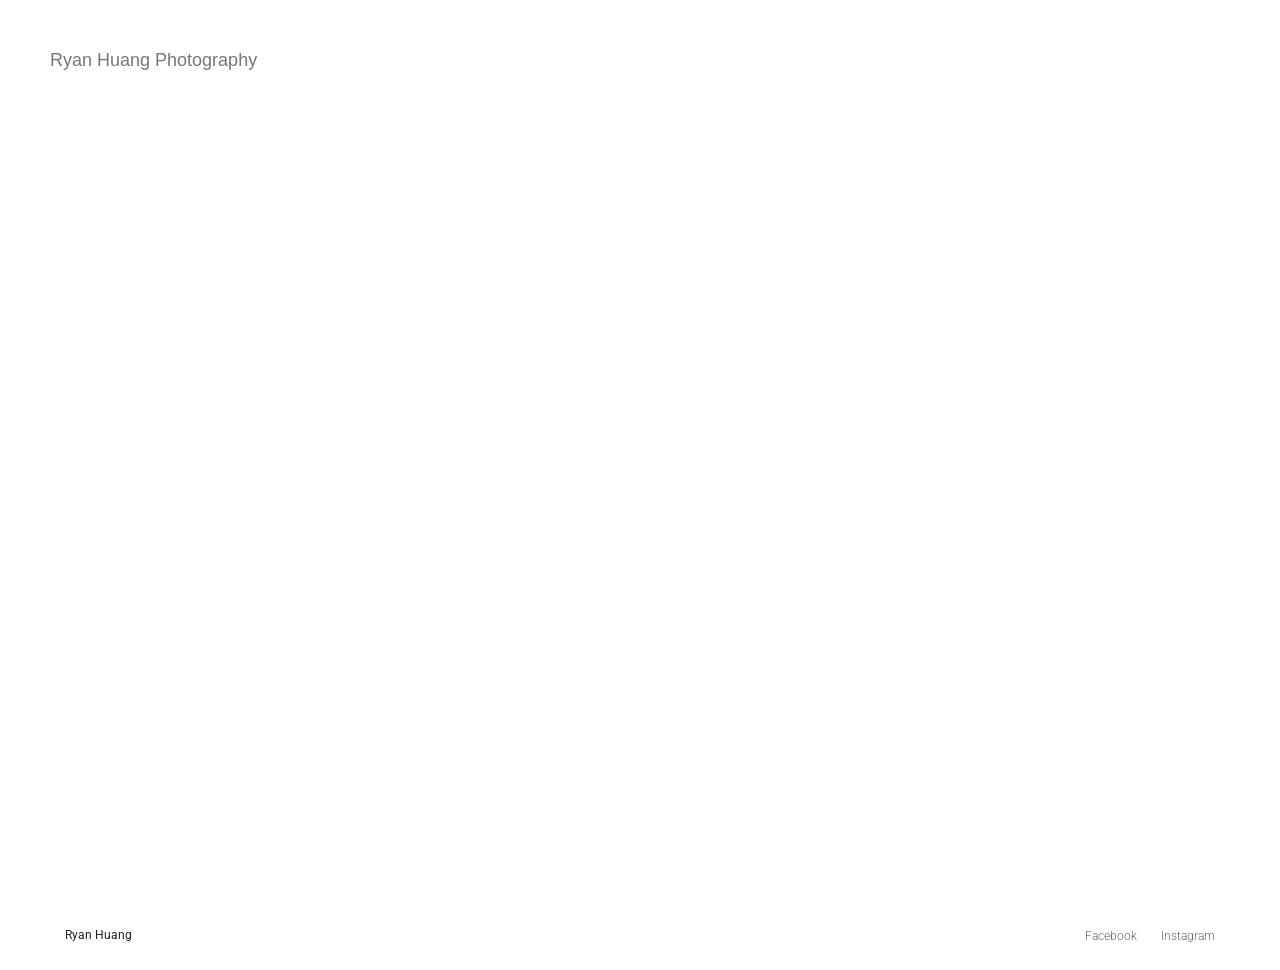
<file: index.html>
<!doctype html>
<html lang="en" class="no-js">
<head>
	<title>Ryan Huang Photography</title>

	<meta charset="utf-8">

	<meta http-equiv="X-UA-Compatible" content="IE=edge">
	<meta name="viewport" content="width=device-width, initial-scale=1, maximum-scale=1">

	<link href="https://fonts.googleapis.com/css?family=Dancing+Script:400,700|Montserrat:400,700|Roboto:300,300i,400,400i,500,500i,700,700i,900,900i|Yesteryear" rel="stylesheet">
	<link rel="stylesheet" href="https://maxcdn.bootstrapcdn.com/font-awesome/4.4.0/css/font-awesome.min.css">

	<link rel="stylesheet" type="text/css" href="css/bootstrap.css" media="screen">	
	<link rel="stylesheet" type="text/css" href="css/font-awesome.css" media="screen">

	<!-- REVOLUTION STYLE SHEETS -->
	<link rel="stylesheet" type="text/css" href="css/settings.css">
	<!-- REVOLUTION LAYERS STYLES -->
	<link rel="stylesheet" type="text/css" href="css/layers.css">
	<!-- REVOLUTION NAVIGATION STYLES -->
	<link rel="stylesheet" type="text/css" href="css/navigation.css">

	<link rel="stylesheet" type="text/css" href="css/style.css" media="screen">

</head>
<body>

	<!-- Container -->
	<div id="container" class="without-padding">

		<!-- Header
		    ================================================== -->
		<header class="clearfix transparent-style">
			<!-- Static navbar -->
			<div class="navbar navbar-default navbar-fixed-top">
				<div class="container-fluid">
					<div class="navbar-header">
						<button type="button" class="navbar-toggle" data-toggle="collapse" data-target=".navbar-collapse">
							<span class="icon-bar"></span>
							<span class="icon-bar"></span>
							<span class="icon-bar"></span>
						</button>
						<a class="navbar-brand" href="index.html">Ryan Huang Photography</a>
					</div>
					<div class="navbar-collapse collapse">
						<a href="#" class="open-menu">
							<span></span>
							<span class="opened"></span>
							<span></span>
						</a>
						<ul class="nav navbar-nav navbar-right">
							<li class="drop-arrow"><a class="active" href="index.html">Photography</a>
								<div class="megadrop two-col">
									<div class="inner-dropdown">
										<!--<h2>Home Pages</h2>-->
										<div class="row">
											<div class="col-sm-6">
												<ul class="drop-items">
													<li><a href="index.html">Slideshow</a></li>
													<!--<li><a href="about-me.html">About me</a></li>-->
													<!--<li><a href="home-scroll.html">Carousel</a></li>-->
													<!--<li><a href="home-carousel.html">Category</a></li>-->
													<!--<li><a href="home-showcase.html">Showcase</a></li>-->
													<!--<li><a href="home-portfolio-masonry.html">Porfolio Masonry</a></li>-->
												</ul>
											</div>
											<!--<div class="col-sm-6">-->
												<!--<ul class="drop-items">-->
													<!--<li><a href="home-gallery.html">Gallery with thumbnails</a></li>-->
													<!--<li><a href="home-portfolio-grid.html">Portfolio Grid</a></li>-->
													<!--<li><a href="home-blog.html">Photoblog</a></li>-->
													<!--<li><a href="home-vertikal.html">Vertical menu</a></li>-->
													<!--<li><a href="home-highlight.html">Highlight</a></li>-->
												<!--</ul>-->
											<!--</div>	-->
										</div>
									</div>
								</div>
							</li>
							<li><a class="active" href="about-me.html">About Me</a>
								<!--<div class="megadrop two-col">-->
									<!--<div class="inner-dropdown">-->
										<!--&lt;!&ndash;<h2>Home Pages</h2>&ndash;&gt;-->
										<!--<div class="row">-->
											<!--<div class="col-sm-6">-->
												<!--<ul class="drop-items">-->
													<!--<li><a href="about-me.html">Information</a></li>-->
													<!--&lt;!&ndash;<li><a href="about-me.html">About me</a></li>&ndash;&gt;-->
													<!--&lt;!&ndash;<li><a href="home-scroll.html">Carousel</a></li>&ndash;&gt;-->
													<!--&lt;!&ndash;<li><a href="home-carousel.html">Category</a></li>&ndash;&gt;-->
													<!--&lt;!&ndash;<li><a href="home-showcase.html">Showcase</a></li>&ndash;&gt;-->
													<!--&lt;!&ndash;<li><a href="home-portfolio-masonry.html">Porfolio Masonry</a></li>&ndash;&gt;-->
												<!--</ul>-->
											<!--</div>-->
											<!--<div class="col-sm-6">-->
											<!--<ul class="drop-items">-->
											<!--<li><a href="home-gallery.html">Gallery with thumbnails</a></li>-->
											<!--<li><a href="home-portfolio-grid.html">Portfolio Grid</a></li>-->
											<!--<li><a href="home-blog.html">Photoblog</a></li>-->
											<!--<li><a href="home-vertikal.html">Vertical menu</a></li>-->
											<!--<li><a href="home-highlight.html">Highlight</a></li>-->
											<!--</ul>-->
											<!--</div>	-->
										<!--</div>-->
									<!--</div>-->
								<!--</div>-->
							</li>
							<li><a class="active" href="contact.html">Contact Me</a>
								<!--<div class="megadrop two-col">-->
									<!--<div class="inner-dropdown">-->
										<!--<div class="row">-->
											<!--<div class="col-sm-6">-->
												<!--<ul class="drop-items">-->
													<!--<li><a href="about-me.html">Information</a></li>-->
												<!--</ul>-->
											<!--</div>-->
										<!--</div>-->
									<!--</div>-->
								<!--</div>-->
							</li>
							<!--<li class="drop-arrow"><a href="about-me.html">About Me</a>-->
								<!--<div class="megadrop five-col">-->
									<!--<div class="inner-dropdown">-->
										<!--<div class="row">-->
											<!--<div class="col-md-7">-->
												<!--<div class="row">-->
													<!--<div class="col-sm-4">-->
														<!--<h2>Modern</h2>-->
														<!--<ul class="drop-items">-->
															<!--<li><a href=about-me.html">Information</a></li>-->
															<!--&lt;!&ndash;<li><a href="portfolio-fullscreen.html">Slideshow</a></li>&ndash;&gt;-->
															<!--&lt;!&ndash;<li><a href="portfolio-float.html">Float</a></li>&ndash;&gt;-->
															<!--&lt;!&ndash;<li><a href="portfolio-split.html">Split</a></li>&ndash;&gt;-->
															<!--&lt;!&ndash;<li><a href="portfolio-scroll.html">Carousel</a></li>&ndash;&gt;-->
															<!--&lt;!&ndash;<li><a href="portfolio-gallery.html">Gallery with thumbnails</a></li>&ndash;&gt;-->
															<!--&lt;!&ndash;<li><a href="portfolio-slider.html">Slider</a></li>&ndash;&gt;-->
														<!--</ul>-->
													<!--</div>-->
													<!--<div class="col-sm-4">-->
														<!--<h2>Grid</h2>-->
														<!--<ul class="drop-items">-->
															<!--<li><a href="portfolio-grid-2col.html">2 Columns</a></li>-->
															<!--<li><a href="portfolio-grid-3col.html">3 Columns</a></li>-->
															<!--<li><a href="portfolio-grid-4col.html">4 Columns</a></li>-->
															<!--<li><a href="portfolio-grid-2col-withtext.html">2 Columns with text</a></li>-->
															<!--<li><a href="portfolio-grid-3col-withtext.html">3 Columns with text</a></li>-->
															<!--<li><a href="portfolio-grid-4col-withtext.html">4 Columns with text</a></li>-->
														<!--</ul>-->
													<!--</div>-->
													<!--<div class="col-sm-4">-->
														<!--<h2>Masonry</h2>-->
														<!--<ul class="drop-items">-->
															<!--<li><a href="portfolio-masonry-2col.html">2 Columns</a></li>-->
															<!--<li><a href="portfolio-masonry-3col.html">3 Columns</a></li>-->
															<!--<li><a href="portfolio-masonry-4col.html">4 Columns</a></li>-->
															<!--<li><a href="portfolio-masonry-2col-withtext.html">2 Columns with text</a></li>-->
															<!--<li><a href="portfolio-masonry-3col-withtext.html">3 Columns with text</a></li>-->
															<!--<li><a href="portfolio-masonry-4col-withtext.html">4 Columns with text</a></li>-->
														<!--</ul>-->
													<!--</div>-->
												<!--</div>-->
											<!--</div>-->
											<!--<div class="col-md-5">-->
												<!--<div class="row">-->
													<!--<div class="col-sm-6">-->
														<!--<h2>Vertical Menu</h2>-->
														<!--<ul class="drop-items">-->
															<!--<li><a href="portfolio-vertical-grid.html">Grid</a></li>-->
															<!--<li><a href="portfolio-vertical-gridwithtext.html">Grid with text</a></li>-->
															<!--<li><a href="portfolio-vertical-masonry.html">Masonry</a></li>-->
															<!--<li><a href="portfolio-vertical-masonrywithtext.html">Masonry with text</a></li>-->
															<!--<li><a href="portfolio-vertical-scroll.html">Carousel</a></li>-->
															<!--<li><a href="portfolio-vertical-gallery.html">Gallery with thumbnails</a></li>-->
														<!--</ul>-->
													<!--</div>-->
													<!--<div class="col-sm-6">-->
														<!--<h2>Single Item</h2>-->
														<!--<ul class="drop-items">-->
															<!--<li><a href="single-project.html">Fullscreen</a></li>-->
															<!--<li><a href="single-project-slider.html">Slider</a></li>-->
															<!--<li><a href="single-project-desc.html">With right description</a></li>-->
															<!--<li><a href="single-project-grid.html">Grid set</a></li>-->
															<!--<li><a href="single-project-vertical.html">Vert menu slideshow</a></li>-->
															<!--<li><a href="single-project-vertical2.html">Vert menu static img</a></li>-->
														<!--</ul>-->
													<!--</div>-->
												<!--</div>-->
											<!--</div>	-->
										<!--</div>-->
									<!--</div>-->
								<!--</div>-->

							</li>
							<!--<li class="drop-arrow"><a href="services.html">Pages</a>-->
								<!--<div class="megadrop four-col">-->
									<!--<div class="inner-dropdown">-->
										<!--<div class="row">-->
											<!--<div class="col-md-6">-->
												<!--<h2>Simple Pages</h2>-->
												<!--<div class="row">-->
													<!--<div class="col-sm-6">-->
														<!--<ul class="drop-items">-->
															<!--<li><a href="about-me.html">About me</a></li>-->
															<!--<li><a href="about-us.html">About us</a></li>-->
															<!--<li><a href="about-me-vertical.html">About me Vert. menu</a></li>-->
															<!--<li><a href="about-us-vertical.html">About us Vert. menu</a></li>-->
														<!--</ul>-->
													<!--</div>-->
													<!--<div class="col-sm-6">-->
														<!--<ul class="drop-items">-->
															<!--<li><a href="services.html">Services</a></li>-->
															<!--<li><a href="services-vertical.html">Services Vert. menu</a></li>-->
															<!--<li><a href="contact.html">Contact</a></li>-->
															<!--<li><a href="contact-vertical.html">Contact Vert. menu</a></li>-->
														<!--</ul>-->
													<!--</div>-->
												<!--</div>-->
											<!--</div>-->
											<!--<div class="col-md-6">-->
												<!--<h2>Shop and other pages</h2>-->
												<!--<div class="row">-->
													<!--<div class="col-sm-6">-->
														<!--<ul class="drop-items">-->
															<!--<li><a href="shop.html">Shop Fullwidth</a></li>-->
															<!--<li><a href="shop-sidebar.html">Shop with sidebar</a></li>-->
															<!--<li><a href="single-product.html">Product</a></li>-->
															<!--<li><a href="shop-vertical.html">Shop Vert. menu</a></li>-->
														<!--</ul>-->
													<!--</div>-->
													<!--<div class="col-sm-6">-->
														<!--<ul class="drop-items">-->
															<!--<li><a href="single-product-vertical.html">Product Vert. menu</a></li>-->
															<!--<li><a href="shopping-cart.html">Shopping cart</a></li>-->
															<!--<li><a href="error-404.html">404 page</a></li>-->
															<!--<li><a href="comming-soon.html">Comming Soon</a></li>-->
														<!--</ul>-->
													<!--</div>-->
												<!--</div>-->
											<!--</div>-->
										<!--</div>-->
									<!--</div>-->
								<!--</div>-->
							<!--</li>-->
							<!--<li class="drop-arrow"><a href="blog-list.html">Blog</a>-->
								<!--<div class="megadrop three-col">-->
									<!--<div class="inner-dropdown">-->
										<!--<div class="row">-->
											<!--<div class="col-md-8">-->
												<!--<h2>Blog</h2>-->
												<!--<div class="row">-->
													<!--<div class="col-sm-6">-->
														<!--<ul class="drop-items">-->
															<!--<li><a href="blog-standart.html">Blog standart</a></li>-->
															<!--<li><a href="blog-standart-sidebar.html">Blog with sidebar</a></li>-->
															<!--<li><a href="blog-grid.html">Blog grid</a></li>-->
															<!--<li><a href="blog-masonry.html">Blog masonry</a></li>-->
															<!--<li><a href="blog-text-only.html">Blog text only</a></li>-->
														<!--</ul>-->
													<!--</div>-->
													<!--<div class="col-sm-6">-->
														<!--<ul class="drop-items">-->
															<!--<li><a href="blog-full-img.html">Blog fullwidht imgs</a></li>-->
															<!--<li><a href="blog-split.html">blog half split</a></li>-->
															<!--<li><a href="blog-vertical-standard.html">blog standart vert. menu</a></li>-->
															<!--<li><a href="blog-vertical-grid.html">Blog grid Vert. menu</a></li>-->
															<!--<li><a href="blog-vertical-masonry.html">Blog masonry Vert. menu</a></li>-->
														<!--</ul>-->
													<!--</div>-->
												<!--</div>-->
											<!--</div>-->
											<!--<div class="col-md-4">-->
												<!--<h2>Blog Single Post</h2>-->
												<!--<ul class="drop-items">-->
													<!--<li><a href="single-post.html">Single post standart</a></li>-->
													<!--<li><a href="single-post2.html">Single post with sidebar</a></li>-->
													<!--<li><a href="single-post-vertical.html">Single post vert. menu</a></li>-->
													<!--<li><a href="single-post-vertical2.html">Single post 2 Vert. menu</a></li>-->
												<!--</ul>-->
											<!--</div>-->
										<!--</div>-->
									<!--</div>-->
								<!--</div>-->
							<!--</li>-->
							<!--<li class="open-search"><a href="#"><i class="fa fa-search"></i></a></li>-->
						</ul>
					</div>
				</div>
			</div>
		</header>
		<!-- End Header -->

		<!-- content 
			================================================== -->
		<div id="content">

			<div id="rev_slider_46_1_wrapper" class="rev_slider_wrapper fullscreen-container" data-alias="notgeneric1" style="background-color:transparent;padding:0px;">
				<!-- START REVOLUTION SLIDER 5.0.7 fullscreen mode -->
				<div id="rev_slider_46_1" class="rev_slider fullscreenbanner" style="display:none;" data-version="5.0.7">
					<ul>	
						<!-- SLIDE  -->
						<li data-index="rs-149" data-transition="fadetotopfadefrombottom" data-slotamount="default"  data-easein="Power3.easeInOut" data-easeout="Power3.easeInOut" data-masterspeed="1500" data-rotate="0"  data-saveperformance="off"  data-title="Chill" data-description="">
							<!-- MAIN IMAGE -->
							<img src="https://lh3.googleusercontent.com/[base64]w1911-h1274-no"  alt=""  data-bgposition="center center" data-bgfit="cover" data-bgrepeat="no-repeat" data-bgparallax="10" class="rev-slidebg" data-no-retina>
							<!-- LAYERS -->

							<!-- LAYER NR. 1 -->
							<div class="tp-caption NotGeneric-Title   tp-resizeme rs-parallaxlevel-3" 
								 id="slide-149-layer-1" 
								 data-x="['center','center','center','center']" data-hoffset="['0','0','0','0']" 
								 data-y="['middle','middle','middle','middle']" data-voffset="['0','0','0','0']" 
											data-fontsize="['70','70','70','45']"
								data-lineheight="['70','70','70','50']"
								data-width="none"
								data-height="none"
								data-whitespace="nowrap"
								data-transform_idle="o:1;"
					 
								 data-transform_in="y:[100%];z:0;rZ:-35deg;sX:1;sY:1;skX:0;skY:0;s:2000;e:Power4.easeInOut;" 
								 data-transform_out="y:[100%];s:1000;e:Power2.easeInOut;s:1000;e:Power2.easeInOut;" 
								 data-mask_in="x:0px;y:0px;s:inherit;e:inherit;" 
								 data-mask_out="x:inherit;y:inherit;s:inherit;e:inherit;" 
								data-start="1000" 
								data-splitin="chars" 
								data-splitout="none" 
								data-responsive_offset="on" 

								data-elementdelay="0.05" 
								
								style="z-index: 5; white-space: nowrap;">Alice Liu
							</div>

							<!-- LAYER NR. 2 -->
							<div class="tp-caption NotGeneric-SubTitle   tp-resizeme rs-parallaxlevel-2" 
								 id="slide-149-layer-4" 
								 data-x="['center','center','center','center']" data-hoffset="['0','0','0','0']" 
								 data-y="['middle','middle','middle','middle']" data-voffset="['70','70','70','70']" 
											data-width="none"
								data-height="none"
								data-whitespace="nowrap"
								data-transform_idle="o:1;"
					 
								 data-transform_in="y:[100%];z:0;rX:0deg;rY:0;rZ:0;sX:1;sY:1;skX:0;skY:0;opacity:0;s:2000;e:Power4.easeInOut;" 
								 data-transform_out="y:[100%];s:1000;e:Power2.easeInOut;s:1000;e:Power2.easeInOut;" 
								 data-mask_in="x:0px;y:[100%];s:inherit;e:inherit;" 
								 data-mask_out="x:inherit;y:inherit;s:inherit;e:inherit;" 
								data-start="1500" 
								data-splitin="none" 
								data-splitout="none" 
								data-responsive_offset="on" 

								
								style="z-index: 6; white-space: nowrap;">Sony A6000
							</div>

						</li>
						<!-- SLIDE  -->
						<li data-index="rs-150" data-transition="fadetotopfadefrombottom" data-slotamount="default"  data-easein="Power3.easeInOut" data-easeout="Power3.easeInOut" data-masterspeed="1500" data-rotate="0"  data-saveperformance="off"  data-title="Chill" data-description="">
							<!-- MAIN IMAGE -->
							<img src="https://lh3.googleusercontent.com/[base64]w1911-h1274-no"  alt=""  data-bgposition="center center" data-bgfit="cover" data-bgrepeat="no-repeat" data-bgparallax="10" class="rev-slidebg" data-no-retina>
							<!-- LAYERS -->

							<!-- LAYER NR. 1 -->
							<div class="tp-caption NotGeneric-Title   tp-resizeme rs-parallaxlevel-3" 
								 id="slide-150-layer-1"
								 data-x="['center','center','center','center']" data-hoffset="['0','0','0','0']" 
								 data-y="['middle','middle','middle','middle']" data-voffset="['0','0','0','0']" 
											data-fontsize="['70','70','70','45']"
								data-lineheight="['70','70','70','50']"
								data-width="none"
								data-height="none"
								data-whitespace="nowrap"
								data-transform_idle="o:1;"
					 
								 data-transform_in="y:[100%];z:0;rZ:-35deg;sX:1;sY:1;skX:0;skY:0;s:2000;e:Power4.easeInOut;" 
								 data-transform_out="y:[100%];s:1000;e:Power2.easeInOut;s:1000;e:Power2.easeInOut;" 
								 data-mask_in="x:0px;y:0px;s:inherit;e:inherit;" 
								 data-mask_out="x:inherit;y:inherit;s:inherit;e:inherit;" 
								data-start="1000" 
								data-splitin="chars" 
								data-splitout="none" 
								data-responsive_offset="on" 

								data-elementdelay="0.05" 
								
								style="z-index: 5; white-space: nowrap;">Sisters
							</div>

							<!-- LAYER NR. 2 -->
							<div class="tp-caption NotGeneric-SubTitle   tp-resizeme rs-parallaxlevel-2" 
								 id="slide-150-layer-4" 
								 data-x="['center','center','center','center']" data-hoffset="['0','0','0','0']" 
								 data-y="['middle','middle','middle','middle']" data-voffset="['70','70','70','70']" 
											data-width="none"
								data-height="none"
								data-whitespace="nowrap"
								data-transform_idle="o:1;"
					 
								 data-transform_in="y:[100%];z:0;rX:0deg;rY:0;rZ:0;sX:1;sY:1;skX:0;skY:0;opacity:0;s:2000;e:Power4.easeInOut;" 
								 data-transform_out="y:[100%];s:1000;e:Power2.easeInOut;s:1000;e:Power2.easeInOut;" 
								 data-mask_in="x:0px;y:[100%];s:inherit;e:inherit;" 
								 data-mask_out="x:inherit;y:inherit;s:inherit;e:inherit;" 
								data-start="1500" 
								data-splitin="none" 
								data-splitout="none" 
								data-responsive_offset="on" 

								
								style="z-index: 6; white-space: nowrap;">Sony A6000
							</div>

						</li>
						<!-- SLIDE  -->
						<li data-index="rs-151" data-transition="fadetotopfadefrombottom" data-slotamount="default"  data-easein="Power3.easeInOut" data-easeout="Power3.easeInOut" data-masterspeed="1500" data-rotate="0"  data-saveperformance="off"  data-title="Chill" data-description="">
							<!-- MAIN IMAGE -->
							<img src="https://lh3.googleusercontent.com/[base64]w1433-h929-no"  alt=""  data-bgposition="center center" data-bgfit="cover" data-bgrepeat="no-repeat" data-bgparallax="10" class="rev-slidebg" data-no-retina>
							<!-- LAYERS -->

							<!-- LAYER NR. 1 -->
							<div class="tp-caption NotGeneric-Title   tp-resizeme rs-parallaxlevel-3" 
								 id="slide-151-layer-1" 
								 data-x="['center','center','center','center']" data-hoffset="['0','0','0','0']" 
								 data-y="['middle','middle','middle','middle']" data-voffset="['0','0','0','0']" 
											data-fontsize="['70','70','70','45']"
								data-lineheight="['70','70','70','50']"
								data-width="none"
								data-height="none"
								data-whitespace="nowrap"
								data-transform_idle="o:1;"
					 
								 data-transform_in="y:[100%];z:0;rZ:-35deg;sX:1;sY:1;skX:0;skY:0;s:2000;e:Power4.easeInOut;" 
								 data-transform_out="y:[100%];s:1000;e:Power2.easeInOut;s:1000;e:Power2.easeInOut;" 
								 data-mask_in="x:0px;y:0px;s:inherit;e:inherit;" 
								 data-mask_out="x:inherit;y:inherit;s:inherit;e:inherit;" 
								data-start="1000" 
								data-splitin="chars" 
								data-splitout="none" 
								data-responsive_offset="on" 

								data-elementdelay="0.05" 
								
								style="z-index: 5; white-space: nowrap;">Zack Lee
							</div>

							<!-- LAYER NR. 2 -->
							<div class="tp-caption NotGeneric-SubTitle   tp-resizeme rs-parallaxlevel-2" 
								 id="slide-151-layer-4" 
								 data-x="['center','center','center','center']" data-hoffset="['0','0','0','0']" 
								 data-y="['middle','middle','middle','middle']" data-voffset="['70','70','70','70']" 
											data-width="none"
								data-height="none"
								data-whitespace="nowrap"
								data-transform_idle="o:1;"
					 
								 data-transform_in="y:[100%];z:0;rX:0deg;rY:0;rZ:0;sX:1;sY:1;skX:0;skY:0;opacity:0;s:2000;e:Power4.easeInOut;" 
								 data-transform_out="y:[100%];s:1000;e:Power2.easeInOut;s:1000;e:Power2.easeInOut;" 
								 data-mask_in="x:0px;y:[100%];s:inherit;e:inherit;" 
								 data-mask_out="x:inherit;y:inherit;s:inherit;e:inherit;" 
								data-start="1500" 
								data-splitin="none" 
								data-splitout="none" 
								data-responsive_offset="on" 

								
								style="z-index: 6; white-space: nowrap;">Sony A6000
							</div>

						</li>
						<!-- SLIDE  -->
						<li data-index="rs-152" data-transition="fadetotopfadefrombottom" data-slotamount="default"  data-easein="Power3.easeInOut" data-easeout="Power3.easeInOut" data-masterspeed="1500" data-rotate="0"  data-saveperformance="off"  data-title="Chill" data-description="">
							<!-- MAIN IMAGE -->
							<img src="https://lh3.googleusercontent.com/[base64]w1616-h1080-no"  alt=""  data-bgposition="center center" data-bgfit="cover" data-bgrepeat="no-repeat" data-bgparallax="10" class="rev-slidebg" data-no-retina>
							<!-- LAYERS -->

							<!-- LAYER NR. 1 -->
							<div class="tp-caption NotGeneric-Title   tp-resizeme rs-parallaxlevel-3" 
								 id="slide-152-layer-1" 
								 data-x="['center','center','center','center']" data-hoffset="['0','0','0','0']" 
								 data-y="['middle','middle','middle','middle']" data-voffset="['0','0','0','0']" 
											data-fontsize="['70','70','70','45']"
								data-lineheight="['70','70','70','50']"
								data-width="none"
								data-height="none"
								data-whitespace="nowrap"
								data-transform_idle="o:1;"
					 
								 data-transform_in="y:[100%];z:0;rZ:-35deg;sX:1;sY:1;skX:0;skY:0;s:2000;e:Power4.easeInOut;" 
								 data-transform_out="y:[100%];s:1000;e:Power2.easeInOut;s:1000;e:Power2.easeInOut;" 
								 data-mask_in="x:0px;y:0px;s:inherit;e:inherit;" 
								 data-mask_out="x:inherit;y:inherit;s:inherit;e:inherit;" 
								data-start="1000" 
								data-splitin="chars" 
								data-splitout="none" 
								data-responsive_offset="on" 

								data-elementdelay="0.05" 
								
								style="z-index: 5; white-space: nowrap;">Joshua Tree
							</div>

							<!-- LAYER NR. 2 -->
							<div class="tp-caption NotGeneric-SubTitle   tp-resizeme rs-parallaxlevel-2" 
								 id="slide-152-layer-4" 
								 data-x="['center','center','center','center']" data-hoffset="['0','0','0','0']" 
								 data-y="['middle','middle','middle','middle']" data-voffset="['70','70','70','70']" 
											data-width="none"
								data-height="none"
								data-whitespace="nowrap"
								data-transform_idle="o:1;"
					 
								 data-transform_in="y:[100%];z:0;rX:0deg;rY:0;rZ:0;sX:1;sY:1;skX:0;skY:0;opacity:0;s:2000;e:Power4.easeInOut;" 
								 data-transform_out="y:[100%];s:1000;e:Power2.easeInOut;s:1000;e:Power2.easeInOut;" 
								 data-mask_in="x:0px;y:[100%];s:inherit;e:inherit;" 
								 data-mask_out="x:inherit;y:inherit;s:inherit;e:inherit;" 
								data-start="1500" 
								data-splitin="none" 
								data-splitout="none" 
								data-responsive_offset="on" 

								
								style="z-index: 6; white-space: nowrap;">Sony A6000
							</div>

						</li>
					</ul>
					<div class="tp-bannertimer tp-bottom" style="visibility: hidden !important;"></div>	
				</div>
			</div>

		</div>
		<!-- End content -->

		<footer>
			<div class="container-fluid">
				<div class="row">
					<div class="col-md-6">
						<p>Ryan Huang</p>
					</div>
					<div class="col-md-6">
						<ul class="social-icons">
							<li><a href="https://www.facebook.com/ryanofnba">Facebook</a></li>
							<li><a href="https://www.instagram.com/ryanyagami/">Instagram</a></li>
						</ul>
					</div>
				</div>
			</div>
		</footer>

		<!-- Right sidebar -->
		<!--<div id="right-sidebar">-->
			<!--<div class="inner-sidebar">-->
				<!--<a class="close-sidebar" href=""></a>-->
				<!--<div class="sidebar-widget search-widget">-->
					<!--<h2>Search</h2>-->
					<!--<form class="search-sidebar">-->
						<!--<input type="search" name="search" id="search-side" placeholder="search:"/>-->
						<!--<button type="submit"><i class="fa fa-search"></i></button>-->
					<!--</form>-->
				<!--</div>-->
				<!--<div class="sidebar-widget about-widget">-->
					<!--<img src="upload/others/ab.jpg" alt="">-->
					<!--<h2>About The Photofolio</h2>-->
					<!--<p>Lorem ipsum dolor sit amet, consectetur adipiscing elit. In maximus ligula semper metus pellentesque mattis. </p>-->
				<!--</div>-->
				<!--<div class="sidebar-widget subscribe-widget">-->
					<!--<h2>Subscribe to Our Newsletter</h2>-->
					<!--<p>If you want to receive monthly updates from us just pop your email in the box.</p>-->
					<!--<form class="subscribe">-->
						<!--<input type="text" name="email_address2" id="email_address2" placeholder="your email address:"/>-->
						<!--<button type="submit"><i class="fa fa-arrow-circle-o-right"></i></button>-->
					<!--</form>-->
				<!--</div>-->
				<!--<div class="sidebar-widget instagram-widget">-->
					<!--<h2>Instagram gallery</h2>-->
					<!--<ul class="instagram-list">-->
						<!--<li><a href="#"><img src="upload/instagram/1.jpg" alt=""></a></li>-->
						<!--<li><a href="#"><img src="upload/instagram/2.jpg" alt=""></a></li>-->
						<!--<li><a href="#"><img src="upload/instagram/3.jpg" alt=""></a></li>-->
						<!--<li><a href="#"><img src="upload/instagram/4.jpg" alt=""></a></li>-->
						<!--<li><a href="#"><img src="upload/instagram/5.jpg" alt=""></a></li>-->
						<!--<li><a href="#"><img src="upload/instagram/6.jpg" alt=""></a></li>-->
					<!--</ul>-->
				<!--</div>-->
			<!--</div>-->
		<!--</div>-->
		<!-- End Right sidebar -->
		
	</div>
	<!-- End Container -->
	
	<script type="text/javascript" src="js/jquery.min.js"></script>
	<script type="text/javascript" src="js/jquery.migrate.js"></script>
	<script type="text/javascript" src="js/bootstrap.js"></script>
	<script type="text/javascript" src="js/jquery.imagesloaded.min.js"></script>
	<script type="text/javascript" src="js/waypoint.min.js"></script>
		
	<!-- REVOLUTION JS FILES -->
	<script type="text/javascript" src="js/jquery.themepunch.tools.min.js"></script>
	<script type="text/javascript" src="js/jquery.themepunch.revolution.min.js"></script>

	<!-- SLIDER REVOLUTION 5.0 EXTENSIONS  
		(Load Extensions only on Local File Systems !  
		The following part can be removed on Server for On Demand Loading) -->	
	<script type="text/javascript" src="js/extensions/revolution.extension.actions.min.js"></script>
	<script type="text/javascript" src="js/extensions/revolution.extension.carousel.min.js"></script>
	<script type="text/javascript" src="js/extensions/revolution.extension.kenburn.min.js"></script>
	<script type="text/javascript" src="js/extensions/revolution.extension.layeranimation.min.js"></script>
	<script type="text/javascript" src="js/extensions/revolution.extension.migration.min.js"></script>
	<script type="text/javascript" src="js/extensions/revolution.extension.navigation.min.js"></script>
	<script type="text/javascript" src="js/extensions/revolution.extension.parallax.min.js"></script>
	<script type="text/javascript" src="js/extensions/revolution.extension.slideanims.min.js"></script>
	<script type="text/javascript" src="js/extensions/revolution.extension.video.min.js"></script>

	<script type="text/javascript" src="js/script.js"></script>


	<!-- END REVOLUTION SLIDER -->
	<script type="text/javascript">
		var tpj=jQuery;				
		var revapi46;
		tpj(document).ready(function() {
			if(tpj("#rev_slider_46_1").revolution == undefined){
				revslider_showDoubleJqueryError("#rev_slider_46_1");
			}else{
				revapi46 = tpj("#rev_slider_46_1").show().revolution({
					sliderType:"standard",
					jsFileLocation:"js/",
					sliderLayout:"fullscreen",
					dottedOverlay:"none",
					delay:9000,
                    navigation: {
                        keyboardNavigation: "off",
                        keyboard_direction: "horizontal",
                        mouseScrollNavigation: "off",
                        onHoverStop: "off",
                        touch: {
                            touchenabled: "on",
                            swipe_threshold: 75,
                            swipe_min_touches: 50,
                            swipe_direction: "horizontal",
                            drag_block_vertical: false
                        },
						bullets:{
							style:"",
							enable:true,
							hide_onmobile:true,
							hide_onleave:true,
							hide_delay:200,
							hide_delay_mobile:1200,
							hide_under:0,
							hide_over:9999,
							tmp:'<span class="tp-bullet-image"></span><span class="tp-bullet-title"></span>', 
							direction:"horizontal",
							space:0,       
							h_align:"center",
							v_align:"bottom",
							h_offset:0,
							v_offset:50
						},
                        arrows: {
                            style: "uranus",
                            enable: true,
                            hide_onmobile: true,
                            hide_under: 778,
                            hide_onleave: true,
                            hide_delay: 200,
                            hide_delay_mobile: 1200,
                            tmp: '',
                            left: {
                                h_align: "left",
                                v_align: "center",
                                h_offset: 20,
                                v_offset: 0
                            },
                            right: {
                                h_align: "right",
                                v_align: "center",
                                h_offset: 20,
                                v_offset: 0
                            }
                        }
                    },
					responsiveLevels:[1240,1024,778,480],
					gridwidth:[1240,1024,778,480],
					gridheight:[868,768,960,720],
					lazyType:"none",
					parallax: {
						type:"mouse",
						origo:"slidercenter",
						speed:2000,
						levels:[2,3,4,5,6,7,12,16,10,50],
						disable_onmobile:"on"
					},
					shadow:0,
					spinner:"off",
					stopLoop:"on",
					stopAfterLoops:0,
					stopAtSlide:1,
					shuffle:"off",
					autoHeight:"off",
					fullScreenAlignForce:"off",
					fullScreenOffsetContainer: "",
					disableProgressBar:"on",
					hideThumbsOnMobile:"off",
					hideSliderAtLimit:0,
					hideCaptionAtLimit:0,
					hideAllCaptionAtLilmit:0,
					debugMode:false,
					fallbacks: {
						simplifyAll:"off",
						nextSlideOnWindowFocus:"off",
						disableFocusListener:false,
					}
				});
			}
		});	/*ready*/
	</script>
	
</body>
</html>
</file>
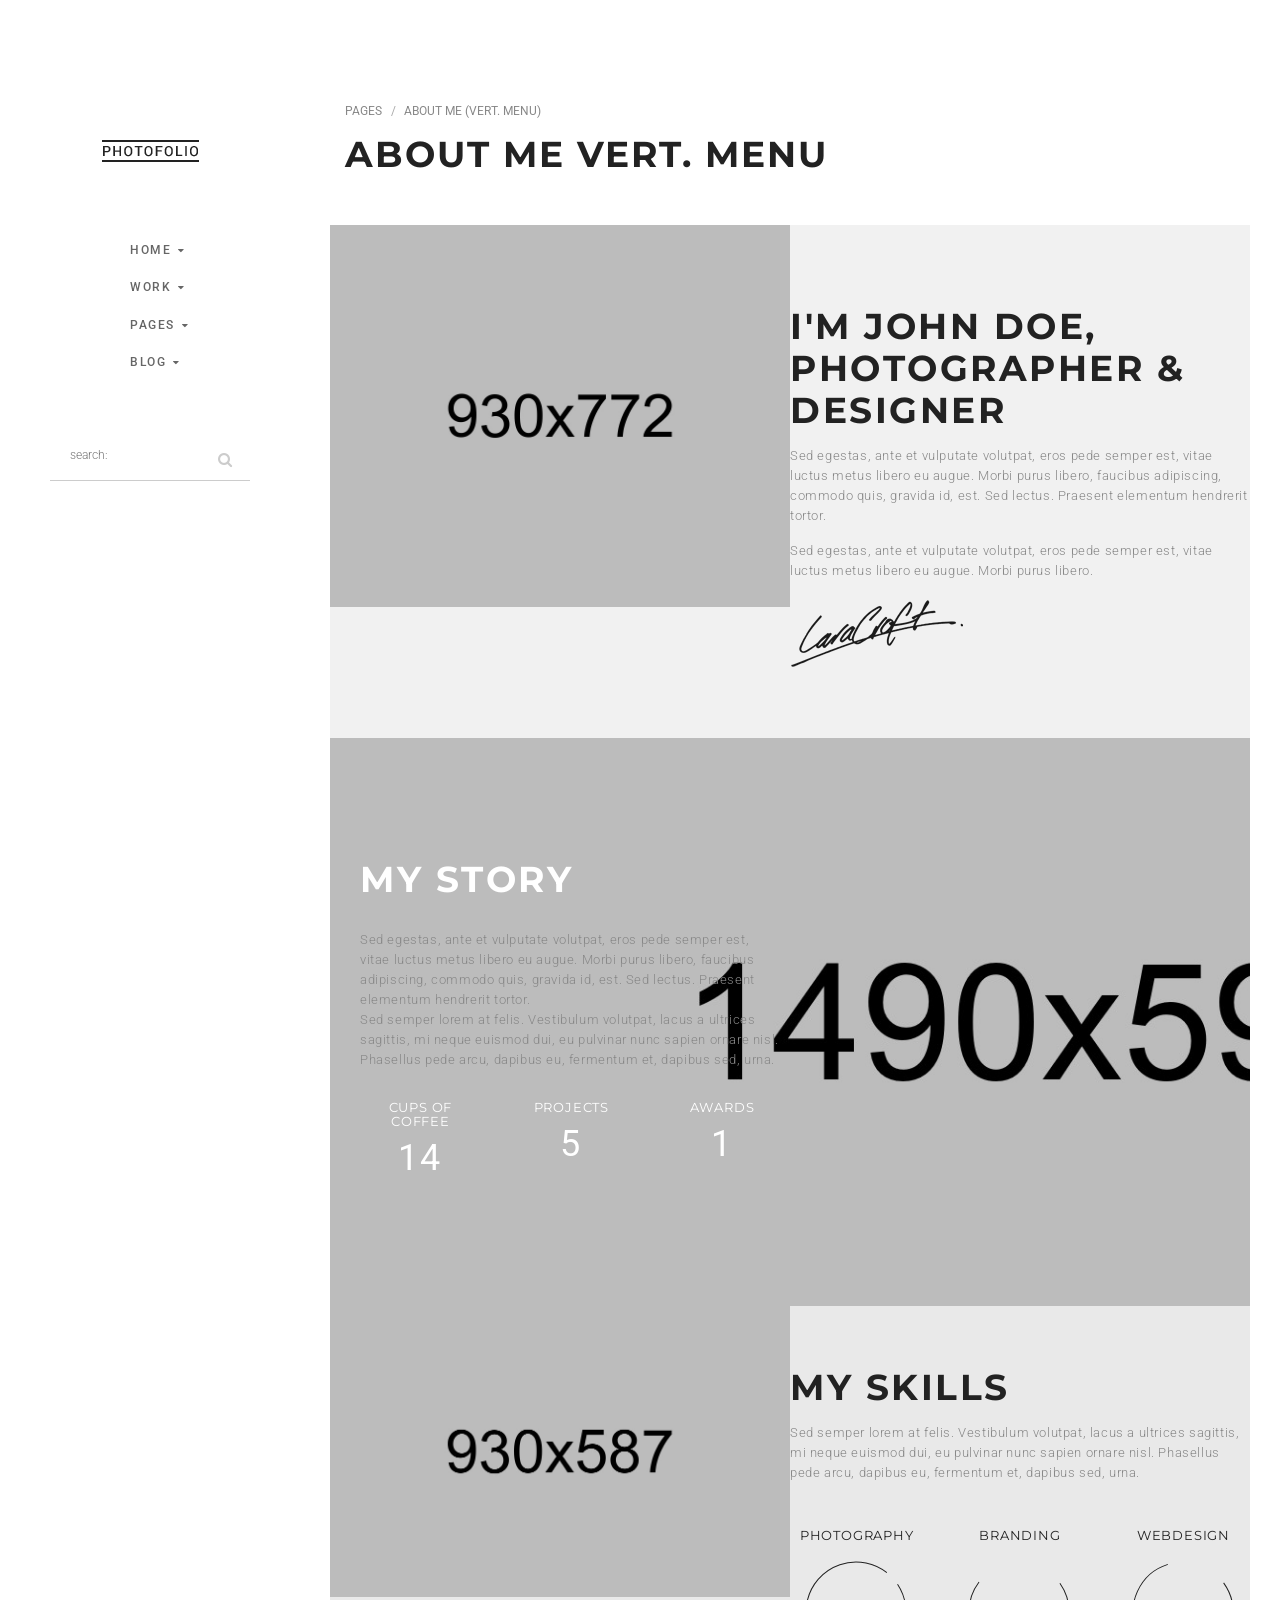
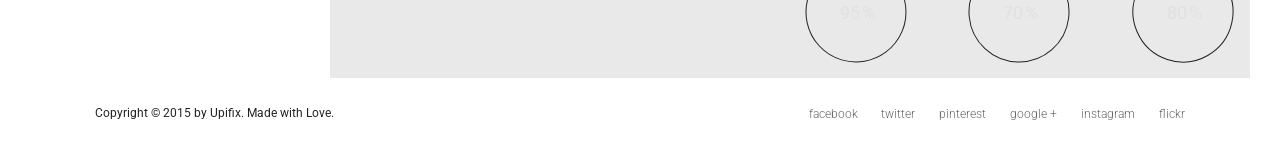
<file: about-me-vertical.html>
<!doctype html>
<html lang="en" class="no-js">
<head>
	<title>Photofolio</title>

	<meta charset="utf-8">

	<meta http-equiv="X-UA-Compatible" content="IE=edge">
	<meta name="viewport" content="width=device-width, initial-scale=1, maximum-scale=1">

	<link href="https://fonts.googleapis.com/css?family=Dancing+Script:400,700|Montserrat:400,700|Roboto:300,300i,400,400i,500,500i,700,700i,900,900i|Yesteryear" rel="stylesheet">
	<link rel="stylesheet" href="https://maxcdn.bootstrapcdn.com/font-awesome/4.4.0/css/font-awesome.min.css">

	<link rel="stylesheet" type="text/css" href="css/bootstrap.css" media="screen">	
	<link rel="stylesheet" type="text/css" href="css/jquery.bxslider.css" media="screen">
	<link rel="stylesheet" type="text/css" href="css/font-awesome.css" media="screen">
	<link rel="stylesheet" type="text/css" href="css/style.css" media="screen">

</head>
<body>

	<!-- Container -->
	<div id="container" class="without-padding vertical-header">

		<!-- Header
		    ================================================== -->
		<header class="clearfix">
			<div class="logo">
				<a href="index.html"><img alt="" src="images/logo-black.png"></a>
			</div>

			<a class="elemadded responsive-link" href="#">Menu</a>
			
			<nav class="menu">
				<ul class="navigate-section">
					<li class="drop-arrow"><a class="active" href="index.html">Home<i class="fa fa-caret-down"></i></a>
						<div class="megadrop two-col">
							<div class="inner-dropdown">
								<h2>Home Pages</h2>
								<div class="row">
									<div class="col-md-6">
										<ul class="drop-items">
											<li><a href="index.html">Slideshow</a></li>
											<li><a href="home-scroll.html">Carousel</a></li>
											<li><a href="home-carousel.html">Category</a></li>
											<li><a href="home-showcase.html">Showcase</a></li>
											<li><a href="home-portfolio-masonry.html">Porfolio Masonry</a></li>
										</ul>
									</div>
									<div class="col-md-6">
										<ul class="drop-items">
											<li><a href="home-gallery.html">Gallery with thumbnails</a></li>
											<li><a href="home-portfolio-grid.html">Portfolio Grid</a></li>
											<li><a href="home-blog.html">Photoblog</a></li>
											<li><a href="home-vertikal.html">Vertical menu</a></li>
											<li><a href="home-highlight.html">Highlight</a></li>
										</ul>
									</div>	
								</div>
							</div>
						</div>
					</li>
					<li class="drop-arrow"><a href="portfolio-grid-3col.html">Work<i class="fa fa-caret-down"></i></a>
						<div class="megadrop five-col">
							<div class="inner-dropdown">
								<div class="row">
									<div class="col-md-7">
										<div class="row">
											<div class="col-md-4">
												<h2>Modern</h2>
												<ul class="drop-items">
													<li><a href="portfolio-fullscreen.html">Slideshow</a></li>
													<li><a href="portfolio-float.html">Float</a></li>
													<li><a href="portfolio-split.html">Split</a></li>
													<li><a href="portfolio-scroll.html">Carousel</a></li>
													<li><a href="portfolio-gallery.html">Gallery with thumbnails</a></li>
													<li><a href="portfolio-slider.html">Slider</a></li>
												</ul>
											</div>
											<div class="col-md-4">
												<h2>Grid</h2>
												<ul class="drop-items">
													<li><a href="portfolio-grid-2col.html">2 Columns</a></li>
													<li><a href="portfolio-grid-3col.html">3 Columns</a></li>
													<li><a href="portfolio-grid-4col.html">4 Columns</a></li>
													<li><a href="portfolio-grid-2col-withtext.html">2 Columns with text</a></li>
													<li><a href="portfolio-grid-3col-withtext.html">3 Columns with text</a></li>
													<li><a href="portfolio-grid-4col-withtext.html">4 Columns with text</a></li>
												</ul>
											</div>
											<div class="col-md-4">
												<h2>Masonry</h2>
												<ul class="drop-items">
													<li><a href="portfolio-masonry-2col.html">2 Columns</a></li>
													<li><a href="portfolio-masonry-3col.html">3 Columns</a></li>
													<li><a href="portfolio-masonry-4col.html">4 Columns</a></li>
													<li><a href="portfolio-masonry-2col-withtext.html">2 Columns with text</a></li>
													<li><a href="portfolio-masonry-3col-withtext.html">3 Columns with text</a></li>
													<li><a href="portfolio-masonry-4col-withtext.html">4 Columns with text</a></li>
												</ul>
											</div>
										</div>
									</div>
									<div class="col-md-5">
										<div class="row">
											<div class="col-md-6">
												<h2>Vertical Menu</h2>
												<ul class="drop-items">
													<li><a href="portfolio-vertical-grid.html">Grid</a></li>
													<li><a href="portfolio-vertical-gridwithtext.html">Grid with text</a></li>
													<li><a href="portfolio-vertical-masonry.html">Masonry</a></li>
													<li><a href="portfolio-vertical-masonrywithtext.html">Masonry with text</a></li>
													<li><a href="portfolio-vertical-scroll.html">Carousel</a></li>
													<li><a href="portfolio-vertical-gallery.html">Gallery with thumbnails</a></li>
												</ul>
											</div>
											<div class="col-md-6">
												<h2>Single Item</h2>
												<ul class="drop-items">
													<li><a href="single-project.html">Fullscreen</a></li>
													<li><a href="single-project-slider.html">Slider</a></li>
													<li><a href="single-project-desc.html">With right description</a></li>
													<li><a href="single-project-grid.html">Grid set</a></li>
													<li><a href="single-project-vertical.html">Vert menu slideshow</a></li>
													<li><a href="single-project-vertical2.html">Vert menu static img</a></li>
												</ul>
											</div>
										</div>
									</div>	
								</div>
							</div>
						</div>
					</li>
					<li class="drop-arrow"><a href="#">Pages<i class="fa fa-caret-down"></i></a>
						<div class="megadrop four-col">
							<div class="inner-dropdown">
								<div class="row">
									<div class="col-md-6">
										<h2>Simple Pages</h2>
										<div class="row">
											<div class="col-md-6">
												<ul class="drop-items">
													<li><a href="about-me.html">About me</a></li>
													<li><a href="about-us.html">About us</a></li>
													<li><a href="about-me-vertical.html">About me Vert. menu</a></li>
													<li><a href="about-us-vertical.html">About us Vert. menu</a></li>
												</ul>
											</div>
											<div class="col-md-6">
												<ul class="drop-items">
													<li><a href="services.html">Services</a></li>
													<li><a href="services-vertical.html">Services Vert. menu</a></li>
													<li><a href="contact.html">Contact</a></li>
													<li><a href="contact-vertical.html">Contact Vert. menu</a></li>
												</ul>
											</div>
										</div>
									</div>
									<div class="col-md-6">
										<h2>Shop and other pages</h2>
										<div class="row">
											<div class="col-md-6">
												<ul class="drop-items">
													<li><a href="shop.html">Shop Fullwidth</a></li>
													<li><a href="shop-sidebar.html">Shop with sidebar</a></li>
													<li><a href="single-product.html">Product</a></li>
													<li><a href="shop-vertical.html">Shop Vert. menu</a></li>
												</ul>
											</div>
											<div class="col-md-6">
												<ul class="drop-items">
													<li><a href="single-product-vertical.html">Product Vert. menu</a></li>
													<li><a href="shopping-cart.html">Shopping cart</a></li>
													<li><a href="error-404.html">404 page</a></li>
													<li><a href="comming-soon.html">Comming Soon</a></li>
												</ul>
											</div>
										</div>
									</div>
								</div>
							</div>
						</div>
					</li>
					<li class="drop-arrow"><a href="blog-standart.html">Blog<i class="fa fa-caret-down"></i></a>
						<div class="megadrop three-col">
							<div class="inner-dropdown">
								<div class="row">
									<div class="col-md-8">
										<h2>Blog</h2>
										<div class="row">
											<div class="col-md-6">
												<ul class="drop-items">
													<li><a href="blog-standart.html">Blog standart</a></li>
													<li><a href="blog-standart-sidebar.html">Blog with sidebar</a></li>
													<li><a href="blog-grid.html">Blog grid</a></li>
													<li><a href="blog-masonry.html">Blog masonry</a></li>
													<li><a href="blog-text-only.html">Blog text only</a></li>
												</ul>
											</div>
											<div class="col-md-6">
												<ul class="drop-items">
													<li><a href="blog-full-img.html">Blog fullwidht imgs</a></li>
													<li><a href="blog-split.html">blog half split</a></li>
													<li><a href="blog-vertical-standard.html">blog standart vert. menu</a></li>
													<li><a href="blog-vertical-grid.html">Blog grid Vert. menu</a></li>
													<li><a href="blog-vertical-masonry.html">Blog masonry Vert. menu</a></li>
												</ul>
											</div>
										</div>
									</div>
									<div class="col-md-4">
										<h2>Blog Single Post</h2>
										<ul class="drop-items">
											<li><a href="single-post.html">Single post standart</a></li>
											<li><a href="single-post2.html">Single post with sidebar</a></li>
											<li><a href="single-post-vertical.html">Single post vert. menu</a></li>
											<li><a href="single-post-vertical2.html">Single post 2 Vert. menu</a></li>
										</ul>
									</div>
								</div>
							</div>
						</div>
					</li>
				</ul>
			</nav>

			<form class="search-head-form">
				<input type="search" name="search-header" id="search-header" placeholder="search:"/>
				<button type="submit"><i class="fa fa-search"></i></button>
			</form>

		</header>
		<!-- End Header -->

		<!-- content 
			================================================== -->
		<div id="content">

			<!-- page-title section -->
			<section class="page-title-section">
				<div class="container-fluid">
					<ul class="page-pag">
						<li><a href="#">Pages</a></li>
						<li><a href="#">About me (Vert. menu)</a></li>
					</ul>
					<h1>About me Vert. Menu</h1>
				</div>
			</section>
			<!-- End page-title section -->

			<!-- about-me section -->
			<section class="about-me-section">
				<div class="container-fluid">
					<div class="about-me-box">

						<div class="my-identity">
							<img src="upload/others/about.jpg" alt="">
						</div>

						<div class="personal-info">
							<h1>I'm John Doe, <br> photographer &amp; Designer</h1>
							<p>Sed egestas, ante et vulputate volutpat, eros pede semper est, vitae luctus metus libero eu augue. Morbi purus libero, faucibus adipiscing, commodo quis, gravida id, est. Sed lectus. Praesent elementum hendrerit tortor. </p>
							<p>Sed egestas, ante et vulputate volutpat, eros pede semper est, vitae luctus metus libero eu augue. Morbi purus libero.</p>
							<img src="images/signature2.png" alt="">
						</div>

					</div>
				</div>
			</section>
			<!-- End about-me section -->

			<!-- story-skills section -->
			<section class="story-skills-section">
				<div class="container">

					<div class="story-skills-box">
						<div class="row">
							<div class="col-md-6">
								<div class="my-story">
									<h1>My story</h1>
									<p>Sed egestas, ante et vulputate volutpat, eros pede semper est, vitae luctus metus libero eu augue. Morbi purus libero, faucibus adipiscing, commodo quis, gravida id, est. Sed lectus. Praesent elementum hendrerit tortor. <br> Sed semper lorem at felis. Vestibulum volutpat, lacus a ultrices sagittis, mi neque euismod dui, eu pulvinar nunc sapien ornare nisl. Phasellus pede arcu, dapibus eu, fermentum et, dapibus sed, urna.</p>
									<div class="statistic-box">
										<div class="row">
											<div class="col-md-4">
												<div class="statistic-post">
													<h3>Cups of coffee</h3>
													<p><span class="timer" data-from="0" data-to="230"></span></p>
												</div>
											</div>
											<div class="col-md-4">
												<div class="statistic-post">
													<h3>Projects</h3>
													<p><span class="timer" data-from="0" data-to="85"></span></p>
												</div>
											</div>
											<div class="col-md-4">
												<div class="statistic-post">
													<h3>Awards</h3>
													<p><span class="timer" data-from="0" data-to="12"></span></p>
												</div>
											</div>
										</div>
									</div>
								</div>
							</div>

						</div>
					</div>

				</div>
			</section>
			<!-- End story-skills section -->

			<!-- about-me section -->
			<section class="about-me-section skills-col">
				<div class="container-fluid">
					<div class="about-me-box">

						<div class="my-identity">
							<img src="upload/others/about2.jpg" alt="">
						</div>

						<div class="personal-info">
							<h1>My skills</h1>
							<p>Sed semper lorem at felis. Vestibulum volutpat, lacus a ultrices sagittis, mi neque euismod dui, eu pulvinar nunc sapien ornare nisl. Phasellus pede arcu, dapibus eu, fermentum et, dapibus sed, urna.</p>
							<div class="skills-box">
								<div class="row">
									<div class="col-md-4 col-sm-4">
										<h3>Photography</h3>
										<div id="circle1" class="circle-skill" data-percent="95" data-background="#222"></div>
									</div>
									<div class="col-md-4 col-sm-4">
										<h3>branding</h3>
										<div id="circle2" class="circle-skill" data-percent="70" data-background="#222"></div>
									</div>
									<div class="col-md-4 col-sm-4">
										<h3>webdesign</h3>
										<div id="circle3" class="circle-skill" data-percent="80" data-background="#222"></div>
									</div>
								</div>
							</div>
						</div>

					</div>
				</div>
			</section>
			<!-- End about-me section -->

		</div>
		<!-- End content -->

		<footer>
			<div class="container-fluid">
				<div class="row">
					<div class="col-md-6">
						<p>Copyright © 2015 by Upifix. Made with Love.</p>
					</div>
					<div class="col-md-6">
						<ul class="social-icons">
							<li><a href="#">facebook</a></li>
							<li><a href="#">twitter</a></li>
							<li><a href="#">pinterest</a></li>
							<li><a href="#">google +</a></li>
							<li><a href="#">instagram</a></li>
							<li><a href="#">flickr</a></li>
						</ul>
					</div>
				</div>
			</div>
		</footer>
	</div>
	<!-- End Container -->
	
	<script type="text/javascript" src="js/jquery.min.js"></script>
	<script type="text/javascript" src="js/jquery.migrate.js"></script>
	<script type="text/javascript" src="js/bootstrap.js"></script>
	<script type="text/javascript" src="js/jquery.imagesloaded.min.js"></script>
	<script type="text/javascript" src="js/jquery.appear.js"></script>
	<script type="text/javascript" src="js/jquery.countTo.js"></script>
	<script type="text/javascript" src="js/waypoint.min.js"></script>
	<script type="text/javascript" src="js/raphael-min.js"></script>
	<script type="text/javascript" src="js/DevSolutionSkill.min.js"></script>
	<script type="text/javascript" src="js/script.js"></script>

	<!-- Revolution slider -->
	<script type="text/javascript">


		// skills section
		jQuery(function(){
			$('.skills-box').appear(function() {
				DevSolutionSkill.init('circle1'); 
				DevSolutionSkill.init('circle2'); 
				DevSolutionSkill.init('circle3');
			});
		});
		
	</script>
	
</body>
</html>
</file>
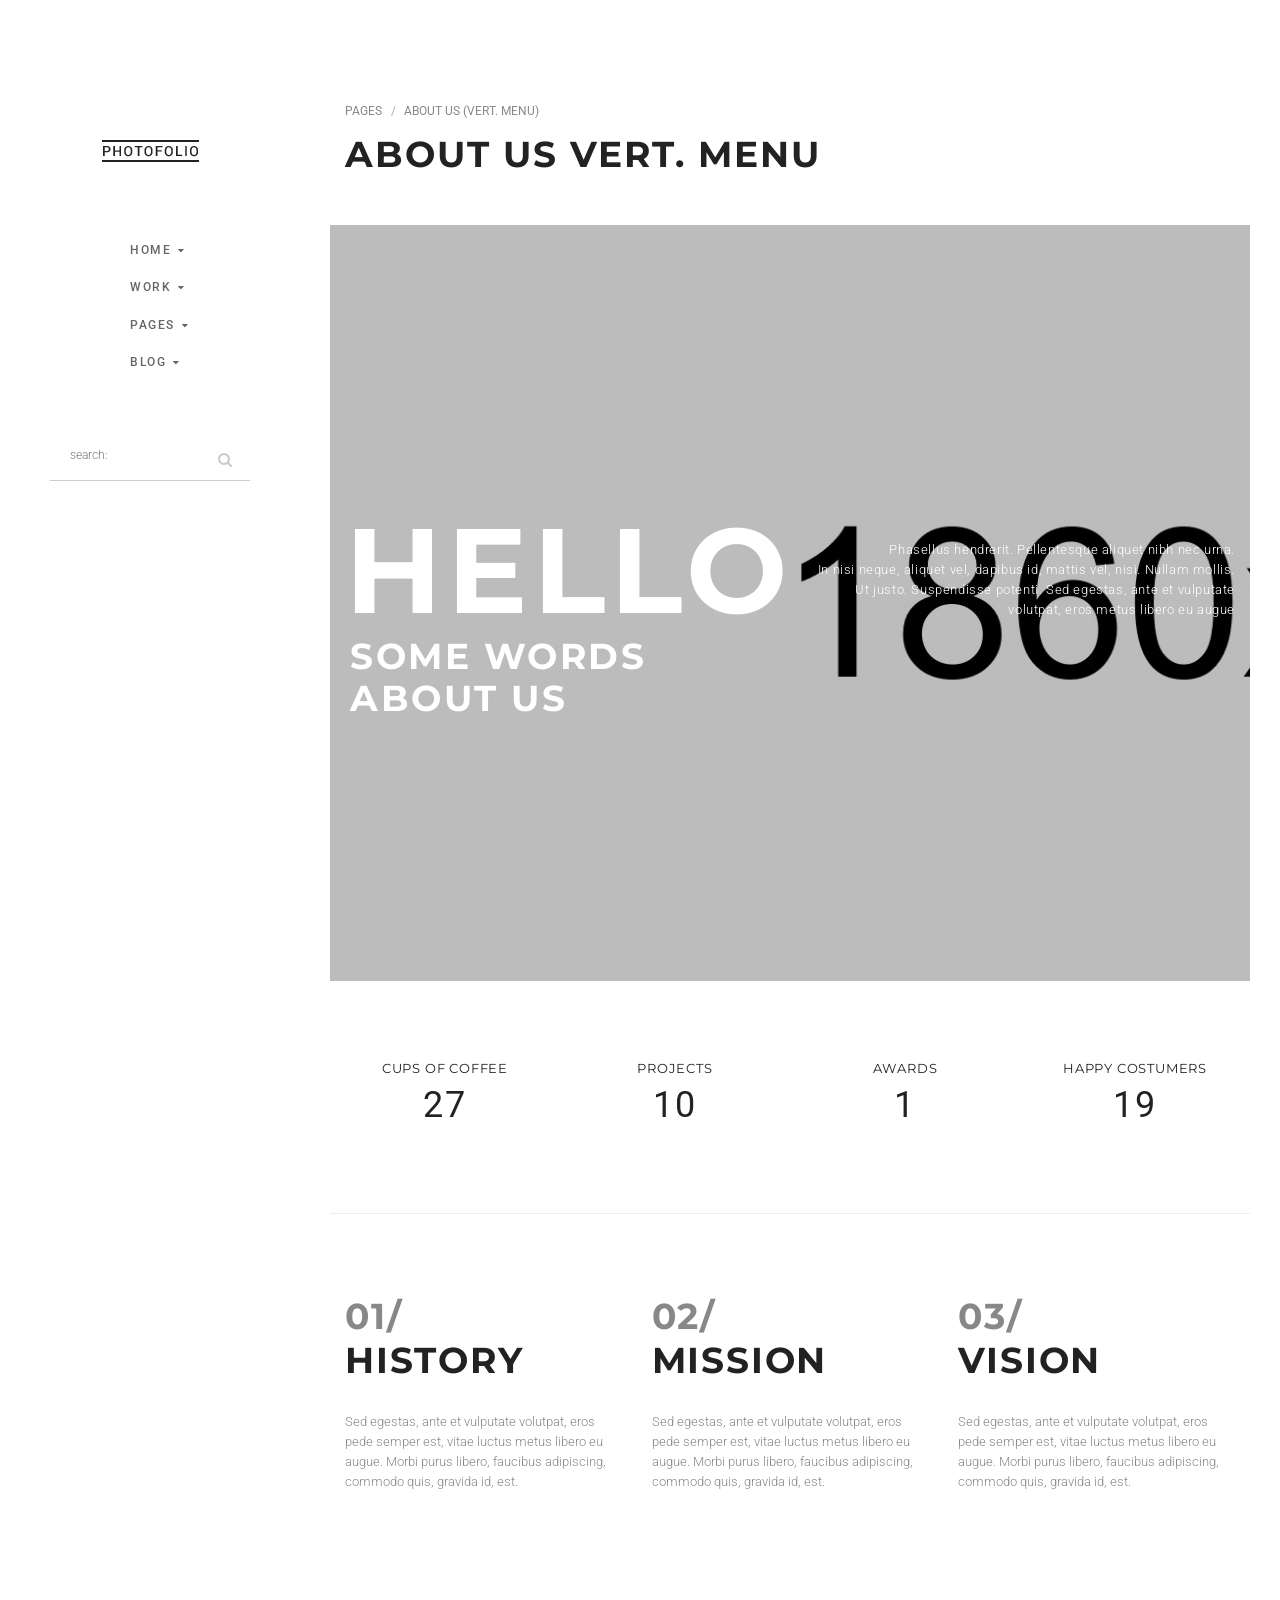
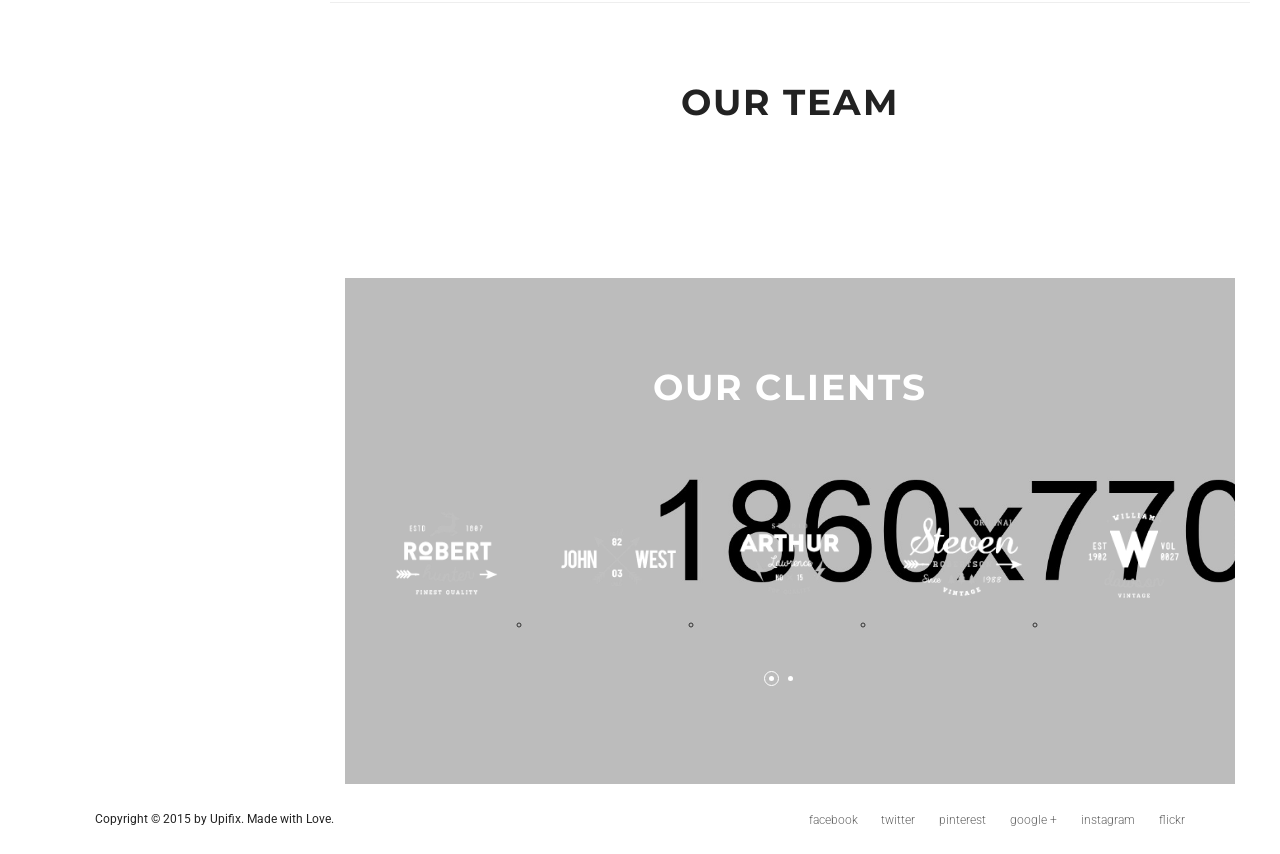
<file: about-us-vertical.html>
<!doctype html>
<html lang="en" class="no-js">
<head>
	<title>Photofolio</title>

	<meta charset="utf-8">

	<meta http-equiv="X-UA-Compatible" content="IE=edge">
	<meta name="viewport" content="width=device-width, initial-scale=1, maximum-scale=1">

	<link href="https://fonts.googleapis.com/css?family=Dancing+Script:400,700|Montserrat:400,700|Roboto:300,300i,400,400i,500,500i,700,700i,900,900i|Yesteryear" rel="stylesheet">
	<link rel="stylesheet" href="https://maxcdn.bootstrapcdn.com/font-awesome/4.4.0/css/font-awesome.min.css">

	<link rel="stylesheet" type="text/css" href="css/bootstrap.css" media="screen">	
	<link rel="stylesheet" type="text/css" href="css/jquery.bxslider.css" media="screen">
	<link rel="stylesheet" type="text/css" href="css/font-awesome.css" media="screen">
	<link rel="stylesheet" type="text/css" href="css/jquery.bxslider.css" media="screen">
	<link rel="stylesheet" type="text/css" href="css/owl.carousel.css" media="screen">
    <link rel="stylesheet" type="text/css" href="css/owl.theme.css" media="screen">
	<link rel="stylesheet" type="text/css" href="css/style.css" media="screen">

</head>
<body>

	<!-- Container -->
	<div id="container" class="without-padding vertical-header">

		<!-- Header
		    ================================================== -->
		<header class="clearfix">
			<div class="logo">
				<a href="index.html"><img alt="" src="images/logo-black.png"></a>
			</div>

			<a class="elemadded responsive-link" href="#">Menu</a>
			
			<nav class="menu">
				<ul class="navigate-section">
					<li class="drop-arrow"><a class="active" href="index.html">Home<i class="fa fa-caret-down"></i></a>
						<div class="megadrop two-col">
							<div class="inner-dropdown">
								<h2>Home Pages</h2>
								<div class="row">
									<div class="col-md-6">
										<ul class="drop-items">
											<li><a href="index.html">Slideshow</a></li>
											<li><a href="home-scroll.html">Carousel</a></li>
											<li><a href="home-carousel.html">Category</a></li>
											<li><a href="home-showcase.html">Showcase</a></li>
											<li><a href="home-portfolio-masonry.html">Porfolio Masonry</a></li>
										</ul>
									</div>
									<div class="col-md-6">
										<ul class="drop-items">
											<li><a href="home-gallery.html">Gallery with thumbnails</a></li>
											<li><a href="home-portfolio-grid.html">Portfolio Grid</a></li>
											<li><a href="home-blog.html">Photoblog</a></li>
											<li><a href="home-vertikal.html">Vertical menu</a></li>
											<li><a href="home-highlight.html">Highlight</a></li>
										</ul>
									</div>	
								</div>
							</div>
						</div>
					</li>
					<li class="drop-arrow"><a href="portfolio-grid-3col.html">Work<i class="fa fa-caret-down"></i></a>
						<div class="megadrop five-col">
							<div class="inner-dropdown">
								<div class="row">
									<div class="col-md-7">
										<div class="row">
											<div class="col-md-4">
												<h2>Modern</h2>
												<ul class="drop-items">
													<li><a href="portfolio-fullscreen.html">Slideshow</a></li>
													<li><a href="portfolio-float.html">Float</a></li>
													<li><a href="portfolio-split.html">Split</a></li>
													<li><a href="portfolio-scroll.html">Carousel</a></li>
													<li><a href="portfolio-gallery.html">Gallery with thumbnails</a></li>
													<li><a href="portfolio-slider.html">Slider</a></li>
												</ul>
											</div>
											<div class="col-md-4">
												<h2>Grid</h2>
												<ul class="drop-items">
													<li><a href="portfolio-grid-2col.html">2 Columns</a></li>
													<li><a href="portfolio-grid-3col.html">3 Columns</a></li>
													<li><a href="portfolio-grid-4col.html">4 Columns</a></li>
													<li><a href="portfolio-grid-2col-withtext.html">2 Columns with text</a></li>
													<li><a href="portfolio-grid-3col-withtext.html">3 Columns with text</a></li>
													<li><a href="portfolio-grid-4col-withtext.html">4 Columns with text</a></li>
												</ul>
											</div>
											<div class="col-md-4">
												<h2>Masonry</h2>
												<ul class="drop-items">
													<li><a href="portfolio-masonry-2col.html">2 Columns</a></li>
													<li><a href="portfolio-masonry-3col.html">3 Columns</a></li>
													<li><a href="portfolio-masonry-4col.html">4 Columns</a></li>
													<li><a href="portfolio-masonry-2col-withtext.html">2 Columns with text</a></li>
													<li><a href="portfolio-masonry-3col-withtext.html">3 Columns with text</a></li>
													<li><a href="portfolio-masonry-4col-withtext.html">4 Columns with text</a></li>
												</ul>
											</div>
										</div>
									</div>
									<div class="col-md-5">
										<div class="row">
											<div class="col-md-6">
												<h2>Vertical Menu</h2>
												<ul class="drop-items">
													<li><a href="portfolio-vertical-grid.html">Grid</a></li>
													<li><a href="portfolio-vertical-gridwithtext.html">Grid with text</a></li>
													<li><a href="portfolio-vertical-masonry.html">Masonry</a></li>
													<li><a href="portfolio-vertical-masonrywithtext.html">Masonry with text</a></li>
													<li><a href="portfolio-vertical-scroll.html">Carousel</a></li>
													<li><a href="portfolio-vertical-gallery.html">Gallery with thumbnails</a></li>
												</ul>
											</div>
											<div class="col-md-6">
												<h2>Single Item</h2>
												<ul class="drop-items">
													<li><a href="single-project.html">Fullscreen</a></li>
													<li><a href="single-project-slider.html">Slider</a></li>
													<li><a href="single-project-desc.html">With right description</a></li>
													<li><a href="single-project-grid.html">Grid set</a></li>
													<li><a href="single-project-vertical.html">Vert menu slideshow</a></li>
													<li><a href="single-project-vertical2.html">Vert menu static img</a></li>
												</ul>
											</div>
										</div>
									</div>	
								</div>
							</div>
						</div>
					</li>
					<li class="drop-arrow"><a href="#">Pages<i class="fa fa-caret-down"></i></a>
						<div class="megadrop four-col">
							<div class="inner-dropdown">
								<div class="row">
									<div class="col-md-6">
										<h2>Simple Pages</h2>
										<div class="row">
											<div class="col-md-6">
												<ul class="drop-items">
													<li><a href="about-me.html">About me</a></li>
													<li><a href="about-us.html">About us</a></li>
													<li><a href="about-me-vertical.html">About me Vert. menu</a></li>
													<li><a href="about-us-vertical.html">About us Vert. menu</a></li>
												</ul>
											</div>
											<div class="col-md-6">
												<ul class="drop-items">
													<li><a href="services.html">Services</a></li>
													<li><a href="services-vertical.html">Services Vert. menu</a></li>
													<li><a href="contact.html">Contact</a></li>
													<li><a href="contact-vertical.html">Contact Vert. menu</a></li>
												</ul>
											</div>
										</div>
									</div>
									<div class="col-md-6">
										<h2>Shop and other pages</h2>
										<div class="row">
											<div class="col-md-6">
												<ul class="drop-items">
													<li><a href="shop.html">Shop Fullwidth</a></li>
													<li><a href="shop-sidebar.html">Shop with sidebar</a></li>
													<li><a href="single-product.html">Product</a></li>
													<li><a href="shop-vertical.html">Shop Vert. menu</a></li>
												</ul>
											</div>
											<div class="col-md-6">
												<ul class="drop-items">
													<li><a href="single-product-vertical.html">Product Vert. menu</a></li>
													<li><a href="shopping-cart.html">Shopping cart</a></li>
													<li><a href="error-404.html">404 page</a></li>
													<li><a href="comming-soon.html">Comming Soon</a></li>
												</ul>
											</div>
										</div>
									</div>
								</div>
							</div>
						</div>
					</li>
					<li class="drop-arrow"><a href="blog-standart.html">Blog<i class="fa fa-caret-down"></i></a>
						<div class="megadrop three-col">
							<div class="inner-dropdown">
								<div class="row">
									<div class="col-md-8">
										<h2>Blog</h2>
										<div class="row">
											<div class="col-md-6">
												<ul class="drop-items">
													<li><a href="blog-standart.html">Blog standart</a></li>
													<li><a href="blog-standart-sidebar.html">Blog with sidebar</a></li>
													<li><a href="blog-grid.html">Blog grid</a></li>
													<li><a href="blog-masonry.html">Blog masonry</a></li>
													<li><a href="blog-text-only.html">Blog text only</a></li>
												</ul>
											</div>
											<div class="col-md-6">
												<ul class="drop-items">
													<li><a href="blog-full-img.html">Blog fullwidht imgs</a></li>
													<li><a href="blog-split.html">blog half split</a></li>
													<li><a href="blog-vertical-standard.html">blog standart vert. menu</a></li>
													<li><a href="blog-vertical-grid.html">Blog grid Vert. menu</a></li>
													<li><a href="blog-vertical-masonry.html">Blog masonry Vert. menu</a></li>
												</ul>
											</div>
										</div>
									</div>
									<div class="col-md-4">
										<h2>Blog Single Post</h2>
										<ul class="drop-items">
											<li><a href="single-post.html">Single post standart</a></li>
											<li><a href="single-post2.html">Single post with sidebar</a></li>
											<li><a href="single-post-vertical.html">Single post vert. menu</a></li>
											<li><a href="single-post-vertical2.html">Single post 2 Vert. menu</a></li>
										</ul>
									</div>
								</div>
							</div>
						</div>
					</li>
				</ul>
			</nav>

			<form class="search-head-form">
				<input type="search" name="search-header" id="search-header" placeholder="search:"/>
				<button type="submit"><i class="fa fa-search"></i></button>
			</form>

		</header>
		<!-- End Header -->

		<!-- content 
			================================================== -->
		<div id="content">

			<!-- page-title section -->
			<section class="page-title-section">
				<div class="container-fluid">
					<ul class="page-pag">
						<li><a href="#">Pages</a></li>
						<li><a href="#">About us (Vert. menu)</a></li>
					</ul>
					<h1>About us Vert. Menu</h1>
				</div>
			</section>
			<!-- End page-title section -->

			<!-- about-me section -->
			<section class="about-banner-section">
				<div class="container">
					<div class="about-banner-box">
						<div class="row">
							<div class="col-md-6">
								<h1>Hello</h1>
								<h2>some words about us</h2>
							</div>
							<div class="col-md-6">
								<p>Phasellus hendrerit. Pellentesque aliquet nibh nec urna. <br> In nisi neque, aliquet vel, dapibus id, mattis vel, nisi. Nullam mollis. Ut justo. Suspendisse potenti. Sed egestas, ante et vulputate volutpat, eros  metus libero eu augue</p>
							</div>
						</div>
					</div>
				</div>
			</section>
			<!-- End about-me section -->

			<!-- statistic section -->
			<section class="statistic-section">
				<div class="container-fluid">
					<div class="statistic-box">
						<div class="row">
							<div class="col-md-3">
								<div class="statistic-post">
									<h3>Cups of coffee</h3>
									<p><span class="timer" data-from="0" data-to="230"></span></p>
								</div>
							</div>
							<div class="col-md-3">
								<div class="statistic-post">
									<h3>Projects</h3>
									<p><span class="timer" data-from="0" data-to="85"></span></p>
								</div>
							</div>
							<div class="col-md-3">
								<div class="statistic-post">
									<h3>Awards</h3>
									<p><span class="timer" data-from="0" data-to="12"></span></p>
								</div>
							</div>
							<div class="col-md-3">
								<div class="statistic-post">
									<h3>happy costumers</h3>
									<p><span class="timer" data-from="0" data-to="160"></span></p>
								</div>
							</div>
						</div>
					</div>
				</div>
			</section>
			<!-- End statistic section -->

			<!-- services section -->
			<section class="services-section padd-top">
				<div class="container-fluid">
					<div class="services-box">
						<div class="row">
							<div class="col-md-4">
								<div class="services-post">
									<h2><span>01/</span><br> History</h2>
									<p>Sed egestas, ante et vulputate volutpat, eros pede semper est, vitae luctus metus libero eu augue. Morbi purus libero, faucibus adipiscing, commodo quis, gravida id, est. </p>
								</div>
							</div>
							<div class="col-md-4">
								<div class="services-post">
									<h2><span>02/</span><br> Mission</h2>
									<p>Sed egestas, ante et vulputate volutpat, eros pede semper est, vitae luctus metus libero eu augue. Morbi purus libero, faucibus adipiscing, commodo quis, gravida id, est. </p>
								</div>
							</div>
							<div class="col-md-4">
								<div class="services-post">
									<h2><span>03/</span><br> Vision</h2>
									<p>Sed egestas, ante et vulputate volutpat, eros pede semper est, vitae luctus metus libero eu augue. Morbi purus libero, faucibus adipiscing, commodo quis, gravida id, est. </p>
								</div>
							</div>
						</div>
					</div>
				</div>
			</section>
			<!-- End services section -->

			<!-- team section -->
			<section class="team-section">
				<div class="container-fluid">
					<div class="title-section">
						<h1>Our Team</h1>
					</div>
					<div class="team-box owl-wrapper">
						<div class="owl-carousel" data-num="3">
							<div class="item team-post">
								<div class="team-gal">
									<img src="upload/others/team1.jpg" alt="">
								</div>
								<h2>Mark</h2>
								<span>Marketing Menager</span>
							</div>

							<div class="item team-post">
								<div class="team-gal">
									<img src="upload/others/team2.jpg" alt="">
								</div>
								<h2>Lisa</h2>
								<span>Photographer</span>
							</div>

							<div class="item team-post">
								<div class="team-gal">
									<img src="upload/others/team3.jpg" alt="">
								</div>
								<h2>James</h2>
								<span>Designer</span>
							</div>

							<div class="item team-post">
								<div class="team-gal">
									<img src="upload/others/team4.jpg" alt="">
								</div>
								<h2>Laura</h2>
								<span>Photographer</span>
							</div>
						</div>
					</div>
				</div>
			</section>
			<!-- End team section -->

			<!-- clients section -->
			<section class="clients-section2">
				<div class="container-fluid">
					<div class="title-section white">
						<h1>Our Clients</h1>
					</div>
					<div class="clients-box">
						<ul class="bxslider">
							<li>
								<ul class="client-list">
									<li><a href="#"><img src="images/clients/1.png" alt=""></a></li>
									<li><a href="#"><img src="images/clients/2.png" alt=""></a></li>
									<li><a href="#"><img src="images/clients/3.png" alt=""></a></li>
									<li><a href="#"><img src="images/clients/4.png" alt=""></a></li>
									<li><a href="#"><img src="images/clients/5.png" alt=""></a></li>
								</ul>
							</li>
							<li>
								<ul class="client-list">
									<li><a href="#"><img src="images/clients/6.png" alt=""></a></li>
									<li><a href="#"><img src="images/clients/1.png" alt=""></a></li>
									<li><a href="#"><img src="images/clients/2.png" alt=""></a></li>
									<li><a href="#"><img src="images/clients/3.png" alt=""></a></li>
									<li><a href="#"><img src="images/clients/4.png" alt=""></a></li>
								</ul>
							</li>
						</ul>
					</div>
				</div>
			</section>
			<!-- End clients section -->

		</div>
		<!-- End content -->

		<footer>
			<div class="container-fluid">
				<div class="row">
					<div class="col-md-6">
						<p>Copyright © 2015 by Upifix. Made with Love.</p>
					</div>
					<div class="col-md-6">
						<ul class="social-icons">
							<li><a href="#">facebook</a></li>
							<li><a href="#">twitter</a></li>
							<li><a href="#">pinterest</a></li>
							<li><a href="#">google +</a></li>
							<li><a href="#">instagram</a></li>
							<li><a href="#">flickr</a></li>
						</ul>
					</div>
				</div>
			</div>
		</footer>
	</div>
	<!-- End Container -->
	
	<script type="text/javascript" src="js/jquery.min.js"></script>
	<script type="text/javascript" src="js/jquery.migrate.js"></script>
	<script type="text/javascript" src="js/bootstrap.js"></script>
	<script type="text/javascript" src="js/jquery.bxslider.min.js"></script>
	<script type="text/javascript" src="js/jquery.imagesloaded.min.js"></script>
	<script type="text/javascript" src="js/jquery.appear.js"></script>
	<script type="text/javascript" src="js/jquery.countTo.js"></script>
	<script type="text/javascript" src="js/waypoint.min.js"></script>
	<script type="text/javascript" src="js/owl.carousel.min.js"></script>
	<script type="text/javascript" src="js/script.js"></script>
	
</body>
</html>
</file>
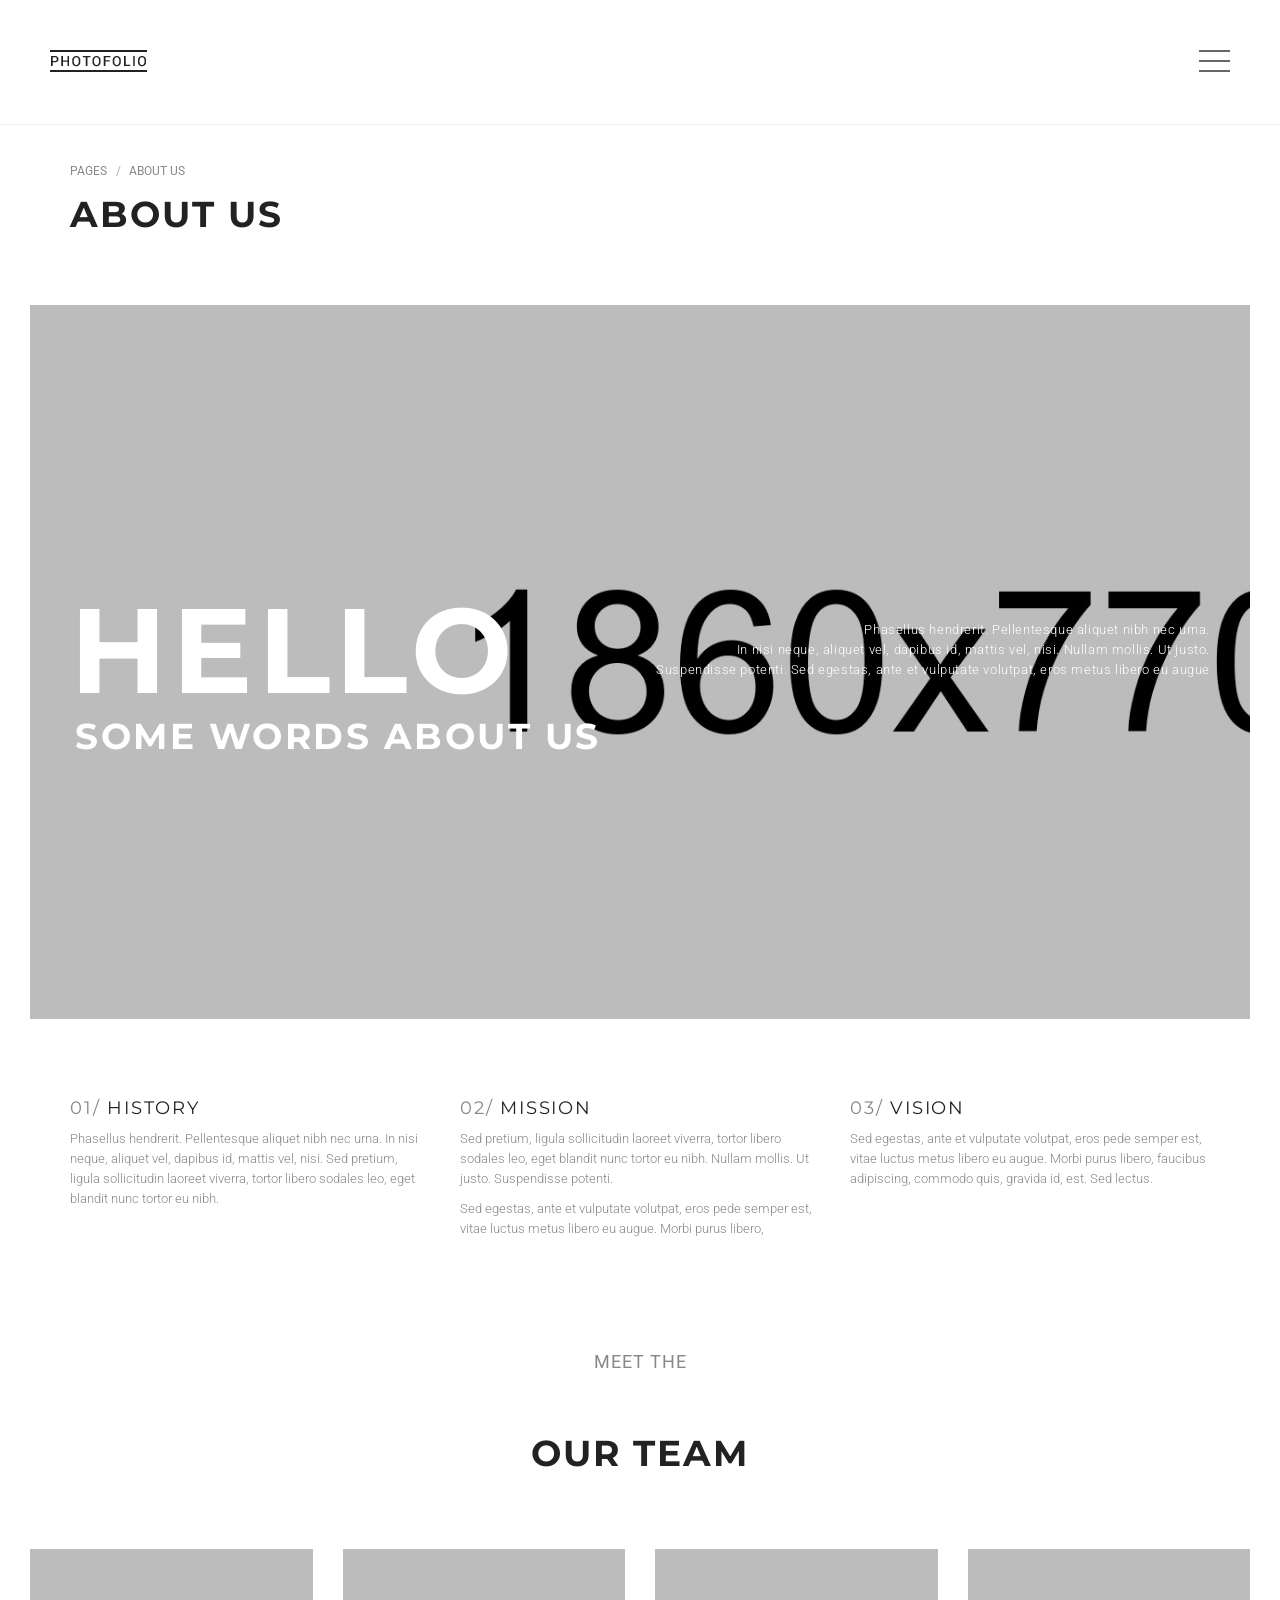
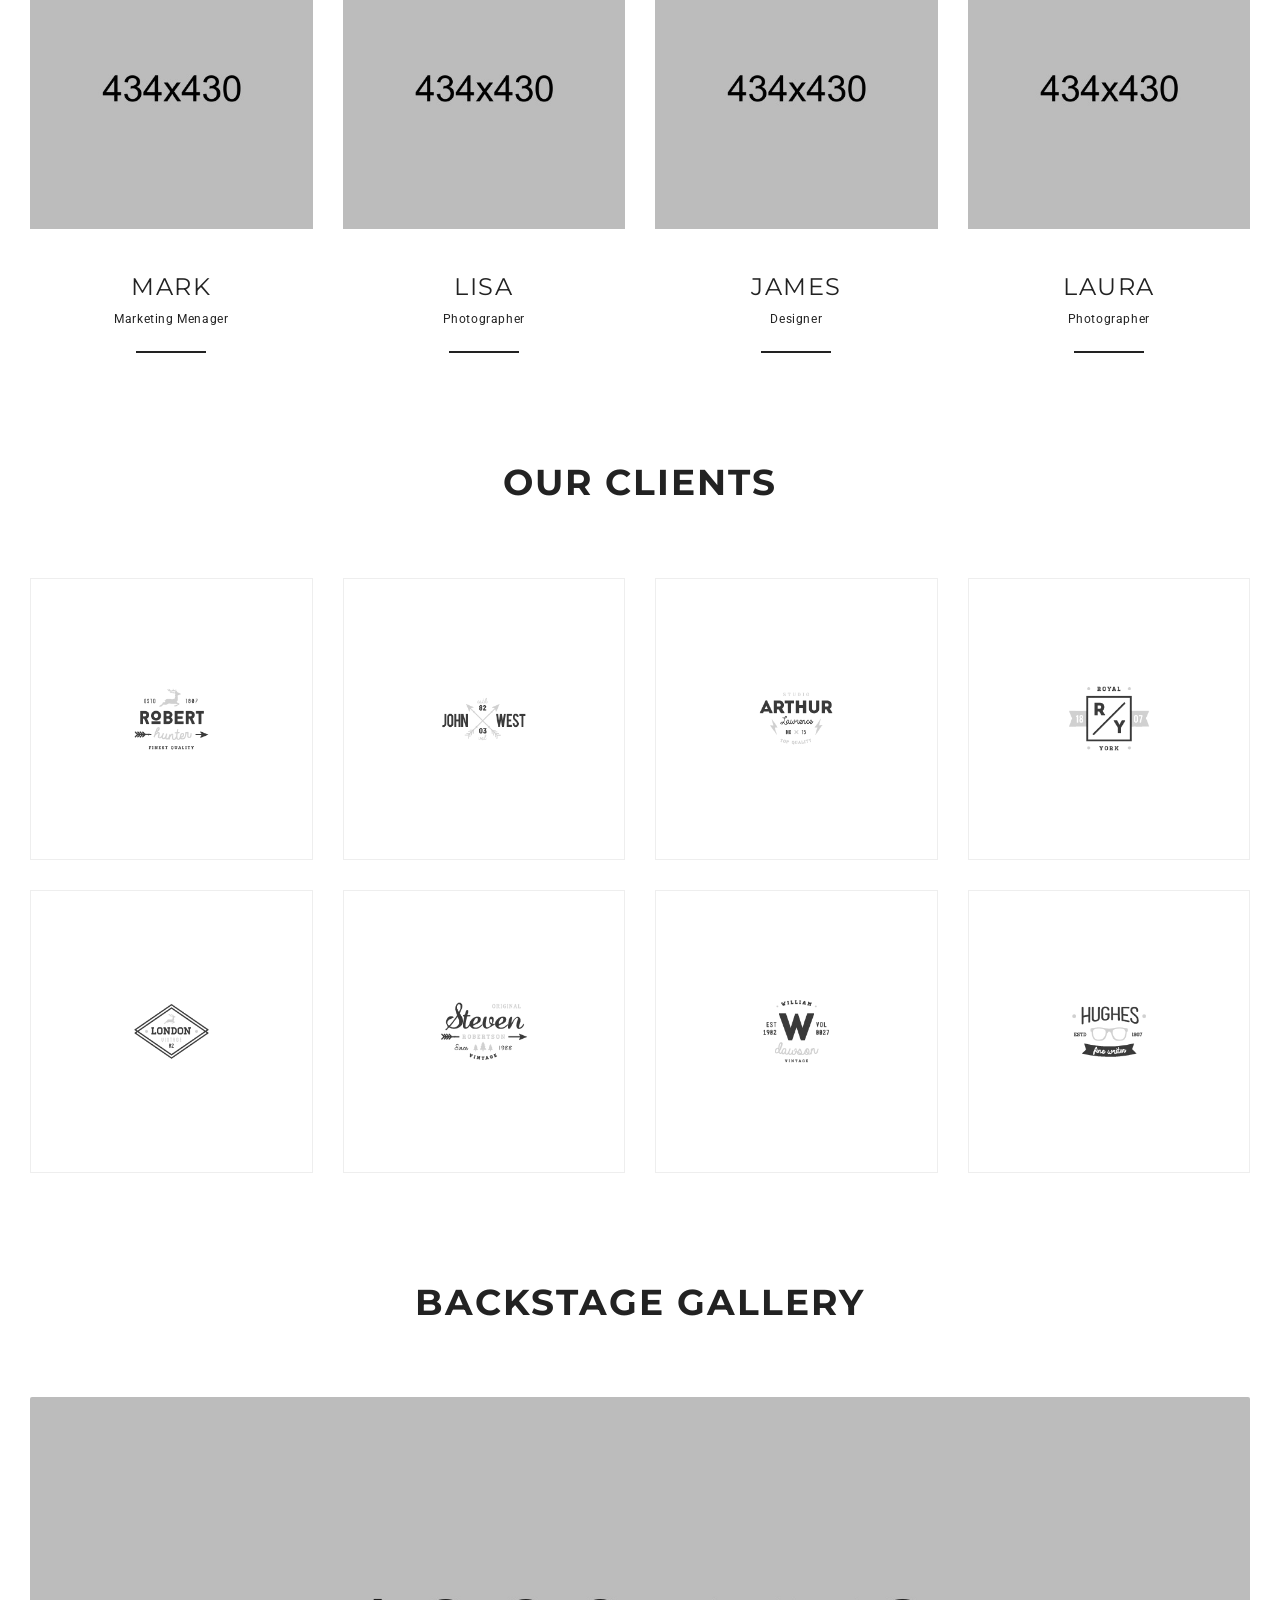
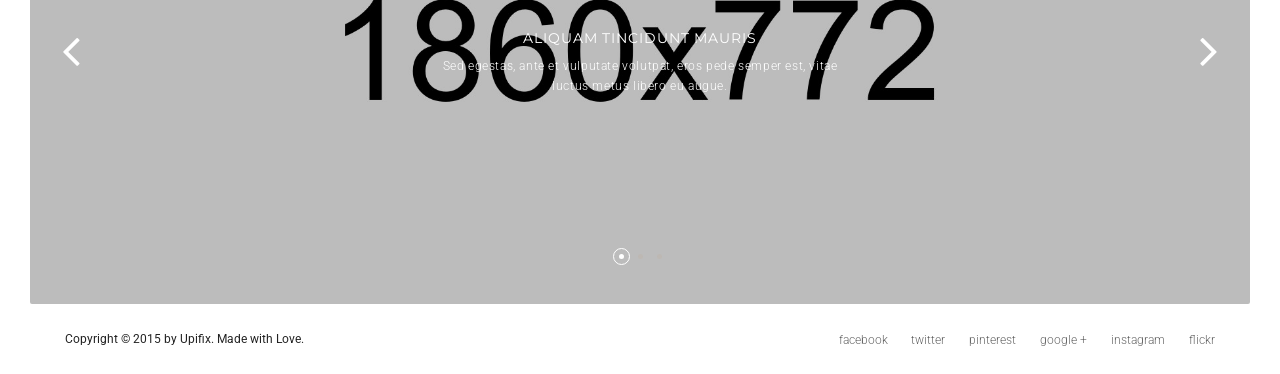
<file: about-us.html>
<!doctype html>
<html lang="en" class="no-js">
<head>
	<title>Photofolio</title>

	<meta charset="utf-8">

	<meta http-equiv="X-UA-Compatible" content="IE=edge">
	<meta name="viewport" content="width=device-width, initial-scale=1, maximum-scale=1">

	<link href="https://fonts.googleapis.com/css?family=Dancing+Script:400,700|Montserrat:400,700|Roboto:300,300i,400,400i,500,500i,700,700i,900,900i|Yesteryear" rel="stylesheet">
	<link rel="stylesheet" href="https://maxcdn.bootstrapcdn.com/font-awesome/4.4.0/css/font-awesome.min.css">

	<link rel="stylesheet" type="text/css" href="css/bootstrap.css" media="screen">
	<link rel="stylesheet" type="text/css" href="css/font-awesome.css" media="screen">
	<link rel="stylesheet" type="text/css" href="css/flexslider.css" media="screen">
	<link rel="stylesheet" type="text/css" href="css/style.css" media="screen">

</head>
<body>

	<!-- Container -->
	<div id="container">

		<!-- Header
		    ================================================== -->
		<header class="clearfix">
			<!-- Static navbar -->
			<div class="navbar navbar-default navbar-fixed-top">
				<div class="container-fluid">
					<div class="navbar-header">
						<button type="button" class="navbar-toggle" data-toggle="collapse" data-target=".navbar-collapse">
							<span class="icon-bar"></span>
							<span class="icon-bar"></span>
							<span class="icon-bar"></span>
						</button>
						<a class="navbar-brand" href="index.html"><img alt="" src="images/logo-black.png"></a>
					</div>
					<div class="navbar-collapse collapse">
						<a href="#" class="open-menu">
							<span></span>
							<span class="opened"></span>
							<span></span>
						</a>
						<ul class="nav navbar-nav navbar-right">
							<li class="drop-arrow"><a class="active" href="index.html">Home</a>
								<div class="megadrop two-col">
									<div class="inner-dropdown">
										<h2>Home Pages</h2>
										<div class="row">
											<div class="col-sm-6">
												<ul class="drop-items">
													<li><a href="index.html">Slideshow</a></li>
													<li><a href="home-scroll.html">Carousel</a></li>
													<li><a href="home-carousel.html">Category</a></li>
													<li><a href="home-showcase.html">Showcase</a></li>
													<li><a href="home-portfolio-masonry.html">Porfolio Masonry</a></li>
												</ul>
											</div>
											<div class="col-sm-6">
												<ul class="drop-items">
													<li><a href="home-gallery.html">Gallery with thumbnails</a></li>
													<li><a href="home-portfolio-grid.html">Portfolio Grid</a></li>
													<li><a href="home-blog.html">Photoblog</a></li>
													<li><a href="home-vertikal.html">Vertical menu</a></li>
													<li><a href="home-highlight.html">Highlight</a></li>
												</ul>
											</div>	
										</div>
									</div>
								</div>
							</li>
							<li class="drop-arrow"><a href="about.html">Work</a>
								<div class="megadrop five-col">
									<div class="inner-dropdown">
										<div class="row">
											<div class="col-md-7">
												<div class="row">
													<div class="col-sm-4">
														<h2>Modern</h2>
														<ul class="drop-items">
															<li><a href="portfolio-fullscreen.html">Slideshow</a></li>
															<li><a href="portfolio-float.html">Float</a></li>
															<li><a href="portfolio-split.html">Split</a></li>
															<li><a href="portfolio-scroll.html">Carousel</a></li>
															<li><a href="portfolio-gallery.html">Gallery with thumbnails</a></li>
															<li><a href="portfolio-slider.html">Slider</a></li>
														</ul>
													</div>
													<div class="col-sm-4">
														<h2>Grid</h2>
														<ul class="drop-items">
															<li><a href="portfolio-grid-2col.html">2 Columns</a></li>
															<li><a href="portfolio-grid-3col.html">3 Columns</a></li>
															<li><a href="portfolio-grid-4col.html">4 Columns</a></li>
															<li><a href="portfolio-grid-2col-withtext.html">2 Columns with text</a></li>
															<li><a href="portfolio-grid-3col-withtext.html">3 Columns with text</a></li>
															<li><a href="portfolio-grid-4col-withtext.html">4 Columns with text</a></li>
														</ul>
													</div>
													<div class="col-sm-4">
														<h2>Masonry</h2>
														<ul class="drop-items">
															<li><a href="portfolio-masonry-2col.html">2 Columns</a></li>
															<li><a href="portfolio-masonry-3col.html">3 Columns</a></li>
															<li><a href="portfolio-masonry-4col.html">4 Columns</a></li>
															<li><a href="portfolio-masonry-2col-withtext.html">2 Columns with text</a></li>
															<li><a href="portfolio-masonry-3col-withtext.html">3 Columns with text</a></li>
															<li><a href="portfolio-masonry-4col-withtext.html">4 Columns with text</a></li>
														</ul>
													</div>
												</div>
											</div>
											<div class="col-md-5">
												<div class="row">
													<div class="col-sm-6">
														<h2>Vertical Menu</h2>
														<ul class="drop-items">
															<li><a href="portfolio-vertical-grid.html">Grid</a></li>
															<li><a href="portfolio-vertical-gridwithtext.html">Grid with text</a></li>
															<li><a href="portfolio-vertical-masonry.html">Masonry</a></li>
															<li><a href="portfolio-vertical-masonrywithtext.html">Masonry with text</a></li>
															<li><a href="portfolio-vertical-scroll.html">Carousel</a></li>
															<li><a href="portfolio-vertical-gallery.html">Gallery with thumbnails</a></li>
														</ul>
													</div>
													<div class="col-sm-6">
														<h2>Single Item</h2>
														<ul class="drop-items">
															<li><a href="single-project.html">Fullscreen</a></li>
															<li><a href="single-project-slider.html">Slider</a></li>
															<li><a href="single-project-desc.html">With right description</a></li>
															<li><a href="single-project-grid.html">Grid set</a></li>
															<li><a href="single-project-vertical.html">Vert menu slideshow</a></li>
															<li><a href="single-project-vertical2.html">Vert menu static img</a></li>
														</ul>
													</div>
												</div>
											</div>	
										</div>
									</div>
								</div>

							</li>
							<li class="drop-arrow"><a href="services.html">Pages</a>
								<div class="megadrop four-col">
									<div class="inner-dropdown">
										<div class="row">
											<div class="col-md-6">
												<h2>Simple Pages</h2>
												<div class="row">
													<div class="col-sm-6">
														<ul class="drop-items">
															<li><a href="about-me.html">About me</a></li>
															<li><a href="about-us.html">About us</a></li>
															<li><a href="about-me-vertical.html">About me Vert. menu</a></li>
															<li><a href="about-us-vertical.html">About us Vert. menu</a></li>
														</ul>
													</div>
													<div class="col-sm-6">
														<ul class="drop-items">
															<li><a href="services.html">Services</a></li>
															<li><a href="services-vertical.html">Services Vert. menu</a></li>
															<li><a href="contact.html">Contact</a></li>
															<li><a href="contact-vertical.html">Contact Vert. menu</a></li>
														</ul>
													</div>
												</div>
											</div>
											<div class="col-md-6">
												<h2>Shop and other pages</h2>
												<div class="row">
													<div class="col-sm-6">
														<ul class="drop-items">
															<li><a href="shop.html">Shop Fullwidth</a></li>
															<li><a href="shop-sidebar.html">Shop with sidebar</a></li>
															<li><a href="single-product.html">Product</a></li>
															<li><a href="shop-vertical.html">Shop Vert. menu</a></li>
														</ul>
													</div>
													<div class="col-sm-6">
														<ul class="drop-items">
															<li><a href="single-product-vertical.html">Product Vert. menu</a></li>
															<li><a href="shopping-cart.html">Shopping cart</a></li>
															<li><a href="error-404.html">404 page</a></li>
															<li><a href="comming-soon.html">Comming Soon</a></li>
														</ul>
													</div>
												</div>
											</div>
										</div>
									</div>
								</div>
							</li>
							<li class="drop-arrow"><a href="blog-list.html">Blog</a>
								<div class="megadrop three-col">
									<div class="inner-dropdown">
										<div class="row">
											<div class="col-md-8">
												<h2>Blog</h2>
												<div class="row">
													<div class="col-sm-6">
														<ul class="drop-items">
															<li><a href="blog-standart.html">Blog standart</a></li>
															<li><a href="blog-standart-sidebar.html">Blog with sidebar</a></li>
															<li><a href="blog-grid.html">Blog grid</a></li>
															<li><a href="blog-masonry.html">Blog masonry</a></li>
															<li><a href="blog-text-only.html">Blog text only</a></li>
														</ul>
													</div>
													<div class="col-sm-6">
														<ul class="drop-items">
															<li><a href="blog-full-img.html">Blog fullwidht imgs</a></li>
															<li><a href="blog-split.html">blog half split</a></li>
															<li><a href="blog-vertical-standard.html">blog standart vert. menu</a></li>
															<li><a href="blog-vertical-grid.html">Blog grid Vert. menu</a></li>
															<li><a href="blog-vertical-masonry.html">Blog masonry Vert. menu</a></li>
														</ul>
													</div>
												</div>
											</div>
											<div class="col-md-4">
												<h2>Blog Single Post</h2>
												<ul class="drop-items">
													<li><a href="single-post.html">Single post standart</a></li>
													<li><a href="single-post2.html">Single post with sidebar</a></li>
													<li><a href="single-post-vertical.html">Single post vert. menu</a></li>
													<li><a href="single-post-vertical2.html">Single post 2 Vert. menu</a></li>
												</ul>
											</div>
										</div>
									</div>
								</div>
							</li>
							<li class="open-search"><a href="#"><i class="fa fa-search"></i></a></li>
						</ul>
					</div>
				</div>
			</div>
		</header>
		<!-- End Header -->

		<!-- content 
			================================================== -->
		<div id="content" class="with-paddings">

			<!-- page-title section -->
			<section class="page-title-section">
				<div class="container">
					<ul class="page-pag">
						<li><a href="#">Pages</a></li>
						<li><a href="#">About us</a></li>
					</ul>
					<h1>About us</h1>
				</div>
			</section>
			<!-- End page-title section -->

			<!-- about-me section -->
			<section class="about-banner-section">
				<div class="container">
					<div class="about-banner-box">
						<div class="row">
							<div class="col-md-6">
								<h1>Hello</h1>
								<h2>some words about us</h2>
							</div>
							<div class="col-md-6">
								<p>Phasellus hendrerit. Pellentesque aliquet nibh nec urna. <br> In nisi neque, aliquet vel, dapibus id, mattis vel, nisi. Nullam mollis. Ut justo. Suspendisse potenti. Sed egestas, ante et vulputate volutpat, eros  metus libero eu augue</p>
							</div>
						</div>
					</div>
				</div>
			</section>
			<!-- End about-me section -->

			<!-- services section -->
			<section class="services-section padd-top">
				<div class="container">
					<div class="services-box">
						<div class="row">
							<div class="col-md-4">
								<div class="services-post">
									<h2><span>01/</span> History</h2>
									<p>Phasellus hendrerit. Pellentesque aliquet nibh nec urna. In nisi neque, aliquet vel, dapibus id, mattis vel, nisi. Sed pretium, ligula sollicitudin laoreet viverra, tortor libero sodales leo, eget blandit nunc tortor eu nibh. </p>
								</div>
							</div>
							<div class="col-md-4">
								<div class="services-post">
									<h2><span>02/</span> Mission</h2>
									<p>Sed pretium, ligula sollicitudin laoreet viverra, tortor libero sodales leo, eget blandit nunc tortor eu nibh. Nullam mollis. Ut justo. Suspendisse potenti.</p>
									<p>Sed egestas, ante et vulputate volutpat, eros pede semper est, vitae luctus metus libero eu augue. Morbi purus libero,</p>
								</div>
							</div>
							<div class="col-md-4">
								<div class="services-post">
									<h2><span>03/</span> Vision</h2>
									<p>Sed egestas, ante et vulputate volutpat, eros pede semper est, vitae luctus metus libero eu augue. Morbi purus libero, faucibus adipiscing, commodo quis, gravida id, est. Sed lectus. </p>
								</div>
							</div>
						</div>
					</div>
				</div>
			</section>
			<!-- End services section -->

			<!-- team section -->
			<section class="team-section">
				<div class="container-fluid">
					<div class="title-section">
						<span>Meet the</span>
						<h1>Our Team</h1>
					</div>
					<div class="team-box">
						<div class="row">
							<div class="col-md-3">
								<div class="team-post">
									<div class="team-gal">
										<img src="upload/others/team1.jpg" alt="">
									</div>
									<h2>Mark</h2>
									<span>Marketing Menager</span>
								</div>
							</div>
							<div class="col-md-3">
								<div class="team-post">
									<div class="team-gal">
										<img src="upload/others/team2.jpg" alt="">
									</div>
									<h2>Lisa</h2>
									<span>Photographer</span>
								</div>
							</div>
							<div class="col-md-3">
								<div class="team-post">
									<div class="team-gal">
										<img src="upload/others/team3.jpg" alt="">
									</div>
									<h2>James</h2>
									<span>Designer</span>
								</div>
							</div>
							<div class="col-md-3">
								<div class="team-post">
									<div class="team-gal">
										<img src="upload/others/team4.jpg" alt="">
									</div>
									<h2>Laura</h2>
									<span>Photographer</span>
								</div>
							</div>
						</div>
					</div>
				</div>
			</section>
			<!-- End team section -->

			<!-- clients section -->
			<section class="clients-section">
				<div class="container-fluid">
					<div class="title-section">
						<h1>Our Clients</h1>
					</div>
					<div class="clients-box">
						<div class="row">
							<div class="col-md-3 col-sm-6">
								<div class="client-post">
									<img src="images/clients/cl1.png" alt="">
									<div class="hover-client">
										<div class="inner-hover">
											<h3>About Client</h3>
											<p>Phasellus hendrerit. Pellentesque aliquet nibh nec urna. In nisi neque, aliquet vel, dapibus id, mattis vel, nisi. </p>
										</div>
									</div>
								</div>
							</div>
							<div class="col-md-3 col-sm-6">
								<div class="client-post">
									<img src="images/clients/cl2.png" alt="">
									<div class="hover-client">
										<div class="inner-hover">
											<h3>About Client</h3>
											<p>Phasellus hendrerit. Pellentesque aliquet nibh nec urna. In nisi neque, aliquet vel, dapibus id, mattis vel, nisi. </p>
										</div>
									</div>
								</div>
							</div>
							<div class="col-md-3 col-sm-6">
								<div class="client-post">
									<img src="images/clients/cl3.png" alt="">
									<div class="hover-client">
										<div class="inner-hover">
											<h3>About Client</h3>
											<p>Phasellus hendrerit. Pellentesque aliquet nibh nec urna. In nisi neque, aliquet vel, dapibus id, mattis vel, nisi. </p>
										</div>
									</div>
								</div>
							</div>
							<div class="col-md-3 col-sm-6">
								<div class="client-post">
									<img src="images/clients/cl4.png" alt="">
									<div class="hover-client">
										<div class="inner-hover">
											<h3>About Client</h3>
											<p>Phasellus hendrerit. Pellentesque aliquet nibh nec urna. In nisi neque, aliquet vel, dapibus id, mattis vel, nisi. </p>
										</div>
									</div>
								</div>
							</div>
						</div>
						<div class="row">
							<div class="col-md-3 col-sm-6">
								<div class="client-post">
									<img src="images/clients/cl5.png" alt="">
									<div class="hover-client">
										<div class="inner-hover">
											<h3>About Client</h3>
											<p>Phasellus hendrerit. Pellentesque aliquet nibh nec urna. In nisi neque, aliquet vel, dapibus id, mattis vel, nisi. </p>
										</div>
									</div>
								</div>
							</div>
							<div class="col-md-3 col-sm-6">
								<div class="client-post">
									<img src="images/clients/cl6.png" alt="">
									<div class="hover-client">
										<div class="inner-hover">
											<h3>About Client</h3>
											<p>Phasellus hendrerit. Pellentesque aliquet nibh nec urna. In nisi neque, aliquet vel, dapibus id, mattis vel, nisi. </p>
										</div>
									</div>
								</div>
							</div>
							<div class="col-md-3 col-sm-6">
								<div class="client-post">
									<img src="images/clients/cl7.png" alt="">
									<div class="hover-client">
										<div class="inner-hover">
											<h3>About Client</h3>
											<p>Phasellus hendrerit. Pellentesque aliquet nibh nec urna. In nisi neque, aliquet vel, dapibus id, mattis vel, nisi. </p>
										</div>
									</div>
								</div>
							</div>
							<div class="col-md-3 col-sm-6">
								<div class="client-post">
									<img src="images/clients/cl8.png" alt="">
									<div class="hover-client">
										<div class="inner-hover">
											<h3>About Client</h3>
											<p>Phasellus hendrerit. Pellentesque aliquet nibh nec urna. In nisi neque, aliquet vel, dapibus id, mattis vel, nisi. </p>
										</div>
									</div>
								</div>
							</div>
						</div>
					</div>
				</div>
			</section>
			<!-- End clients section -->

			<!-- back-gallery section -->
			<section class="back-gallery-section">
				<div class="title-section">
					<h1>Backstage Gallery</h1>
				</div>
				<div class="flexslider">
					<ul class="slides">
						<li>
							<img src="upload/portfolio/single/slide1.jpg" alt="">
							<div class="hover-description">
								<h3>Aliquam tincidunt mauris</h3>
								<p>Sed egestas, ante et vulputate volutpat, eros pede semper est, vitae luctus metus libero eu augue. </p>
							</div>
						</li>
						<li>
							<img src="upload/portfolio/single/slide2.jpg" alt="">
							<div class="hover-description">
								<h3>Aliquam tincidunt mauris</h3>
								<p>Sed egestas, ante et vulputate volutpat, eros pede semper est, vitae luctus metus libero eu augue. </p>
							</div>
						</li>
						<li>
							<img src="upload/portfolio/single/slide3.jpg" alt="">
							<div class="hover-description">
								<h3>Aliquam tincidunt mauris</h3>
								<p>Sed egestas, ante et vulputate volutpat, eros pede semper est, vitae luctus metus libero eu augue. </p>
							</div>
						</li>
					</ul>
				</div>
			</section>
			<!-- End back-gallery section -->

		</div>
		<!-- End content -->

		<footer>
			<div class="container-fluid">
				<div class="row">
					<div class="col-md-6">
						<p>Copyright © 2015 by Upifix. Made with Love.</p>
					</div>
					<div class="col-md-6">
						<ul class="social-icons">
							<li><a href="#">facebook</a></li>
							<li><a href="#">twitter</a></li>
							<li><a href="#">pinterest</a></li>
							<li><a href="#">google +</a></li>
							<li><a href="#">instagram</a></li>
							<li><a href="#">flickr</a></li>
						</ul>
					</div>
				</div>
			</div>
		</footer>

		<!-- Right sidebar -->
		<div id="right-sidebar">
			<div class="inner-sidebar">
				<a class="close-sidebar" href=""></a>
				<div class="sidebar-widget search-widget">
					<h2>Search</h2>
					<form class="search-sidebar">
						<input type="search" name="search" id="search-side" placeholder="search:"/>
						<button type="submit"><i class="fa fa-search"></i></button>
					</form>
				</div>
				<div class="sidebar-widget about-widget">
					<img src="upload/others/ab.jpg" alt="">
					<h2>About The Photofolio</h2>
					<p>Lorem ipsum dolor sit amet, consectetur adipiscing elit. In maximus ligula semper metus pellentesque mattis. </p>
				</div>
				<div class="sidebar-widget subscribe-widget">
					<h2>Subscribe to Our Newsletter</h2>
					<p>If you want to receive monthly updates from us just pop your email in the box.</p>
					<form class="subscribe">
						<input type="text" name="email_address2" id="email_address2" placeholder="your email address:"/>
						<button type="submit"><i class="fa fa-arrow-circle-o-right"></i></button>
					</form>
				</div>
				<div class="sidebar-widget instagram-widget">
					<h2>Instagram gallery</h2>
					<ul class="instagram-list">
						<li><a href="#"><img src="upload/instagram/1.jpg" alt=""></a></li>
						<li><a href="#"><img src="upload/instagram/2.jpg" alt=""></a></li>
						<li><a href="#"><img src="upload/instagram/3.jpg" alt=""></a></li>
						<li><a href="#"><img src="upload/instagram/4.jpg" alt=""></a></li>
						<li><a href="#"><img src="upload/instagram/5.jpg" alt=""></a></li>
						<li><a href="#"><img src="upload/instagram/6.jpg" alt=""></a></li>
					</ul>
				</div>
			</div>
		</div>
		<!-- End Right sidebar -->
		
	</div>
	<!-- End Container -->
	
	<script type="text/javascript" src="js/jquery.min.js"></script>
	<script type="text/javascript" src="js/jquery.migrate.js"></script>
	<script type="text/javascript" src="js/bootstrap.js"></script>
	<script type="text/javascript" src="js/jquery.imagesloaded.min.js"></script>
	<script type="text/javascript" src="js/jquery.flexslider.js"></script>
	<script type="text/javascript" src="js/waypoint.min.js"></script>
	<script type="text/javascript" src="js/script.js"></script>
	
</body>
</html>
</file>
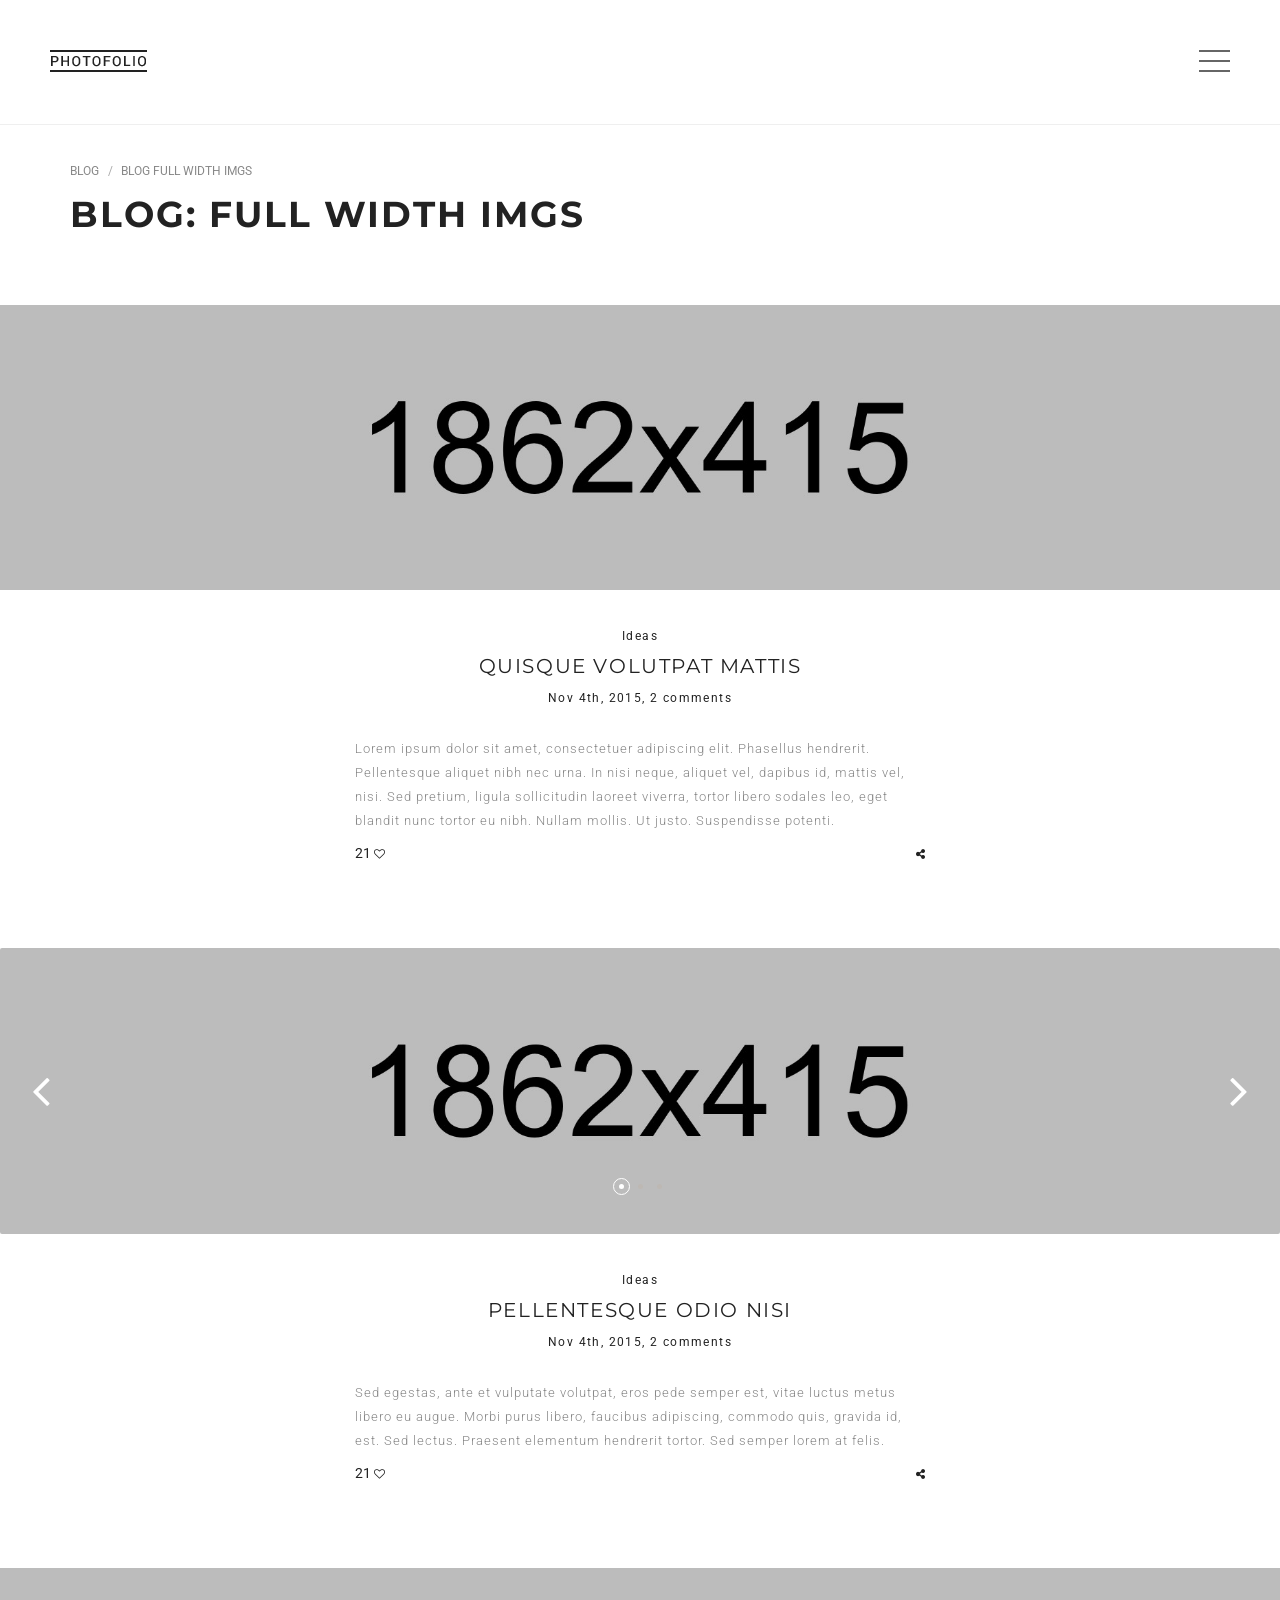
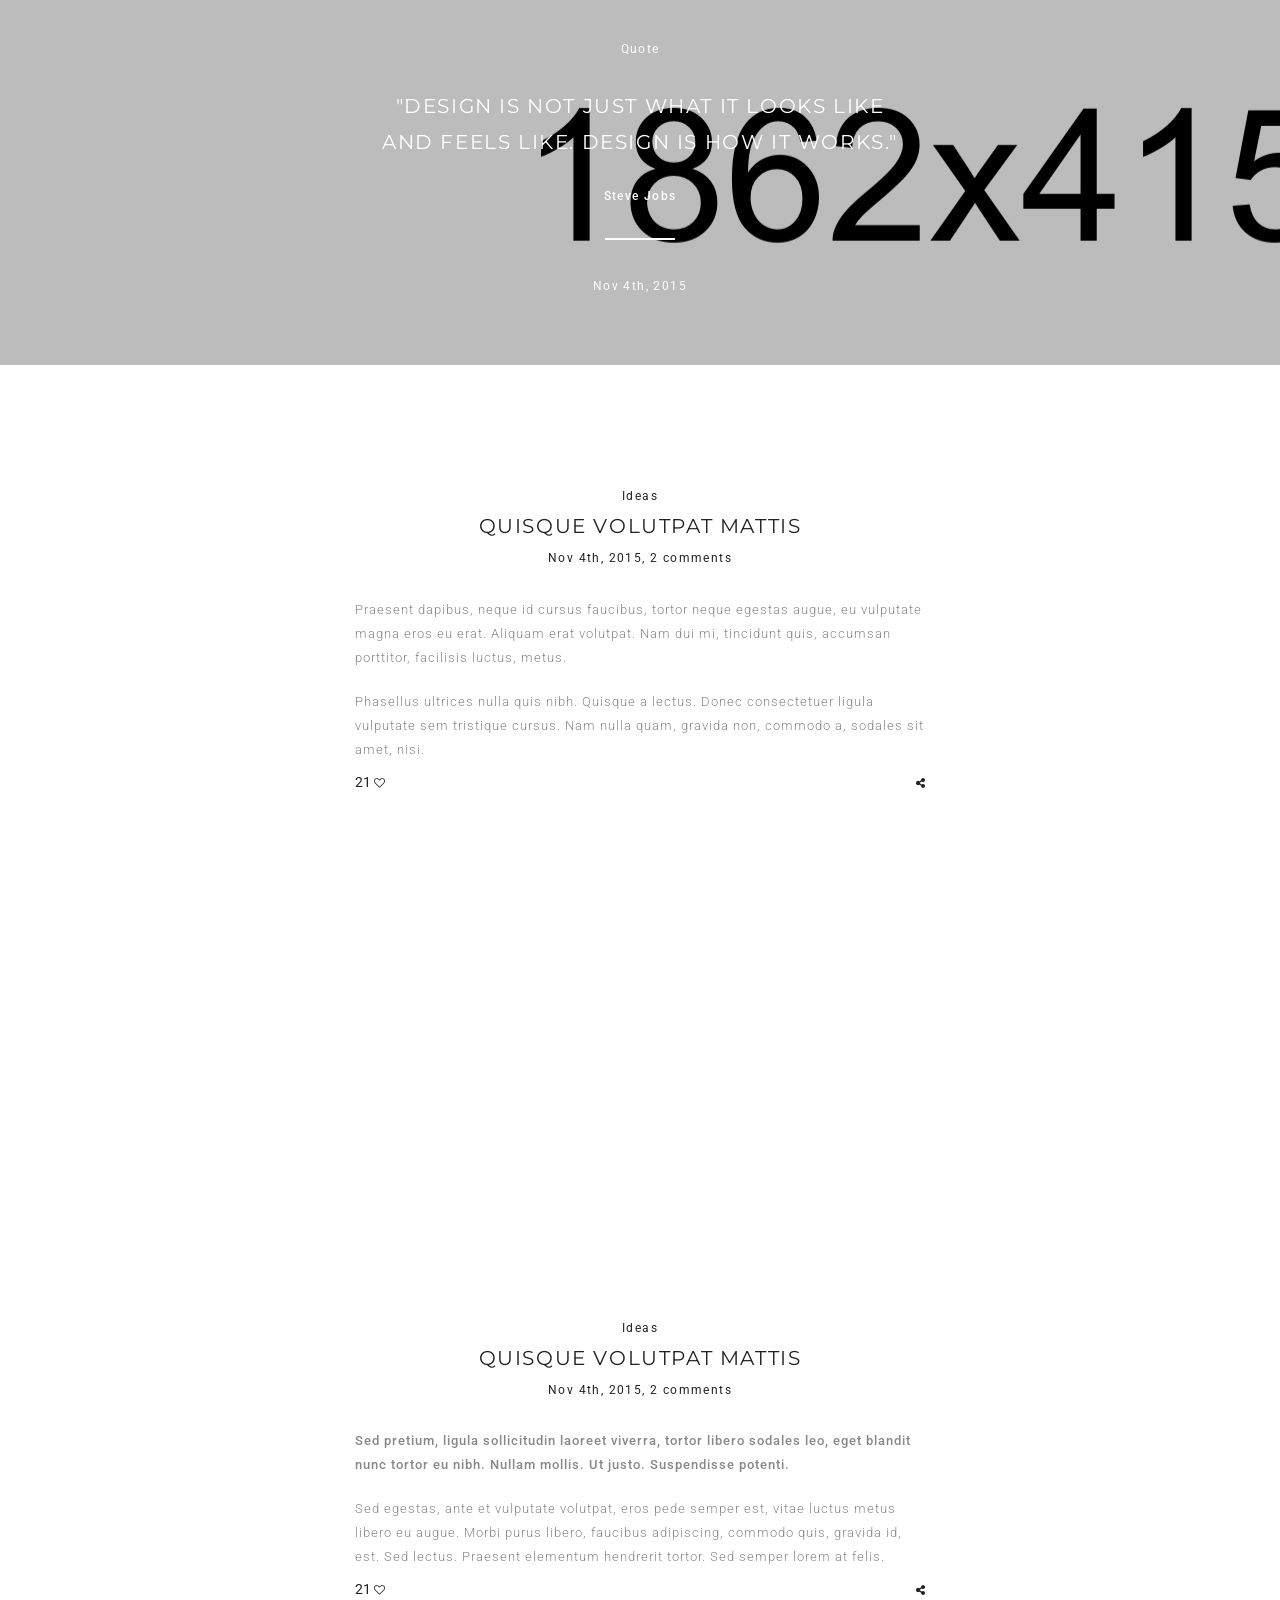
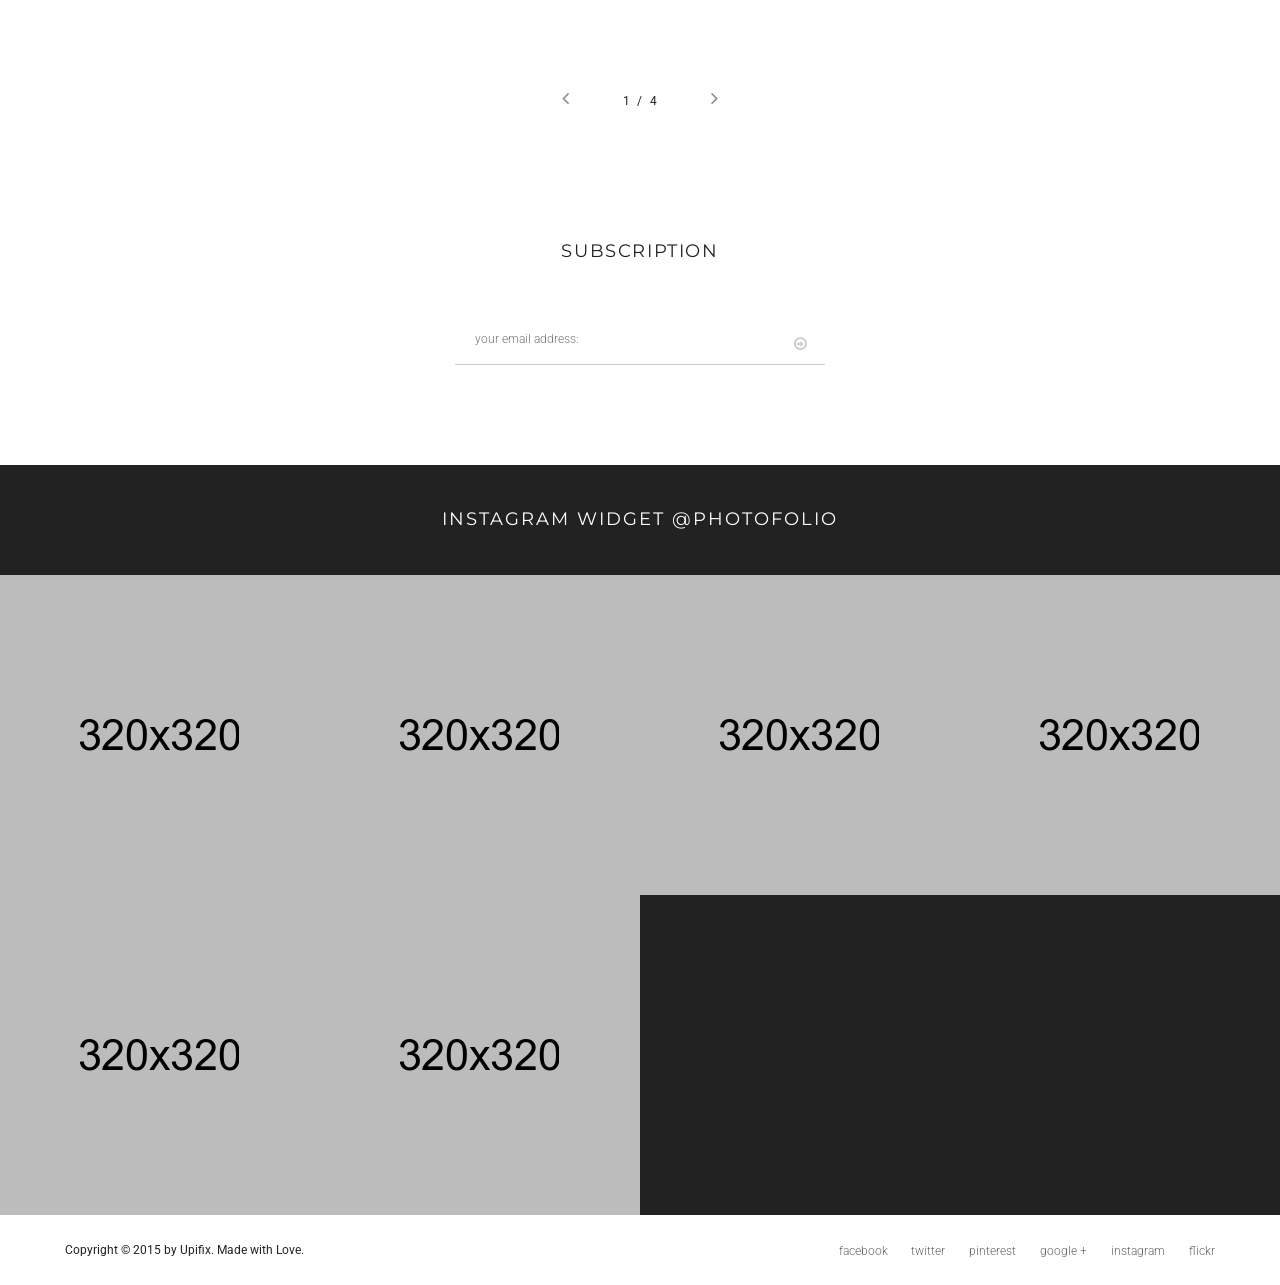
<file: blog-full-img.html>
<!doctype html>
<html lang="en" class="no-js">
<head>
	<title>Photofolio</title>

	<meta charset="utf-8">

	<meta http-equiv="X-UA-Compatible" content="IE=edge">
	<meta name="viewport" content="width=device-width, initial-scale=1, maximum-scale=1">

	<link href="https://fonts.googleapis.com/css?family=Dancing+Script:400,700|Montserrat:400,700|Roboto:300,300i,400,400i,500,500i,700,700i,900,900i|Yesteryear" rel="stylesheet">
	<link rel="stylesheet" href="https://maxcdn.bootstrapcdn.com/font-awesome/4.4.0/css/font-awesome.min.css">

	<link rel="stylesheet" type="text/css" href="css/bootstrap.css" media="screen">
	<link rel="stylesheet" type="text/css" href="css/flexslider.css" media="screen">
	<link rel="stylesheet" type="text/css" href="css/font-awesome.css" media="screen">
	<link rel="stylesheet" type="text/css" href="css/style.css" media="screen">

</head>
<body>

	<!-- Container -->
	<div id="container">

		<!-- Header
		    ================================================== -->
		<header class="clearfix">
			<!-- Static navbar -->
			<div class="navbar navbar-default navbar-fixed-top">
				<div class="container-fluid">
					<div class="navbar-header">
						<button type="button" class="navbar-toggle" data-toggle="collapse" data-target=".navbar-collapse">
							<span class="icon-bar"></span>
							<span class="icon-bar"></span>
							<span class="icon-bar"></span>
						</button>
						<a class="navbar-brand" href="index.html"><img alt="" src="images/logo-black.png"></a>
					</div>
					<div class="navbar-collapse collapse">
						<a href="#" class="open-menu">
							<span></span>
							<span class="opened"></span>
							<span></span>
						</a>
						<ul class="nav navbar-nav navbar-right">
							<li class="drop-arrow"><a class="active" href="index.html">Home</a>
								<div class="megadrop two-col">
									<div class="inner-dropdown">
										<h2>Home Pages</h2>
										<div class="row">
											<div class="col-sm-6">
												<ul class="drop-items">
													<li><a href="index.html">Slideshow</a></li>
													<li><a href="home-scroll.html">Carousel</a></li>
													<li><a href="home-carousel.html">Category</a></li>
													<li><a href="home-showcase.html">Showcase</a></li>
													<li><a href="home-portfolio-masonry.html">Porfolio Masonry</a></li>
												</ul>
											</div>
											<div class="col-sm-6">
												<ul class="drop-items">
													<li><a href="home-gallery.html">Gallery with thumbnails</a></li>
													<li><a href="home-portfolio-grid.html">Portfolio Grid</a></li>
													<li><a href="home-blog.html">Photoblog</a></li>
													<li><a href="home-vertikal.html">Vertical menu</a></li>
													<li><a href="home-highlight.html">Highlight</a></li>
												</ul>
											</div>	
										</div>
									</div>
								</div>
							</li>
							<li class="drop-arrow"><a href="about.html">Work</a>
								<div class="megadrop five-col">
									<div class="inner-dropdown">
										<div class="row">
											<div class="col-md-7">
												<div class="row">
													<div class="col-sm-4">
														<h2>Modern</h2>
														<ul class="drop-items">
															<li><a href="portfolio-fullscreen.html">Slideshow</a></li>
															<li><a href="portfolio-float.html">Float</a></li>
															<li><a href="portfolio-split.html">Split</a></li>
															<li><a href="portfolio-scroll.html">Carousel</a></li>
															<li><a href="portfolio-gallery.html">Gallery with thumbnails</a></li>
															<li><a href="portfolio-slider.html">Slider</a></li>
														</ul>
													</div>
													<div class="col-sm-4">
														<h2>Grid</h2>
														<ul class="drop-items">
															<li><a href="portfolio-grid-2col.html">2 Columns</a></li>
															<li><a href="portfolio-grid-3col.html">3 Columns</a></li>
															<li><a href="portfolio-grid-4col.html">4 Columns</a></li>
															<li><a href="portfolio-grid-2col-withtext.html">2 Columns with text</a></li>
															<li><a href="portfolio-grid-3col-withtext.html">3 Columns with text</a></li>
															<li><a href="portfolio-grid-4col-withtext.html">4 Columns with text</a></li>
														</ul>
													</div>
													<div class="col-sm-4">
														<h2>Masonry</h2>
														<ul class="drop-items">
															<li><a href="portfolio-masonry-2col.html">2 Columns</a></li>
															<li><a href="portfolio-masonry-3col.html">3 Columns</a></li>
															<li><a href="portfolio-masonry-4col.html">4 Columns</a></li>
															<li><a href="portfolio-masonry-2col-withtext.html">2 Columns with text</a></li>
															<li><a href="portfolio-masonry-3col-withtext.html">3 Columns with text</a></li>
															<li><a href="portfolio-masonry-4col-withtext.html">4 Columns with text</a></li>
														</ul>
													</div>
												</div>
											</div>
											<div class="col-md-5">
												<div class="row">
													<div class="col-sm-6">
														<h2>Vertical Menu</h2>
														<ul class="drop-items">
															<li><a href="portfolio-vertical-grid.html">Grid</a></li>
															<li><a href="portfolio-vertical-gridwithtext.html">Grid with text</a></li>
															<li><a href="portfolio-vertical-masonry.html">Masonry</a></li>
															<li><a href="portfolio-vertical-masonrywithtext.html">Masonry with text</a></li>
															<li><a href="portfolio-vertical-scroll.html">Carousel</a></li>
															<li><a href="portfolio-vertical-gallery.html">Gallery with thumbnails</a></li>
														</ul>
													</div>
													<div class="col-sm-6">
														<h2>Single Item</h2>
														<ul class="drop-items">
															<li><a href="single-project.html">Fullscreen</a></li>
															<li><a href="single-project-slider.html">Slider</a></li>
															<li><a href="single-project-desc.html">With right description</a></li>
															<li><a href="single-project-grid.html">Grid set</a></li>
															<li><a href="single-project-vertical.html">Vert menu slideshow</a></li>
															<li><a href="single-project-vertical2.html">Vert menu static img</a></li>
														</ul>
													</div>
												</div>
											</div>	
										</div>
									</div>
								</div>

							</li>
							<li class="drop-arrow"><a href="services.html">Pages</a>
								<div class="megadrop four-col">
									<div class="inner-dropdown">
										<div class="row">
											<div class="col-md-6">
												<h2>Simple Pages</h2>
												<div class="row">
													<div class="col-sm-6">
														<ul class="drop-items">
															<li><a href="about-me.html">About me</a></li>
															<li><a href="about-us.html">About us</a></li>
															<li><a href="about-me-vertical.html">About me Vert. menu</a></li>
															<li><a href="about-us-vertical.html">About us Vert. menu</a></li>
														</ul>
													</div>
													<div class="col-sm-6">
														<ul class="drop-items">
															<li><a href="services.html">Services</a></li>
															<li><a href="services-vertical.html">Services Vert. menu</a></li>
															<li><a href="contact.html">Contact</a></li>
															<li><a href="contact-vertical.html">Contact Vert. menu</a></li>
														</ul>
													</div>
												</div>
											</div>
											<div class="col-md-6">
												<h2>Shop and other pages</h2>
												<div class="row">
													<div class="col-sm-6">
														<ul class="drop-items">
															<li><a href="shop.html">Shop Fullwidth</a></li>
															<li><a href="shop-sidebar.html">Shop with sidebar</a></li>
															<li><a href="single-product.html">Product</a></li>
															<li><a href="shop-vertical.html">Shop Vert. menu</a></li>
														</ul>
													</div>
													<div class="col-sm-6">
														<ul class="drop-items">
															<li><a href="single-product-vertical.html">Product Vert. menu</a></li>
															<li><a href="shopping-cart.html">Shopping cart</a></li>
															<li><a href="error-404.html">404 page</a></li>
															<li><a href="comming-soon.html">Comming Soon</a></li>
														</ul>
													</div>
												</div>
											</div>
										</div>
									</div>
								</div>
							</li>
							<li class="drop-arrow"><a href="blog-list.html">Blog</a>
								<div class="megadrop three-col">
									<div class="inner-dropdown">
										<div class="row">
											<div class="col-md-8">
												<h2>Blog</h2>
												<div class="row">
													<div class="col-sm-6">
														<ul class="drop-items">
															<li><a href="blog-standart.html">Blog standart</a></li>
															<li><a href="blog-standart-sidebar.html">Blog with sidebar</a></li>
															<li><a href="blog-grid.html">Blog grid</a></li>
															<li><a href="blog-masonry.html">Blog masonry</a></li>
															<li><a href="blog-text-only.html">Blog text only</a></li>
														</ul>
													</div>
													<div class="col-sm-6">
														<ul class="drop-items">
															<li><a href="blog-full-img.html">Blog fullwidht imgs</a></li>
															<li><a href="blog-split.html">blog half split</a></li>
															<li><a href="blog-vertical-standard.html">blog standart vert. menu</a></li>
															<li><a href="blog-vertical-grid.html">Blog grid Vert. menu</a></li>
															<li><a href="blog-vertical-masonry.html">Blog masonry Vert. menu</a></li>
														</ul>
													</div>
												</div>
											</div>
											<div class="col-md-4">
												<h2>Blog Single Post</h2>
												<ul class="drop-items">
													<li><a href="single-post.html">Single post standart</a></li>
													<li><a href="single-post2.html">Single post with sidebar</a></li>
													<li><a href="single-post-vertical.html">Single post vert. menu</a></li>
													<li><a href="single-post-vertical2.html">Single post 2 Vert. menu</a></li>
												</ul>
											</div>
										</div>
									</div>
								</div>
							</li>
							<li class="open-search"><a href="#"><i class="fa fa-search"></i></a></li>
						</ul>
					</div>
				</div>
			</div>
		</header>
		<!-- End Header -->

		<!-- content 
			================================================== -->
		<div id="content">

			<!-- page-title section -->
			<section class="page-title-section">
				<div class="container">
					<ul class="page-pag">
						<li><a href="#">Blog</a></li>
						<li><a href="#">Blog Full width Imgs</a></li>
					</ul>
					<h1>Blog: Full width Imgs</h1>
				</div>
			</section>
			<!-- End page-title section -->

			<!-- blog section -->
			<section class="blog-section full-img">
				<div class="blog-box">

					<div class="blog-post">
						<div class="post-gallery">
							<a href="single-post.html"><img src="upload/blog/img/1.jpg" alt=""></a>
						</div>
						<div class="post-content">
							<span>Ideas</span>
							<h2><a href="single-post.html">Quisque volutpat mattis</a></h2>
							<span>Nov 4th, 2015, <a href="#">2 comments</a></span>
							<p>Lorem ipsum dolor sit amet, consectetuer adipiscing elit. Phasellus hendrerit. Pellentesque aliquet nibh nec urna. In nisi neque, aliquet vel, dapibus id, mattis vel, nisi. Sed pretium, ligula sollicitudin laoreet viverra, tortor libero sodales leo, eget blandit nunc tortor eu nibh. Nullam mollis. Ut justo. Suspendisse potenti.</p>
							<a class="likes" href="#">21 <i class="fa fa-heart-o"></i></a>
							<ul class="social-posts">
								<li><a href="#"><i class="fa fa-facebook"></i></a></li>
								<li><a href="#"><i class="fa fa-twitter"></i></a></li>
								<li><a href="#"><i class="fa fa-linkedin"></i></a></li>
								<li><a href="#"><i class="fa fa-google-plus"></i></a></li>
								<li><a href="#"><i class="fa fa-share-alt"></i></a></li>
							</ul>
						</div>
					</div>

					<div class="blog-post">
						<div class="post-gallery">
							<div class="flexslider">
								<ul class="slides">
									<li>
										<img src="upload/blog/img/2.jpg" alt="">
									</li>
									<li>
										<img src="upload/blog/img/3.jpg" alt="">
									</li>
									<li>
										<img src="upload/blog/img/4.jpg" alt="">
									</li>
								</ul>
							</div>
						</div>
						<div class="post-content">
							<span>Ideas</span>
							<h2><a href="single-post.html">Pellentesque odio nisi</a></h2>
							<span>Nov 4th, 2015, <a href="#">2 comments</a></span>
							<p>Sed egestas, ante et vulputate volutpat, eros pede semper est, vitae luctus metus libero eu augue. Morbi purus libero, faucibus adipiscing, commodo quis, gravida id, est. Sed lectus. Praesent elementum hendrerit tortor. Sed semper lorem at felis. </p>
							<a class="likes" href="#">21 <i class="fa fa-heart-o"></i></a>
							<ul class="social-posts">
								<li><a href="#"><i class="fa fa-facebook"></i></a></li>
								<li><a href="#"><i class="fa fa-twitter"></i></a></li>
								<li><a href="#"><i class="fa fa-linkedin"></i></a></li>
								<li><a href="#"><i class="fa fa-google-plus"></i></a></li>
								<li><a href="#"><i class="fa fa-share-alt"></i></a></li>
							</ul>
						</div>
					</div>

					<div class="blog-post quote-post">
						<span>Quote</span>
						<h2>"Design is not just what it looks like <br> and feels like. Design is how it works."</h2>
						<h4>Steve Jobs</h4>
						<span>Nov 4th, 2015</span>
					</div>

					<div class="blog-post">
						<div class="post-content">
							<span>Ideas</span>
							<h2><a href="single-post.html">Quisque volutpat mattis</a></h2>
							<span>Nov 4th, 2015, <a href="#">2 comments</a></span>
							<p>Praesent dapibus, neque id cursus faucibus, tortor neque egestas augue, eu vulputate magna eros eu erat. Aliquam erat volutpat. Nam dui mi, tincidunt quis, accumsan porttitor, facilisis luctus, metus.</p>
							<p>Phasellus ultrices nulla quis nibh. Quisque a lectus. Donec consectetuer ligula vulputate sem tristique cursus. Nam nulla quam, gravida non, commodo a, sodales sit amet, nisi.</p>
							<a class="likes" href="#">21 <i class="fa fa-heart-o"></i></a>
							<ul class="social-posts">
								<li><a href="#"><i class="fa fa-facebook"></i></a></li>
								<li><a href="#"><i class="fa fa-twitter"></i></a></li>
								<li><a href="#"><i class="fa fa-linkedin"></i></a></li>
								<li><a href="#"><i class="fa fa-google-plus"></i></a></li>
								<li><a href="#"><i class="fa fa-share-alt"></i></a></li>
							</ul>
						</div>
					</div>

					<div class="blog-post">
						<div class="post-gallery">
							<!-- Vimeo -->
							<iframe class="videoembed" src="http://player.vimeo.com/video/128493811?title=0&amp;byline=0&amp;portrait=0" frameborder="0" webkitallowfullscreen="" mozallowfullscreen="" allowfullscreen=""></iframe>
							<!-- End Vimeo -->
						</div>
						<div class="post-content">
							<span>Ideas</span>
							<h2><a href="single-post.html">Quisque volutpat mattis</a></h2>
							<span>Nov 4th, 2015, <a href="#">2 comments</a></span>
							<p><span>Sed pretium, ligula sollicitudin laoreet viverra, tortor libero sodales leo, eget blandit nunc tortor eu nibh. Nullam mollis. Ut justo. Suspendisse potenti.</span></p>
							<p>Sed egestas, ante et vulputate volutpat, eros pede semper est, vitae luctus metus libero eu augue. Morbi purus libero, faucibus adipiscing, commodo quis, gravida id, est. Sed lectus. Praesent elementum hendrerit tortor. Sed semper lorem at felis. </p>
							<a class="likes" href="#">21 <i class="fa fa-heart-o"></i></a>
							<ul class="social-posts">
								<li><a href="#"><i class="fa fa-facebook"></i></a></li>
								<li><a href="#"><i class="fa fa-twitter"></i></a></li>
								<li><a href="#"><i class="fa fa-linkedin"></i></a></li>
								<li><a href="#"><i class="fa fa-google-plus"></i></a></li>
								<li><a href="#"><i class="fa fa-share-alt"></i></a></li>
							</ul>
						</div>
					</div>


				</div>

				<ul class="pagination-list">
					<li><a class="prev" href="#"><i class="fa fa-angle-left"></i></a></li>
					<li><a href="#">1</a></li>
					<li><a href="#">4</a></li>
					<li><a class="next" href="#"><i class="fa fa-angle-right"></i></a></li>
				</ul>
			</section>
			<!-- End blog section -->

			<!-- subscribe section -->
			<section class="subscribe-section">
				<div class="container">
					<form class="subscribe">
						<h1>Subscription</h1>
						<input type="text" name="email_address" id="email_address" placeholder="your email address:"/>
						<button type="submit"><i class="fa fa-arrow-circle-o-right"></i></button>
					</form>
				</div>
			</section>
			<!-- End subscribe section -->

			<!-- instagram feed section -->
			<section class="instagram-feed-section">
				<h1>instagram widget @Photofolio</h1>
				<ul class="instagram-list">
					<li>
						<img src="upload/others/inst1.jpg" alt="">
						<div class="hover-box">
							<a class="likes" href="#"><i class="fa fa-heart-o"></i>1.2 k</a>
							<a class="comments" href="#"><i class="fa fa-comment-o"></i>52</a>
							<a class="instagram-link" href="#">Morbi in sem quis dui placerat ornare #design #interior #hipster #photo #photosite</a>
						</div>
					</li>
					<li>
						<img src="upload/others/inst2.jpg" alt="">
						<div class="hover-box">
							<a class="likes" href="#"><i class="fa fa-heart-o"></i>1.2 k</a>
							<a class="comments" href="#"><i class="fa fa-comment-o"></i>52</a>
							<a class="instagram-link" href="#">Morbi in sem quis dui placerat ornare #design #interior #hipster #photo #photosite</a>
						</div>
					</li>
					<li>
						<img src="upload/others/inst3.jpg" alt="">
						<div class="hover-box">
							<a class="likes" href="#"><i class="fa fa-heart-o"></i>1.2 k</a>
							<a class="comments" href="#"><i class="fa fa-comment-o"></i>52</a>
							<a class="instagram-link" href="#">Morbi in sem quis dui placerat ornare #design #interior #hipster #photo #photosite</a>
						</div>
					</li>
					<li>
						<img src="upload/others/inst4.jpg" alt="">
						<div class="hover-box">
							<a class="likes" href="#"><i class="fa fa-heart-o"></i>1.2 k</a>
							<a class="comments" href="#"><i class="fa fa-comment-o"></i>52</a>
							<a class="instagram-link" href="#">Morbi in sem quis dui placerat ornare #design #interior #hipster #photo #photosite</a>
						</div>
					</li>
					<li>
						<img src="upload/others/inst5.jpg" alt="">
						<div class="hover-box">
							<a class="likes" href="#"><i class="fa fa-heart-o"></i>1.2 k</a>
							<a class="comments" href="#"><i class="fa fa-comment-o"></i>52</a>
							<a class="instagram-link" href="#">Morbi in sem quis dui placerat ornare #design #interior #hipster #photo #photosite</a>
						</div>
					</li>
					<li>
						<img src="upload/others/inst6.jpg" alt="">
						<div class="hover-box">
							<a class="likes" href="#"><i class="fa fa-heart-o"></i>1.2 k</a>
							<a class="comments" href="#"><i class="fa fa-comment-o"></i>52</a>
							<a class="instagram-link" href="#">Morbi in sem quis dui placerat ornare #design #interior #hipster #photo #photosite</a>
						</div>
					</li>
				</ul>
			</section>
			<!-- End instagram feed section -->

		</div>
		<!-- End content -->

		<footer>
			<div class="container-fluid">
				<div class="row">
					<div class="col-md-6">
						<p>Copyright © 2015 by Upifix. Made with Love.</p>
					</div>
					<div class="col-md-6">
						<ul class="social-icons">
							<li><a href="#">facebook</a></li>
							<li><a href="#">twitter</a></li>
							<li><a href="#">pinterest</a></li>
							<li><a href="#">google +</a></li>
							<li><a href="#">instagram</a></li>
							<li><a href="#">flickr</a></li>
						</ul>
					</div>
				</div>
			</div>
		</footer>

		<!-- Right sidebar -->
		<div id="right-sidebar">
			<div class="inner-sidebar">
				<a class="close-sidebar" href=""></a>
				<div class="sidebar-widget search-widget">
					<h2>Search</h2>
					<form class="search-sidebar">
						<input type="search" name="search" id="search-side" placeholder="search:"/>
						<button type="submit"><i class="fa fa-search"></i></button>
					</form>
				</div>
				<div class="sidebar-widget about-widget">
					<img src="upload/others/ab.jpg" alt="">
					<h2>About The Photofolio</h2>
					<p>Lorem ipsum dolor sit amet, consectetur adipiscing elit. In maximus ligula semper metus pellentesque mattis. </p>
				</div>
				<div class="sidebar-widget subscribe-widget">
					<h2>Subscribe to Our Newsletter</h2>
					<p>If you want to receive monthly updates from us just pop your email in the box.</p>
					<form class="subscribe">
						<input type="text" name="email_address2" id="email_address2" placeholder="your email address:"/>
						<button type="submit"><i class="fa fa-arrow-circle-o-right"></i></button>
					</form>
				</div>
				<div class="sidebar-widget instagram-widget">
					<h2>Instagram gallery</h2>
					<ul class="instagram-list">
						<li><a href="#"><img src="upload/instagram/1.jpg" alt=""></a></li>
						<li><a href="#"><img src="upload/instagram/2.jpg" alt=""></a></li>
						<li><a href="#"><img src="upload/instagram/3.jpg" alt=""></a></li>
						<li><a href="#"><img src="upload/instagram/4.jpg" alt=""></a></li>
						<li><a href="#"><img src="upload/instagram/5.jpg" alt=""></a></li>
						<li><a href="#"><img src="upload/instagram/6.jpg" alt=""></a></li>
					</ul>
				</div>
			</div>
		</div>
		<!-- End Right sidebar -->
		
	</div>
	<!-- End Container -->
	
	<script type="text/javascript" src="js/jquery.min.js"></script>
	<script type="text/javascript" src="js/jquery.migrate.js"></script>
	<script type="text/javascript" src="js/jquery.flexslider.js"></script>
	<script type="text/javascript" src="js/bootstrap.js"></script>
	<script type="text/javascript" src="js/jquery.imagesloaded.min.js"></script>
  	<script type="text/javascript" src="js/jquery.isotope.min.js"></script>
	<script type="text/javascript" src="js/waypoint.min.js"></script>
	<script type="text/javascript" src="js/script.js"></script>
	
</body>
</html>
</file>
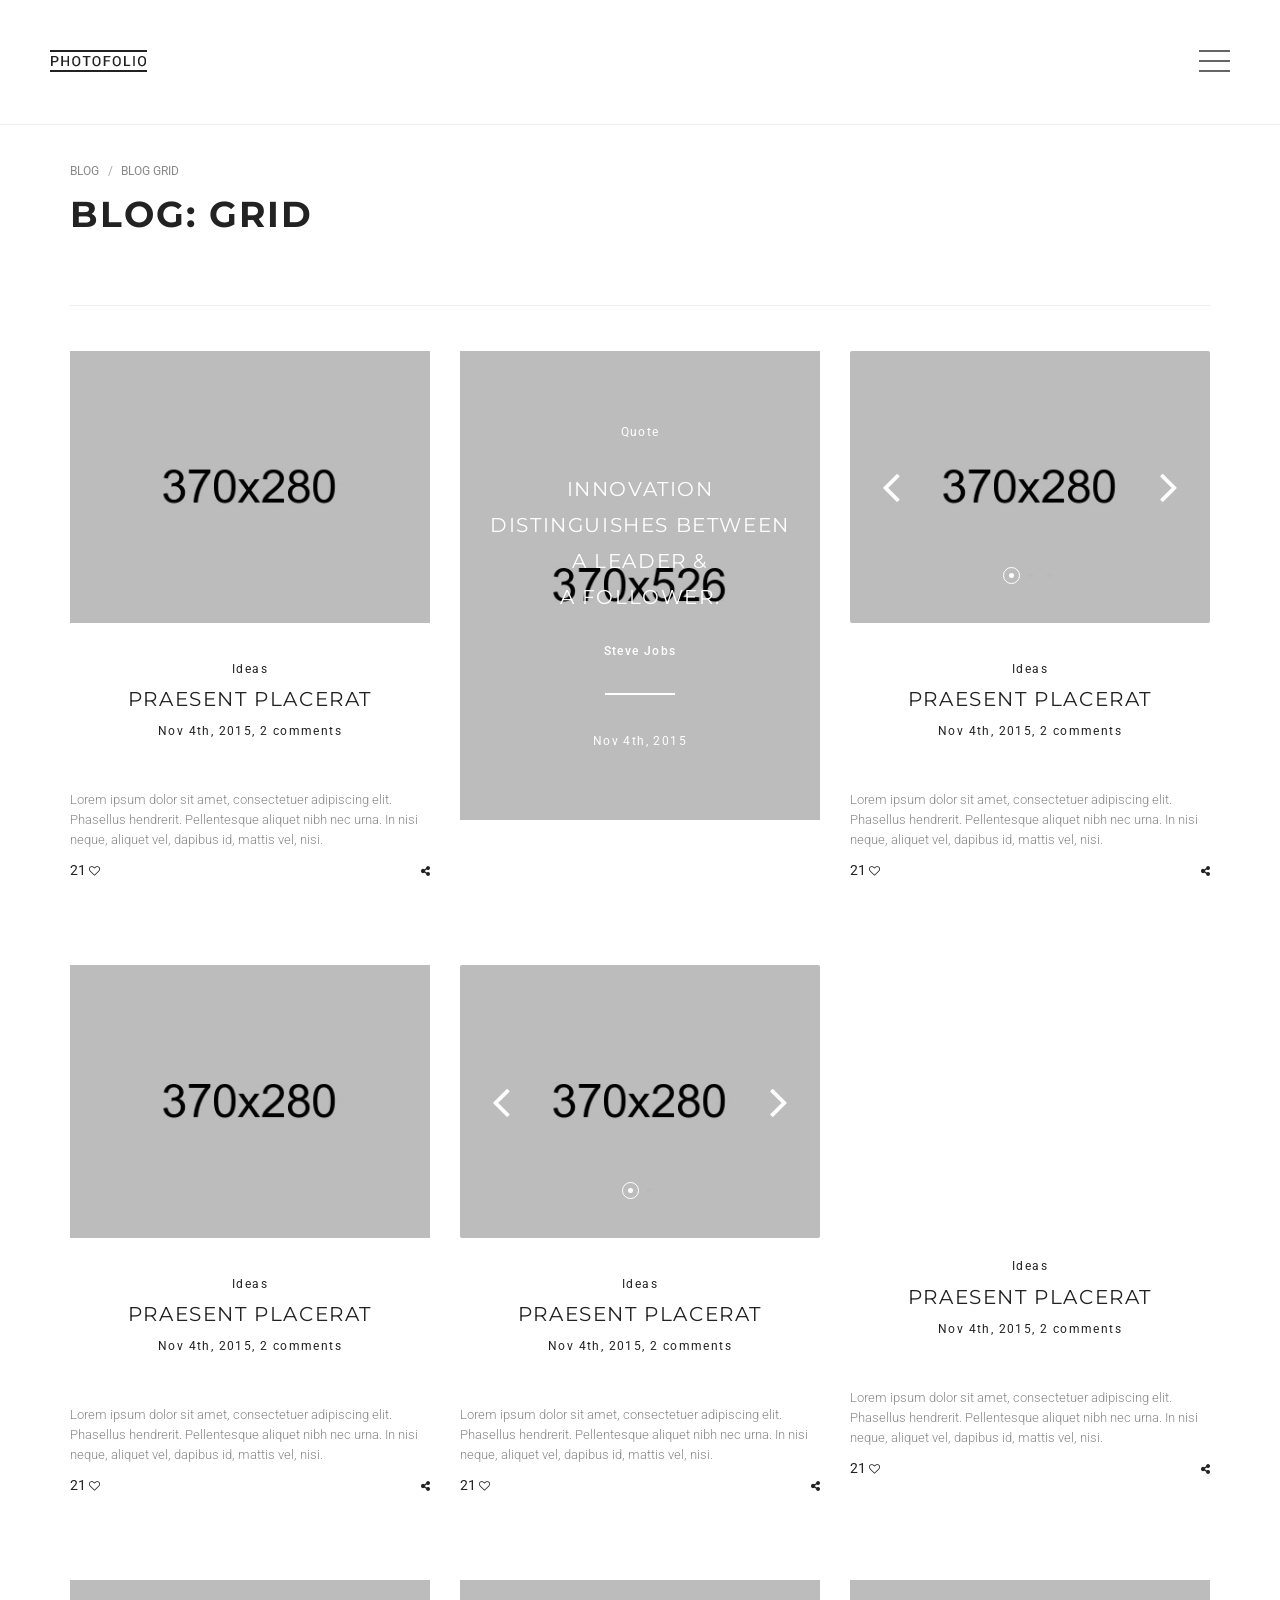
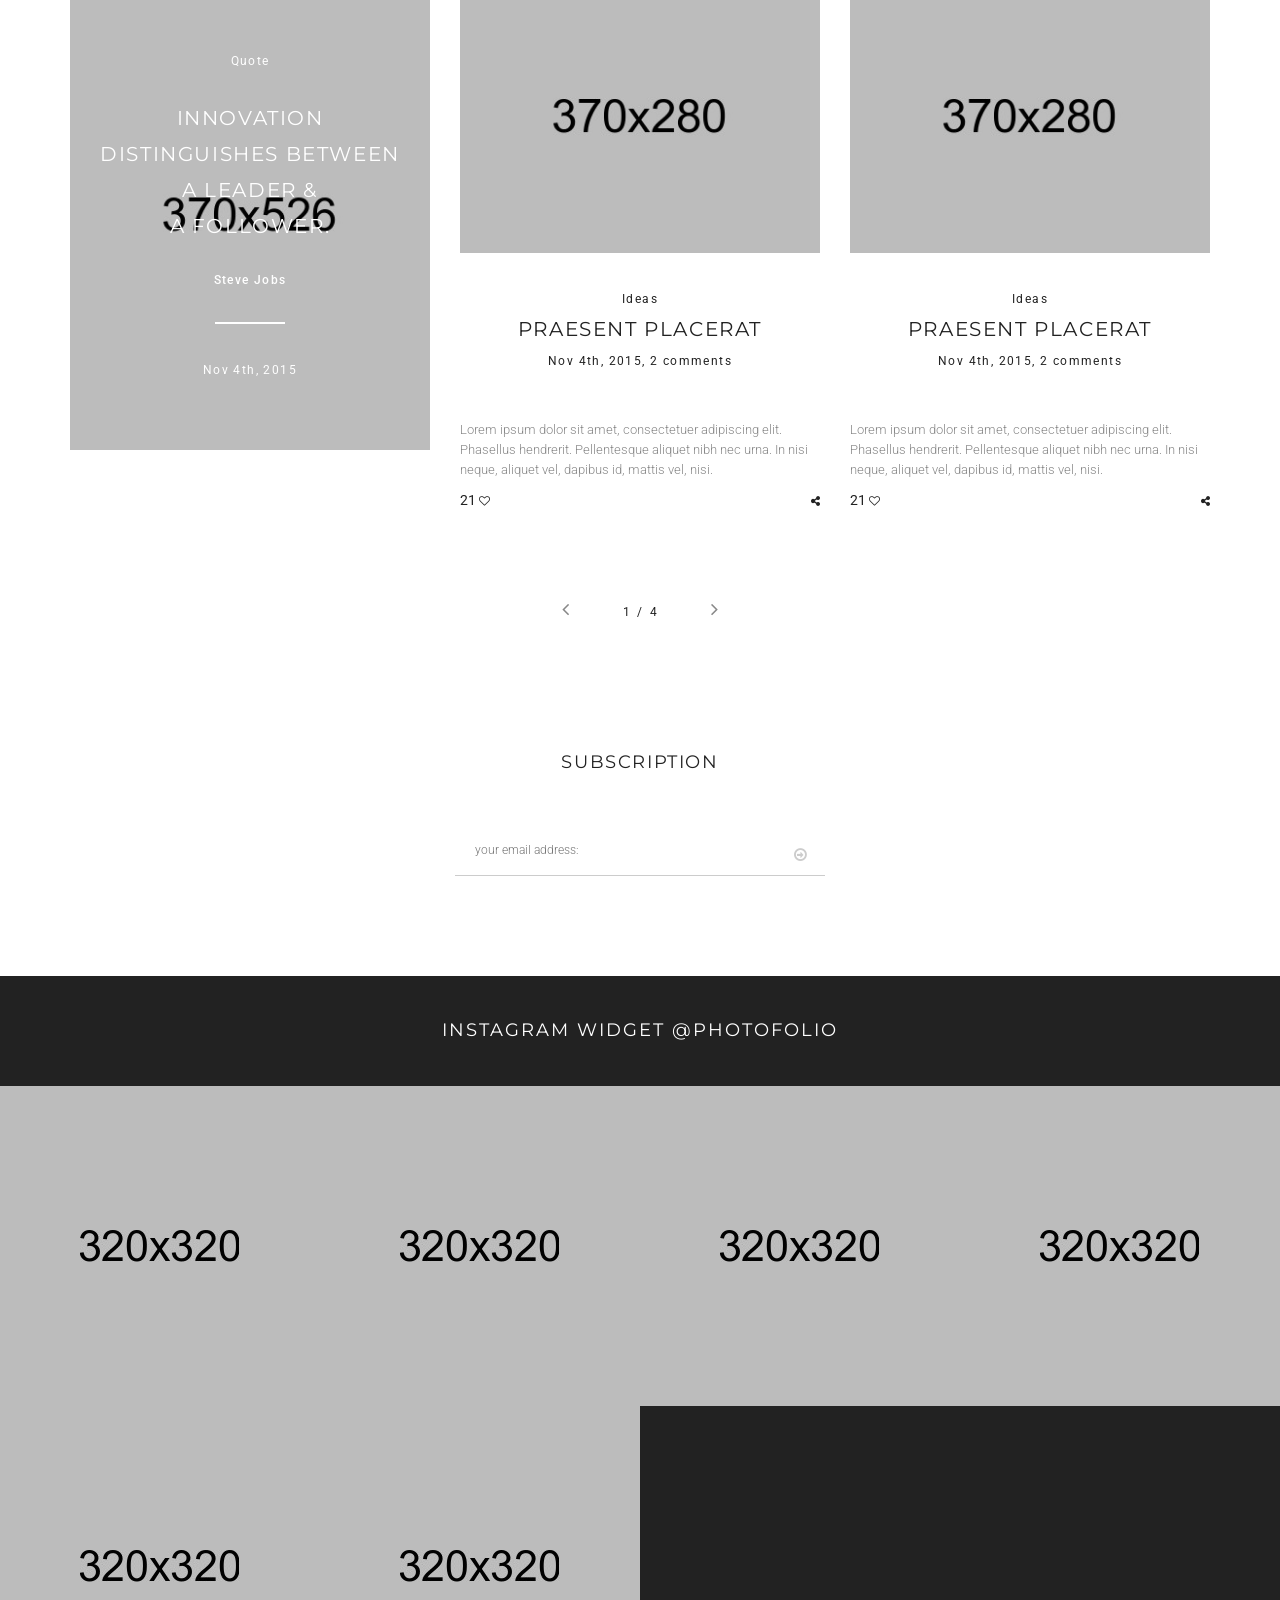
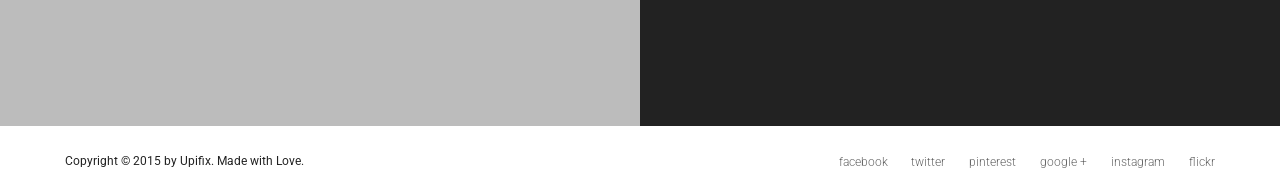
<file: blog-grid.html>
<!doctype html>
<html lang="en" class="no-js">
<head>
	<title>Photofolio</title>

	<meta charset="utf-8">

	<meta http-equiv="X-UA-Compatible" content="IE=edge">
	<meta name="viewport" content="width=device-width, initial-scale=1, maximum-scale=1">

	<link href="https://fonts.googleapis.com/css?family=Dancing+Script:400,700|Montserrat:400,700|Roboto:300,300i,400,400i,500,500i,700,700i,900,900i|Yesteryear" rel="stylesheet">
	<link rel="stylesheet" href="https://maxcdn.bootstrapcdn.com/font-awesome/4.4.0/css/font-awesome.min.css">

	<link rel="stylesheet" type="text/css" href="css/bootstrap.css" media="screen">
	<link rel="stylesheet" type="text/css" href="css/flexslider.css" media="screen">
	<link rel="stylesheet" type="text/css" href="css/font-awesome.css" media="screen">
	<link rel="stylesheet" type="text/css" href="css/style.css" media="screen">

</head>
<body>

	<!-- Container -->
	<div id="container">

		<!-- Header
		    ================================================== -->
		<header class="clearfix">
			<!-- Static navbar -->
			<div class="navbar navbar-default navbar-fixed-top">
				<div class="container-fluid">
					<div class="navbar-header">
						<button type="button" class="navbar-toggle" data-toggle="collapse" data-target=".navbar-collapse">
							<span class="icon-bar"></span>
							<span class="icon-bar"></span>
							<span class="icon-bar"></span>
						</button>
						<a class="navbar-brand" href="index.html"><img alt="" src="images/logo-black.png"></a>
					</div>
					<div class="navbar-collapse collapse">
						<a href="#" class="open-menu">
							<span></span>
							<span class="opened"></span>
							<span></span>
						</a>
						<ul class="nav navbar-nav navbar-right">
							<li class="drop-arrow"><a class="active" href="index.html">Home</a>
								<div class="megadrop two-col">
									<div class="inner-dropdown">
										<h2>Home Pages</h2>
										<div class="row">
											<div class="col-sm-6">
												<ul class="drop-items">
													<li><a href="index.html">Slideshow</a></li>
													<li><a href="home-scroll.html">Carousel</a></li>
													<li><a href="home-carousel.html">Category</a></li>
													<li><a href="home-showcase.html">Showcase</a></li>
													<li><a href="home-portfolio-masonry.html">Porfolio Masonry</a></li>
												</ul>
											</div>
											<div class="col-sm-6">
												<ul class="drop-items">
													<li><a href="home-gallery.html">Gallery with thumbnails</a></li>
													<li><a href="home-portfolio-grid.html">Portfolio Grid</a></li>
													<li><a href="home-blog.html">Photoblog</a></li>
													<li><a href="home-vertikal.html">Vertical menu</a></li>
													<li><a href="home-highlight.html">Highlight</a></li>
												</ul>
											</div>	
										</div>
									</div>
								</div>
							</li>
							<li class="drop-arrow"><a href="about.html">Work</a>
								<div class="megadrop five-col">
									<div class="inner-dropdown">
										<div class="row">
											<div class="col-md-7">
												<div class="row">
													<div class="col-sm-4">
														<h2>Modern</h2>
														<ul class="drop-items">
															<li><a href="portfolio-fullscreen.html">Slideshow</a></li>
															<li><a href="portfolio-float.html">Float</a></li>
															<li><a href="portfolio-split.html">Split</a></li>
															<li><a href="portfolio-scroll.html">Carousel</a></li>
															<li><a href="portfolio-gallery.html">Gallery with thumbnails</a></li>
															<li><a href="portfolio-slider.html">Slider</a></li>
														</ul>
													</div>
													<div class="col-sm-4">
														<h2>Grid</h2>
														<ul class="drop-items">
															<li><a href="portfolio-grid-2col.html">2 Columns</a></li>
															<li><a href="portfolio-grid-3col.html">3 Columns</a></li>
															<li><a href="portfolio-grid-4col.html">4 Columns</a></li>
															<li><a href="portfolio-grid-2col-withtext.html">2 Columns with text</a></li>
															<li><a href="portfolio-grid-3col-withtext.html">3 Columns with text</a></li>
															<li><a href="portfolio-grid-4col-withtext.html">4 Columns with text</a></li>
														</ul>
													</div>
													<div class="col-sm-4">
														<h2>Masonry</h2>
														<ul class="drop-items">
															<li><a href="portfolio-masonry-2col.html">2 Columns</a></li>
															<li><a href="portfolio-masonry-3col.html">3 Columns</a></li>
															<li><a href="portfolio-masonry-4col.html">4 Columns</a></li>
															<li><a href="portfolio-masonry-2col-withtext.html">2 Columns with text</a></li>
															<li><a href="portfolio-masonry-3col-withtext.html">3 Columns with text</a></li>
															<li><a href="portfolio-masonry-4col-withtext.html">4 Columns with text</a></li>
														</ul>
													</div>
												</div>
											</div>
											<div class="col-md-5">
												<div class="row">
													<div class="col-sm-6">
														<h2>Vertical Menu</h2>
														<ul class="drop-items">
															<li><a href="portfolio-vertical-grid.html">Grid</a></li>
															<li><a href="portfolio-vertical-gridwithtext.html">Grid with text</a></li>
															<li><a href="portfolio-vertical-masonry.html">Masonry</a></li>
															<li><a href="portfolio-vertical-masonrywithtext.html">Masonry with text</a></li>
															<li><a href="portfolio-vertical-scroll.html">Carousel</a></li>
															<li><a href="portfolio-vertical-gallery.html">Gallery with thumbnails</a></li>
														</ul>
													</div>
													<div class="col-sm-6">
														<h2>Single Item</h2>
														<ul class="drop-items">
															<li><a href="single-project.html">Fullscreen</a></li>
															<li><a href="single-project-slider.html">Slider</a></li>
															<li><a href="single-project-desc.html">With right description</a></li>
															<li><a href="single-project-grid.html">Grid set</a></li>
															<li><a href="single-project-vertical.html">Vert menu slideshow</a></li>
															<li><a href="single-project-vertical2.html">Vert menu static img</a></li>
														</ul>
													</div>
												</div>
											</div>	
										</div>
									</div>
								</div>

							</li>
							<li class="drop-arrow"><a href="services.html">Pages</a>
								<div class="megadrop four-col">
									<div class="inner-dropdown">
										<div class="row">
											<div class="col-md-6">
												<h2>Simple Pages</h2>
												<div class="row">
													<div class="col-sm-6">
														<ul class="drop-items">
															<li><a href="about-me.html">About me</a></li>
															<li><a href="about-us.html">About us</a></li>
															<li><a href="about-me-vertical.html">About me Vert. menu</a></li>
															<li><a href="about-us-vertical.html">About us Vert. menu</a></li>
														</ul>
													</div>
													<div class="col-sm-6">
														<ul class="drop-items">
															<li><a href="services.html">Services</a></li>
															<li><a href="services-vertical.html">Services Vert. menu</a></li>
															<li><a href="contact.html">Contact</a></li>
															<li><a href="contact-vertical.html">Contact Vert. menu</a></li>
														</ul>
													</div>
												</div>
											</div>
											<div class="col-md-6">
												<h2>Shop and other pages</h2>
												<div class="row">
													<div class="col-sm-6">
														<ul class="drop-items">
															<li><a href="shop.html">Shop Fullwidth</a></li>
															<li><a href="shop-sidebar.html">Shop with sidebar</a></li>
															<li><a href="single-product.html">Product</a></li>
															<li><a href="shop-vertical.html">Shop Vert. menu</a></li>
														</ul>
													</div>
													<div class="col-sm-6">
														<ul class="drop-items">
															<li><a href="single-product-vertical.html">Product Vert. menu</a></li>
															<li><a href="shopping-cart.html">Shopping cart</a></li>
															<li><a href="error-404.html">404 page</a></li>
															<li><a href="comming-soon.html">Comming Soon</a></li>
														</ul>
													</div>
												</div>
											</div>
										</div>
									</div>
								</div>
							</li>
							<li class="drop-arrow"><a href="blog-list.html">Blog</a>
								<div class="megadrop three-col">
									<div class="inner-dropdown">
										<div class="row">
											<div class="col-md-8">
												<h2>Blog</h2>
												<div class="row">
													<div class="col-sm-6">
														<ul class="drop-items">
															<li><a href="blog-standart.html">Blog standart</a></li>
															<li><a href="blog-standart-sidebar.html">Blog with sidebar</a></li>
															<li><a href="blog-grid.html">Blog grid</a></li>
															<li><a href="blog-masonry.html">Blog masonry</a></li>
															<li><a href="blog-text-only.html">Blog text only</a></li>
														</ul>
													</div>
													<div class="col-sm-6">
														<ul class="drop-items">
															<li><a href="blog-full-img.html">Blog fullwidht imgs</a></li>
															<li><a href="blog-split.html">blog half split</a></li>
															<li><a href="blog-vertical-standard.html">blog standart vert. menu</a></li>
															<li><a href="blog-vertical-grid.html">Blog grid Vert. menu</a></li>
															<li><a href="blog-vertical-masonry.html">Blog masonry Vert. menu</a></li>
														</ul>
													</div>
												</div>
											</div>
											<div class="col-md-4">
												<h2>Blog Single Post</h2>
												<ul class="drop-items">
													<li><a href="single-post.html">Single post standart</a></li>
													<li><a href="single-post2.html">Single post with sidebar</a></li>
													<li><a href="single-post-vertical.html">Single post vert. menu</a></li>
													<li><a href="single-post-vertical2.html">Single post 2 Vert. menu</a></li>
												</ul>
											</div>
										</div>
									</div>
								</div>
							</li>
							<li class="open-search"><a href="#"><i class="fa fa-search"></i></a></li>
						</ul>
					</div>
				</div>
			</div>
		</header>
		<!-- End Header -->

		<!-- content 
			================================================== -->
		<div id="content">

			<!-- page-title section -->
			<section class="page-title-section">
				<div class="container">
					<ul class="page-pag">
						<li><a href="#">Blog</a></li>
						<li><a href="#">Blog Grid</a></li>
					</ul>
					<h1>Blog: Grid</h1>
				</div>
			</section>
			<!-- End page-title section -->

			<!-- blog section -->
			<section class="blog-section border-tp">
				<div class="container">
					<div class="inner-blog">
						<div class="blog-box">
							<div class="row">
								<div class="col-md-4">
									<div class="blog-post">
										<div class="post-gallery">
											<a href="single-post.html"><img src="upload/blog/grid1.jpg" alt=""></a>
										</div>
										<div class="post-content">
											<span>Ideas</span>
											<h2><a href="single-post.html">Praesent placerat</a></h2>
											<span>Nov 4th, 2015, <a href="#">2 comments</a></span>
											<p>Lorem ipsum dolor sit amet, consectetuer adipiscing elit. Phasellus hendrerit. Pellentesque aliquet nibh nec urna. In nisi neque, aliquet vel, dapibus id, mattis vel, nisi.</p>
											<a class="likes" href="#">21 <i class="fa fa-heart-o"></i></a>
											<ul class="social-posts">
												<li><a href="#"><i class="fa fa-facebook"></i></a></li>
												<li><a href="#"><i class="fa fa-twitter"></i></a></li>
												<li><a href="#"><i class="fa fa-linkedin"></i></a></li>
												<li><a href="#"><i class="fa fa-google-plus"></i></a></li>
												<li><a href="#"><i class="fa fa-share-alt"></i></a></li>
											</ul>
										</div>
									</div>
								</div>
								<div class="col-md-4">
									<div class="blog-post quote-post">
										<span>Quote</span>
										<h2>Innovation Distinguishes Between A Leader &amp; <br>  A Follower.</h2>
										<h4>Steve Jobs</h4>
										<span>Nov 4th, 2015</span>
									</div>
								</div>
								<div class="col-md-4">
									<div class="blog-post">
										<div class="post-gallery">
											<div class="flexslider">
												<ul class="slides">
													<li>
														<img src="upload/blog/grid2.jpg" alt="">
													</li>
													<li>
														<img src="upload/blog/grid3.jpg" alt="">
													</li>
													<li>
														<img src="upload/blog/grid4.jpg" alt="">
													</li>
												</ul>
											</div>
										</div>
										<div class="post-content">
											<span>Ideas</span>
											<h2><a href="single-post.html">Praesent placerat</a></h2>
											<span>Nov 4th, 2015, <a href="#">2 comments</a></span>
											<p>Lorem ipsum dolor sit amet, consectetuer adipiscing elit. Phasellus hendrerit. Pellentesque aliquet nibh nec urna. In nisi neque, aliquet vel, dapibus id, mattis vel, nisi.</p>
											<a class="likes" href="#">21 <i class="fa fa-heart-o"></i></a>
											<ul class="social-posts">
												<li><a href="#"><i class="fa fa-facebook"></i></a></li>
												<li><a href="#"><i class="fa fa-twitter"></i></a></li>
												<li><a href="#"><i class="fa fa-linkedin"></i></a></li>
												<li><a href="#"><i class="fa fa-google-plus"></i></a></li>
												<li><a href="#"><i class="fa fa-share-alt"></i></a></li>
											</ul>
										</div>
									</div>
								</div>
							</div>
							<div class="row">
								<div class="col-md-4">
									<div class="blog-post">
										<div class="post-gallery">
											<a href="single-post.html"><img src="upload/blog/grid5.jpg" alt=""></a>
										</div>
										<div class="post-content">
											<span>Ideas</span>
											<h2><a href="single-post.html">Praesent placerat</a></h2>
											<span>Nov 4th, 2015, <a href="#">2 comments</a></span>
											<p>Lorem ipsum dolor sit amet, consectetuer adipiscing elit. Phasellus hendrerit. Pellentesque aliquet nibh nec urna. In nisi neque, aliquet vel, dapibus id, mattis vel, nisi.</p>
											<a class="likes" href="#">21 <i class="fa fa-heart-o"></i></a>
											<ul class="social-posts">
												<li><a href="#"><i class="fa fa-facebook"></i></a></li>
												<li><a href="#"><i class="fa fa-twitter"></i></a></li>
												<li><a href="#"><i class="fa fa-linkedin"></i></a></li>
												<li><a href="#"><i class="fa fa-google-plus"></i></a></li>
												<li><a href="#"><i class="fa fa-share-alt"></i></a></li>
											</ul>
										</div>
									</div>
								</div>
								<div class="col-md-4">
									<div class="blog-post">
										<div class="post-gallery">
											<div class="flexslider">
												<ul class="slides">
													<li>
														<img src="upload/blog/grid6.jpg" alt="">
													</li>
													<li>
														<img src="upload/blog/grid7.jpg" alt="">
													</li>
												</ul>
											</div>
										</div>
										<div class="post-content">
											<span>Ideas</span>
											<h2><a href="single-post.html">Praesent placerat</a></h2>
											<span>Nov 4th, 2015, <a href="#">2 comments</a></span>
											<p>Lorem ipsum dolor sit amet, consectetuer adipiscing elit. Phasellus hendrerit. Pellentesque aliquet nibh nec urna. In nisi neque, aliquet vel, dapibus id, mattis vel, nisi.</p>
											<a class="likes" href="#">21 <i class="fa fa-heart-o"></i></a>
											<ul class="social-posts">
												<li><a href="#"><i class="fa fa-facebook"></i></a></li>
												<li><a href="#"><i class="fa fa-twitter"></i></a></li>
												<li><a href="#"><i class="fa fa-linkedin"></i></a></li>
												<li><a href="#"><i class="fa fa-google-plus"></i></a></li>
												<li><a href="#"><i class="fa fa-share-alt"></i></a></li>
											</ul>
										</div>
									</div>
								</div>
								<div class="col-md-4">
									<div class="blog-post">
										<div class="post-gallery">
											<!-- Vimeo -->
											<iframe class="videoembed" src="http://player.vimeo.com/video/128493811?title=0&amp;byline=0&amp;portrait=0" frameborder="0" webkitallowfullscreen="" mozallowfullscreen="" allowfullscreen=""></iframe>
											<!-- End Vimeo -->
										</div>
										<div class="post-content">
											<span>Ideas</span>
											<h2><a href="single-post.html">Praesent placerat</a></h2>
											<span>Nov 4th, 2015, <a href="#">2 comments</a></span>
											<p>Lorem ipsum dolor sit amet, consectetuer adipiscing elit. Phasellus hendrerit. Pellentesque aliquet nibh nec urna. In nisi neque, aliquet vel, dapibus id, mattis vel, nisi.</p>
											<a class="likes" href="#">21 <i class="fa fa-heart-o"></i></a>
											<ul class="social-posts">
												<li><a href="#"><i class="fa fa-facebook"></i></a></li>
												<li><a href="#"><i class="fa fa-twitter"></i></a></li>
												<li><a href="#"><i class="fa fa-linkedin"></i></a></li>
												<li><a href="#"><i class="fa fa-google-plus"></i></a></li>
												<li><a href="#"><i class="fa fa-share-alt"></i></a></li>
											</ul>
										</div>
									</div>
								</div>
							</div>
							<div class="row">
								<div class="col-md-4">
									<div class="blog-post quote-post">
										<span>Quote</span>
										<h2>Innovation Distinguishes Between A Leader &amp; <br>  A Follower.</h2>
										<h4>Steve Jobs</h4>
										<span>Nov 4th, 2015</span>
									</div>
								</div>
								<div class="col-md-4">
									<div class="blog-post">
										<div class="post-gallery">
											<a href="single-post.html"><img src="upload/blog/grid8.jpg" alt=""></a>
										</div>
										<div class="post-content">
											<span>Ideas</span>
											<h2><a href="single-post.html">Praesent placerat</a></h2>
											<span>Nov 4th, 2015, <a href="#">2 comments</a></span>
											<p>Lorem ipsum dolor sit amet, consectetuer adipiscing elit. Phasellus hendrerit. Pellentesque aliquet nibh nec urna. In nisi neque, aliquet vel, dapibus id, mattis vel, nisi.</p>
											<a class="likes" href="#">21 <i class="fa fa-heart-o"></i></a>
											<ul class="social-posts">
												<li><a href="#"><i class="fa fa-facebook"></i></a></li>
												<li><a href="#"><i class="fa fa-twitter"></i></a></li>
												<li><a href="#"><i class="fa fa-linkedin"></i></a></li>
												<li><a href="#"><i class="fa fa-google-plus"></i></a></li>
												<li><a href="#"><i class="fa fa-share-alt"></i></a></li>
											</ul>
										</div>
									</div>
								</div>
								<div class="col-md-4">
									<div class="blog-post">
										<div class="post-gallery">
											<a href="single-post.html"><img src="upload/blog/grid9.jpg" alt=""></a>
										</div>
										<div class="post-content">
											<span>Ideas</span>
											<h2><a href="single-post.html">Praesent placerat</a></h2>
											<span>Nov 4th, 2015, <a href="#">2 comments</a></span>
											<p>Lorem ipsum dolor sit amet, consectetuer adipiscing elit. Phasellus hendrerit. Pellentesque aliquet nibh nec urna. In nisi neque, aliquet vel, dapibus id, mattis vel, nisi.</p>
											<a class="likes" href="#">21 <i class="fa fa-heart-o"></i></a>
											<ul class="social-posts">
												<li><a href="#"><i class="fa fa-facebook"></i></a></li>
												<li><a href="#"><i class="fa fa-twitter"></i></a></li>
												<li><a href="#"><i class="fa fa-linkedin"></i></a></li>
												<li><a href="#"><i class="fa fa-google-plus"></i></a></li>
												<li><a href="#"><i class="fa fa-share-alt"></i></a></li>
											</ul>
										</div>
									</div>
								</div>
							</div>
						</div>

						<ul class="pagination-list">
							<li><a class="prev" href="#"><i class="fa fa-angle-left"></i></a></li>
							<li><a href="#">1</a></li>
							<li><a href="#">4</a></li>
							<li><a class="next" href="#"><i class="fa fa-angle-right"></i></a></li>
						</ul>
					</div>
				</div>
			</section>
			<!-- End blog section -->

			<!-- subscribe section -->
			<section class="subscribe-section">
				<div class="container">
					<form class="subscribe">
						<h1>Subscription</h1>
						<input type="text" name="email_address" id="email_address" placeholder="your email address:"/>
						<button type="submit"><i class="fa fa-arrow-circle-o-right"></i></button>
					</form>
				</div>
			</section>
			<!-- End subscribe section -->

			<!-- instagram feed section -->
			<section class="instagram-feed-section">
				<h1>instagram widget @Photofolio</h1>
				<ul class="instagram-list">
					<li>
						<img src="upload/others/inst1.jpg" alt="">
						<div class="hover-box">
							<a class="likes" href="#"><i class="fa fa-heart-o"></i>1.2 k</a>
							<a class="comments" href="#"><i class="fa fa-comment-o"></i>52</a>
							<a class="instagram-link" href="#">Morbi in sem quis dui placerat ornare #design #interior #hipster #photo #photosite</a>
						</div>
					</li>
					<li>
						<img src="upload/others/inst2.jpg" alt="">
						<div class="hover-box">
							<a class="likes" href="#"><i class="fa fa-heart-o"></i>1.2 k</a>
							<a class="comments" href="#"><i class="fa fa-comment-o"></i>52</a>
							<a class="instagram-link" href="#">Morbi in sem quis dui placerat ornare #design #interior #hipster #photo #photosite</a>
						</div>
					</li>
					<li>
						<img src="upload/others/inst3.jpg" alt="">
						<div class="hover-box">
							<a class="likes" href="#"><i class="fa fa-heart-o"></i>1.2 k</a>
							<a class="comments" href="#"><i class="fa fa-comment-o"></i>52</a>
							<a class="instagram-link" href="#">Morbi in sem quis dui placerat ornare #design #interior #hipster #photo #photosite</a>
						</div>
					</li>
					<li>
						<img src="upload/others/inst4.jpg" alt="">
						<div class="hover-box">
							<a class="likes" href="#"><i class="fa fa-heart-o"></i>1.2 k</a>
							<a class="comments" href="#"><i class="fa fa-comment-o"></i>52</a>
							<a class="instagram-link" href="#">Morbi in sem quis dui placerat ornare #design #interior #hipster #photo #photosite</a>
						</div>
					</li>
					<li>
						<img src="upload/others/inst5.jpg" alt="">
						<div class="hover-box">
							<a class="likes" href="#"><i class="fa fa-heart-o"></i>1.2 k</a>
							<a class="comments" href="#"><i class="fa fa-comment-o"></i>52</a>
							<a class="instagram-link" href="#">Morbi in sem quis dui placerat ornare #design #interior #hipster #photo #photosite</a>
						</div>
					</li>
					<li>
						<img src="upload/others/inst6.jpg" alt="">
						<div class="hover-box">
							<a class="likes" href="#"><i class="fa fa-heart-o"></i>1.2 k</a>
							<a class="comments" href="#"><i class="fa fa-comment-o"></i>52</a>
							<a class="instagram-link" href="#">Morbi in sem quis dui placerat ornare #design #interior #hipster #photo #photosite</a>
						</div>
					</li>
				</ul>
			</section>
			<!-- End instagram feed section -->

		</div>
		<!-- End content -->

		<footer>
			<div class="container-fluid">
				<div class="row">
					<div class="col-md-6">
						<p>Copyright © 2015 by Upifix. Made with Love.</p>
					</div>
					<div class="col-md-6">
						<ul class="social-icons">
							<li><a href="#">facebook</a></li>
							<li><a href="#">twitter</a></li>
							<li><a href="#">pinterest</a></li>
							<li><a href="#">google +</a></li>
							<li><a href="#">instagram</a></li>
							<li><a href="#">flickr</a></li>
						</ul>
					</div>
				</div>
			</div>
		</footer>

		<!-- Right sidebar -->
		<div id="right-sidebar">
			<div class="inner-sidebar">
				<a class="close-sidebar" href=""></a>
				<div class="sidebar-widget search-widget">
					<h2>Search</h2>
					<form class="search-sidebar">
						<input type="search" name="search" id="search-side" placeholder="search:"/>
						<button type="submit"><i class="fa fa-search"></i></button>
					</form>
				</div>
				<div class="sidebar-widget about-widget">
					<img src="upload/others/ab.jpg" alt="">
					<h2>About The Photofolio</h2>
					<p>Lorem ipsum dolor sit amet, consectetur adipiscing elit. In maximus ligula semper metus pellentesque mattis. </p>
				</div>
				<div class="sidebar-widget subscribe-widget">
					<h2>Subscribe to Our Newsletter</h2>
					<p>If you want to receive monthly updates from us just pop your email in the box.</p>
					<form class="subscribe">
						<input type="text" name="email_address2" id="email_address2" placeholder="your email address:"/>
						<button type="submit"><i class="fa fa-arrow-circle-o-right"></i></button>
					</form>
				</div>
				<div class="sidebar-widget instagram-widget">
					<h2>Instagram gallery</h2>
					<ul class="instagram-list">
						<li><a href="#"><img src="upload/instagram/1.jpg" alt=""></a></li>
						<li><a href="#"><img src="upload/instagram/2.jpg" alt=""></a></li>
						<li><a href="#"><img src="upload/instagram/3.jpg" alt=""></a></li>
						<li><a href="#"><img src="upload/instagram/4.jpg" alt=""></a></li>
						<li><a href="#"><img src="upload/instagram/5.jpg" alt=""></a></li>
						<li><a href="#"><img src="upload/instagram/6.jpg" alt=""></a></li>
					</ul>
				</div>
			</div>
		</div>
		<!-- End Right sidebar -->
		
	</div>
	<!-- End Container -->
	
	<script type="text/javascript" src="js/jquery.min.js"></script>
	<script type="text/javascript" src="js/jquery.migrate.js"></script>
	<script type="text/javascript" src="js/jquery.flexslider.js"></script>
	<script type="text/javascript" src="js/bootstrap.js"></script>
	<script type="text/javascript" src="js/jquery.imagesloaded.min.js"></script>
  	<script type="text/javascript" src="js/jquery.isotope.min.js"></script>
	<script type="text/javascript" src="js/waypoint.min.js"></script>
	<script type="text/javascript" src="js/script.js"></script>
	
</body>
</html>
</file>
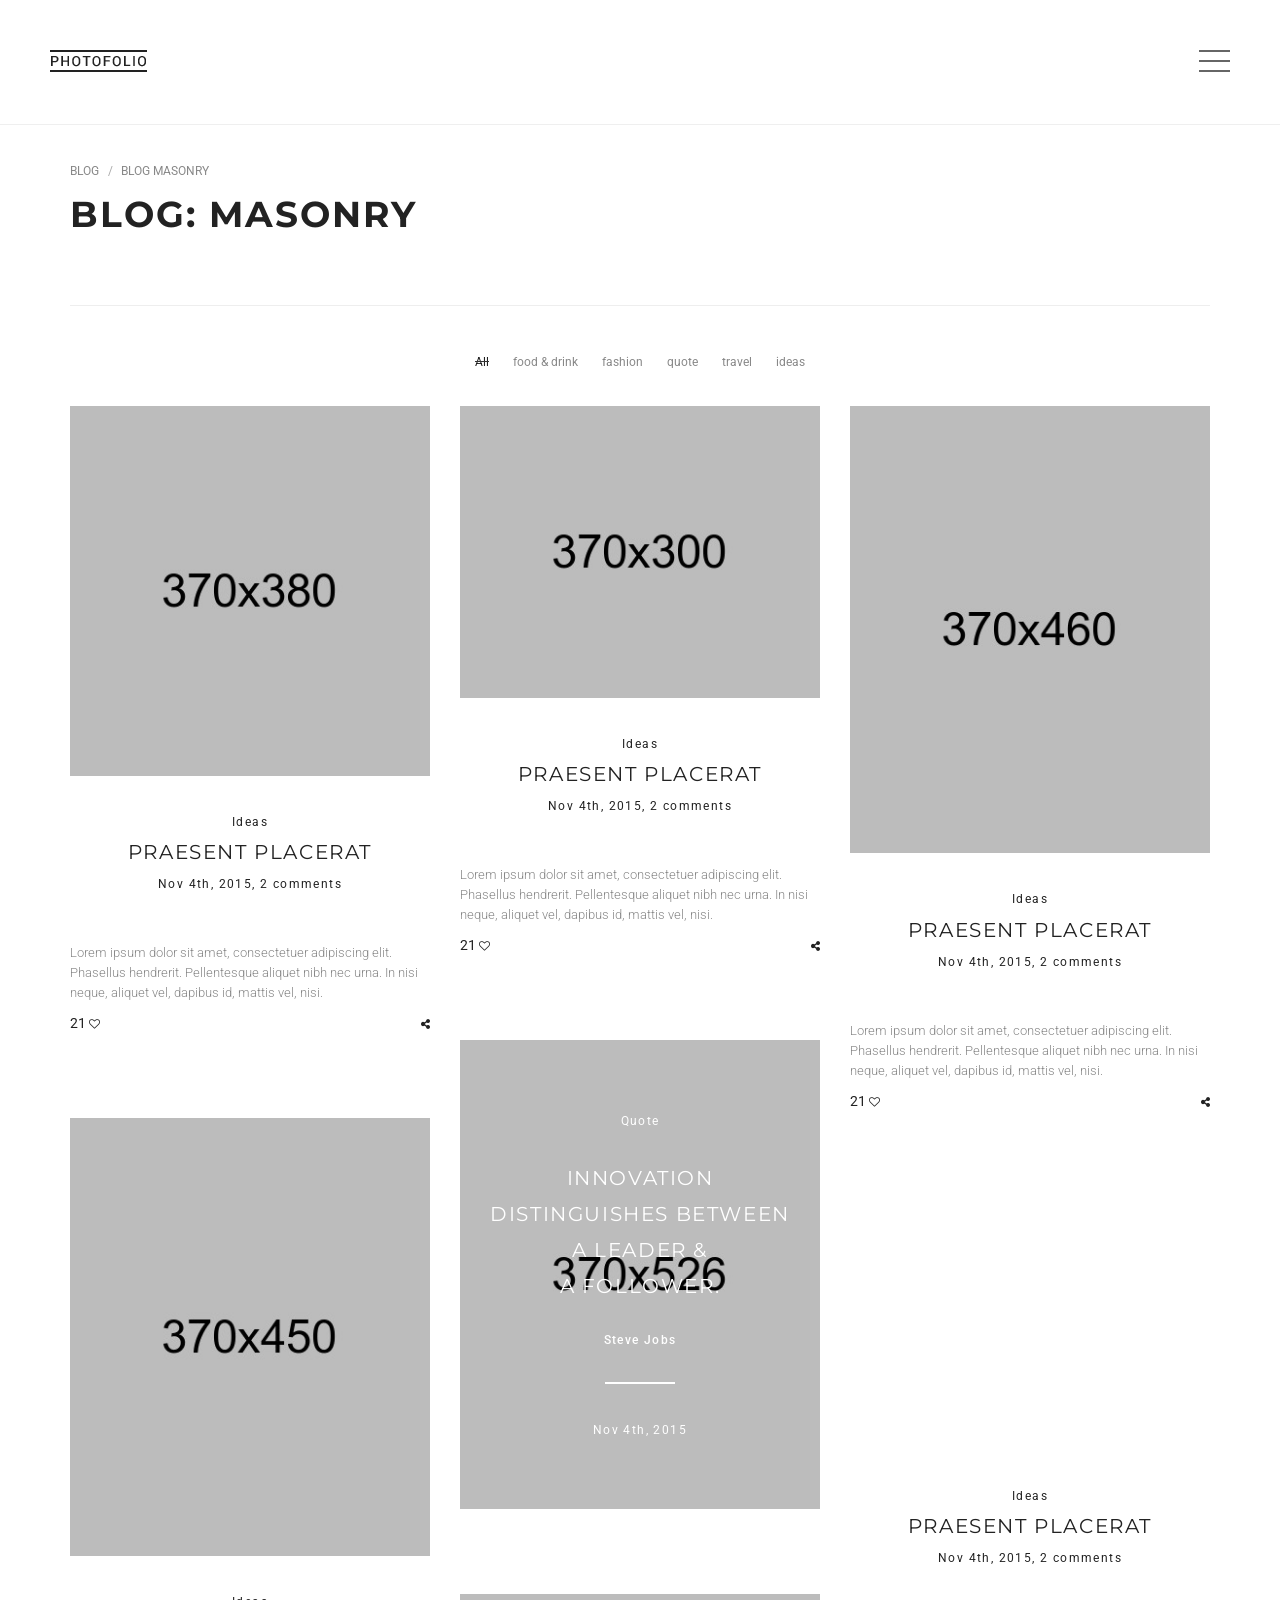
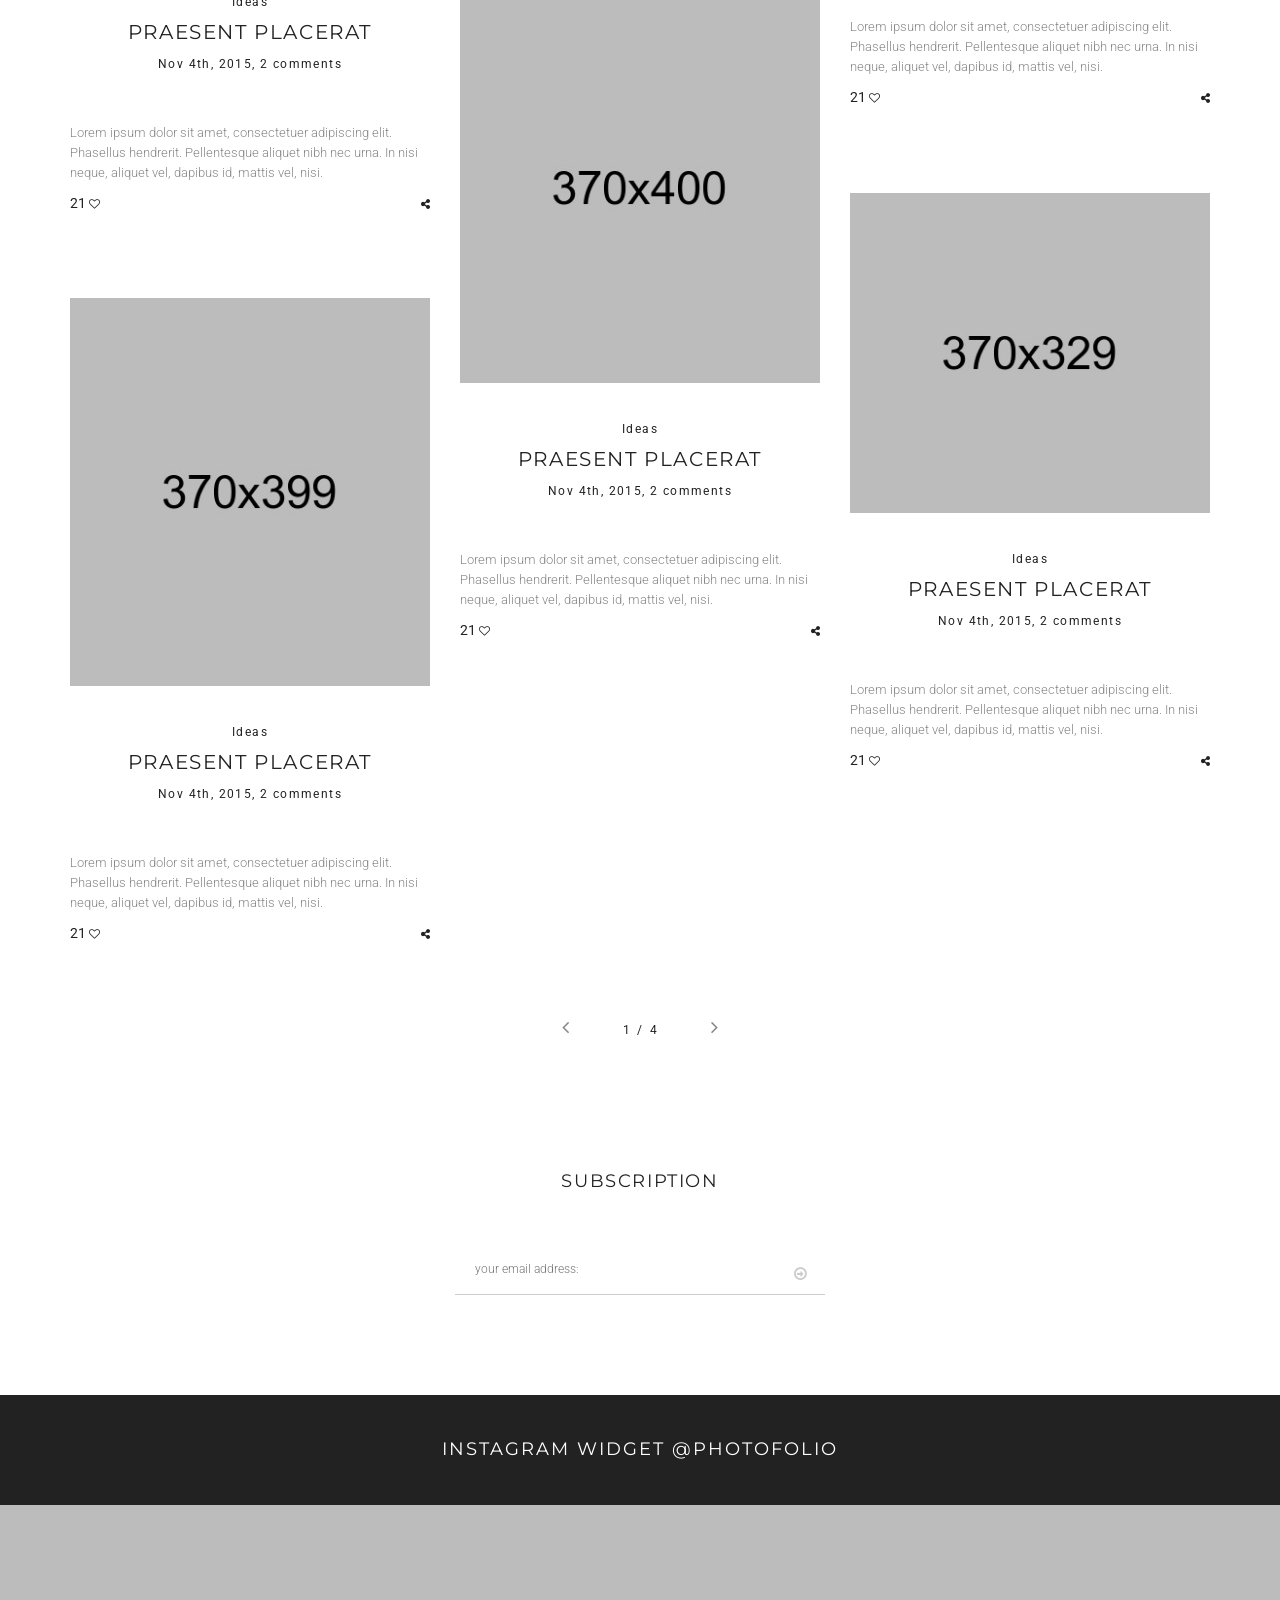
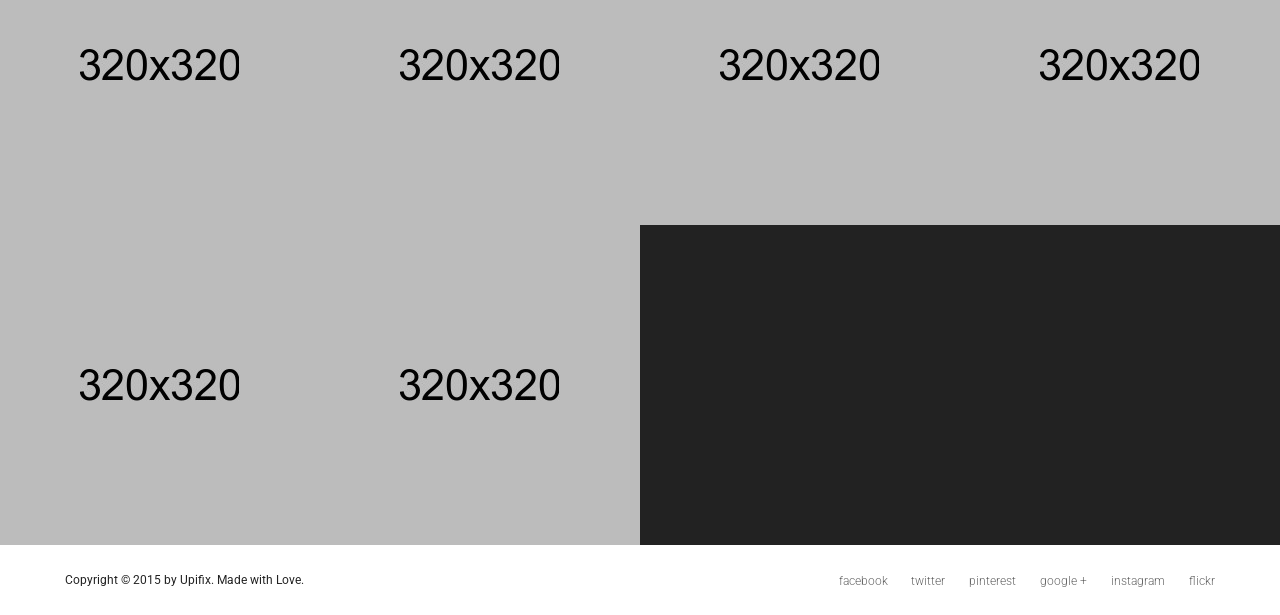
<file: blog-masonry.html>
<!doctype html>
<html lang="en" class="no-js">
<head>
	<title>Photofolio</title>

	<meta charset="utf-8">

	<meta http-equiv="X-UA-Compatible" content="IE=edge">
	<meta name="viewport" content="width=device-width, initial-scale=1, maximum-scale=1">

	<link href="https://fonts.googleapis.com/css?family=Dancing+Script:400,700|Montserrat:400,700|Roboto:300,300i,400,400i,500,500i,700,700i,900,900i|Yesteryear" rel="stylesheet">
	<link rel="stylesheet" href="https://maxcdn.bootstrapcdn.com/font-awesome/4.4.0/css/font-awesome.min.css">

	<link rel="stylesheet" type="text/css" href="css/bootstrap.css" media="screen">
	<link rel="stylesheet" type="text/css" href="css/flexslider.css" media="screen">
	<link rel="stylesheet" type="text/css" href="css/font-awesome.css" media="screen">
	<link rel="stylesheet" type="text/css" href="css/style.css" media="screen">

</head>
<body>

	<!-- Container -->
	<div id="container">

		<!-- Header
		    ================================================== -->
		<header class="clearfix">
			<!-- Static navbar -->
			<div class="navbar navbar-default navbar-fixed-top">
				<div class="container-fluid">
					<div class="navbar-header">
						<button type="button" class="navbar-toggle" data-toggle="collapse" data-target=".navbar-collapse">
							<span class="icon-bar"></span>
							<span class="icon-bar"></span>
							<span class="icon-bar"></span>
						</button>
						<a class="navbar-brand" href="index.html"><img alt="" src="images/logo-black.png"></a>
					</div>
					<div class="navbar-collapse collapse">
						<a href="#" class="open-menu">
							<span></span>
							<span class="opened"></span>
							<span></span>
						</a>
						<ul class="nav navbar-nav navbar-right">
							<li class="drop-arrow"><a class="active" href="index.html">Home</a>
								<div class="megadrop two-col">
									<div class="inner-dropdown">
										<h2>Home Pages</h2>
										<div class="row">
											<div class="col-sm-6">
												<ul class="drop-items">
													<li><a href="index.html">Slideshow</a></li>
													<li><a href="home-scroll.html">Carousel</a></li>
													<li><a href="home-carousel.html">Category</a></li>
													<li><a href="home-showcase.html">Showcase</a></li>
													<li><a href="home-portfolio-masonry.html">Porfolio Masonry</a></li>
												</ul>
											</div>
											<div class="col-sm-6">
												<ul class="drop-items">
													<li><a href="home-gallery.html">Gallery with thumbnails</a></li>
													<li><a href="home-portfolio-grid.html">Portfolio Grid</a></li>
													<li><a href="home-blog.html">Photoblog</a></li>
													<li><a href="home-vertikal.html">Vertical menu</a></li>
													<li><a href="home-highlight.html">Highlight</a></li>
												</ul>
											</div>	
										</div>
									</div>
								</div>
							</li>
							<li class="drop-arrow"><a href="about.html">Work</a>
								<div class="megadrop five-col">
									<div class="inner-dropdown">
										<div class="row">
											<div class="col-md-7">
												<div class="row">
													<div class="col-sm-4">
														<h2>Modern</h2>
														<ul class="drop-items">
															<li><a href="portfolio-fullscreen.html">Slideshow</a></li>
															<li><a href="portfolio-float.html">Float</a></li>
															<li><a href="portfolio-split.html">Split</a></li>
															<li><a href="portfolio-scroll.html">Carousel</a></li>
															<li><a href="portfolio-gallery.html">Gallery with thumbnails</a></li>
															<li><a href="portfolio-slider.html">Slider</a></li>
														</ul>
													</div>
													<div class="col-sm-4">
														<h2>Grid</h2>
														<ul class="drop-items">
															<li><a href="portfolio-grid-2col.html">2 Columns</a></li>
															<li><a href="portfolio-grid-3col.html">3 Columns</a></li>
															<li><a href="portfolio-grid-4col.html">4 Columns</a></li>
															<li><a href="portfolio-grid-2col-withtext.html">2 Columns with text</a></li>
															<li><a href="portfolio-grid-3col-withtext.html">3 Columns with text</a></li>
															<li><a href="portfolio-grid-4col-withtext.html">4 Columns with text</a></li>
														</ul>
													</div>
													<div class="col-sm-4">
														<h2>Masonry</h2>
														<ul class="drop-items">
															<li><a href="portfolio-masonry-2col.html">2 Columns</a></li>
															<li><a href="portfolio-masonry-3col.html">3 Columns</a></li>
															<li><a href="portfolio-masonry-4col.html">4 Columns</a></li>
															<li><a href="portfolio-masonry-2col-withtext.html">2 Columns with text</a></li>
															<li><a href="portfolio-masonry-3col-withtext.html">3 Columns with text</a></li>
															<li><a href="portfolio-masonry-4col-withtext.html">4 Columns with text</a></li>
														</ul>
													</div>
												</div>
											</div>
											<div class="col-md-5">
												<div class="row">
													<div class="col-sm-6">
														<h2>Vertical Menu</h2>
														<ul class="drop-items">
															<li><a href="portfolio-vertical-grid.html">Grid</a></li>
															<li><a href="portfolio-vertical-gridwithtext.html">Grid with text</a></li>
															<li><a href="portfolio-vertical-masonry.html">Masonry</a></li>
															<li><a href="portfolio-vertical-masonrywithtext.html">Masonry with text</a></li>
															<li><a href="portfolio-vertical-scroll.html">Carousel</a></li>
															<li><a href="portfolio-vertical-gallery.html">Gallery with thumbnails</a></li>
														</ul>
													</div>
													<div class="col-sm-6">
														<h2>Single Item</h2>
														<ul class="drop-items">
															<li><a href="single-project.html">Fullscreen</a></li>
															<li><a href="single-project-slider.html">Slider</a></li>
															<li><a href="single-project-desc.html">With right description</a></li>
															<li><a href="single-project-grid.html">Grid set</a></li>
															<li><a href="single-project-vertical.html">Vert menu slideshow</a></li>
															<li><a href="single-project-vertical2.html">Vert menu static img</a></li>
														</ul>
													</div>
												</div>
											</div>	
										</div>
									</div>
								</div>

							</li>
							<li class="drop-arrow"><a href="services.html">Pages</a>
								<div class="megadrop four-col">
									<div class="inner-dropdown">
										<div class="row">
											<div class="col-md-6">
												<h2>Simple Pages</h2>
												<div class="row">
													<div class="col-sm-6">
														<ul class="drop-items">
															<li><a href="about-me.html">About me</a></li>
															<li><a href="about-us.html">About us</a></li>
															<li><a href="about-me-vertical.html">About me Vert. menu</a></li>
															<li><a href="about-us-vertical.html">About us Vert. menu</a></li>
														</ul>
													</div>
													<div class="col-sm-6">
														<ul class="drop-items">
															<li><a href="services.html">Services</a></li>
															<li><a href="services-vertical.html">Services Vert. menu</a></li>
															<li><a href="contact.html">Contact</a></li>
															<li><a href="contact-vertical.html">Contact Vert. menu</a></li>
														</ul>
													</div>
												</div>
											</div>
											<div class="col-md-6">
												<h2>Shop and other pages</h2>
												<div class="row">
													<div class="col-sm-6">
														<ul class="drop-items">
															<li><a href="shop.html">Shop Fullwidth</a></li>
															<li><a href="shop-sidebar.html">Shop with sidebar</a></li>
															<li><a href="single-product.html">Product</a></li>
															<li><a href="shop-vertical.html">Shop Vert. menu</a></li>
														</ul>
													</div>
													<div class="col-sm-6">
														<ul class="drop-items">
															<li><a href="single-product-vertical.html">Product Vert. menu</a></li>
															<li><a href="shopping-cart.html">Shopping cart</a></li>
															<li><a href="error-404.html">404 page</a></li>
															<li><a href="comming-soon.html">Comming Soon</a></li>
														</ul>
													</div>
												</div>
											</div>
										</div>
									</div>
								</div>
							</li>
							<li class="drop-arrow"><a href="blog-list.html">Blog</a>
								<div class="megadrop three-col">
									<div class="inner-dropdown">
										<div class="row">
											<div class="col-md-8">
												<h2>Blog</h2>
												<div class="row">
													<div class="col-sm-6">
														<ul class="drop-items">
															<li><a href="blog-standart.html">Blog standart</a></li>
															<li><a href="blog-standart-sidebar.html">Blog with sidebar</a></li>
															<li><a href="blog-grid.html">Blog grid</a></li>
															<li><a href="blog-masonry.html">Blog masonry</a></li>
															<li><a href="blog-text-only.html">Blog text only</a></li>
														</ul>
													</div>
													<div class="col-sm-6">
														<ul class="drop-items">
															<li><a href="blog-full-img.html">Blog fullwidht imgs</a></li>
															<li><a href="blog-split.html">blog half split</a></li>
															<li><a href="blog-vertical-standard.html">blog standart vert. menu</a></li>
															<li><a href="blog-vertical-grid.html">Blog grid Vert. menu</a></li>
															<li><a href="blog-vertical-masonry.html">Blog masonry Vert. menu</a></li>
														</ul>
													</div>
												</div>
											</div>
											<div class="col-md-4">
												<h2>Blog Single Post</h2>
												<ul class="drop-items">
													<li><a href="single-post.html">Single post standart</a></li>
													<li><a href="single-post2.html">Single post with sidebar</a></li>
													<li><a href="single-post-vertical.html">Single post vert. menu</a></li>
													<li><a href="single-post-vertical2.html">Single post 2 Vert. menu</a></li>
												</ul>
											</div>
										</div>
									</div>
								</div>
							</li>
							<li class="open-search"><a href="#"><i class="fa fa-search"></i></a></li>
						</ul>
					</div>
				</div>
			</div>
		</header>
		<!-- End Header -->

		<!-- content 
			================================================== -->
		<div id="content">

			<!-- page-title section -->
			<section class="page-title-section">
				<div class="container">
					<ul class="page-pag">
						<li><a href="#">Blog</a></li>
						<li><a href="#">Blog Masonry</a></li>
					</ul>
					<h1>Blog: Masonry</h1>
				</div>
			</section>
			<!-- End page-title section -->

			<!-- blog section -->
			<section class="blog-section border-tp">
				<div class="container">
					<div class="inner-blog">
						<ul class="filter">
							<li><a class="active" href="#" data-filter="*">All</a></li>
							<li><a href="#" data-filter=".food">food &amp; drink</a></li>
							<li><a href="#" data-filter=".fashion">fashion</a></li>
							<li><a href="#" data-filter=".quote">quote</a></li>
							<li><a href="#" data-filter=".travel">travel</a></li>
							<li><a href="#" data-filter=".ideas">ideas</a></li>
						</ul>
						<div class="blog-box iso-call">
							<div class="blog-post ideas">
								<div class="post-gallery">
									<a href="single-post.html"><img src="upload/blog/mas1.jpg" alt=""></a>
								</div>
								<div class="post-content">
									<span>Ideas</span>
									<h2><a href="single-post.html">Praesent placerat</a></h2>
									<span>Nov 4th, 2015, <a href="#">2 comments</a></span>
									<p>Lorem ipsum dolor sit amet, consectetuer adipiscing elit. Phasellus hendrerit. Pellentesque aliquet nibh nec urna. In nisi neque, aliquet vel, dapibus id, mattis vel, nisi.</p>
									<a class="likes" href="#">21 <i class="fa fa-heart-o"></i></a>
									<ul class="social-posts">
										<li><a href="#"><i class="fa fa-facebook"></i></a></li>
										<li><a href="#"><i class="fa fa-twitter"></i></a></li>
										<li><a href="#"><i class="fa fa-linkedin"></i></a></li>
										<li><a href="#"><i class="fa fa-google-plus"></i></a></li>
										<li><a href="#"><i class="fa fa-share-alt"></i></a></li>
									</ul>
								</div>
							</div>
							<div class="blog-post fashion">
								<div class="post-gallery">
									<a href="single-post.html"><img src="upload/blog/mas2.jpg" alt=""></a>
								</div>
								<div class="post-content">
									<span>Ideas</span>
									<h2><a href="single-post.html">Praesent placerat</a></h2>
									<span>Nov 4th, 2015, <a href="#">2 comments</a></span>
									<p>Lorem ipsum dolor sit amet, consectetuer adipiscing elit. Phasellus hendrerit. Pellentesque aliquet nibh nec urna. In nisi neque, aliquet vel, dapibus id, mattis vel, nisi.</p>
									<a class="likes" href="#">21 <i class="fa fa-heart-o"></i></a>
									<ul class="social-posts">
										<li><a href="#"><i class="fa fa-facebook"></i></a></li>
										<li><a href="#"><i class="fa fa-twitter"></i></a></li>
										<li><a href="#"><i class="fa fa-linkedin"></i></a></li>
										<li><a href="#"><i class="fa fa-google-plus"></i></a></li>
										<li><a href="#"><i class="fa fa-share-alt"></i></a></li>
									</ul>
								</div>
							</div>
							<div class="blog-post food">
								<div class="post-gallery">
									<a href="single-post.html"><img src="upload/blog/mas3.jpg" alt=""></a>
								</div>
								<div class="post-content">
									<span>Ideas</span>
									<h2><a href="single-post.html">Praesent placerat</a></h2>
									<span>Nov 4th, 2015, <a href="#">2 comments</a></span>
									<p>Lorem ipsum dolor sit amet, consectetuer adipiscing elit. Phasellus hendrerit. Pellentesque aliquet nibh nec urna. In nisi neque, aliquet vel, dapibus id, mattis vel, nisi.</p>
									<a class="likes" href="#">21 <i class="fa fa-heart-o"></i></a>
									<ul class="social-posts">
										<li><a href="#"><i class="fa fa-facebook"></i></a></li>
										<li><a href="#"><i class="fa fa-twitter"></i></a></li>
										<li><a href="#"><i class="fa fa-linkedin"></i></a></li>
										<li><a href="#"><i class="fa fa-google-plus"></i></a></li>
										<li><a href="#"><i class="fa fa-share-alt"></i></a></li>
									</ul>
								</div>
							</div>
							<div class="blog-post quote-post quote">
								<span>Quote</span>
								<h2>Innovation Distinguishes Between A Leader &amp; <br>  A Follower.</h2>
								<h4>Steve Jobs</h4>
								<span>Nov 4th, 2015</span>
							</div>
							<div class="blog-post travel">
								<div class="post-gallery">
									<a href="single-post.html"><img src="upload/blog/mas4.jpg" alt=""></a>
								</div>
								<div class="post-content">
									<span>Ideas</span>
									<h2><a href="single-post.html">Praesent placerat</a></h2>
									<span>Nov 4th, 2015, <a href="#">2 comments</a></span>
									<p>Lorem ipsum dolor sit amet, consectetuer adipiscing elit. Phasellus hendrerit. Pellentesque aliquet nibh nec urna. In nisi neque, aliquet vel, dapibus id, mattis vel, nisi.</p>
									<a class="likes" href="#">21 <i class="fa fa-heart-o"></i></a>
									<ul class="social-posts">
										<li><a href="#"><i class="fa fa-facebook"></i></a></li>
										<li><a href="#"><i class="fa fa-twitter"></i></a></li>
										<li><a href="#"><i class="fa fa-linkedin"></i></a></li>
										<li><a href="#"><i class="fa fa-google-plus"></i></a></li>
										<li><a href="#"><i class="fa fa-share-alt"></i></a></li>
									</ul>
								</div>
							</div>
							<div class="blog-post ideas">
								<div class="post-gallery">
									<!-- Vimeo -->
									<iframe class="videoembed" src="http://player.vimeo.com/video/128493811?title=0&amp;byline=0&amp;portrait=0" frameborder="0" webkitallowfullscreen="" mozallowfullscreen="" allowfullscreen=""></iframe>
									<!-- End Vimeo -->
								</div>
								<div class="post-content">
									<span>Ideas</span>
									<h2><a href="single-post.html">Praesent placerat</a></h2>
									<span>Nov 4th, 2015, <a href="#">2 comments</a></span>
									<p>Lorem ipsum dolor sit amet, consectetuer adipiscing elit. Phasellus hendrerit. Pellentesque aliquet nibh nec urna. In nisi neque, aliquet vel, dapibus id, mattis vel, nisi.</p>
									<a class="likes" href="#">21 <i class="fa fa-heart-o"></i></a>
									<ul class="social-posts">
										<li><a href="#"><i class="fa fa-facebook"></i></a></li>
										<li><a href="#"><i class="fa fa-twitter"></i></a></li>
										<li><a href="#"><i class="fa fa-linkedin"></i></a></li>
										<li><a href="#"><i class="fa fa-google-plus"></i></a></li>
										<li><a href="#"><i class="fa fa-share-alt"></i></a></li>
									</ul>
								</div>
							</div>
							<div class="blog-post travel">
								<div class="post-gallery">
									<a href="single-post.html"><img src="upload/blog/mas5.jpg" alt=""></a>
								</div>
								<div class="post-content">
									<span>Ideas</span>
									<h2><a href="single-post.html">Praesent placerat</a></h2>
									<span>Nov 4th, 2015, <a href="#">2 comments</a></span>
									<p>Lorem ipsum dolor sit amet, consectetuer adipiscing elit. Phasellus hendrerit. Pellentesque aliquet nibh nec urna. In nisi neque, aliquet vel, dapibus id, mattis vel, nisi.</p>
									<a class="likes" href="#">21 <i class="fa fa-heart-o"></i></a>
									<ul class="social-posts">
										<li><a href="#"><i class="fa fa-facebook"></i></a></li>
										<li><a href="#"><i class="fa fa-twitter"></i></a></li>
										<li><a href="#"><i class="fa fa-linkedin"></i></a></li>
										<li><a href="#"><i class="fa fa-google-plus"></i></a></li>
										<li><a href="#"><i class="fa fa-share-alt"></i></a></li>
									</ul>
								</div>
							</div>
							<div class="blog-post ideas">
								<div class="post-gallery">
									<a href="single-post.html"><img src="upload/blog/mas6.jpg" alt=""></a>
								</div>
								<div class="post-content">
									<span>Ideas</span>
									<h2><a href="single-post.html">Praesent placerat</a></h2>
									<span>Nov 4th, 2015, <a href="#">2 comments</a></span>
									<p>Lorem ipsum dolor sit amet, consectetuer adipiscing elit. Phasellus hendrerit. Pellentesque aliquet nibh nec urna. In nisi neque, aliquet vel, dapibus id, mattis vel, nisi.</p>
									<a class="likes" href="#">21 <i class="fa fa-heart-o"></i></a>
									<ul class="social-posts">
										<li><a href="#"><i class="fa fa-facebook"></i></a></li>
										<li><a href="#"><i class="fa fa-twitter"></i></a></li>
										<li><a href="#"><i class="fa fa-linkedin"></i></a></li>
										<li><a href="#"><i class="fa fa-google-plus"></i></a></li>
										<li><a href="#"><i class="fa fa-share-alt"></i></a></li>
									</ul>
								</div>
							</div>
							<div class="blog-post fashion">
								<div class="post-gallery">
									<a href="single-post.html"><img src="upload/blog/mas7.jpg" alt=""></a>
								</div>
								<div class="post-content">
									<span>Ideas</span>
									<h2><a href="single-post.html">Praesent placerat</a></h2>
									<span>Nov 4th, 2015, <a href="#">2 comments</a></span>
									<p>Lorem ipsum dolor sit amet, consectetuer adipiscing elit. Phasellus hendrerit. Pellentesque aliquet nibh nec urna. In nisi neque, aliquet vel, dapibus id, mattis vel, nisi.</p>
									<a class="likes" href="#">21 <i class="fa fa-heart-o"></i></a>
									<ul class="social-posts">
										<li><a href="#"><i class="fa fa-facebook"></i></a></li>
										<li><a href="#"><i class="fa fa-twitter"></i></a></li>
										<li><a href="#"><i class="fa fa-linkedin"></i></a></li>
										<li><a href="#"><i class="fa fa-google-plus"></i></a></li>
										<li><a href="#"><i class="fa fa-share-alt"></i></a></li>
									</ul>
								</div>
							</div>
						</div>

						<ul class="pagination-list">
							<li><a class="prev" href="#"><i class="fa fa-angle-left"></i></a></li>
							<li><a href="#">1</a></li>
							<li><a href="#">4</a></li>
							<li><a class="next" href="#"><i class="fa fa-angle-right"></i></a></li>
						</ul>
					</div>
				</div>
			</section>
			<!-- End blog section -->

			<!-- subscribe section -->
			<section class="subscribe-section">
				<div class="container">
					<form class="subscribe">
						<h1>Subscription</h1>
						<input type="text" name="email_address" id="email_address" placeholder="your email address:"/>
						<button type="submit"><i class="fa fa-arrow-circle-o-right"></i></button>
					</form>
				</div>
			</section>
			<!-- End subscribe section -->

			<!-- instagram feed section -->
			<section class="instagram-feed-section">
				<h1>instagram widget @Photofolio</h1>
				<ul class="instagram-list">
					<li>
						<img src="upload/others/inst1.jpg" alt="">
						<div class="hover-box">
							<a class="likes" href="#"><i class="fa fa-heart-o"></i>1.2 k</a>
							<a class="comments" href="#"><i class="fa fa-comment-o"></i>52</a>
							<a class="instagram-link" href="#">Morbi in sem quis dui placerat ornare #design #interior #hipster #photo #photosite</a>
						</div>
					</li>
					<li>
						<img src="upload/others/inst2.jpg" alt="">
						<div class="hover-box">
							<a class="likes" href="#"><i class="fa fa-heart-o"></i>1.2 k</a>
							<a class="comments" href="#"><i class="fa fa-comment-o"></i>52</a>
							<a class="instagram-link" href="#">Morbi in sem quis dui placerat ornare #design #interior #hipster #photo #photosite</a>
						</div>
					</li>
					<li>
						<img src="upload/others/inst3.jpg" alt="">
						<div class="hover-box">
							<a class="likes" href="#"><i class="fa fa-heart-o"></i>1.2 k</a>
							<a class="comments" href="#"><i class="fa fa-comment-o"></i>52</a>
							<a class="instagram-link" href="#">Morbi in sem quis dui placerat ornare #design #interior #hipster #photo #photosite</a>
						</div>
					</li>
					<li>
						<img src="upload/others/inst4.jpg" alt="">
						<div class="hover-box">
							<a class="likes" href="#"><i class="fa fa-heart-o"></i>1.2 k</a>
							<a class="comments" href="#"><i class="fa fa-comment-o"></i>52</a>
							<a class="instagram-link" href="#">Morbi in sem quis dui placerat ornare #design #interior #hipster #photo #photosite</a>
						</div>
					</li>
					<li>
						<img src="upload/others/inst5.jpg" alt="">
						<div class="hover-box">
							<a class="likes" href="#"><i class="fa fa-heart-o"></i>1.2 k</a>
							<a class="comments" href="#"><i class="fa fa-comment-o"></i>52</a>
							<a class="instagram-link" href="#">Morbi in sem quis dui placerat ornare #design #interior #hipster #photo #photosite</a>
						</div>
					</li>
					<li>
						<img src="upload/others/inst6.jpg" alt="">
						<div class="hover-box">
							<a class="likes" href="#"><i class="fa fa-heart-o"></i>1.2 k</a>
							<a class="comments" href="#"><i class="fa fa-comment-o"></i>52</a>
							<a class="instagram-link" href="#">Morbi in sem quis dui placerat ornare #design #interior #hipster #photo #photosite</a>
						</div>
					</li>
				</ul>
			</section>
			<!-- End instagram feed section -->

		</div>
		<!-- End content -->

		<footer>
			<div class="container-fluid">
				<div class="row">
					<div class="col-md-6">
						<p>Copyright © 2015 by Upifix. Made with Love.</p>
					</div>
					<div class="col-md-6">
						<ul class="social-icons">
							<li><a href="#">facebook</a></li>
							<li><a href="#">twitter</a></li>
							<li><a href="#">pinterest</a></li>
							<li><a href="#">google +</a></li>
							<li><a href="#">instagram</a></li>
							<li><a href="#">flickr</a></li>
						</ul>
					</div>
				</div>
			</div>
		</footer>

		<!-- Right sidebar -->
		<div id="right-sidebar">
			<div class="inner-sidebar">
				<a class="close-sidebar" href=""></a>
				<div class="sidebar-widget search-widget">
					<h2>Search</h2>
					<form class="search-sidebar">
						<input type="search" name="search" id="search-side" placeholder="search:"/>
						<button type="submit"><i class="fa fa-search"></i></button>
					</form>
				</div>
				<div class="sidebar-widget about-widget">
					<img src="upload/others/ab.jpg" alt="">
					<h2>About The Photofolio</h2>
					<p>Lorem ipsum dolor sit amet, consectetur adipiscing elit. In maximus ligula semper metus pellentesque mattis. </p>
				</div>
				<div class="sidebar-widget subscribe-widget">
					<h2>Subscribe to Our Newsletter</h2>
					<p>If you want to receive monthly updates from us just pop your email in the box.</p>
					<form class="subscribe">
						<input type="text" name="email_address2" id="email_address2" placeholder="your email address:"/>
						<button type="submit"><i class="fa fa-arrow-circle-o-right"></i></button>
					</form>
				</div>
				<div class="sidebar-widget instagram-widget">
					<h2>Instagram gallery</h2>
					<ul class="instagram-list">
						<li><a href="#"><img src="upload/instagram/1.jpg" alt=""></a></li>
						<li><a href="#"><img src="upload/instagram/2.jpg" alt=""></a></li>
						<li><a href="#"><img src="upload/instagram/3.jpg" alt=""></a></li>
						<li><a href="#"><img src="upload/instagram/4.jpg" alt=""></a></li>
						<li><a href="#"><img src="upload/instagram/5.jpg" alt=""></a></li>
						<li><a href="#"><img src="upload/instagram/6.jpg" alt=""></a></li>
					</ul>
				</div>
			</div>
		</div>
		<!-- End Right sidebar -->
		
	</div>
	<!-- End Container -->
	
	<script type="text/javascript" src="js/jquery.min.js"></script>
	<script type="text/javascript" src="js/jquery.migrate.js"></script>
	<script type="text/javascript" src="js/jquery.flexslider.js"></script>
	<script type="text/javascript" src="js/bootstrap.js"></script>
	<script type="text/javascript" src="js/jquery.imagesloaded.min.js"></script>
  	<script type="text/javascript" src="js/jquery.isotope.min.js"></script>
	<script type="text/javascript" src="js/waypoint.min.js"></script>
	<script type="text/javascript" src="js/script.js"></script>
	
</body>
</html>
</file>
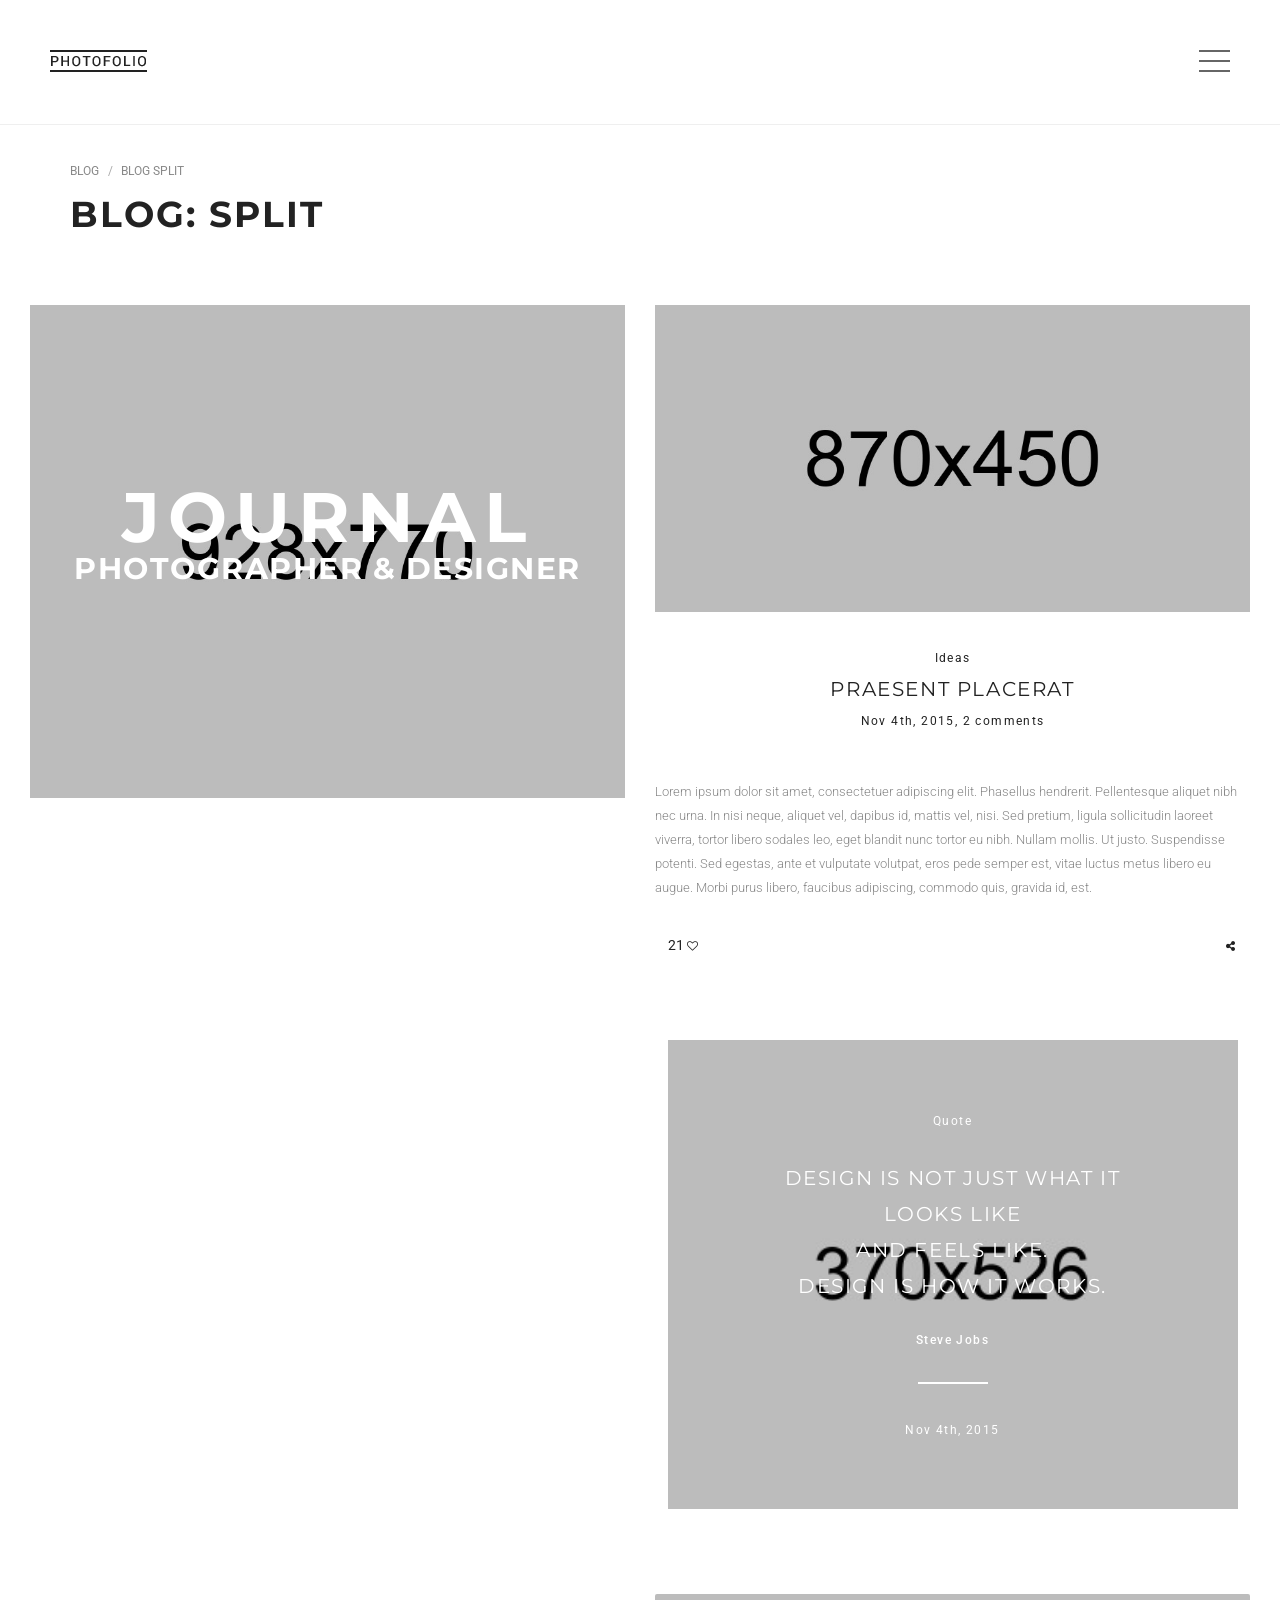
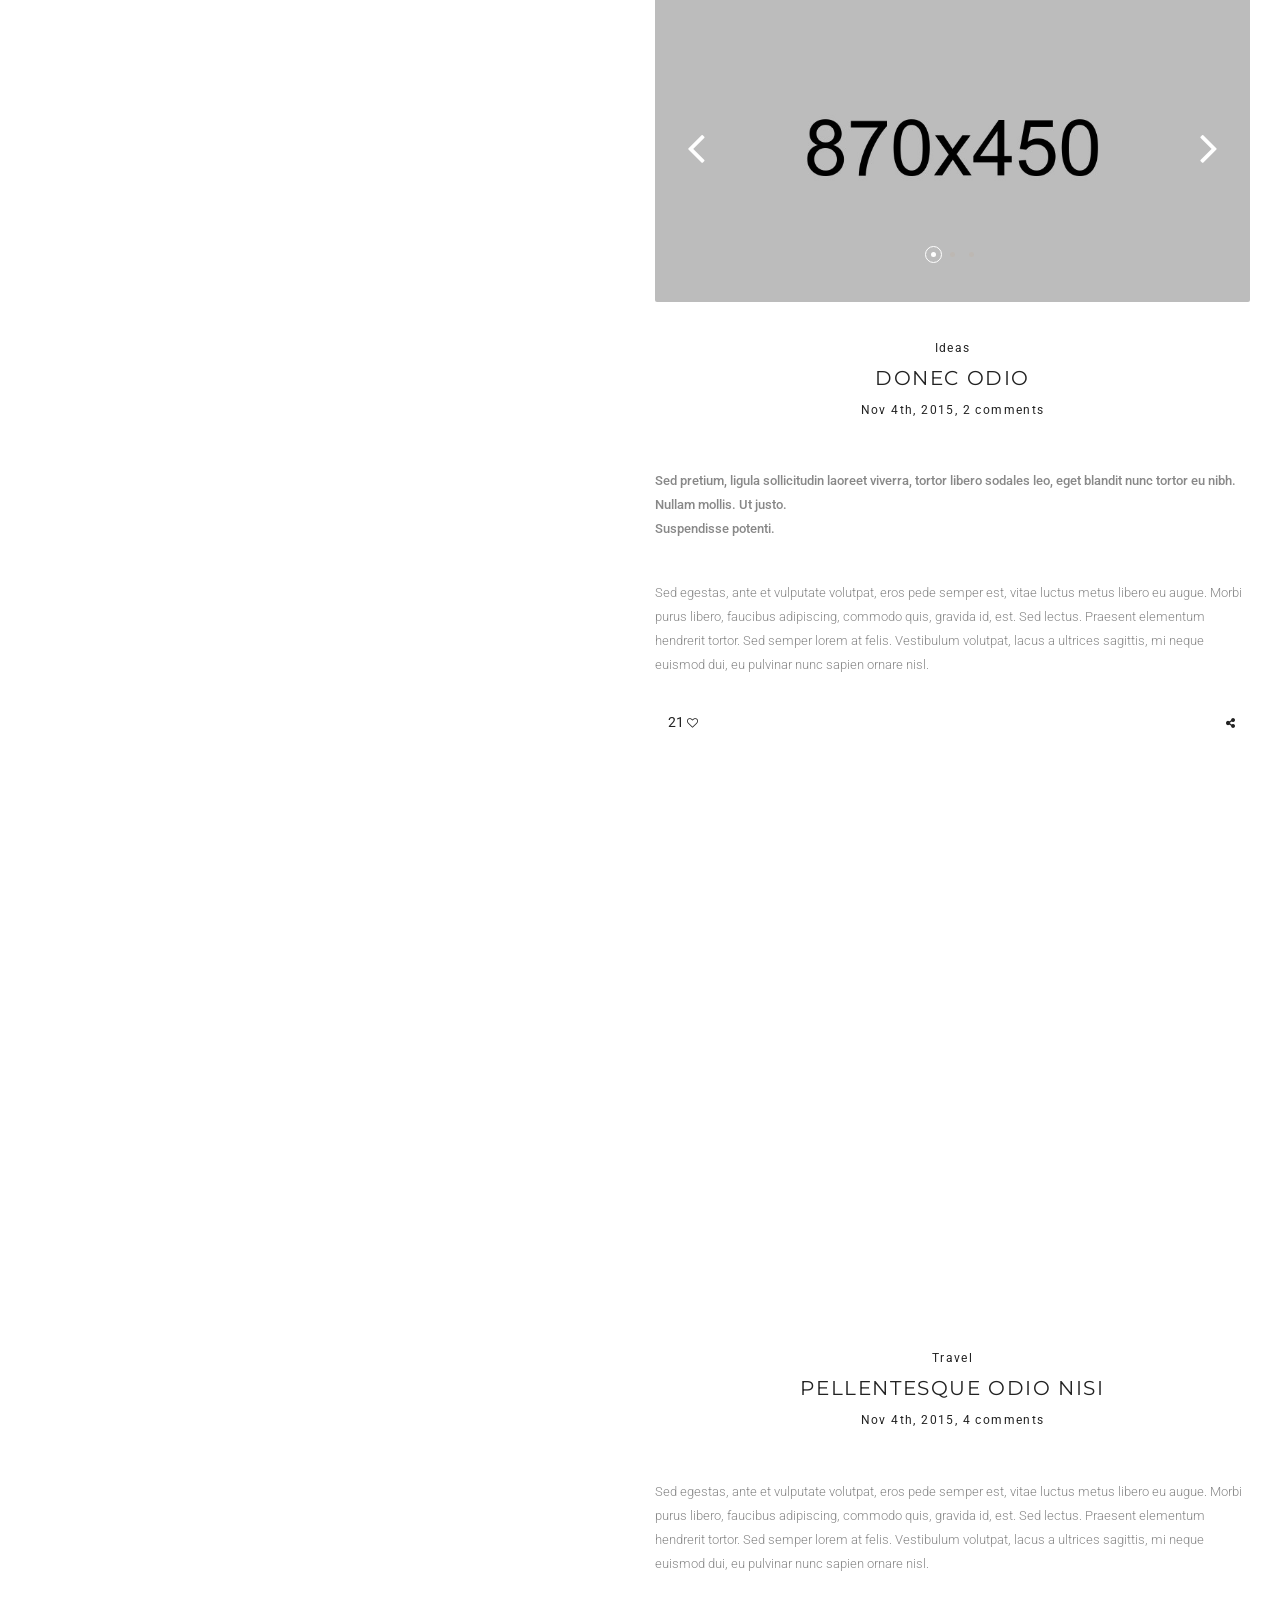
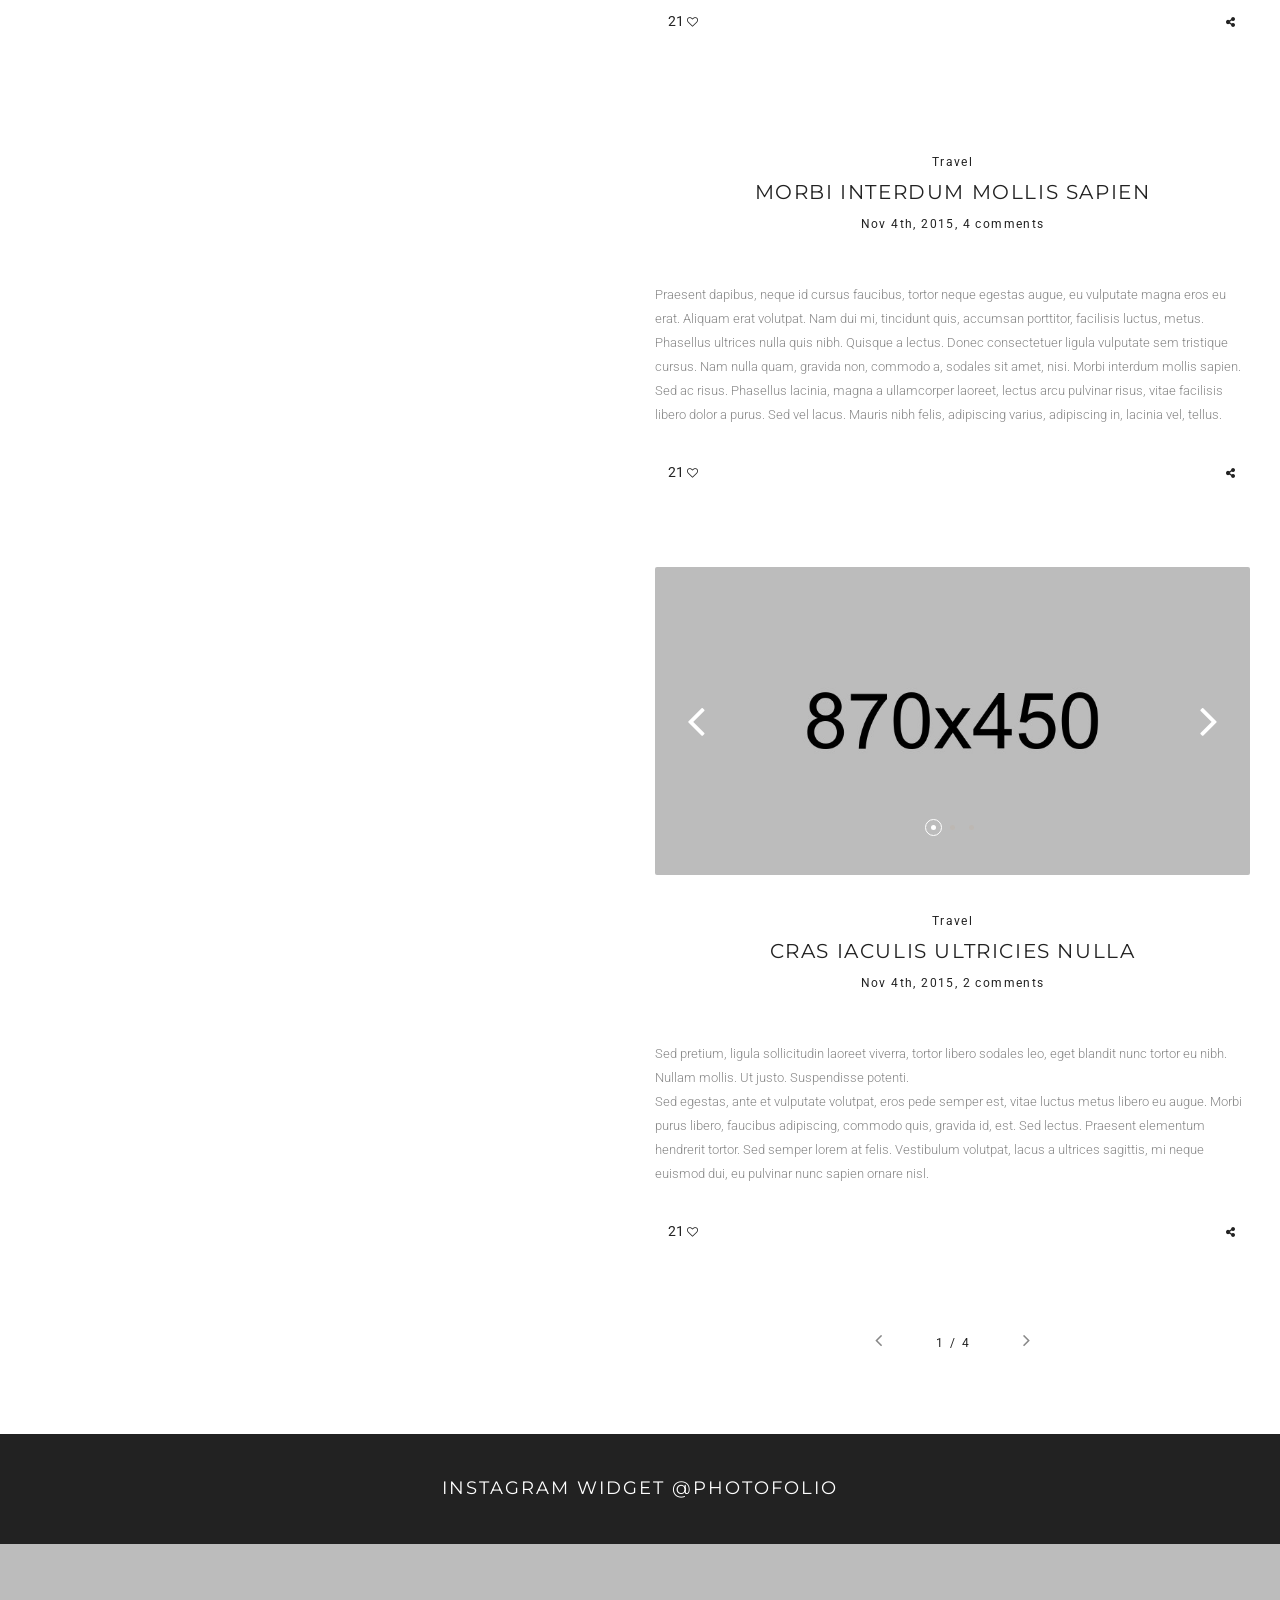
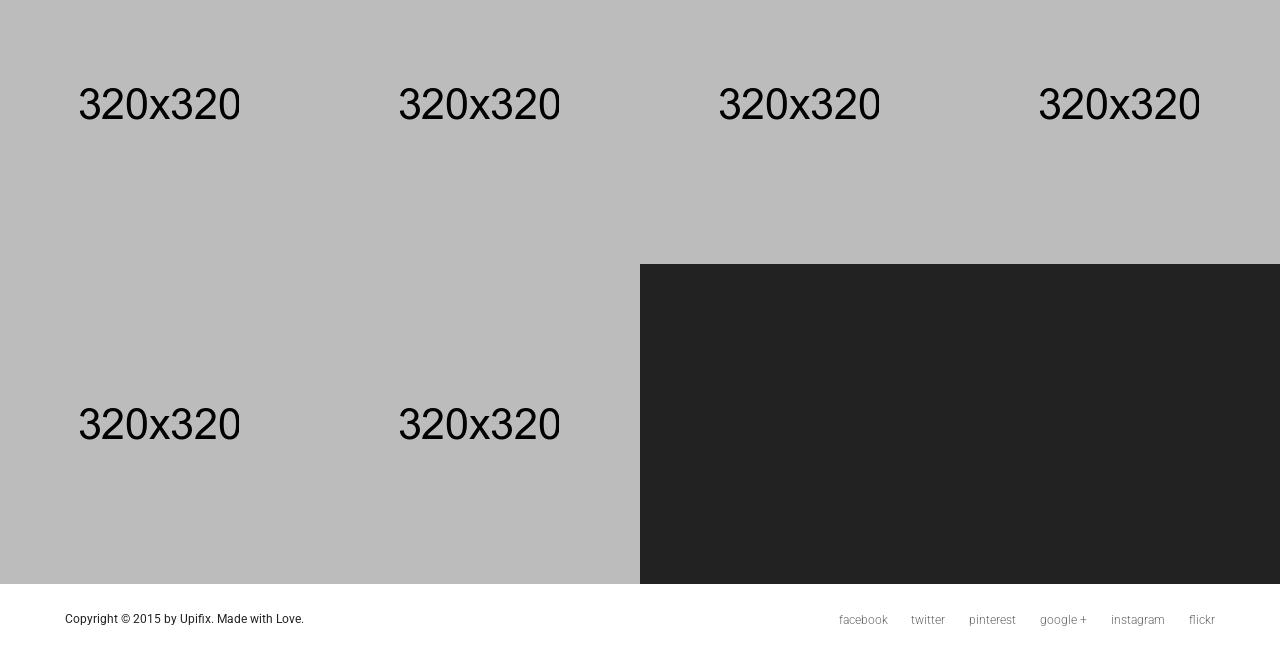
<file: blog-split.html>
<!doctype html>
<html lang="en" class="no-js">
<head>
	<title>Photofolio</title>

	<meta charset="utf-8">

	<meta http-equiv="X-UA-Compatible" content="IE=edge">
	<meta name="viewport" content="width=device-width, initial-scale=1, maximum-scale=1">

	<link href="https://fonts.googleapis.com/css?family=Dancing+Script:400,700|Montserrat:400,700|Roboto:300,300i,400,400i,500,500i,700,700i,900,900i|Yesteryear" rel="stylesheet">
	<link rel="stylesheet" href="https://maxcdn.bootstrapcdn.com/font-awesome/4.4.0/css/font-awesome.min.css">

	<link rel="stylesheet" type="text/css" href="css/bootstrap.css" media="screen">
	<link rel="stylesheet" type="text/css" href="css/flexslider.css" media="screen">
	<link rel="stylesheet" type="text/css" href="css/font-awesome.css" media="screen">
	<link rel="stylesheet" type="text/css" href="css/style.css" media="screen">

</head>
<body>

	<!-- Container -->
	<div id="container">

		<!-- Header
		    ================================================== -->
		<header class="clearfix">
			<!-- Static navbar -->
			<div class="navbar navbar-default navbar-fixed-top">
				<div class="container-fluid">
					<div class="navbar-header">
						<button type="button" class="navbar-toggle" data-toggle="collapse" data-target=".navbar-collapse">
							<span class="icon-bar"></span>
							<span class="icon-bar"></span>
							<span class="icon-bar"></span>
						</button>
						<a class="navbar-brand" href="index.html"><img alt="" src="images/logo-black.png"></a>
					</div>
					<div class="navbar-collapse collapse">
						<a href="#" class="open-menu">
							<span></span>
							<span class="opened"></span>
							<span></span>
						</a>
						<ul class="nav navbar-nav navbar-right">
							<li class="drop-arrow"><a class="active" href="index.html">Home</a>
								<div class="megadrop two-col">
									<div class="inner-dropdown">
										<h2>Home Pages</h2>
										<div class="row">
											<div class="col-sm-6">
												<ul class="drop-items">
													<li><a href="index.html">Slideshow</a></li>
													<li><a href="home-scroll.html">Carousel</a></li>
													<li><a href="home-carousel.html">Category</a></li>
													<li><a href="home-showcase.html">Showcase</a></li>
													<li><a href="home-portfolio-masonry.html">Porfolio Masonry</a></li>
												</ul>
											</div>
											<div class="col-sm-6">
												<ul class="drop-items">
													<li><a href="home-gallery.html">Gallery with thumbnails</a></li>
													<li><a href="home-portfolio-grid.html">Portfolio Grid</a></li>
													<li><a href="home-blog.html">Photoblog</a></li>
													<li><a href="home-vertikal.html">Vertical menu</a></li>
													<li><a href="home-highlight.html">Highlight</a></li>
												</ul>
											</div>	
										</div>
									</div>
								</div>
							</li>
							<li class="drop-arrow"><a href="about.html">Work</a>
								<div class="megadrop five-col">
									<div class="inner-dropdown">
										<div class="row">
											<div class="col-md-7">
												<div class="row">
													<div class="col-sm-4">
														<h2>Modern</h2>
														<ul class="drop-items">
															<li><a href="portfolio-fullscreen.html">Slideshow</a></li>
															<li><a href="portfolio-float.html">Float</a></li>
															<li><a href="portfolio-split.html">Split</a></li>
															<li><a href="portfolio-scroll.html">Carousel</a></li>
															<li><a href="portfolio-gallery.html">Gallery with thumbnails</a></li>
															<li><a href="portfolio-slider.html">Slider</a></li>
														</ul>
													</div>
													<div class="col-sm-4">
														<h2>Grid</h2>
														<ul class="drop-items">
															<li><a href="portfolio-grid-2col.html">2 Columns</a></li>
															<li><a href="portfolio-grid-3col.html">3 Columns</a></li>
															<li><a href="portfolio-grid-4col.html">4 Columns</a></li>
															<li><a href="portfolio-grid-2col-withtext.html">2 Columns with text</a></li>
															<li><a href="portfolio-grid-3col-withtext.html">3 Columns with text</a></li>
															<li><a href="portfolio-grid-4col-withtext.html">4 Columns with text</a></li>
														</ul>
													</div>
													<div class="col-sm-4">
														<h2>Masonry</h2>
														<ul class="drop-items">
															<li><a href="portfolio-masonry-2col.html">2 Columns</a></li>
															<li><a href="portfolio-masonry-3col.html">3 Columns</a></li>
															<li><a href="portfolio-masonry-4col.html">4 Columns</a></li>
															<li><a href="portfolio-masonry-2col-withtext.html">2 Columns with text</a></li>
															<li><a href="portfolio-masonry-3col-withtext.html">3 Columns with text</a></li>
															<li><a href="portfolio-masonry-4col-withtext.html">4 Columns with text</a></li>
														</ul>
													</div>
												</div>
											</div>
											<div class="col-md-5">
												<div class="row">
													<div class="col-sm-6">
														<h2>Vertical Menu</h2>
														<ul class="drop-items">
															<li><a href="portfolio-vertical-grid.html">Grid</a></li>
															<li><a href="portfolio-vertical-gridwithtext.html">Grid with text</a></li>
															<li><a href="portfolio-vertical-masonry.html">Masonry</a></li>
															<li><a href="portfolio-vertical-masonrywithtext.html">Masonry with text</a></li>
															<li><a href="portfolio-vertical-scroll.html">Carousel</a></li>
															<li><a href="portfolio-vertical-gallery.html">Gallery with thumbnails</a></li>
														</ul>
													</div>
													<div class="col-sm-6">
														<h2>Single Item</h2>
														<ul class="drop-items">
															<li><a href="single-project.html">Fullscreen</a></li>
															<li><a href="single-project-slider.html">Slider</a></li>
															<li><a href="single-project-desc.html">With right description</a></li>
															<li><a href="single-project-grid.html">Grid set</a></li>
															<li><a href="single-project-vertical.html">Vert menu slideshow</a></li>
															<li><a href="single-project-vertical2.html">Vert menu static img</a></li>
														</ul>
													</div>
												</div>
											</div>	
										</div>
									</div>
								</div>

							</li>
							<li class="drop-arrow"><a href="services.html">Pages</a>
								<div class="megadrop four-col">
									<div class="inner-dropdown">
										<div class="row">
											<div class="col-md-6">
												<h2>Simple Pages</h2>
												<div class="row">
													<div class="col-sm-6">
														<ul class="drop-items">
															<li><a href="about-me.html">About me</a></li>
															<li><a href="about-us.html">About us</a></li>
															<li><a href="about-me-vertical.html">About me Vert. menu</a></li>
															<li><a href="about-us-vertical.html">About us Vert. menu</a></li>
														</ul>
													</div>
													<div class="col-sm-6">
														<ul class="drop-items">
															<li><a href="services.html">Services</a></li>
															<li><a href="services-vertical.html">Services Vert. menu</a></li>
															<li><a href="contact.html">Contact</a></li>
															<li><a href="contact-vertical.html">Contact Vert. menu</a></li>
														</ul>
													</div>
												</div>
											</div>
											<div class="col-md-6">
												<h2>Shop and other pages</h2>
												<div class="row">
													<div class="col-sm-6">
														<ul class="drop-items">
															<li><a href="shop.html">Shop Fullwidth</a></li>
															<li><a href="shop-sidebar.html">Shop with sidebar</a></li>
															<li><a href="single-product.html">Product</a></li>
															<li><a href="shop-vertical.html">Shop Vert. menu</a></li>
														</ul>
													</div>
													<div class="col-sm-6">
														<ul class="drop-items">
															<li><a href="single-product-vertical.html">Product Vert. menu</a></li>
															<li><a href="shopping-cart.html">Shopping cart</a></li>
															<li><a href="error-404.html">404 page</a></li>
															<li><a href="comming-soon.html">Comming Soon</a></li>
														</ul>
													</div>
												</div>
											</div>
										</div>
									</div>
								</div>
							</li>
							<li class="drop-arrow"><a href="blog-list.html">Blog</a>
								<div class="megadrop three-col">
									<div class="inner-dropdown">
										<div class="row">
											<div class="col-md-8">
												<h2>Blog</h2>
												<div class="row">
													<div class="col-sm-6">
														<ul class="drop-items">
															<li><a href="blog-standart.html">Blog standart</a></li>
															<li><a href="blog-standart-sidebar.html">Blog with sidebar</a></li>
															<li><a href="blog-grid.html">Blog grid</a></li>
															<li><a href="blog-masonry.html">Blog masonry</a></li>
															<li><a href="blog-text-only.html">Blog text only</a></li>
														</ul>
													</div>
													<div class="col-sm-6">
														<ul class="drop-items">
															<li><a href="blog-full-img.html">Blog fullwidht imgs</a></li>
															<li><a href="blog-split.html">blog half split</a></li>
															<li><a href="blog-vertical-standard.html">blog standart vert. menu</a></li>
															<li><a href="blog-vertical-grid.html">Blog grid Vert. menu</a></li>
															<li><a href="blog-vertical-masonry.html">Blog masonry Vert. menu</a></li>
														</ul>
													</div>
												</div>
											</div>
											<div class="col-md-4">
												<h2>Blog Single Post</h2>
												<ul class="drop-items">
													<li><a href="single-post.html">Single post standart</a></li>
													<li><a href="single-post2.html">Single post with sidebar</a></li>
													<li><a href="single-post-vertical.html">Single post vert. menu</a></li>
													<li><a href="single-post-vertical2.html">Single post 2 Vert. menu</a></li>
												</ul>
											</div>
										</div>
									</div>
								</div>
							</li>
							<li class="open-search"><a href="#"><i class="fa fa-search"></i></a></li>
						</ul>
					</div>
				</div>
			</div>
		</header>
		<!-- End Header -->

		<!-- content 
			================================================== -->
		<div id="content">

			<!-- page-title section -->
			<section class="page-title-section">
				<div class="container">
					<ul class="page-pag">
						<li><a href="#">Blog</a></li>
						<li><a href="#">Blog Split</a></li>
					</ul>
					<h1>Blog: Split</h1>
				</div>
			</section>
			<!-- End page-title section -->

			<!-- blog section -->
			<section class="blog-section standart split-style">
				<div class="journal sticky-content">
					<div class="journal-box theiaStickySidebar">
						<img src="upload/blog/journal.jpg" alt="">
						<div class="hover-box">
							<h1>Journal</h1>
							<h2>photographer &amp; Designer</h2>
						</div>
					</div>
				</div>
				<div class="blog-box">

					<div class="blog-post">
						<div class="post-gallery">
							<a href="single-post.html"><img src="upload/blog/default/1.jpg" alt=""></a>
						</div>
						<div class="post-content">
							<span>Ideas</span>
							<h2><a href="single-post.html">Praesent placerat</a></h2>
							<span>Nov 4th, 2015, <a href="#">2 comments</a></span>
							<p>Lorem ipsum dolor sit amet, consectetuer adipiscing elit. Phasellus hendrerit. Pellentesque aliquet nibh nec urna. In nisi neque, aliquet vel, dapibus id, mattis vel, nisi. Sed pretium, ligula sollicitudin laoreet viverra, tortor libero sodales leo, eget blandit nunc tortor eu nibh. Nullam mollis. Ut justo. Suspendisse potenti. Sed egestas, ante et vulputate volutpat, eros pede semper est, vitae luctus metus libero eu augue. Morbi purus libero, faucibus adipiscing, commodo quis, gravida id, est.</p>
							<div class="social-box">
								<a class="likes" href="#">21 <i class="fa fa-heart-o"></i></a>
								<ul class="social-icons">
									<li><a href="#"><i class="fa fa-pinterest"></i></a></li>
									<li><a href="#"><i class="fa fa-google-plus"></i></a></li>
									<li><a href="#"><i class="fa fa-twitter"></i></a></li>
									<li><a href="#"><i class="fa fa-facebook"></i></a></li>
									<li><a href="#"><i class="fa fa-share-alt"></i></a></li>
								</ul>
							</div>
						</div>
					</div>

					<div class="blog-post quote-post">
						<span>Quote</span>
						<h2>Design is not just what it <br> looks like <br> and feels like.<br> Design is how it works.</h2>
						<h4>Steve Jobs</h4>
						<span>Nov 4th, 2015</span>
					</div>

					<div class="blog-post">
						<div class="post-gallery">
							<div class="flexslider">
								<ul class="slides">
									<li>
										<img alt="" src="upload/blog/default/2.jpg" />
									</li>
									<li>
										<img alt="" src="upload/blog/default/3.jpg" />
									</li>
									<li>
										<img alt="" src="upload/blog/default/4.jpg" />
									</li>
								</ul>
							</div>
						</div>
						<div class="post-content">
							<span>Ideas</span>
							<h2><a href="single-post.html">Donec odio</a></h2>
							<span>Nov 4th, 2015, <a href="#">2 comments</a></span>
							<p><span>Sed pretium, ligula sollicitudin laoreet viverra, tortor libero sodales leo, eget blandit nunc tortor eu nibh. Nullam mollis. Ut justo. <br> Suspendisse potenti.</span></p>
							<p>Sed egestas, ante et vulputate volutpat, eros pede semper est, vitae luctus metus libero eu augue. Morbi purus libero, faucibus adipiscing, commodo quis, gravida id, est. Sed lectus. Praesent elementum hendrerit tortor. Sed semper lorem at felis. Vestibulum volutpat, lacus a ultrices sagittis, mi neque euismod dui, eu pulvinar nunc sapien ornare nisl. </p>
							<div class="social-box">
								<a class="likes" href="#">21 <i class="fa fa-heart-o"></i></a>
								<ul class="social-icons">
									<li><a href="#"><i class="fa fa-pinterest"></i></a></li>
									<li><a href="#"><i class="fa fa-google-plus"></i></a></li>
									<li><a href="#"><i class="fa fa-twitter"></i></a></li>
									<li><a href="#"><i class="fa fa-facebook"></i></a></li>
									<li><a href="#"><i class="fa fa-share-alt"></i></a></li>
								</ul>
							</div>
						</div>
					</div>

					<div class="blog-post">
						<div class="post-gallery">
							<!-- Vimeo -->
							<iframe class="videoembed" src="http://player.vimeo.com/video/95746815?title=0&amp;byline=0&amp;portrait=0" frameborder="0" webkitallowfullscreen="" mozallowfullscreen="" allowfullscreen=""></iframe>
							<!-- End Vimeo -->
						</div>
						<div class="post-content">
							<span>Travel</span>
							<h2><a href="single-post.html">Pellentesque odio nisi</a></h2>
							<span>Nov 4th, 2015, <a href="#">4 comments</a></span>
							<p>Sed egestas, ante et vulputate volutpat, eros pede semper est, vitae luctus metus libero eu augue. Morbi purus libero, faucibus adipiscing, commodo quis, gravida id, est. Sed lectus. Praesent elementum hendrerit tortor. Sed semper lorem at felis. Vestibulum volutpat, lacus a ultrices sagittis, mi neque euismod dui, eu pulvinar nunc sapien ornare nisl. </p>
							<div class="social-box">
								<a class="likes" href="#">21 <i class="fa fa-heart-o"></i></a>
								<ul class="social-icons">
									<li><a href="#"><i class="fa fa-pinterest"></i></a></li>
									<li><a href="#"><i class="fa fa-google-plus"></i></a></li>
									<li><a href="#"><i class="fa fa-twitter"></i></a></li>
									<li><a href="#"><i class="fa fa-facebook"></i></a></li>
									<li><a href="#"><i class="fa fa-share-alt"></i></a></li>
								</ul>
							</div>
						</div>
					</div>

					<div class="blog-post">
						<div class="post-content">
							<span>Travel</span>
							<h2><a href="single-post.html">Morbi interdum mollis sapien</a></h2>
							<span>Nov 4th, 2015, <a href="#">4 comments</a></span>
							<p>Praesent dapibus, neque id cursus faucibus, tortor neque egestas augue, eu vulputate magna eros eu erat. Aliquam erat volutpat. Nam dui mi, tincidunt quis, accumsan porttitor, facilisis luctus, metus. Phasellus ultrices nulla quis nibh. Quisque a lectus. Donec consectetuer ligula vulputate sem tristique cursus. Nam nulla quam, gravida non, commodo a, sodales sit amet, nisi. Morbi interdum mollis sapien. 
							<br> Sed ac risus. Phasellus lacinia, magna a ullamcorper laoreet, lectus arcu pulvinar risus, vitae facilisis libero dolor a purus. Sed vel lacus. Mauris nibh felis, adipiscing varius, adipiscing in, lacinia vel, tellus. </p>
							<div class="social-box">
								<a class="likes" href="#">21 <i class="fa fa-heart-o"></i></a>
								<ul class="social-icons">
									<li><a href="#"><i class="fa fa-pinterest"></i></a></li>
									<li><a href="#"><i class="fa fa-google-plus"></i></a></li>
									<li><a href="#"><i class="fa fa-twitter"></i></a></li>
									<li><a href="#"><i class="fa fa-facebook"></i></a></li>
									<li><a href="#"><i class="fa fa-share-alt"></i></a></li>
								</ul>
							</div>
						</div>
					</div>

					<div class="blog-post">
						<div class="post-gallery">
							<div class="flexslider">
								<ul class="slides">
									<li>
										<img alt="" src="upload/blog/default/4.jpg" />
									</li>
									<li>
										<img alt="" src="upload/blog/default/5.jpg" />
									</li>
									<li>
										<img alt="" src="upload/blog/default/6.jpg" />
									</li>
								</ul>
							</div>
						</div>
						<div class="post-content">
							<span>Travel</span>
							<h2><a href="single-post.html">Cras iaculis ultricies nulla</a></h2>
							<span>Nov 4th, 2015, <a href="#">2 comments</a></span>
							<p>Sed pretium, ligula sollicitudin laoreet viverra, tortor libero sodales leo, eget blandit nunc tortor eu nibh. Nullam mollis. Ut justo. Suspendisse potenti. <br>
							Sed egestas, ante et vulputate volutpat, eros pede semper est, vitae luctus metus libero eu augue. Morbi purus libero, faucibus adipiscing, commodo quis, gravida id, est. Sed lectus. Praesent elementum hendrerit tortor. Sed semper lorem at felis. Vestibulum volutpat, lacus a ultrices sagittis, mi neque euismod dui, eu pulvinar nunc sapien ornare nisl. </p>
							<div class="social-box">
								<a class="likes" href="#">21 <i class="fa fa-heart-o"></i></a>
								<ul class="social-icons">
									<li><a href="#"><i class="fa fa-pinterest"></i></a></li>
									<li><a href="#"><i class="fa fa-google-plus"></i></a></li>
									<li><a href="#"><i class="fa fa-twitter"></i></a></li>
									<li><a href="#"><i class="fa fa-facebook"></i></a></li>
									<li><a href="#"><i class="fa fa-share-alt"></i></a></li>
								</ul>
							</div>
						</div>
					</div>

					<ul class="pagination-list">
						<li><a class="prev" href="#"><i class="fa fa-angle-left"></i></a></li>
						<li><a href="#">1</a></li>
						<li><a href="#">4</a></li>
						<li><a class="next" href="#"><i class="fa fa-angle-right"></i></a></li>
					</ul>

				</div>
			</section>
			<!-- End blog section -->

			<!-- instagram feed section -->
			<section class="instagram-feed-section">
				<h1>instagram widget @Photofolio</h1>
				<ul class="instagram-list">
					<li>
						<img src="upload/others/inst1.jpg" alt="">
						<div class="hover-box">
							<a class="likes" href="#"><i class="fa fa-heart-o"></i>1.2 k</a>
							<a class="comments" href="#"><i class="fa fa-comment-o"></i>52</a>
							<a class="instagram-link" href="#">Morbi in sem quis dui placerat ornare #design #interior #hipster #photo #photosite</a>
						</div>
					</li>
					<li>
						<img src="upload/others/inst2.jpg" alt="">
						<div class="hover-box">
							<a class="likes" href="#"><i class="fa fa-heart-o"></i>1.2 k</a>
							<a class="comments" href="#"><i class="fa fa-comment-o"></i>52</a>
							<a class="instagram-link" href="#">Morbi in sem quis dui placerat ornare #design #interior #hipster #photo #photosite</a>
						</div>
					</li>
					<li>
						<img src="upload/others/inst3.jpg" alt="">
						<div class="hover-box">
							<a class="likes" href="#"><i class="fa fa-heart-o"></i>1.2 k</a>
							<a class="comments" href="#"><i class="fa fa-comment-o"></i>52</a>
							<a class="instagram-link" href="#">Morbi in sem quis dui placerat ornare #design #interior #hipster #photo #photosite</a>
						</div>
					</li>
					<li>
						<img src="upload/others/inst4.jpg" alt="">
						<div class="hover-box">
							<a class="likes" href="#"><i class="fa fa-heart-o"></i>1.2 k</a>
							<a class="comments" href="#"><i class="fa fa-comment-o"></i>52</a>
							<a class="instagram-link" href="#">Morbi in sem quis dui placerat ornare #design #interior #hipster #photo #photosite</a>
						</div>
					</li>
					<li>
						<img src="upload/others/inst5.jpg" alt="">
						<div class="hover-box">
							<a class="likes" href="#"><i class="fa fa-heart-o"></i>1.2 k</a>
							<a class="comments" href="#"><i class="fa fa-comment-o"></i>52</a>
							<a class="instagram-link" href="#">Morbi in sem quis dui placerat ornare #design #interior #hipster #photo #photosite</a>
						</div>
					</li>
					<li>
						<img src="upload/others/inst6.jpg" alt="">
						<div class="hover-box">
							<a class="likes" href="#"><i class="fa fa-heart-o"></i>1.2 k</a>
							<a class="comments" href="#"><i class="fa fa-comment-o"></i>52</a>
							<a class="instagram-link" href="#">Morbi in sem quis dui placerat ornare #design #interior #hipster #photo #photosite</a>
						</div>
					</li>
				</ul>
			</section>
			<!-- End instagram feed section -->

		</div>
		<!-- End content -->

		<footer>
			<div class="container-fluid">
				<div class="row">
					<div class="col-md-6">
						<p>Copyright © 2015 by Upifix. Made with Love.</p>
					</div>
					<div class="col-md-6">
						<ul class="social-icons">
							<li><a href="#">facebook</a></li>
							<li><a href="#">twitter</a></li>
							<li><a href="#">pinterest</a></li>
							<li><a href="#">google +</a></li>
							<li><a href="#">instagram</a></li>
							<li><a href="#">flickr</a></li>
						</ul>
					</div>
				</div>
			</div>
		</footer>

		<!-- Right sidebar -->
		<div id="right-sidebar">
			<div class="inner-sidebar">
				<a class="close-sidebar" href=""></a>
				<div class="sidebar-widget search-widget">
					<h2>Search</h2>
					<form class="search-sidebar">
						<input type="search" name="search" id="search-side" placeholder="search:"/>
						<button type="submit"><i class="fa fa-search"></i></button>
					</form>
				</div>
				<div class="sidebar-widget about-widget">
					<img src="upload/others/ab.jpg" alt="">
					<h2>About The Photofolio</h2>
					<p>Lorem ipsum dolor sit amet, consectetur adipiscing elit. In maximus ligula semper metus pellentesque mattis. </p>
				</div>
				<div class="sidebar-widget subscribe-widget">
					<h2>Subscribe to Our Newsletter</h2>
					<p>If you want to receive monthly updates from us just pop your email in the box.</p>
					<form class="subscribe">
						<input type="text" name="email_address2" id="email_address2" placeholder="your email address:"/>
						<button type="submit"><i class="fa fa-arrow-circle-o-right"></i></button>
					</form>
				</div>
				<div class="sidebar-widget instagram-widget">
					<h2>Instagram gallery</h2>
					<ul class="instagram-list">
						<li><a href="#"><img src="upload/instagram/1.jpg" alt=""></a></li>
						<li><a href="#"><img src="upload/instagram/2.jpg" alt=""></a></li>
						<li><a href="#"><img src="upload/instagram/3.jpg" alt=""></a></li>
						<li><a href="#"><img src="upload/instagram/4.jpg" alt=""></a></li>
						<li><a href="#"><img src="upload/instagram/5.jpg" alt=""></a></li>
						<li><a href="#"><img src="upload/instagram/6.jpg" alt=""></a></li>
					</ul>
				</div>
			</div>
		</div>
		<!-- End Right sidebar -->
		
	</div>
	<!-- End Container -->
	
	<script type="text/javascript" src="js/jquery.min.js"></script>
	<script type="text/javascript" src="js/jquery.migrate.js"></script>
	<script type="text/javascript" src="js/jquery.flexslider.js"></script>
	<script type="text/javascript" src="js/bootstrap.js"></script>
	<script type="text/javascript" src="js/jquery.imagesloaded.min.js"></script>
	<script type="text/javascript" src="js/theia-sticky-sidebar.js"></script>
	<script type="text/javascript" src="js/sticky.js"></script>
	<script type="text/javascript" src="js/waypoint.min.js"></script>
	<script type="text/javascript" src="js/script.js"></script>
	
</body>
</html>
</file>
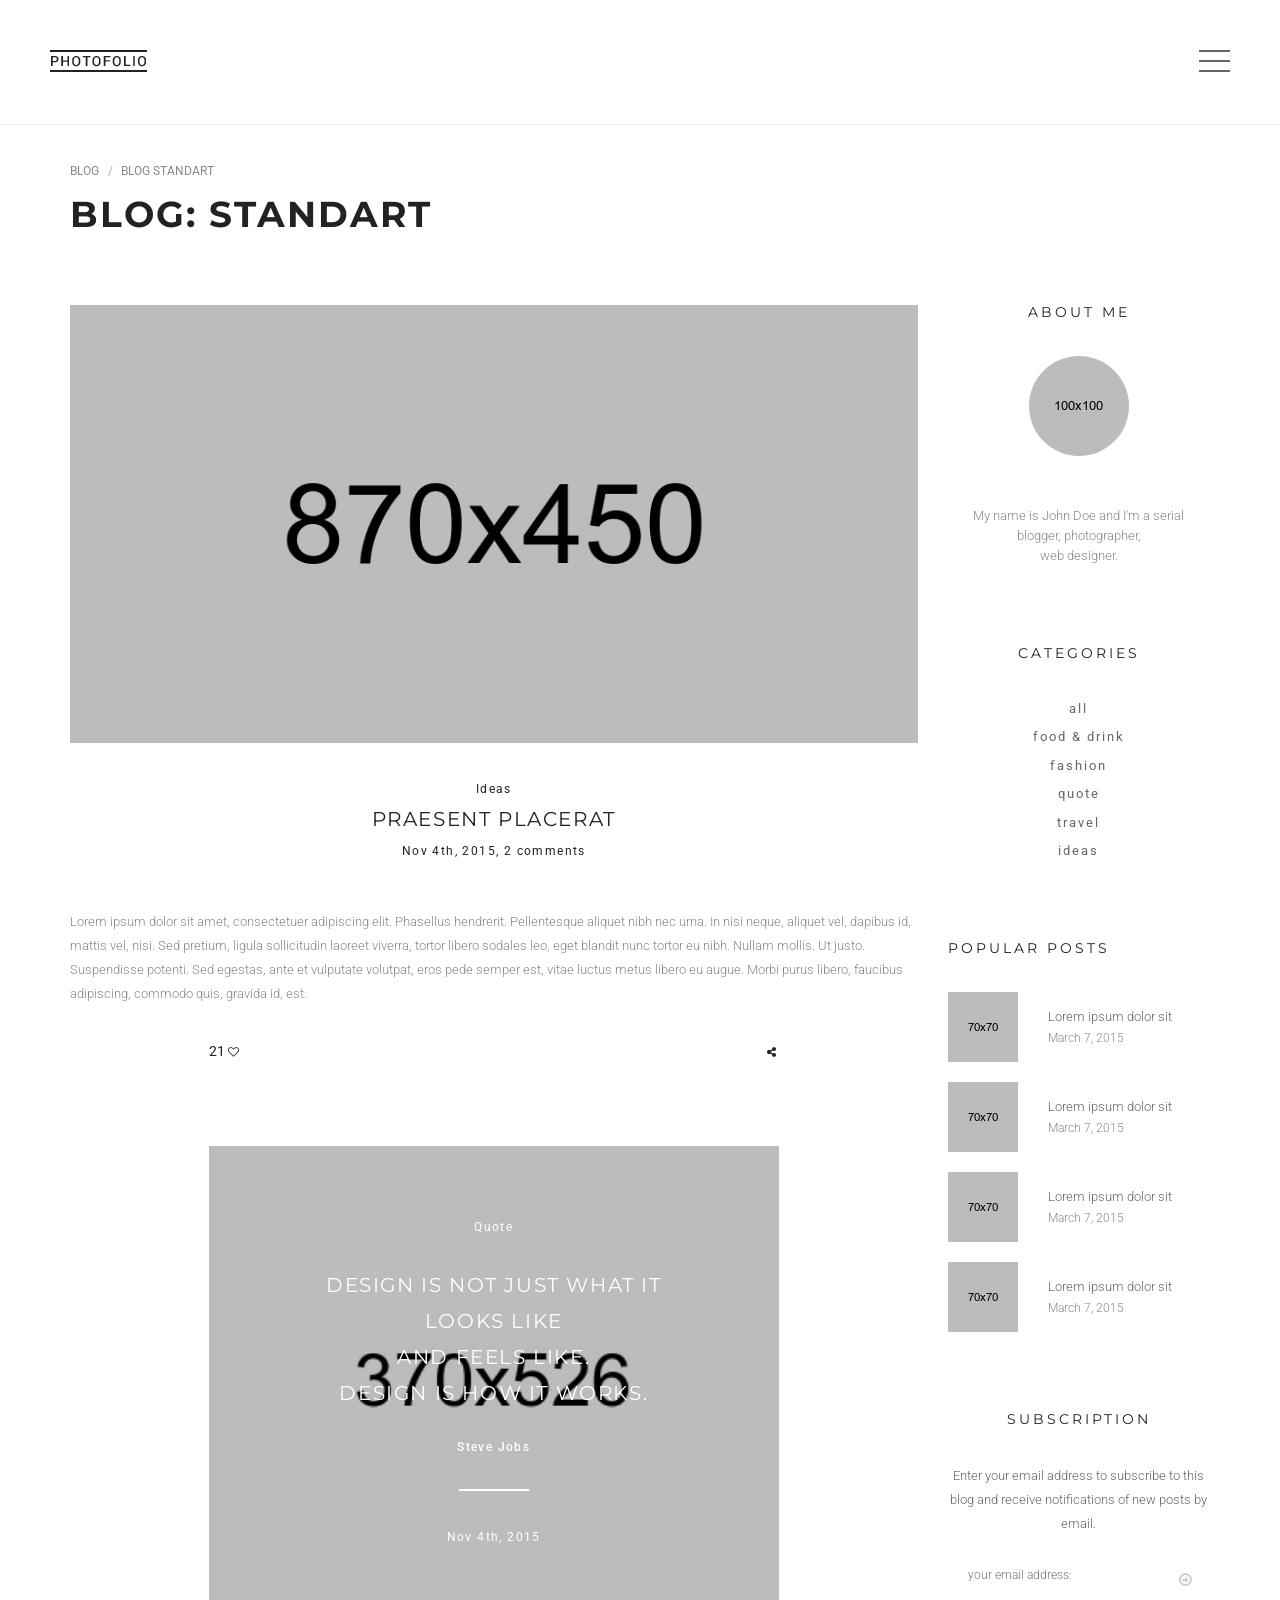
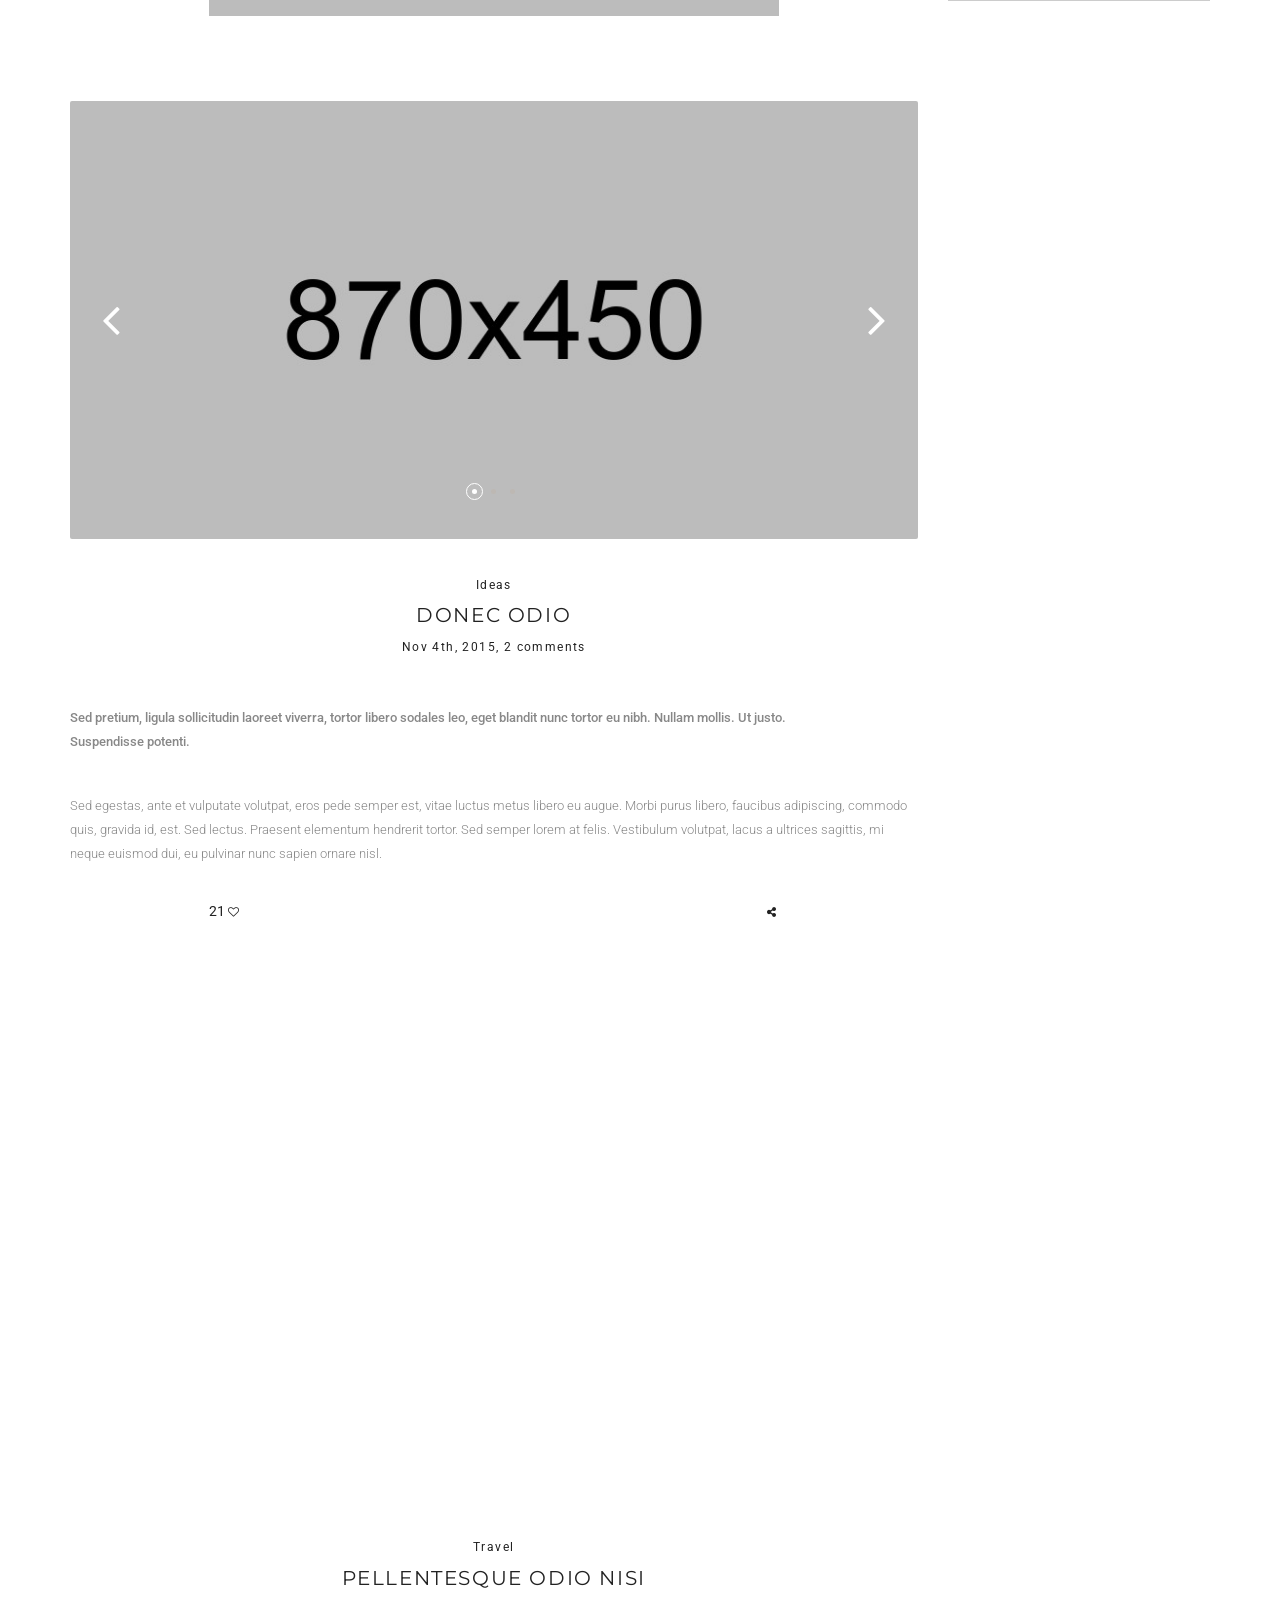
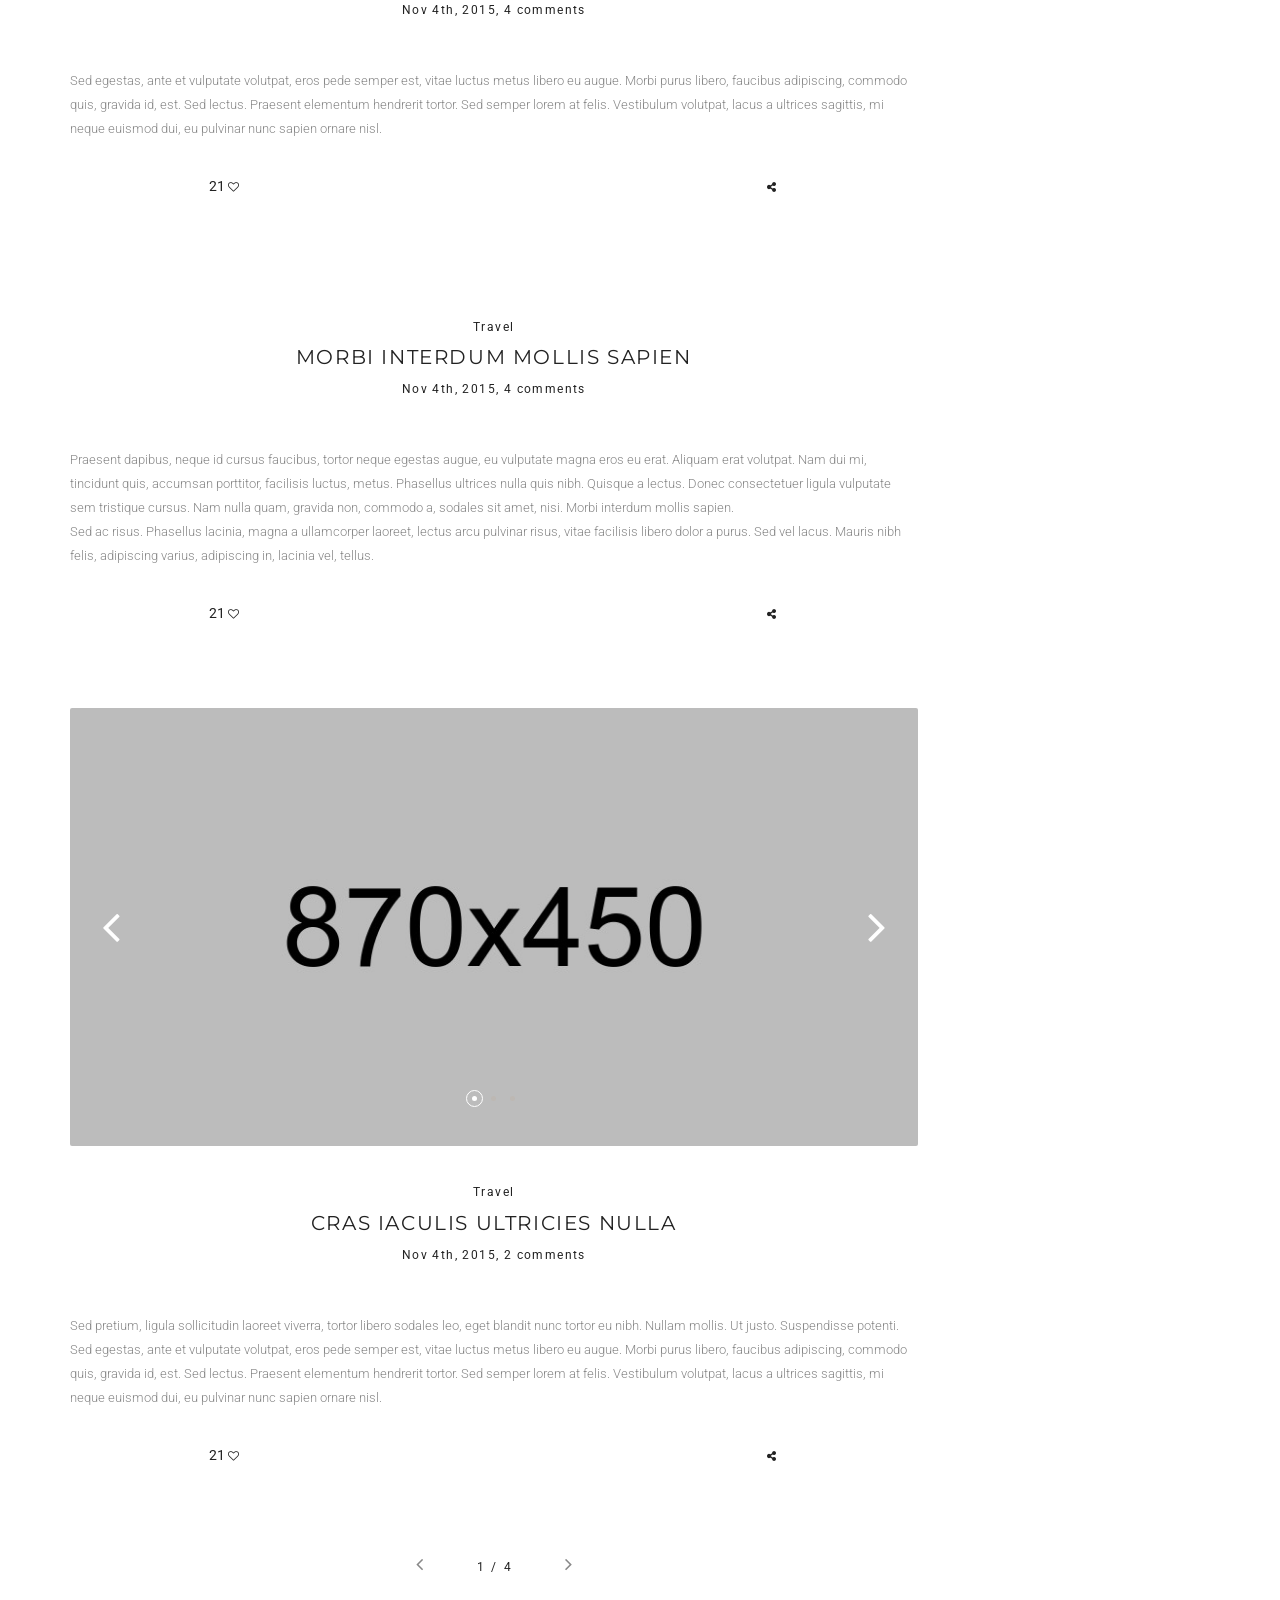
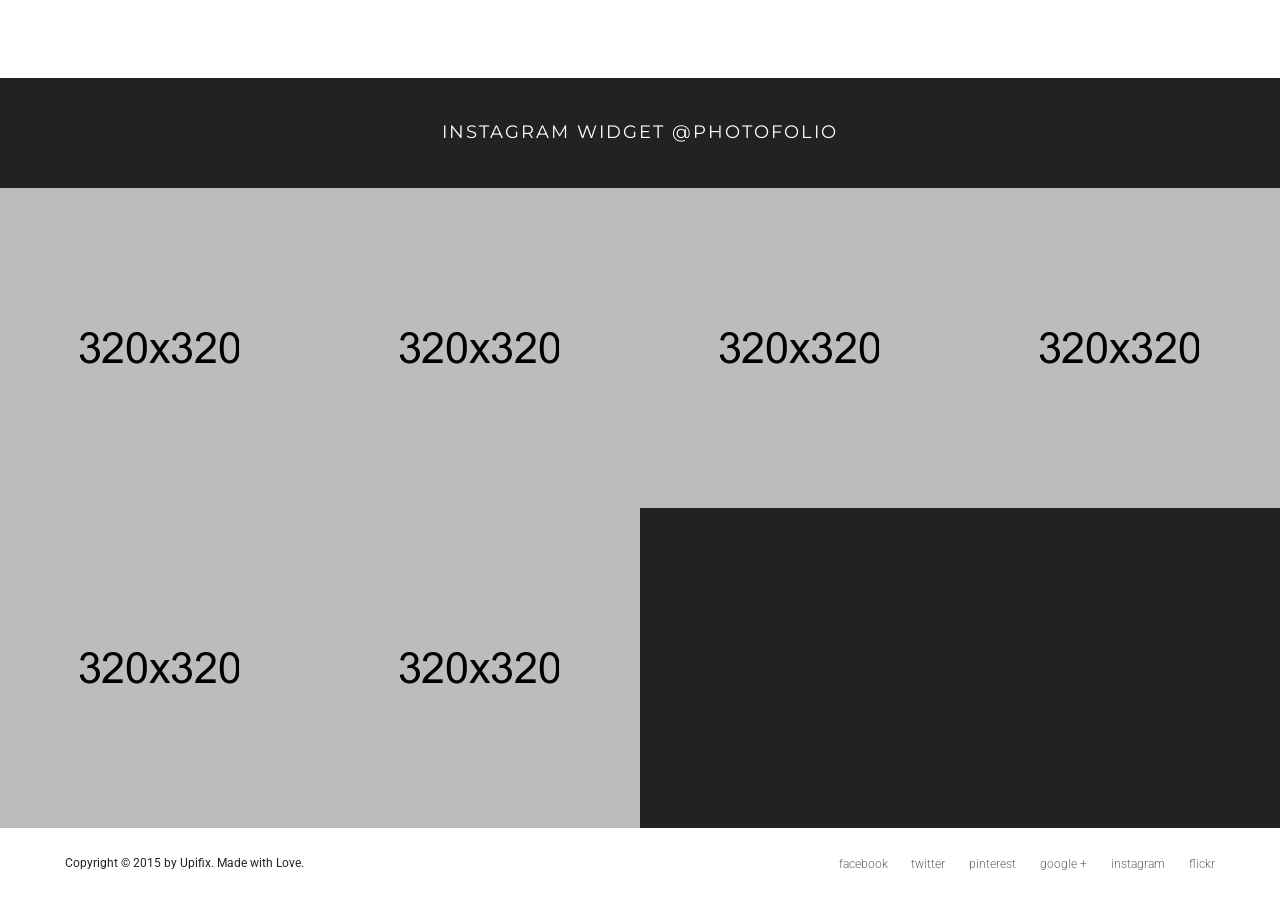
<file: blog-standart-sidebar.html>
<!doctype html>
<html lang="en" class="no-js">
<head>
	<title>Photofolio</title>

	<meta charset="utf-8">

	<meta http-equiv="X-UA-Compatible" content="IE=edge">
	<meta name="viewport" content="width=device-width, initial-scale=1, maximum-scale=1">

	<link href="https://fonts.googleapis.com/css?family=Dancing+Script:400,700|Montserrat:400,700|Roboto:300,300i,400,400i,500,500i,700,700i,900,900i|Yesteryear" rel="stylesheet">
	<link rel="stylesheet" href="https://maxcdn.bootstrapcdn.com/font-awesome/4.4.0/css/font-awesome.min.css">

	<link rel="stylesheet" type="text/css" href="css/bootstrap.css" media="screen">
	<link rel="stylesheet" type="text/css" href="css/flexslider.css" media="screen">
	<link rel="stylesheet" type="text/css" href="css/font-awesome.css" media="screen">
	<link rel="stylesheet" type="text/css" href="css/style.css" media="screen">

</head>
<body>

	<!-- Container -->
	<div id="container">

		<!-- Header
		    ================================================== -->
		<header class="clearfix">
			<!-- Static navbar -->
			<div class="navbar navbar-default navbar-fixed-top">
				<div class="container-fluid">
					<div class="navbar-header">
						<button type="button" class="navbar-toggle" data-toggle="collapse" data-target=".navbar-collapse">
							<span class="icon-bar"></span>
							<span class="icon-bar"></span>
							<span class="icon-bar"></span>
						</button>
						<a class="navbar-brand" href="index.html"><img alt="" src="images/logo-black.png"></a>
					</div>
					<div class="navbar-collapse collapse">
						<a href="#" class="open-menu">
							<span></span>
							<span class="opened"></span>
							<span></span>
						</a>
						<ul class="nav navbar-nav navbar-right">
							<li class="drop-arrow"><a class="active" href="index.html">Home</a>
								<div class="megadrop two-col">
									<div class="inner-dropdown">
										<h2>Home Pages</h2>
										<div class="row">
											<div class="col-sm-6">
												<ul class="drop-items">
													<li><a href="index.html">Slideshow</a></li>
													<li><a href="home-scroll.html">Carousel</a></li>
													<li><a href="home-carousel.html">Category</a></li>
													<li><a href="home-showcase.html">Showcase</a></li>
													<li><a href="home-portfolio-masonry.html">Porfolio Masonry</a></li>
												</ul>
											</div>
											<div class="col-sm-6">
												<ul class="drop-items">
													<li><a href="home-gallery.html">Gallery with thumbnails</a></li>
													<li><a href="home-portfolio-grid.html">Portfolio Grid</a></li>
													<li><a href="home-blog.html">Photoblog</a></li>
													<li><a href="home-vertikal.html">Vertical menu</a></li>
													<li><a href="home-highlight.html">Highlight</a></li>
												</ul>
											</div>	
										</div>
									</div>
								</div>
							</li>
							<li class="drop-arrow"><a href="about.html">Work</a>
								<div class="megadrop five-col">
									<div class="inner-dropdown">
										<div class="row">
											<div class="col-md-7">
												<div class="row">
													<div class="col-sm-4">
														<h2>Modern</h2>
														<ul class="drop-items">
															<li><a href="portfolio-fullscreen.html">Slideshow</a></li>
															<li><a href="portfolio-float.html">Float</a></li>
															<li><a href="portfolio-split.html">Split</a></li>
															<li><a href="portfolio-scroll.html">Carousel</a></li>
															<li><a href="portfolio-gallery.html">Gallery with thumbnails</a></li>
															<li><a href="portfolio-slider.html">Slider</a></li>
														</ul>
													</div>
													<div class="col-sm-4">
														<h2>Grid</h2>
														<ul class="drop-items">
															<li><a href="portfolio-grid-2col.html">2 Columns</a></li>
															<li><a href="portfolio-grid-3col.html">3 Columns</a></li>
															<li><a href="portfolio-grid-4col.html">4 Columns</a></li>
															<li><a href="portfolio-grid-2col-withtext.html">2 Columns with text</a></li>
															<li><a href="portfolio-grid-3col-withtext.html">3 Columns with text</a></li>
															<li><a href="portfolio-grid-4col-withtext.html">4 Columns with text</a></li>
														</ul>
													</div>
													<div class="col-sm-4">
														<h2>Masonry</h2>
														<ul class="drop-items">
															<li><a href="portfolio-masonry-2col.html">2 Columns</a></li>
															<li><a href="portfolio-masonry-3col.html">3 Columns</a></li>
															<li><a href="portfolio-masonry-4col.html">4 Columns</a></li>
															<li><a href="portfolio-masonry-2col-withtext.html">2 Columns with text</a></li>
															<li><a href="portfolio-masonry-3col-withtext.html">3 Columns with text</a></li>
															<li><a href="portfolio-masonry-4col-withtext.html">4 Columns with text</a></li>
														</ul>
													</div>
												</div>
											</div>
											<div class="col-md-5">
												<div class="row">
													<div class="col-sm-6">
														<h2>Vertical Menu</h2>
														<ul class="drop-items">
															<li><a href="portfolio-vertical-grid.html">Grid</a></li>
															<li><a href="portfolio-vertical-gridwithtext.html">Grid with text</a></li>
															<li><a href="portfolio-vertical-masonry.html">Masonry</a></li>
															<li><a href="portfolio-vertical-masonrywithtext.html">Masonry with text</a></li>
															<li><a href="portfolio-vertical-scroll.html">Carousel</a></li>
															<li><a href="portfolio-vertical-gallery.html">Gallery with thumbnails</a></li>
														</ul>
													</div>
													<div class="col-sm-6">
														<h2>Single Item</h2>
														<ul class="drop-items">
															<li><a href="single-project.html">Fullscreen</a></li>
															<li><a href="single-project-slider.html">Slider</a></li>
															<li><a href="single-project-desc.html">With right description</a></li>
															<li><a href="single-project-grid.html">Grid set</a></li>
															<li><a href="single-project-vertical.html">Vert menu slideshow</a></li>
															<li><a href="single-project-vertical2.html">Vert menu static img</a></li>
														</ul>
													</div>
												</div>
											</div>	
										</div>
									</div>
								</div>

							</li>
							<li class="drop-arrow"><a href="services.html">Pages</a>
								<div class="megadrop four-col">
									<div class="inner-dropdown">
										<div class="row">
											<div class="col-md-6">
												<h2>Simple Pages</h2>
												<div class="row">
													<div class="col-sm-6">
														<ul class="drop-items">
															<li><a href="about-me.html">About me</a></li>
															<li><a href="about-us.html">About us</a></li>
															<li><a href="about-me-vertical.html">About me Vert. menu</a></li>
															<li><a href="about-us-vertical.html">About us Vert. menu</a></li>
														</ul>
													</div>
													<div class="col-sm-6">
														<ul class="drop-items">
															<li><a href="services.html">Services</a></li>
															<li><a href="services-vertical.html">Services Vert. menu</a></li>
															<li><a href="contact.html">Contact</a></li>
															<li><a href="contact-vertical.html">Contact Vert. menu</a></li>
														</ul>
													</div>
												</div>
											</div>
											<div class="col-md-6">
												<h2>Shop and other pages</h2>
												<div class="row">
													<div class="col-sm-6">
														<ul class="drop-items">
															<li><a href="shop.html">Shop Fullwidth</a></li>
															<li><a href="shop-sidebar.html">Shop with sidebar</a></li>
															<li><a href="single-product.html">Product</a></li>
															<li><a href="shop-vertical.html">Shop Vert. menu</a></li>
														</ul>
													</div>
													<div class="col-sm-6">
														<ul class="drop-items">
															<li><a href="single-product-vertical.html">Product Vert. menu</a></li>
															<li><a href="shopping-cart.html">Shopping cart</a></li>
															<li><a href="error-404.html">404 page</a></li>
															<li><a href="comming-soon.html">Comming Soon</a></li>
														</ul>
													</div>
												</div>
											</div>
										</div>
									</div>
								</div>
							</li>
							<li class="drop-arrow"><a href="blog-list.html">Blog</a>
								<div class="megadrop three-col">
									<div class="inner-dropdown">
										<div class="row">
											<div class="col-md-8">
												<h2>Blog</h2>
												<div class="row">
													<div class="col-sm-6">
														<ul class="drop-items">
															<li><a href="blog-standart.html">Blog standart</a></li>
															<li><a href="blog-standart-sidebar.html">Blog with sidebar</a></li>
															<li><a href="blog-grid.html">Blog grid</a></li>
															<li><a href="blog-masonry.html">Blog masonry</a></li>
															<li><a href="blog-text-only.html">Blog text only</a></li>
														</ul>
													</div>
													<div class="col-sm-6">
														<ul class="drop-items">
															<li><a href="blog-full-img.html">Blog fullwidht imgs</a></li>
															<li><a href="blog-split.html">blog half split</a></li>
															<li><a href="blog-vertical-standard.html">blog standart vert. menu</a></li>
															<li><a href="blog-vertical-grid.html">Blog grid Vert. menu</a></li>
															<li><a href="blog-vertical-masonry.html">Blog masonry Vert. menu</a></li>
														</ul>
													</div>
												</div>
											</div>
											<div class="col-md-4">
												<h2>Blog Single Post</h2>
												<ul class="drop-items">
													<li><a href="single-post.html">Single post standart</a></li>
													<li><a href="single-post2.html">Single post with sidebar</a></li>
													<li><a href="single-post-vertical.html">Single post vert. menu</a></li>
													<li><a href="single-post-vertical2.html">Single post 2 Vert. menu</a></li>
												</ul>
											</div>
										</div>
									</div>
								</div>
							</li>
							<li class="open-search"><a href="#"><i class="fa fa-search"></i></a></li>
						</ul>
					</div>
				</div>
			</div>
		</header>
		<!-- End Header -->

		<!-- content 
			================================================== -->
		<div id="content">

			<!-- page-title section -->
			<section class="page-title-section">
				<div class="container">
					<ul class="page-pag">
						<li><a href="#">Blog</a></li>
						<li><a href="#">Blog Standart</a></li>
					</ul>
					<h1>Blog: Standart</h1>
				</div>
			</section>
			<!-- End page-title section -->

			<!-- blog section -->
			<section class="blog-section standart withsidebar">
				<div class="container">
					<div class="row">
						<div class="col-md-9">
							<div class="blog-box">

								<div class="blog-post">
									<div class="post-gallery">
										<a href="single-post.html"><img src="upload/blog/default/1.jpg" alt=""></a>
									</div>
									<div class="post-content">
										<span>Ideas</span>
										<h2><a href="single-post.html">Praesent placerat</a></h2>
										<span>Nov 4th, 2015, <a href="#">2 comments</a></span>
										<p>Lorem ipsum dolor sit amet, consectetuer adipiscing elit. Phasellus hendrerit. Pellentesque aliquet nibh nec urna. In nisi neque, aliquet vel, dapibus id, mattis vel, nisi. Sed pretium, ligula sollicitudin laoreet viverra, tortor libero sodales leo, eget blandit nunc tortor eu nibh. Nullam mollis. Ut justo. Suspendisse potenti. Sed egestas, ante et vulputate volutpat, eros pede semper est, vitae luctus metus libero eu augue. Morbi purus libero, faucibus adipiscing, commodo quis, gravida id, est.</p>
										<div class="social-box">
											<a class="likes" href="#">21 <i class="fa fa-heart-o"></i></a>
											<ul class="social-icons">
												<li><a href="#"><i class="fa fa-pinterest"></i></a></li>
												<li><a href="#"><i class="fa fa-google-plus"></i></a></li>
												<li><a href="#"><i class="fa fa-twitter"></i></a></li>
												<li><a href="#"><i class="fa fa-facebook"></i></a></li>
												<li><a href="#"><i class="fa fa-share-alt"></i></a></li>
											</ul>
										</div>
									</div>
								</div>

								<div class="blog-post quote-post">
									<span>Quote</span>
									<h2>Design is not just what it <br> looks like <br> and feels like.<br> Design is how it works.</h2>
									<h4>Steve Jobs</h4>
									<span>Nov 4th, 2015</span>
								</div>

								<div class="blog-post">
									<div class="post-gallery">
										<div class="flexslider">
											<ul class="slides">
												<li>
													<img alt="" src="upload/blog/default/2.jpg" />
												</li>
												<li>
													<img alt="" src="upload/blog/default/3.jpg" />
												</li>
												<li>
													<img alt="" src="upload/blog/default/4.jpg" />
												</li>
											</ul>
										</div>
									</div>
									<div class="post-content">
										<span>Ideas</span>
										<h2><a href="single-post.html">Donec odio</a></h2>
										<span>Nov 4th, 2015, <a href="#">2 comments</a></span>
										<p><span>Sed pretium, ligula sollicitudin laoreet viverra, tortor libero sodales leo, eget blandit nunc tortor eu nibh. Nullam mollis. Ut justo. <br> Suspendisse potenti.</span></p>
										<p>Sed egestas, ante et vulputate volutpat, eros pede semper est, vitae luctus metus libero eu augue. Morbi purus libero, faucibus adipiscing, commodo quis, gravida id, est. Sed lectus. Praesent elementum hendrerit tortor. Sed semper lorem at felis. Vestibulum volutpat, lacus a ultrices sagittis, mi neque euismod dui, eu pulvinar nunc sapien ornare nisl. </p>
										<div class="social-box">
											<a class="likes" href="#">21 <i class="fa fa-heart-o"></i></a>
											<ul class="social-icons">
												<li><a href="#"><i class="fa fa-pinterest"></i></a></li>
												<li><a href="#"><i class="fa fa-google-plus"></i></a></li>
												<li><a href="#"><i class="fa fa-twitter"></i></a></li>
												<li><a href="#"><i class="fa fa-facebook"></i></a></li>
												<li><a href="#"><i class="fa fa-share-alt"></i></a></li>
											</ul>
										</div>
									</div>
								</div>

								<div class="blog-post">
									<div class="post-gallery">
										<!-- Vimeo -->
										<iframe class="videoembed" src="http://player.vimeo.com/video/95746815?title=0&amp;byline=0&amp;portrait=0" frameborder="0" webkitallowfullscreen="" mozallowfullscreen="" allowfullscreen=""></iframe>
										<!-- End Vimeo -->
									</div>
									<div class="post-content">
										<span>Travel</span>
										<h2><a href="single-post.html">Pellentesque odio nisi</a></h2>
										<span>Nov 4th, 2015, <a href="#">4 comments</a></span>
										<p>Sed egestas, ante et vulputate volutpat, eros pede semper est, vitae luctus metus libero eu augue. Morbi purus libero, faucibus adipiscing, commodo quis, gravida id, est. Sed lectus. Praesent elementum hendrerit tortor. Sed semper lorem at felis. Vestibulum volutpat, lacus a ultrices sagittis, mi neque euismod dui, eu pulvinar nunc sapien ornare nisl. </p>
										<div class="social-box">
											<a class="likes" href="#">21 <i class="fa fa-heart-o"></i></a>
											<ul class="social-icons">
												<li><a href="#"><i class="fa fa-pinterest"></i></a></li>
												<li><a href="#"><i class="fa fa-google-plus"></i></a></li>
												<li><a href="#"><i class="fa fa-twitter"></i></a></li>
												<li><a href="#"><i class="fa fa-facebook"></i></a></li>
												<li><a href="#"><i class="fa fa-share-alt"></i></a></li>
											</ul>
										</div>
									</div>
								</div>

								<div class="blog-post">
									<div class="post-content">
										<span>Travel</span>
										<h2><a href="single-post.html">Morbi interdum mollis sapien</a></h2>
										<span>Nov 4th, 2015, <a href="#">4 comments</a></span>
										<p>Praesent dapibus, neque id cursus faucibus, tortor neque egestas augue, eu vulputate magna eros eu erat. Aliquam erat volutpat. Nam dui mi, tincidunt quis, accumsan porttitor, facilisis luctus, metus. Phasellus ultrices nulla quis nibh. Quisque a lectus. Donec consectetuer ligula vulputate sem tristique cursus. Nam nulla quam, gravida non, commodo a, sodales sit amet, nisi. Morbi interdum mollis sapien. 
										<br> Sed ac risus. Phasellus lacinia, magna a ullamcorper laoreet, lectus arcu pulvinar risus, vitae facilisis libero dolor a purus. Sed vel lacus. Mauris nibh felis, adipiscing varius, adipiscing in, lacinia vel, tellus. </p>
										<div class="social-box">
											<a class="likes" href="#">21 <i class="fa fa-heart-o"></i></a>
											<ul class="social-icons">
												<li><a href="#"><i class="fa fa-pinterest"></i></a></li>
												<li><a href="#"><i class="fa fa-google-plus"></i></a></li>
												<li><a href="#"><i class="fa fa-twitter"></i></a></li>
												<li><a href="#"><i class="fa fa-facebook"></i></a></li>
												<li><a href="#"><i class="fa fa-share-alt"></i></a></li>
											</ul>
										</div>
									</div>
								</div>

								<div class="blog-post">
									<div class="post-gallery">
										<div class="flexslider">
											<ul class="slides">
												<li>
													<img alt="" src="upload/blog/default/4.jpg" />
												</li>
												<li>
													<img alt="" src="upload/blog/default/5.jpg" />
												</li>
												<li>
													<img alt="" src="upload/blog/default/6.jpg" />
												</li>
											</ul>
										</div>
									</div>
									<div class="post-content">
										<span>Travel</span>
										<h2><a href="single-post.html">Cras iaculis ultricies nulla</a></h2>
										<span>Nov 4th, 2015, <a href="#">2 comments</a></span>
										<p>Sed pretium, ligula sollicitudin laoreet viverra, tortor libero sodales leo, eget blandit nunc tortor eu nibh. Nullam mollis. Ut justo. Suspendisse potenti. <br>
										Sed egestas, ante et vulputate volutpat, eros pede semper est, vitae luctus metus libero eu augue. Morbi purus libero, faucibus adipiscing, commodo quis, gravida id, est. Sed lectus. Praesent elementum hendrerit tortor. Sed semper lorem at felis. Vestibulum volutpat, lacus a ultrices sagittis, mi neque euismod dui, eu pulvinar nunc sapien ornare nisl. </p>
										<div class="social-box">
											<a class="likes" href="#">21 <i class="fa fa-heart-o"></i></a>
											<ul class="social-icons">
												<li><a href="#"><i class="fa fa-pinterest"></i></a></li>
												<li><a href="#"><i class="fa fa-google-plus"></i></a></li>
												<li><a href="#"><i class="fa fa-twitter"></i></a></li>
												<li><a href="#"><i class="fa fa-facebook"></i></a></li>
												<li><a href="#"><i class="fa fa-share-alt"></i></a></li>
											</ul>
										</div>
									</div>
								</div>

								<ul class="pagination-list">
									<li><a class="prev" href="#"><i class="fa fa-angle-left"></i></a></li>
									<li><a href="#">1</a></li>
									<li><a href="#">4</a></li>
									<li><a class="next" href="#"><i class="fa fa-angle-right"></i></a></li>
								</ul>

							</div>
							
						</div>
						<div class="col-md-3">
							<div class="sidebar">

								<div class="widget about-widget">
									<h2>About me</h2>
									<img src="upload/others/avatar.jpg" alt="">
									<p>My name is John Doe and I'm a serial <br>blogger, photographer,<br>web designer.</p>
								</div>

								<div class="widget category-widget">
									<h2>Categories</h2>
									<ul class="category-list">
										<li><a href="#">all</a></li>
										<li><a href="#">food &amp; drink</a></li>
										<li><a href="#">fashion</a></li>
										<li><a href="#">quote</a></li>
										<li><a href="#">travel</a></li>
										<li><a href="#">ideas</a></li>
									</ul>
								</div>

								<div class="widget popular-widget">
									<h2>Popular Posts</h2>
									<ul class="popular-list">
										<li>
											<img src="upload/others/t1.jpg" alt="">
											<div class="post-title">
												<h2><a href="single-post.html">Lorem ipsum dolor sit </a></h2>
												<span class="date">March 7, 2015</span>
											</div>
										</li>
										<li>
											<img src="upload/others/t2.jpg" alt="">
											<div class="post-title">
												<h2><a href="single-post.html">Lorem ipsum dolor sit </a></h2>
												<span class="date">March 7, 2015</span>
											</div>
										</li>
										<li>
											<img src="upload/others/t3.jpg" alt="">
											<div class="post-title">
												<h2><a href="single-post.html">Lorem ipsum dolor sit </a></h2>
												<span class="date">March 7, 2015</span>
											</div>
										</li>
										<li>
											<img src="upload/others/t4.jpg" alt="">
											<div class="post-title">
												<h2><a href="single-post.html">Lorem ipsum dolor sit </a></h2>
												<span class="date">March 7, 2015</span>
											</div>
										</li>
									</ul>
								</div>

								<div class="widget subscribe-widget">
									<h2>Subscription</h2>
									<p>Enter your email address to subscribe to this blog and receive notifications of new posts by email.</p>
									<form class="subscribe">
										<input type="text" name="email_address" id="email_address" placeholder="your email address:"/>
										<button type="submit"><i class="fa fa-arrow-circle-o-right"></i></button>
									</form>
								</div>

							</div>
						</div>
					</div>
				</div>
			</section>
			<!-- End blog section -->

			<!-- instagram feed section -->
			<section class="instagram-feed-section">
				<h1>instagram widget @Photofolio</h1>
				<ul class="instagram-list">
					<li>
						<img src="upload/others/inst1.jpg" alt="">
						<div class="hover-box">
							<a class="likes" href="#"><i class="fa fa-heart-o"></i>1.2 k</a>
							<a class="comments" href="#"><i class="fa fa-comment-o"></i>52</a>
							<a class="instagram-link" href="#">Morbi in sem quis dui placerat ornare #design #interior #hipster #photo #photosite</a>
						</div>
					</li>
					<li>
						<img src="upload/others/inst2.jpg" alt="">
						<div class="hover-box">
							<a class="likes" href="#"><i class="fa fa-heart-o"></i>1.2 k</a>
							<a class="comments" href="#"><i class="fa fa-comment-o"></i>52</a>
							<a class="instagram-link" href="#">Morbi in sem quis dui placerat ornare #design #interior #hipster #photo #photosite</a>
						</div>
					</li>
					<li>
						<img src="upload/others/inst3.jpg" alt="">
						<div class="hover-box">
							<a class="likes" href="#"><i class="fa fa-heart-o"></i>1.2 k</a>
							<a class="comments" href="#"><i class="fa fa-comment-o"></i>52</a>
							<a class="instagram-link" href="#">Morbi in sem quis dui placerat ornare #design #interior #hipster #photo #photosite</a>
						</div>
					</li>
					<li>
						<img src="upload/others/inst4.jpg" alt="">
						<div class="hover-box">
							<a class="likes" href="#"><i class="fa fa-heart-o"></i>1.2 k</a>
							<a class="comments" href="#"><i class="fa fa-comment-o"></i>52</a>
							<a class="instagram-link" href="#">Morbi in sem quis dui placerat ornare #design #interior #hipster #photo #photosite</a>
						</div>
					</li>
					<li>
						<img src="upload/others/inst5.jpg" alt="">
						<div class="hover-box">
							<a class="likes" href="#"><i class="fa fa-heart-o"></i>1.2 k</a>
							<a class="comments" href="#"><i class="fa fa-comment-o"></i>52</a>
							<a class="instagram-link" href="#">Morbi in sem quis dui placerat ornare #design #interior #hipster #photo #photosite</a>
						</div>
					</li>
					<li>
						<img src="upload/others/inst6.jpg" alt="">
						<div class="hover-box">
							<a class="likes" href="#"><i class="fa fa-heart-o"></i>1.2 k</a>
							<a class="comments" href="#"><i class="fa fa-comment-o"></i>52</a>
							<a class="instagram-link" href="#">Morbi in sem quis dui placerat ornare #design #interior #hipster #photo #photosite</a>
						</div>
					</li>
				</ul>
			</section>
			<!-- End instagram feed section -->

		</div>
		<!-- End content -->

		<footer>
			<div class="container-fluid">
				<div class="row">
					<div class="col-md-6">
						<p>Copyright © 2015 by Upifix. Made with Love.</p>
					</div>
					<div class="col-md-6">
						<ul class="social-icons">
							<li><a href="#">facebook</a></li>
							<li><a href="#">twitter</a></li>
							<li><a href="#">pinterest</a></li>
							<li><a href="#">google +</a></li>
							<li><a href="#">instagram</a></li>
							<li><a href="#">flickr</a></li>
						</ul>
					</div>
				</div>
			</div>
		</footer>

		<!-- Right sidebar -->
		<div id="right-sidebar">
			<div class="inner-sidebar">
				<a class="close-sidebar" href=""></a>
				<div class="sidebar-widget search-widget">
					<h2>Search</h2>
					<form class="search-sidebar">
						<input type="search" name="search" id="search-side" placeholder="search:"/>
						<button type="submit"><i class="fa fa-search"></i></button>
					</form>
				</div>
				<div class="sidebar-widget about-widget">
					<img src="upload/others/ab.jpg" alt="">
					<h2>About The Photofolio</h2>
					<p>Lorem ipsum dolor sit amet, consectetur adipiscing elit. In maximus ligula semper metus pellentesque mattis. </p>
				</div>
				<div class="sidebar-widget subscribe-widget">
					<h2>Subscribe to Our Newsletter</h2>
					<p>If you want to receive monthly updates from us just pop your email in the box.</p>
					<form class="subscribe">
						<input type="text" name="email_address2" id="email_address2" placeholder="your email address:"/>
						<button type="submit"><i class="fa fa-arrow-circle-o-right"></i></button>
					</form>
				</div>
				<div class="sidebar-widget instagram-widget">
					<h2>Instagram gallery</h2>
					<ul class="instagram-list">
						<li><a href="#"><img src="upload/instagram/1.jpg" alt=""></a></li>
						<li><a href="#"><img src="upload/instagram/2.jpg" alt=""></a></li>
						<li><a href="#"><img src="upload/instagram/3.jpg" alt=""></a></li>
						<li><a href="#"><img src="upload/instagram/4.jpg" alt=""></a></li>
						<li><a href="#"><img src="upload/instagram/5.jpg" alt=""></a></li>
						<li><a href="#"><img src="upload/instagram/6.jpg" alt=""></a></li>
					</ul>
				</div>
			</div>
		</div>
		<!-- End Right sidebar -->
		
	</div>
	<!-- End Container -->
	
	<script type="text/javascript" src="js/jquery.min.js"></script>
	<script type="text/javascript" src="js/jquery.migrate.js"></script>
	<script type="text/javascript" src="js/jquery.flexslider.js"></script>
	<script type="text/javascript" src="js/bootstrap.js"></script>
	<script type="text/javascript" src="js/jquery.imagesloaded.min.js"></script>
	<script type="text/javascript" src="js/waypoint.min.js"></script>
	<script type="text/javascript" src="js/script.js"></script>
	
</body>
</html>
</file>
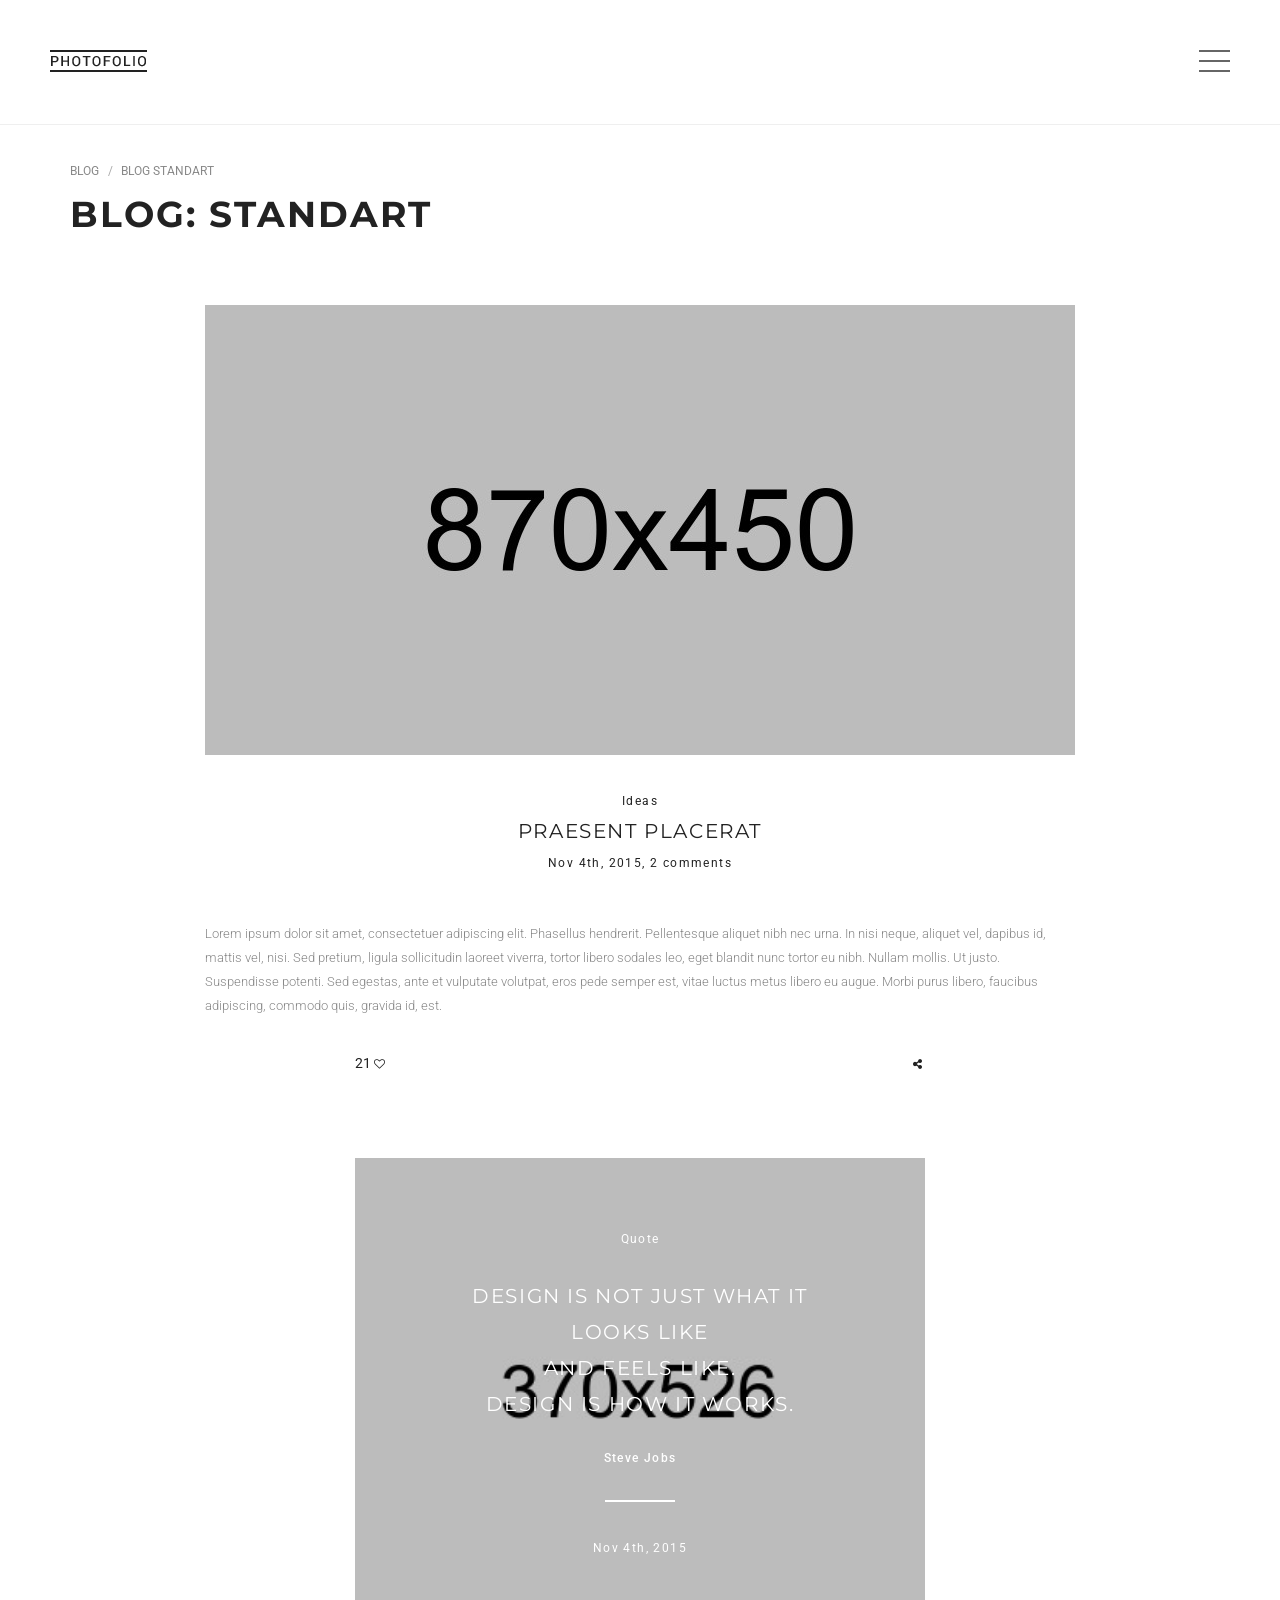
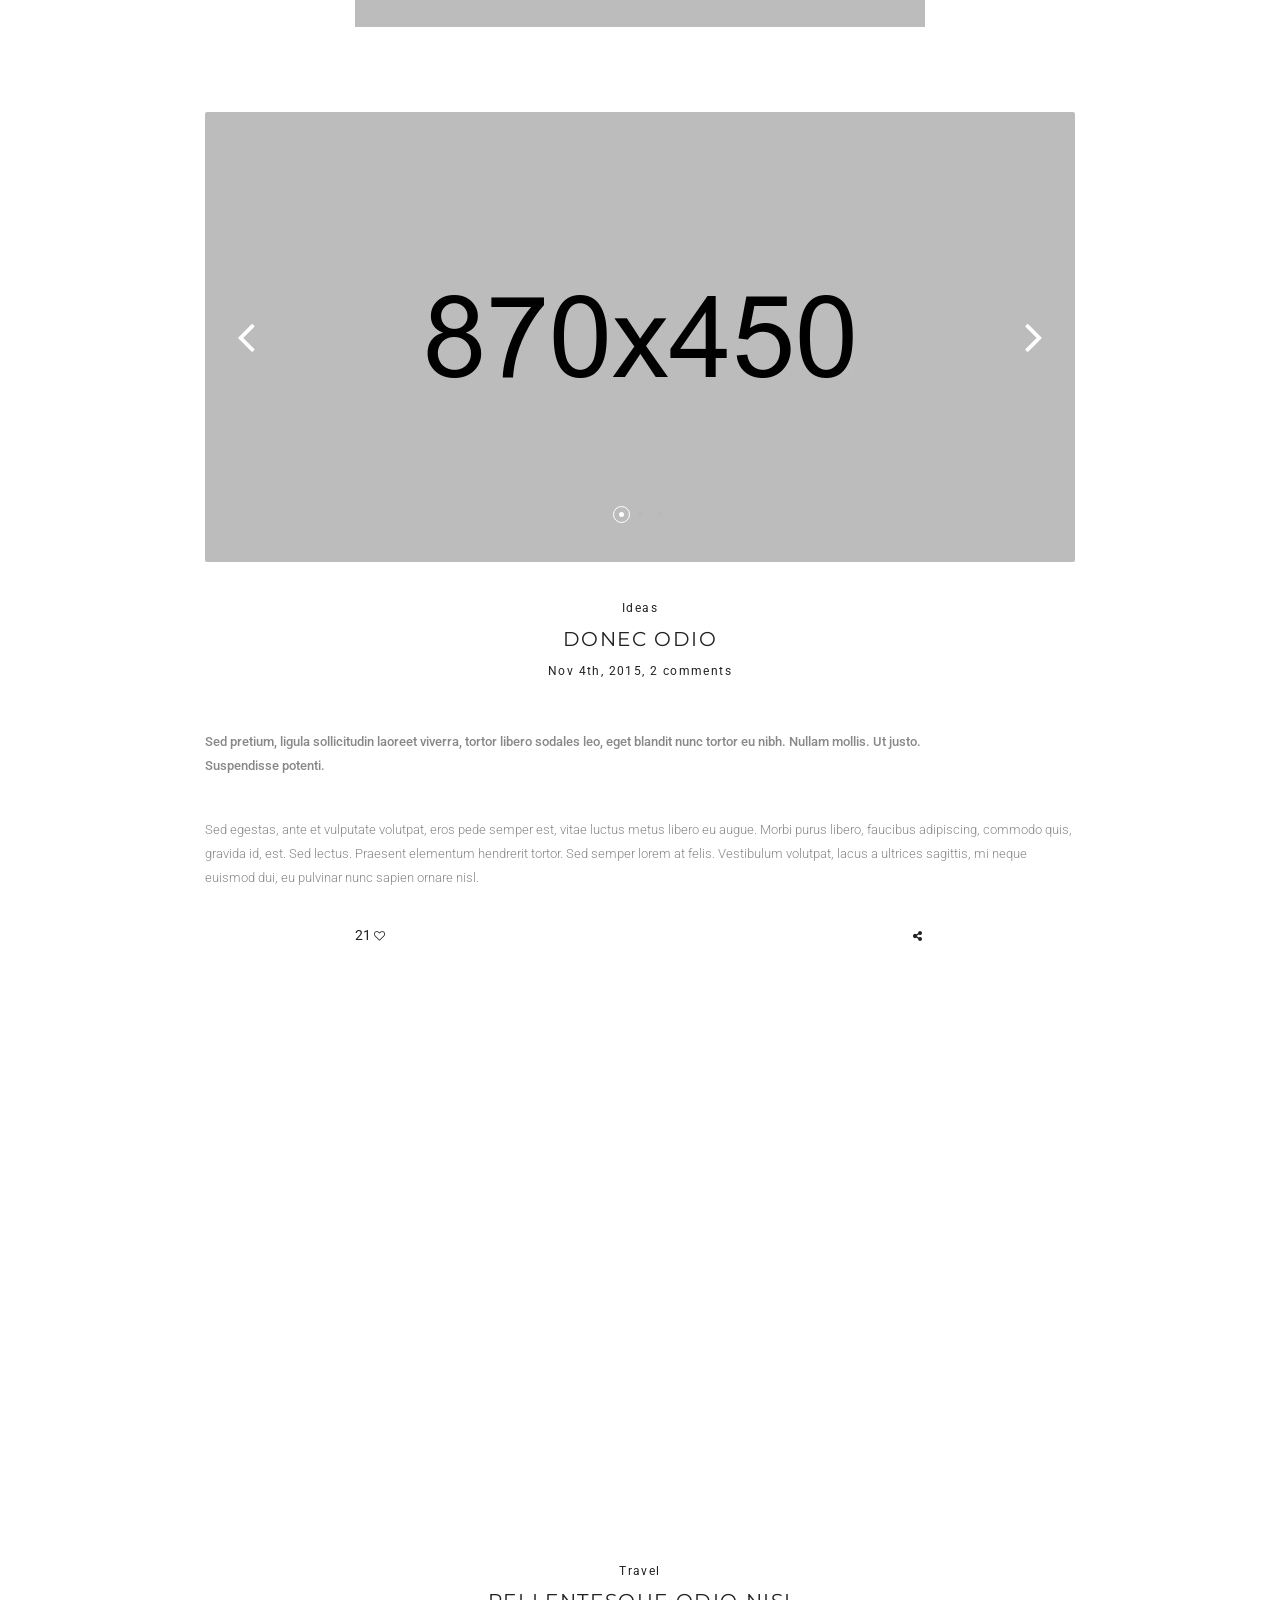
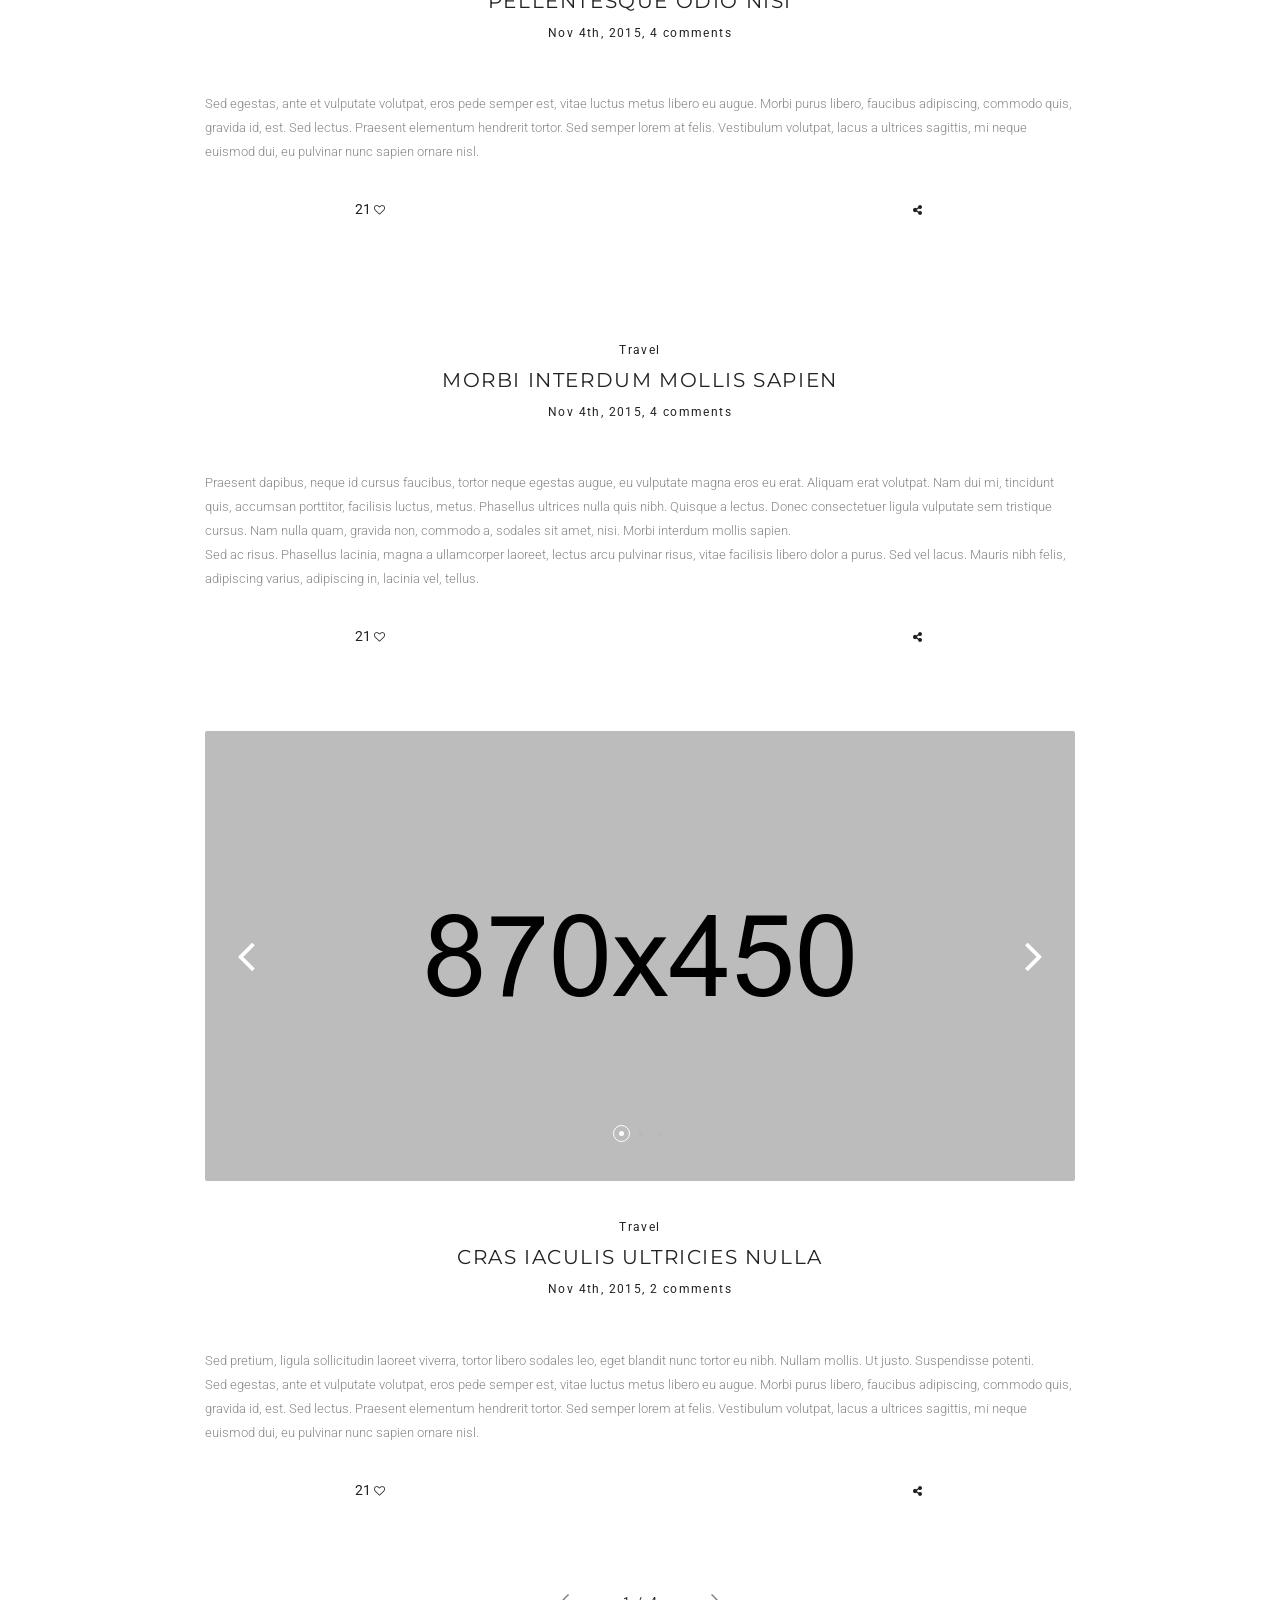
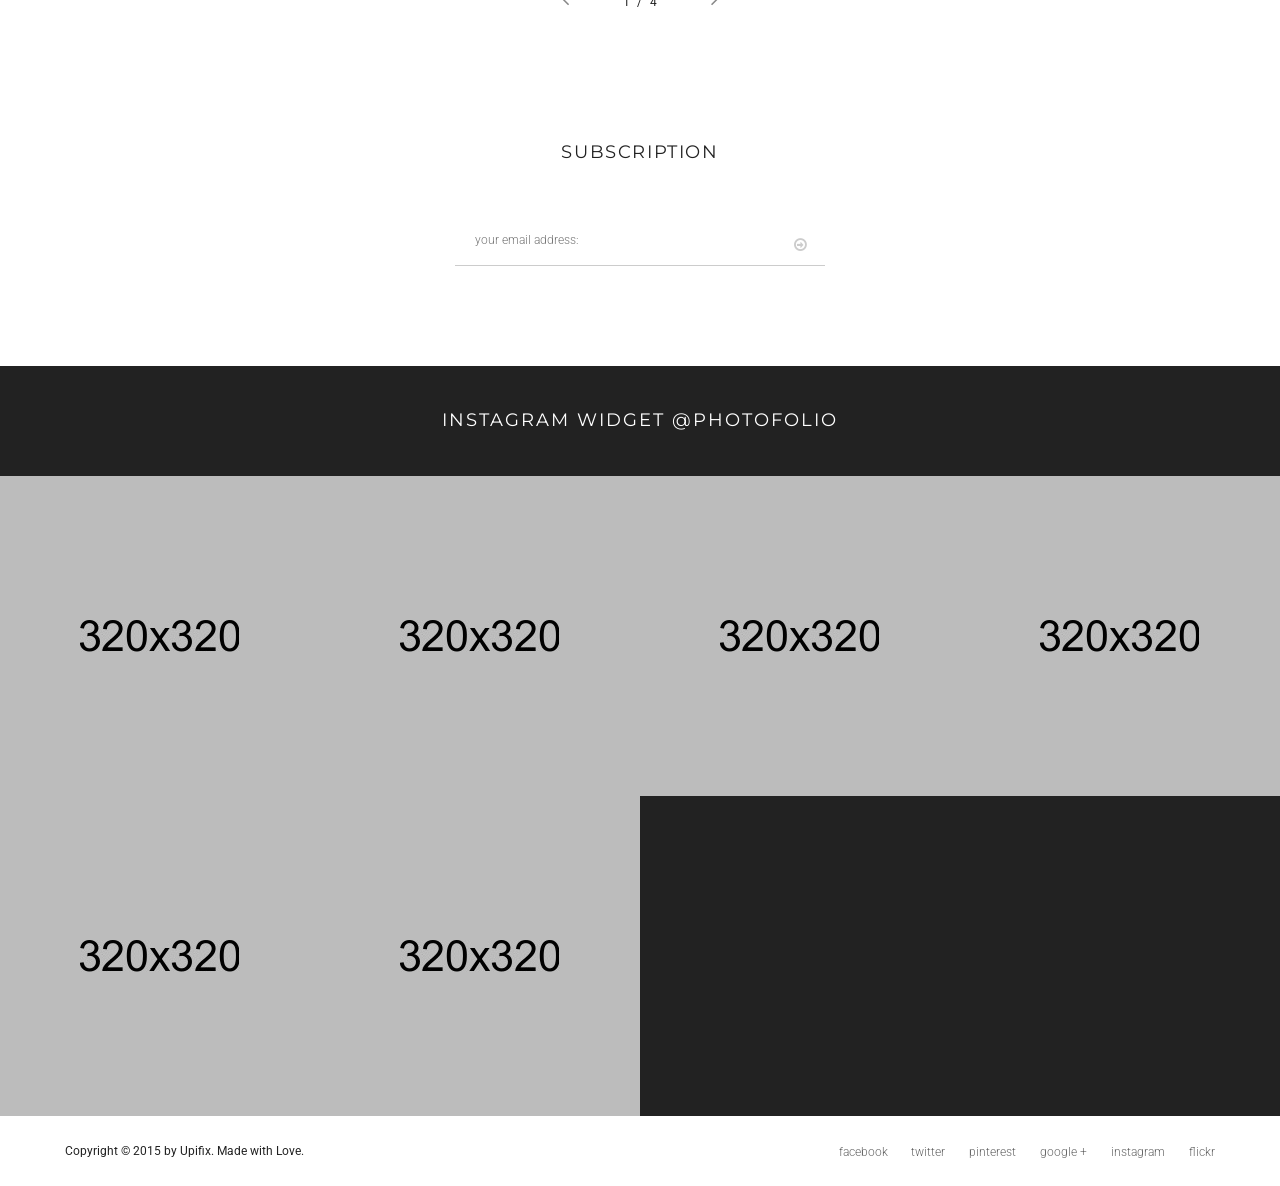
<file: blog-standart.html>
<!doctype html>
<html lang="en" class="no-js">
<head>
	<title>Photofolio</title>

	<meta charset="utf-8">

	<meta http-equiv="X-UA-Compatible" content="IE=edge">
	<meta name="viewport" content="width=device-width, initial-scale=1, maximum-scale=1">

	<link href="https://fonts.googleapis.com/css?family=Dancing+Script:400,700|Montserrat:400,700|Roboto:300,300i,400,400i,500,500i,700,700i,900,900i|Yesteryear" rel="stylesheet">
	<link rel="stylesheet" href="https://maxcdn.bootstrapcdn.com/font-awesome/4.4.0/css/font-awesome.min.css">

	<link rel="stylesheet" type="text/css" href="css/bootstrap.css" media="screen">
	<link rel="stylesheet" type="text/css" href="css/flexslider.css" media="screen">
	<link rel="stylesheet" type="text/css" href="css/font-awesome.css" media="screen">
	<link rel="stylesheet" type="text/css" href="css/style.css" media="screen">

</head>
<body>

	<!-- Container -->
	<div id="container">

		<!-- Header
		    ================================================== -->
		<header class="clearfix">
			<!-- Static navbar -->
			<div class="navbar navbar-default navbar-fixed-top">
				<div class="container-fluid">
					<div class="navbar-header">
						<button type="button" class="navbar-toggle" data-toggle="collapse" data-target=".navbar-collapse">
							<span class="icon-bar"></span>
							<span class="icon-bar"></span>
							<span class="icon-bar"></span>
						</button>
						<a class="navbar-brand" href="index.html"><img alt="" src="images/logo-black.png"></a>
					</div>
					<div class="navbar-collapse collapse">
						<a href="#" class="open-menu">
							<span></span>
							<span class="opened"></span>
							<span></span>
						</a>
						<ul class="nav navbar-nav navbar-right">
							<li class="drop-arrow"><a class="active" href="index.html">Home</a>
								<div class="megadrop two-col">
									<div class="inner-dropdown">
										<h2>Home Pages</h2>
										<div class="row">
											<div class="col-sm-6">
												<ul class="drop-items">
													<li><a href="index.html">Slideshow</a></li>
													<li><a href="home-scroll.html">Carousel</a></li>
													<li><a href="home-carousel.html">Category</a></li>
													<li><a href="home-showcase.html">Showcase</a></li>
													<li><a href="home-portfolio-masonry.html">Porfolio Masonry</a></li>
												</ul>
											</div>
											<div class="col-sm-6">
												<ul class="drop-items">
													<li><a href="home-gallery.html">Gallery with thumbnails</a></li>
													<li><a href="home-portfolio-grid.html">Portfolio Grid</a></li>
													<li><a href="home-blog.html">Photoblog</a></li>
													<li><a href="home-vertikal.html">Vertical menu</a></li>
													<li><a href="home-highlight.html">Highlight</a></li>
												</ul>
											</div>	
										</div>
									</div>
								</div>
							</li>
							<li class="drop-arrow"><a href="about.html">Work</a>
								<div class="megadrop five-col">
									<div class="inner-dropdown">
										<div class="row">
											<div class="col-md-7">
												<div class="row">
													<div class="col-sm-4">
														<h2>Modern</h2>
														<ul class="drop-items">
															<li><a href="portfolio-fullscreen.html">Slideshow</a></li>
															<li><a href="portfolio-float.html">Float</a></li>
															<li><a href="portfolio-split.html">Split</a></li>
															<li><a href="portfolio-scroll.html">Carousel</a></li>
															<li><a href="portfolio-gallery.html">Gallery with thumbnails</a></li>
															<li><a href="portfolio-slider.html">Slider</a></li>
														</ul>
													</div>
													<div class="col-sm-4">
														<h2>Grid</h2>
														<ul class="drop-items">
															<li><a href="portfolio-grid-2col.html">2 Columns</a></li>
															<li><a href="portfolio-grid-3col.html">3 Columns</a></li>
															<li><a href="portfolio-grid-4col.html">4 Columns</a></li>
															<li><a href="portfolio-grid-2col-withtext.html">2 Columns with text</a></li>
															<li><a href="portfolio-grid-3col-withtext.html">3 Columns with text</a></li>
															<li><a href="portfolio-grid-4col-withtext.html">4 Columns with text</a></li>
														</ul>
													</div>
													<div class="col-sm-4">
														<h2>Masonry</h2>
														<ul class="drop-items">
															<li><a href="portfolio-masonry-2col.html">2 Columns</a></li>
															<li><a href="portfolio-masonry-3col.html">3 Columns</a></li>
															<li><a href="portfolio-masonry-4col.html">4 Columns</a></li>
															<li><a href="portfolio-masonry-2col-withtext.html">2 Columns with text</a></li>
															<li><a href="portfolio-masonry-3col-withtext.html">3 Columns with text</a></li>
															<li><a href="portfolio-masonry-4col-withtext.html">4 Columns with text</a></li>
														</ul>
													</div>
												</div>
											</div>
											<div class="col-md-5">
												<div class="row">
													<div class="col-sm-6">
														<h2>Vertical Menu</h2>
														<ul class="drop-items">
															<li><a href="portfolio-vertical-grid.html">Grid</a></li>
															<li><a href="portfolio-vertical-gridwithtext.html">Grid with text</a></li>
															<li><a href="portfolio-vertical-masonry.html">Masonry</a></li>
															<li><a href="portfolio-vertical-masonrywithtext.html">Masonry with text</a></li>
															<li><a href="portfolio-vertical-scroll.html">Carousel</a></li>
															<li><a href="portfolio-vertical-gallery.html">Gallery with thumbnails</a></li>
														</ul>
													</div>
													<div class="col-sm-6">
														<h2>Single Item</h2>
														<ul class="drop-items">
															<li><a href="single-project.html">Fullscreen</a></li>
															<li><a href="single-project-slider.html">Slider</a></li>
															<li><a href="single-project-desc.html">With right description</a></li>
															<li><a href="single-project-grid.html">Grid set</a></li>
															<li><a href="single-project-vertical.html">Vert menu slideshow</a></li>
															<li><a href="single-project-vertical2.html">Vert menu static img</a></li>
														</ul>
													</div>
												</div>
											</div>	
										</div>
									</div>
								</div>

							</li>
							<li class="drop-arrow"><a href="services.html">Pages</a>
								<div class="megadrop four-col">
									<div class="inner-dropdown">
										<div class="row">
											<div class="col-md-6">
												<h2>Simple Pages</h2>
												<div class="row">
													<div class="col-sm-6">
														<ul class="drop-items">
															<li><a href="about-me.html">About me</a></li>
															<li><a href="about-us.html">About us</a></li>
															<li><a href="about-me-vertical.html">About me Vert. menu</a></li>
															<li><a href="about-us-vertical.html">About us Vert. menu</a></li>
														</ul>
													</div>
													<div class="col-sm-6">
														<ul class="drop-items">
															<li><a href="services.html">Services</a></li>
															<li><a href="services-vertical.html">Services Vert. menu</a></li>
															<li><a href="contact.html">Contact</a></li>
															<li><a href="contact-vertical.html">Contact Vert. menu</a></li>
														</ul>
													</div>
												</div>
											</div>
											<div class="col-md-6">
												<h2>Shop and other pages</h2>
												<div class="row">
													<div class="col-sm-6">
														<ul class="drop-items">
															<li><a href="shop.html">Shop Fullwidth</a></li>
															<li><a href="shop-sidebar.html">Shop with sidebar</a></li>
															<li><a href="single-product.html">Product</a></li>
															<li><a href="shop-vertical.html">Shop Vert. menu</a></li>
														</ul>
													</div>
													<div class="col-sm-6">
														<ul class="drop-items">
															<li><a href="single-product-vertical.html">Product Vert. menu</a></li>
															<li><a href="shopping-cart.html">Shopping cart</a></li>
															<li><a href="error-404.html">404 page</a></li>
															<li><a href="comming-soon.html">Comming Soon</a></li>
														</ul>
													</div>
												</div>
											</div>
										</div>
									</div>
								</div>
							</li>
							<li class="drop-arrow"><a href="blog-list.html">Blog</a>
								<div class="megadrop three-col">
									<div class="inner-dropdown">
										<div class="row">
											<div class="col-md-8">
												<h2>Blog</h2>
												<div class="row">
													<div class="col-sm-6">
														<ul class="drop-items">
															<li><a href="blog-standart.html">Blog standart</a></li>
															<li><a href="blog-standart-sidebar.html">Blog with sidebar</a></li>
															<li><a href="blog-grid.html">Blog grid</a></li>
															<li><a href="blog-masonry.html">Blog masonry</a></li>
															<li><a href="blog-text-only.html">Blog text only</a></li>
														</ul>
													</div>
													<div class="col-sm-6">
														<ul class="drop-items">
															<li><a href="blog-full-img.html">Blog fullwidht imgs</a></li>
															<li><a href="blog-split.html">blog half split</a></li>
															<li><a href="blog-vertical-standard.html">blog standart vert. menu</a></li>
															<li><a href="blog-vertical-grid.html">Blog grid Vert. menu</a></li>
															<li><a href="blog-vertical-masonry.html">Blog masonry Vert. menu</a></li>
														</ul>
													</div>
												</div>
											</div>
											<div class="col-md-4">
												<h2>Blog Single Post</h2>
												<ul class="drop-items">
													<li><a href="single-post.html">Single post standart</a></li>
													<li><a href="single-post2.html">Single post with sidebar</a></li>
													<li><a href="single-post-vertical.html">Single post vert. menu</a></li>
													<li><a href="single-post-vertical2.html">Single post 2 Vert. menu</a></li>
												</ul>
											</div>
										</div>
									</div>
								</div>
							</li>
							<li class="open-search"><a href="#"><i class="fa fa-search"></i></a></li>
						</ul>
					</div>
				</div>
			</div>
		</header>
		<!-- End Header -->

		<!-- content 
			================================================== -->
		<div id="content">

			<!-- page-title section -->
			<section class="page-title-section">
				<div class="container">
					<ul class="page-pag">
						<li><a href="#">Blog</a></li>
						<li><a href="#">Blog Standart</a></li>
					</ul>
					<h1>Blog: Standart</h1>
				</div>
			</section>
			<!-- End page-title section -->

			<!-- blog section -->
			<section class="blog-section standart">
				<div class="container">
					<div class="blog-box">

						<div class="blog-post">
							<div class="post-gallery">
								<a href="single-post.html"><img src="upload/blog/default/1.jpg" alt=""></a>
							</div>
							<div class="post-content">
								<span>Ideas</span>
								<h2><a href="single-post.html">Praesent placerat</a></h2>
								<span>Nov 4th, 2015, <a href="#">2 comments</a></span>
								<p>Lorem ipsum dolor sit amet, consectetuer adipiscing elit. Phasellus hendrerit. Pellentesque aliquet nibh nec urna. In nisi neque, aliquet vel, dapibus id, mattis vel, nisi. Sed pretium, ligula sollicitudin laoreet viverra, tortor libero sodales leo, eget blandit nunc tortor eu nibh. Nullam mollis. Ut justo. Suspendisse potenti. Sed egestas, ante et vulputate volutpat, eros pede semper est, vitae luctus metus libero eu augue. Morbi purus libero, faucibus adipiscing, commodo quis, gravida id, est.</p>
								<div class="social-box">
									<a class="likes" href="#">21 <i class="fa fa-heart-o"></i></a>
									<ul class="social-icons">
										<li><a href="#"><i class="fa fa-pinterest"></i></a></li>
										<li><a href="#"><i class="fa fa-google-plus"></i></a></li>
										<li><a href="#"><i class="fa fa-twitter"></i></a></li>
										<li><a href="#"><i class="fa fa-facebook"></i></a></li>
										<li><a href="#"><i class="fa fa-share-alt"></i></a></li>
									</ul>
								</div>
							</div>
						</div>

						<div class="blog-post quote-post">
							<span>Quote</span>
							<h2>Design is not just what it <br> looks like <br> and feels like.<br> Design is how it works.</h2>
							<h4>Steve Jobs</h4>
							<span>Nov 4th, 2015</span>
						</div>

						<div class="blog-post">
							<div class="post-gallery">
								<div class="flexslider">
									<ul class="slides">
										<li>
											<img alt="" src="upload/blog/default/2.jpg" />
										</li>
										<li>
											<img alt="" src="upload/blog/default/3.jpg" />
										</li>
										<li>
											<img alt="" src="upload/blog/default/4.jpg" />
										</li>
									</ul>
								</div>
							</div>
							<div class="post-content">
								<span>Ideas</span>
								<h2><a href="single-post.html">Donec odio</a></h2>
								<span>Nov 4th, 2015, <a href="#">2 comments</a></span>
								<p><span>Sed pretium, ligula sollicitudin laoreet viverra, tortor libero sodales leo, eget blandit nunc tortor eu nibh. Nullam mollis. Ut justo. <br> Suspendisse potenti.</span></p>
								<p>Sed egestas, ante et vulputate volutpat, eros pede semper est, vitae luctus metus libero eu augue. Morbi purus libero, faucibus adipiscing, commodo quis, gravida id, est. Sed lectus. Praesent elementum hendrerit tortor. Sed semper lorem at felis. Vestibulum volutpat, lacus a ultrices sagittis, mi neque euismod dui, eu pulvinar nunc sapien ornare nisl. </p>
								<div class="social-box">
									<a class="likes" href="#">21 <i class="fa fa-heart-o"></i></a>
									<ul class="social-icons">
										<li><a href="#"><i class="fa fa-pinterest"></i></a></li>
										<li><a href="#"><i class="fa fa-google-plus"></i></a></li>
										<li><a href="#"><i class="fa fa-twitter"></i></a></li>
										<li><a href="#"><i class="fa fa-facebook"></i></a></li>
										<li><a href="#"><i class="fa fa-share-alt"></i></a></li>
									</ul>
								</div>
							</div>
						</div>

						<div class="blog-post">
							<div class="post-gallery">
								<!-- Vimeo -->
								<iframe class="videoembed" src="http://player.vimeo.com/video/95746815?title=0&amp;byline=0&amp;portrait=0" frameborder="0" webkitallowfullscreen="" mozallowfullscreen="" allowfullscreen=""></iframe>
								<!-- End Vimeo -->
							</div>
							<div class="post-content">
								<span>Travel</span>
								<h2><a href="single-post.html">Pellentesque odio nisi</a></h2>
								<span>Nov 4th, 2015, <a href="#">4 comments</a></span>
								<p>Sed egestas, ante et vulputate volutpat, eros pede semper est, vitae luctus metus libero eu augue. Morbi purus libero, faucibus adipiscing, commodo quis, gravida id, est. Sed lectus. Praesent elementum hendrerit tortor. Sed semper lorem at felis. Vestibulum volutpat, lacus a ultrices sagittis, mi neque euismod dui, eu pulvinar nunc sapien ornare nisl. </p>
								<div class="social-box">
									<a class="likes" href="#">21 <i class="fa fa-heart-o"></i></a>
									<ul class="social-icons">
										<li><a href="#"><i class="fa fa-pinterest"></i></a></li>
										<li><a href="#"><i class="fa fa-google-plus"></i></a></li>
										<li><a href="#"><i class="fa fa-twitter"></i></a></li>
										<li><a href="#"><i class="fa fa-facebook"></i></a></li>
										<li><a href="#"><i class="fa fa-share-alt"></i></a></li>
									</ul>
								</div>
							</div>
						</div>

						<div class="blog-post">
							<div class="post-content">
								<span>Travel</span>
								<h2><a href="single-post.html">Morbi interdum mollis sapien</a></h2>
								<span>Nov 4th, 2015, <a href="#">4 comments</a></span>
								<p>Praesent dapibus, neque id cursus faucibus, tortor neque egestas augue, eu vulputate magna eros eu erat. Aliquam erat volutpat. Nam dui mi, tincidunt quis, accumsan porttitor, facilisis luctus, metus. Phasellus ultrices nulla quis nibh. Quisque a lectus. Donec consectetuer ligula vulputate sem tristique cursus. Nam nulla quam, gravida non, commodo a, sodales sit amet, nisi. Morbi interdum mollis sapien. 
								<br> Sed ac risus. Phasellus lacinia, magna a ullamcorper laoreet, lectus arcu pulvinar risus, vitae facilisis libero dolor a purus. Sed vel lacus. Mauris nibh felis, adipiscing varius, adipiscing in, lacinia vel, tellus. </p>
								<div class="social-box">
									<a class="likes" href="#">21 <i class="fa fa-heart-o"></i></a>
									<ul class="social-icons">
										<li><a href="#"><i class="fa fa-pinterest"></i></a></li>
										<li><a href="#"><i class="fa fa-google-plus"></i></a></li>
										<li><a href="#"><i class="fa fa-twitter"></i></a></li>
										<li><a href="#"><i class="fa fa-facebook"></i></a></li>
										<li><a href="#"><i class="fa fa-share-alt"></i></a></li>
									</ul>
								</div>
							</div>
						</div>

						<div class="blog-post">
							<div class="post-gallery">
								<div class="flexslider">
									<ul class="slides">
										<li>
											<img alt="" src="upload/blog/default/4.jpg" />
										</li>
										<li>
											<img alt="" src="upload/blog/default/5.jpg" />
										</li>
										<li>
											<img alt="" src="upload/blog/default/6.jpg" />
										</li>
									</ul>
								</div>
							</div>
							<div class="post-content">
								<span>Travel</span>
								<h2><a href="single-post.html">Cras iaculis ultricies nulla</a></h2>
								<span>Nov 4th, 2015, <a href="#">2 comments</a></span>
								<p>Sed pretium, ligula sollicitudin laoreet viverra, tortor libero sodales leo, eget blandit nunc tortor eu nibh. Nullam mollis. Ut justo. Suspendisse potenti. <br>
								Sed egestas, ante et vulputate volutpat, eros pede semper est, vitae luctus metus libero eu augue. Morbi purus libero, faucibus adipiscing, commodo quis, gravida id, est. Sed lectus. Praesent elementum hendrerit tortor. Sed semper lorem at felis. Vestibulum volutpat, lacus a ultrices sagittis, mi neque euismod dui, eu pulvinar nunc sapien ornare nisl. </p>
								<div class="social-box">
									<a class="likes" href="#">21 <i class="fa fa-heart-o"></i></a>
									<ul class="social-icons">
										<li><a href="#"><i class="fa fa-pinterest"></i></a></li>
										<li><a href="#"><i class="fa fa-google-plus"></i></a></li>
										<li><a href="#"><i class="fa fa-twitter"></i></a></li>
										<li><a href="#"><i class="fa fa-facebook"></i></a></li>
										<li><a href="#"><i class="fa fa-share-alt"></i></a></li>
									</ul>
								</div>
							</div>
						</div>

						<ul class="pagination-list">
							<li><a class="prev" href="#"><i class="fa fa-angle-left"></i></a></li>
							<li><a href="#">1</a></li>
							<li><a href="#">4</a></li>
							<li><a class="next" href="#"><i class="fa fa-angle-right"></i></a></li>
						</ul>

					</div>
				</div>
			</section>
			<!-- End blog section -->

			<!-- subscribe section -->
			<section class="subscribe-section">
				<div class="container">
					<form class="subscribe">
						<h1>Subscription</h1>
						<input type="text" name="email_address" id="email_address" placeholder="your email address:"/>
						<button type="submit"><i class="fa fa-arrow-circle-o-right"></i></button>
					</form>
				</div>
			</section>
			<!-- End subscribe section -->

			<!-- instagram feed section -->
			<section class="instagram-feed-section">
				<h1>instagram widget @Photofolio</h1>
				<ul class="instagram-list">
					<li>
						<img src="upload/others/inst1.jpg" alt="">
						<div class="hover-box">
							<a class="likes" href="#"><i class="fa fa-heart-o"></i>1.2 k</a>
							<a class="comments" href="#"><i class="fa fa-comment-o"></i>52</a>
							<a class="instagram-link" href="#">Morbi in sem quis dui placerat ornare #design #interior #hipster #photo #photosite</a>
						</div>
					</li>
					<li>
						<img src="upload/others/inst2.jpg" alt="">
						<div class="hover-box">
							<a class="likes" href="#"><i class="fa fa-heart-o"></i>1.2 k</a>
							<a class="comments" href="#"><i class="fa fa-comment-o"></i>52</a>
							<a class="instagram-link" href="#">Morbi in sem quis dui placerat ornare #design #interior #hipster #photo #photosite</a>
						</div>
					</li>
					<li>
						<img src="upload/others/inst3.jpg" alt="">
						<div class="hover-box">
							<a class="likes" href="#"><i class="fa fa-heart-o"></i>1.2 k</a>
							<a class="comments" href="#"><i class="fa fa-comment-o"></i>52</a>
							<a class="instagram-link" href="#">Morbi in sem quis dui placerat ornare #design #interior #hipster #photo #photosite</a>
						</div>
					</li>
					<li>
						<img src="upload/others/inst4.jpg" alt="">
						<div class="hover-box">
							<a class="likes" href="#"><i class="fa fa-heart-o"></i>1.2 k</a>
							<a class="comments" href="#"><i class="fa fa-comment-o"></i>52</a>
							<a class="instagram-link" href="#">Morbi in sem quis dui placerat ornare #design #interior #hipster #photo #photosite</a>
						</div>
					</li>
					<li>
						<img src="upload/others/inst5.jpg" alt="">
						<div class="hover-box">
							<a class="likes" href="#"><i class="fa fa-heart-o"></i>1.2 k</a>
							<a class="comments" href="#"><i class="fa fa-comment-o"></i>52</a>
							<a class="instagram-link" href="#">Morbi in sem quis dui placerat ornare #design #interior #hipster #photo #photosite</a>
						</div>
					</li>
					<li>
						<img src="upload/others/inst6.jpg" alt="">
						<div class="hover-box">
							<a class="likes" href="#"><i class="fa fa-heart-o"></i>1.2 k</a>
							<a class="comments" href="#"><i class="fa fa-comment-o"></i>52</a>
							<a class="instagram-link" href="#">Morbi in sem quis dui placerat ornare #design #interior #hipster #photo #photosite</a>
						</div>
					</li>
				</ul>
			</section>
			<!-- End instagram feed section -->

		</div>
		<!-- End content -->

		<footer>
			<div class="container-fluid">
				<div class="row">
					<div class="col-md-6">
						<p>Copyright © 2015 by Upifix. Made with Love.</p>
					</div>
					<div class="col-md-6">
						<ul class="social-icons">
							<li><a href="#">facebook</a></li>
							<li><a href="#">twitter</a></li>
							<li><a href="#">pinterest</a></li>
							<li><a href="#">google +</a></li>
							<li><a href="#">instagram</a></li>
							<li><a href="#">flickr</a></li>
						</ul>
					</div>
				</div>
			</div>
		</footer>

		<!-- Right sidebar -->
		<div id="right-sidebar">
			<div class="inner-sidebar">
				<a class="close-sidebar" href=""></a>
				<div class="sidebar-widget search-widget">
					<h2>Search</h2>
					<form class="search-sidebar">
						<input type="search" name="search" id="search-side" placeholder="search:"/>
						<button type="submit"><i class="fa fa-search"></i></button>
					</form>
				</div>
				<div class="sidebar-widget about-widget">
					<img src="upload/others/ab.jpg" alt="">
					<h2>About The Photofolio</h2>
					<p>Lorem ipsum dolor sit amet, consectetur adipiscing elit. In maximus ligula semper metus pellentesque mattis. </p>
				</div>
				<div class="sidebar-widget subscribe-widget">
					<h2>Subscribe to Our Newsletter</h2>
					<p>If you want to receive monthly updates from us just pop your email in the box.</p>
					<form class="subscribe">
						<input type="text" name="email_address2" id="email_address2" placeholder="your email address:"/>
						<button type="submit"><i class="fa fa-arrow-circle-o-right"></i></button>
					</form>
				</div>
				<div class="sidebar-widget instagram-widget">
					<h2>Instagram gallery</h2>
					<ul class="instagram-list">
						<li><a href="#"><img src="upload/instagram/1.jpg" alt=""></a></li>
						<li><a href="#"><img src="upload/instagram/2.jpg" alt=""></a></li>
						<li><a href="#"><img src="upload/instagram/3.jpg" alt=""></a></li>
						<li><a href="#"><img src="upload/instagram/4.jpg" alt=""></a></li>
						<li><a href="#"><img src="upload/instagram/5.jpg" alt=""></a></li>
						<li><a href="#"><img src="upload/instagram/6.jpg" alt=""></a></li>
					</ul>
				</div>
			</div>
		</div>
		<!-- End Right sidebar -->
		
	</div>
	<!-- End Container -->
	
	<script type="text/javascript" src="js/jquery.min.js"></script>
	<script type="text/javascript" src="js/jquery.migrate.js"></script>
	<script type="text/javascript" src="js/jquery.flexslider.js"></script>
	<script type="text/javascript" src="js/bootstrap.js"></script>
	<script type="text/javascript" src="js/jquery.imagesloaded.min.js"></script>
	<script type="text/javascript" src="js/waypoint.min.js"></script>
	<script type="text/javascript" src="js/script.js"></script>
	
</body>
</html>
</file>
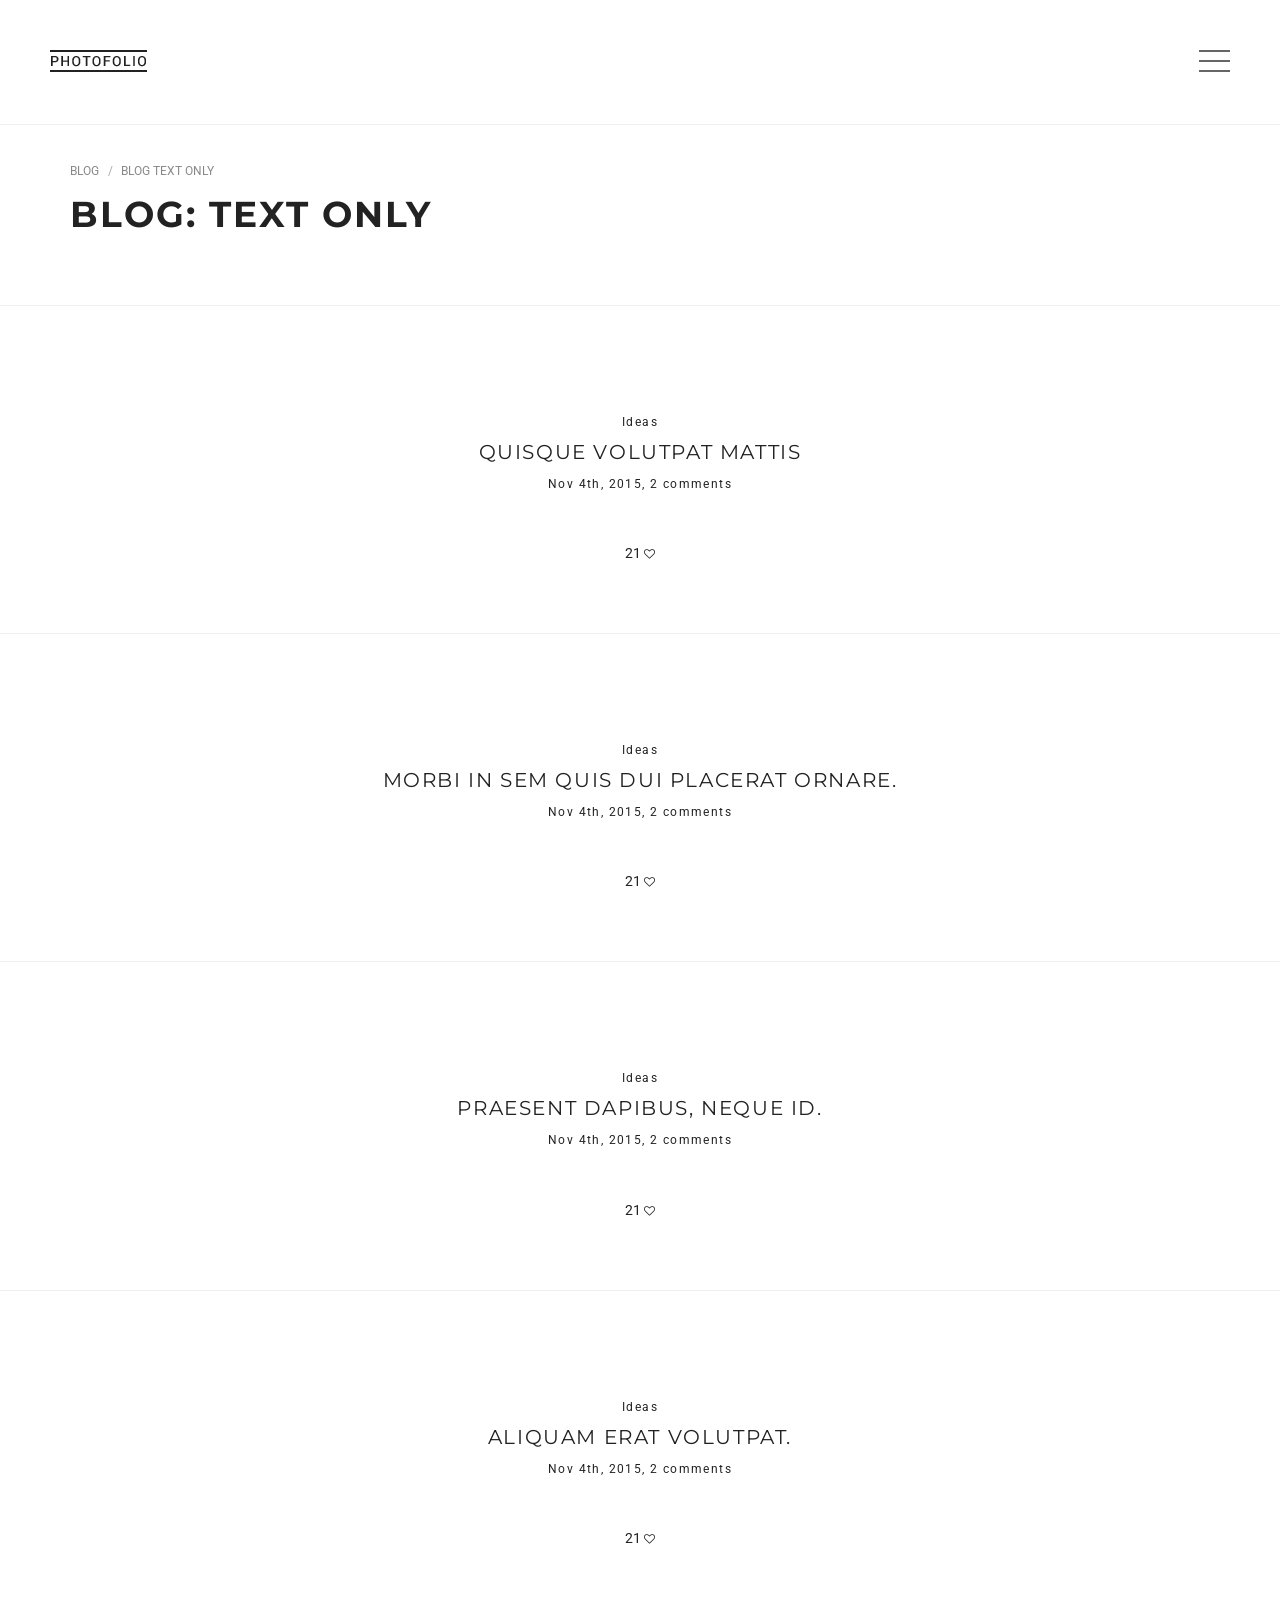
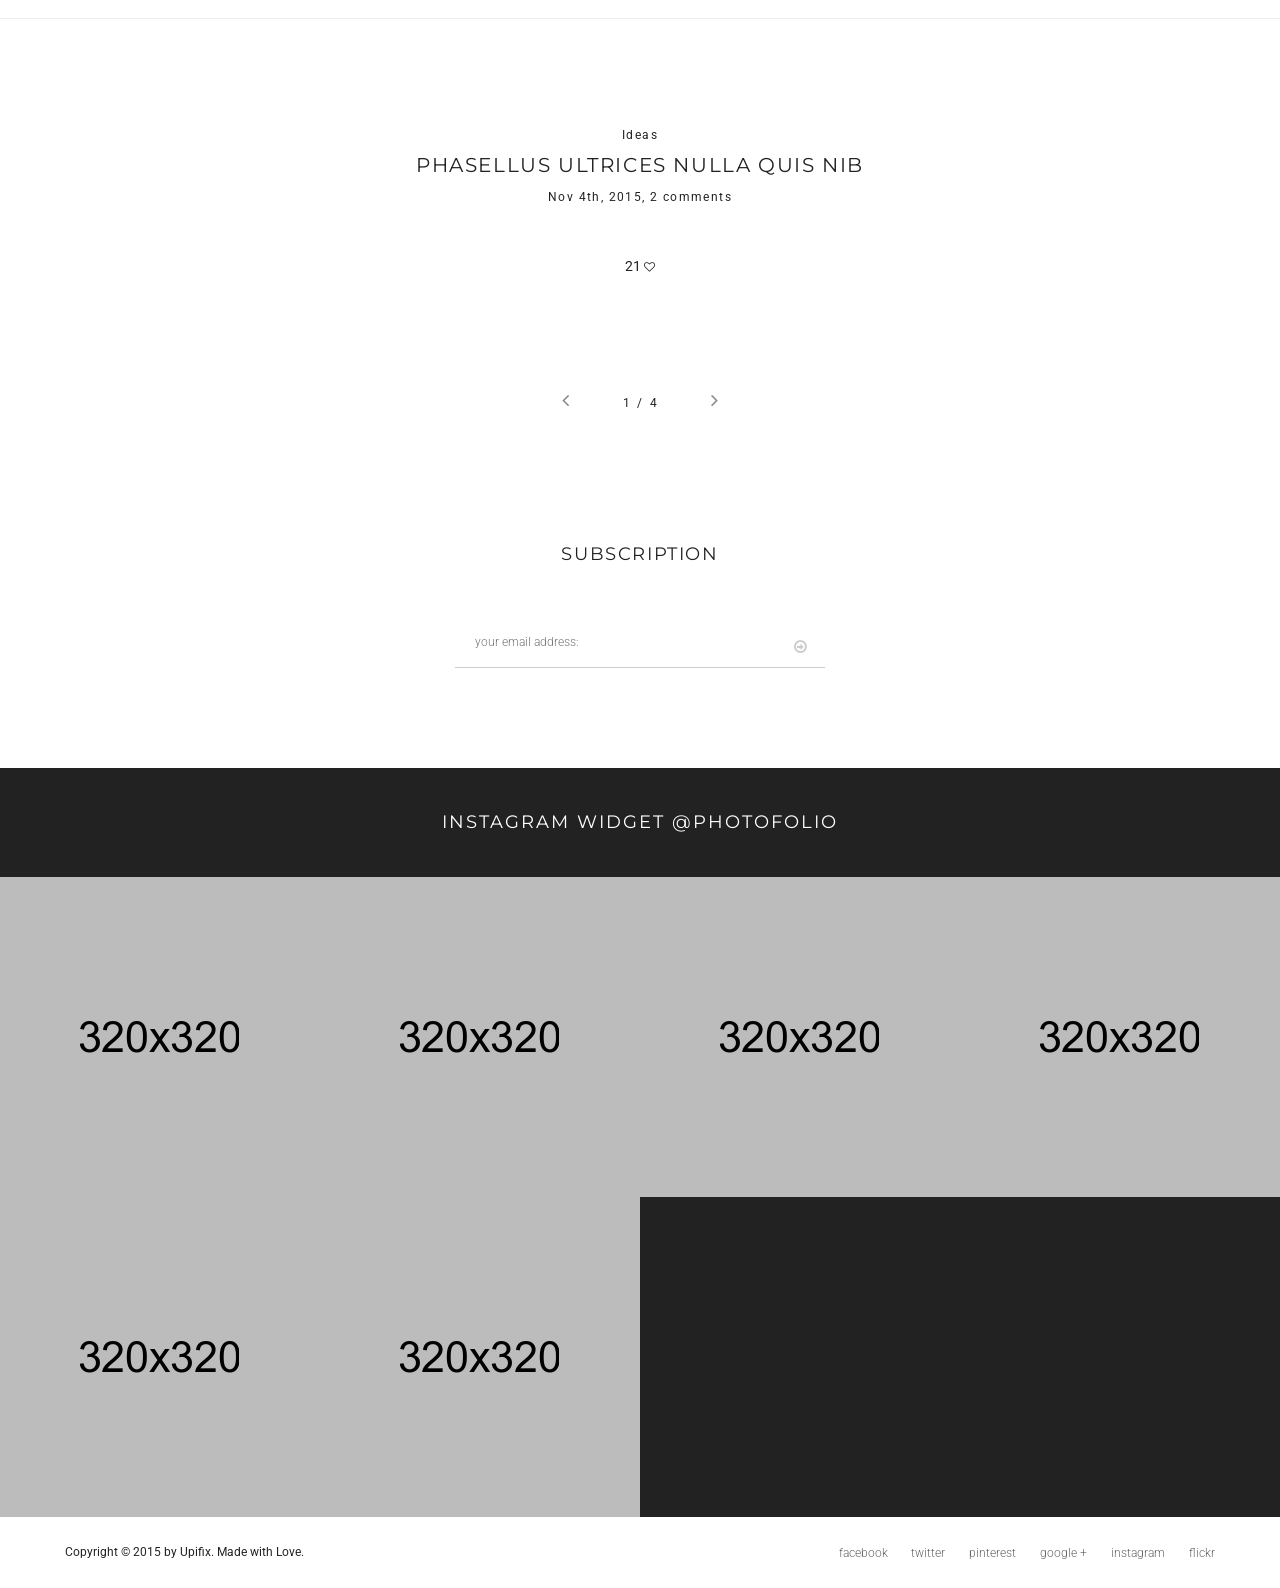
<file: blog-text-only.html>
<!doctype html>
<html lang="en" class="no-js">
<head>
	<title>Photofolio</title>

	<meta charset="utf-8">

	<meta http-equiv="X-UA-Compatible" content="IE=edge">
	<meta name="viewport" content="width=device-width, initial-scale=1, maximum-scale=1">

	<link href="https://fonts.googleapis.com/css?family=Dancing+Script:400,700|Montserrat:400,700|Roboto:300,300i,400,400i,500,500i,700,700i,900,900i|Yesteryear" rel="stylesheet">
	<link rel="stylesheet" href="https://maxcdn.bootstrapcdn.com/font-awesome/4.4.0/css/font-awesome.min.css">

	<link rel="stylesheet" type="text/css" href="css/bootstrap.css" media="screen">
	<link rel="stylesheet" type="text/css" href="css/flexslider.css" media="screen">
	<link rel="stylesheet" type="text/css" href="css/font-awesome.css" media="screen">
	<link rel="stylesheet" type="text/css" href="css/style.css" media="screen">

</head>
<body>

	<!-- Container -->
	<div id="container">

		<!-- Header
		    ================================================== -->
		<header class="clearfix">
			<!-- Static navbar -->
			<div class="navbar navbar-default navbar-fixed-top">
				<div class="container-fluid">
					<div class="navbar-header">
						<button type="button" class="navbar-toggle" data-toggle="collapse" data-target=".navbar-collapse">
							<span class="icon-bar"></span>
							<span class="icon-bar"></span>
							<span class="icon-bar"></span>
						</button>
						<a class="navbar-brand" href="index.html"><img alt="" src="images/logo-black.png"></a>
					</div>
					<div class="navbar-collapse collapse">
						<a href="#" class="open-menu">
							<span></span>
							<span class="opened"></span>
							<span></span>
						</a>
						<ul class="nav navbar-nav navbar-right">
							<li class="drop-arrow"><a class="active" href="index.html">Home</a>
								<div class="megadrop two-col">
									<div class="inner-dropdown">
										<h2>Home Pages</h2>
										<div class="row">
											<div class="col-sm-6">
												<ul class="drop-items">
													<li><a href="index.html">Slideshow</a></li>
													<li><a href="home-scroll.html">Carousel</a></li>
													<li><a href="home-carousel.html">Category</a></li>
													<li><a href="home-showcase.html">Showcase</a></li>
													<li><a href="home-portfolio-masonry.html">Porfolio Masonry</a></li>
												</ul>
											</div>
											<div class="col-sm-6">
												<ul class="drop-items">
													<li><a href="home-gallery.html">Gallery with thumbnails</a></li>
													<li><a href="home-portfolio-grid.html">Portfolio Grid</a></li>
													<li><a href="home-blog.html">Photoblog</a></li>
													<li><a href="home-vertikal.html">Vertical menu</a></li>
													<li><a href="home-highlight.html">Highlight</a></li>
												</ul>
											</div>	
										</div>
									</div>
								</div>
							</li>
							<li class="drop-arrow"><a href="about.html">Work</a>
								<div class="megadrop five-col">
									<div class="inner-dropdown">
										<div class="row">
											<div class="col-md-7">
												<div class="row">
													<div class="col-sm-4">
														<h2>Modern</h2>
														<ul class="drop-items">
															<li><a href="portfolio-fullscreen.html">Slideshow</a></li>
															<li><a href="portfolio-float.html">Float</a></li>
															<li><a href="portfolio-split.html">Split</a></li>
															<li><a href="portfolio-scroll.html">Carousel</a></li>
															<li><a href="portfolio-gallery.html">Gallery with thumbnails</a></li>
															<li><a href="portfolio-slider.html">Slider</a></li>
														</ul>
													</div>
													<div class="col-sm-4">
														<h2>Grid</h2>
														<ul class="drop-items">
															<li><a href="portfolio-grid-2col.html">2 Columns</a></li>
															<li><a href="portfolio-grid-3col.html">3 Columns</a></li>
															<li><a href="portfolio-grid-4col.html">4 Columns</a></li>
															<li><a href="portfolio-grid-2col-withtext.html">2 Columns with text</a></li>
															<li><a href="portfolio-grid-3col-withtext.html">3 Columns with text</a></li>
															<li><a href="portfolio-grid-4col-withtext.html">4 Columns with text</a></li>
														</ul>
													</div>
													<div class="col-sm-4">
														<h2>Masonry</h2>
														<ul class="drop-items">
															<li><a href="portfolio-masonry-2col.html">2 Columns</a></li>
															<li><a href="portfolio-masonry-3col.html">3 Columns</a></li>
															<li><a href="portfolio-masonry-4col.html">4 Columns</a></li>
															<li><a href="portfolio-masonry-2col-withtext.html">2 Columns with text</a></li>
															<li><a href="portfolio-masonry-3col-withtext.html">3 Columns with text</a></li>
															<li><a href="portfolio-masonry-4col-withtext.html">4 Columns with text</a></li>
														</ul>
													</div>
												</div>
											</div>
											<div class="col-md-5">
												<div class="row">
													<div class="col-sm-6">
														<h2>Vertical Menu</h2>
														<ul class="drop-items">
															<li><a href="portfolio-vertical-grid.html">Grid</a></li>
															<li><a href="portfolio-vertical-gridwithtext.html">Grid with text</a></li>
															<li><a href="portfolio-vertical-masonry.html">Masonry</a></li>
															<li><a href="portfolio-vertical-masonrywithtext.html">Masonry with text</a></li>
															<li><a href="portfolio-vertical-scroll.html">Carousel</a></li>
															<li><a href="portfolio-vertical-gallery.html">Gallery with thumbnails</a></li>
														</ul>
													</div>
													<div class="col-sm-6">
														<h2>Single Item</h2>
														<ul class="drop-items">
															<li><a href="single-project.html">Fullscreen</a></li>
															<li><a href="single-project-slider.html">Slider</a></li>
															<li><a href="single-project-desc.html">With right description</a></li>
															<li><a href="single-project-grid.html">Grid set</a></li>
															<li><a href="single-project-vertical.html">Vert menu slideshow</a></li>
															<li><a href="single-project-vertical2.html">Vert menu static img</a></li>
														</ul>
													</div>
												</div>
											</div>	
										</div>
									</div>
								</div>

							</li>
							<li class="drop-arrow"><a href="services.html">Pages</a>
								<div class="megadrop four-col">
									<div class="inner-dropdown">
										<div class="row">
											<div class="col-md-6">
												<h2>Simple Pages</h2>
												<div class="row">
													<div class="col-sm-6">
														<ul class="drop-items">
															<li><a href="about-me.html">About me</a></li>
															<li><a href="about-us.html">About us</a></li>
															<li><a href="about-me-vertical.html">About me Vert. menu</a></li>
															<li><a href="about-us-vertical.html">About us Vert. menu</a></li>
														</ul>
													</div>
													<div class="col-sm-6">
														<ul class="drop-items">
															<li><a href="services.html">Services</a></li>
															<li><a href="services-vertical.html">Services Vert. menu</a></li>
															<li><a href="contact.html">Contact</a></li>
															<li><a href="contact-vertical.html">Contact Vert. menu</a></li>
														</ul>
													</div>
												</div>
											</div>
											<div class="col-md-6">
												<h2>Shop and other pages</h2>
												<div class="row">
													<div class="col-sm-6">
														<ul class="drop-items">
															<li><a href="shop.html">Shop Fullwidth</a></li>
															<li><a href="shop-sidebar.html">Shop with sidebar</a></li>
															<li><a href="single-product.html">Product</a></li>
															<li><a href="shop-vertical.html">Shop Vert. menu</a></li>
														</ul>
													</div>
													<div class="col-sm-6">
														<ul class="drop-items">
															<li><a href="single-product-vertical.html">Product Vert. menu</a></li>
															<li><a href="shopping-cart.html">Shopping cart</a></li>
															<li><a href="error-404.html">404 page</a></li>
															<li><a href="comming-soon.html">Comming Soon</a></li>
														</ul>
													</div>
												</div>
											</div>
										</div>
									</div>
								</div>
							</li>
							<li class="drop-arrow"><a href="blog-list.html">Blog</a>
								<div class="megadrop three-col">
									<div class="inner-dropdown">
										<div class="row">
											<div class="col-md-8">
												<h2>Blog</h2>
												<div class="row">
													<div class="col-sm-6">
														<ul class="drop-items">
															<li><a href="blog-standart.html">Blog standart</a></li>
															<li><a href="blog-standart-sidebar.html">Blog with sidebar</a></li>
															<li><a href="blog-grid.html">Blog grid</a></li>
															<li><a href="blog-masonry.html">Blog masonry</a></li>
															<li><a href="blog-text-only.html">Blog text only</a></li>
														</ul>
													</div>
													<div class="col-sm-6">
														<ul class="drop-items">
															<li><a href="blog-full-img.html">Blog fullwidht imgs</a></li>
															<li><a href="blog-split.html">blog half split</a></li>
															<li><a href="blog-vertical-standard.html">blog standart vert. menu</a></li>
															<li><a href="blog-vertical-grid.html">Blog grid Vert. menu</a></li>
															<li><a href="blog-vertical-masonry.html">Blog masonry Vert. menu</a></li>
														</ul>
													</div>
												</div>
											</div>
											<div class="col-md-4">
												<h2>Blog Single Post</h2>
												<ul class="drop-items">
													<li><a href="single-post.html">Single post standart</a></li>
													<li><a href="single-post2.html">Single post with sidebar</a></li>
													<li><a href="single-post-vertical.html">Single post vert. menu</a></li>
													<li><a href="single-post-vertical2.html">Single post 2 Vert. menu</a></li>
												</ul>
											</div>
										</div>
									</div>
								</div>
							</li>
							<li class="open-search"><a href="#"><i class="fa fa-search"></i></a></li>
						</ul>
					</div>
				</div>
			</div>
		</header>
		<!-- End Header -->

		<!-- content 
			================================================== -->
		<div id="content">

			<!-- page-title section -->
			<section class="page-title-section">
				<div class="container">
					<ul class="page-pag">
						<li><a href="#">Blog</a></li>
						<li><a href="#">Blog Text Only</a></li>
					</ul>
					<h1>Blog: Text Only</h1>
				</div>
			</section>
			<!-- End page-title section -->

			<!-- blog section -->
			<section class="blog-section text-only">
				<div class="blog-box">

					<div class="blog-post">
						<img src="upload/blog/text/1.jpg" alt="">
						<div class="post-content">
							<span>Ideas</span>
							<h2><a href="single-post.html">Quisque volutpat mattis</a></h2>
							<span>Nov 4th, 2015, <a href="#">2 comments</a></span><br>
							<a class="likes" href="#">21 <i class="fa fa-heart-o"></i></a>
						</div>
					</div>

					<div class="blog-post">
						<img src="upload/blog/text/2.jpg" alt="">
						<div class="post-content">
							<span>Ideas</span>
							<h2><a href="single-post.html">Morbi in sem quis dui placerat ornare.</a></h2>
							<span>Nov 4th, 2015, <a href="#">2 comments</a></span><br>
							<a class="likes" href="#">21 <i class="fa fa-heart-o"></i></a>
						</div>
					</div>

					<div class="blog-post">
						<img src="upload/blog/text/3.jpg" alt="">
						<div class="post-content">
							<span>Ideas</span>
							<h2><a href="single-post.html">Praesent dapibus, neque id.</a></h2>
							<span>Nov 4th, 2015, <a href="#">2 comments</a></span><br>
							<a class="likes" href="#">21 <i class="fa fa-heart-o"></i></a>
						</div>
					</div>

					<div class="blog-post">
						<img src="upload/blog/text/4.jpg" alt="">
						<div class="post-content">
							<span>Ideas</span>
							<h2><a href="single-post.html">Aliquam erat volutpat.</a></h2>
							<span>Nov 4th, 2015, <a href="#">2 comments</a></span><br>
							<a class="likes" href="#">21 <i class="fa fa-heart-o"></i></a>
						</div>
					</div>

					<div class="blog-post">
						<img src="upload/blog/text/5.jpg" alt="">
						<div class="post-content">
							<span>Ideas</span>
							<h2><a href="single-post.html">Phasellus ultrices nulla quis nib</a></h2>
							<span>Nov 4th, 2015, <a href="#">2 comments</a></span><br>
							<a class="likes" href="#">21 <i class="fa fa-heart-o"></i></a>
						</div>
					</div>

				</div>

				<ul class="pagination-list">
					<li><a class="prev" href="#"><i class="fa fa-angle-left"></i></a></li>
					<li><a href="#">1</a></li>
					<li><a href="#">4</a></li>
					<li><a class="next" href="#"><i class="fa fa-angle-right"></i></a></li>
				</ul>
			</section>
			<!-- End blog section -->

			<!-- subscribe section -->
			<section class="subscribe-section">
				<div class="container">
					<form class="subscribe">
						<h1>Subscription</h1>
						<input type="text" name="email_address" id="email_address" placeholder="your email address:"/>
						<button type="submit"><i class="fa fa-arrow-circle-o-right"></i></button>
					</form>
				</div>
			</section>
			<!-- End subscribe section -->

			<!-- instagram feed section -->
			<section class="instagram-feed-section">
				<h1>instagram widget @Photofolio</h1>
				<ul class="instagram-list">
					<li>
						<img src="upload/others/inst1.jpg" alt="">
						<div class="hover-box">
							<a class="likes" href="#"><i class="fa fa-heart-o"></i>1.2 k</a>
							<a class="comments" href="#"><i class="fa fa-comment-o"></i>52</a>
							<a class="instagram-link" href="#">Morbi in sem quis dui placerat ornare #design #interior #hipster #photo #photosite</a>
						</div>
					</li>
					<li>
						<img src="upload/others/inst2.jpg" alt="">
						<div class="hover-box">
							<a class="likes" href="#"><i class="fa fa-heart-o"></i>1.2 k</a>
							<a class="comments" href="#"><i class="fa fa-comment-o"></i>52</a>
							<a class="instagram-link" href="#">Morbi in sem quis dui placerat ornare #design #interior #hipster #photo #photosite</a>
						</div>
					</li>
					<li>
						<img src="upload/others/inst3.jpg" alt="">
						<div class="hover-box">
							<a class="likes" href="#"><i class="fa fa-heart-o"></i>1.2 k</a>
							<a class="comments" href="#"><i class="fa fa-comment-o"></i>52</a>
							<a class="instagram-link" href="#">Morbi in sem quis dui placerat ornare #design #interior #hipster #photo #photosite</a>
						</div>
					</li>
					<li>
						<img src="upload/others/inst4.jpg" alt="">
						<div class="hover-box">
							<a class="likes" href="#"><i class="fa fa-heart-o"></i>1.2 k</a>
							<a class="comments" href="#"><i class="fa fa-comment-o"></i>52</a>
							<a class="instagram-link" href="#">Morbi in sem quis dui placerat ornare #design #interior #hipster #photo #photosite</a>
						</div>
					</li>
					<li>
						<img src="upload/others/inst5.jpg" alt="">
						<div class="hover-box">
							<a class="likes" href="#"><i class="fa fa-heart-o"></i>1.2 k</a>
							<a class="comments" href="#"><i class="fa fa-comment-o"></i>52</a>
							<a class="instagram-link" href="#">Morbi in sem quis dui placerat ornare #design #interior #hipster #photo #photosite</a>
						</div>
					</li>
					<li>
						<img src="upload/others/inst6.jpg" alt="">
						<div class="hover-box">
							<a class="likes" href="#"><i class="fa fa-heart-o"></i>1.2 k</a>
							<a class="comments" href="#"><i class="fa fa-comment-o"></i>52</a>
							<a class="instagram-link" href="#">Morbi in sem quis dui placerat ornare #design #interior #hipster #photo #photosite</a>
						</div>
					</li>
				</ul>
			</section>
			<!-- End instagram feed section -->

		</div>
		<!-- End content -->

		<footer>
			<div class="container-fluid">
				<div class="row">
					<div class="col-md-6">
						<p>Copyright © 2015 by Upifix. Made with Love.</p>
					</div>
					<div class="col-md-6">
						<ul class="social-icons">
							<li><a href="#">facebook</a></li>
							<li><a href="#">twitter</a></li>
							<li><a href="#">pinterest</a></li>
							<li><a href="#">google +</a></li>
							<li><a href="#">instagram</a></li>
							<li><a href="#">flickr</a></li>
						</ul>
					</div>
				</div>
			</div>
		</footer>

		<!-- Right sidebar -->
		<div id="right-sidebar">
			<div class="inner-sidebar">
				<a class="close-sidebar" href=""></a>
				<div class="sidebar-widget search-widget">
					<h2>Search</h2>
					<form class="search-sidebar">
						<input type="search" name="search" id="search-side" placeholder="search:"/>
						<button type="submit"><i class="fa fa-search"></i></button>
					</form>
				</div>
				<div class="sidebar-widget about-widget">
					<img src="upload/others/ab.jpg" alt="">
					<h2>About The Photofolio</h2>
					<p>Lorem ipsum dolor sit amet, consectetur adipiscing elit. In maximus ligula semper metus pellentesque mattis. </p>
				</div>
				<div class="sidebar-widget subscribe-widget">
					<h2>Subscribe to Our Newsletter</h2>
					<p>If you want to receive monthly updates from us just pop your email in the box.</p>
					<form class="subscribe">
						<input type="text" name="email_address2" id="email_address2" placeholder="your email address:"/>
						<button type="submit"><i class="fa fa-arrow-circle-o-right"></i></button>
					</form>
				</div>
				<div class="sidebar-widget instagram-widget">
					<h2>Instagram gallery</h2>
					<ul class="instagram-list">
						<li><a href="#"><img src="upload/instagram/1.jpg" alt=""></a></li>
						<li><a href="#"><img src="upload/instagram/2.jpg" alt=""></a></li>
						<li><a href="#"><img src="upload/instagram/3.jpg" alt=""></a></li>
						<li><a href="#"><img src="upload/instagram/4.jpg" alt=""></a></li>
						<li><a href="#"><img src="upload/instagram/5.jpg" alt=""></a></li>
						<li><a href="#"><img src="upload/instagram/6.jpg" alt=""></a></li>
					</ul>
				</div>
			</div>
		</div>
		<!-- End Right sidebar -->
		
	</div>
	<!-- End Container -->
	
	<script type="text/javascript" src="js/jquery.min.js"></script>
	<script type="text/javascript" src="js/jquery.migrate.js"></script>
	<script type="text/javascript" src="js/jquery.flexslider.js"></script>
	<script type="text/javascript" src="js/bootstrap.js"></script>
	<script type="text/javascript" src="js/jquery.imagesloaded.min.js"></script>
  	<script type="text/javascript" src="js/jquery.isotope.min.js"></script>
	<script type="text/javascript" src="js/waypoint.min.js"></script>
	<script type="text/javascript" src="js/script.js"></script>
	
</body>
</html>
</file>
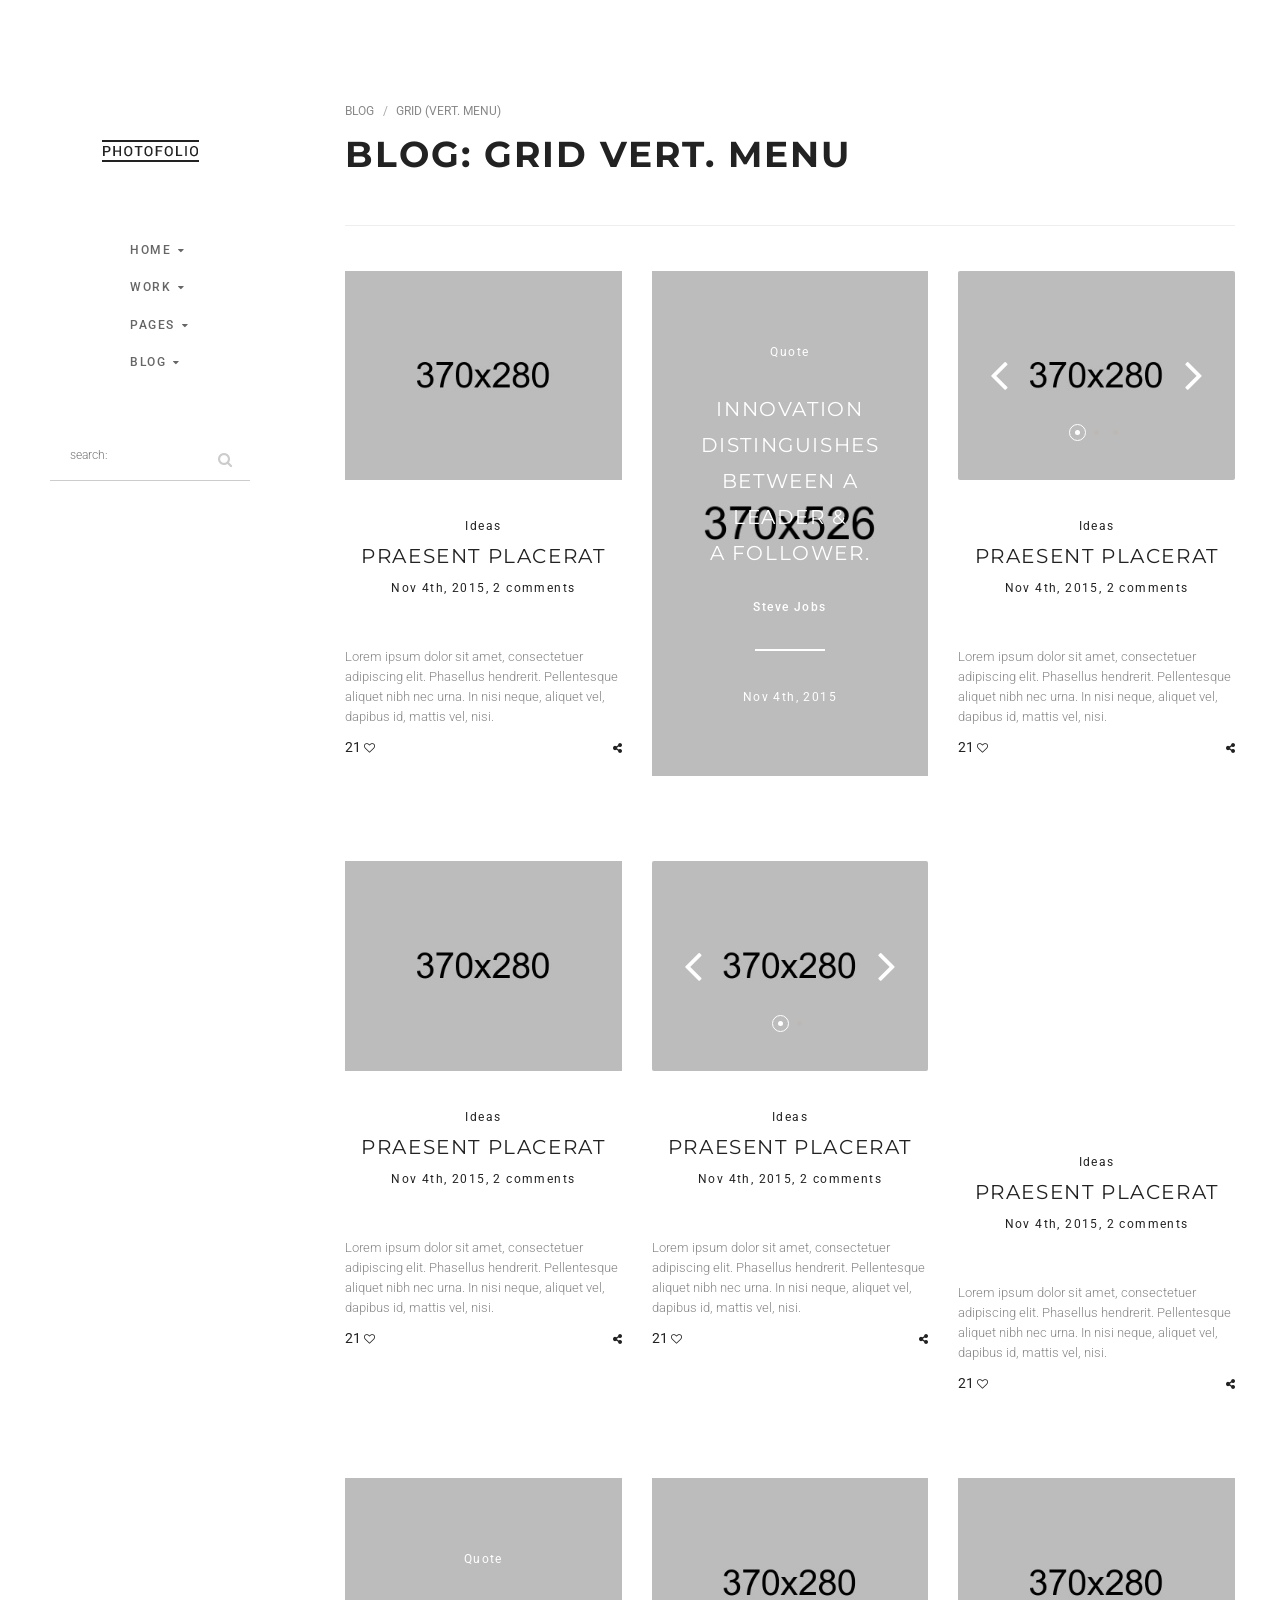
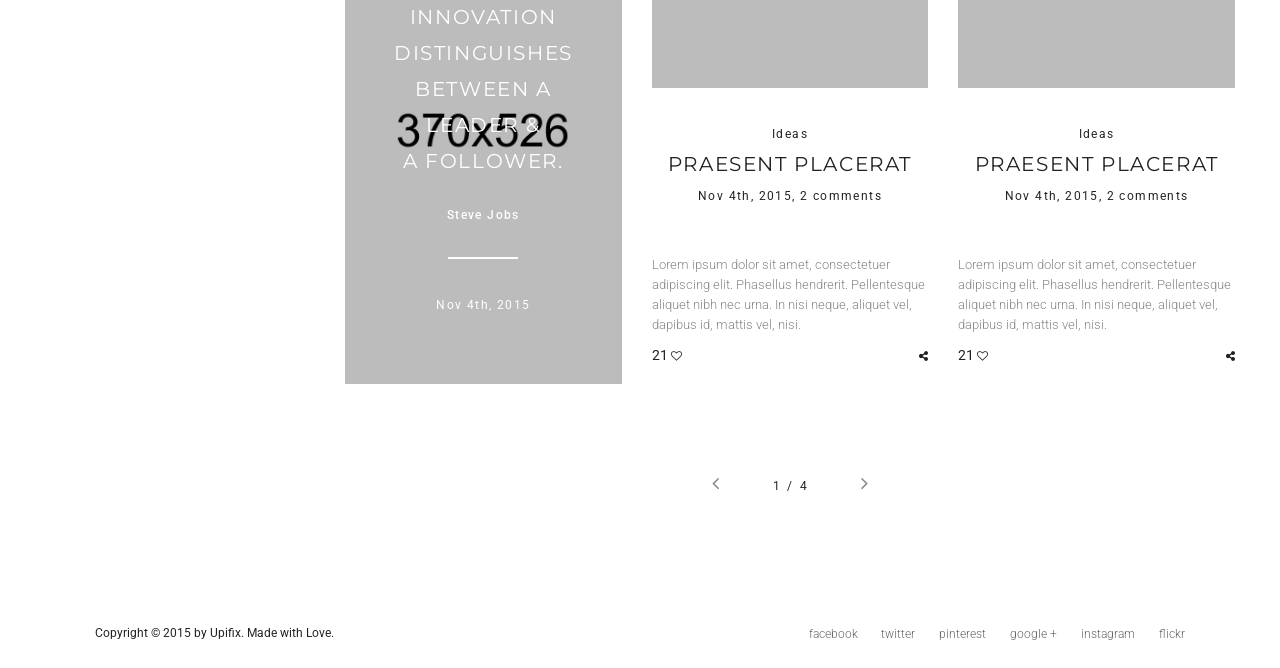
<file: blog-vertical-grid.html>
<!doctype html>
<html lang="en" class="no-js">
<head>
	<title>Photofolio</title>

	<meta charset="utf-8">

	<meta http-equiv="X-UA-Compatible" content="IE=edge">
	<meta name="viewport" content="width=device-width, initial-scale=1, maximum-scale=1">

	<link href="https://fonts.googleapis.com/css?family=Dancing+Script:400,700|Montserrat:400,700|Roboto:300,300i,400,400i,500,500i,700,700i,900,900i|Yesteryear" rel="stylesheet">
	<link rel="stylesheet" href="https://maxcdn.bootstrapcdn.com/font-awesome/4.4.0/css/font-awesome.min.css">

	<link rel="stylesheet" type="text/css" href="css/bootstrap.css" media="screen">	
	<link rel="stylesheet" type="text/css" href="css/flexslider.css" media="screen">
	<link rel="stylesheet" type="text/css" href="css/font-awesome.css" media="screen">
	<link rel="stylesheet" type="text/css" href="css/style.css" media="screen">

</head>
<body>

	<!-- Container -->
	<div id="container" class="without-padding vertical-header">

		<!-- Header
		    ================================================== -->
		<header class="clearfix">
			<div class="logo">
				<a href="index.html"><img alt="" src="images/logo-black.png"></a>
			</div>

			<a class="elemadded responsive-link" href="#">Menu</a>
			
			<nav class="menu">
				<ul class="navigate-section">
					<li class="drop-arrow"><a class="active" href="index.html">Home<i class="fa fa-caret-down"></i></a>
						<div class="megadrop two-col">
							<div class="inner-dropdown">
								<h2>Home Pages</h2>
								<div class="row">
									<div class="col-md-6">
										<ul class="drop-items">
											<li><a href="index.html">Slideshow</a></li>
											<li><a href="home-scroll.html">Carousel</a></li>
											<li><a href="home-carousel.html">Category</a></li>
											<li><a href="home-showcase.html">Showcase</a></li>
											<li><a href="home-portfolio-masonry.html">Porfolio Masonry</a></li>
										</ul>
									</div>
									<div class="col-md-6">
										<ul class="drop-items">
											<li><a href="home-gallery.html">Gallery with thumbnails</a></li>
											<li><a href="home-portfolio-grid.html">Portfolio Grid</a></li>
											<li><a href="home-blog.html">Photoblog</a></li>
											<li><a href="home-vertikal.html">Vertical menu</a></li>
											<li><a href="home-highlight.html">Highlight</a></li>
										</ul>
									</div>	
								</div>
							</div>
						</div>
					</li>
					<li class="drop-arrow"><a href="portfolio-grid-3col.html">Work<i class="fa fa-caret-down"></i></a>
						<div class="megadrop five-col">
							<div class="inner-dropdown">
								<div class="row">
									<div class="col-md-7">
										<div class="row">
											<div class="col-md-4">
												<h2>Modern</h2>
												<ul class="drop-items">
													<li><a href="portfolio-fullscreen.html">Slideshow</a></li>
													<li><a href="portfolio-float.html">Float</a></li>
													<li><a href="portfolio-split.html">Split</a></li>
													<li><a href="portfolio-scroll.html">Carousel</a></li>
													<li><a href="portfolio-gallery.html">Gallery with thumbnails</a></li>
													<li><a href="portfolio-slider.html">Slider</a></li>
												</ul>
											</div>
											<div class="col-md-4">
												<h2>Grid</h2>
												<ul class="drop-items">
													<li><a href="portfolio-grid-2col.html">2 Columns</a></li>
													<li><a href="portfolio-grid-3col.html">3 Columns</a></li>
													<li><a href="portfolio-grid-4col.html">4 Columns</a></li>
													<li><a href="portfolio-grid-2col-withtext.html">2 Columns with text</a></li>
													<li><a href="portfolio-grid-3col-withtext.html">3 Columns with text</a></li>
													<li><a href="portfolio-grid-4col-withtext.html">4 Columns with text</a></li>
												</ul>
											</div>
											<div class="col-md-4">
												<h2>Masonry</h2>
												<ul class="drop-items">
													<li><a href="portfolio-masonry-2col.html">2 Columns</a></li>
													<li><a href="portfolio-masonry-3col.html">3 Columns</a></li>
													<li><a href="portfolio-masonry-4col.html">4 Columns</a></li>
													<li><a href="portfolio-masonry-2col-withtext.html">2 Columns with text</a></li>
													<li><a href="portfolio-masonry-3col-withtext.html">3 Columns with text</a></li>
													<li><a href="portfolio-masonry-4col-withtext.html">4 Columns with text</a></li>
												</ul>
											</div>
										</div>
									</div>
									<div class="col-md-5">
										<div class="row">
											<div class="col-md-6">
												<h2>Vertical Menu</h2>
												<ul class="drop-items">
													<li><a href="portfolio-vertical-grid.html">Grid</a></li>
													<li><a href="portfolio-vertical-gridwithtext.html">Grid with text</a></li>
													<li><a href="portfolio-vertical-masonry.html">Masonry</a></li>
													<li><a href="portfolio-vertical-masonrywithtext.html">Masonry with text</a></li>
													<li><a href="portfolio-vertical-scroll.html">Carousel</a></li>
													<li><a href="portfolio-vertical-gallery.html">Gallery with thumbnails</a></li>
												</ul>
											</div>
											<div class="col-md-6">
												<h2>Single Item</h2>
												<ul class="drop-items">
													<li><a href="single-project.html">Fullscreen</a></li>
													<li><a href="single-project-slider.html">Slider</a></li>
													<li><a href="single-project-desc.html">With right description</a></li>
													<li><a href="single-project-grid.html">Grid set</a></li>
													<li><a href="single-project-vertical.html">Vert menu slideshow</a></li>
													<li><a href="single-project-vertical2.html">Vert menu static img</a></li>
												</ul>
											</div>
										</div>
									</div>	
								</div>
							</div>
						</div>
					</li>
					<li class="drop-arrow"><a href="#">Pages<i class="fa fa-caret-down"></i></a>
						<div class="megadrop four-col">
							<div class="inner-dropdown">
								<div class="row">
									<div class="col-md-6">
										<h2>Simple Pages</h2>
										<div class="row">
											<div class="col-md-6">
												<ul class="drop-items">
													<li><a href="about-me.html">About me</a></li>
													<li><a href="about-us.html">About us</a></li>
													<li><a href="about-me-vertical.html">About me Vert. menu</a></li>
													<li><a href="about-us-vertical.html">About us Vert. menu</a></li>
												</ul>
											</div>
											<div class="col-md-6">
												<ul class="drop-items">
													<li><a href="services.html">Services</a></li>
													<li><a href="services-vertical.html">Services Vert. menu</a></li>
													<li><a href="contact.html">Contact</a></li>
													<li><a href="contact-vertical.html">Contact Vert. menu</a></li>
												</ul>
											</div>
										</div>
									</div>
									<div class="col-md-6">
										<h2>Shop and other pages</h2>
										<div class="row">
											<div class="col-md-6">
												<ul class="drop-items">
													<li><a href="shop.html">Shop Fullwidth</a></li>
													<li><a href="shop-sidebar.html">Shop with sidebar</a></li>
													<li><a href="single-product.html">Product</a></li>
													<li><a href="shop-vertical.html">Shop Vert. menu</a></li>
												</ul>
											</div>
											<div class="col-md-6">
												<ul class="drop-items">
													<li><a href="single-product-vertical.html">Product Vert. menu</a></li>
													<li><a href="shopping-cart.html">Shopping cart</a></li>
													<li><a href="error-404.html">404 page</a></li>
													<li><a href="comming-soon.html">Comming Soon</a></li>
												</ul>
											</div>
										</div>
									</div>
								</div>
							</div>
						</div>
					</li>
					<li class="drop-arrow"><a href="blog-standart.html">Blog<i class="fa fa-caret-down"></i></a>
						<div class="megadrop three-col">
							<div class="inner-dropdown">
								<div class="row">
									<div class="col-md-8">
										<h2>Blog</h2>
										<div class="row">
											<div class="col-md-6">
												<ul class="drop-items">
													<li><a href="blog-standart.html">Blog standart</a></li>
													<li><a href="blog-standart-sidebar.html">Blog with sidebar</a></li>
													<li><a href="blog-grid.html">Blog grid</a></li>
													<li><a href="blog-masonry.html">Blog masonry</a></li>
													<li><a href="blog-text-only.html">Blog text only</a></li>
												</ul>
											</div>
											<div class="col-md-6">
												<ul class="drop-items">
													<li><a href="blog-full-img.html">Blog fullwidht imgs</a></li>
													<li><a href="blog-split.html">blog half split</a></li>
													<li><a href="blog-vertical-standard.html">blog standart vert. menu</a></li>
													<li><a href="blog-vertical-grid.html">Blog grid Vert. menu</a></li>
													<li><a href="blog-vertical-masonry.html">Blog masonry Vert. menu</a></li>
												</ul>
											</div>
										</div>
									</div>
									<div class="col-md-4">
										<h2>Blog Single Post</h2>
										<ul class="drop-items">
											<li><a href="single-post.html">Single post standart</a></li>
											<li><a href="single-post2.html">Single post with sidebar</a></li>
											<li><a href="single-post-vertical.html">Single post vert. menu</a></li>
											<li><a href="single-post-vertical2.html">Single post 2 Vert. menu</a></li>
										</ul>
									</div>
								</div>
							</div>
						</div>
					</li>
				</ul>
			</nav>

			<form class="search-head-form">
				<input type="search" name="search-header" id="search-header" placeholder="search:"/>
				<button type="submit"><i class="fa fa-search"></i></button>
			</form>

		</header>
		<!-- End Header -->

		<!-- content 
			================================================== -->
		<div id="content">

			<!-- page-title section -->
			<section class="page-title-section">
				<div class="container-fluid">
					<ul class="page-pag">
						<li><a href="#">Blog</a></li>
						<li><a href="#">Grid (vert. menu)</a></li>
					</ul>
					<h1>Blog: grid vert. menu</h1>
				</div>
			</section>
			<!-- End page-title section -->

			<!-- blog section -->
			<section class="blog-section border-tp">
				<div class="container-fluid">
					<div class="inner-blog">
						<div class="blog-box">
							<div class="row">
								<div class="col-md-4">
									<div class="blog-post">
										<div class="post-gallery">
											<a href="single-post.html"><img src="upload/blog/grid1.jpg" alt=""></a>
										</div>
										<div class="post-content">
											<span>Ideas</span>
											<h2><a href="single-post.html">Praesent placerat</a></h2>
											<span>Nov 4th, 2015, <a href="#">2 comments</a></span>
											<p>Lorem ipsum dolor sit amet, consectetuer adipiscing elit. Phasellus hendrerit. Pellentesque aliquet nibh nec urna. In nisi neque, aliquet vel, dapibus id, mattis vel, nisi.</p>
											<a class="likes" href="#">21 <i class="fa fa-heart-o"></i></a>
											<ul class="social-posts">
												<li><a href="#"><i class="fa fa-facebook"></i></a></li>
												<li><a href="#"><i class="fa fa-twitter"></i></a></li>
												<li><a href="#"><i class="fa fa-linkedin"></i></a></li>
												<li><a href="#"><i class="fa fa-google-plus"></i></a></li>
												<li><a href="#"><i class="fa fa-share-alt"></i></a></li>
											</ul>
										</div>
									</div>
								</div>
								<div class="col-md-4">
									<div class="blog-post quote-post">
										<span>Quote</span>
										<h2>Innovation Distinguishes Between A Leader &amp; <br>  A Follower.</h2>
										<h4>Steve Jobs</h4>
										<span>Nov 4th, 2015</span>
									</div>
								</div>
								<div class="col-md-4">
									<div class="blog-post">
										<div class="post-gallery">
											<div class="flexslider">
												<ul class="slides">
													<li>
														<img src="upload/blog/grid2.jpg" alt="">
													</li>
													<li>
														<img src="upload/blog/grid3.jpg" alt="">
													</li>
													<li>
														<img src="upload/blog/grid4.jpg" alt="">
													</li>
												</ul>
											</div>
										</div>
										<div class="post-content">
											<span>Ideas</span>
											<h2><a href="single-post.html">Praesent placerat</a></h2>
											<span>Nov 4th, 2015, <a href="#">2 comments</a></span>
											<p>Lorem ipsum dolor sit amet, consectetuer adipiscing elit. Phasellus hendrerit. Pellentesque aliquet nibh nec urna. In nisi neque, aliquet vel, dapibus id, mattis vel, nisi.</p>
											<a class="likes" href="#">21 <i class="fa fa-heart-o"></i></a>
											<ul class="social-posts">
												<li><a href="#"><i class="fa fa-facebook"></i></a></li>
												<li><a href="#"><i class="fa fa-twitter"></i></a></li>
												<li><a href="#"><i class="fa fa-linkedin"></i></a></li>
												<li><a href="#"><i class="fa fa-google-plus"></i></a></li>
												<li><a href="#"><i class="fa fa-share-alt"></i></a></li>
											</ul>
										</div>
									</div>
								</div>
							</div>
							<div class="row">
								<div class="col-md-4">
									<div class="blog-post">
										<div class="post-gallery">
											<a href="single-post.html"><img src="upload/blog/grid5.jpg" alt=""></a>
										</div>
										<div class="post-content">
											<span>Ideas</span>
											<h2><a href="single-post.html">Praesent placerat</a></h2>
											<span>Nov 4th, 2015, <a href="#">2 comments</a></span>
											<p>Lorem ipsum dolor sit amet, consectetuer adipiscing elit. Phasellus hendrerit. Pellentesque aliquet nibh nec urna. In nisi neque, aliquet vel, dapibus id, mattis vel, nisi.</p>
											<a class="likes" href="#">21 <i class="fa fa-heart-o"></i></a>
											<ul class="social-posts">
												<li><a href="#"><i class="fa fa-facebook"></i></a></li>
												<li><a href="#"><i class="fa fa-twitter"></i></a></li>
												<li><a href="#"><i class="fa fa-linkedin"></i></a></li>
												<li><a href="#"><i class="fa fa-google-plus"></i></a></li>
												<li><a href="#"><i class="fa fa-share-alt"></i></a></li>
											</ul>
										</div>
									</div>
								</div>
								<div class="col-md-4">
									<div class="blog-post">
										<div class="post-gallery">
											<div class="flexslider">
												<ul class="slides">
													<li>
														<img src="upload/blog/grid6.jpg" alt="">
													</li>
													<li>
														<img src="upload/blog/grid7.jpg" alt="">
													</li>
												</ul>
											</div>
										</div>
										<div class="post-content">
											<span>Ideas</span>
											<h2><a href="single-post.html">Praesent placerat</a></h2>
											<span>Nov 4th, 2015, <a href="#">2 comments</a></span>
											<p>Lorem ipsum dolor sit amet, consectetuer adipiscing elit. Phasellus hendrerit. Pellentesque aliquet nibh nec urna. In nisi neque, aliquet vel, dapibus id, mattis vel, nisi.</p>
											<a class="likes" href="#">21 <i class="fa fa-heart-o"></i></a>
											<ul class="social-posts">
												<li><a href="#"><i class="fa fa-facebook"></i></a></li>
												<li><a href="#"><i class="fa fa-twitter"></i></a></li>
												<li><a href="#"><i class="fa fa-linkedin"></i></a></li>
												<li><a href="#"><i class="fa fa-google-plus"></i></a></li>
												<li><a href="#"><i class="fa fa-share-alt"></i></a></li>
											</ul>
										</div>
									</div>
								</div>
								<div class="col-md-4">
									<div class="blog-post">
										<div class="post-gallery">
											<!-- Vimeo -->
											<iframe class="videoembed" src="http://player.vimeo.com/video/128493811?title=0&amp;byline=0&amp;portrait=0" frameborder="0" webkitallowfullscreen="" mozallowfullscreen="" allowfullscreen=""></iframe>
											<!-- End Vimeo -->
										</div>
										<div class="post-content">
											<span>Ideas</span>
											<h2><a href="single-post.html">Praesent placerat</a></h2>
											<span>Nov 4th, 2015, <a href="#">2 comments</a></span>
											<p>Lorem ipsum dolor sit amet, consectetuer adipiscing elit. Phasellus hendrerit. Pellentesque aliquet nibh nec urna. In nisi neque, aliquet vel, dapibus id, mattis vel, nisi.</p>
											<a class="likes" href="#">21 <i class="fa fa-heart-o"></i></a>
											<ul class="social-posts">
												<li><a href="#"><i class="fa fa-facebook"></i></a></li>
												<li><a href="#"><i class="fa fa-twitter"></i></a></li>
												<li><a href="#"><i class="fa fa-linkedin"></i></a></li>
												<li><a href="#"><i class="fa fa-google-plus"></i></a></li>
												<li><a href="#"><i class="fa fa-share-alt"></i></a></li>
											</ul>
										</div>
									</div>
								</div>
							</div>
							<div class="row">
								<div class="col-md-4">
									<div class="blog-post quote-post">
										<span>Quote</span>
										<h2>Innovation Distinguishes Between A Leader &amp; <br>  A Follower.</h2>
										<h4>Steve Jobs</h4>
										<span>Nov 4th, 2015</span>
									</div>
								</div>
								<div class="col-md-4">
									<div class="blog-post">
										<div class="post-gallery">
											<a href="single-post.html"><img src="upload/blog/grid8.jpg" alt=""></a>
										</div>
										<div class="post-content">
											<span>Ideas</span>
											<h2><a href="single-post.html">Praesent placerat</a></h2>
											<span>Nov 4th, 2015, <a href="#">2 comments</a></span>
											<p>Lorem ipsum dolor sit amet, consectetuer adipiscing elit. Phasellus hendrerit. Pellentesque aliquet nibh nec urna. In nisi neque, aliquet vel, dapibus id, mattis vel, nisi.</p>
											<a class="likes" href="#">21 <i class="fa fa-heart-o"></i></a>
											<ul class="social-posts">
												<li><a href="#"><i class="fa fa-facebook"></i></a></li>
												<li><a href="#"><i class="fa fa-twitter"></i></a></li>
												<li><a href="#"><i class="fa fa-linkedin"></i></a></li>
												<li><a href="#"><i class="fa fa-google-plus"></i></a></li>
												<li><a href="#"><i class="fa fa-share-alt"></i></a></li>
											</ul>
										</div>
									</div>
								</div>
								<div class="col-md-4">
									<div class="blog-post">
										<div class="post-gallery">
											<a href="single-post.html"><img src="upload/blog/grid9.jpg" alt=""></a>
										</div>
										<div class="post-content">
											<span>Ideas</span>
											<h2><a href="single-post.html">Praesent placerat</a></h2>
											<span>Nov 4th, 2015, <a href="#">2 comments</a></span>
											<p>Lorem ipsum dolor sit amet, consectetuer adipiscing elit. Phasellus hendrerit. Pellentesque aliquet nibh nec urna. In nisi neque, aliquet vel, dapibus id, mattis vel, nisi.</p>
											<a class="likes" href="#">21 <i class="fa fa-heart-o"></i></a>
											<ul class="social-posts">
												<li><a href="#"><i class="fa fa-facebook"></i></a></li>
												<li><a href="#"><i class="fa fa-twitter"></i></a></li>
												<li><a href="#"><i class="fa fa-linkedin"></i></a></li>
												<li><a href="#"><i class="fa fa-google-plus"></i></a></li>
												<li><a href="#"><i class="fa fa-share-alt"></i></a></li>
											</ul>
										</div>
									</div>
								</div>
							</div>
						</div>

						<ul class="pagination-list">
							<li><a class="prev" href="#"><i class="fa fa-angle-left"></i></a></li>
							<li><a href="#">1</a></li>
							<li><a href="#">4</a></li>
							<li><a class="next" href="#"><i class="fa fa-angle-right"></i></a></li>
						</ul>
					</div>
				</div>
			</section>
			<!-- End blog section -->

		</div>
		<!-- End content -->

		<footer>
			<div class="container-fluid">
				<div class="row">
					<div class="col-md-6">
						<p>Copyright © 2015 by Upifix. Made with Love.</p>
					</div>
					<div class="col-md-6">
						<ul class="social-icons">
							<li><a href="#">facebook</a></li>
							<li><a href="#">twitter</a></li>
							<li><a href="#">pinterest</a></li>
							<li><a href="#">google +</a></li>
							<li><a href="#">instagram</a></li>
							<li><a href="#">flickr</a></li>
						</ul>
					</div>
				</div>
			</div>
		</footer>
	</div>
	<!-- End Container -->
	
	<script type="text/javascript" src="js/jquery.min.js"></script>
	<script type="text/javascript" src="js/jquery.migrate.js"></script>
	<script type="text/javascript" src="js/bootstrap.js"></script>
	<script type="text/javascript" src="js/jquery.flexslider.js"></script>
	<script type="text/javascript" src="js/jquery.imagesloaded.min.js"></script>
  	<script type="text/javascript" src="js/jquery.isotope.min.js"></script>
	<script type="text/javascript" src="js/waypoint.min.js"></script>
	<script type="text/javascript" src="js/script.js"></script>
	
</body>
</html>
</file>
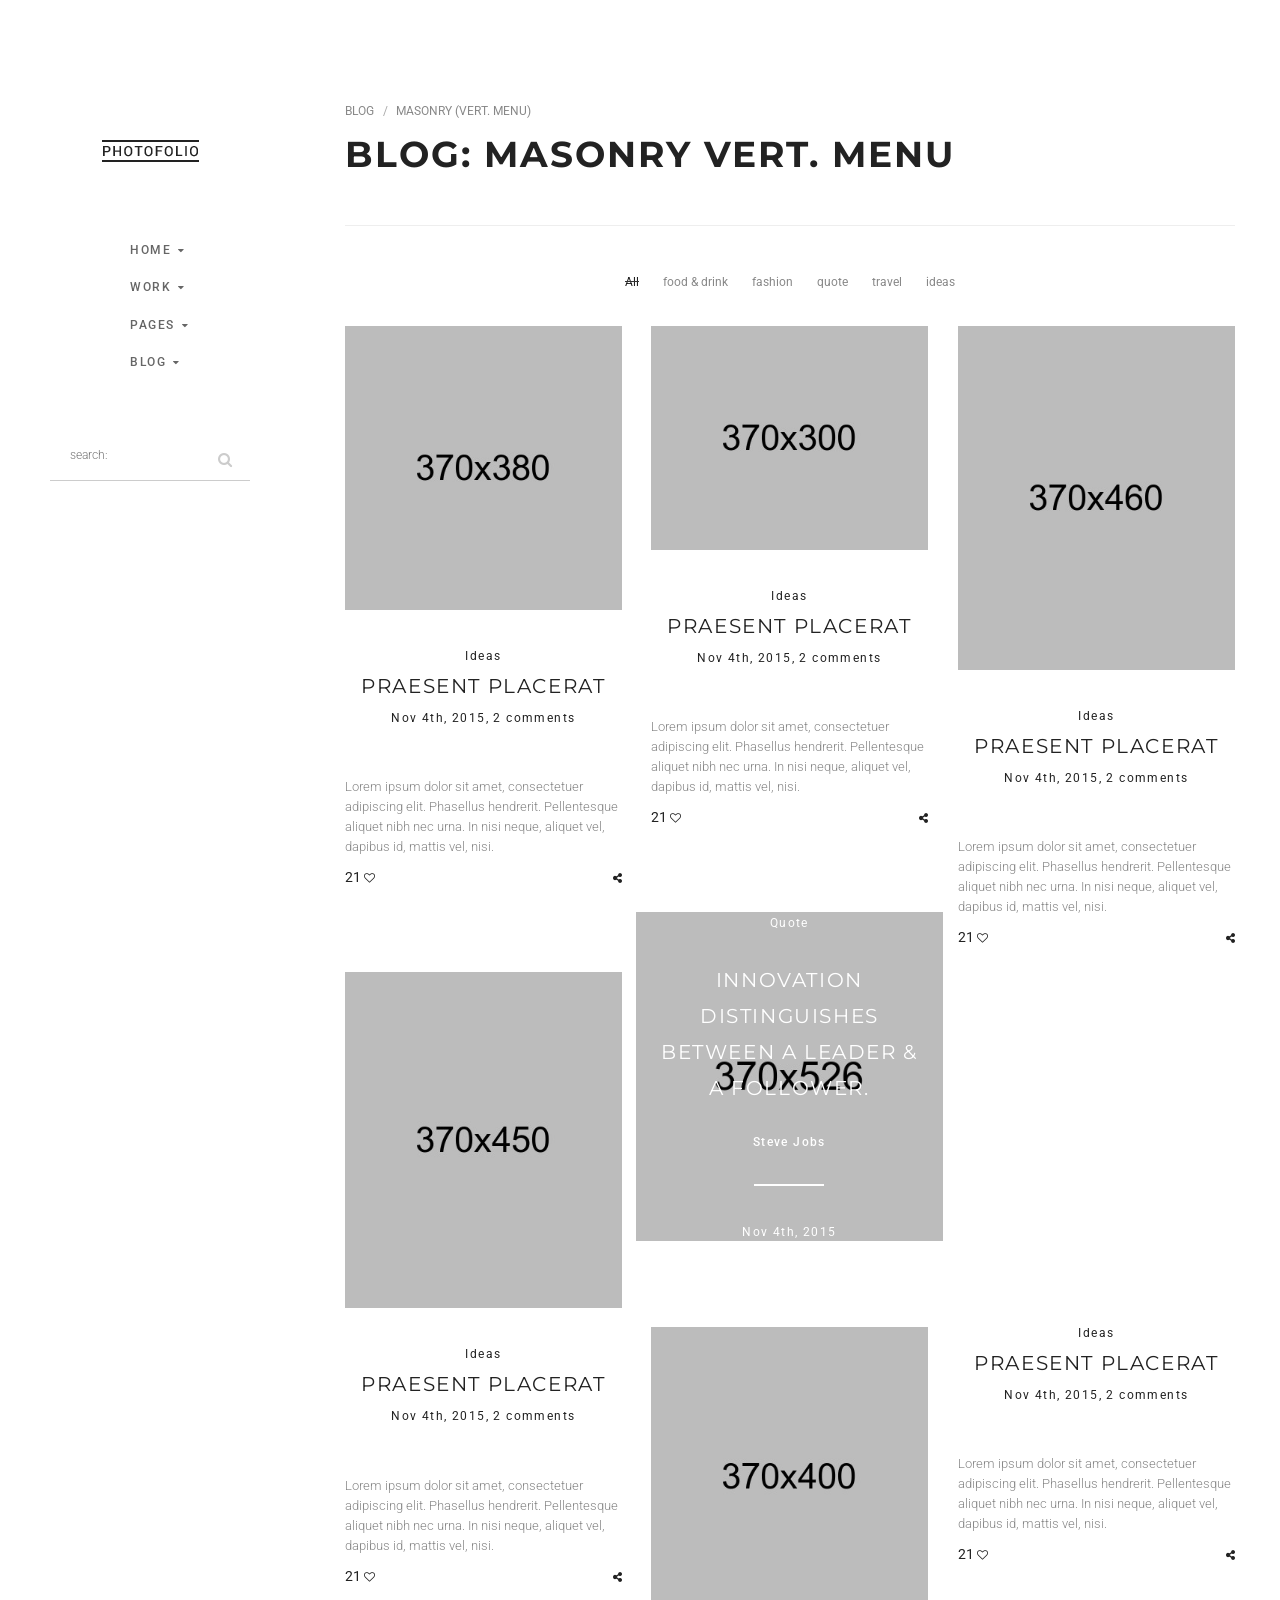
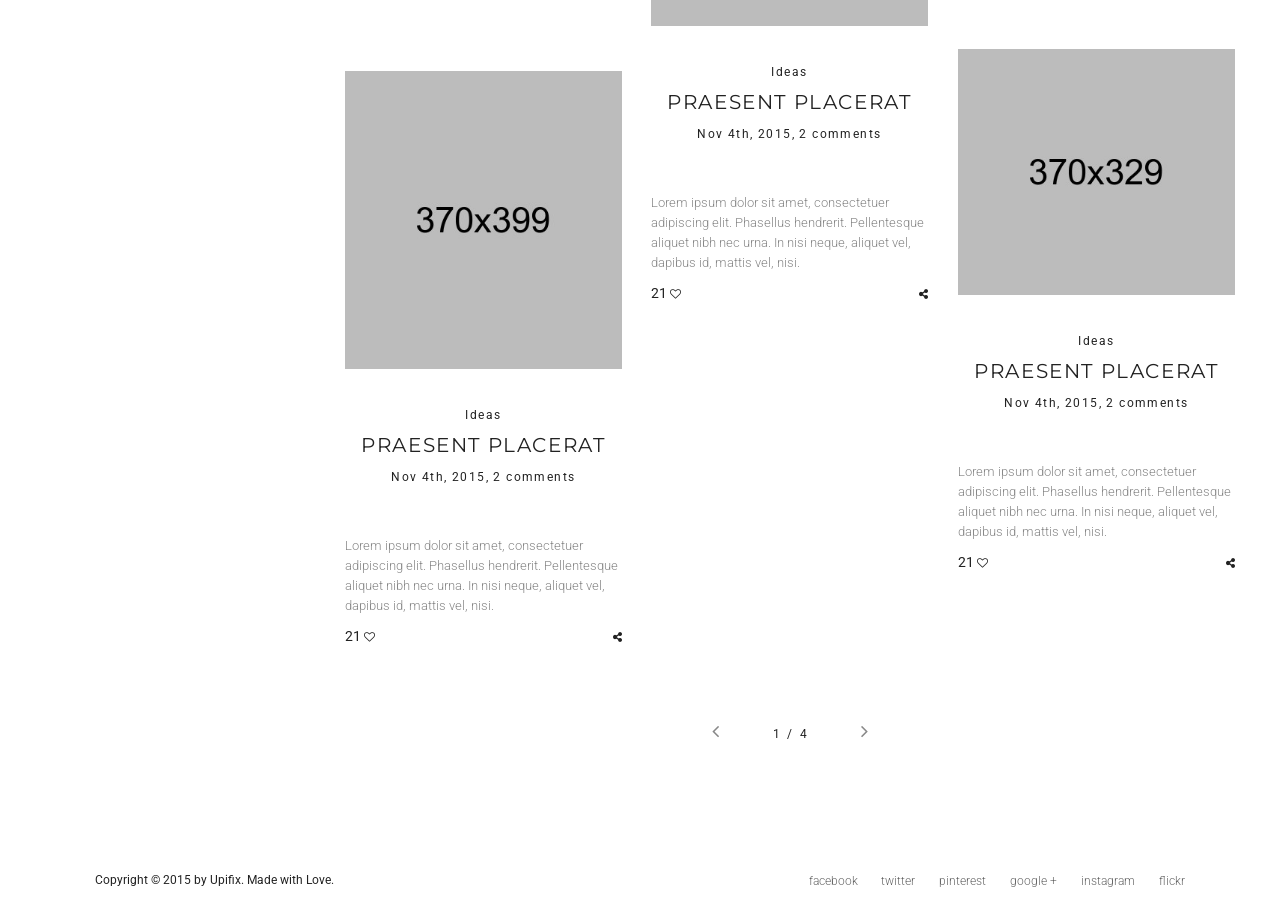
<file: blog-vertical-masonry.html>
<!doctype html>
<html lang="en" class="no-js">
<head>
	<title>Photofolio</title>

	<meta charset="utf-8">

	<meta http-equiv="X-UA-Compatible" content="IE=edge">
	<meta name="viewport" content="width=device-width, initial-scale=1, maximum-scale=1">

	<link href="https://fonts.googleapis.com/css?family=Dancing+Script:400,700|Montserrat:400,700|Roboto:300,300i,400,400i,500,500i,700,700i,900,900i|Yesteryear" rel="stylesheet">
	<link rel="stylesheet" href="https://maxcdn.bootstrapcdn.com/font-awesome/4.4.0/css/font-awesome.min.css">

	<link rel="stylesheet" type="text/css" href="css/bootstrap.css" media="screen">	
	<link rel="stylesheet" type="text/css" href="css/flexslider.css" media="screen">
	<link rel="stylesheet" type="text/css" href="css/font-awesome.css" media="screen">
	<link rel="stylesheet" type="text/css" href="css/style.css" media="screen">

</head>
<body>

	<!-- Container -->
	<div id="container" class="without-padding vertical-header">

		<!-- Header
		    ================================================== -->
		<header class="clearfix">
			<div class="logo">
				<a href="index.html"><img alt="" src="images/logo-black.png"></a>
			</div>

			<a class="elemadded responsive-link" href="#">Menu</a>
			
			<nav class="menu">
				<ul class="navigate-section">
					<li class="drop-arrow"><a class="active" href="index.html">Home<i class="fa fa-caret-down"></i></a>
						<div class="megadrop two-col">
							<div class="inner-dropdown">
								<h2>Home Pages</h2>
								<div class="row">
									<div class="col-md-6">
										<ul class="drop-items">
											<li><a href="index.html">Slideshow</a></li>
											<li><a href="home-scroll.html">Carousel</a></li>
											<li><a href="home-carousel.html">Category</a></li>
											<li><a href="home-showcase.html">Showcase</a></li>
											<li><a href="home-portfolio-masonry.html">Porfolio Masonry</a></li>
										</ul>
									</div>
									<div class="col-md-6">
										<ul class="drop-items">
											<li><a href="home-gallery.html">Gallery with thumbnails</a></li>
											<li><a href="home-portfolio-grid.html">Portfolio Grid</a></li>
											<li><a href="home-blog.html">Photoblog</a></li>
											<li><a href="home-vertikal.html">Vertical menu</a></li>
											<li><a href="home-highlight.html">Highlight</a></li>
										</ul>
									</div>	
								</div>
							</div>
						</div>
					</li>
					<li class="drop-arrow"><a href="portfolio-grid-3col.html">Work<i class="fa fa-caret-down"></i></a>
						<div class="megadrop five-col">
							<div class="inner-dropdown">
								<div class="row">
									<div class="col-md-7">
										<div class="row">
											<div class="col-md-4">
												<h2>Modern</h2>
												<ul class="drop-items">
													<li><a href="portfolio-fullscreen.html">Slideshow</a></li>
													<li><a href="portfolio-float.html">Float</a></li>
													<li><a href="portfolio-split.html">Split</a></li>
													<li><a href="portfolio-scroll.html">Carousel</a></li>
													<li><a href="portfolio-gallery.html">Gallery with thumbnails</a></li>
													<li><a href="portfolio-slider.html">Slider</a></li>
												</ul>
											</div>
											<div class="col-md-4">
												<h2>Grid</h2>
												<ul class="drop-items">
													<li><a href="portfolio-grid-2col.html">2 Columns</a></li>
													<li><a href="portfolio-grid-3col.html">3 Columns</a></li>
													<li><a href="portfolio-grid-4col.html">4 Columns</a></li>
													<li><a href="portfolio-grid-2col-withtext.html">2 Columns with text</a></li>
													<li><a href="portfolio-grid-3col-withtext.html">3 Columns with text</a></li>
													<li><a href="portfolio-grid-4col-withtext.html">4 Columns with text</a></li>
												</ul>
											</div>
											<div class="col-md-4">
												<h2>Masonry</h2>
												<ul class="drop-items">
													<li><a href="portfolio-masonry-2col.html">2 Columns</a></li>
													<li><a href="portfolio-masonry-3col.html">3 Columns</a></li>
													<li><a href="portfolio-masonry-4col.html">4 Columns</a></li>
													<li><a href="portfolio-masonry-2col-withtext.html">2 Columns with text</a></li>
													<li><a href="portfolio-masonry-3col-withtext.html">3 Columns with text</a></li>
													<li><a href="portfolio-masonry-4col-withtext.html">4 Columns with text</a></li>
												</ul>
											</div>
										</div>
									</div>
									<div class="col-md-5">
										<div class="row">
											<div class="col-md-6">
												<h2>Vertical Menu</h2>
												<ul class="drop-items">
													<li><a href="portfolio-vertical-grid.html">Grid</a></li>
													<li><a href="portfolio-vertical-gridwithtext.html">Grid with text</a></li>
													<li><a href="portfolio-vertical-masonry.html">Masonry</a></li>
													<li><a href="portfolio-vertical-masonrywithtext.html">Masonry with text</a></li>
													<li><a href="portfolio-vertical-scroll.html">Carousel</a></li>
													<li><a href="portfolio-vertical-gallery.html">Gallery with thumbnails</a></li>
												</ul>
											</div>
											<div class="col-md-6">
												<h2>Single Item</h2>
												<ul class="drop-items">
													<li><a href="single-project.html">Fullscreen</a></li>
													<li><a href="single-project-slider.html">Slider</a></li>
													<li><a href="single-project-desc.html">With right description</a></li>
													<li><a href="single-project-grid.html">Grid set</a></li>
													<li><a href="single-project-vertical.html">Vert menu slideshow</a></li>
													<li><a href="single-project-vertical2.html">Vert menu static img</a></li>
												</ul>
											</div>
										</div>
									</div>	
								</div>
							</div>
						</div>
					</li>
					<li class="drop-arrow"><a href="#">Pages<i class="fa fa-caret-down"></i></a>
						<div class="megadrop four-col">
							<div class="inner-dropdown">
								<div class="row">
									<div class="col-md-6">
										<h2>Simple Pages</h2>
										<div class="row">
											<div class="col-md-6">
												<ul class="drop-items">
													<li><a href="about-me.html">About me</a></li>
													<li><a href="about-us.html">About us</a></li>
													<li><a href="about-me-vertical.html">About me Vert. menu</a></li>
													<li><a href="about-us-vertical.html">About us Vert. menu</a></li>
												</ul>
											</div>
											<div class="col-md-6">
												<ul class="drop-items">
													<li><a href="services.html">Services</a></li>
													<li><a href="services-vertical.html">Services Vert. menu</a></li>
													<li><a href="contact.html">Contact</a></li>
													<li><a href="contact-vertical.html">Contact Vert. menu</a></li>
												</ul>
											</div>
										</div>
									</div>
									<div class="col-md-6">
										<h2>Shop and other pages</h2>
										<div class="row">
											<div class="col-md-6">
												<ul class="drop-items">
													<li><a href="shop.html">Shop Fullwidth</a></li>
													<li><a href="shop-sidebar.html">Shop with sidebar</a></li>
													<li><a href="single-product.html">Product</a></li>
													<li><a href="shop-vertical.html">Shop Vert. menu</a></li>
												</ul>
											</div>
											<div class="col-md-6">
												<ul class="drop-items">
													<li><a href="single-product-vertical.html">Product Vert. menu</a></li>
													<li><a href="shopping-cart.html">Shopping cart</a></li>
													<li><a href="error-404.html">404 page</a></li>
													<li><a href="comming-soon.html">Comming Soon</a></li>
												</ul>
											</div>
										</div>
									</div>
								</div>
							</div>
						</div>
					</li>
					<li class="drop-arrow"><a href="blog-standart.html">Blog<i class="fa fa-caret-down"></i></a>
						<div class="megadrop three-col">
							<div class="inner-dropdown">
								<div class="row">
									<div class="col-md-8">
										<h2>Blog</h2>
										<div class="row">
											<div class="col-md-6">
												<ul class="drop-items">
													<li><a href="blog-standart.html">Blog standart</a></li>
													<li><a href="blog-standart-sidebar.html">Blog with sidebar</a></li>
													<li><a href="blog-grid.html">Blog grid</a></li>
													<li><a href="blog-masonry.html">Blog masonry</a></li>
													<li><a href="blog-text-only.html">Blog text only</a></li>
												</ul>
											</div>
											<div class="col-md-6">
												<ul class="drop-items">
													<li><a href="blog-full-img.html">Blog fullwidht imgs</a></li>
													<li><a href="blog-split.html">blog half split</a></li>
													<li><a href="blog-vertical-standard.html">blog standart vert. menu</a></li>
													<li><a href="blog-vertical-grid.html">Blog grid Vert. menu</a></li>
													<li><a href="blog-vertical-masonry.html">Blog masonry Vert. menu</a></li>
												</ul>
											</div>
										</div>
									</div>
									<div class="col-md-4">
										<h2>Blog Single Post</h2>
										<ul class="drop-items">
											<li><a href="single-post.html">Single post standart</a></li>
											<li><a href="single-post2.html">Single post with sidebar</a></li>
											<li><a href="single-post-vertical.html">Single post vert. menu</a></li>
											<li><a href="single-post-vertical2.html">Single post 2 Vert. menu</a></li>
										</ul>
									</div>
								</div>
							</div>
						</div>
					</li>
				</ul>
			</nav>

			<form class="search-head-form">
				<input type="search" name="search-header" id="search-header" placeholder="search:"/>
				<button type="submit"><i class="fa fa-search"></i></button>
			</form>

		</header>
		<!-- End Header -->

		<!-- content 
			================================================== -->
		<div id="content">

			<!-- page-title section -->
			<section class="page-title-section">
				<div class="container-fluid">
					<ul class="page-pag">
						<li><a href="#">Blog</a></li>
						<li><a href="#">Masonry (vert. menu)</a></li>
					</ul>
					<h1>Blog: Masonry vert. menu</h1>
				</div>
			</section>
			<!-- End page-title section -->

			<!-- blog section -->
			<section class="blog-section border-tp">
				<div class="container-fluid">
					<div class="inner-blog">
						<ul class="filter">
							<li><a class="active" href="#" data-filter="*">All</a></li>
							<li><a href="#" data-filter=".food">food &amp; drink</a></li>
							<li><a href="#" data-filter=".fashion">fashion</a></li>
							<li><a href="#" data-filter=".quote">quote</a></li>
							<li><a href="#" data-filter=".travel">travel</a></li>
							<li><a href="#" data-filter=".ideas">ideas</a></li>
						</ul>
						<div class="blog-box iso-call">
							<div class="blog-post ideas">
								<div class="post-gallery">
									<a href="single-post.html"><img src="upload/blog/mas1.jpg" alt=""></a>
								</div>
								<div class="post-content">
									<span>Ideas</span>
									<h2><a href="single-post.html">Praesent placerat</a></h2>
									<span>Nov 4th, 2015, <a href="#">2 comments</a></span>
									<p>Lorem ipsum dolor sit amet, consectetuer adipiscing elit. Phasellus hendrerit. Pellentesque aliquet nibh nec urna. In nisi neque, aliquet vel, dapibus id, mattis vel, nisi.</p>
									<a class="likes" href="#">21 <i class="fa fa-heart-o"></i></a>
									<ul class="social-posts">
										<li><a href="#"><i class="fa fa-facebook"></i></a></li>
										<li><a href="#"><i class="fa fa-twitter"></i></a></li>
										<li><a href="#"><i class="fa fa-linkedin"></i></a></li>
										<li><a href="#"><i class="fa fa-google-plus"></i></a></li>
										<li><a href="#"><i class="fa fa-share-alt"></i></a></li>
									</ul>
								</div>
							</div>
							<div class="blog-post fashion">
								<div class="post-gallery">
									<a href="single-post.html"><img src="upload/blog/mas2.jpg" alt=""></a>
								</div>
								<div class="post-content">
									<span>Ideas</span>
									<h2><a href="single-post.html">Praesent placerat</a></h2>
									<span>Nov 4th, 2015, <a href="#">2 comments</a></span>
									<p>Lorem ipsum dolor sit amet, consectetuer adipiscing elit. Phasellus hendrerit. Pellentesque aliquet nibh nec urna. In nisi neque, aliquet vel, dapibus id, mattis vel, nisi.</p>
									<a class="likes" href="#">21 <i class="fa fa-heart-o"></i></a>
									<ul class="social-posts">
										<li><a href="#"><i class="fa fa-facebook"></i></a></li>
										<li><a href="#"><i class="fa fa-twitter"></i></a></li>
										<li><a href="#"><i class="fa fa-linkedin"></i></a></li>
										<li><a href="#"><i class="fa fa-google-plus"></i></a></li>
										<li><a href="#"><i class="fa fa-share-alt"></i></a></li>
									</ul>
								</div>
							</div>
							<div class="blog-post food">
								<div class="post-gallery">
									<a href="single-post.html"><img src="upload/blog/mas3.jpg" alt=""></a>
								</div>
								<div class="post-content">
									<span>Ideas</span>
									<h2><a href="single-post.html">Praesent placerat</a></h2>
									<span>Nov 4th, 2015, <a href="#">2 comments</a></span>
									<p>Lorem ipsum dolor sit amet, consectetuer adipiscing elit. Phasellus hendrerit. Pellentesque aliquet nibh nec urna. In nisi neque, aliquet vel, dapibus id, mattis vel, nisi.</p>
									<a class="likes" href="#">21 <i class="fa fa-heart-o"></i></a>
									<ul class="social-posts">
										<li><a href="#"><i class="fa fa-facebook"></i></a></li>
										<li><a href="#"><i class="fa fa-twitter"></i></a></li>
										<li><a href="#"><i class="fa fa-linkedin"></i></a></li>
										<li><a href="#"><i class="fa fa-google-plus"></i></a></li>
										<li><a href="#"><i class="fa fa-share-alt"></i></a></li>
									</ul>
								</div>
							</div>
							<div class="blog-post quote-post quote">
								<span>Quote</span>
								<h2>Innovation Distinguishes Between A Leader &amp; <br>  A Follower.</h2>
								<h4>Steve Jobs</h4>
								<span>Nov 4th, 2015</span>
							</div>
							<div class="blog-post travel">
								<div class="post-gallery">
									<a href="single-post.html"><img src="upload/blog/mas4.jpg" alt=""></a>
								</div>
								<div class="post-content">
									<span>Ideas</span>
									<h2><a href="single-post.html">Praesent placerat</a></h2>
									<span>Nov 4th, 2015, <a href="#">2 comments</a></span>
									<p>Lorem ipsum dolor sit amet, consectetuer adipiscing elit. Phasellus hendrerit. Pellentesque aliquet nibh nec urna. In nisi neque, aliquet vel, dapibus id, mattis vel, nisi.</p>
									<a class="likes" href="#">21 <i class="fa fa-heart-o"></i></a>
									<ul class="social-posts">
										<li><a href="#"><i class="fa fa-facebook"></i></a></li>
										<li><a href="#"><i class="fa fa-twitter"></i></a></li>
										<li><a href="#"><i class="fa fa-linkedin"></i></a></li>
										<li><a href="#"><i class="fa fa-google-plus"></i></a></li>
										<li><a href="#"><i class="fa fa-share-alt"></i></a></li>
									</ul>
								</div>
							</div>
							<div class="blog-post ideas">
								<div class="post-gallery">
									<!-- Vimeo -->
									<iframe class="videoembed" src="http://player.vimeo.com/video/128493811?title=0&amp;byline=0&amp;portrait=0" frameborder="0" webkitallowfullscreen="" mozallowfullscreen="" allowfullscreen=""></iframe>
									<!-- End Vimeo -->
								</div>
								<div class="post-content">
									<span>Ideas</span>
									<h2><a href="single-post.html">Praesent placerat</a></h2>
									<span>Nov 4th, 2015, <a href="#">2 comments</a></span>
									<p>Lorem ipsum dolor sit amet, consectetuer adipiscing elit. Phasellus hendrerit. Pellentesque aliquet nibh nec urna. In nisi neque, aliquet vel, dapibus id, mattis vel, nisi.</p>
									<a class="likes" href="#">21 <i class="fa fa-heart-o"></i></a>
									<ul class="social-posts">
										<li><a href="#"><i class="fa fa-facebook"></i></a></li>
										<li><a href="#"><i class="fa fa-twitter"></i></a></li>
										<li><a href="#"><i class="fa fa-linkedin"></i></a></li>
										<li><a href="#"><i class="fa fa-google-plus"></i></a></li>
										<li><a href="#"><i class="fa fa-share-alt"></i></a></li>
									</ul>
								</div>
							</div>
							<div class="blog-post travel">
								<div class="post-gallery">
									<a href="single-post.html"><img src="upload/blog/mas5.jpg" alt=""></a>
								</div>
								<div class="post-content">
									<span>Ideas</span>
									<h2><a href="single-post.html">Praesent placerat</a></h2>
									<span>Nov 4th, 2015, <a href="#">2 comments</a></span>
									<p>Lorem ipsum dolor sit amet, consectetuer adipiscing elit. Phasellus hendrerit. Pellentesque aliquet nibh nec urna. In nisi neque, aliquet vel, dapibus id, mattis vel, nisi.</p>
									<a class="likes" href="#">21 <i class="fa fa-heart-o"></i></a>
									<ul class="social-posts">
										<li><a href="#"><i class="fa fa-facebook"></i></a></li>
										<li><a href="#"><i class="fa fa-twitter"></i></a></li>
										<li><a href="#"><i class="fa fa-linkedin"></i></a></li>
										<li><a href="#"><i class="fa fa-google-plus"></i></a></li>
										<li><a href="#"><i class="fa fa-share-alt"></i></a></li>
									</ul>
								</div>
							</div>
							<div class="blog-post ideas">
								<div class="post-gallery">
									<a href="single-post.html"><img src="upload/blog/mas6.jpg" alt=""></a>
								</div>
								<div class="post-content">
									<span>Ideas</span>
									<h2><a href="single-post.html">Praesent placerat</a></h2>
									<span>Nov 4th, 2015, <a href="#">2 comments</a></span>
									<p>Lorem ipsum dolor sit amet, consectetuer adipiscing elit. Phasellus hendrerit. Pellentesque aliquet nibh nec urna. In nisi neque, aliquet vel, dapibus id, mattis vel, nisi.</p>
									<a class="likes" href="#">21 <i class="fa fa-heart-o"></i></a>
									<ul class="social-posts">
										<li><a href="#"><i class="fa fa-facebook"></i></a></li>
										<li><a href="#"><i class="fa fa-twitter"></i></a></li>
										<li><a href="#"><i class="fa fa-linkedin"></i></a></li>
										<li><a href="#"><i class="fa fa-google-plus"></i></a></li>
										<li><a href="#"><i class="fa fa-share-alt"></i></a></li>
									</ul>
								</div>
							</div>
							<div class="blog-post fashion">
								<div class="post-gallery">
									<a href="single-post.html"><img src="upload/blog/mas7.jpg" alt=""></a>
								</div>
								<div class="post-content">
									<span>Ideas</span>
									<h2><a href="single-post.html">Praesent placerat</a></h2>
									<span>Nov 4th, 2015, <a href="#">2 comments</a></span>
									<p>Lorem ipsum dolor sit amet, consectetuer adipiscing elit. Phasellus hendrerit. Pellentesque aliquet nibh nec urna. In nisi neque, aliquet vel, dapibus id, mattis vel, nisi.</p>
									<a class="likes" href="#">21 <i class="fa fa-heart-o"></i></a>
									<ul class="social-posts">
										<li><a href="#"><i class="fa fa-facebook"></i></a></li>
										<li><a href="#"><i class="fa fa-twitter"></i></a></li>
										<li><a href="#"><i class="fa fa-linkedin"></i></a></li>
										<li><a href="#"><i class="fa fa-google-plus"></i></a></li>
										<li><a href="#"><i class="fa fa-share-alt"></i></a></li>
									</ul>
								</div>
							</div>
						</div>

						<ul class="pagination-list">
							<li><a class="prev" href="#"><i class="fa fa-angle-left"></i></a></li>
							<li><a href="#">1</a></li>
							<li><a href="#">4</a></li>
							<li><a class="next" href="#"><i class="fa fa-angle-right"></i></a></li>
						</ul>
					</div>
				</div>
			</section>
			<!-- End blog section -->

		</div>
		<!-- End content -->

		<footer>
			<div class="container-fluid">
				<div class="row">
					<div class="col-md-6">
						<p>Copyright © 2015 by Upifix. Made with Love.</p>
					</div>
					<div class="col-md-6">
						<ul class="social-icons">
							<li><a href="#">facebook</a></li>
							<li><a href="#">twitter</a></li>
							<li><a href="#">pinterest</a></li>
							<li><a href="#">google +</a></li>
							<li><a href="#">instagram</a></li>
							<li><a href="#">flickr</a></li>
						</ul>
					</div>
				</div>
			</div>
		</footer>
	</div>
	<!-- End Container -->
	
	<script type="text/javascript" src="js/jquery.min.js"></script>
	<script type="text/javascript" src="js/jquery.migrate.js"></script>
	<script type="text/javascript" src="js/bootstrap.js"></script>
	<script type="text/javascript" src="js/jquery.flexslider.js"></script>
	<script type="text/javascript" src="js/jquery.imagesloaded.min.js"></script>
  	<script type="text/javascript" src="js/jquery.isotope.min.js"></script>
	<script type="text/javascript" src="js/waypoint.min.js"></script>
	<script type="text/javascript" src="js/script.js"></script>
	
</body>
</html>
</file>
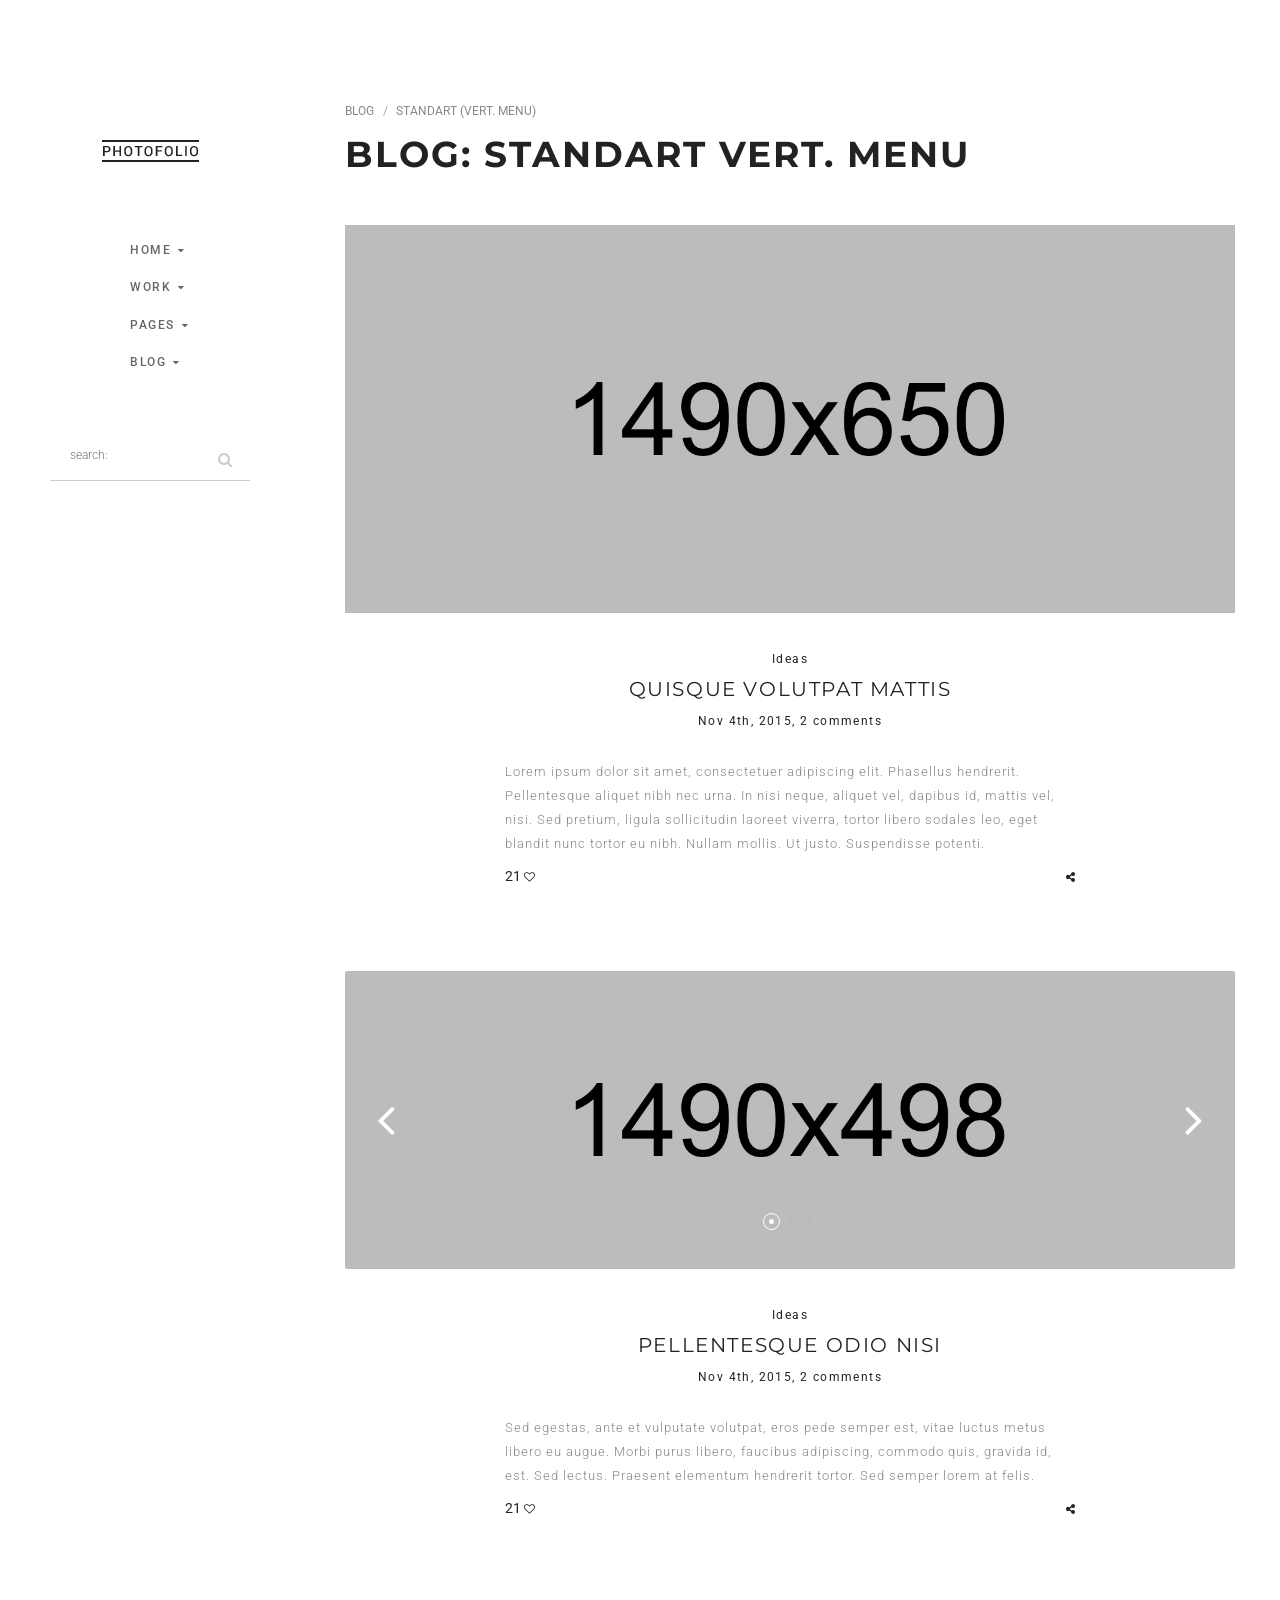
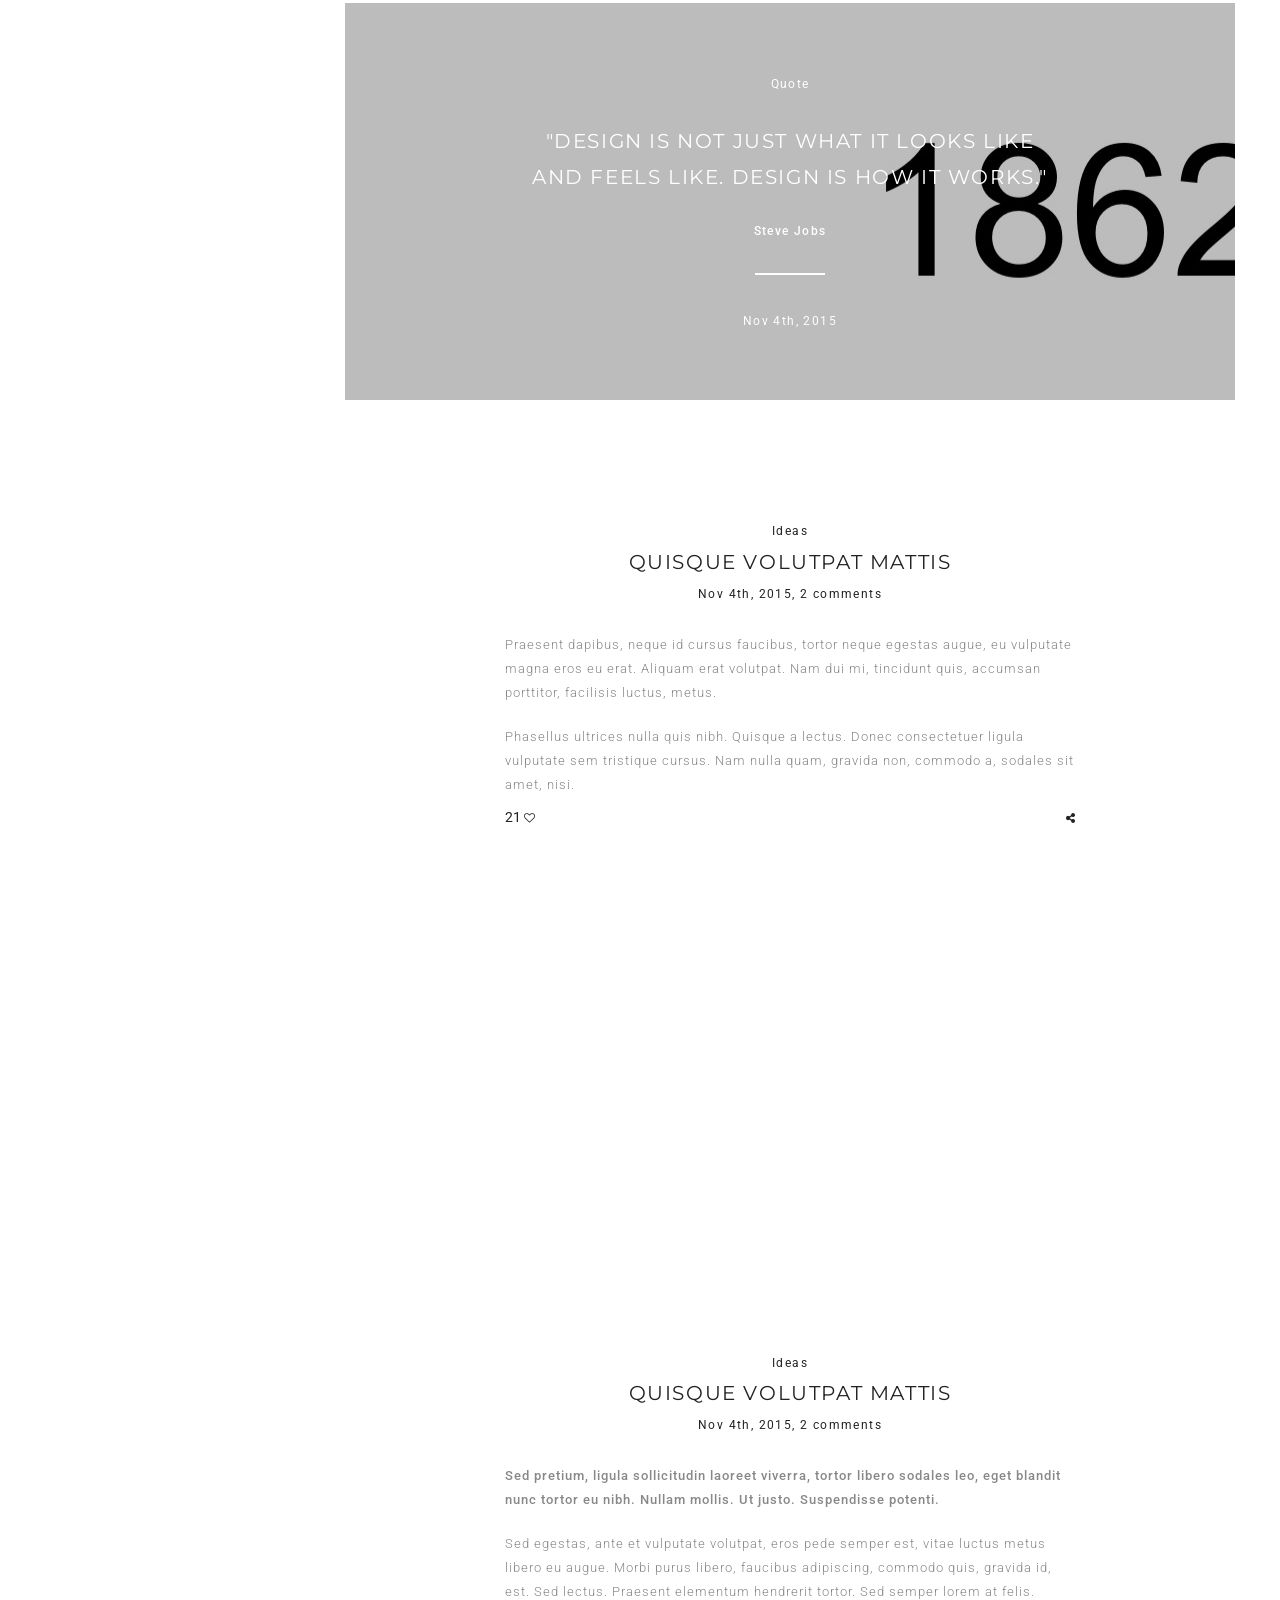
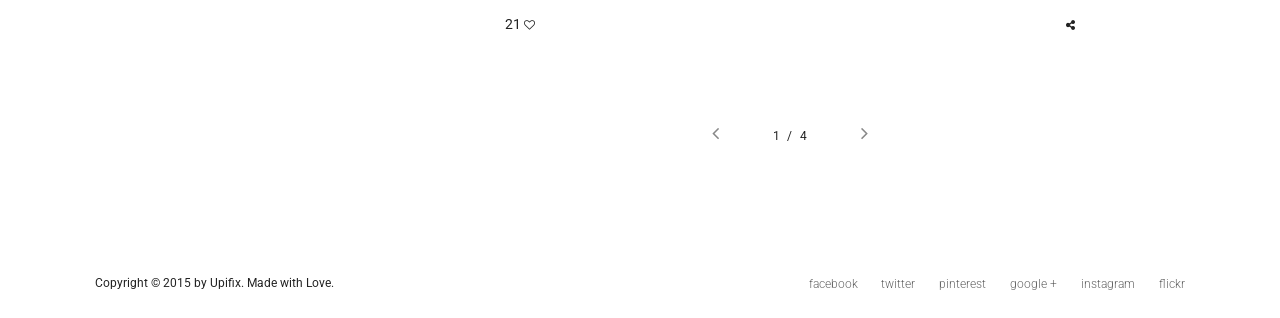
<file: blog-vertical-standard.html>
<!doctype html>
<html lang="en" class="no-js">
<head>
	<title>Photofolio</title>

	<meta charset="utf-8">

	<meta http-equiv="X-UA-Compatible" content="IE=edge">
	<meta name="viewport" content="width=device-width, initial-scale=1, maximum-scale=1">

	<link href="https://fonts.googleapis.com/css?family=Dancing+Script:400,700|Montserrat:400,700|Roboto:300,300i,400,400i,500,500i,700,700i,900,900i|Yesteryear" rel="stylesheet">
	<link rel="stylesheet" href="https://maxcdn.bootstrapcdn.com/font-awesome/4.4.0/css/font-awesome.min.css">

	<link rel="stylesheet" type="text/css" href="css/bootstrap.css" media="screen">	
	<link rel="stylesheet" type="text/css" href="css/flexslider.css" media="screen">
	<link rel="stylesheet" type="text/css" href="css/font-awesome.css" media="screen">
	<link rel="stylesheet" type="text/css" href="css/style.css" media="screen">

</head>
<body>

	<!-- Container -->
	<div id="container" class="without-padding vertical-header">

		<!-- Header
		    ================================================== -->
		<header class="clearfix">
			<div class="logo">
				<a href="index.html"><img alt="" src="images/logo-black.png"></a>
			</div>

			<a class="elemadded responsive-link" href="#">Menu</a>
			
			<nav class="menu">
				<ul class="navigate-section">
					<li class="drop-arrow"><a class="active" href="index.html">Home<i class="fa fa-caret-down"></i></a>
						<div class="megadrop two-col">
							<div class="inner-dropdown">
								<h2>Home Pages</h2>
								<div class="row">
									<div class="col-md-6">
										<ul class="drop-items">
											<li><a href="index.html">Slideshow</a></li>
											<li><a href="home-scroll.html">Carousel</a></li>
											<li><a href="home-carousel.html">Category</a></li>
											<li><a href="home-showcase.html">Showcase</a></li>
											<li><a href="home-portfolio-masonry.html">Porfolio Masonry</a></li>
										</ul>
									</div>
									<div class="col-md-6">
										<ul class="drop-items">
											<li><a href="home-gallery.html">Gallery with thumbnails</a></li>
											<li><a href="home-portfolio-grid.html">Portfolio Grid</a></li>
											<li><a href="home-blog.html">Photoblog</a></li>
											<li><a href="home-vertikal.html">Vertical menu</a></li>
											<li><a href="home-highlight.html">Highlight</a></li>
										</ul>
									</div>	
								</div>
							</div>
						</div>
					</li>
					<li class="drop-arrow"><a href="portfolio-grid-3col.html">Work<i class="fa fa-caret-down"></i></a>
						<div class="megadrop five-col">
							<div class="inner-dropdown">
								<div class="row">
									<div class="col-md-7">
										<div class="row">
											<div class="col-md-4">
												<h2>Modern</h2>
												<ul class="drop-items">
													<li><a href="portfolio-fullscreen.html">Slideshow</a></li>
													<li><a href="portfolio-float.html">Float</a></li>
													<li><a href="portfolio-split.html">Split</a></li>
													<li><a href="portfolio-scroll.html">Carousel</a></li>
													<li><a href="portfolio-gallery.html">Gallery with thumbnails</a></li>
													<li><a href="portfolio-slider.html">Slider</a></li>
												</ul>
											</div>
											<div class="col-md-4">
												<h2>Grid</h2>
												<ul class="drop-items">
													<li><a href="portfolio-grid-2col.html">2 Columns</a></li>
													<li><a href="portfolio-grid-3col.html">3 Columns</a></li>
													<li><a href="portfolio-grid-4col.html">4 Columns</a></li>
													<li><a href="portfolio-grid-2col-withtext.html">2 Columns with text</a></li>
													<li><a href="portfolio-grid-3col-withtext.html">3 Columns with text</a></li>
													<li><a href="portfolio-grid-4col-withtext.html">4 Columns with text</a></li>
												</ul>
											</div>
											<div class="col-md-4">
												<h2>Masonry</h2>
												<ul class="drop-items">
													<li><a href="portfolio-masonry-2col.html">2 Columns</a></li>
													<li><a href="portfolio-masonry-3col.html">3 Columns</a></li>
													<li><a href="portfolio-masonry-4col.html">4 Columns</a></li>
													<li><a href="portfolio-masonry-2col-withtext.html">2 Columns with text</a></li>
													<li><a href="portfolio-masonry-3col-withtext.html">3 Columns with text</a></li>
													<li><a href="portfolio-masonry-4col-withtext.html">4 Columns with text</a></li>
												</ul>
											</div>
										</div>
									</div>
									<div class="col-md-5">
										<div class="row">
											<div class="col-md-6">
												<h2>Vertical Menu</h2>
												<ul class="drop-items">
													<li><a href="portfolio-vertical-grid.html">Grid</a></li>
													<li><a href="portfolio-vertical-gridwithtext.html">Grid with text</a></li>
													<li><a href="portfolio-vertical-masonry.html">Masonry</a></li>
													<li><a href="portfolio-vertical-masonrywithtext.html">Masonry with text</a></li>
													<li><a href="portfolio-vertical-scroll.html">Carousel</a></li>
													<li><a href="portfolio-vertical-gallery.html">Gallery with thumbnails</a></li>
												</ul>
											</div>
											<div class="col-md-6">
												<h2>Single Item</h2>
												<ul class="drop-items">
													<li><a href="single-project.html">Fullscreen</a></li>
													<li><a href="single-project-slider.html">Slider</a></li>
													<li><a href="single-project-desc.html">With right description</a></li>
													<li><a href="single-project-grid.html">Grid set</a></li>
													<li><a href="single-project-vertical.html">Vert menu slideshow</a></li>
													<li><a href="single-project-vertical2.html">Vert menu static img</a></li>
												</ul>
											</div>
										</div>
									</div>	
								</div>
							</div>
						</div>
					</li>
					<li class="drop-arrow"><a href="#">Pages<i class="fa fa-caret-down"></i></a>
						<div class="megadrop four-col">
							<div class="inner-dropdown">
								<div class="row">
									<div class="col-md-6">
										<h2>Simple Pages</h2>
										<div class="row">
											<div class="col-md-6">
												<ul class="drop-items">
													<li><a href="about-me.html">About me</a></li>
													<li><a href="about-us.html">About us</a></li>
													<li><a href="about-me-vertical.html">About me Vert. menu</a></li>
													<li><a href="about-us-vertical.html">About us Vert. menu</a></li>
												</ul>
											</div>
											<div class="col-md-6">
												<ul class="drop-items">
													<li><a href="services.html">Services</a></li>
													<li><a href="services-vertical.html">Services Vert. menu</a></li>
													<li><a href="contact.html">Contact</a></li>
													<li><a href="contact-vertical.html">Contact Vert. menu</a></li>
												</ul>
											</div>
										</div>
									</div>
									<div class="col-md-6">
										<h2>Shop and other pages</h2>
										<div class="row">
											<div class="col-md-6">
												<ul class="drop-items">
													<li><a href="shop.html">Shop Fullwidth</a></li>
													<li><a href="shop-sidebar.html">Shop with sidebar</a></li>
													<li><a href="single-product.html">Product</a></li>
													<li><a href="shop-vertical.html">Shop Vert. menu</a></li>
												</ul>
											</div>
											<div class="col-md-6">
												<ul class="drop-items">
													<li><a href="single-product-vertical.html">Product Vert. menu</a></li>
													<li><a href="shopping-cart.html">Shopping cart</a></li>
													<li><a href="error-404.html">404 page</a></li>
													<li><a href="comming-soon.html">Comming Soon</a></li>
												</ul>
											</div>
										</div>
									</div>
								</div>
							</div>
						</div>
					</li>
					<li class="drop-arrow"><a href="blog-standart.html">Blog<i class="fa fa-caret-down"></i></a>
						<div class="megadrop three-col">
							<div class="inner-dropdown">
								<div class="row">
									<div class="col-md-8">
										<h2>Blog</h2>
										<div class="row">
											<div class="col-md-6">
												<ul class="drop-items">
													<li><a href="blog-standart.html">Blog standart</a></li>
													<li><a href="blog-standart-sidebar.html">Blog with sidebar</a></li>
													<li><a href="blog-grid.html">Blog grid</a></li>
													<li><a href="blog-masonry.html">Blog masonry</a></li>
													<li><a href="blog-text-only.html">Blog text only</a></li>
												</ul>
											</div>
											<div class="col-md-6">
												<ul class="drop-items">
													<li><a href="blog-full-img.html">Blog fullwidht imgs</a></li>
													<li><a href="blog-split.html">blog half split</a></li>
													<li><a href="blog-vertical-standard.html">blog standart vert. menu</a></li>
													<li><a href="blog-vertical-grid.html">Blog grid Vert. menu</a></li>
													<li><a href="blog-vertical-masonry.html">Blog masonry Vert. menu</a></li>
												</ul>
											</div>
										</div>
									</div>
									<div class="col-md-4">
										<h2>Blog Single Post</h2>
										<ul class="drop-items">
											<li><a href="single-post.html">Single post standart</a></li>
											<li><a href="single-post2.html">Single post with sidebar</a></li>
											<li><a href="single-post-vertical.html">Single post vert. menu</a></li>
											<li><a href="single-post-vertical2.html">Single post 2 Vert. menu</a></li>
										</ul>
									</div>
								</div>
							</div>
						</div>
					</li>
				</ul>
			</nav>

			<form class="search-head-form">
				<input type="search" name="search-header" id="search-header" placeholder="search:"/>
				<button type="submit"><i class="fa fa-search"></i></button>
			</form>

		</header>
		<!-- End Header -->

		<!-- content 
			================================================== -->
		<div id="content">

			<!-- page-title section -->
			<section class="page-title-section">
				<div class="container-fluid">
					<ul class="page-pag">
						<li><a href="#">Blog</a></li>
						<li><a href="#">Standart (vert. menu)</a></li>
					</ul>
					<h1>Blog: Standart vert. menu</h1>
				</div>
			</section>
			<!-- End page-title section -->

			<!-- blog section -->
			<section class="blog-section full-img">

				<div class="container-fluid">
					<div class="blog-box">

						<div class="blog-post">
							<div class="post-gallery">
								<a href="single-post.html"><img src="upload/blog/vertical/1.jpg" alt=""></a>
							</div>
							<div class="post-content">
								<span>Ideas</span>
								<h2><a href="single-post.html">Quisque volutpat mattis</a></h2>
								<span>Nov 4th, 2015, <a href="#">2 comments</a></span>
								<p>Lorem ipsum dolor sit amet, consectetuer adipiscing elit. Phasellus hendrerit. Pellentesque aliquet nibh nec urna. In nisi neque, aliquet vel, dapibus id, mattis vel, nisi. Sed pretium, ligula sollicitudin laoreet viverra, tortor libero sodales leo, eget blandit nunc tortor eu nibh. Nullam mollis. Ut justo. Suspendisse potenti.</p>
								<a class="likes" href="#">21 <i class="fa fa-heart-o"></i></a>
								<ul class="social-posts">
									<li><a href="#"><i class="fa fa-facebook"></i></a></li>
									<li><a href="#"><i class="fa fa-twitter"></i></a></li>
									<li><a href="#"><i class="fa fa-linkedin"></i></a></li>
									<li><a href="#"><i class="fa fa-google-plus"></i></a></li>
									<li><a href="#"><i class="fa fa-share-alt"></i></a></li>
								</ul>
							</div>
						</div>

						<div class="blog-post">
							<div class="post-gallery">
								<div class="flexslider">
									<ul class="slides">
										<li>
											<img src="upload/blog/vertical/2.jpg" alt="">
										</li>
										<li>
											<img src="upload/blog/vertical/3.jpg" alt="">
										</li>
										<li>
											<img src="upload/blog/vertical/4.jpg" alt="">
										</li>
									</ul>
								</div>
							</div>
							<div class="post-content">
								<span>Ideas</span>
								<h2><a href="single-post.html">Pellentesque odio nisi</a></h2>
								<span>Nov 4th, 2015, <a href="#">2 comments</a></span>
								<p>Sed egestas, ante et vulputate volutpat, eros pede semper est, vitae luctus metus libero eu augue. Morbi purus libero, faucibus adipiscing, commodo quis, gravida id, est. Sed lectus. Praesent elementum hendrerit tortor. Sed semper lorem at felis. </p>
								<a class="likes" href="#">21 <i class="fa fa-heart-o"></i></a>
								<ul class="social-posts">
									<li><a href="#"><i class="fa fa-facebook"></i></a></li>
									<li><a href="#"><i class="fa fa-twitter"></i></a></li>
									<li><a href="#"><i class="fa fa-linkedin"></i></a></li>
									<li><a href="#"><i class="fa fa-google-plus"></i></a></li>
									<li><a href="#"><i class="fa fa-share-alt"></i></a></li>
								</ul>
							</div>
						</div>

						<div class="blog-post quote-post">
							<span>Quote</span>
							<h2>"Design is not just what it looks like <br> and feels like. Design is how it works."</h2>
							<h4>Steve Jobs</h4>
							<span>Nov 4th, 2015</span>
						</div>

						<div class="blog-post">
							<div class="post-content">
								<span>Ideas</span>
								<h2><a href="single-post.html">Quisque volutpat mattis</a></h2>
								<span>Nov 4th, 2015, <a href="#">2 comments</a></span>
								<p>Praesent dapibus, neque id cursus faucibus, tortor neque egestas augue, eu vulputate magna eros eu erat. Aliquam erat volutpat. Nam dui mi, tincidunt quis, accumsan porttitor, facilisis luctus, metus.</p>
								<p>Phasellus ultrices nulla quis nibh. Quisque a lectus. Donec consectetuer ligula vulputate sem tristique cursus. Nam nulla quam, gravida non, commodo a, sodales sit amet, nisi.</p>
								<a class="likes" href="#">21 <i class="fa fa-heart-o"></i></a>
								<ul class="social-posts">
									<li><a href="#"><i class="fa fa-facebook"></i></a></li>
									<li><a href="#"><i class="fa fa-twitter"></i></a></li>
									<li><a href="#"><i class="fa fa-linkedin"></i></a></li>
									<li><a href="#"><i class="fa fa-google-plus"></i></a></li>
									<li><a href="#"><i class="fa fa-share-alt"></i></a></li>
								</ul>
							</div>
						</div>

						<div class="blog-post">
							<div class="post-gallery">
								<!-- Vimeo -->
								<iframe class="videoembed" src="http://player.vimeo.com/video/128493811?title=0&amp;byline=0&amp;portrait=0" frameborder="0" webkitallowfullscreen="" mozallowfullscreen="" allowfullscreen=""></iframe>
								<!-- End Vimeo -->
							</div>
							<div class="post-content">
								<span>Ideas</span>
								<h2><a href="single-post.html">Quisque volutpat mattis</a></h2>
								<span>Nov 4th, 2015, <a href="#">2 comments</a></span>
								<p><span>Sed pretium, ligula sollicitudin laoreet viverra, tortor libero sodales leo, eget blandit nunc tortor eu nibh. Nullam mollis. Ut justo. Suspendisse potenti.</span></p>
								<p>Sed egestas, ante et vulputate volutpat, eros pede semper est, vitae luctus metus libero eu augue. Morbi purus libero, faucibus adipiscing, commodo quis, gravida id, est. Sed lectus. Praesent elementum hendrerit tortor. Sed semper lorem at felis. </p>
								<a class="likes" href="#">21 <i class="fa fa-heart-o"></i></a>
								<ul class="social-posts">
									<li><a href="#"><i class="fa fa-facebook"></i></a></li>
									<li><a href="#"><i class="fa fa-twitter"></i></a></li>
									<li><a href="#"><i class="fa fa-linkedin"></i></a></li>
									<li><a href="#"><i class="fa fa-google-plus"></i></a></li>
									<li><a href="#"><i class="fa fa-share-alt"></i></a></li>
								</ul>
							</div>
						</div>


					</div>

					<ul class="pagination-list">
						<li><a class="prev" href="#"><i class="fa fa-angle-left"></i></a></li>
						<li><a href="#">1</a></li>
						<li><a href="#">4</a></li>
						<li><a class="next" href="#"><i class="fa fa-angle-right"></i></a></li>
					</ul>
				</div>
			</section>
			<!-- End blog section -->

		</div>
		<!-- End content -->

		<footer>
			<div class="container-fluid">
				<div class="row">
					<div class="col-md-6">
						<p>Copyright © 2015 by Upifix. Made with Love.</p>
					</div>
					<div class="col-md-6">
						<ul class="social-icons">
							<li><a href="#">facebook</a></li>
							<li><a href="#">twitter</a></li>
							<li><a href="#">pinterest</a></li>
							<li><a href="#">google +</a></li>
							<li><a href="#">instagram</a></li>
							<li><a href="#">flickr</a></li>
						</ul>
					</div>
				</div>
			</div>
		</footer>
	</div>
	<!-- End Container -->
	
	<script type="text/javascript" src="js/jquery.min.js"></script>
	<script type="text/javascript" src="js/jquery.migrate.js"></script>
	<script type="text/javascript" src="js/bootstrap.js"></script>
	<script type="text/javascript" src="js/jquery.flexslider.js"></script>
	<script type="text/javascript" src="js/jquery.imagesloaded.min.js"></script>
  	<script type="text/javascript" src="js/jquery.isotope.min.js"></script>
	<script type="text/javascript" src="js/waypoint.min.js"></script>
	<script type="text/javascript" src="js/script.js"></script>
	
</body>
</html>
</file>
<file: css/settings.css>
/*-----------------------------------------------------------------------------

-	Revolution Slider 5.0 Default Style Settings -

Screen Stylesheet

version:   	5.0.0
date:      	29/10/15
author:		themepunch
email:     	info@themepunch.com
website:   	http://www.themepunch.com
-----------------------------------------------------------------------------*/


@font-face {
  font-family: 'revicons';
  src: url('../fonts/revicons/revicons.eot?5510888');
  src: url('../fonts/revicons/revicons.eot?5510888#iefix') format('embedded-opentype'),
       url('../fonts/revicons/revicons.woff?5510888') format('woff'),
       url('../fonts/revicons/revicons.ttf?5510888') format('truetype'),
       url('../fonts/revicons/revicons.svg?5510888#revicons') format('svg');
  font-weight: normal;
  font-style: normal;
}

 [class^="revicon-"]:before, [class*=" revicon-"]:before {
  font-family: "revicons";
  font-style: normal;
  font-weight: normal;
  speak: none;
  display: inline-block;
  text-decoration: inherit;
  width: 1em;
  margin-right: .2em;
  text-align: center; 

  /* For safety - reset parent styles, that can break glyph codes*/
  font-variant: normal;
  text-transform: none;

  /* fix buttons height, for twitter bootstrap */
  line-height: 1em;

  /* Animation center compensation - margins should be symmetric */
  /* remove if not needed */
  margin-left: .2em;

  /* you can be more comfortable with increased icons size */
  /* font-size: 120%; */

  /* Uncomment for 3D effect */
  /* text-shadow: 1px 1px 1px rgba(127, 127, 127, 0.3); */
}

.revicon-search-1:before { content: '\e802'; } /* '' */
.revicon-pencil-1:before { content: '\e831'; } /* '' */
.revicon-picture-1:before { content: '\e803'; } /* '' */
.revicon-cancel:before { content: '\e80a'; } /* '' */
.revicon-info-circled:before { content: '\e80f'; } /* '' */
.revicon-trash:before { content: '\e801'; } /* '' */
.revicon-left-dir:before { content: '\e817'; } /* '' */
.revicon-right-dir:before { content: '\e818'; } /* '' */
.revicon-down-open:before { content: '\e83b'; } /* '' */
.revicon-left-open:before { content: '\e819'; } /* '' */
.revicon-right-open:before { content: '\e81a'; } /* '' */
.revicon-angle-left:before { content: '\e820'; } /* '' */
.revicon-angle-right:before { content: '\e81d'; } /* '' */
.revicon-left-big:before { content: '\e81f'; } /* '' */
.revicon-right-big:before { content: '\e81e'; } /* '' */
.revicon-magic:before { content: '\e807'; } /* '' */
.revicon-picture:before { content: '\e800'; } /* '' */
.revicon-export:before { content: '\e80b'; } /* '' */
.revicon-cog:before { content: '\e832'; } /* '' */
.revicon-login:before { content: '\e833'; } /* '' */
.revicon-logout:before { content: '\e834'; } /* '' */
.revicon-video:before { content: '\e805'; } /* '' */
.revicon-arrow-combo:before { content: '\e827'; } /* '' */
.revicon-left-open-1:before { content: '\e82a'; } /* '' */
.revicon-right-open-1:before { content: '\e82b'; } /* '' */
.revicon-left-open-mini:before { content: '\e822'; } /* '' */
.revicon-right-open-mini:before { content: '\e823'; } /* '' */
.revicon-left-open-big:before { content: '\e824'; } /* '' */
.revicon-right-open-big:before { content: '\e825'; } /* '' */
.revicon-left:before { content: '\e836'; } /* '' */
.revicon-right:before { content: '\e826'; } /* '' */
.revicon-ccw:before { content: '\e808'; } /* '' */
.revicon-arrows-ccw:before { content: '\e806'; } /* '' */
.revicon-palette:before { content: '\e829'; } /* '' */
.revicon-list-add:before { content: '\e80c'; } /* '' */
.revicon-doc:before { content: '\e809'; } /* '' */
.revicon-left-open-outline:before { content: '\e82e'; } /* '' */
.revicon-left-open-2:before { content: '\e82c'; } /* '' */
.revicon-right-open-outline:before { content: '\e82f'; } /* '' */
.revicon-right-open-2:before { content: '\e82d'; } /* '' */
.revicon-equalizer:before { content: '\e83a'; } /* '' */
.revicon-layers-alt:before { content: '\e804'; } /* '' */
.revicon-popup:before { content: '\e828'; } /* '' */

							

/******************************
	-	BASIC STYLES		-
******************************/

.rev_slider_wrapper{
	position:relative;
	z-index: 0;
}


.rev_slider{
	position:relative;
	overflow:visible;
}

.tp-overflow-hidden { overflow:hidden;}

.tp-simpleresponsive img,
.rev_slider img{
	max-width:none !important;
	-moz-transition: none;
	-webkit-transition: none;
	-o-transition: none;
	transition: none;
	margin:0px;
	padding:0px;
	border-width:0px;
	border:none;
}

.rev_slider .no-slides-text{
	font-weight:bold;
	text-align:center;
	padding-top:80px;
}

.rev_slider >ul,
.rev_slider_wrapper >ul,
.tp-revslider-mainul >li,
.rev_slider >ul >li,
.rev_slider >ul >li:before,
.tp-revslider-mainul >li:before,
.tp-simpleresponsive >ul,
.tp-simpleresponsive >ul >li,
.tp-simpleresponsive >ul >li:before,
.tp-revslider-mainul >li,
.tp-simpleresponsive >ul >li{
	list-style:none !important;
	position:absolute;	
	margin:0px !important;
	padding:0px !important;
	overflow-x: visible;
	overflow-y: visible;
	list-style-type: none !important;
	background-image:none;
	background-position:0px 0px;
	text-indent: 0em;
	top:0px;left:0px;
}


.tp-revslider-mainul >li,
.rev_slider >ul >li,
.rev_slider >ul >li:before,
.tp-revslider-mainul >li:before,
.tp-simpleresponsive >ul >li,
.tp-simpleresponsive >ul >li:before,
.tp-revslider-mainul >li,
.tp-simpleresponsive >ul >li { 
	visibility:hidden; 
}

.tp-revslider-slidesli,
.tp-revslider-mainul	{	
	padding:0 !important; 
	margin:0 !important; 
	list-style:none !important;
}

.rev_slider li.tp-revslider-slidesli {
    position: absolute !important;
}


.tp-caption .rs-untoggled-content { display:block;}
.tp-caption .rs-toggled-content { display:none;}

.rs-toggle-content-active.tp-caption .rs-toggled-content { display:block;}
.rs-toggle-content-active.tp-caption .rs-untoggled-content { display:none;}

.rev_slider .tp-caption,
.rev_slider .caption 	{ 
	position:relative;  
	visibility:hidden; 
	white-space: nowrap;
	display: block;
}


.rev_slider .tp-mask-wrap .tp-caption,
.rev_slider .tp-mask-wrap *:last-child,
.wpb_text_column .rev_slider .tp-mask-wrap .tp-caption,
.wpb_text_column .rev_slider .tp-mask-wrap *:last-child{
	margin-bottom:0;

}

	
/* CAROUSEL FUNCTIONS */
.tp-carousel-wrapper {
	cursor:url(openhand.cur), move;
}
.tp-carousel-wrapper.dragged {
	cursor:url(closedhand.cur), move;
}

/* ADDED FOR SLIDELINK MANAGEMENT */
.tp-caption {
	z-index:1
}

.tp_inner_padding {	
	box-sizing:border-box;	
	-webkit-box-sizing:border-box;
	-moz-box-sizing:border-box;
	max-height:none !important;	
}


.tp-caption {	
	-moz-user-select: none;
	-khtml-user-select: none;
	-webkit-user-select: none;
	-o-user-select: none;	
	position:absolute;
	-webkit-font-smoothing: antialiased !important;
}



.tp-forcenotvisible,
.tp-hide-revslider,
.tp-caption.tp-hidden-caption {	
	visibility:hidden !important; 
	display:none !important
}

.rev_slider embed,
.rev_slider iframe,
.rev_slider object,
.rev_slider video {
	max-width: none !important
}






/**********************************************
	-	FULLSCREEN AND FULLWIDHT CONTAINERS	-
**********************************************/
.rev_slider_wrapper	{	width:100%;}

.fullscreen-container {	
	position:relative;
	padding:0;
}


.fullwidthbanner-container{
	position:relative;
	padding:0;
	overflow:hidden;
}

.fullwidthbanner-container .fullwidthabanner{
	width:100%;
	position:relative;
}



/*********************************
	-	SPECIAL TP CAPTIONS -
**********************************/

.tp-static-layers				{	
	position:absolute; z-index:505; top:0px;left:0px}


.tp-caption .frontcorner		{
	width: 0;
	height: 0;
	border-left: 40px solid transparent;
	border-right: 0px solid transparent;
	border-top: 40px solid #00A8FF;
	position: absolute;left:-40px;top:0px;
}

.tp-caption .backcorner		{
	width: 0;
	height: 0;
	border-left: 0px solid transparent;
	border-right: 40px solid transparent;
	border-bottom: 40px solid #00A8FF;
	position: absolute;right:0px;top:0px;
}

.tp-caption .frontcornertop		{
	width: 0;
	height: 0;
	border-left: 40px solid transparent;
	border-right: 0px solid transparent;
	border-bottom: 40px solid #00A8FF;
	position: absolute;left:-40px;top:0px;
}

.tp-caption .backcornertop		{
	width: 0;
	height: 0;
	border-left: 0px solid transparent;
	border-right: 40px solid transparent;
	border-top: 40px solid #00A8FF;
	position: absolute;right:0px;top:0px;
}
									
.tp-layer-inner-rotation {	
	position: relative !important;
}		


/***********************************************
	-	SPECIAL ALTERNATIVE IMAGE SETTINGS	-
***********************************************/

img.tp-slider-alternative-image	{	
	width:100%; height:auto;
}


/******************************
	-	IE8 HACKS	-
*******************************/
.noFilterClass {
	filter:none !important;
}


/********************************
	-	FULLSCREEN VIDEO	-
*********************************/

.rs-background-video-layer 		{	position: absolute;top:0px;left:0px; width:100%;height:100%;visibility: hidden;z-index: 0;}

.tp-caption.coverscreenvideo	{	width:100%;height:100%;top:0px;left:0px;position:absolute;}
.caption.fullscreenvideo,
.tp-caption.fullscreenvideo		{	left:0px; top:0px; position:absolute;width:100%;height:100%}

.caption.fullscreenvideo iframe,
.caption.fullscreenvideo video,
.tp-caption.fullscreenvideo iframe,
.tp-caption.fullscreenvideo iframe video	{ width:100% !important; height:100% !important; display: none}

.fullcoveredvideo video,
.fullscreenvideo video				{	background: #000}

.fullcoveredvideo .tp-poster		{	background-position: center center;background-size: cover;width:100%;height:100%;top:0px;left:0px}


.videoisplaying .html5vid .tp-poster	{	display: none}

.tp-video-play-button					{	
	background:#000;
	background:rgba(0,0,0,0.3);										
	border-radius:5px;-moz-border-radius:5px;-webkit-border-radius:5px;
	position: absolute;
	top: 50%;
	left: 50%;										
	color: #FFF;
	z-index: 3;
	margin-top: -25px;
	margin-left: -25px;
	line-height: 50px !important;
	text-align: center;
	cursor: pointer;
	width: 50px;
	height:50px;
	box-sizing: border-box;
	-moz-box-sizing: border-box;	
	display: inline-block;	
	vertical-align: top;
	z-index: 4;
	opacity: 0;
	-webkit-transition:opacity 300ms ease-out !important;
	-moz-transition:opacity 300ms ease-out !important;
	-o-transition:opacity 300ms ease-out !important;
	transition:opacity 300ms ease-out !important;				
}
.tp-caption .html5vid					{	width:100% !important; height:100% !important;}									
.tp-video-play-button i 				{	width:50px;height:50px; display:inline-block; text-align: center; vertical-align: top; line-height: 50px !important; font-size: 40px !important;}									
.tp-caption:hover .tp-video-play-button	{	opacity: 1;}
.tp-caption .tp-revstop					{	display:none; border-left:5px solid #fff !important; border-right:5px solid #fff !important;margin-top:15px !important;line-height: 20px !important;vertical-align: top; font-size:25px !important;}
.videoisplaying .revicon-right-dir		{	display:none}
.videoisplaying .tp-revstop				{	display:inline-block}

.videoisplaying  .tp-video-play-button			{	display:none}
.tp-caption:hover .tp-video-play-button 		{ 	display:block}

.fullcoveredvideo .tp-video-play-button			{	display:none !important}


.fullscreenvideo .fullscreenvideo video 		{	object-fit:contain !important;}

.fullscreenvideo .fullcoveredvideo video 		{	object-fit:cover !important;}

.tp-video-controls {
	position: absolute;
	bottom: 0;
	left: 0;
	right: 0;
	padding: 5px;
	opacity: 0;
	-webkit-transition: opacity .3s;
	-moz-transition: opacity .3s;
	-o-transition: opacity .3s;
	-ms-transition: opacity .3s;
	transition: opacity .3s;
	background-image: linear-gradient(bottom, rgb(0,0,0) 13%, rgb(50,50,50) 100%);
	background-image: -o-linear-gradient(bottom, rgb(0,0,0) 13%, rgb(50,50,50) 100%);
	background-image: -moz-linear-gradient(bottom, rgb(0,0,0) 13%, rgb(50,50,50) 100%);
	background-image: -webkit-linear-gradient(bottom, rgb(0,0,0) 13%, rgb(50,50,50) 100%);
	background-image: -ms-linear-gradient(bottom, rgb(0,0,0) 13%, rgb(50,50,50) 100%);
	background-image: -webkit-gradient(linear,left bottom,left top,color-stop(0.13, rgb(0,0,0)),color-stop(1, rgb(50,50,50)));	
	display:table;max-width:100%; overflow:hidden;box-sizing:border-box;-moz-box-sizing:border-box;-webkit-box-sizing:border-box;
}

.tp-caption:hover .tp-video-controls {	opacity: .9;}

.tp-video-button {
	background: rgba(0,0,0,.5);
	border: 0;
	color: #EEE;
	-webkit-border-radius: 3px;
	-moz-border-radius: 3px;
	-o-border-radius: 3px;
	border-radius: 3px;
	cursor:pointer;
	line-height:12px;
	font-size:12px;
	color:#fff;
	padding:0px;
	margin:0px;
	outline: none;
	}
.tp-video-button:hover 				{	cursor: pointer;}


.tp-video-button-wrap,
.tp-video-seek-bar-wrap,
.tp-video-vol-bar-wrap 				{ 	padding:0px 5px;display:table-cell; }

.tp-video-seek-bar-wrap				{	width:80%}
.tp-video-vol-bar-wrap				{	width:20%}

.tp-volume-bar,
.tp-seek-bar						{	width:100%; cursor: pointer;  outline:none; line-height:12px;margin:0; padding:0;}


.rs-fullvideo-cover					{	width:100%;height:100%;top:0px;left:0px;position: absolute; background:transparent;z-index:5;}


.rs-background-video-layer video::-webkit-media-controls { display:none !important;}


/********************************
	-	DOTTED OVERLAYS	-
*********************************/
.tp-dottedoverlay						{	background-repeat:repeat;width:100%;height:100%;position:absolute;top:0px;left:0px;z-index:3}
.tp-dottedoverlay.twoxtwo				{	background:url(../assets/gridtile.png)}
.tp-dottedoverlay.twoxtwowhite			{	background:url(../assets/gridtile_white.png)}
.tp-dottedoverlay.threexthree			{	background:url(../assets/gridtile_3x3.png)}
.tp-dottedoverlay.threexthreewhite		{	background:url(../assets/gridtile_3x3_white.png)}


/******************************
	-	SHADOWS		-
******************************/

.tp-shadowcover	{	width:100%;height:100%;top:0px;left:0px;background: #fff;position: absolute; z-index: -1;}
.tp-shadow1 {
	-webkit-box-shadow: 0 10px 6px -6px rgba(0,0,0,0.8);
	   -moz-box-shadow: 0 10px 6px -6px rgba(0,0,0,0.8);
	        box-shadow: 0 10px 6px -6px rgba(0,0,0,0.8);
}

.tp-shadow2:before, .tp-shadow2:after,
.tp-shadow3:before, .tp-shadow4:after
{
  z-index: -2;
  position: absolute;
  content: "";
  bottom: 10px;
  left: 10px;
  width: 50%;
  top: 85%;
  max-width:300px;
  background: transparent;
  -webkit-box-shadow: 0 15px 10px rgba(0,0,0,0.8);
  -moz-box-shadow: 0 15px 10px rgba(0,0,0,0.8);
  box-shadow: 0 15px 10px rgba(0,0,0,0.8);
  -webkit-transform: rotate(-3deg);
  -moz-transform: rotate(-3deg);
  -o-transform: rotate(-3deg);
  -ms-transform: rotate(-3deg);
  transform: rotate(-3deg);
}

.tp-shadow2:after,
.tp-shadow4:after
{
  -webkit-transform: rotate(3deg);
  -moz-transform: rotate(3deg);
  -o-transform: rotate(3deg);
  -ms-transform: rotate(3deg);
  transform: rotate(3deg);
  right: 10px;
  left: auto;
}

.tp-shadow5
{
  	position:relative;       
    -webkit-box-shadow:0 1px 4px rgba(0, 0, 0, 0.3), 0 0 40px rgba(0, 0, 0, 0.1) inset;
       -moz-box-shadow:0 1px 4px rgba(0, 0, 0, 0.3), 0 0 40px rgba(0, 0, 0, 0.1) inset;
            box-shadow:0 1px 4px rgba(0, 0, 0, 0.3), 0 0 40px rgba(0, 0, 0, 0.1) inset;
}
.tp-shadow5:before, .tp-shadow5:after
{
	content:"";
    position:absolute; 
    z-index:-2;
    -webkit-box-shadow:0 0 25px 0px rgba(0,0,0,0.6);
    -moz-box-shadow:0 0 25px 0px  rgba(0,0,0,0.6);
    box-shadow:0 0 25px 0px  rgba(0,0,0,0.6);
    top:30%;
    bottom:0;
    left:20px;
    right:20px;
    -moz-border-radius:100px / 20px;
    border-radius:100px / 20px;
}

/******************************
	-	BUTTONS	-
*******************************/

.tp-button{
	padding:6px 13px 5px;
	border-radius: 3px;
	-moz-border-radius: 3px;
	-webkit-border-radius: 3px;
	height:30px;
	cursor:pointer;
	color:#fff !important; text-shadow:0px 1px 1px rgba(0, 0, 0, 0.6) !important; font-size:15px; line-height:45px !important;
	font-family: arial, sans-serif; font-weight: bold; letter-spacing: -1px;
	text-decoration:none;
}

.tp-button.big	{	color:#fff; text-shadow:0px 1px 1px rgba(0, 0, 0, 0.6); font-weight:bold; padding:9px 20px; font-size:19px;  line-height:57px !important; }


.purchase:hover,
.tp-button:hover,
.tp-button.big:hover {	background-position:bottom, 15px 11px}

	
/*	BUTTON COLORS	*/

.tp-button.green, .tp-button:hover.green,
.purchase.green, .purchase:hover.green			{ background-color:#21a117; -webkit-box-shadow:  0px 3px 0px 0px #104d0b;        -moz-box-shadow:   0px 3px 0px 0px #104d0b;        box-shadow:   0px 3px 0px 0px #104d0b;  }

.tp-button.blue, .tp-button:hover.blue,
.purchase.blue, .purchase:hover.blue			{ background-color:#1d78cb; -webkit-box-shadow:  0px 3px 0px 0px #0f3e68;        -moz-box-shadow:   0px 3px 0px 0px #0f3e68;        box-shadow:   0px 3px 0px 0px #0f3e68}

.tp-button.red, .tp-button:hover.red,
.purchase.red, .purchase:hover.red				{ background-color:#cb1d1d; -webkit-box-shadow:  0px 3px 0px 0px #7c1212;        -moz-box-shadow:   0px 3px 0px 0px #7c1212;        box-shadow:   0px 3px 0px 0px #7c1212}

.tp-button.orange, .tp-button:hover.orange,
.purchase.orange, .purchase:hover.orange		{ background-color:#ff7700; -webkit-box-shadow:  0px 3px 0px 0px #a34c00;        -moz-box-shadow:   0px 3px 0px 0px #a34c00;        box-shadow:   0px 3px 0px 0px #a34c00}

.tp-button.darkgrey,.tp-button.grey,
.tp-button:hover.darkgrey,.tp-button:hover.grey,
.purchase.darkgrey, .purchase:hover.darkgrey	{ background-color:#555; -webkit-box-shadow:  0px 3px 0px 0px #222;        -moz-box-shadow:   0px 3px 0px 0px #222;        box-shadow:   0px 3px 0px 0px #222}

.tp-button.lightgrey, .tp-button:hover.lightgrey,
.purchase.lightgrey, .purchase:hover.lightgrey	{ background-color:#888; -webkit-box-shadow:  0px 3px 0px 0px #555;        -moz-box-shadow:   0px 3px 0px 0px #555;        box-shadow:   0px 3px 0px 0px #555}



/* TP BUTTONS DESKTOP SIZE */

.rev-btn,
.rev-btn:visited						{ 	outline:none !important; box-shadow:none !important; text-decoration: none !important; line-height: 44px; font-size: 17px; font-weight: 500; padding: 12px 35px; box-sizing:border-box;-moz-box-sizing:border-box;-webkit-box-sizing:border-box;  font-family: "Roboto", sans-serif;  cursor: pointer;}

.rev-btn.rev-uppercase,
.rev-btn.rev-uppercase:visited			{ 	text-transform: uppercase; letter-spacing: 1px; font-size: 15px; font-weight: 900; }

.rev-btn.rev-withicon i					{ 	font-size: 15px; font-weight: normal; position: relative; top: 0px; -webkit-transition: all 0.2s ease-out !important; -moz-transition: all 0.2s ease-out !important; -o-transition: all 0.2s ease-out !important; -ms-transition: all 0.2s ease-out !important; margin-left:10px !important;}

.rev-btn.rev-hiddenicon i				{ 	font-size: 15px; font-weight: normal; position: relative; top: 0px; -webkit-transition: all 0.2s ease-out !important; -moz-transition: all 0.2s ease-out !important; -o-transition: all 0.2s ease-out !important; -ms-transition: all 0.2s ease-out !important; opacity: 0; margin-left:0px !important; width:0px !important;  }
.rev-btn.rev-hiddenicon:hover i			{   opacity: 1 !important; margin-left:10px !important; width:auto !important;}

/* REV BUTTONS MEDIUM */
.rev-btn.rev-medium,
.rev-btn.rev-medium:visited				{	 line-height: 36px; font-size: 14px; padding: 10px 30px; }

.rev-btn.rev-medium.rev-withicon i		{ 	font-size: 14px; top: 0px; }

.rev-btn.rev-medium.rev-hiddenicon i	{ 	font-size: 14px; top: 0px; }


/* REV BUTTONS SMALL */
.rev-btn.rev-small,
.rev-btn.rev-small:visited				{	line-height: 28px; font-size: 12px; padding: 7px 20px; }

.rev-btn.rev-small.rev-withicon i		{	font-size: 12px; top: 0px; }

.rev-btn.rev-small.rev-hiddenicon i		{ 	font-size: 12px; top: 0px; }


/* ROUNDING OPTIONS */
.rev-maxround 							{ 	-webkit-border-radius: 30px; -moz-border-radius: 30px; border-radius: 30px; }
.rev-minround 							{ 	-webkit-border-radius: 3px; -moz-border-radius: 3px; border-radius: 3px; }	


/* BURGER BUTTON */
.rev-burger {
  position: relative;
  width: 60px;
  height: 60px;
  box-sizing: border-box;
  padding: 22px 0 0 14px;
  border-radius: 50%;
  border: 1px solid rgba(51,51,51,0.25);
  tap-highlight-color: transparent;
  cursor: pointer;
}
.rev-burger span {
  display: block;
  width: 30px;
  height: 3px;
  background: #333;
  transition: .7s;
  pointer-events: none;
  transform-style: flat !important;
}
.rev-burger span:nth-child(2) {
  margin: 3px 0;
}

#dialog_addbutton .rev-burger:hover :first-child,
.open .rev-burger :first-child,
.open.rev-burger :first-child {
  transform: translateY(6px) rotate(-45deg);
  -webkit-transform: translateY(6px) rotate(-45deg);
}
#dialog_addbutton .rev-burger:hover :nth-child(2),
.open .rev-burger :nth-child(2),
.open.rev-burger :nth-child(2) {
  transform: rotate(-45deg);
  -webkit-transform: rotate(-45deg);
  opacity: 0;
}
#dialog_addbutton .rev-burger:hover :last-child,
.open .rev-burger :last-child,
.open.rev-burger :last-child {
  transform: translateY(-6px) rotate(-135deg);
  -webkit-transform: translateY(-6px) rotate(-135deg);
}

.rev-burger.revb-white {
  border: 2px solid rgba(255,255,255,0.2);
}
.rev-burger.revb-white span {
  background: #fff;
}
.rev-burger.revb-whitenoborder {
  border: 0;
}
.rev-burger.revb-whitenoborder span {
  background: #fff;
}
.rev-burger.revb-darknoborder {
  border: 0;
}
.rev-burger.revb-darknoborder span {
  background: #333;
}

.rev-burger.revb-whitefull {
  background: #fff;
  border:none;
}

.rev-burger.revb-whitefull span {
	background:#333;
}

.rev-burger.revb-darkfull {
  background: #333;
  border:none;
}

.rev-burger.revb-darkfull span {
	background:#fff;
}


/* SCROLL DOWN BUTTON */
@-webkit-keyframes rev-ani-mouse {
	0% { opacity: 1;top: 29%;}
	15% {opacity: 1;top: 50%;}
	50% { opacity: 0;top: 50%;}
	100% { opacity: 0;top: 29%;}
}
@-moz-keyframes rev-ani-mouse {
	0% {opacity: 1;top: 29%;}
	15% {opacity: 1;top: 50%;}
	50% {opacity: 0;top: 50%;}
	100% {opacity: 0;top: 29%;}
}
@keyframes rev-ani-mouse {
	0% {opacity: 1;top: 29%;}
	15% {opacity: 1;top: 50%;}
	50% {opacity: 0;top: 50%;}
	100% {opacity: 0;top: 29%;}
}
.rev-scroll-btn {
	display: inline-block;
	position: relative;
	left: 0;
	right: 0;
	text-align: center;
	cursor: pointer;
	width:35px;
	height:55px;
	-webkit-box-sizing: border-box;
	-moz-box-sizing: border-box;
	box-sizing: border-box;
	border: 3px solid white;
	border-radius: 23px;
}
.rev-scroll-btn > * {
	display: inline-block;
	line-height: 18px;
	font-size: 13px;
	font-weight: normal;
	color: #7f8c8d;
	color: #ffffff;
	font-family: "proxima-nova", "Helvetica Neue", Helvetica, Arial, sans-serif;
	letter-spacing: 2px;
}
.rev-scroll-btn > *:hover,
.rev-scroll-btn > *:focus,
.rev-scroll-btn > *.active {
	color: #ffffff;
}
.rev-scroll-btn > *:hover,
.rev-scroll-btn > *:focus,
.rev-scroll-btn > *:active,
.rev-scroll-btn > *.active {
	filter: alpha(opacity=80);
}

.rev-scroll-btn.revs-fullwhite  {
	background:#fff;
}

.rev-scroll-btn.revs-fullwhite span {
	background: #333;	
}

.rev-scroll-btn.revs-fulldark  {
	background:#333;
	border:none;
}

.rev-scroll-btn.revs-fulldark  span {
	background: #fff;	
}

.rev-scroll-btn span {
	position: absolute;
	display: block;
	top: 29%;
	left: 50%;
	width: 8px;
	height: 8px;
	margin: -4px 0 0 -4px;
	background: white;
	border-radius: 50%;
	-webkit-animation: rev-ani-mouse 2.5s linear infinite;
	-moz-animation: rev-ani-mouse 2.5s linear infinite;
	animation: rev-ani-mouse 2.5s linear infinite;
}

.rev-scroll-btn.revs-dark {
	border-color:#333;
}
.rev-scroll-btn.revs-dark span {
	background: #333;	
}

.rev-control-btn {
	position: relative;
	display: inline-block;
	z-index: 5;	
	color: #FFF;  
	font-size: 20px;
	line-height: 60px;
	font-weight: 400;
	font-style: normal;
	font-family: Raleway;	
	text-decoration: none;
	text-align: center;
	background-color: #000;	
	border-radius: 50px;	
	text-shadow: none;
	background-color: rgba(0, 0, 0, 0.50);
	width:60px;
	height:60px;
	box-sizing: border-box;
	cursor: pointer;
}

.rev-cbutton-dark-sr	{	
	border-radius: 3px;		
}

.rev-cbutton-light	{	
	color: #333;  	
	background-color: rgba(255,255,255, 0.75);	
}

.rev-cbutton-light-sr	{		
	color: #333;  	
	border-radius: 3px;		
	background-color: rgba(255,255,255, 0.75);
}


.rev-sbutton {	
	line-height: 37px;	
	width:37px;
	height:37px;	
}

.rev-sbutton-blue	{	
	background-color: #3B5998
}
.rev-sbutton-lightblue	{	
	background-color: #00A0D1;
}
.rev-sbutton-red	{	
	background-color: #DD4B39;
}




/************************************
-	TP BANNER TIMER		-
*************************************/
.tp-bannertimer								{	visibility: hidden; width:100%; height:5px; /*background:url(../assets/timer.png);*/ background: #fff; background: rgba(0,0,0,0.15); position:absolute; z-index:200; top:0px}
.tp-bannertimer.tp-bottom					{	top:auto; bottom:0px !important;height:5px}


/*********************************************
-	BASIC SETTINGS FOR THE BANNER	-
***********************************************/

 .tp-simpleresponsive img {
	-moz-user-select: none;
    -khtml-user-select: none;
    -webkit-user-select: none;
    -o-user-select: none;
}

.tp-caption img {
	background: transparent;
	-ms-filter: "progid:DXImageTransform.Microsoft.gradient(startColorstr=#00FFFFFF,endColorstr=#00FFFFFF)";
	filter: progid:DXImageTransform.Microsoft.gradient(startColorstr=#00FFFFFF,endColorstr=#00FFFFFF);
	zoom: 1;
}



/*  CAPTION SLIDELINK   **/
.caption.slidelink a div,
.tp-caption.slidelink a div {	width:3000px; height:1500px;  background:url(../assets/coloredbg.png) repeat}
.tp-caption.slidelink a span{	background:url(../assets/coloredbg.png) repeat}
.tp-shape {	width:100%;height:100%;}



/*********************************************
-	WOOCOMMERCE STYLES	-
***********************************************/

.tp-caption .rs-starring				{	display: inline-block}
.tp-caption .rs-starring .star-rating	{	float: none;}

.tp-caption .rs-starring .star-rating {
	color: #FFC321 !important;
	display: inline-block;
    vertical-align: top;
}

.tp-caption .rs-starring .star-rating, 
.tp-caption .rs-starring-page .star-rating {	
	position: relative;
	height: 1em;
	
	width: 5.4em;
	font-family: star;
}

.tp-caption  .rs-starring .star-rating:before, 
.tp-caption  .rs-starring-page .star-rating:before {
	content: "\73\73\73\73\73";
	color: #E0DADF;
	float: left;
	top: 0;
	left: 0;
	position: absolute;
}

.tp-caption .rs-starring .star-rating span {
	overflow: hidden;
	float: left;
	top: 0;
	left: 0;
	position: absolute;
	padding-top: 1.5em;
	font-size: 1em !important;
}

.tp-caption .rs-starring .star-rating span:before,
.tp-caption .rs-starring .star-rating span:before {
	content: "\53\53\53\53\53";
	top: 0;
	position: absolute;
	left: 0;
}

.tp-caption .rs-starring .star-rating {
	color: #FFC321 !important;
}


.tp-caption .rs-starring .star-rating, 
.tp-caption .rs-starring-page .star-rating {
	
	font-size: 1em !important;
	font-family: star;
}


/******************************
	-	LOADER FORMS	-
********************************/

.tp-loader 	{
	top:50%; left:50%;
	z-index:10000;
	position:absolute;
}

.tp-loader.spinner0 {
	width: 40px;
	height: 40px;
	background-color: #fff;
	background:url(../assets/loader.gif) no-repeat center center;
	box-shadow: 0px 0px 20px 0px rgba(0,0,0,0.15);
	-webkit-box-shadow: 0px 0px 20px 0px rgba(0,0,0,0.15);
	margin-top:-20px;
	margin-left:-20px;
	-webkit-animation: tp-rotateplane 1.2s infinite ease-in-out;
	animation: tp-rotateplane 1.2s infinite ease-in-out;
	border-radius: 3px;
	-moz-border-radius: 3px;
	-webkit-border-radius: 3px;
}


.tp-loader.spinner1 {
	width: 40px;
	height: 40px;
	background-color: #fff;
	box-shadow: 0px 0px 20px 0px rgba(0,0,0,0.15);
	-webkit-box-shadow: 0px 0px 20px 0px rgba(0,0,0,0.15);
	margin-top:-20px;
	margin-left:-20px;
	-webkit-animation: tp-rotateplane 1.2s infinite ease-in-out;
	animation: tp-rotateplane 1.2s infinite ease-in-out;
	border-radius: 3px;
	-moz-border-radius: 3px;
	-webkit-border-radius: 3px;
}



.tp-loader.spinner5 	{	
	background:url(../assets/loader.gif) no-repeat 10px 10px;
	background-color:#fff;
	margin:-22px -22px;
	width:44px;height:44px;
	border-radius: 3px;
	-moz-border-radius: 3px;
	-webkit-border-radius: 3px;
}


@-webkit-keyframes tp-rotateplane {
  0% { -webkit-transform: perspective(120px) }
  50% { -webkit-transform: perspective(120px) rotateY(180deg) }
  100% { -webkit-transform: perspective(120px) rotateY(180deg)  rotateX(180deg) }
}

@keyframes tp-rotateplane {
  0% { transform: perspective(120px) rotateX(0deg) rotateY(0deg);} 
  50% { transform: perspective(120px) rotateX(-180.1deg) rotateY(0deg);} 
  100% { transform: perspective(120px) rotateX(-180deg) rotateY(-179.9deg);}
}


.tp-loader.spinner2 {
	width: 40px;
	height: 40px;
	margin-top:-20px;margin-left:-20px;
	background-color: #ff0000;
	box-shadow: 0px 0px 20px 0px rgba(0,0,0,0.15);
	-webkit-box-shadow: 0px 0px 20px 0px rgba(0,0,0,0.15);
	border-radius: 100%;
	-webkit-animation: tp-scaleout 1.0s infinite ease-in-out;
	animation: tp-scaleout 1.0s infinite ease-in-out;
}

@-webkit-keyframes tp-scaleout {
  0% { -webkit-transform: scale(0.0) }
  100% {-webkit-transform: scale(1.0); opacity: 0;}
}

@keyframes tp-scaleout {
  0% {transform: scale(0.0);-webkit-transform: scale(0.0);} 
  100% {transform: scale(1.0);-webkit-transform: scale(1.0);opacity: 0;}
}


.tp-loader.spinner3 {
  margin: -9px 0px 0px -35px;
  width: 70px;
  text-align: center;
}

.tp-loader.spinner3 .bounce1,
.tp-loader.spinner3 .bounce2,
.tp-loader.spinner3 .bounce3 {
  width: 18px;
  height: 18px;
  background-color: #fff;
  box-shadow: 0px 0px 20px 0px rgba(0,0,0,0.15);
  -webkit-box-shadow: 0px 0px 20px 0px rgba(0,0,0,0.15);
  border-radius: 100%;
  display: inline-block;
  -webkit-animation: tp-bouncedelay 1.4s infinite ease-in-out;
  animation: tp-bouncedelay 1.4s infinite ease-in-out;
  /* Prevent first frame from flickering when animation starts */
  -webkit-animation-fill-mode: both;
  animation-fill-mode: both;
}

.tp-loader.spinner3 .bounce1 {
  -webkit-animation-delay: -0.32s;
  animation-delay: -0.32s;
}

.tp-loader.spinner3 .bounce2 {
  -webkit-animation-delay: -0.16s;
  animation-delay: -0.16s;
}

@-webkit-keyframes tp-bouncedelay {
  0%, 80%, 100% { -webkit-transform: scale(0.0) }
  40% { -webkit-transform: scale(1.0) }
}

@keyframes tp-bouncedelay {
  0%, 80%, 100% {transform: scale(0.0);} 
  40% {transform: scale(1.0);}
}




.tp-loader.spinner4 {
  margin: -20px 0px 0px -20px;
  width: 40px;
  height: 40px;
  text-align: center;
  -webkit-animation: tp-rotate 2.0s infinite linear;
  animation: tp-rotate 2.0s infinite linear;
}

.tp-loader.spinner4 .dot1,
.tp-loader.spinner4 .dot2 {
  width: 60%;
  height: 60%;
  display: inline-block;
  position: absolute;
  top: 0;
  background-color: #fff;
  border-radius: 100%;
  -webkit-animation: tp-bounce 2.0s infinite ease-in-out;
  animation: tp-bounce 2.0s infinite ease-in-out;
  box-shadow: 0px 0px 20px 0px rgba(0,0,0,0.15);
  -webkit-box-shadow: 0px 0px 20px 0px rgba(0,0,0,0.15);
}

.tp-loader.spinner4 .dot2 {
  top: auto;
  bottom: 0px;
  -webkit-animation-delay: -1.0s;
  animation-delay: -1.0s;
}

@-webkit-keyframes tp-rotate { 100% { -webkit-transform: rotate(360deg) }}
@keyframes tp-rotate { 100% { transform: rotate(360deg); -webkit-transform: rotate(360deg) }}

@-webkit-keyframes tp-bounce {
  0%, 100% { -webkit-transform: scale(0.0) }
  50% { -webkit-transform: scale(1.0) }
}

@keyframes tp-bounce {
  0%, 100% {transform: scale(0.0);} 
  50% { transform: scale(1.0);}
}



/***********************************************
	-  STANDARD NAVIGATION SETTINGS 
***********************************************/


.tp-thumbs.navbar,
.tp-bullets.navbar,
.tp-tabs.navbar					{	border:none; min-height: 0; margin:0; border-radius: 0; -moz-border-radius:0; -webkit-border-radius:0;}

.tp-tabs,
.tp-thumbs,
.tp-bullets						{	position:absolute; display:block; z-index:1000; top:0px; left:0px;}

.tp-tab,
.tp-thumb 						{	cursor: pointer; position:absolute;opacity:0.5;  box-sizing: border-box;-moz-box-sizing: border-box;-webkit-box-sizing: border-box;}

.tp-arr-imgholder,
.tp-videoposter,
.tp-thumb-image,
.tp-tab-image					{	background-position: center center; background-size:cover;width:100%;height:100%; display:block; position:absolute;top:0px;left:0px;}

.tp-tab:hover,
.tp-tab.selected,
.tp-thumb:hover,
.tp-thumb.selected				{	opacity:1;}

.tp-tab-mask,
.tp-thumb-mask 					{	box-sizing:border-box !important; -webkit-box-sizing:border-box !important; -moz-box-sizing:border-box !important}

.tp-tabs,
.tp-thumbs						{	box-sizing:content-box !important; -webkit-box-sizing:content-box !important; -moz-box-sizing: content-box !important}

.tp-bullet 						{	width:15px;height:15px; position:absolute; background:#fff; background:rgba(255,255,255,0.3); cursor: pointer;}
.tp-bullet.selected,
.tp-bullet:hover				{	background:#fff;}

.tp-bannertimer					{	background:#000; background:rgba(0,0,0,0.15); height:5px;}


.tparrows						{	cursor:pointer; background:#000; background:rgba(0,0,0,0.5); width:40px;height:40px;position:absolute; display:block; z-index:1000; }
.tparrows:hover 				{	background:#000;}
.tparrows:before				{	font-family: "revicons"; font-size:15px; color:#fff; display:block; line-height: 40px; text-align: center;}
.tparrows.tp-leftarrow:before	{	content: '\e824'; }
.tparrows.tp-rightarrow:before	{	content: '\e825'; }


/***************************
	- 3D SHADOW MODE -
***************************/

.dddwrappershadow { box-shadow:0 45px 100px rgba(0, 0, 0, 0.4);}

/*******************
	- DEBUG MODE -
*******************/

.hglayerinfo				   {	  position: fixed;
  bottom: 0px;
  left: 0px;
  color: #FFF;
  font-size: 12px;
  line-height: 20px;
  font-weight: 600;
  background: rgba(0, 0, 0, 0.75);
  padding: 5px 10px;
  z-index: 2000;
  white-space: normal;}
.hginfo 					   { 	position:absolute;top:-2px;left:-2px;color:#e74c3c;font-size:12px;font-weight:600; background:#000;padding:2px 5px;}
.indebugmode .tp-caption:hover { 	border:1px dashed #c0392b !important;}
.helpgrid 					   { 	border:2px dashed #c0392b;position:absolute;top:0px;peft:0px;z-index:0 }
#revsliderlogloglog				{	padding:15px;color:#fff;position:fixed; top:0px;left:0px;width:200px;height:150px;background:rgba(0,0,0,0.7); z-index:100000; font-size:10px; overflow:scroll;}
</file>
<file: css/layers.css>
/*-----------------------------------------------------------------------------

-	Revolution Slider 5.0 Layer Style Settings -

Screen Stylesheet

version:   	5.0.0
date:      	18/03/15
author:		themepunch
email:     	info@themepunch.com
website:   	http://www.themepunch.com
-----------------------------------------------------------------------------*/

.tp-caption.Twitter-Content a,.tp-caption.Twitter-Content a:visited
{
	color:#0084B4!important;
}

.tp-caption.Twitter-Content a:hover
{
	color:#0084B4!important;
	text-decoration:underline!important;
}

.tp-caption.medium_grey,.medium_grey
{
	background-color:#888;
	border-style:none;
	border-width:0;
	color:#fff;
	font-family:Arial;
	font-size:20px;
	font-weight:700;
	line-height:20px;
	margin:0;
	padding:2px 4px;
	position:absolute;
	text-shadow:0 2px 5px rgba(0,0,0,0.5);
	white-space:nowrap;
}

.tp-caption.small_text,.small_text
{
	border-style:none;
	border-width:0;
	color:#fff;
	font-family:Arial;
	font-size:14px;
	font-weight:700;
	line-height:20px;
	margin:0;
	position:absolute;
	text-shadow:0 2px 5px rgba(0,0,0,0.5);
	white-space:nowrap;
}

.tp-caption.medium_text,.medium_text
{
	border-style:none;
	border-width:0;
	color:#fff;
	font-family:Arial;
	font-size:20px;
	font-weight:700;
	line-height:20px;
	margin:0;
	position:absolute;
	text-shadow:0 2px 5px rgba(0,0,0,0.5);
	white-space:nowrap;
}

.tp-caption.large_text,.large_text
{
	border-style:none;
	border-width:0;
	color:#fff;
	font-family:Arial;
	font-size:40px;
	font-weight:700;
	line-height:40px;
	margin:0;
	position:absolute;
	text-shadow:0 2px 5px rgba(0,0,0,0.5);
	white-space:nowrap;
}

.tp-caption.very_large_text,.very_large_text
{
	border-style:none;
	border-width:0;
	color:#fff;
	font-family:Arial;
	font-size:60px;
	font-weight:700;
	letter-spacing:-2px;
	line-height:60px;
	margin:0;
	position:absolute;
	text-shadow:0 2px 5px rgba(0,0,0,0.5);
	white-space:nowrap;
}

.tp-caption.very_big_white,.very_big_white
{
	background-color:#000;
	border-style:none;
	border-width:0;
	color:#fff;
	font-family:Arial;
	font-size:60px;
	font-weight:800;
	line-height:60px;
	margin:0;
	padding:1px 4px 0;
	position:absolute;
	text-shadow:none;
	white-space:nowrap;
}

.tp-caption.very_big_black,.very_big_black
{
	background-color:#fff;
	border-style:none;
	border-width:0;
	color:#000;
	font-family:Arial;
	font-size:60px;
	font-weight:700;
	line-height:60px;
	margin:0;
	padding:1px 4px 0;
	position:absolute;
	text-shadow:none;
	white-space:nowrap;
}

.tp-caption.modern_medium_fat,.modern_medium_fat
{
	border-style:none;
	border-width:0;
	color:#000;
	font-family:"Open Sans", sans-serif;
	font-size:24px;
	font-weight:800;
	line-height:20px;
	margin:0;
	position:absolute;
	text-shadow:none;
	white-space:nowrap;
}

.tp-caption.modern_medium_fat_white,.modern_medium_fat_white
{
	border-style:none;
	border-width:0;
	color:#fff;
	font-family:"Open Sans", sans-serif;
	font-size:24px;
	font-weight:800;
	line-height:20px;
	margin:0;
	position:absolute;
	text-shadow:none;
	white-space:nowrap;
}

.tp-caption.modern_medium_light,.modern_medium_light
{
	border-style:none;
	border-width:0;
	color:#000;
	font-family:"Open Sans", sans-serif;
	font-size:24px;
	font-weight:300;
	line-height:20px;
	margin:0;
	position:absolute;
	text-shadow:none;
	white-space:nowrap;
}

.tp-caption.modern_big_bluebg,.modern_big_bluebg
{
	background-color:#4e5b6c;
	border-style:none;
	border-width:0;
	color:#fff;
	font-family:"Open Sans", sans-serif;
	font-size:30px;
	font-weight:800;
	letter-spacing:0;
	line-height:36px;
	margin:0;
	padding:3px 10px;
	position:absolute;
	text-shadow:none;
}

.tp-caption.modern_big_redbg,.modern_big_redbg
{
	background-color:#de543e;
	border-style:none;
	border-width:0;
	color:#fff;
	font-family:"Open Sans", sans-serif;
	font-size:30px;
	font-weight:300;
	letter-spacing:0;
	line-height:36px;
	margin:0;
	padding:1px 10px 3px;
	position:absolute;
	text-shadow:none;
}

.tp-caption.modern_small_text_dark,.modern_small_text_dark
{
	border-style:none;
	border-width:0;
	color:#555;
	font-family:Arial;
	font-size:14px;
	line-height:22px;
	margin:0;
	position:absolute;
	text-shadow:none;
	white-space:nowrap;
}

.tp-caption.boxshadow,.boxshadow
{
	-moz-box-shadow:0 0 20px rgba(0,0,0,0.5);
	-webkit-box-shadow:0 0 20px rgba(0,0,0,0.5);
	box-shadow:0 0 20px rgba(0,0,0,0.5);
}

.tp-caption.black,.black
{
	color:#000;
	text-shadow:none;
}

.tp-caption.noshadow,.noshadow
{
	text-shadow:none;
}

.tp-caption.thinheadline_dark,.thinheadline_dark
{
	background-color:transparent;
	color:rgba(0,0,0,0.85);
	font-family:"Open Sans";
	font-size:30px;
	font-weight:300;
	line-height:30px;
	position:absolute;
	text-shadow:none;
}

.tp-caption.thintext_dark,.thintext_dark
{
	background-color:transparent;
	color:rgba(0,0,0,0.85);
	font-family:"Open Sans";
	font-size:16px;
	font-weight:300;
	line-height:26px;
	position:absolute;
	text-shadow:none;
}

.tp-caption.largeblackbg,.largeblackbg
{
	-moz-border-radius:0;
	-webkit-border-radius:0;
	background-color:#000;
	border-radius:0;
	color:#fff;
	font-family:"Open Sans";
	font-size:50px;
	font-weight:300;
	line-height:70px;
	padding:0 20px;
	position:absolute;
	text-shadow:none;
}

.tp-caption.largepinkbg,.largepinkbg
{
	-moz-border-radius:0;
	-webkit-border-radius:0;
	background-color:#db4360;
	border-radius:0;
	color:#fff;
	font-family:"Open Sans";
	font-size:50px;
	font-weight:300;
	line-height:70px;
	padding:0 20px;
	position:absolute;
	text-shadow:none;
}

.tp-caption.largewhitebg,.largewhitebg
{
	-moz-border-radius:0;
	-webkit-border-radius:0;
	background-color:#fff;
	border-radius:0;
	color:#000;
	font-family:"Open Sans";
	font-size:50px;
	font-weight:300;
	line-height:70px;
	padding:0 20px;
	position:absolute;
	text-shadow:none;
}

.tp-caption.largegreenbg,.largegreenbg
{
	-moz-border-radius:0;
	-webkit-border-radius:0;
	background-color:#67ae73;
	border-radius:0;
	color:#fff;
	font-family:"Open Sans";
	font-size:50px;
	font-weight:300;
	line-height:70px;
	padding:0 20px;
	position:absolute;
	text-shadow:none;
}

.tp-caption.excerpt,.excerpt
{
	background-color:rgba(0,0,0,1);
	border-color:#fff;
	border-style:none;
	border-width:0;
	color:#fff;
	font-family:Arial;
	font-size:36px;
	font-weight:700;
	height:auto;
	letter-spacing:-1.5px;
	line-height:36px;
	margin:0;
	padding:1px 4px 0;
	text-decoration:none;
	text-shadow:none;
	white-space:normal!important;
	width:150px;
}

.tp-caption.large_bold_grey,.large_bold_grey
{
	background-color:transparent;
	border-color:#ffd658;
	border-style:none;
	border-width:0;
	color:#666;
	font-family:"Open Sans";
	font-size:60px;
	font-weight:800;
	line-height:60px;
	margin:0;
	padding:1px 4px 0;
	text-decoration:none;
	text-shadow:none;
}

.tp-caption.medium_thin_grey,.medium_thin_grey
{
	background-color:transparent;
	border-color:#ffd658;
	border-style:none;
	border-width:0;
	color:#666;
	font-family:"Open Sans";
	font-size:34px;
	font-weight:300;
	line-height:30px;
	margin:0;
	padding:1px 4px 0;
	text-decoration:none;
	text-shadow:none;
}

.tp-caption.small_thin_grey,.small_thin_grey
{
	background-color:transparent;
	border-color:#ffd658;
	border-style:none;
	border-width:0;
	color:#757575;
	font-family:"Open Sans";
	font-size:18px;
	font-weight:300;
	line-height:26px;
	margin:0;
	padding:1px 4px 0;
	text-decoration:none;
	text-shadow:none;
}

.tp-caption.lightgrey_divider,.lightgrey_divider
{
	background-color:rgba(235,235,235,1);
	background-position:initial initial;
	background-repeat:initial initial;
	border-color:#222;
	border-style:none;
	border-width:0;
	height:3px;
	text-decoration:none;
	width:370px;
}

.tp-caption.large_bold_darkblue,.large_bold_darkblue
{
	background-color:transparent;
	border-color:#ffd658;
	border-style:none;
	border-width:0;
	color:#34495e;
	font-family:"Open Sans";
	font-size:58px;
	font-weight:800;
	line-height:60px;
	text-decoration:none;
}

.tp-caption.medium_bg_darkblue,.medium_bg_darkblue
{
	background-color:#34495e;
	border-color:#ffd658;
	border-style:none;
	border-width:0;
	color:#fff;
	font-family:"Open Sans";
	font-size:20px;
	font-weight:800;
	line-height:20px;
	padding:10px;
	text-decoration:none;
}

.tp-caption.medium_bold_red,.medium_bold_red
{
	background-color:transparent;
	border-color:#ffd658;
	border-style:none;
	border-width:0;
	color:#e33a0c;
	font-family:"Open Sans";
	font-size:24px;
	font-weight:800;
	line-height:30px;
	padding:0;
	text-decoration:none;
}

.tp-caption.medium_light_red,.medium_light_red
{
	background-color:transparent;
	border-color:#ffd658;
	border-style:none;
	border-width:0;
	color:#e33a0c;
	font-family:"Open Sans";
	font-size:21px;
	font-weight:300;
	line-height:26px;
	padding:0;
	text-decoration:none;
}

.tp-caption.medium_bg_red,.medium_bg_red
{
	background-color:#e33a0c;
	border-color:#ffd658;
	border-style:none;
	border-width:0;
	color:#fff;
	font-family:"Open Sans";
	font-size:20px;
	font-weight:800;
	line-height:20px;
	padding:10px;
	text-decoration:none;
}

.tp-caption.medium_bold_orange,.medium_bold_orange
{
	background-color:transparent;
	border-color:#ffd658;
	border-style:none;
	border-width:0;
	color:#f39c12;
	font-family:"Open Sans";
	font-size:24px;
	font-weight:800;
	line-height:30px;
	text-decoration:none;
}

.tp-caption.medium_bg_orange,.medium_bg_orange
{
	background-color:#f39c12;
	border-color:#ffd658;
	border-style:none;
	border-width:0;
	color:#fff;
	font-family:"Open Sans";
	font-size:20px;
	font-weight:800;
	line-height:20px;
	padding:10px;
	text-decoration:none;
}

.tp-caption.grassfloor,.grassfloor
{
	background-color:rgba(160,179,151,1);
	border-color:#222;
	border-style:none;
	border-width:0;
	height:150px;
	text-decoration:none;
	width:4000px;
}

.tp-caption.large_bold_white,.large_bold_white
{
	background-color:transparent;
	border-color:#ffd658;
	border-style:none;
	border-width:0;
	color:#fff;
	font-family:"Open Sans";
	font-size:58px;
	font-weight:800;
	line-height:60px;
	text-decoration:none;
}

.tp-caption.medium_light_white,.medium_light_white
{
	background-color:transparent;
	border-color:#ffd658;
	border-style:none;
	border-width:0;
	color:#fff;
	font-family:"Open Sans";
	font-size:30px;
	font-weight:300;
	line-height:36px;
	padding:0;
	text-decoration:none;
}

.tp-caption.mediumlarge_light_white,.mediumlarge_light_white
{
	background-color:transparent;
	border-color:#ffd658;
	border-style:none;
	border-width:0;
	color:#fff;
	font-family:"Open Sans";
	font-size:34px;
	font-weight:300;
	line-height:40px;
	padding:0;
	text-decoration:none;
}

.tp-caption.mediumlarge_light_white_center,.mediumlarge_light_white_center
{
	background-color:transparent;
	border-color:#ffd658;
	border-style:none;
	border-width:0;
	color:#fff;
	font-family:"Open Sans";
	font-size:34px;
	font-weight:300;
	line-height:40px;
	padding:0;
	text-align:center;
	text-decoration:none;
}

.tp-caption.medium_bg_asbestos,.medium_bg_asbestos
{
	background-color:#7f8c8d;
	border-color:#ffd658;
	border-style:none;
	border-width:0;
	color:#fff;
	font-family:"Open Sans";
	font-size:20px;
	font-weight:800;
	line-height:20px;
	padding:10px;
	text-decoration:none;
}

.tp-caption.medium_light_black,.medium_light_black
{
	background-color:transparent;
	border-color:#ffd658;
	border-style:none;
	border-width:0;
	color:#000;
	font-family:"Open Sans";
	font-size:30px;
	font-weight:300;
	line-height:36px;
	padding:0;
	text-decoration:none;
}

.tp-caption.large_bold_black,.large_bold_black
{
	background-color:transparent;
	border-color:#ffd658;
	border-style:none;
	border-width:0;
	color:#000;
	font-family:"Open Sans";
	font-size:58px;
	font-weight:800;
	line-height:60px;
	text-decoration:none;
}

.tp-caption.mediumlarge_light_darkblue,.mediumlarge_light_darkblue
{
	background-color:transparent;
	border-color:#ffd658;
	border-style:none;
	border-width:0;
	color:#34495e;
	font-family:"Open Sans";
	font-size:34px;
	font-weight:300;
	line-height:40px;
	padding:0;
	text-decoration:none;
}

.tp-caption.small_light_white,.small_light_white
{
	background-color:transparent;
	border-color:#ffd658;
	border-style:none;
	border-width:0;
	color:#fff;
	font-family:"Open Sans";
	font-size:17px;
	font-weight:300;
	line-height:28px;
	padding:0;
	text-decoration:none;
}

.tp-caption.roundedimage,.roundedimage
{
	border-color:#222;
	border-style:none;
	border-width:0;
}

.tp-caption.large_bg_black,.large_bg_black
{
	background-color:#000;
	border-color:#ffd658;
	border-style:none;
	border-width:0;
	color:#fff;
	font-family:"Open Sans";
	font-size:40px;
	font-weight:800;
	line-height:40px;
	padding:10px 20px 15px;
	text-decoration:none;
}

.tp-caption.mediumwhitebg,.mediumwhitebg
{
	background-color:#fff;
	border-color:#000;
	border-style:none;
	border-width:0;
	color:#000;
	font-family:"Open Sans";
	font-size:30px;
	font-weight:300;
	line-height:30px;
	padding:5px 15px 10px;
	text-decoration:none;
	text-shadow:none;
}

.tp-caption.maincaption,.maincaption
{
	background-color:transparent;
	border-color:#000;
	border-style:none;
	border-width:0;
	color:#212a40;
	font-family:roboto;
	font-size:33px;
	font-weight:500;
	line-height:43px;
	text-decoration:none;
	text-shadow:none;
}

.tp-caption.miami_title_60px,.miami_title_60px
{
	background-color:transparent;
	border-color:#000;
	border-style:none;
	border-width:0;
	color:#fff;
	font-family:"Source Sans Pro";
	font-size:60px;
	font-weight:700;
	letter-spacing:1px;
	line-height:60px;
	text-decoration:none;
	text-shadow:none;
}

.tp-caption.miami_subtitle,.miami_subtitle
{
	background-color:transparent;
	border-color:#000;
	border-style:none;
	border-width:0;
	color:rgba(255,255,255,0.65);
	font-family:"Source Sans Pro";
	font-size:17px;
	font-weight:400;
	letter-spacing:2px;
	line-height:24px;
	text-decoration:none;
	text-shadow:none;
}

.tp-caption.divideline30px,.divideline30px
{
	background:#fff;
	background-color:#fff;
	border-color:#222;
	border-style:none;
	border-width:0;
	height:2px;
	min-width:30px;
	text-decoration:none;
}

.tp-caption.Miami_nostyle,.Miami_nostyle
{
	border-color:#222;
	border-style:none;
	border-width:0;
}

.tp-caption.miami_content_light,.miami_content_light
{
	background-color:transparent;
	border-color:#000;
	border-style:none;
	border-width:0;
	color:#fff;
	font-family:"Source Sans Pro";
	font-size:22px;
	font-weight:400;
	letter-spacing:0;
	line-height:28px;
	text-decoration:none;
	text-shadow:none;
}

.tp-caption.miami_title_60px_dark,.miami_title_60px_dark
{
	background-color:transparent;
	border-color:#000;
	border-style:none;
	border-width:0;
	color:#333;
	font-family:"Source Sans Pro";
	font-size:60px;
	font-weight:700;
	letter-spacing:1px;
	line-height:60px;
	text-decoration:none;
	text-shadow:none;
}

.tp-caption.miami_content_dark,.miami_content_dark
{
	background-color:transparent;
	border-color:#000;
	border-style:none;
	border-width:0;
	color:#666;
	font-family:"Source Sans Pro";
	font-size:22px;
	font-weight:400;
	letter-spacing:0;
	line-height:28px;
	text-decoration:none;
	text-shadow:none;
}

.tp-caption.divideline30px_dark,.divideline30px_dark
{
	background-color:#333;
	border-color:#222;
	border-style:none;
	border-width:0;
	height:2px;
	min-width:30px;
	text-decoration:none;
}

.tp-caption.ellipse70px,.ellipse70px
{
	background-color:rgba(0,0,0,0.14902);
	border-color:#222;
	border-radius:50px 50px 50px 50px;
	border-style:none;
	border-width:0;
	cursor:pointer;
	line-height:1px;
	min-height:70px;
	min-width:70px;
	text-decoration:none;
}

.tp-caption.arrowicon,.arrowicon
{
	border-color:#222;
	border-style:none;
	border-width:0;
	line-height:1px;
}

.tp-caption.MarkerDisplay,.MarkerDisplay
{
	background-color:transparent;
	border-color:#000;
	border-radius:0 0 0 0;
	border-style:none;
	border-width:0;
	font-family:Permanent Marker;
	font-style:normal;
	padding:0;
	text-decoration:none;
	text-shadow:none;
}

.tp-caption.Restaurant-Display,.Restaurant-Display
{
	background-color:transparent;
	border-color:transparent;
	border-radius:0 0 0 0;
	border-style:none;
	border-width:0;
	color:#fff;
	font-family:Roboto;
	font-size:120px;
	font-style:normal;
	font-weight:700;
	line-height:120px;
	padding:0;
	text-decoration:none;
}

.tp-caption.Restaurant-Cursive,.Restaurant-Cursive
{
	background-color:transparent;
	border-color:transparent;
	border-radius:0 0 0 0;
	border-style:none;
	border-width:0;
	color:#fff;
	font-family:Nothing you could do;
	font-size:30px;
	font-style:normal;
	font-weight:400;
	letter-spacing:2px;
	line-height:30px;
	padding:0;
	text-decoration:none;
}

.tp-caption.Restaurant-ScrollDownText,.Restaurant-ScrollDownText
{
	background-color:transparent;
	border-color:transparent;
	border-radius:0 0 0 0;
	border-style:none;
	border-width:0;
	color:#fff;
	font-family:Roboto;
	font-size:17px;
	font-style:normal;
	font-weight:400;
	letter-spacing:2px;
	line-height:17px;
	padding:0;
	text-decoration:none;
}

.tp-caption.Restaurant-Description,.Restaurant-Description
{
	background-color:transparent;
	border-color:transparent;
	border-radius:0 0 0 0;
	border-style:none;
	border-width:0;
	color:#fff;
	font-family:Roboto;
	font-size:20px;
	font-style:normal;
	font-weight:300;
	letter-spacing:3px;
	line-height:30px;
	padding:0;
	text-decoration:none;
}

.tp-caption.Restaurant-Price,.Restaurant-Price
{
	background-color:transparent;
	border-color:transparent;
	border-radius:0 0 0 0;
	border-style:none;
	border-width:0;
	color:#fff;
	font-family:Roboto;
	font-size:30px;
	font-style:normal;
	font-weight:300;
	letter-spacing:3px;
	line-height:30px;
	padding:0;
	text-decoration:none;
}

.tp-caption.Restaurant-Menuitem,.Restaurant-Menuitem
{
	background-color:rgba(0,0,0,1.00);
	border-color:transparent;
	border-radius:0 0 0 0;
	border-style:none;
	border-width:0;
	color:rgba(255,255,255,1.00);
	font-family:Roboto;
	font-size:17px;
	font-style:normal;
	font-weight:400;
	letter-spacing:2px;
	line-height:17px;
	padding:10px 30px;
	text-align:left;
	text-decoration:none;
}

.tp-caption.Furniture-LogoText,.Furniture-LogoText
{
	background-color:transparent;
	border-color:transparent;
	border-radius:0 0 0 0;
	border-style:none;
	border-width:0;
	color:rgba(230,207,163,1.00);
	font-family:Raleway;
	font-size:160px;
	font-style:normal;
	font-weight:300;
	line-height:150px;
	padding:0;
	text-decoration:none;
	text-shadow:none;
}

.tp-caption.Furniture-Plus,.Furniture-Plus
{
	background-color:rgba(255,255,255,1.00);
	border-color:transparent;
	border-radius:30px 30px 30px 30px;
	border-style:none;
	border-width:0;
	box-shadow:rgba(0,0,0,0.1) 0 1px 3px;
	color:rgba(230,207,163,1.00);
	font-family:Raleway;
	font-size:20px;
	font-style:normal;
	font-weight:400;
	line-height:20px;
	padding:6px 7px 4px;
	text-decoration:none;
	text-shadow:none;
}

.tp-caption.Furniture-Title,.Furniture-Title
{
	background-color:transparent;
	border-color:transparent;
	border-radius:0 0 0 0;
	border-style:none;
	border-width:0;
	color:rgba(0,0,0,1.00);
	font-family:Raleway;
	font-size:20px;
	font-style:normal;
	font-weight:700;
	letter-spacing:3px;
	line-height:20px;
	padding:0;
	text-decoration:none;
	text-shadow:none;
}

.tp-caption.Furniture-Subtitle,.Furniture-Subtitle
{
	background-color:transparent;
	border-color:transparent;
	border-radius:0 0 0 0;
	border-style:none;
	border-width:0;
	color:rgba(0,0,0,1.00);
	font-family:Raleway;
	font-size:17px;
	font-style:normal;
	font-weight:300;
	line-height:20px;
	padding:0;
	text-decoration:none;
	text-shadow:none;
}

.tp-caption.Gym-Display,.Gym-Display
{
	background-color:transparent;
	border-color:transparent;
	border-radius:0 0 0 0;
	border-style:none;
	border-width:0;
	color:rgba(255,255,255,1.00);
	font-family:Raleway;
	font-size:80px;
	font-style:normal;
	font-weight:900;
	line-height:70px;
	padding:0;
	text-decoration:none;
}

.tp-caption.Gym-Subline,.Gym-Subline
{
	background-color:transparent;
	border-color:transparent;
	border-radius:0 0 0 0;
	border-style:none;
	border-width:0;
	color:rgba(255,255,255,1.00);
	font-family:Raleway;
	font-size:30px;
	font-style:normal;
	font-weight:100;
	letter-spacing:5px;
	line-height:30px;
	padding:0;
	text-decoration:none;
}

.tp-caption.Gym-SmallText,.Gym-SmallText
{
	background-color:transparent;
	border-color:transparent;
	border-radius:0 0 0 0;
	border-style:none;
	border-width:0;
	color:rgba(255,255,255,1.00);
	font-family:Raleway;
	font-size:17px;
	font-style:normal;
	font-weight:300;
	line-height:22;
	padding:0;
	text-decoration:none;
	text-shadow:none;
}

.tp-caption.Fashion-SmallText,.Fashion-SmallText
{
	background-color:transparent;
	border-color:transparent;
	border-radius:0 0 0 0;
	border-style:none;
	border-width:0;
	color:rgba(255,255,255,1.00);
	font-family:Raleway;
	font-size:12px;
	font-style:normal;
	font-weight:600;
	letter-spacing:2px;
	line-height:20px;
	padding:0;
	text-decoration:none;
}

.tp-caption.Fashion-BigDisplay,.Fashion-BigDisplay
{
	background-color:transparent;
	border-color:transparent;
	border-radius:0 0 0 0;
	border-style:none;
	border-width:0;
	color:rgba(0,0,0,1.00);
	font-family:Raleway;
	font-size:60px;
	font-style:normal;
	font-weight:900;
	letter-spacing:2px;
	line-height:60px;
	padding:0;
	text-decoration:none;
}

.tp-caption.Fashion-TextBlock,.Fashion-TextBlock
{
	background-color:transparent;
	border-color:transparent;
	border-radius:0 0 0 0;
	border-style:none;
	border-width:0;
	color:rgba(0,0,0,1.00);
	font-family:Raleway;
	font-size:20px;
	font-style:normal;
	font-weight:400;
	letter-spacing:2px;
	line-height:40px;
	padding:0;
	text-decoration:none;
}

.tp-caption.Sports-Display,.Sports-Display
{
	background-color:transparent;
	border-color:transparent;
	border-radius:0 0 0 0;
	border-style:none;
	border-width:0;
	color:rgba(255,255,255,1.00);
	font-family:Raleway;
	font-size:130px;
	font-style:normal;
	font-weight:100;
	letter-spacing:13px;
	line-height:130px;
	padding:0;
	text-decoration:none;
}

.tp-caption.Sports-DisplayFat,.Sports-DisplayFat
{
	background-color:transparent;
	border-color:transparent;
	border-radius:0 0 0 0;
	border-style:none;
	border-width:0;
	color:rgba(255,255,255,1.00);
	font-family:Raleway;
	font-size:130px;
	font-style:normal;
	font-weight:900;
	line-height:130px;
	padding:0;
	text-decoration:none;
}

.tp-caption.Sports-Subline,.Sports-Subline
{
	background-color:transparent;
	border-color:transparent;
	border-radius:0 0 0 0;
	border-style:none;
	border-width:0;
	color:rgba(0,0,0,1.00);
	font-family:Raleway;
	font-size:32px;
	font-style:normal;
	font-weight:400;
	letter-spacing:4px;
	line-height:32px;
	padding:0;
	text-decoration:none;
}

.tp-caption.Instagram-Caption,.Instagram-Caption
{
	background-color:transparent;
	border-color:transparent;
	border-radius:0 0 0 0;
	border-style:none;
	border-width:0;
	color:rgba(255,255,255,1.00);
	font-family:Roboto;
	font-size:20px;
	font-style:normal;
	font-weight:900;
	line-height:20px;
	padding:0;
	text-decoration:none;
}

.tp-caption.News-Title,.News-Title
{
	background-color:transparent;
	border-color:transparent;
	border-radius:0 0 0 0;
	border-style:none;
	border-width:0;
	color:rgba(255,255,255,1.00);
	font-family:Roboto Slab;
	font-size:70px;
	font-style:normal;
	font-weight:400;
	line-height:60px;
	padding:0;
	text-decoration:none;
}

.tp-caption.News-Subtitle,.News-Subtitle
{
	background-color:rgba(255,255,255,0);
	border-color:transparent;
	border-radius:0 0 0 0;
	border-style:none;
	border-width:0;
	color:rgba(255,255,255,1.00);
	font-family:Roboto Slab;
	font-size:15px;
	font-style:normal;
	font-weight:300;
	line-height:24px;
	padding:0;
	text-decoration:none;
}

.tp-caption.News-Subtitle:hover,.News-Subtitle:hover
{
	background-color:rgba(255,255,255,0);
	border-color:transparent;
	border-radius:0 0 0 0;
	border-style:solid;
	border-width:0;
	color:rgba(255,255,255,0.65);
	text-decoration:none;
}

.tp-caption.Photography-Display,.Photography-Display
{
	background-color:transparent;
	border-color:transparent;
	border-radius:0 0 0 0;
	border-style:none;
	border-width:0;
	color:rgba(255,255,255,1.00);
	font-family:Raleway;
	font-size:80px;
	font-style:normal;
	font-weight:100;
	letter-spacing:5px;
	line-height:70px;
	padding:0;
	text-decoration:none;
}

.tp-caption.Photography-Subline,.Photography-Subline
{
	background-color:transparent;
	border-color:transparent;
	border-radius:0 0 0 0;
	border-style:none;
	border-width:0;
	color:rgba(119,119,119,1.00);
	font-family:Raleway;
	font-size:20px;
	font-style:normal;
	font-weight:300;
	letter-spacing:3px;
	line-height:30px;
	padding:0;
	text-decoration:none;
}

.tp-caption.Photography-ImageHover,.Photography-ImageHover
{
	background-color:transparent;
	border-color:rgba(255,255,255,0);
	border-radius:0 0 0 0;
	border-style:none;
	border-width:0;
	color:rgba(255,255,255,1.00);
	font-size:20px;
	font-style:normal;
	font-weight:400;
	line-height:22;
	padding:0;
	text-decoration:none;
}

.tp-caption.Photography-ImageHover:hover,.Photography-ImageHover:hover
{
	background-color:transparent;
	border-color:transparent;
	border-radius:0 0 0 0;
	border-style:none;
	border-width:0;
	color:rgba(255,255,255,1.00);
	text-decoration:none;
}

.tp-caption.Photography-Menuitem,.Photography-Menuitem
{
	background-color:rgba(0,0,0,0.65);
	border-color:transparent;
	border-radius:0 0 0 0;
	border-style:none;
	border-width:0;
	color:rgba(255,255,255,1.00);
	font-family:Raleway;
	font-size:20px;
	font-style:normal;
	font-weight:300;
	letter-spacing:2px;
	line-height:20px;
	padding:3px 5px 3px 8px;
	text-decoration:none;
}

.tp-caption.Photography-Menuitem:hover,.Photography-Menuitem:hover
{
	background-color:rgba(0,255,222,0.65);
	border-color:transparent;
	border-radius:0 0 0 0;
	border-style:none;
	border-width:0;
	color:rgba(255,255,255,1.00);
	text-decoration:none;
}

.tp-caption.Photography-Textblock,.Photography-Textblock
{
	background-color:transparent;
	border-color:transparent;
	border-radius:0 0 0 0;
	border-style:none;
	border-width:0;
	color:rgba(255,255,255,1.00);
	font-family:Raleway;
	font-size:17px;
	font-style:normal;
	font-weight:300;
	letter-spacing:2px;
	line-height:30px;
	padding:0;
	text-decoration:none;
}

.tp-caption.Photography-Subline-2,.Photography-Subline-2
{
	background-color:transparent;
	border-color:transparent;
	border-radius:0 0 0 0;
	border-style:none;
	border-width:0;
	color:rgba(255,255,255,0.35);
	font-family:Raleway;
	font-size:20px;
	font-style:normal;
	font-weight:300;
	letter-spacing:3px;
	line-height:30px;
	padding:0;
	text-decoration:none;
}

.tp-caption.Photography-ImageHover2,.Photography-ImageHover2
{
	background-color:transparent;
	border-color:rgba(255,255,255,0);
	border-radius:0 0 0 0;
	border-style:none;
	border-width:0;
	color:rgba(255,255,255,1.00);
	font-family:Arial;
	font-size:20px;
	font-style:normal;
	font-weight:400;
	line-height:22;
	padding:0;
	text-decoration:none;
}

.tp-caption.Photography-ImageHover2:hover,.Photography-ImageHover2:hover
{
	background-color:transparent;
	border-color:transparent;
	border-radius:0 0 0 0;
	border-style:none;
	border-width:0;
	color:rgba(255,255,255,1.00);
	text-decoration:none;
}

.tp-caption.WebProduct-Title,.WebProduct-Title
{
	background-color:transparent;
	border-color:transparent;
	border-radius:0 0 0 0;
	border-style:none;
	border-width:0;
	color:rgba(51,51,51,1.00);
	font-family:Raleway;
	font-size:90px;
	font-style:normal;
	font-weight:100;
	line-height:90px;
	padding:0;
	text-decoration:none;
}

.tp-caption.WebProduct-SubTitle,.WebProduct-SubTitle
{
	background-color:transparent;
	border-color:transparent;
	border-radius:0 0 0 0;
	border-style:none;
	border-width:0;
	color:rgba(153,153,153,1.00);
	font-family:Raleway;
	font-size:15px;
	font-style:normal;
	font-weight:400;
	line-height:20px;
	padding:0;
	text-decoration:none;
}

.tp-caption.WebProduct-Content,.WebProduct-Content
{
	background-color:transparent;
	border-color:transparent;
	border-radius:0 0 0 0;
	border-style:none;
	border-width:0;
	color:rgba(153,153,153,1.00);
	font-family:Raleway;
	font-size:16px;
	font-style:normal;
	font-weight:600;
	line-height:24px;
	padding:0;
	text-decoration:none;
}

.tp-caption.WebProduct-Menuitem,.WebProduct-Menuitem
{
	background-color:rgba(51,51,51,1.00);
	border-color:transparent;
	border-radius:0 0 0 0;
	border-style:none;
	border-width:0;
	color:rgba(255,255,255,1.00);
	font-family:Raleway;
	font-size:15px;
	font-style:normal;
	font-weight:500;
	letter-spacing:2px;
	line-height:20px;
	padding:3px 5px 3px 8px;
	text-align:left;
	text-decoration:none;
}

.tp-caption.WebProduct-Menuitem:hover,.WebProduct-Menuitem:hover
{
	background-color:rgba(255,255,255,1.00);
	border-color:transparent;
	border-radius:0 0 0 0;
	border-style:none;
	border-width:0;
	color:rgba(153,153,153,1.00);
	text-decoration:none;
}

.tp-caption.WebProduct-Title-Light,.WebProduct-Title-Light
{
	background-color:transparent;
	border-color:transparent;
	border-radius:0 0 0 0;
	border-style:none;
	border-width:0;
	color:rgba(255,255,255,1.00);
	font-family:Raleway;
	font-size:90px;
	font-style:normal;
	font-weight:100;
	line-height:90px;
	padding:0;
	text-align:left;
	text-decoration:none;
}

.tp-caption.WebProduct-SubTitle-Light,.WebProduct-SubTitle-Light
{
	background-color:transparent;
	border-color:transparent;
	border-radius:0 0 0 0;
	border-style:none;
	border-width:0;
	color:rgba(255,255,255,0.35);
	font-family:Raleway;
	font-size:15px;
	font-style:normal;
	font-weight:400;
	line-height:20px;
	padding:0;
	text-align:left;
	text-decoration:none;
}

.tp-caption.WebProduct-Content-Light,.WebProduct-Content-Light
{
	background-color:transparent;
	border-color:transparent;
	border-radius:0 0 0 0;
	border-style:none;
	border-width:0;
	color:rgba(255,255,255,0.65);
	font-family:Raleway;
	font-size:16px;
	font-style:normal;
	font-weight:600;
	line-height:24px;
	padding:0;
	text-align:left;
	text-decoration:none;
}

.tp-caption.FatRounded,.FatRounded
{
	background-color:rgba(0,0,0,0.50);
	border-color:rgba(211,211,211,1.00);
	border-radius:50px 50px 50px 50px;
	border-style:none;
	border-width:0;
	color:rgba(255,255,255,1.00);
	font-family:Raleway;
	font-size:30px;
	font-style:normal;
	font-weight:900;
	line-height:30px;
	padding:20px 22px 20px 25px;
	text-align:left;
	text-decoration:none;
	text-shadow:none;
}

.tp-caption.FatRounded:hover,.FatRounded:hover
{
	background-color:rgba(0,0,0,1.00);
	border-color:rgba(211,211,211,1.00);
	border-radius:50px 50px 50px 50px;
	border-style:none;
	border-width:0;
	color:rgba(255,255,255,1.00);
	text-decoration:none;
}

.tp-caption.NotGeneric-Title,.NotGeneric-Title
{
	background-color:transparent;
	border-color:transparent;
	border-radius:0 0 0 0;
	border-style:none;
	border-width:0;
	color:rgba(255,255,255,1.00);
	font-family:Raleway;
	font-size:70px;
	font-style:normal;
	font-weight:800;
	line-height:70px;
	padding:10px 0;
	text-decoration:none;
}

.tp-caption.NotGeneric-SubTitle,.NotGeneric-SubTitle
{
	background-color:transparent;
	border-color:transparent;
	border-radius:0 0 0 0;
	border-style:none;
	border-width:0;
	color:rgba(255,255,255,1.00);
	font-family:Raleway;
	font-size:13px;
	font-style:normal;
	font-weight:500;
	letter-spacing:4px;
	line-height:20px;
	padding:0;
	text-align:left;
	text-decoration:none;
}

.tp-caption.NotGeneric-CallToAction,.NotGeneric-CallToAction
{
	background-color:rgba(0,0,0,0);
	border-color:rgba(255,255,255,0.50);
	border-radius:0 0 0 0;
	border-style:solid;
	border-width:1px;
	color:rgba(255,255,255,1.00);
	font-family:Raleway;
	font-size:14px;
	font-style:normal;
	font-weight:500;
	letter-spacing:3px;
	line-height:14px;
	padding:10px 30px;
	text-align:left;
	text-decoration:none;
}

.tp-caption.NotGeneric-CallToAction:hover,.NotGeneric-CallToAction:hover
{
	background-color:transparent;
	border-color:rgba(255,255,255,1.00);
	border-radius:0 0 0 0;
	border-style:solid;
	border-width:1px;
	color:rgba(255,255,255,1.00);
	text-decoration:none;
}

.tp-caption.NotGeneric-Icon,.NotGeneric-Icon
{
	background-color:rgba(0,0,0,0);
	border-color:rgba(255,255,255,0);
	border-radius:0 0 0 0;
	border-style:solid;
	border-width:0;
	color:rgba(255,255,255,1.00);
	font-family:Raleway;
	font-size:30px;
	font-style:normal;
	font-weight:400;
	letter-spacing:3px;
	line-height:30px;
	padding:0;
	text-align:left;
	text-decoration:none;
}

.tp-caption.NotGeneric-Menuitem,.NotGeneric-Menuitem
{
	background-color:rgba(0,0,0,0);
	border-color:rgba(255,255,255,0.15);
	border-radius:0 0 0 0;
	border-style:solid;
	border-width:1px;
	color:rgba(255,255,255,1.00);
	font-family:Raleway;
	font-size:14px;
	font-style:normal;
	font-weight:500;
	letter-spacing:3px;
	line-height:14px;
	padding:27px 30px;
	text-align:left;
	text-decoration:none;
}

.tp-caption.NotGeneric-Menuitem:hover,.NotGeneric-Menuitem:hover
{
	background-color:rgba(0,0,0,0);
	border-color:rgba(255,255,255,1.00);
	border-radius:0 0 0 0;
	border-style:solid;
	border-width:1px;
	color:rgba(255,255,255,1.00);
	text-decoration:none;
}

.tp-caption.MarkerStyle,.MarkerStyle
{
	background-color:transparent;
	border-color:transparent;
	border-radius:0 0 0 0;
	border-style:none;
	border-width:0;
	color:rgba(255,255,255,1.00);
	font-family:"Permanent Marker";
	font-size:17px;
	font-style:normal;
	font-weight:100;
	line-height:30px;
	padding:0;
	text-align:left;
	text-decoration:none;
}

.tp-caption.Gym-Menuitem,.Gym-Menuitem
{
	background-color:rgba(0,0,0,1.00);
	border-color:rgba(255,255,255,0);
	border-radius:3px 3px 3px 3px;
	border-style:solid;
	border-width:2px;
	color:rgba(255,255,255,1.00);
	font-family:Raleway;
	font-size:20px;
	font-style:normal;
	font-weight:300;
	letter-spacing:2px;
	line-height:20px;
	padding:3px 5px 3px 8px;
	text-align:left;
	text-decoration:none;
}

.tp-caption.Gym-Menuitem:hover,.Gym-Menuitem:hover
{
	background-color:rgba(0,0,0,1.00);
	border-color:rgba(255,255,255,0.25);
	border-radius:3px 3px 3px 3px;
	border-style:solid;
	border-width:2px;
	color:rgba(255,255,255,1.00);
	text-decoration:none;
}

.tp-caption.Newspaper-Button,.Newspaper-Button
{
	background-color:rgba(255,255,255,0);
	border-color:rgba(255,255,255,0.25);
	border-radius:0 0 0 0;
	border-style:solid;
	border-width:1px;
	color:rgba(255,255,255,1.00);
	font-family:Roboto;
	font-size:13px;
	font-style:normal;
	font-weight:700;
	letter-spacing:2px;
	line-height:17px;
	padding:12px 35px;
	text-align:left;
	text-decoration:none;
}

.tp-caption.Newspaper-Button:hover,.Newspaper-Button:hover
{
	background-color:rgba(255,255,255,1.00);
	border-color:rgba(255,255,255,1.00);
	border-radius:0 0 0 0;
	border-style:solid;
	border-width:1px;
	color:rgba(0,0,0,1.00);
	text-decoration:none;
}

.tp-caption.Newspaper-Subtitle,.Newspaper-Subtitle
{
	background-color:transparent;
	border-color:transparent;
	border-radius:0 0 0 0;
	border-style:none;
	border-width:0;
	color:rgba(168,216,238,1.00);
	font-family:Roboto;
	font-size:15px;
	font-style:normal;
	font-weight:900;
	line-height:20px;
	padding:0;
	text-align:left;
	text-decoration:none;
}

.tp-caption.Newspaper-Title,.Newspaper-Title
{
	background-color:transparent;
	border-color:transparent;
	border-radius:0 0 0 0;
	border-style:none;
	border-width:0;
	color:rgba(255,255,255,1.00);
	font-family:"Roboto Slab";
	font-size:50px;
	font-style:normal;
	font-weight:400;
	line-height:55px;
	padding:0 0 10px;
	text-align:left;
	text-decoration:none;
}

.tp-caption.Newspaper-Title-Centered,.Newspaper-Title-Centered
{
	background-color:transparent;
	border-color:transparent;
	border-radius:0 0 0 0;
	border-style:none;
	border-width:0;
	color:rgba(255,255,255,1.00);
	font-family:"Roboto Slab";
	font-size:50px;
	font-style:normal;
	font-weight:400;
	line-height:55px;
	padding:0 0 10px;
	text-align:center;
	text-decoration:none;
}

.tp-caption.Hero-Button,.Hero-Button
{
	background-color:rgba(0,0,0,0);
	border-color:rgba(255,255,255,0.50);
	border-radius:0 0 0 0;
	border-style:solid;
	border-width:1px;
	color:rgba(255,255,255,1.00);
	font-family:Raleway;
	font-size:14px;
	font-style:normal;
	font-weight:500;
	letter-spacing:3px;
	line-height:14px;
	padding:10px 30px;
	text-align:left;
	text-decoration:none;
}

.tp-caption.Hero-Button:hover,.Hero-Button:hover
{
	background-color:rgba(255,255,255,1.00);
	border-color:rgba(255,255,255,1.00);
	border-radius:0 0 0 0;
	border-style:solid;
	border-width:1px;
	color:rgba(0,0,0,1.00);
	text-decoration:none;
}

.tp-caption.Video-Title,.Video-Title
{
	background-color:rgba(0,0,0,1.00);
	border-color:transparent;
	border-radius:0 0 0 0;
	border-style:none;
	border-width:0;
	color:rgba(255,255,255,1.00);
	font-family:Raleway;
	font-size:30px;
	font-style:normal;
	font-weight:900;
	line-height:30px;
	padding:5px;
	text-align:left;
	text-decoration:none;
}

.tp-caption.Video-SubTitle,.Video-SubTitle
{
	background-color:rgba(0,0,0,0.35);
	border-color:transparent;
	border-radius:0 0 0 0;
	border-style:none;
	border-width:0;
	color:rgba(255,255,255,1.00);
	font-family:Raleway;
	font-size:12px;
	font-style:normal;
	font-weight:600;
	letter-spacing:2px;
	line-height:12px;
	padding:5px;
	text-align:left;
	text-decoration:none;
}

.tp-caption.NotGeneric-Button,.NotGeneric-Button
{
	background-color:rgba(0,0,0,0);
	border-color:rgba(255,255,255,0.50);
	border-radius:0 0 0 0;
	border-style:solid;
	border-width:1px;
	color:rgba(255,255,255,1.00);
	font-family:Raleway;
	font-size:14px;
	font-style:normal;
	font-weight:500;
	letter-spacing:3px;
	line-height:14px;
	padding:10px 30px;
	text-align:left;
	text-decoration:none;
}

.tp-caption.NotGeneric-Button:hover,.NotGeneric-Button:hover
{
	background-color:transparent;
	border-color:rgba(255,255,255,1.00);
	border-radius:0 0 0 0;
	border-style:solid;
	border-width:1px;
	color:rgba(255,255,255,1.00);
	text-decoration:none;
}

.tp-caption.NotGeneric-BigButton,.NotGeneric-BigButton
{
	background-color:rgba(0,0,0,0);
	border-color:rgba(255,255,255,0.15);
	border-radius:0 0 0 0;
	border-style:solid;
	border-width:1px;
	color:rgba(255,255,255,1.00);
	font-family:Raleway;
	font-size:14px;
	font-style:normal;
	font-weight:500;
	letter-spacing:3px;
	line-height:14px;
	padding:27px 30px;
	text-align:left;
	text-decoration:none;
}

.tp-caption.NotGeneric-BigButton:hover,.NotGeneric-BigButton:hover
{
	background-color:rgba(0,0,0,0);
	border-color:rgba(255,255,255,1.00);
	border-radius:0 0 0 0;
	border-style:solid;
	border-width:1px;
	color:rgba(255,255,255,1.00);
	text-decoration:none;
}

.tp-caption.WebProduct-Button,.WebProduct-Button
{
	background-color:rgba(51,51,51,1.00);
	border-color:rgba(0,0,0,1.00);
	border-radius:0 0 0 0;
	border-style:none;
	border-width:2px;
	color:rgba(255,255,255,1.00);
	font-family:Raleway;
	font-size:16px;
	font-style:normal;
	font-weight:600;
	letter-spacing:1px;
	line-height:48px;
	padding:0 40px;
	text-align:left;
	text-decoration:none;
}

.tp-caption.WebProduct-Button:hover,.WebProduct-Button:hover
{
	background-color:rgba(255,255,255,1.00);
	border-color:rgba(0,0,0,1.00);
	border-radius:0 0 0 0;
	border-style:none;
	border-width:2px;
	color:rgba(51,51,51,1.00);
	text-decoration:none;
}

.tp-caption.Restaurant-Button,.Restaurant-Button
{
	background-color:rgba(10,10,10,0);
	border-color:rgba(255,255,255,0.50);
	border-radius:0 0 0 0;
	border-style:solid;
	border-width:2px;
	color:rgba(255,255,255,1.00);
	font-family:Roboto;
	font-size:17px;
	font-style:normal;
	font-weight:500;
	letter-spacing:3px;
	line-height:17px;
	padding:12px 35px;
	text-align:left;
	text-decoration:none;
}

.tp-caption.Restaurant-Button:hover,.Restaurant-Button:hover
{
	background-color:rgba(0,0,0,0);
	border-color:rgba(255,224,129,1.00);
	border-radius:0 0 0 0;
	border-style:solid;
	border-width:2px;
	color:rgba(255,255,255,1.00);
	text-decoration:none;
}

.tp-caption.Gym-Button,.Gym-Button
{
	background-color:rgba(139,192,39,1.00);
	border-color:rgba(0,0,0,0);
	border-radius:30px 30px 30px 30px;
	border-style:solid;
	border-width:0;
	color:rgba(255,255,255,1.00);
	font-family:Raleway;
	font-size:15px;
	font-style:normal;
	font-weight:600;
	letter-spacing:1px;
	line-height:15px;
	padding:13px 35px;
	text-align:left;
	text-decoration:none;
}

.tp-caption.Gym-Button:hover,.Gym-Button:hover
{
	background-color:rgba(114,168,0,1.00);
	border-color:rgba(0,0,0,0);
	border-radius:30px 30px 30px 30px;
	border-style:solid;
	border-width:0;
	color:rgba(255,255,255,1.00);
	text-decoration:none;
}

.tp-caption.Gym-Button-Light,.Gym-Button-Light
{
	background-color:transparent;
	border-color:rgba(255,255,255,0.25);
	border-radius:30px 30px 30px 30px;
	border-style:solid;
	border-width:2px;
	color:rgba(255,255,255,1.00);
	font-family:Raleway;
	font-size:15px;
	font-style:normal;
	font-weight:600;
	line-height:15px;
	padding:12px 35px;
	text-align:left;
	text-decoration:none;
}

.tp-caption.Gym-Button-Light:hover,.Gym-Button-Light:hover
{
	background-color:rgba(114,168,0,0);
	border-color:rgba(139,192,39,1.00);
	border-radius:30px 30px 30px 30px;
	border-style:solid;
	border-width:2px;
	color:rgba(255,255,255,1.00);
	text-decoration:none;
}

.tp-caption.Sports-Button-Light,.Sports-Button-Light
{
	background-color:rgba(0,0,0,0);
	border-color:rgba(255,255,255,0.50);
	border-radius:0 0 0 0;
	border-style:solid;
	border-width:2px;
	color:rgba(255,255,255,1.00);
	font-family:Raleway;
	font-size:17px;
	font-style:normal;
	font-weight:600;
	letter-spacing:2px;
	line-height:17px;
	padding:12px 35px;
	text-align:left;
	text-decoration:none;
}

.tp-caption.Sports-Button-Light:hover,.Sports-Button-Light:hover
{
	background-color:rgba(0,0,0,0);
	border-color:rgba(255,255,255,1.00);
	border-radius:0 0 0 0;
	border-style:solid;
	border-width:2px;
	color:rgba(255,255,255,1.00);
	text-decoration:none;
}

.tp-caption.Sports-Button-Red,.Sports-Button-Red
{
	background-color:rgba(219,28,34,1.00);
	border-color:rgba(219,28,34,0);
	border-radius:0 0 0 0;
	border-style:solid;
	border-width:2px;
	color:rgba(255,255,255,1.00);
	font-family:Raleway;
	font-size:17px;
	font-style:normal;
	font-weight:600;
	letter-spacing:2px;
	line-height:17px;
	padding:12px 35px;
	text-align:left;
	text-decoration:none;
}

.tp-caption.Sports-Button-Red:hover,.Sports-Button-Red:hover
{
	background-color:rgba(0,0,0,1.00);
	border-color:rgba(0,0,0,1.00);
	border-radius:0 0 0 0;
	border-style:solid;
	border-width:2px;
	color:rgba(255,255,255,1.00);
	text-decoration:none;
}

.tp-caption.Photography-Button,.Photography-Button
{
	background-color:rgba(0,0,0,0);
	border-color:rgba(255,255,255,0.25);
	border-radius:30px 30px 30px 30px;
	border-style:solid;
	border-width:1px;
	color:rgba(255,255,255,1.00);
	font-family:Raleway;
	font-size:15px;
	font-style:normal;
	font-weight:600;
	letter-spacing:1px;
	line-height:15px;
	padding:13px 35px;
	text-align:left;
	text-decoration:none;
}

.tp-caption.Photography-Button:hover,.Photography-Button:hover
{
	background-color:rgba(0,0,0,0);
	border-color:rgba(255,255,255,1.00);
	border-radius:30px 30px 30px 30px;
	border-style:solid;
	border-width:1px;
	color:rgba(255,255,255,1.00);
	text-decoration:none;
}

.tp-caption.Newspaper-Button-2,.Newspaper-Button-2
{
	background-color:rgba(0,0,0,0);
	border-color:rgba(255,255,255,0.50);
	border-radius:3px 3px 3px 3px;
	border-style:solid;
	border-width:2px;
	color:rgba(255,255,255,1.00);
	font-family:Roboto;
	font-size:15px;
	font-style:normal;
	font-weight:900;
	line-height:15px;
	padding:10px 30px;
	text-align:left;
	text-decoration:none;
}

.tp-caption.Newspaper-Button-2:hover,.Newspaper-Button-2:hover
{
	background-color:rgba(0,0,0,0);
	border-color:rgba(255,255,255,1.00);
	border-radius:3px 3px 3px 3px;
	border-style:solid;
	border-width:2px;
	color:rgba(255,255,255,1.00);
	text-decoration:none;
}

.tp-caption.Feature-Tour,.Feature-Tour
{
	background-color:rgba(139,192,39,1.00);
	border-color:rgba(0,0,0,0);
	border-radius:30px 30px 30px 30px;
	border-style:solid;
	border-width:0;
	color:rgba(255,255,255,1.00);
	font-family:Roboto;
	font-size:17px;
	font-style:normal;
	font-weight:700;
	line-height:17px;
	padding:17px 35px;
	text-align:left;
	text-decoration:none;
}

.tp-caption.Feature-Tour:hover,.Feature-Tour:hover
{
	background-color:rgba(114,168,0,1.00);
	border-color:rgba(0,0,0,0);
	border-radius:30px 30px 30px 30px;
	border-style:solid;
	border-width:0;
	color:rgba(255,255,255,1.00);
	text-decoration:none;
}

.tp-caption.Feature-Examples,.Feature-Examples
{
	background-color:transparent;
	border-color:rgba(33,42,64,0.15);
	border-radius:30px 30px 30px 30px;
	border-style:solid;
	border-width:2px;
	color:rgba(33,42,64,0.50);
	font-family:Roboto;
	font-size:17px;
	font-style:normal;
	font-weight:700;
	line-height:17px;
	padding:15px 35px;
	text-align:left;
	text-decoration:none;
}

.tp-caption.Feature-Examples:hover,.Feature-Examples:hover
{
	background-color:transparent;
	border-color:rgba(139,192,39,1.00);
	border-radius:30px 30px 30px 30px;
	border-style:solid;
	border-width:2px;
	color:rgba(139,192,39,1.00);
	text-decoration:none;
}

.tp-caption.subcaption,.subcaption
{
	background-color:transparent;
	border-color:rgba(0,0,0,1.00);
	border-radius:0 0 0 0;
	border-style:none;
	border-width:0;
	color:rgba(111,124,130,1.00);
	font-family:roboto;
	font-size:19px;
	font-style:normal;
	font-weight:400;
	line-height:24px;
	padding:0;
	text-align:left;
	text-decoration:none;
	text-shadow:none;
}

.tp-caption.menutab,.menutab
{
	background-color:transparent;
	border-color:rgba(0,0,0,1.00);
	border-radius:0 0 0 0;
	border-style:none;
	border-width:0;
	color:rgba(41,46,49,1.00);
	font-family:roboto;
	font-size:25px;
	font-style:normal;
	font-weight:300;
	line-height:30px;
	padding:0;
	text-align:left;
	text-decoration:none;
	text-shadow:none;
}

.tp-caption.menutab:hover,.menutab:hover
{
	background-color:transparent;
	border-color:transparent;
	border-radius:0 0 0 0;
	border-style:none;
	border-width:0;
	color:rgba(213,0,0,1.00);
	text-decoration:none;
}

.tp-caption.maincontent,.maincontent
{
	background-color:transparent;
	border-color:rgba(0,0,0,1.00);
	border-radius:0 0 0 0;
	border-style:none;
	border-width:0;
	color:rgba(41,46,49,1.00);
	font-family:roboto;
	font-size:21px;
	font-style:normal;
	font-weight:300;
	line-height:26px;
	padding:0;
	text-align:left;
	text-decoration:none;
	text-shadow:none;
}

.tp-caption.minitext,.minitext
{
	background-color:transparent;
	border-color:rgba(0,0,0,1.00);
	border-radius:0 0 0 0;
	border-style:none;
	border-width:0;
	color:rgba(185,186,187,1.00);
	font-family:roboto;
	font-size:15px;
	font-style:normal;
	font-weight:400;
	line-height:20px;
	padding:0;
	text-align:left;
	text-decoration:none;
	text-shadow:none;
}

.tp-caption.Feature-Buy,.Feature-Buy
{
	background-color:rgba(0,154,238,1.00);
	border-color:rgba(0,0,0,0);
	border-radius:30px 30px 30px 30px;
	border-style:solid;
	border-width:0;
	color:rgba(255,255,255,1.00);
	font-family:Roboto;
	font-size:17px;
	font-style:normal;
	font-weight:700;
	line-height:17px;
	padding:17px 35px;
	text-align:left;
	text-decoration:none;
}

.tp-caption.Feature-Buy:hover,.Feature-Buy:hover
{
	background-color:rgba(0,133,214,1.00);
	border-color:rgba(0,0,0,0);
	border-radius:30px 30px 30px 30px;
	border-style:solid;
	border-width:0;
	color:rgba(255,255,255,1.00);
	text-decoration:none;
}

.tp-caption.Feature-Examples-Light,.Feature-Examples-Light
{
	background-color:transparent;
	border-color:rgba(255,255,255,0.15);
	border-radius:30px 30px 30px 30px;
	border-style:solid;
	border-width:2px;
	color:rgba(255,255,255,1.00);
	font-family:Roboto;
	font-size:17px;
	font-style:normal;
	font-weight:700;
	line-height:17px;
	padding:15px 35px;
	text-align:left;
	text-decoration:none;
}

.tp-caption.Feature-Examples-Light:hover,.Feature-Examples-Light:hover
{
	background-color:transparent;
	border-color:rgba(255,255,255,1.00);
	border-radius:30px 30px 30px 30px;
	border-style:solid;
	border-width:2px;
	color:rgba(255,255,255,1.00);
	text-decoration:none;
}

.tp-caption.Facebook-Likes,.Facebook-Likes
{
	background-color:rgba(59,89,153,1.00);
	border-color:transparent;
	border-radius:0 0 0 0;
	border-style:none;
	border-width:0;
	color:rgba(255,255,255,1.00);
	font-family:Roboto;
	font-size:15px;
	font-style:normal;
	font-weight:500;
	line-height:22px;
	padding:5px 15px;
	text-align:left;
	text-decoration:none;
}

.tp-caption.Twitter-Favorites,.Twitter-Favorites
{
	background-color:rgba(255,255,255,0);
	border-color:transparent;
	border-radius:0 0 0 0;
	border-style:none;
	border-width:0;
	color:rgba(136,153,166,1.00);
	font-family:Roboto;
	font-size:15px;
	font-style:normal;
	font-weight:500;
	line-height:22px;
	padding:0;
	text-align:left;
	text-decoration:none;
}

.tp-caption.Twitter-Link,.Twitter-Link
{
	background-color:rgba(255,255,255,1.00);
	border-color:transparent;
	border-radius:30px 30px 30px 30px;
	border-style:none;
	border-width:0;
	color:rgba(135,153,165,1.00);
	font-family:Roboto;
	font-size:15px;
	font-style:normal;
	font-weight:500;
	line-height:15px;
	padding:11px 11px 9px;
	text-align:left;
	text-decoration:none;
}

.tp-caption.Twitter-Link:hover,.Twitter-Link:hover
{
	background-color:rgba(0,132,180,1.00);
	border-color:transparent;
	border-radius:30px 30px 30px 30px;
	border-style:none;
	border-width:0;
	color:rgba(255,255,255,1.00);
	text-decoration:none;
}

.tp-caption.Twitter-Retweet,.Twitter-Retweet
{
	background-color:rgba(255,255,255,0);
	border-color:transparent;
	border-radius:0 0 0 0;
	border-style:none;
	border-width:0;
	color:rgba(136,153,166,1.00);
	font-family:Roboto;
	font-size:15px;
	font-style:normal;
	font-weight:500;
	line-height:22px;
	padding:0;
	text-align:left;
	text-decoration:none;
}

.tp-caption.Twitter-Content,.Twitter-Content
{
	background-color:rgba(255,255,255,1.00);
	border-color:transparent;
	border-radius:0 0 0 0;
	border-style:none;
	border-width:0;
	color:rgba(41,47,51,1.00);
	font-family:Roboto;
	font-size:20px;
	font-style:normal;
	font-weight:500;
	line-height:28px;
	padding:30px 30px 70px;
	text-align:left;
	text-decoration:none;
}

.revtp-searchform input[type="text"],
.revtp-searchform input[type="email"],
.revtp-form input[type="text"],
.revtp-form input[type="email"]{ 	
	font-family: "Arial", sans-serif;
    font-size: 15px;
    color: #000;
    background-color: #fff;
    line-height: 46px;
    padding: 0 20px;
    cursor: text;
    border: 0;
    width: 400px;
    margin-bottom: 0px;
    -webkit-transition: background-color 0.5s;
    -moz-transition: background-color 0.5s;
    -o-transition: background-color 0.5s;
    -ms-transition: background-color 0.5s;
    transition: background-color 0.5s;
    -webkit-border-radius: 0px;
    -moz-border-radius: 0px;
    border-radius: 0px;
}


.tp-caption.BigBold-Title,
.BigBold-Title {
    color: rgba(255, 255, 255, 1.00);
    font-size: 110px;
    line-height: 100px;
    font-weight: 800;
    font-style: normal;
    font-family: Raleway;
    padding: 10px 0px 10px 0;
    text-decoration: none;
    background-color: transparent;
    border-color: transparent;
    border-style: none;
    border-width: 0px;
    border-radius: 0 0 0 0px;
    text-align: left
}
.tp-caption.BigBold-SubTitle,
.BigBold-SubTitle {
    color: rgba(255, 255, 255, 0.50);
    font-size: 15px;
    line-height: 24px;
    font-weight: 500;
    font-style: normal;
    font-family: Raleway;
    padding: 0 0 0 0px;
    text-decoration: none;
    background-color: transparent;
    border-color: transparent;
    border-style: none;
    border-width: 0px;
    border-radius: 0 0 0 0px;
    text-align: left;
    letter-spacing: 1px
}
.tp-caption.BigBold-Button,
.BigBold-Button {
    color: rgba(255, 255, 255, 1.00);
    font-size: 13px;
    line-height: 13px;
    font-weight: 500;
    font-style: normal;
    font-family: Raleway;
    padding: 15px 50px 15px 50px;
    text-decoration: none;
    background-color: rgba(0, 0, 0, 0);
    border-color: rgba(255, 255, 255, 0.50);
    border-style: solid;
    border-width: 1px;
    border-radius: 0px 0px 0px 0px;
    text-align: left;
    letter-spacing: 1px
}
.tp-caption.BigBold-Button:hover,
.BigBold-Button:hover {
    color: rgba(255, 255, 255, 1.00);
    text-decoration: none;
    background-color: transparent;
    border-color: rgba(255, 255, 255, 1.00);
    border-style: solid;
    border-width: 1px;
    border-radius: 0px 0px 0px 0px
}
.tp-caption.FoodCarousel-Content,
.FoodCarousel-Content {
    color: rgba(41, 46, 49, 1.00);
    font-size: 17px;
    line-height: 28px;
    font-weight: 500;
    font-style: normal;
    font-family: Raleway;
    padding: 30px 30px 30px 30px;
    text-decoration: none;
    background-color: rgba(255, 255, 255, 1.00);
    border-color: rgba(41, 46, 49, 1.00);
    border-style: solid;
    border-width: 1px;
    border-radius: 0 0 0 0px;
    text-align: left
}
.tp-caption.FoodCarousel-Button,
.FoodCarousel-Button {
    color: rgba(41, 46, 49, 1.00);
    font-size: 13px;
    line-height: 13px;
    font-weight: 700;
    font-style: normal;
    font-family: Raleway;
    padding: 15px 70px 15px 50px;
    text-decoration: none;
    background-color: rgba(255, 255, 255, 1.00);
    border-color: rgba(41, 46, 49, 1.00);
    border-style: solid;
    border-width: 1px;
    border-radius: 0px 0px 0px 0px;
    text-align: left;
    letter-spacing: 1px
}
.tp-caption.FoodCarousel-Button:hover,
.FoodCarousel-Button:hover {
    color: rgba(255, 255, 255, 1.00);
    text-decoration: none;
    background-color: rgba(41, 46, 49, 1.00);
    border-color: rgba(41, 46, 49, 1.00);
    border-style: solid;
    border-width: 1px;
    border-radius: 0px 0px 0px 0px
}
.tp-caption.FoodCarousel-CloseButton,
.FoodCarousel-CloseButton {
    color: rgba(41, 46, 49, 1.00);
    font-size: 20px;
    line-height: 20px;
    font-weight: 700;
    font-style: normal;
    font-family: Raleway;
    padding: 14px 14px 14px 16px;
    text-decoration: none;
    background-color: rgba(0, 0, 0, 0);
    border-color: rgba(41, 46, 49, 0);
    border-style: solid;
    border-width: 1px;
    border-radius: 30px 30px 30px 30px;
    text-align: left;
    letter-spacing: 1px
}
.tp-caption.FoodCarousel-CloseButton:hover,
.FoodCarousel-CloseButton:hover {
    color: rgba(255, 255, 255, 1.00);
    text-decoration: none;
    background-color: rgba(41, 46, 49, 1.00);
    border-color: rgba(41, 46, 49, 0);
    border-style: solid;
    border-width: 1px;
    border-radius: 30px 30px 30px 30px
}
.tp-caption.Video-SubTitle,
.Video-SubTitle {
    color: rgba(255, 255, 255, 1.00);
    font-size: 12px;
    line-height: 12px;
    font-weight: 600;
    font-style: normal;
    font-family: Raleway;
    padding: 5px 5px 5px 5px;
    text-decoration: none;
    background-color: rgba(0, 0, 0, 0.35);
    border-color: transparent;
    border-style: none;
    border-width: 0px;
    border-radius: 0 0 0 0px;
    letter-spacing: 2px;
    text-align: left
}
.tp-caption.Video-Title,
.Video-Title {
    color: rgba(255, 255, 255, 1.00);
    font-size: 30px;
    line-height: 30px;
    font-weight: 900;
    font-style: normal;
    font-family: Raleway;
    padding: 5px 5px 5px 5px;
    text-decoration: none;
    background-color: rgba(0, 0, 0, 1.00);
    border-color: transparent;
    border-style: none;
    border-width: 0px;
    border-radius: 0 0 0 0px;
    text-align: left
}
.tp-caption.Travel-BigCaption,
.Travel-BigCaption {
    color: rgba(255, 255, 255, 1.00);
    font-size: 50px;
    line-height: 50px;
    font-weight: 400;
    font-style: normal;
    font-family: Roboto;
    padding: 0 0 0 0px;
    text-decoration: none;
    background-color: transparent;
    border-color: transparent;
    border-style: none;
    border-width: 0px;
    border-radius: 0 0 0 0px;
    text-align: left
}
.tp-caption.Travel-SmallCaption,
.Travel-SmallCaption {
    color: rgba(255, 255, 255, 1.00);
    font-size: 25px;
    line-height: 30px;
    font-weight: 300;
    font-style: normal;
    font-family: Roboto;
    padding: 0 0 0 0px;
    text-decoration: none;
    background-color: transparent;
    border-color: transparent;
    border-style: none;
    border-width: 0px;
    border-radius: 0 0 0 0px;
    text-align: left
}
.tp-caption.Travel-CallToAction,
.Travel-CallToAction {
    color: rgba(255, 255, 255, 1.00);
    font-size: 25px;
    line-height: 25px;
    font-weight: 500;
    font-style: normal;
    font-family: Roboto;
    padding: 12px 20px 12px 20px;
    text-decoration: none;
    background-color: rgba(255, 255, 255, 0.05);
    border-color: rgba(255, 255, 255, 1.00);
    border-style: solid;
    border-width: 2px;
    border-radius: 5px 5px 5px 5px;
    text-align: left;
    letter-spacing: 1px
}
.tp-caption.Travel-CallToAction:hover,
.Travel-CallToAction:hover {
    color: rgba(255, 255, 255, 1.00);
    text-decoration: none;
    background-color: rgba(255, 255, 255, 0.15);
    border-color: rgba(255, 255, 255, 1.00);
    border-style: solid;
    border-width: 2px;
    border-radius: 5px 5px 5px 5px
}


.tp-caption.RotatingWords-TitleWhite,
.RotatingWords-TitleWhite {
    color: rgba(255, 255, 255, 1.00);
    font-size: 70px;
    line-height: 70px;
    font-weight: 800;
    font-style: normal;
    font-family: Raleway;
    padding: 0px 0px 0px 0;
    text-decoration: none;
    background-color: transparent;
    border-color: transparent;
    border-style: none;
    border-width: 0px;
    border-radius: 0 0 0 0px;
    text-align: left
}
.tp-caption.RotatingWords-Button,
.RotatingWords-Button {
    color: rgba(255, 255, 255, 1.00);
    font-size: 20px;
    line-height: 20px;
    font-weight: 700;
    font-style: normal;
    font-family: Raleway;
    padding: 20px 50px 20px 50px;
    text-decoration: none;
    background-color: rgba(0, 0, 0, 0);
    border-color: rgba(255, 255, 255, 0.15);
    border-style: solid;
    border-width: 2px;
    border-radius: 0px 0px 0px 0px;
    text-align: left;
    letter-spacing: 3px
}
.tp-caption.RotatingWords-Button:hover,
.RotatingWords-Button:hover {
    color: rgba(255, 255, 255, 1.00);
    text-decoration: none;
    background-color: transparent;
    border-color: rgba(255, 255, 255, 1.00);
    border-style: solid;
    border-width: 2px;
    border-radius: 0px 0px 0px 0px
}
.tp-caption.RotatingWords-SmallText,
.RotatingWords-SmallText {
    color: rgba(255, 255, 255, 1.00);
    font-size: 14px;
    line-height: 20px;
    font-weight: 400;
    font-style: normal;
    font-family: Raleway;
    padding: 0 0 0 0px;
    text-decoration: none;
    background-color: transparent;
    border-color: transparent;
    border-style: none;
    border-width: 0px;
    border-radius: 0 0 0 0px;
    text-align: left;
    text-shadow: none
}




.tp-caption.ContentZoom-SmallTitle,
.ContentZoom-SmallTitle {
    color: rgba(41, 46, 49, 1.00);
    font-size: 33px;
    line-height: 45px;
    font-weight: 600;
    font-style: normal;
    font-family: Raleway;
    padding: 0 0 0 0px;
    text-decoration: none;
    background-color: transparent;
    border-color: transparent;
    border-style: none;
    border-width: 0px;
    border-radius: 0 0 0 0px;
    text-align: left
}
.tp-caption.ContentZoom-SmallSubtitle,
.ContentZoom-SmallSubtitle {
    color: rgba(111, 124, 130, 1.00);
    font-size: 16px;
    line-height: 24px;
    font-weight: 600;
    font-style: normal;
    font-family: Raleway;
    padding: 0 0 0 0px;
    text-decoration: none;
    background-color: transparent;
    border-color: transparent;
    border-style: none;
    border-width: 0px;
    border-radius: 0 0 0 0px;
    text-align: left
}
.tp-caption.ContentZoom-SmallIcon,
.ContentZoom-SmallIcon {
    color: rgba(41, 46, 49, 1.00);
    font-size: 20px;
    line-height: 20px;
    font-weight: 400;
    font-style: normal;
    font-family: Raleway;
    padding: 10px 10px 10px 10px;
    text-decoration: none;
    background-color: transparent;
    border-color: transparent;
    border-style: none;
    border-width: 0px;
    border-radius: 0 0 0 0px;
    text-align: left
}
.tp-caption.ContentZoom-SmallIcon:hover,
.ContentZoom-SmallIcon:hover {
    color: rgba(111, 124, 130, 1.00);
    text-decoration: none;
    background-color: transparent;
    border-color: transparent;
    border-style: none;
    border-width: 0px;
    border-radius: 0 0 0 0px
}
.tp-caption.ContentZoom-DetailTitle,
.ContentZoom-DetailTitle {
    color: rgba(41, 46, 49, 1.00);
    font-size: 70px;
    line-height: 70px;
    font-weight: 500;
    font-style: normal;
    font-family: Raleway;
    padding: 0 0 0 0px;
    text-decoration: none;
    background-color: transparent;
    border-color: transparent;
    border-style: none;
    border-width: 0px;
    border-radius: 0 0 0 0px;
    text-align: left
}
.tp-caption.ContentZoom-DetailSubTitle,
.ContentZoom-DetailSubTitle {
    color: rgba(111, 124, 130, 1.00);
    font-size: 25px;
    line-height: 25px;
    font-weight: 500;
    font-style: normal;
    font-family: Raleway;
    padding: 0 0 0 0px;
    text-decoration: none;
    background-color: transparent;
    border-color: transparent;
    border-style: none;
    border-width: 0px;
    border-radius: 0 0 0 0px;
    text-align: left
}
.tp-caption.ContentZoom-DetailContent,
.ContentZoom-DetailContent {
    color: rgba(111, 124, 130, 1.00);
    font-size: 17px;
    line-height: 28px;
    font-weight: 500;
    font-style: normal;
    font-family: Raleway;
    padding: 0 0 0 0px;
    text-decoration: none;
    background-color: transparent;
    border-color: transparent;
    border-style: none;
    border-width: 0px;
    border-radius: 0 0 0 0px;
    text-align: left
}
.tp-caption.ContentZoom-Button,
.ContentZoom-Button {
    color: rgba(41, 46, 49, 1.00);
    font-size: 13px;
    line-height: 13px;
    font-weight: 700;
    font-style: normal;
    font-family: Raleway;
    padding: 15px 50px 15px 50px;
    text-decoration: none;
    background-color: rgba(0, 0, 0, 0);
    border-color: rgba(41, 46, 49, 0.50);
    border-style: solid;
    border-width: 1px;
    border-radius: 0px 0px 0px 0px;
    text-align: left;
    letter-spacing: 1px
}
.tp-caption.ContentZoom-Button:hover,
.ContentZoom-Button:hover {
    color: rgba(255, 255, 255, 1.00);
    text-decoration: none;
    background-color: rgba(41, 46, 49, 1.00);
    border-color: rgba(41, 46, 49, 1.00);
    border-style: solid;
    border-width: 1px;
    border-radius: 0px 0px 0px 0px
}
.tp-caption.ContentZoom-ButtonClose,
.ContentZoom-ButtonClose {
    color: rgba(41, 46, 49, 1.00);
    font-size: 13px;
    line-height: 13px;
    font-weight: 700;
    font-style: normal;
    font-family: Raleway;
    padding: 14px 14px 14px 16px;
    text-decoration: none;
    background-color: rgba(0, 0, 0, 0);
    border-color: rgba(41, 46, 49, 0.50);
    border-style: solid;
    border-width: 1px;
    border-radius: 30px 30px 30px 30px;
    text-align: left;
    letter-spacing: 1px
}
.tp-caption.ContentZoom-ButtonClose:hover,
.ContentZoom-ButtonClose:hover {
    color: rgba(255, 255, 255, 1.00);
    text-decoration: none;
    background-color: rgba(41, 46, 49, 1.00);
    border-color: rgba(41, 46, 49, 1.00);
    border-style: solid;
    border-width: 1px;
    border-radius: 30px 30px 30px 30px
}
.tp-caption.Newspaper-Title,
.Newspaper-Title {
    color: rgba(255, 255, 255, 1.00);
    font-size: 50px;
    line-height: 55px;
    font-weight: 400;
    font-style: normal;
    font-family: "Roboto Slab";
    padding: 0 0 10px 0;
    text-decoration: none;
    background-color: transparent;
    border-color: transparent;
    border-style: none;
    border-width: 0px;
    border-radius: 0 0 0 0px;
    text-align: left
}
.tp-caption.Newspaper-Subtitle,
.Newspaper-Subtitle {
    color: rgba(168, 216, 238, 1.00);
    font-size: 15px;
    line-height: 20px;
    font-weight: 900;
    font-style: normal;
    font-family: Roboto;
    padding: 0 0 0 0px;
    text-decoration: none;
    background-color: transparent;
    border-color: transparent;
    border-style: none;
    border-width: 0px;
    border-radius: 0 0 0 0px;
    text-align: left
}
.tp-caption.Newspaper-Button,
.Newspaper-Button {
    color: rgba(255, 255, 255, 1.00);
    font-size: 13px;
    line-height: 17px;
    font-weight: 700;
    font-style: normal;
    font-family: Roboto;
    padding: 12px 35px 12px 35px;
    text-decoration: none;
    background-color: rgba(255, 255, 255, 0);
    border-color: rgba(255, 255, 255, 0.25);
    border-style: solid;
    border-width: 1px;
    border-radius: 0px 0px 0px 0px;
    letter-spacing: 2px;
    text-align: left
}
.tp-caption.Newspaper-Button:hover,
.Newspaper-Button:hover {
    color: rgba(0, 0, 0, 1.00);
    text-decoration: none;
    background-color: rgba(255, 255, 255, 1.00);
    border-color: rgba(255, 255, 255, 1.00);
    border-style: solid;
    border-width: 1px;
    border-radius: 0px 0px 0px 0px
}
.tp-caption.rtwhitemedium,
.rtwhitemedium {
    font-size: 22px;
    line-height: 26px;
    color: rgb(255, 255, 255);
    text-decoration: none;
    background-color: transparent;
    border-width: 0px;
    border-color: rgb(0, 0, 0);
    border-style: none;
    text-shadow: none
}

@media only screen and (max-width: 767px) {
	.revtp-searchform input[type="text"],
	.revtp-searchform input[type="email"],
	.revtp-form input[type="text"],
	.revtp-form input[type="email"] { width: 200px !important; }
}

.revtp-searchform input[type="submit"],
.revtp-form input[type="submit"] {	
	font-family: "Arial", sans-serif;
    line-height: 46px;
    letter-spacing: 1px;
    text-transform: uppercase;
    font-size: 15px;
    font-weight: 700;
    padding: 0 20px;
    border: 0;
    background: #009aee;
    color: #fff;
    -webkit-border-radius: 0px;
    -moz-border-radius: 0px;
    border-radius: 0px;
}

.tp-caption.Twitter-Content a,
    .tp-caption.Twitter-Content a:visited {
        color: #0084B4 !important
    }
    .tp-caption.Twitter-Content a:hover {
        color: #0084B4 !important;
        text-decoration: underline !important
    }
    .tp-caption.Concept-Title,
    .Concept-Title {
        color: rgba(255, 255, 255, 1.00);
        font-size: 70px;
        line-height: 70px;
        font-weight: 700;
        font-style: normal;
        font-family: Roboto Condensed;
        padding: 0px 0px 10px 0px;
        text-decoration: none;
        text-align: left;
        background-color: transparent;
        border-color: transparent;
        border-style: none;
        border-width: 0px;
        border-radius: 0px 0px 0px 0px;
        letter-spacing: 5px
    }
    .tp-caption.Concept-SubTitle,
    .Concept-SubTitle {
        color: rgba(255, 255, 255, 0.65);
        font-size: 25px;
        line-height: 25px;
        font-weight: 700;
        font-style: italic;
        font-family: Playfair Display;
        padding: 0px 0px 10px 0px;
        text-decoration: none;
        text-align: left;
        background-color: transparent;
        border-color: transparent;
        border-style: none;
        border-width: 0px;
        border-radius: 0px 0px 0px 0px
    }
    .tp-caption.Concept-Content,
    .Concept-Content {
        color: rgba(255, 255, 255, 1.00);
        font-size: 20px;
        line-height: 30px;
        font-weight: 400;
        font-style: normal;
        font-family: Roboto Condensed;
        padding: 0px 0px 0px 0px;
        text-decoration: none;
        text-align: center;
        background-color: rgba(0, 0, 0, 0);
        border-color: rgba(255, 255, 255, 1.00);
        border-style: none;
        border-width: 2px;
        border-radius: 0px 0px 0px 0px
    }
    .tp-caption.Concept-MoreBtn,
    .Concept-MoreBtn {
        color: rgba(255, 255, 255, 1.00);
        font-size: 30px;
        line-height: 30px;
        font-weight: 300;
        font-style: normal;
        font-family: Roboto;
        padding: 10px 8px 7px 10px;
        text-decoration: none;
        text-align: left;
        background-color: transparent;
        border-color: rgba(255, 255, 255, 0);
        border-style: solid;
        border-width: 0px;
        border-radius: 50px 50px 50px 50px;
        letter-spacing: 1px;
        text-align: left
    }
    .tp-caption.Concept-MoreBtn:hover,
    .Concept-MoreBtn:hover {
        color: rgba(255, 255, 255, 1.00);
        text-decoration: none;
        background-color: rgba(255, 255, 255, 0.15);
        border-color: rgba(255, 255, 255, 0);
        border-style: solid;
        border-width: 0px;
        border-radius: 50px 50px 50px 50px
    }
    .tp-caption.Concept-LessBtn,
    .Concept-LessBtn {
        color: rgba(255, 255, 255, 1.00);
        font-size: 30px;
        line-height: 30px;
        font-weight: 300;
        font-style: normal;
        font-family: Roboto;
        padding: 10px 8px 7px 10px;
        text-decoration: none;
        text-align: left;
        background-color: rgba(0, 0, 0, 1.00);
        border-color: rgba(255, 255, 255, 0);
        border-style: solid;
        border-width: 0px;
        border-radius: 50px 50px 50px 50px;
        letter-spacing: 1px;
        text-align: left
    }
    .tp-caption.Concept-LessBtn:hover,
    .Concept-LessBtn:hover {
        color: rgba(0, 0, 0, 1.00);
        text-decoration: none;
        background-color: rgba(255, 255, 255, 1.00);
        border-color: rgba(255, 255, 255, 0);
        border-style: solid;
        border-width: 0px;
        border-radius: 50px 50px 50px 50px
    }
    .tp-caption.Concept-SubTitle-Dark,
    .Concept-SubTitle-Dark {
        color: rgba(0, 0, 0, 0.65);
        font-size: 25px;
        line-height: 25px;
        font-weight: 700;
        font-style: italic;
        font-family: Playfair Display;
        padding: 0px 0px 10px 0px;
        text-decoration: none;
        text-align: left;
        background-color: transparent;
        border-color: transparent;
        border-style: none;
        border-width: 0px;
        border-radius: 0px 0px 0px 0px
    }
    .tp-caption.Concept-Title-Dark,
    .Concept-Title-Dark {
        color: rgba(0, 0, 0, 1.00);
        font-size: 70px;
        line-height: 70px;
        font-weight: 700;
        font-style: normal;
        font-family: Roboto Condensed;
        padding: 0px 0px 10px 0px;
        text-decoration: none;
        text-align: center;
        background-color: transparent;
        border-color: transparent;
        border-style: none;
        border-width: 0px;
        border-radius: 0px 0px 0px 0px;
        letter-spacing: 5px
    }
    .tp-caption.Concept-MoreBtn-Dark,
    .Concept-MoreBtn-Dark {
        color: rgba(0, 0, 0, 1.00);
        font-size: 30px;
        line-height: 30px;
        font-weight: 300;
        font-style: normal;
        font-family: Roboto;
        padding: 10px 8px 7px 10px;
        text-decoration: none;
        text-align: left;
        background-color: transparent;
        border-color: rgba(255, 255, 255, 0);
        border-style: solid;
        border-width: 0px;
        border-radius: 50px 50px 50px 50px;
        letter-spacing: 1px;
        text-align: left
    }
    .tp-caption.Concept-MoreBtn-Dark:hover,
    .Concept-MoreBtn-Dark:hover {
        color: rgba(255, 255, 255, 1.00);
        text-decoration: none;
        background-color: rgba(0, 0, 0, 1.00);
        border-color: rgba(255, 255, 255, 0);
        border-style: solid;
        border-width: 0px;
        border-radius: 50px 50px 50px 50px
    }
    .tp-caption.Concept-Content-Dark,
    .Concept-Content-Dark {
        color: rgba(0, 0, 0, 1.00);
        font-size: 20px;
        line-height: 30px;
        font-weight: 400;
        font-style: normal;
        font-family: Roboto Condensed;
        padding: 0px 0px 0px 0px;
        text-decoration: none;
        text-align: center;
        background-color: rgba(0, 0, 0, 0);
        border-color: rgba(255, 255, 255, 1.00);
        border-style: none;
        border-width: 2px;
        border-radius: 0px 0px 0px 0px
    }
    .tp-caption.Concept-Notice,
    .Concept-Notice {
        color: rgba(255, 255, 255, 1.00);
        font-size: 15px;
        line-height: 15px;
        font-weight: 400;
        font-style: normal;
        font-family: Roboto Condensed;
        padding: 0px 0px 0px 0px;
        text-decoration: none;
        text-align: center;
        background-color: rgba(0, 0, 0, 0);
        border-color: rgba(255, 255, 255, 1.00);
        border-style: none;
        border-width: 2px;
        border-radius: 0px 0px 0px 0px;
        letter-spacing: 2px
    }
    .tp-caption.Concept-Content a,
    .tp-caption.Concept-Content a:visited {
        color: #fff !important;
        border-bottom: 1px solid #fff !important;
        font-weight: 700 !important;
    }
    .tp-caption.Concept-Content a:hover {
        border-bottom: 1px solid transparent !important;
    }
    .tp-caption.Concept-Content-Dark a,
    .tp-caption.Concept-Content-Dark a:visited {
        color: #000 !important;
        border-bottom: 1px solid #000 !important;
        font-weight: 700 !important;
    }
    .tp-caption.Concept-Content-Dark a:hover {
        border-bottom: 1px solid transparent !important;
    }

    .tp-caption.Twitter-Content a,
    .tp-caption.Twitter-Content a:visited {
        color: #0084B4 !important
    }
    .tp-caption.Twitter-Content a:hover {
        color: #0084B4 !important;
        text-decoration: underline !important
    }
    .tp-caption.Creative-Title,
    .Creative-Title {
        color: rgba(255, 255, 255, 1.00);
        font-size: 70px;
        line-height: 70px;
        font-weight: 400;
        font-style: normal;
        font-family: Playfair Display;
        padding: 0px 0px 0px 0px;
        text-decoration: none;
        text-align: center;
        background-color: transparent;
        border-color: transparent;
        border-style: none;
        border-width: 0px;
        border-radius: 0px 0px 0px 0px
    }
    .tp-caption.Creative-SubTitle,
    .Creative-SubTitle {
        color: rgba(205, 176, 131, 1.00);
        font-size: 14px;
        line-height: 14px;
        font-weight: 400;
        font-style: normal;
        font-family: Lato;
        padding: 0px 0px 0px 0px;
        text-decoration: none;
        text-align: center;
        background-color: transparent;
        border-color: transparent;
        border-style: none;
        border-width: 0px;
        border-radius: 0px 0px 0px 0px;
        letter-spacing: 2px
    }
    .tp-caption.Creative-Button,
    .Creative-Button {
        color: rgba(205, 176, 131, 1.00);
        font-size: 13px;
        line-height: 13px;
        font-weight: 400;
        font-style: normal;
        font-family: Lato;
        padding: 15px 50px 15px 50px;
        text-decoration: none;
        text-align: left;
        background-color: rgba(0, 0, 0, 0);
        border-color: rgba(205, 176, 131, 0.25);
        border-style: solid;
        border-width: 1px;
        border-radius: 0px 0px 0px 0px;
        letter-spacing: 2px
    }
    .tp-caption.Creative-Button:hover,
    .Creative-Button:hover {
        color: rgba(205, 176, 131, 1.00);
        text-decoration: none;
        background-color: rgba(0, 0, 0, 0);
        border-color: rgba(205, 176, 131, 1.00);
        border-style: solid;
        border-width: 1px;
        border-radius: 0px 0px 0px 0px
    }

.tp-caption.subcaption,
    .subcaption {
        color: rgba(111, 124, 130, 1.00);
        font-size: 19px;
        line-height: 24px;
        font-weight: 400;
        font-style: normal;
        font-family: roboto;
        padding: 0 0 0 0px;
        text-decoration: none;
        background-color: transparent;
        border-color: rgba(0, 0, 0, 1.00);
        border-style: none;
        border-width: 0px;
        border-radius: 0 0 0 0px;
        text-shadow: none;
        text-align: left
    }
    .tp-caption.RedDot,
    .RedDot {
        color: rgba(0, 0, 0, 1.00);        
        font-weight: 400;
        font-style: normal;        
        padding: 0px 0px 0px 0px;
        text-decoration: none;
        text-align: left;
        background-color: rgba(213, 0, 0, 1.00);
        border-color: rgba(255, 255, 255, 1.00);
        border-style: solid;
        border-width: 5px;
        border-radius: 50px 50px 50px 50px
    }
    .tp-caption.RedDot:hover,
    .RedDot:hover {
        color: rgba(0, 0, 0, 1.00);
        text-decoration: none;
        background-color: rgba(255, 255, 255, 0.75);
        border-color: rgba(213, 0, 0, 1.00);
        border-style: solid;
        border-width: 5px;
        border-radius: 50px 50px 50px 50px
    }

    .tp-caption.SlidingOverlays-Title,
    .SlidingOverlays-Title {
        color: rgba(255, 255, 255, 1.00);
        font-size: 50px;
        line-height: 50px;
        font-weight: 400;
        font-style: normal;
        font-family: Playfair Display;
        padding: 0px 0px 0px 0px;
        text-decoration: none;
        text-align: left;
        background-color: transparent;
        border-color: transparent;
        border-style: none;
        border-width: 0px;
        border-radius: 0px 0px 0px 0px
    }
    .tp-caption.SlidingOverlays-Title,
    .SlidingOverlays-Title {
        color: rgba(255, 255, 255, 1.00);
        font-size: 50px;
        line-height: 50px;
        font-weight: 400;
        font-style: normal;
        font-family: Playfair Display;
        padding: 0px 0px 0px 0px;
        text-decoration: none;
        text-align: left;
        background-color: transparent;
        border-color: transparent;
        border-style: none;
        border-width: 0px;
        border-radius: 0px 0px 0px 0px
    }

     .tp-caption.Woo-TitleLarge,
    .Woo-TitleLarge {
        color: rgba(0, 0, 0, 1.00);
        font-size: 40px;
        line-height: 40px;
        font-weight: 400;
        font-style: normal;
        font-family: Playfair Display;
        padding: 0 0 0 0px;
        text-decoration: none;
        background-color: transparent;
        border-color: transparent;
        border-style: none;
        border-width: 0px;
        border-radius: 0 0 0 0px;
        text-align: center;
        type: text
    }
    .tp-caption.Woo-Rating,
    .Woo-Rating {
        color: rgba(0, 0, 0, 1.00);
        font-size: 14px;
        line-height: 30px;
        font-weight: 300;
        font-style: normal;
        font-family: Roboto;
        padding: 0 0 0 0px;
        text-decoration: none;
        background-color: transparent;
        border-color: transparent;
        border-style: none;
        border-width: 0px;
        border-radius: 0 0 0 0px;
        text-align: left;
        type: text
    }
    .tp-caption.Woo-SubTitle,
    .Woo-SubTitle {
        color: rgba(0, 0, 0, 1.00);
        font-size: 18px;
        line-height: 18px;
        font-weight: 300;
        font-style: normal;
        font-family: Roboto;
        padding: 0 0 0 0px;
        text-decoration: none;
        background-color: transparent;
        border-color: transparent;
        border-style: none;
        border-width: 0px;
        border-radius: 0 0 0 0px;
        text-align: center;
        letter-spacing: 2px;
        type: text
    }
    .tp-caption.Woo-PriceLarge,
    .Woo-PriceLarge {
        color: rgba(0, 0, 0, 1.00);
        font-size: 60px;
        line-height: 60px;
        font-weight: 700;
        font-style: normal;
        font-family: Roboto;
        padding: 0 0 0 0px;
        text-decoration: none;
        background-color: transparent;
        border-color: transparent;
        border-style: none;
        border-width: 0px;
        border-radius: 0 0 0 0px;
        text-align: center;
        type: text
    }
    .tp-caption.Woo-ProductInfo,
    .Woo-ProductInfo {
        color: rgba(0, 0, 0, 1.00);
        font-size: 15px;
        line-height: 15px;
        font-weight: 500;
        font-style: normal;
        font-family: Roboto;
        padding: 12px 75px 12px 50px;
        text-decoration: none;
        background-color: rgba(254, 207, 114, 1.00);
        border-color: rgba(0, 0, 0, 1.00);
        border-style: solid;
        border-width: 1px;
        border-radius: 4px 4px 4px 4px;
        text-align: left;
        type: button
    }
    .tp-caption.Woo-ProductInfo:hover,
    .Woo-ProductInfo:hover {
        color: rgba(0, 0, 0, 1.00);
        text-decoration: none;
        background-color: rgba(243, 168, 71, 1.00);
        border-color: rgba(0, 0, 0, 1.00);
        border-style: solid;
        border-width: 1px;
        border-radius: 4px 4px 4px 4px
    }
    .tp-caption.Woo-AddToCart,
    .Woo-AddToCart {
        color: rgba(0, 0, 0, 1.00);
        font-size: 15px;
        line-height: 15px;
        font-weight: 500;
        font-style: normal;
        font-family: Roboto;
        padding: 12px 35px 12px 35px;
        text-decoration: none;
        background-color: rgba(254, 207, 114, 1.00);
        border-color: rgba(0, 0, 0, 1.00);
        border-style: solid;
        border-width: 1px;
        border-radius: 4px 4px 4px 4px;
        text-align: left;
        type: button
    }
    .tp-caption.Woo-AddToCart:hover,
    .Woo-AddToCart:hover {
        color: rgba(0, 0, 0, 1.00);
        text-decoration: none;
        background-color: rgba(243, 168, 71, 1.00);
        border-color: rgba(0, 0, 0, 1.00);
        border-style: solid;
        border-width: 1px;
        border-radius: 4px 4px 4px 4px
    }
    .tp-caption.Woo-TitleLarge,
    .Woo-TitleLarge {
        color: rgba(0, 0, 0, 1.00);
        font-size: 40px;
        line-height: 40px;
        font-weight: 400;
        font-style: normal;
        font-family: Playfair Display;
        padding: 0 0 0 0px;
        text-decoration: none;
        background-color: transparent;
        border-color: transparent;
        border-style: none;
        border-width: 0px;
        border-radius: 0 0 0 0px;
        text-align: center;
        type: text
    }
    .tp-caption.Woo-SubTitle,
    .Woo-SubTitle {
        color: rgba(0, 0, 0, 1.00);
        font-size: 18px;
        line-height: 18px;
        font-weight: 300;
        font-style: normal;
        font-family: Roboto;
        padding: 0 0 0 0px;
        text-decoration: none;
        background-color: transparent;
        border-color: transparent;
        border-style: none;
        border-width: 0px;
        border-radius: 0 0 0 0px;
        text-align: center;
        letter-spacing: 2px;
        type: text
    }
    .tp-caption.Woo-PriceLarge,
    .Woo-PriceLarge {
        color: rgba(0, 0, 0, 1.00);
        font-size: 60px;
        line-height: 60px;
        font-weight: 700;
        font-style: normal;
        font-family: Roboto;
        padding: 0 0 0 0px;
        text-decoration: none;
        background-color: transparent;
        border-color: transparent;
        border-style: none;
        border-width: 0px;
        border-radius: 0 0 0 0px;
        text-align: center;
        type: text
    }
    .tp-caption.Woo-ProductInfo,
    .Woo-ProductInfo {
        color: rgba(0, 0, 0, 1.00);
        font-size: 15px;
        line-height: 15px;
        font-weight: 500;
        font-style: normal;
        font-family: Roboto;
        padding: 12px 75px 12px 50px;
        text-decoration: none;
        background-color: rgba(254, 207, 114, 1.00);
        border-color: rgba(0, 0, 0, 1.00);
        border-style: solid;
        border-width: 1px;
        border-radius: 4px 4px 4px 4px;
        text-align: left;
        type: button
    }
    .tp-caption.Woo-ProductInfo:hover,
    .Woo-ProductInfo:hover {
        color: rgba(0, 0, 0, 1.00);
        text-decoration: none;
        background-color: rgba(243, 168, 71, 1.00);
        border-color: rgba(0, 0, 0, 1.00);
        border-style: solid;
        border-width: 1px;
        border-radius: 4px 4px 4px 4px
    }
    .tp-caption.Woo-AddToCart,
    .Woo-AddToCart {
        color: rgba(0, 0, 0, 1.00);
        font-size: 15px;
        line-height: 15px;
        font-weight: 500;
        font-style: normal;
        font-family: Roboto;
        padding: 12px 35px 12px 35px;
        text-decoration: none;
        background-color: rgba(254, 207, 114, 1.00);
        border-color: rgba(0, 0, 0, 1.00);
        border-style: solid;
        border-width: 1px;
        border-radius: 4px 4px 4px 4px;
        text-align: left;
        type: button
    }
    .tp-caption.Woo-AddToCart:hover,
    .Woo-AddToCart:hover {
        color: rgba(0, 0, 0, 1.00);
        text-decoration: none;
        background-color: rgba(243, 168, 71, 1.00);
        border-color: rgba(0, 0, 0, 1.00);
        border-style: solid;
        border-width: 1px;
        border-radius: 4px 4px 4px 4px
    }

    .tp-caption.FullScreen-Toggle,
    .FullScreen-Toggle {
        color: rgba(255, 255, 255, 1.00);
        font-size: 20px;
        line-height: 20px;
        font-weight: 400;
        font-style: normal;
        font-family: Raleway;
        padding: 11px 8px 11px 12px;
        text-decoration: none;
        text-align: left;
        background-color: rgba(0, 0, 0, 0.50);
        border-color: rgba(255, 255, 255, 0);
        border-style: solid;
        border-width: 0px;
        border-radius: 0px 0px 0px 0px;
        letter-spacing: 3px;
        text-align: left
    }
    .tp-caption.FullScreen-Toggle:hover,
    .FullScreen-Toggle:hover {
        color: rgba(255, 255, 255, 1.00);
        text-decoration: none;
        background-color: rgba(0, 0, 0, 1.00);
        border-color: rgba(255, 255, 255, 0);
        border-style: solid;
        border-width: 0px;
        border-radius: 0px 0px 0px 0px
    }

    .tp-caption.Agency-Title,
.Agency-Title {
    color: rgba(255, 255, 255, 1.00);
    font-size: 70px;
    line-height: 70px;
    font-weight: 900;
    font-style: normal;
    font-family: lato;
    padding: 0 0 0 0px;
    text-decoration: none;
    background-color: transparent;
    border-color: transparent;
    border-style: none;
    border-width: 0px;
    border-radius: 0 0 0 0px;
    text-align: left;
    letter-spacing: 10px
}
.tp-caption.Agency-SubTitle,
.Agency-SubTitle {
    color: rgba(255, 255, 255, 1.00);
    font-size: 20px;
    line-height: 20px;
    font-weight: 400;
    font-style: italic;
    font-family: Georgia, serif;
    padding: 0 0 0 0px;
    text-decoration: none;
    background-color: transparent;
    border-color: transparent;
    border-style: none;
    border-width: 0px;
    border-radius: 0 0 0 0px;
    text-align: center
}
.tp-caption.Agency-PlayBtn,
.Agency-PlayBtn {
    color: rgba(255, 255, 255, 1.00);
    font-size: 30px;
    line-height: 71px;
    font-weight: 500;
    font-style: normal;
    font-family: Roboto;
    padding: 0px 0px 0px 0px;
    text-decoration: none;
    background-color: transparent;
    border-color: rgba(255, 255, 255, 1.00);
    border-style: solid;
    border-width: 2px;
    border-radius: 100px 100px 100px 100px;
    text-align: center
}
.tp-caption.Agency-PlayBtn:hover,
.Agency-PlayBtn:hover {
    color: rgba(255, 255, 255, 1.00);
    text-decoration: none;
    background-color: transparent;
    border-color: rgba(255, 255, 255, 1.00);
    border-style: solid;
    border-width: 2px;
    border-radius: 100px 100px 100px 100px;
    cursor: pointer
}
.tp-caption.Agency-SmallText,
.Agency-SmallText {
    color: rgba(255, 255, 255, 1.00);
    font-size: 12px;
    line-height: 12px;
    font-weight: 900;
    font-style: normal;
    font-family: lato;
    padding: 0 0 0 0px;
    text-decoration: none;
    background-color: transparent;
    border-color: transparent;
    border-style: none;
    border-width: 0px;
    border-radius: 0 0 0 0px;
    text-align: left;
    letter-spacing: 5px
}
.tp-caption.Agency-Social,
.Agency-Social {
    color: rgba(51, 51, 51, 1.00);
    font-size: 25px;
    line-height: 50px;
    font-weight: 400;
    font-style: normal;
    font-family: Georgia, serif;
    padding: 0 0 0 0px;
    text-decoration: none;
    background-color: transparent;
    border-color: rgba(51, 51, 51, 1.00);
    border-style: solid;
    border-width: 2px;
    border-radius: 30px 30px 30px 30px;
    text-align: center
}
.tp-caption.Agency-Social:hover,
.Agency-Social:hover {
    color: rgba(255, 255, 255, 1.00);
    text-decoration: none;
    background-color: rgba(51, 51, 51, 1.00);
    border-color: rgba(51, 51, 51, 1.00);
    border-style: solid;
    border-width: 2px;
    border-radius: 30px 30px 30px 30px;
    cursor: pointer
}
.tp-caption.Agency-CloseBtn,
.Agency-CloseBtn {
    color: rgba(255, 255, 255, 1.00);
    font-size: 50px;
    line-height: 50px;
    font-weight: 500;
    font-style: normal;
    font-family: Roboto;
    padding: 0px 0px 0px 0px;
    text-decoration: none;
    background-color: transparent;
    border-color: rgba(255, 255, 255, 0);
    border-style: none;
    border-width: 0px;
    border-radius: 100px 100px 100px 100px;
    text-align: center
}
.tp-caption.Agency-CloseBtn:hover,
.Agency-CloseBtn:hover {
    color: rgba(255, 255, 255, 1.00);
    text-decoration: none;
    background-color: transparent;
    border-color: rgba(255, 255, 255, 0);
    border-style: none;
    border-width: 0px;
    border-radius: 100px 100px 100px 100px;
    cursor: pointer
}

.tp-caption.Dining-Title,
.Dining-Title {
    color: rgba(255, 255, 255, 1.00);
    font-size: 70px;
    line-height: 70px;
    font-weight: 400;
    font-style: normal;
    font-family: Georgia, serif;
    padding: 0 0 0 0px;
    text-decoration: none;
    background-color: transparent;
    border-color: transparent;
    border-style: none;
    border-width: 0px;
    border-radius: 0 0 0 0px;
    text-align: left;
    letter-spacing: 10px
}
.tp-caption.Dining-SubTitle,
.Dining-SubTitle {
    color: rgba(255, 255, 255, 1.00);
    font-size: 20px;
    line-height: 20px;
    font-weight: 400;
    font-style: normal;
    font-family: Georgia, serif;
    padding: 0 0 0 0px;
    text-decoration: none;
    background-color: transparent;
    border-color: transparent;
    border-style: none;
    border-width: 0px;
    border-radius: 0 0 0 0px;
    text-align: left
}
.tp-caption.Dining-BtnLight,
.Dining-BtnLight {
    color: rgba(255, 255, 255, 0.50);
    font-size: 15px;
    line-height: 15px;
    font-weight: 700;
    font-style: normal;
    font-family: Lato;
    padding: 17px 73px 17px 50px;
    text-decoration: none;
    background-color: rgba(0, 0, 0, 0);
    border-color: rgba(255, 255, 255, 0.25);
    border-style: solid;
    border-width: 1px;
    border-radius: 0px 0px 0px 0px;
    text-align: left;
    letter-spacing: 2px
}
.tp-caption.Dining-BtnLight:hover,
.Dining-BtnLight:hover {
    color: rgba(255, 255, 255, 1.00);
    text-decoration: none;
    background-color: rgba(0, 0, 0, 0);
    border-color: rgba(255, 255, 255, 1.00);
    border-style: solid;
    border-width: 1px;
    border-radius: 0px 0px 0px 0px
}
.tp-caption.Dining-Social,
.Dining-Social {
    color: rgba(255, 255, 255, 1.00);
    font-size: 25px;
    line-height: 50px;
    font-weight: 400;
    font-style: normal;
    font-family: Georgia, serif;
    padding: 0 0 0 0px;
    text-decoration: none;
    background-color: transparent;
    border-color: rgba(255, 255, 255, 0.25);
    border-style: solid;
    border-width: 1px;
    border-radius: 30px 30px 30px 30px;
    text-align: center
}
.tp-caption.Dining-Social:hover,
.Dining-Social:hover {
    color: rgba(255, 255, 255, 1.00);
    text-decoration: none;
    background-color: transparent;
    border-color: rgba(255, 255, 255, 1.00);
    border-style: solid;
    border-width: 1px;
    border-radius: 30px 30px 30px 30px;
    cursor: pointer
}
tp-caption.Team-Thumb,
.Team-Thumb {
    color: rgba(255, 255, 255, 1.00);
    font-size: 20px;
    line-height: 22px;
    font-weight: 400;
    font-style: normal;
    font-family: Arial;
    padding: 0 0 0 0px;
    text-decoration: none;
    background-color: transparent;
    border-color: transparent;
    border-style: none;
    border-width: 0px;
    border-radius: 0 0 0 0px;
    text-align: left
}
.tp-caption.Team-Thumb:hover,
.Team-Thumb:hover {
    color: rgba(255, 255, 255, 1.00);
    text-decoration: none;
    background-color: transparent;
    border-color: transparent;
    border-style: none;
    border-width: 0px;
    border-radius: 0 0 0 0px;
    cursor: pointer
}
.tp-caption.Team-Name,
.Team-Name {
    color: rgba(255, 255, 255, 1.00);
    font-size: 70px;
    line-height: 70px;
    font-weight: 900;
    font-style: normal;
    font-family: Roboto;
    padding: 0 0 0 0px;
    text-decoration: none;
    background-color: transparent;
    border-color: transparent;
    border-style: none;
    border-width: 0px;
    border-radius: 0 0 0 0px;
    text-align: left
}
.tp-caption.Team-Position,
.Team-Position {
    color: rgba(255, 255, 255, 1.00);
    font-size: 30px;
    line-height: 30px;
    font-weight: 400;
    font-style: normal;
    font-family: Georgia, serif;
    padding: 0 0 0 0px;
    text-decoration: none;
    background-color: transparent;
    border-color: transparent;
    border-style: none;
    border-width: 0px;
    border-radius: 0 0 0 0px;
    text-align: left
}
.tp-caption.Team-Description,
.Team-Description {
    color: rgba(255, 255, 255, 1.00);
    font-size: 18px;
    line-height: 28px;
    font-weight: 400;
    font-style: normal;
    font-family: Roboto;
    padding: 0 0 0 0px;
    text-decoration: none;
    background-color: transparent;
    border-color: transparent;
    border-style: none;
    border-width: 0px;
    border-radius: 0 0 0 0px;
    text-align: left
}
.tp-caption.Team-Social,
.Team-Social {
    color: rgba(255, 255, 255, 1.00);
    font-size: 50px;
    line-height: 50px;
    font-weight: 400;
    font-style: normal;
    font-family: Arial;
    padding: 0 0 0 0px;
    text-decoration: none;
    background-color: transparent;
    border-color: transparent;
    border-style: none;
    border-width: 0px;
    border-radius: 0 0 0 0px;
    text-align: center
}
.tp-caption.Team-Social:hover,
.Team-Social:hover {
    color: rgba(255, 255, 255, 1.00);
    text-decoration: none;
    background-color: transparent;
    border-color: transparent;
    border-style: none;
    border-width: 0px;
    border-radius: 0px 0px 0px 0px;
    cursor: pointer
}

.tp-caption.VideoControls-Play,
.VideoControls-Play {
    color: rgba(0, 0, 0, 1.00);
    font-size: 50px;
    line-height: 120px;
    font-weight: 500;
    font-style: normal;
    font-family: Roboto;
    padding: 0px 0px 0px 7px;
    text-decoration: none;
    background-color: rgba(255, 255, 255, 1.00);
    border-color: rgba(0, 0, 0, 1.00);
    border-style: solid;
    border-width: 0px;
    border-radius: 100px 100px 100px 100px;
    text-align: center
}
.tp-caption.VideoControls-Play:hover,
.VideoControls-Play:hover {
    color: rgba(0, 0, 0, 1.00);
    text-decoration: none;
    background-color: rgba(255, 255, 255, 1.00);
    border-color: rgba(0, 0, 0, 1.00);
    border-style: solid;
    border-width: 0px;
    border-radius: 100px 100px 100px 100px;
    cursor: pointer
}
.tp-caption.VideoPlayer-Title,
.VideoPlayer-Title {
    color: rgba(255, 255, 255, 1.00);
    font-size: 40px;
    line-height: 40px;
    font-weight: 900;
    font-style: normal;
    font-family: Lato;
    padding: 0 0 0 0px;
    text-decoration: none;
    background-color: transparent;
    border-color: transparent;
    border-style: none;
    border-width: 0px;
    border-radius: 0 0 0 0px;
    text-align: left;
    letter-spacing: 10px
}
.tp-caption.VideoPlayer-SubTitle,
.VideoPlayer-SubTitle {
    color: rgba(255, 255, 255, 1.00);
    font-size: 20px;
    line-height: 20px;
    font-weight: 400;
    font-style: italic;
    font-family: Georgia, serif;
    padding: 0 0 0 0px;
    text-decoration: none;
    background-color: transparent;
    border-color: transparent;
    border-style: none;
    border-width: 0px;
    border-radius: 0 0 0 0px;
    text-align: center
}
.tp-caption.VideoPlayer-Social,
.VideoPlayer-Social {
    color: rgba(255, 255, 255, 1.00);
    font-size: 50px;
    line-height: 50px;
    font-weight: 400;
    font-style: normal;
    font-family: Arial;
    padding: 0 0 0 0px;
    text-decoration: none;
    background-color: transparent;
    border-color: transparent;
    border-style: none;
    border-width: 0px;
    border-radius: 0 0 0 0px;
    text-align: center
}
.tp-caption.VideoPlayer-Social:hover,
.VideoPlayer-Social:hover {
    color: rgba(255, 255, 255, 1.00);
    text-decoration: none;
    background-color: transparent;
    border-color: transparent;
    border-style: none;
    border-width: 0px;
    border-radius: 0px 0px 0px 0px;
    cursor: pointer
}
.tp-caption.VideoControls-Mute,
.VideoControls-Mute {
    color: rgba(0, 0, 0, 1.00);
    font-size: 20px;
    line-height: 50px;
    font-weight: 500;
    font-style: normal;
    font-family: Roboto;
    padding: 0px 0px 0px 0px;
    text-decoration: none;
    background-color: rgba(255, 255, 255, 1.00);
    border-color: rgba(0, 0, 0, 1.00);
    border-style: solid;
    border-width: 0px;
    border-radius: 100px 100px 100px 100px;
    text-align: center
}
.tp-caption.VideoControls-Mute:hover,
.VideoControls-Mute:hover {
    color: rgba(0, 0, 0, 1.00);
    text-decoration: none;
    background-color: rgba(255, 255, 255, 1.00);
    border-color: rgba(0, 0, 0, 1.00);
    border-style: solid;
    border-width: 0px;
    border-radius: 100px 100px 100px 100px;
    cursor: pointer
}
.tp-caption.VideoControls-Pause,
.VideoControls-Pause {
    color: rgba(0, 0, 0, 1.00);
    font-size: 20px;
    line-height: 50px;
    font-weight: 500;
    font-style: normal;
    font-family: Roboto;
    padding: 0px 0px 0px 0px;
    text-decoration: none;
    background-color: rgba(255, 255, 255, 1.00);
    border-color: rgba(0, 0, 0, 1.00);
    border-style: solid;
    border-width: 0px;
    border-radius: 100px 100px 100px 100px;
    text-align: center
}
.tp-caption.VideoControls-Pause:hover,
.VideoControls-Pause:hover {
    color: rgba(0, 0, 0, 1.00);
    text-decoration: none;
    background-color: rgba(255, 255, 255, 1.00);
    border-color: rgba(0, 0, 0, 1.00);
    border-style: solid;
    border-width: 0px;
    border-radius: 100px 100px 100px 100px;
    cursor: pointer
</file>
<file: css/navigation.css>
/*-----------------------------------------------------------------------------

- Revolution Slider 5.0 Navigatin Skin Style  -

 ARES SKIN

author:  ThemePunch
email:      info@themepunch.com
website:    http://www.themepunch.com
-----------------------------------------------------------------------------*/
.ares.tparrows {
  cursor:pointer;
  background:#fff;
  min-width:60px;
    min-height:60px;
  position:absolute;
  display:block;
  z-index:100;
    border-radius:50%;
}
.ares.tparrows:hover {
}
.ares.tparrows:before {
  font-family: "revicons";
  font-size:25px;
  color:#aaa;
  display:block;
  line-height: 60px;
  text-align: center;
    -webkit-transition: color 0.3s;
    -moz-transition: color 0.3s;
    transition: color 0.3s;
    z-index:2;
    position:relative;
}
.ares.tparrows.tp-leftarrow:before {
  content: "\e81f";
}
.ares.tparrows.tp-rightarrow:before {
  content: "\e81e";
}
.ares.tparrows:hover:before {
 color:#000;
      }
.ares .tp-title-wrap { 
  position:absolute;
  z-index:1;
  display:inline-block;
  background:#fff;
  min-height:60px;
  line-height:60px;
  top:0px;
  margin-left:30px;
  border-radius:0px 30px 30px 0px;
  overflow:hidden;
  -webkit-transition: -webkit-transform 0.3s;
  transition: transform 0.3s;
  transform:scaleX(0);  
  -webkit-transform:scaleX(0);  
  transform-origin:0% 50%; 
   -webkit-transform-origin:0% 50%;
}
 .ares.tp-rightarrow .tp-title-wrap { 
   right:0px;
   margin-right:30px;margin-left:0px;
   -webkit-transform-origin:100% 50%;
border-radius:30px 0px 0px 30px;
 }
.ares.tparrows:hover .tp-title-wrap {
  transform:scaleX(1) scaleY(1);
    -webkit-transform:scaleX(1) scaleY(1);
}
.ares .tp-arr-titleholder {
  position:relative;
  -webkit-transition: -webkit-transform 0.3s;
  transition: transform 0.3s;
  transform:translateX(200px);  
  text-transform:uppercase;
  color:#000;
  font-weight:400;
  font-size:14px;
  line-height:60px;
  white-space:nowrap;
  padding:0px 20px;
  margin-left:10px;
  opacity:0;
}

.ares.tp-rightarrow .tp-arr-titleholder {
   transform:translateX(-200px); 
   margin-left:0px; margin-right:10px;
      }

.ares.tparrows:hover .tp-arr-titleholder {
   transform:translateX(0px);
   -webkit-transform:translateX(0px);
  transition-delay: 0.1s;
  opacity:1;
}

/* BULLETS */
.ares.tp-bullets {
}
.ares.tp-bullets:before {
	content:" ";
	position:absolute;
	width:100%;
	height:100%;
	background:transparent;
	padding:10px;
	margin-left:-10px;margin-top:-10px;
	box-sizing:content-box;
}
.ares .tp-bullet {
	width:13px;
	height:13px;
	position:absolute;
	background:#e5e5e5;
	border-radius:50%;
	cursor: pointer;
	box-sizing:content-box;
}
.ares .tp-bullet:hover,
.ares .tp-bullet.selected {
	background:#fff;
}
.ares .tp-bullet-title {
  position:absolute;
  color:#888;
  font-size:12px;
  padding:0px 10px;
  font-weight:600;
  right:27px;
  top:-4px;
  background:#fff;
  background:rgba(255,255,255,0.75);
  visibility:hidden;
  transform:translateX(-20px);
  -webkit-transform:translateX(-20px);
  transition:transform 0.3s;
  -webkit-transition:transform 0.3s;
  line-height:20px;
  white-space:nowrap;
}     

.ares .tp-bullet-title:after {
    width: 0px;
	height: 0px;
	border-style: solid;
	border-width: 10px 0 10px 10px;
	border-color: transparent transparent transparent rgba(255,255,255,0.75);
	content:" ";
    position:absolute;
    right:-10px;
	top:0px;
}
    
.ares .tp-bullet:hover .tp-bullet-title{
  visibility:visible;
   transform:translateX(0px);
  -webkit-transform:translateX(0px);
}

.ares .tp-bullet.selected:hover .tp-bullet-title {
    background:#fff;
        }
.ares .tp-bullet.selected:hover .tp-bullet-title:after {
  border-color:transparent transparent transparent #fff;
}
.ares.tp-bullets:hover .tp-bullet-title {
        visibility:hidden;
}
.ares.tp-bullets:hover .tp-bullet:hover .tp-bullet-title {
    visibility:visible;
      }

/* TABS */
.ares .tp-tab { 
  opacity:1;      
  padding:10px;
  box-sizing:border-box;
  font-family: "Roboto", sans-serif;
  border-bottom: 1px solid #e5e5e5;
 }
.ares .tp-tab-image 
{ 
  width:60px;
  height:60px; max-height:100%; max-width:100%;
  position:relative;
  display:inline-block;
  float:left;

}
.ares .tp-tab-content 
{
    background:rgba(0,0,0,0); 
    position:relative;
    padding:15px 15px 15px 85px;
 left:0px;
 overflow:hidden;
 margin-top:-15px;
    box-sizing:border-box;
    color:#333;
    display: inline-block;
    width:100%;
    height:100%;
 position:absolute; }
.ares .tp-tab-date
  {
  display:block;
  color: #aaa;
  font-weight:500;
  font-size:12px;
  margin-bottom:0px;
  }
.ares .tp-tab-title 
{
    display:block;	
    text-align:left;
    color:#333;
    font-size:14px;
    font-weight:500;
    text-transform:none;
    line-height:17px;
}
.ares .tp-tab:hover,
.ares .tp-tab.selected {
	background:#eee; 
}

.ares .tp-tab-mask {
}

/* MEDIA QUERIES */
@media only screen and (max-width: 960px) {

}
@media only screen and (max-width: 768px) {

}

/*-----------------------------------------------------------------------------

- Revolution Slider 5.0 Navigatin Skin Style  -

 CUSTOM SKIN

author:  ThemePunch
email:      info@themepunch.com
website:    http://www.themepunch.com
-----------------------------------------------------------------------------*/
/* ARROWS */
.custom.tparrows {
	cursor:pointer;
	background:#000;
	background:rgba(0,0,0,0.5);
	width:40px;
	height:40px;
	position:absolute;
	display:block;
	z-index:100;
}
.custom.tparrows:hover {
	background:#000;
}
.custom.tparrows:before {
	font-family: "revicons";
	font-size:15px;
	color:#fff;
	display:block;
	line-height: 40px;
	text-align: center;
}
.custom.tparrows.tp-leftarrow:before {
	content: "\e824";
}
.custom.tparrows.tp-rightarrow:before {
	content: "\e825";
}



/* BULLETS */
.custom.tp-bullets {
}
.custom.tp-bullets:before {
	content:" ";
	position:absolute;
	width:100%;
	height:100%;
	background:transparent;
	padding:10px;
	margin-left:-10px;margin-top:-10px;
	box-sizing:content-box;
}
.custom .tp-bullet {
	width:12px;
	height:12px;
	position:absolute;
	background:#aaa;
    background:rgba(125,125,125,0.5);
	cursor: pointer;
	box-sizing:content-box;
}
.custom .tp-bullet:hover,
.custom .tp-bullet.selected {
	background:rgb(125,125,125);
}
.custom .tp-bullet-image {
}
.custom .tp-bullet-title {
}


/* THUMBS */


/* TABS */


/*-----------------------------------------------------------------------------

- Revolution Slider 5.0 Navigatin Skin Style  -

 DIONE SKIN

author:  ThemePunch
email:      info@themepunch.com
website:    http://www.themepunch.com
-----------------------------------------------------------------------------*/
/* ARROWS */
.dione.tparrows {
  height:100%;
  width:100px;
  background:transparent;
  background:rgba(0,0,0,0);
  line-height:100%;
  transition:all 0.3s;
-webkit-transition:all 0.3s;
}

.dione.tparrows:hover {
 background:rgba(0,0,0,0.45);
 }
.dione .tp-arr-imgwrapper {
 width:100px;
 left:0px;
 position:absolute;
 height:100%;
 top:0px;
 overflow:hidden;
 }
.dione.tp-rightarrow .tp-arr-imgwrapper {
left:auto;
right:0px;
}

.dione .tp-arr-imgholder {
background-position:center center;
background-size:cover;
width:100px;
height:100%;
top:0px;
visibility:hidden;
transform:translateX(-50px);
-webkit-transform:translateX(-50px);
transition:all 0.3s;
-webkit-transition:all 0.3s;
opacity:0;
left:0px;
}

.dione.tparrows.tp-rightarrow .tp-arr-imgholder {
  right:0px;
  left:auto;
  transform:translateX(50px);
 -webkit-transform:translateX(50px);
}

.dione.tparrows:before {
position:absolute;
line-height:30px;
margin-left:-22px;
top:50%;
left:50%;
font-size:30px;
margin-top:-15px;
transition:all 0.3s;
-webkit-transition:all 0.3s;
}

.dione.tparrows.tp-rightarrow:before {
margin-left:6px;
}

.dione.tparrows:hover:before {
  transform:translateX(-20px);
-webkit-transform:translateX(-20px);
opacity:0;
}

.dione.tparrows.tp-rightarrow:hover:before {
  transform:translateX(20px);
-webkit-transform:translateX(20px);
}

.dione.tparrows:hover .tp-arr-imgholder {
 transform:translateX(0px);
-webkit-transform:translateX(0px);
opacity:1;
visibility:visible;
}



/* BULLETS */
.dione .tp-bullet { 
    opacity:1;
    width:50px;
    height:50px;    
    padding:3px;
    background:#000;
    background-color:rgba(0,0,0,0.25);
    margin:0px;
    box-sizing:border-box;
    transition:all 0.3s;
    -webkit-transition:all 0.3s;

  }

.dione .tp-bullet-image {
   display:block;
   box-sizing:border-box;
   position:relative;
    -webkit-box-shadow: inset 5px 5px 10px 0px rgba(0,0,0,0.25);
  -moz-box-shadow: inset 5px 5px 10px 0px rgba(0,0,0,0.25);
  box-shadow: inset 5px 5px 10px 0px rgba(0,0,0,0.25);
  width:44px;
  height:44px;
  background-size:cover;
  background-position:center center;
 }  
.dione .tp-bullet-title { 
     position:absolute; 
   bottom:65px;
     display:inline-block;
     left:50%;
     background:#000;
     background:rgba(0,0,0,0.75);
     color:#fff;
     padding:10px 30px;
     border-radius:4px;
   -webkit-border-radius:4px;
     opacity:0;
      transition:all 0.3s;
    -webkit-transition:all 0.3s;
    transform: translateZ(0.001px) translateX(-50%) translateY(14px);
    transform-origin:50% 100%;
    -webkit-transform: translateZ(0.001px) translateX(-50%) translateY(14px);
    -webkit-transform-origin:50% 100%;
    opacity:0;
    white-space:nowrap;
 }

.dione .tp-bullet:hover .tp-bullet-title {
     transform:rotateX(0deg) translateX(-50%);
    -webkit-transform:rotateX(0deg) translateX(-50%);
    opacity:1;
}

.dione .tp-bullet.selected,
.dione .tp-bullet:hover  {
  
   background: rgba(255,255,255,1);
  background: -moz-linear-gradient(top, rgba(255,255,255,1) 0%, rgba(119,119,119,1) 100%);
  background: -webkit-gradient(left top, left bottom, color-stop(0%, rgba(255,255,255,1)), color-stop(100%, rgba(119,119,119,1)));
  background: -webkit-linear-gradient(top, rgba(255,255,255,1) 0%, rgba(119,119,119,1) 100%);
  background: -o-linear-gradient(top, rgba(255,255,255,1) 0%, rgba(119,119,119,1) 100%);
  background: -ms-linear-gradient(top, rgba(255,255,255,1) 0%, rgba(119,119,119,1) 100%);
  background: linear-gradient(to bottom, rgba(255,255,255,1) 0%, rgba(119,119,119,1) 100%);
  filter: progid:DXImageTransform.Microsoft.gradient( startColorstr="#ffffff", endColorstr="#777777", GradientType=0 );
 
      }
.dione .tp-bullet-title:after {
        content:" ";
        position:absolute;
        left:50%;
        margin-left:-8px;
        width: 0;
    height: 0;
    border-style: solid;
    border-width: 8px 8px 0 8px;
    border-color: rgba(0,0,0,0.75) transparent transparent transparent;
        bottom:-8px;
   }


/*-----------------------------------------------------------------------------

- Revolution Slider 5.0 Navigatin Skin Style  -

 ERINYEN SKIN

author:  ThemePunch
email:      info@themepunch.com
website:    http://www.themepunch.com
-----------------------------------------------------------------------------*/
/* ARROWS */
.erinyen.tparrows {
  cursor:pointer;
  background:#000;
  background:rgba(0,0,0,0.5);
  min-width:70px;
  min-height:70px;
  position:absolute;
  display:block;
  z-index:100;
  border-radius:35px;   
}

.erinyen.tparrows:before {
  font-family: "revicons";
  font-size:20px;
  color:#fff;
  display:block;
  line-height: 70px;
  text-align: center;    
  z-index:2;
  position:relative;
}
.erinyen.tparrows.tp-leftarrow:before {
  content: "\e824";
}
.erinyen.tparrows.tp-rightarrow:before {
  content: "\e825";
}

.erinyen .tp-title-wrap { 
  position:absolute;
  z-index:1;
  display:inline-block;
  background:#000;
  background:rgba(0,0,0,0.5);
  min-height:70px;
  line-height:70px;
  top:0px;
  margin-left:0px;
  border-radius:35px;
  overflow:hidden; 
  transition: opacity 0.3s;
  -webkit-transition:opacity 0.3s;
  -moz-transition:opacity 0.3s;
  -webkit-transform: scale(0);
  -moz-transform: scale(0);
  transform: scale(0);  
  visibility:hidden;
  opacity:0;
}

.erinyen.tparrows:hover .tp-title-wrap{
  -webkit-transform: scale(1);
  -moz-transform: scale(1);
  transform: scale(1);
  opacity:1;
  visibility:visible;
}
        
 .erinyen.tp-rightarrow .tp-title-wrap { 
   right:0px;
   margin-right:0px;margin-left:0px;
   -webkit-transform-origin:100% 50%;
  border-radius:35px;
  padding-right:20px;
  padding-left:10px;
 }


.erinyen.tp-leftarrow .tp-title-wrap { 
   padding-left:20px;
  padding-right:10px;
}

.erinyen .tp-arr-titleholder {
  letter-spacing: 3px;
   position:relative;
  -webkit-transition: -webkit-transform 0.3s;
  transition: transform 0.3s;
  transform:translateX(200px);  
  text-transform:uppercase;
  color:#fff;
  font-weight:600;
  font-size:13px;
  line-height:70px;
  white-space:nowrap;
  padding:0px 20px;
  margin-left:11px;
  opacity:0;  
}

.erinyen .tp-arr-imgholder {
  width:100%;
  height:100%;
  position:absolute;
  top:0px;
  left:0px;
  background-position:center center;
  background-size:cover;
    }
 .erinyen .tp-arr-img-over {
   width:100%;
  height:100%;
  position:absolute;
  top:0px;
  left:0px;
   background:#000;
   background:rgba(0,0,0,0.5);
        }
.erinyen.tp-rightarrow .tp-arr-titleholder {
   transform:translateX(-200px); 
   margin-left:0px; margin-right:11px;
      }

.erinyen.tparrows:hover .tp-arr-titleholder {
   transform:translateX(0px);
   -webkit-transform:translateX(0px);
  transition-delay: 0.1s;
  opacity:1;
}

/* BULLETS */
.erinyen.tp-bullets {
}
.erinyen.tp-bullets:before {
	content:" ";
	position:absolute;
	width:100%;
	height:100%;
	background: #555555; /* old browsers */
    background: -moz-linear-gradient(top,  #555555 0%, #222222 100%); /* ff3.6+ */
    background: -webkit-gradient(linear, left top, left bottom, color-stop(0%,#555555), color-stop(100%,#222222)); /* chrome,safari4+ */
    background: -webkit-linear-gradient(top,  #555555 0%,#222222 100%); /* chrome10+,safari5.1+ */
    background: -o-linear-gradient(top,  #555555 0%,#222222 100%); /* opera 11.10+ */
    background: -ms-linear-gradient(top,  #555555 0%,#222222 100%); /* ie10+ */
    background: linear-gradient(to bottom,  #555555 0%,#222222 100%); /* w3c */
    filter: progid:dximagetransform.microsoft.gradient( startcolorstr="#555555", endcolorstr="#222222",gradienttype=0 ); /* ie6-9 */
	padding:10px 15px;
	margin-left:-15px;margin-top:-10px;
	box-sizing:content-box;
   border-radius:10px;
   box-shadow:0px 0px 2px 1px rgba(33,33,33,0.3);
}
.erinyen .tp-bullet {
	width:13px;
	height:13px;
	position:absolute;
	background:#111;	
	border-radius:50%;
	cursor: pointer;
	box-sizing:content-box;
}
.erinyen .tp-bullet:hover,
.erinyen .tp-bullet.selected {
	background: #e5e5e5; /* old browsers */
background: -moz-linear-gradient(top,  #e5e5e5 0%, #999999 100%); /* ff3.6+ */
background: -webkit-gradient(linear, left top, left bottom, color-stop(0%,#e5e5e5), color-stop(100%,#999999)); /* chrome,safari4+ */
background: -webkit-linear-gradient(top,  #e5e5e5 0%,#999999 100%); /* chrome10+,safari5.1+ */
background: -o-linear-gradient(top,  #e5e5e5 0%,#999999 100%); /* opera 11.10+ */
background: -ms-linear-gradient(top,  #e5e5e5 0%,#999999 100%); /* ie10+ */
background: linear-gradient(to bottom,  #e5e5e5 0%,#999999 100%); /* w3c */
filter: progid:dximagetransform.microsoft.gradient( startcolorstr="#e5e5e5", endcolorstr="#999999",gradienttype=0 ); /* ie6-9 */
  border:1px solid #555;
  width:12px;height:12px;
}
.erinyen .tp-bullet-image {
}
.erinyen .tp-bullet-title {
}


/* THUMBS */
.erinyen .tp-thumb {
opacity:1
}

.erinyen .tp-thumb-over {
  background:#000;
  background:rgba(0,0,0,0.25);
  width:100%;
  height:100%;
  position:absolute;
  top:0px;
  left:0px;
  z-index:1;
  -webkit-transition:all 0.3s;
  transition:all 0.3s;
}

.erinyen .tp-thumb-more:before {
  font-family: "revicons";
  font-size:12px;
  color:#aaa;
  color:rgba(255,255,255,0.75);
  display:block;
  line-height: 12px;
  text-align: left;    
  z-index:2;
  position:absolute;
  top:20px;
  right:20px;
  z-index:2;
}
.erinyen .tp-thumb-more:before {
  content: "\e825";
}

.erinyen .tp-thumb-title {
  font-family:"Raleway";
  letter-spacing:1px;
  font-size:12px;
  color:#fff;
  display:block;
  line-height: 15px;
  text-align: left;    
  z-index:2;
  position:absolute;
  top:0px;
  left:0px;
  z-index:2;
  padding:20px 35px 20px 20px;
  width:100%;
  height:100%;
  box-sizing:border-box;
  transition:all 0.3s;
  -webkit-transition:all 0.3s;
  font-weight:500;
}

.erinyen .tp-thumb.selected .tp-thumb-more:before,
.erinyen .tp-thumb:hover .tp-thumb-more:before {
 color:#aaa;

}

.erinyen .tp-thumb.selected .tp-thumb-over,
.erinyen .tp-thumb:hover .tp-thumb-over {
 background:#fff;
}
.erinyen .tp-thumb.selected .tp-thumb-title,
.erinyen .tp-thumb:hover .tp-thumb-title {
  color:#000;

}


/* TABS */
.erinyen .tp-tab-title {
    color:#a8d8ee;
    font-size:13px;
    font-weight:700;
    text-transform:uppercase;
    font-family:"Roboto Slab"
    margin-bottom:5px;
}

.erinyen .tp-tab-desc {
	font-size:18px;
    font-weight:400;
    color:#fff;
    line-height:25px;
	font-family:"Roboto Slab";
}
      

/*-----------------------------------------------------------------------------

- Revolution Slider 5.0 Navigatin Skin Style  -

 GYGES SKIN

author:  ThemePunch
email:      info@themepunch.com
website:    http://www.themepunch.com
-----------------------------------------------------------------------------*/
/* ARROWS */


/* BULLETS */
.gyges.tp-bullets {
}
.gyges.tp-bullets:before {
	content:" ";
	position:absolute;
	width:100%;
	height:100%;
	background: #777777; /* Old browsers */
    background: -moz-linear-gradient(top,  #777777 0%, #666666 100%); 
    background: -webkit-gradient(linear, left top, left bottom, 
    color-stop(0%,#777777), color-stop(100%,#666666)); 
    background: -webkit-linear-gradient(top,  #777777 0%,#666666 100%); 
    background: -o-linear-gradient(top,  #777777 0%,#666666 100%); 
    background: -ms-linear-gradient(top,  #777777 0%,#666666 100%); 
    background: linear-gradient(to bottom,  #777777 0%,#666666 100%); 
    filter: progid:DXImageTransform.Microsoft.gradient( startColorstr="#777777", 
    endColorstr="#666666",GradientType=0 ); 
	padding:10px;
	margin-left:-10px;margin-top:-10px;
	box-sizing:content-box;
  border-radius:10px;
}
.gyges .tp-bullet {
	width:12px;
	height:12px;
	position:absolute;
	background:#333;
	border:3px solid #444;
	border-radius:50%;
	cursor: pointer;
	box-sizing:content-box;
}
.gyges .tp-bullet:hover,
.gyges .tp-bullet.selected {
	background: #ffffff; /* Old browsers */
    background: -moz-linear-gradient(top,  #ffffff 0%, #e1e1e1 100%); /* FF3.6+ */
    background: -webkit-gradient(linear, left top, left bottom, 
    color-stop(0%,#ffffff), color-stop(100%,#e1e1e1)); /* Chrome,Safari4+ */
    background: -webkit-linear-gradient(top,  #ffffff 0%,#e1e1e1 100%); /* Chrome10+,Safari5.1+ */
    background: -o-linear-gradient(top,  #ffffff 0%,#e1e1e1 100%); /* Opera 11.10+ */
    background: -ms-linear-gradient(top,  #ffffff 0%,#e1e1e1 100%); /* IE10+ */
    background: linear-gradient(to bottom,  #ffffff 0%,#e1e1e1 100%); /* W3C */
    filter: progid:DXImageTransform.Microsoft.gradient( startColorstr="#ffffff", 
    endColorstr="#e1e1e1",GradientType=0 ); /* IE6-9 */

}
.gyges .tp-bullet-image {
}
.gyges .tp-bullet-title {
}
	

/* THUMBS */
.gyges .tp-thumb { 
      opacity:1
  }
.gyges .tp-thumb-img-wrap {
  padding:3px;
    background:#000;
  background-color:rgba(0,0,0,0.25);
  display:inline-block;

  width:100%;
  height:100%;
  position:relative;
  margin:0px;
  box-sizing:border-box;
    transition:all 0.3s;
    -webkit-transition:all 0.3s;
}
.gyges .tp-thumb-image {
   padding:3px; 
   display:block;
   box-sizing:border-box;
   position:relative;
    -webkit-box-shadow: inset 5px 5px 10px 0px rgba(0,0,0,0.25);
  -moz-box-shadow: inset 5px 5px 10px 0px rgba(0,0,0,0.25);
  box-shadow: inset 5px 5px 10px 0px rgba(0,0,0,0.25);
 }  
.gyges .tp-thumb-title { 
     position:absolute; 
     bottom:100%; 
     display:inline-block;
     left:50%;
     background:rgba(255,255,255,0.8);
     padding:10px 30px;
     border-radius:4px;
	 -webkit-border-radius:4px;
     margin-bottom:20px;
     opacity:0;
      transition:all 0.3s;
    -webkit-transition:all 0.3s;
    transform: translateZ(0.001px) translateX(-50%) translateY(14px);
    transform-origin:50% 100%;
    -webkit-transform: translateZ(0.001px) translateX(-50%) translateY(14px);
    -webkit-transform-origin:50% 100%;
    white-space:nowrap;
 }
.gyges .tp-thumb:hover .tp-thumb-title {
  	 transform:rotateX(0deg) translateX(-50%);
    -webkit-transform:rotateX(0deg) translateX(-50%);
    opacity:1;
}

.gyges .tp-thumb:hover .tp-thumb-img-wrap,
 .gyges .tp-thumb.selected .tp-thumb-img-wrap {

  background: rgba(255,255,255,1);
  background: -moz-linear-gradient(top, rgba(255,255,255,1) 0%, rgba(119,119,119,1) 100%);
  background: -webkit-gradient(left top, left bottom, color-stop(0%, rgba(255,255,255,1)), color-stop(100%, rgba(119,119,119,1)));
  background: -webkit-linear-gradient(top, rgba(255,255,255,1) 0%, rgba(119,119,119,1) 100%);
  background: -o-linear-gradient(top, rgba(255,255,255,1) 0%, rgba(119,119,119,1) 100%);
  background: -ms-linear-gradient(top, rgba(255,255,255,1) 0%, rgba(119,119,119,1) 100%);
  background: linear-gradient(to bottom, rgba(255,255,255,1) 0%, rgba(119,119,119,1) 100%);
  filter: progid:DXImageTransform.Microsoft.gradient( startColorstr="#ffffff", endColorstr="#777777", GradientType=0 );
 }
.gyges .tp-thumb-title:after {
        content:" ";
        position:absolute;
        left:50%;
        margin-left:-8px;
        width: 0;
		height: 0;
		border-style: solid;
		border-width: 8px 8px 0 8px;
		border-color: rgba(255,255,255,0.8) transparent transparent transparent;
        bottom:-8px;
   }


/* TABS */
.gyges .tp-tab { 
  opacity:1;      
  padding:10px;
  box-sizing:border-box;
  font-family: "Roboto", sans-serif;
  border-bottom: 1px solid rgba(255,255,255,0.15);
 }
.gyges .tp-tab-image 
{ 
  width:60px;
  height:60px; max-height:100%; max-width:100%;
  position:relative;
  display:inline-block;
  float:left;

}
.gyges .tp-tab-content 
{
    background:rgba(0,0,0,0); 
    position:relative;
    padding:15px 15px 15px 85px;
 left:0px;
  overflow:hidden;
 margin-top:-15px;
    box-sizing:border-box;
    color:#333;
    display: inline-block;
    width:100%;
    height:100%;
 position:absolute; }
.gyges .tp-tab-date
  {
  display:block;
  color: rgba(255,255,255,0.25);
  font-weight:500;
  font-size:12px;
  margin-bottom:0px;
  }
.gyges .tp-tab-title 
{
    display:block;  
    text-align:left;
    color:#fff;
    font-size:14px;
    font-weight:500;
    text-transform:none;
    line-height:17px;
}
.gyges .tp-tab:hover,
.gyges .tp-tab.selected {
  background:rgba(0,0,0,0.5); 
}

.gyges .tp-tab-mask {
}

/* MEDIA QUERIES */
@media only screen and (max-width: 960px) {

}
@media only screen and (max-width: 768px) {

}

/*-----------------------------------------------------------------------------

- Revolution Slider 5.0 Navigatin Skin Style  -

 HADES SKIN

author:  ThemePunch
email:      info@themepunch.com
website:    http://www.themepunch.com
-----------------------------------------------------------------------------*/
/* ARROWS */
.hades.tparrows {
	cursor:pointer;
	background:#000;
	background:rgba(0,0,0,0.15);
	width:100px;
	height:100px;
	position:absolute;
	display:block;
	z-index:100;
}

.hades.tparrows:before {
	font-family: "revicons";
	font-size:30px;
	color:#fff;
	display:block;
	line-height: 100px;
	text-align: center;
  transition: background 0.3s, color 0.3s;
}
.hades.tparrows.tp-leftarrow:before {
	content: "\e824";
}
.hades.tparrows.tp-rightarrow:before {
	content: "\e825";
}

.hades.tparrows:hover:before {
   color:#aaa;
   background:#fff;
   background:rgba(255,255,255,1);
 }
.hades .tp-arr-allwrapper {
  position:absolute;
  left:100%;
  top:0px;
  background:#888; 
  width:100px;height:100px;
  -webkit-transition: all 0.3s;
  transition: all 0.3s;
  -ms-filter: "progid:dximagetransform.microsoft.alpha(opacity=0)";
  filter: alpha(opacity=0);
  -moz-opacity: 0.0;
  -khtml-opacity: 0.0;
  opacity: 0.0;
  -webkit-transform: rotatey(-90deg);
  transform: rotatey(-90deg);
  -webkit-transform-origin: 0% 50%;
  transform-origin: 0% 50%;
}
.hades.tp-rightarrow .tp-arr-allwrapper {
   left:auto;
   right:100%;
   -webkit-transform-origin: 100% 50%;
  transform-origin: 100% 50%;
   -webkit-transform: rotatey(90deg);
  transform: rotatey(90deg);
}

.hades:hover .tp-arr-allwrapper {
   -ms-filter: "progid:dximagetransform.microsoft.alpha(opacity=100)";
  filter: alpha(opacity=100);
  -moz-opacity: 1;
  -khtml-opacity: 1;
  opacity: 1;  
    -webkit-transform: rotatey(0deg);
  transform: rotatey(0deg);

 }
    
.hades .tp-arr-iwrapper {
}
.hades .tp-arr-imgholder {
  background-size:cover;
  position:absolute;
  top:0px;left:0px;
  width:100%;height:100%;
}
.hades .tp-arr-titleholder {
}
.hades .tp-arr-subtitleholder {
}


/* BULLETS */
.hades.tp-bullets {
}
.hades.tp-bullets:before {
	content:" ";
	position:absolute;
	width:100%;
	height:100%;
	background:transparent;
	padding:10px;
	margin-left:-10px;margin-top:-10px;
	box-sizing:content-box;
}
.hades .tp-bullet {
	width:3px;
	height:3px;
	position:absolute;
	background:#888;	
	cursor: pointer;
    border:5px solid #fff;
	box-sizing:content-box;
    box-shadow:0px 0px 3px 1px rgba(0,0,0,0.2);
    -webkit-perspective:400;
    perspective:400;
    -webkit-transform:translatez(0.01px);
    transform:translatez(0.01px);
}
.hades .tp-bullet:hover,
.hades .tp-bullet.selected {
	background:#555;
  
}

.hades .tp-bullet-image {
  position:absolute;top:-80px; left:-60px;width:120px;height:60px;
  background-position:center center;
  background-size:cover;
  visibility:hidden;
  opacity:0;
  transition:all 0.3s;
  -webkit-transform-style:flat;
  transform-style:flat;
  perspective:600;
  -webkit-perspective:600;
  transform: rotatex(-90deg);
  -webkit-transform: rotatex(-90deg);
  box-shadow:0px 0px 3px 1px rgba(0,0,0,0.2);
  transform-origin:50% 100%;
  -webkit-transform-origin:50% 100%;
  
  
}
.hades .tp-bullet:hover .tp-bullet-image {
  display:block;
  opacity:1;
  transform: rotatex(0deg);
  -webkit-transform: rotatex(0deg);
  visibility:visible;
    }
.hades .tp-bullet-title {
}


/* THUMBS */
.hades .tp-thumb { 
      opacity:1
  }
.hades .tp-thumb-img-wrap {
  border-radius:50%;
  padding:3px;
  display:inline-block;
background:#000;
  background-color:rgba(0,0,0,0.25);
  width:100%;
  height:100%;
  position:relative;
  margin:0px;
  box-sizing:border-box;
    transition:all 0.3s;
    -webkit-transition:all 0.3s;
}
.hades .tp-thumb-image {
   padding:3px; 
   border-radius:50%;
   display:block;
   box-sizing:border-box;
   position:relative;
    -webkit-box-shadow: inset 5px 5px 10px 0px rgba(0,0,0,0.25);
  -moz-box-shadow: inset 5px 5px 10px 0px rgba(0,0,0,0.25);
  box-shadow: inset 5px 5px 10px 0px rgba(0,0,0,0.25);
 }  


.hades .tp-thumb:hover .tp-thumb-img-wrap,
.hades .tp-thumb.selected .tp-thumb-img-wrap {
  
   background: rgba(255,255,255,1);
  background: -moz-linear-gradient(top, rgba(255,255,255,1) 0%, rgba(119,119,119,1) 100%);
  background: -webkit-gradient(left top, left bottom, color-stop(0%, rgba(255,255,255,1)), color-stop(100%, rgba(119,119,119,1)));
  background: -webkit-linear-gradient(top, rgba(255,255,255,1) 0%, rgba(119,119,119,1) 100%);
  background: -o-linear-gradient(top, rgba(255,255,255,1) 0%, rgba(119,119,119,1) 100%);
  background: -ms-linear-gradient(top, rgba(255,255,255,1) 0%, rgba(119,119,119,1) 100%);
  background: linear-gradient(to bottom, rgba(255,255,255,1) 0%, rgba(119,119,119,1) 100%);
  filter: progid:DXImageTransform.Microsoft.gradient( startColorstr="#ffffff", endColorstr="#777777", GradientType=0 );
 
      }
.hades .tp-thumb-title:after {
        content:" ";
        position:absolute;
        left:50%;
        margin-left:-8px;
        width: 0;
		height: 0;
		border-style: solid;
		border-width: 8px 8px 0 8px;
		border-color: rgba(0,0,0,0.75) transparent transparent transparent;
        bottom:-8px;
   }


/* TABS */
.hades .tp-tab {
  opacity:1;
 }
    
.hades .tp-tab-title
 {
      display:block;
      color:#333;
      font-weight:600;
      font-size:18px;
      text-align:center;
      line-height:25px;      
    } 
.hades .tp-tab-price
 {
	display:block;
    text-align:center;
    color:#999;
    font-size:16px;
    margin-top:10px;
   line-height:20px
}

.hades .tp-tab-button {
    display:inline-block;
    margin-top:15px;
    text-align:center;
	padding:5px 15px;
  	color:#fff;
  	font-size:14px;
  	background:#219bd7;
   	border-radius:4px;
   font-weight:400;
}
.hades .tp-tab-inner {
	text-align:center;
}

              

/*-----------------------------------------------------------------------------

- Revolution Slider 5.0 Navigatin Skin Style  -

 HEBE SKIN

author:  ThemePunch
email:      info@themepunch.com
website:    http://www.themepunch.com
-----------------------------------------------------------------------------*/
/* ARROWS */
.hebe.tparrows {
  cursor:pointer;
  background:#fff;
  min-width:70px;
    min-height:70px;
  position:absolute;
  display:block;
  z-index:100;
}
.hebe.tparrows:hover {
}
.hebe.tparrows:before {
  font-family: "revicons";
  font-size:30px;
  color:#aaa;
  display:block;
  line-height: 70px;
  text-align: center;
  -webkit-transition: color 0.3s;
  -moz-transition: color 0.3s;
  transition: color 0.3s;
  z-index:2;
  position:relative;
   background:#fff;
  min-width:70px;
    min-height:70px;
}
.hebe.tparrows.tp-leftarrow:before {
  content: "\e824";
}
.hebe.tparrows.tp-rightarrow:before {
  content: "\e825";
}
.hebe.tparrows:hover:before {
 color:#000;
      }
.hebe .tp-title-wrap { 
  position:absolute;
  z-index:0;
  display:inline-block;
  background:#000;
  background:rgba(0,0,0,0.75);
  min-height:60px;
  line-height:60px;
  top:-10px;
  margin-left:0px;
  -webkit-transition: -webkit-transform 0.3s;
  transition: transform 0.3s;
  transform:scaleX(0);  
  -webkit-transform:scaleX(0);  
  transform-origin:0% 50%; 
   -webkit-transform-origin:0% 50%;
}
 .hebe.tp-rightarrow .tp-title-wrap { 
   right:0px;
   -webkit-transform-origin:100% 50%;
 }
.hebe.tparrows:hover .tp-title-wrap {
  transform:scaleX(1);
  -webkit-transform:scaleX(1);
}
.hebe .tp-arr-titleholder {
  position:relative;
  text-transform:uppercase;
  color:#fff;
  font-weight:600;
  font-size:12px;
  line-height:90px;
  white-space:nowrap;
  padding:0px 20px 0px 90px;
}

.hebe.tp-rightarrow .tp-arr-titleholder {
   margin-left:0px; 
   padding:0px 90px 0px 20px;
 }

.hebe.tparrows:hover .tp-arr-titleholder {
   transform:translateX(0px);
   -webkit-transform:translateX(0px);
  transition-delay: 0.1s;
  opacity:1;
}

.hebe .tp-arr-imgholder{
      width:90px;
      height:90px;
      position:absolute;
      left:100%;
      display:block;
      background-size:cover;
      background-position:center center;
  	 top:0px; right:-90px;
    }
.hebe.tp-rightarrow .tp-arr-imgholder{
        right:auto;left:-90px;
      }

/* BULLETS */
.hebe.tp-bullets {
}
.hebe.tp-bullets:before {
  content:" ";
  position:absolute;
  width:100%;
  height:100%;
  background:transparent;
  padding:10px;
  margin-left:-10px;margin-top:-10px;
  box-sizing:content-box;
}

.hebe .tp-bullet {
  width:3px;
  height:3px;
  position:absolute;
  background:#fff;  
  cursor: pointer;
  border:5px solid #222;
  border-radius:50%;
  box-sizing:content-box;
  -webkit-perspective:400;
  perspective:400;
  -webkit-transform:translateZ(0.01px);
  transform:translateZ(0.01px);
   transition:all 0.3s;
}
.hebe .tp-bullet:hover,
.hebe .tp-bullet.selected {
  background:#222;
  border-color:#fff;
}

.hebe .tp-bullet-image {
  position:absolute;
  top:-90px; left:-40px;
  width:70px;
  height:70px;
  background-position:center center;
  background-size:cover;
  visibility:hidden;
  opacity:0;
  transition:all 0.3s;
  -webkit-transform-style:flat;
  transform-style:flat;
  perspective:600;
  -webkit-perspective:600;
  transform: scale(0);
  -webkit-transform: scale(0);
  transform-origin:50% 100%;
  -webkit-transform-origin:50% 100%;
border-radius:6px;
  
  
}
.hebe .tp-bullet:hover .tp-bullet-image {
  display:block;
  opacity:1;
  transform: scale(1);
  -webkit-transform: scale(1);
  visibility:visible;
    }
.hebe .tp-bullet-title {
}


/* TABS */
.hebe .tp-tab-title {
    color:#a8d8ee;
    font-size:13px;
    font-weight:700;
    text-transform:uppercase;
    font-family:"Roboto Slab"
    margin-bottom:5px;
}

.hebe .tp-tab-desc {
	font-size:18px;
    font-weight:400;
    color:#fff;
    line-height:25px;
	font-family:"Roboto Slab";
}


/*-----------------------------------------------------------------------------

- Revolution Slider 5.0 Navigatin Skin Style  -

 HEPHAISTOS SKIN

author:  ThemePunch
email:      info@themepunch.com
website:    http://www.themepunch.com
-----------------------------------------------------------------------------*/
/* ARROWS */
.hephaistos.tparrows {
	cursor:pointer;
	background:#000;
	background:rgba(0,0,0,0.5);
	width:40px;
	height:40px;
	position:absolute;
	display:block;
	z-index:100;
    border-radius:50%;
}
.hephaistos.tparrows:hover {
	background:#000;
}
.hephaistos.tparrows:before {
	font-family: "revicons";
	font-size:18px;
	color:#fff;
	display:block;
	line-height: 40px;
	text-align: center;
}
.hephaistos.tparrows.tp-leftarrow:before {
	content: "\e82c";
  margin-left:-2px;
  
}
.hephaistos.tparrows.tp-rightarrow:before {
	content: "\e82d";
   margin-right:-2px;
}



/* BULLETS */
.hephaistos.tp-bullets {
}
.hephaistos.tp-bullets:before {
	content:" ";
	position:absolute;
	width:100%;
	height:100%;
	background:transparent;
	padding:10px;
	margin-left:-10px;margin-top:-10px;
	box-sizing:content-box;
}
.hephaistos .tp-bullet {
	width:12px;
	height:12px;
	position:absolute;
	background:#999;
	border:3px solid #f5f5f5;
	border-radius:50%;
	cursor: pointer;
	box-sizing:content-box;
  box-shadow: 0px 0px 2px 1px rgba(130,130,130, 0.3);

}
.hephaistos .tp-bullet:hover,
.hephaistos .tp-bullet.selected {
	background:#fff;
    border-color:#000;
}
.hephaistos .tp-bullet-image {
}
.hephaistos .tp-bullet-title {
}


/*-----------------------------------------------------------------------------

- Revolution Slider 5.0 Navigatin Skin Style  -

 HERMES SKIN

author:  ThemePunch
email:      info@themepunch.com
website:    http://www.themepunch.com
-----------------------------------------------------------------------------*/
/* ARROWS */
.hermes.tparrows {
	cursor:pointer;
	background:#000;
	background:rgba(0,0,0,0.5);
	width:30px;
	height:110px;
	position:absolute;
	display:block;
	z-index:100;
}

.hermes.tparrows:before {
	font-family: "revicons";
	font-size:15px;
	color:#fff;
	display:block;
	line-height: 110px;
	text-align: center;
    transform:translateX(0px);
    -webkit-transform:translateX(0px);
    transition:all 0.3s;
    -webkit-transition:all 0.3s;
}
.hermes.tparrows.tp-leftarrow:before {
	content: "\e824";
}
.hermes.tparrows.tp-rightarrow:before {
	content: "\e825";
}
.hermes.tparrows.tp-leftarrow:hover:before {
    transform:translateX(-20px);
    -webkit-transform:translateX(-20px);
     opacity:0;
}
.hermes.tparrows.tp-rightarrow:hover:before {
    transform:translateX(20px);
    -webkit-transform:translateX(20px);
     opacity:0;
}

.hermes .tp-arr-allwrapper {
    overflow:hidden;
    position:absolute;
	width:180px;
    height:140px;
    top:0px;
    left:0px;
    visibility:hidden;
      -webkit-transition: -webkit-transform 0.3s 0.3s;
  transition: transform 0.3s 0.3s;
  -webkit-perspective: 1000px;
  perspective: 1000px;
    }
.hermes.tp-rightarrow .tp-arr-allwrapper {
   right:0px;left:auto;
      }
.hermes.tparrows:hover .tp-arr-allwrapper {
   visibility:visible;
          }
.hermes .tp-arr-imgholder {
  width:180px;position:absolute;
  left:0px;top:0px;height:110px;
  transform:translateX(-180px);
  -webkit-transform:translateX(-180px);
  transition:all 0.3s;
  transition-delay:0.3s;
}
.hermes.tp-rightarrow .tp-arr-imgholder{
    transform:translateX(180px);
  -webkit-transform:translateX(180px);
      }
  
.hermes.tparrows:hover .tp-arr-imgholder {
   transform:translateX(0px);
   -webkit-transform:translateX(0px);            
}
.hermes .tp-arr-titleholder {
  top:110px;
  width:180px;
  text-align:left; 
  display:block;
  padding:0px 10px;
  line-height:30px; background:#000;
  background:rgba(0,0,0,0.75);color:#fff;
  font-weight:600; position:absolute;
  font-size:12px;
  white-space:nowrap;
  letter-spacing:1px;
  -webkit-transition: all 0.3s;
  transition: all 0.3s;
  -webkit-transform: rotateX(-90deg);
  transform: rotateX(-90deg);
  -webkit-transform-origin: 50% 0;
  transform-origin: 50% 0;
  box-sizing:border-box;

}
.hermes.tparrows:hover .tp-arr-titleholder {
    -webkit-transition-delay: 0.6s;
  transition-delay: 0.6s;
  -webkit-transform: rotateX(0deg);
  transform: rotateX(0deg);
}


/* BULLETS */
.hermes.tp-bullets {
}

.hermes .tp-bullet {
    overflow:hidden;
    border-radius:50%;
    width:16px;
    height:16px;
    background-color: rgba(0, 0, 0, 0);
    box-shadow: inset 0 0 0 2px #FFF;
    -webkit-transition: background 0.3s ease;
    transition: background 0.3s ease;
    position:absolute;
}

.hermes .tp-bullet:hover {
	  background-color: rgba(0, 0, 0, 0.2);
}
.hermes .tp-bullet:after {
  content: ' ';
  position: absolute;
  bottom: 0;
  height: 0;
  left: 0;
  width: 100%;
  background-color: #FFF;
  box-shadow: 0 0 1px #FFF;
  -webkit-transition: height 0.3s ease;
  transition: height 0.3s ease;
}
.hermes .tp-bullet.selected:after {
  height:100%;
}


/* TABS */
.hermes .tp-tab { 
  opacity:1;  
  padding-right:10px;
  box-sizing:border-box;
 }
.hermes .tp-tab-image 
{ 
  width:100%;
  height:60%;
  position:relative;
}
.hermes .tp-tab-content 
{
    background:rgb(54,54,54); 
    position:absolute;
    padding:20px 20px 20px 30px;
    box-sizing:border-box;
    color:#fff;
  display:block;
  width:100%;
  min-height:40%;
  bottom:0px;
  left:-10px;
  }
.hermes .tp-tab-date
  {
  display:block;
  color:#888;
  font-weight:600;
  font-size:12px;
  margin-bottom:10px;
  }
.hermes .tp-tab-title 
{
    display:block;	
    color:#fff;
    font-size:16px;
    font-weight:800;
    text-transform:uppercase;
   line-height:19px;
}

.hermes .tp-tab.selected .tp-tab-title:after {
    width: 0px;
	height: 0px;
	border-style: solid;
	border-width: 30px 0 30px 10px;
	border-color: transparent transparent transparent rgb(54,54,54);
	content:" ";
    position:absolute;
    right:-9px;
    bottom:50%;
    margin-bottom:-30px;
}
.hermes .tp-tab-mask {
     padding-right:10px !important;
          }

/* MEDIA QUERIES */
@media only screen and (max-width: 960px) {
  .hermes .tp-tab .tp-tab-title {font-size:14px;line-height:16px;}
  .hermes .tp-tab-date { font-size:11px; line-height:13px;margin-bottom:10px;}
  .hermes .tp-tab-content { padding:15px 15px 15px 25px;}
}
@media only screen and (max-width: 768px) {
  .hermes .tp-tab .tp-tab-title {font-size:12px;line-height:14px;}
  .hermes .tp-tab-date {font-size:10px; line-height:12px;margin-bottom:5px;}
  .hermes .tp-tab-content {padding:10px 10px 10px 20px;}
}

/*-----------------------------------------------------------------------------

- Revolution Slider 5.0 Navigatin Skin Style  -

 HESPERIDEN SKIN

author:  ThemePunch
email:      info@themepunch.com
website:    http://www.themepunch.com
-----------------------------------------------------------------------------*/
/* ARROWS */
.hesperiden.tparrows {
	cursor:pointer;
	background:#000;
	background:rgba(0,0,0,0.5);
	width:40px;
	height:40px;
	position:absolute;
	display:block;
	z-index:100;
    border-radius: 50%;
}
.hesperiden.tparrows:hover {
	background:#000;
}
.hesperiden.tparrows:before {
	font-family: "revicons";
	font-size:20px;
	color:#fff;
	display:block;
	line-height: 40px;
	text-align: center;
}
.hesperiden.tparrows.tp-leftarrow:before {
	content: "\e82c";
    margin-left:-3px;
}
.hesperiden.tparrows.tp-rightarrow:before {
	content: "\e82d";
    margin-right:-3px;
}

/* BULLETS */
.hesperiden.tp-bullets {
}
.hesperiden.tp-bullets:before {
	content:" ";
	position:absolute;
	width:100%;
	height:100%;
	background:transparent;
	padding:10px;
	margin-left:-10px;margin-top:-10px;
	box-sizing:content-box;
   border-radius:8px;
  
}
.hesperiden .tp-bullet {
	width:12px;
	height:12px;
	position:absolute;
	background: #999999; /* old browsers */
    background: -moz-linear-gradient(top,  #999999 0%, #e1e1e1 100%); /* ff3.6+ */
    background: -webkit-gradient(linear, left top, left bottom, color-stop(0%,#999999), 
    color-stop(100%,#e1e1e1)); /* chrome,safari4+ */
    background: -webkit-linear-gradient(top,  #999999 0%,#e1e1e1 100%); /* chrome10+,safari5.1+ */
    background: -o-linear-gradient(top,  #999999 0%,#e1e1e1 100%); /* opera 11.10+ */
    background: -ms-linear-gradient(top,  #999999 0%,#e1e1e1 100%); /* ie10+ */
    background: linear-gradient(to bottom,  #999999 0%,#e1e1e1 100%); /* w3c */
    filter: progid:dximagetransform.microsoft.gradient( 
    startcolorstr="#999999", endcolorstr="#e1e1e1",gradienttype=0 ); /* ie6-9 */
	border:3px solid #e5e5e5;
	border-radius:50%;
	cursor: pointer;
	box-sizing:content-box;
}
.hesperiden .tp-bullet:hover,
.hesperiden .tp-bullet.selected {
	background:#666;
}
.hesperiden .tp-bullet-image {
}
.hesperiden .tp-bullet-title {
}


/* THUMBS */
.hesperiden .tp-thumb {
  opacity:1;
  -webkit-perspective: 600px;
  perspective: 600px;
}
.hesperiden .tp-thumb .tp-thumb-title {
    font-size:12px;
    position:absolute;
    margin-top:-10px;
    color:#fff;
    display:block;
    z-index:1000;
    background-color:#000;
    padding:5px 10px; 
    bottom:0px;
    left:0px;
    width:100%;
  box-sizing:border-box;
    text-align:center;
    overflow:hidden;
    white-space:nowrap;
    transition:all 0.3s;
    -webkit-transition:all 0.3s;
    transform:rotatex(90deg) translatez(0.001px);
    transform-origin:50% 100%;
    -webkit-transform:rotatex(90deg) translatez(0.001px);
    -webkit-transform-origin:50% 100%;
    opacity:0;
 }
.hesperiden .tp-thumb:hover .tp-thumb-title {
  	 transform:rotatex(0deg);
    -webkit-transform:rotatex(0deg);
    opacity:1;
}

/* TABS */
.hesperiden .tp-tab { 
  opacity:1;      
  padding:10px;
  box-sizing:border-box;
  font-family: "Roboto", sans-serif;
  border-bottom: 1px solid #e5e5e5;
 }
.hesperiden .tp-tab-image 
{ 
  width:60px;
  height:60px; max-height:100%; max-width:100%;
  position:relative;
  display:inline-block;
  float:left;

}
.hesperiden .tp-tab-content 
{
    background:rgba(0,0,0,0); 
    position:relative;
    padding:15px 15px 15px 85px;
 left:0px;
 overflow:hidden;
 margin-top:-15px;
    box-sizing:border-box;
    color:#333;
    display: inline-block;
    width:100%;
    height:100%;
 position:absolute; }
.hesperiden .tp-tab-date
  {
  display:block;
  color: #aaa;
  font-weight:500;
  font-size:12px;
  margin-bottom:0px;
  }
.hesperiden .tp-tab-title 
{
    display:block;	
    text-align:left;
    color:#333;
    font-size:14px;
    font-weight:500;
    text-transform:none;
    line-height:17px;
}
.hesperiden .tp-tab:hover,
.hesperiden .tp-tab.selected {
	background:#eee; 
}

.hesperiden .tp-tab-mask {
}

/* MEDIA QUERIES */
@media only screen and (max-width: 960px) {

}
@media only screen and (max-width: 768px) {

}

/*-----------------------------------------------------------------------------

- Revolution Slider 5.0 Navigatin Skin Style  -

 METIS SKIN

author:  ThemePunch
email:      info@themepunch.com
website:    http://www.themepunch.com
-----------------------------------------------------------------------------*/
/* ARROWS */
.metis.tparrows {
  background:#fff;
  padding:10px;
  transition:all 0.3s;
  -webkit-transition:all 0.3s;
  width:60px;
  height:60px;
  box-sizing:border-box;
 }
 
 .metis.tparrows:hover {
   background:#fff;
   background:rgba(255,255,255,0.75);
 }
 
 .metis.tparrows:before {
  color:#000;  
   transition:all 0.3s;
  -webkit-transition:all 0.3s;
 }
 
 .metis.tparrows:hover:before {
   transform:scale(1.5);
  }
 

/* BULLETS */
.metis .tp-bullet { 
    opacity:1;
    width:50px;
    height:50px;    
    padding:3px;
    background:#000;
    background-color:rgba(0,0,0,0.25);
    margin:0px;
    box-sizing:border-box;
    transition:all 0.3s;
    -webkit-transition:all 0.3s;
    border-radius:50%;
  }

.metis .tp-bullet-image {

   border-radius:50%;
   display:block;
   box-sizing:border-box;
   position:relative;
    -webkit-box-shadow: inset 5px 5px 10px 0px rgba(0,0,0,0.25);
  -moz-box-shadow: inset 5px 5px 10px 0px rgba(0,0,0,0.25);
  box-shadow: inset 5px 5px 10px 0px rgba(0,0,0,0.25);
  width:44px;
  height:44px;
  background-size:cover;
  background-position:center center;
 }  
.metis .tp-bullet-title { 
     position:absolute; 
	 bottom:65px;
     display:inline-block;
     left:50%;
     background:#000;
     background:rgba(0,0,0,0.75);
     color:#fff;
     padding:10px 30px;
     border-radius:4px;
	 -webkit-border-radius:4px;
     opacity:0;
      transition:all 0.3s;
    -webkit-transition:all 0.3s;
    transform: translateZ(0.001px) translateX(-50%) translateY(14px);
    transform-origin:50% 100%;
    -webkit-transform: translateZ(0.001px) translateX(-50%) translateY(14px);
    -webkit-transform-origin:50% 100%;
    opacity:0;
    white-space:nowrap;
 }

.metis .tp-bullet:hover .tp-bullet-title {
  	 transform:rotateX(0deg) translateX(-50%);
    -webkit-transform:rotateX(0deg) translateX(-50%);
    opacity:1;
}

.metis .tp-bullet.selected,
.metis .tp-bullet:hover  {
  
   background: rgba(255,255,255,1);
  background: -moz-linear-gradient(top, rgba(255,255,255,1) 0%, rgba(119,119,119,1) 100%);
  background: -webkit-gradient(left top, left bottom, color-stop(0%, rgba(255,255,255,1)), color-stop(100%, rgba(119,119,119,1)));
  background: -webkit-linear-gradient(top, rgba(255,255,255,1) 0%, rgba(119,119,119,1) 100%);
  background: -o-linear-gradient(top, rgba(255,255,255,1) 0%, rgba(119,119,119,1) 100%);
  background: -ms-linear-gradient(top, rgba(255,255,255,1) 0%, rgba(119,119,119,1) 100%);
  background: linear-gradient(to bottom, rgba(255,255,255,1) 0%, rgba(119,119,119,1) 100%);
  filter: progid:DXImageTransform.Microsoft.gradient( startColorstr="#ffffff", endColorstr="#777777", GradientType=0 );
 
      }
.metis .tp-bullet-title:after {
        content:" ";
        position:absolute;
        left:50%;
        margin-left:-8px;
        width: 0;
		height: 0;
		border-style: solid;
		border-width: 8px 8px 0 8px;
		border-color: rgba(0,0,0,0.75) transparent transparent transparent;
        bottom:-8px;
   }

.metis .tp-tab-number {
        color: #fff;
        font-size: 40px;
        line-height: 30px;
        font-weight: 400;
        font-family: "Playfair Display";
        width: 50px;
        margin-right: 17px;
        display: inline-block;
        float: left;
    }
    .metis .tp-tab-mask {
        padding-left: 20px;
        left: 0px;
        max-width: 90px !important;
        transition: 0.4s padding-left, 0.4s left, 0.4s max-width;
    }
    .metis:hover .tp-tab-mask {
        padding-left: 0px;
        left: 50px;
        max-width: 500px !important;
    }
    .metis .tp-tab-divider {
        border-right: 1px solid transparent;
        height: 30px;
        width: 1px;
        margin-top: 5px;
        display: inline-block;
        float: left;
    }
    .metis .tp-tab-title {
        color: #fff;
        font-size: 20px;
        line-height: 20px;
        font-weight: 400;
        font-family: "Playfair Display";
        position: relative;
        padding-top: 10px;
        padding-left: 30px;
        display: inline-block;
        transform: translateX(-100%);
        transition: 0.4s all;
    }
    .metis .tp-tab-title-mask {
        position: absolute;
        overflow: hidden;
        left: 67px;
    }
    .metis:hover .tp-tab-title {
        transform: translateX(0);
    }
    .metis .tp-tab {
        opacity: 0.15;
        transition: 0.4s all;
    }
    .metis .tp-tab:hover,
    .metis .tp-tab.selected {
        opacity: 1;
    }
    .metis .tp-tab.selected .tp-tab-divider {
        border-right: 1px solid #cdb083;
    }
    .metis.tp-tabs {
        max-width: 118px !important;
        padding-left: 50px;
    }
    .metis.tp-tabs:before {
        content: " ";
        height: 100%;
        width: 88px;
        background: rgba(0, 0, 0, 0.15);
        border-right: 1px solid rgba(255, 255, 255, 0.10);
        left: 0px;
        top: 0px;
        position: absolute;
        transition: 0.4s all;
    }
    .metis.tp-tabs:hover:before {
        width: 118px;
    }
    @media (max-width: 499px) {
        .metis.tp-tabs:before {
            background: rgba(0, 0, 0, 0.75);
        }
    }

/*-----------------------------------------------------------------------------

- Revolution Slider 5.0 Navigatin Skin Style  -

 PERSEPHONE SKIN

author:  ThemePunch
email:      info@themepunch.com
website:    http://www.themepunch.com
-----------------------------------------------------------------------------*/
/* ARROWS */
.persephone.tparrows {
	cursor:pointer;
	background:#aaa;
	background:rgba(200,200,200,0.5);
	width:40px;
	height:40px;
	position:absolute;
	display:block;
	z-index:100;
  border:1px solid #f5f5f5;
}
.persephone.tparrows:hover {
	background:#333;
}
.persephone.tparrows:before {
	font-family: "revicons";
	font-size:15px;
	color:#fff;
	display:block;
	line-height: 40px;
	text-align: center;
}
.persephone.tparrows.tp-leftarrow:before {
	content: "\e824";
}
.persephone.tparrows.tp-rightarrow:before {
	content: "\e825";
}



/* BULLETS */
.persephone.tp-bullets {
}
.persephone.tp-bullets:before {
	content:" ";
	position:absolute;
	width:100%;
	height:100%;
	background:#transparent;
	padding:10px;
	margin-left:-10px;margin-top:-10px;
	box-sizing:content-box;
}
.persephone .tp-bullet {
	width:12px;
	height:12px;
	position:absolute;
	background:#aaa;
	border:1px solid #e5e5e5;	
	cursor: pointer;
	box-sizing:content-box;
}
.persephone .tp-bullet:hover,
.persephone .tp-bullet.selected {
	background:#222;
}
.persephone .tp-bullet-image {
}
.persephone .tp-bullet-title {
}


/*-----------------------------------------------------------------------------

- Revolution Slider 5.0 Navigatin Skin Style  -

 URANUS SKIN

author:  ThemePunch
email:      info@themepunch.com
website:    http://www.themepunch.com
-----------------------------------------------------------------------------*/
/* ARROWS */
.uranus.tparrows {
  width:50px;
  height:50px;
  background:transparent;
 }
 .uranus.tparrows:before {
 width:50px;
 height:50px;
 line-height:50px;
 font-size:40px;
 transition:all 0.3s;
-webkit-transition:all 0.3s;
 }
 
  .uranus.tparrows:hover:before {
    opacity:0.75;
  }

/* BULLETS */
.uranus .tp-bullet{
	border-radius: 50%;
  box-shadow: 0 0 0 2px rgba(255, 255, 255, 0);
  -webkit-transition: box-shadow 0.3s ease;
  transition: box-shadow 0.3s ease;
  background:transparent;
}
.uranus .tp-bullet.selected,
.uranus .tp-bullet:hover {
  box-shadow: 0 0 0 2px #FFF;
  border:none;
  border-radius: 50%;

   background:transparent;
}



.uranus .tp-bullet-inner {
  background-color: rgba(255, 255, 255, 0.7);
  -webkit-transition: background-color 0.3s ease, -webkit-transform 0.3s ease;
  transition: background-color 0.3s ease, transform 0.3s ease;
  top: 0;
  left: 0;
  width: 100%;
  height: 100%;
  outline: none;
  border-radius: 50%;
  background-color: #FFF;
  background-color: rgba(255, 255, 255, 0.3);
  text-indent: -999em;
  cursor: pointer;
  position: absolute;
}

.uranus .tp-bullet.selected .tp-bullet-inner,
.uranus .tp-bullet:hover .tp-bullet-inner{
 transform: scale(0.4);
 -webkit-transform: scale(0.4);
 background-color:#fff;
}

/*-----------------------------------------------------------------------------

- Revolution Slider 5.0 Navigatin Skin Style  -

 ZEUS SKIN

author:  ThemePunch
email:      info@themepunch.com
website:    http://www.themepunch.com
-----------------------------------------------------------------------------*/
/* ARROWS */
.zeus.tparrows {
  cursor:pointer;
  min-width:70px;
  min-height:70px;
  position:absolute;
  display:block;
  z-index:100;
  border-radius:35px;   
  overflow:hidden;
  background:rgba(0,0,0,0.10);
}

.zeus.tparrows:before {
  font-family: "revicons";
  font-size:20px;
  color:#fff;
  display:block;
  line-height: 70px;
  text-align: center;    
  z-index:2;
  position:relative;
}
.zeus.tparrows.tp-leftarrow:before {
  content: "\e824";
}
.zeus.tparrows.tp-rightarrow:before {
  content: "\e825";
}

.zeus .tp-title-wrap {
  background:#000;
  background:rgba(0,0,0,0.5);
  width:100%;
  height:100%;
  top:0px;
  left:0px;
  position:absolute;
  opacity:0;
  transform:scale(0);
  -webkit-transform:scale(0);
   transition: all 0.3s;
  -webkit-transition:all 0.3s;
  -moz-transition:all 0.3s;
   border-radius:50%;
 }
.zeus .tp-arr-imgholder {
  width:100%;
  height:100%;
  position:absolute;
  top:0px;
  left:0px;
  background-position:center center;
  background-size:cover;
  border-radius:50%;
  transform:translateX(-100%);
  -webkit-transform:translateX(-100%);
   transition: all 0.3s;
  -webkit-transition:all 0.3s;
  -moz-transition:all 0.3s;

 }
.zeus.tp-rightarrow .tp-arr-imgholder {
    transform:translateX(100%);
  -webkit-transform:translateX(100%);
      }
.zeus.tparrows:hover .tp-arr-imgholder {
  transform:translateX(0);
  -webkit-transform:translateX(0);
  opacity:1;
}
      
.zeus.tparrows:hover .tp-title-wrap {
  transform:scale(1);
  -webkit-transform:scale(1);
  opacity:1;
}
 

/* BULLETS */
.zeus .tp-bullet {
     box-sizing:content-box; -webkit-box-sizing:content-box; border-radius:50%;
      background-color: rgba(0, 0, 0, 0);
      -webkit-transition: opacity 0.3s ease;
      transition: opacity 0.3s ease;
	  width:13px;height:13px;
	  border:2px solid #fff;
 }
.zeus .tp-bullet:after {
  content: "";
  position: absolute;
  width: 100%;
  height: 100%;
  left: 0;
  border-radius: 50%;
  background-color: #FFF;
  -webkit-transform: scale(0);
  transform: scale(0);
  -webkit-transform-origin: 50% 50%;
  transform-origin: 50% 50%;
  -webkit-transition: -webkit-transform 0.3s ease;
  transition: transform 0.3s ease;
}
.zeus .tp-bullet:hover:after,
.zeus .tp-bullet.selected:after{
    -webkit-transform: scale(1.2);
  transform: scale(1.2);
}
  
 .zeus .tp-bullet-image,
 .zeus .tp-bullet-imageoverlay{
        width:135px;
        height:60px;
        position:absolute;
        background:#000;
        background:rgba(0,0,0,0.5);
        bottom:25px;
        left:50%;
        margin-left:-65px;
        box-sizing:border-box;
        background-size:cover;
        background-position:center center;
        visibility:hidden;
        opacity:0;
         -webkit-backface-visibility: hidden; 
      	backface-visibility: hidden;
        -webkit-transform-origin: 50% 50%;
		transform-origin: 50% 50%;
  		-webkit-transition: all 0.3s ease;
  		transition: all 0.3s ease;
        border-radius:4px;

}
          

.zeus .tp-bullet-title,
.zeus .tp-bullet-imageoverlay {
        z-index:2;
        -webkit-transition: all 0.5s ease;
	  	transition: all 0.5s ease;
}     
.zeus .tp-bullet-title { 
        color:#fff;
        text-align:center;
        line-height:15px;
        font-size:13px;
        font-weight:600;  
        z-index:3;
         visibility:hidden;
        opacity:0;
         -webkit-backface-visibility: hidden; 
      	backface-visibility: hidden;
        -webkit-transform-origin: 50% 50%;
		transform-origin: 50% 50%;
  		-webkit-transition: all 0.3s ease;
  		transition: all 0.3s ease;
        position:absolute;
        bottom:45px;
        width:135px;
    	vertical-align:middle;
        left:-57px;
}
      
.zeus .tp-bullet:hover .tp-bullet-title,
.zeus .tp-bullet:hover .tp-bullet-image,
.zeus .tp-bullet:hover .tp-bullet-imageoverlay{
      opacity:1;
      visibility:visible;
	  -webkit-transform:translateY(0px);
      transform:translateY(0px);         
    }

/* THUMBS */
.zeus .tp-thumb {
opacity:1
}

.zeus .tp-thumb-over {
  background:#000;
  background:rgba(0,0,0,0.25);
  width:100%;
  height:100%;
  position:absolute;
  top:0px;
  left:0px;
  z-index:1;
  -webkit-transition:all 0.3s;
  transition:all 0.3s;
}

.zeus .tp-thumb-more:before {
  font-family: "revicons";
  font-size:12px;
  color:#aaa;
  color:rgba(255,255,255,0.75);
  display:block;
  line-height: 12px;
  text-align: left;    
  z-index:2;
  position:absolute;
  top:20px;
  right:20px;
  z-index:2;
}
.zeus .tp-thumb-more:before {
  content: "\e825";
}

.zeus .tp-thumb-title {
  font-family:"Raleway";
  letter-spacing:1px;
  font-size:12px;
  color:#fff;
  display:block;
  line-height: 15px;
  text-align: left;    
  z-index:2;
  position:absolute;
  top:0px;
  left:0px;
  z-index:2;
  padding:20px 35px 20px 20px;
  width:100%;
  height:100%;
  box-sizing:border-box;
  transition:all 0.3s;
  -webkit-transition:all 0.3s;
  font-weight:500;
}

.zeus .tp-thumb.selected .tp-thumb-more:before,
.zeus .tp-thumb:hover .tp-thumb-more:before {
 color:#aaa;

}

.zeus .tp-thumb.selected .tp-thumb-over,
.zeus .tp-thumb:hover .tp-thumb-over {
 background:#000;
}
.zeus .tp-thumb.selected .tp-thumb-title,
.zeus .tp-thumb:hover .tp-thumb-title {
  color:#fff;

}


/* TABS */
.zeus .tp-tab { 
  opacity:1;      
  box-sizing:border-box;
}

.zeus .tp-tab-title { 
display: block;
text-align: center;
background: rgba(0,0,0,0.25);
font-family: "Roboto Slab", serif; 
font-weight: 700; 
font-size: 13px; 
line-height: 13px;
color: #fff; 
padding: 9px 10px; }

.zeus .tp-tab:hover .tp-tab-title,
.zeus .tp-tab.selected .tp-tab-title {
 color: #000;
  background:rgba(255,255,255,1); 
}



/*-----------------------------------------------------------------------------

- Revolution Slider 5.0 Navigatin Skin Style  -

 ZEUS SKIN

author:  ThemePunch
email:      info@themepunch.com
website:    http://www.themepunch.com
-----------------------------------------------------------------------------*/


.post-tabs .tp-thumb {
opacity:1
}

.post-tabs .tp-thumb-over {
  background:#252525;
  width:100%;
  height:100%;
  position:absolute;
  top:0px;
  left:0px;
  z-index:1;
  -webkit-transition:all 0.3s;
  transition:all 0.3s;
}

.post-tabs .tp-thumb-more:before {
  font-family: "revicons";
  font-size:12px;
  color:#aaa;
  color:rgba(255,255,255,0.75);
  display:block;
  line-height: 12px;
  text-align: left;    
  z-index:2;
  position:absolute;
  top:15px;
  right:15px;
  z-index:2;
}
.post-tabs .tp-thumb-more:before {
  content: "\e825";
}

.post-tabs .tp-thumb-title {
  font-family:"raleway";
  letter-spacing:1px;
  font-size:12px;
  color:#fff;
  display:block;
  line-height: 15px;
  text-align: left;    
  z-index:2;
  position:absolute;
  top:0px;
  left:0px;
  z-index:2;
  padding:15px 30px 15px 15px;
  width:100%;
  height:100%;
  box-sizing:border-box;
  transition:all 0.3s;
  -webkit-transition:all 0.3s;
  font-weight:500;
}

.post-tabs .tp-thumb.selected .tp-thumb-more:before,
.post-tabs .tp-thumb:hover .tp-thumb-more:before {
 color:#aaa;

}

.post-tabs .tp-thumb.selected .tp-thumb-over,
.post-tabs .tp-thumb:hover .tp-thumb-over {
 background:#fff;
}
.post-tabs .tp-thumb.selected .tp-thumb-title,
.post-tabs .tp-thumb:hover .tp-thumb-title {
  color:#000;

}
</file>
<file: css/style.css>
/*-------------------------------------------------
 =  Table of Css

 1.Isotope
 2.Header
 3.vertical header
 4.right fixed sidebar
 5.home default - index.html, home-showcase
 6.Home gallery
 7.Home-carousel
 8.Home scroll
 9.home-portfolio-masonry
 10.home-portfolio-grid
 11.home blog
 12.Home Highlight, Home vertical
 13.Portfolio float
 14.Portfolio grid
 15.portfolio grid with text
 16.Portfolio gallery
 17.Portfolio split
 18.Single Project
 19.Blog
 20.Blog Grid
 21.Blog text only
 22.Blog full img
 23.Blog split
 24.single post
 25.About Pages
 26.Services Pages
 27.error page
 28.comming soone page
 29.Contact page
 30.Shop page
 31.Product page
 32.Shopping cart page
 33.Footer
 34.Responsive Part
-------------------------------------------------*/
/*-------------------------------------------------*/
/* =  Header
/*-------------------------------------------------*/
.navbar-default {
  background: #ffffff;
  border-bottom: 1px solid #efefef;
  width: 100%;
  margin-bottom: 0;
  padding: 0 35px;
}
.navbar-nav.navbar-right {
  position: relative;
}
.navbar .navbar-brand {
  padding: 50px 15px 50px;
  display: inline-block;
  height: auto;
}
.navbar-nav > li {
  margin-left: 5px;
  position: initial;
}
.navbar-nav > li:first-child {
  margin-left: 20px;
}
.navbar-nav {
  visibility: hidden;
  opacity: 0;
  transition: all 0.2s ease-in-out;
  -moz-transition: all 0.2s ease-in-out;
  -webkit-transition: all 0.2s ease-in-out;
  -o-transition: all 0.2s ease-in-out;
}
.navbar-nav.active {
  opacity: 1;
  visibility: visible;
}
.navbar-nav > li > a {
  padding: 52px 15px 52px;
  color: #666666 !important;
  font-size: 12px;
  font-family: 'Roboto', sans-serif;
  font-weight: 500;
  transition: all 0.2s ease-in-out;
  -moz-transition: all 0.2s ease-in-out;
  -webkit-transition: all 0.2s ease-in-out;
  -o-transition: all 0.2s ease-in-out;
  text-transform: uppercase;
  letter-spacing: 1.5px;
  position: relative;
}
.navbar-nav > li.drop-arrow > a:after {
  position: absolute;
  content: '\f0d7';
  font-family: 'FontAwesome';
  font-size: 10px;
  color: #666666;
  line-height: 20px;
  top: 50%;
  margin-top: -9px;
  right: 5px;
}
.navbar-nav > li.drop-arrow > a {
  padding-right: 20px;
}
.navbar-nav > li.shopping-cart > a {
  padding-left: 0;
  font-size: 16px;
}
.navbar-nav > li > a:hover {
  opacity: 0.7;
}
a.open-menu {
  float: right;
  display: inline-block;
  text-decoration: none;
  transition: all 0.2s ease-in-out;
  -moz-transition: all 0.2s ease-in-out;
  -webkit-transition: all 0.2s ease-in-out;
  -o-transition: all 0.2s ease-in-out;
  padding: 50px 0px 44px 40px;
}
a.open-menu span {
  display: block;
  width: 31px;
  height: 2px;
  background: #666666;
  margin: 0 0 8px;
  transition: all 0.2s ease-in-out;
  -moz-transition: all 0.2s ease-in-out;
  -webkit-transition: all 0.2s ease-in-out;
  -o-transition: all 0.2s ease-in-out;
}
a.open-menu span.last-child {
  margin-bottom: 0;
}
a.open-menu.opened span.opened {
  width: 36px;
  margin-left: -5px;
}
div.megadrop {
  width: 280px;
  position: absolute;
  top: 100%;
  right: 0;
  visibility: hidden;
  opacity: 0;
  transition: all 0.2s ease-in-out;
  -moz-transition: all 0.2s ease-in-out;
  -webkit-transition: all 0.2s ease-in-out;
  -o-transition: all 0.2s ease-in-out;
  background: #343434 url('../upload/banners/drop.jpg') 0 0;
  background-size: cover;
  -webkit-background-size: cover;
  -moz-background-size: cover;
  -o-background-size: cover;
  padding: 42px 50px;
}
div.megadrop h2 {
  color: #eeeeee;
  font-size: 12px;
  font-family: 'Roboto', sans-serif;
  font-weight: 500;
  text-transform: uppercase;
  letter-spacing: 0.6px;
  margin: 0;
  padding-bottom: 15px;
  border-bottom: 1px solid #636363;
}
div.megadrop ul {
  margin: 0;
  padding: 0;
}
div.megadrop ul li {
  list-style: none;
  display: block;
  margin-top: 15px;
}
div.megadrop ul li a {
  display: inline-block;
  text-decoration: none;
  transition: all 0.2s ease-in-out;
  -moz-transition: all 0.2s ease-in-out;
  -webkit-transition: all 0.2s ease-in-out;
  -o-transition: all 0.2s ease-in-out;
  color: #888888;
  font-size: 12px;
  font-family: 'Roboto', sans-serif;
  font-weight: 500;
  text-transform: uppercase;
  letter-spacing: 0.6px;
  margin: 0;
  position: relative;
}
div.megadrop ul li a:after {
  content: '';
  position: absolute;
  top: 50%;
  left: 0;
  width: 0;
  height: 1px;
  background: #cccccc;
  transition: all 0.2s ease-in-out;
  -moz-transition: all 0.2s ease-in-out;
  -webkit-transition: all 0.2s ease-in-out;
  -o-transition: all 0.2s ease-in-out;
}
div.megadrop ul li a:hover {
  color: #eeeeee;
}
div.megadrop ul li a:hover:after {
  width: 100%;
}
div.megadrop.two-col {
  width: 485px;
}
div.megadrop.three-col {
  width: 700px;
}
div.megadrop.four-col {
  width: 810px;
}
div.megadrop.five-col {
  width: 1225px;
}
li.drop-arrow:hover .megadrop {
  visibility: visible;
  opacity: 1;
}
header.transparent-style .navbar-default {
  background: transparent;
  border-bottom: 1px solid rgba(255, 255, 255, 0.3);
  transition: all 0.2s ease-in-out;
  -moz-transition: all 0.2s ease-in-out;
  -webkit-transition: all 0.2s ease-in-out;
  -o-transition: all 0.2s ease-in-out;
}
header.transparent-style .navbar-nav > li > a {
  color: #eeeeee !important;
}
header.transparent-style .navbar-nav > li.drop-arrow > a:after {
  color: #eeeeee;
}
header.transparent-style a.open-menu span {
  background: #fff;
}
header.transparent-style.active .navbar-default {
  background: #222222;
  border-bottom: none;
}
header.without-border .navbar-default {
  border-bottom: none;
}
/*-------------------------------------------------*/
/* =  vertical header
/*-------------------------------------------------*/
.vertical-header header {
  width: 300px;
  position: fixed;
  top: 0;
  left: 0;
  height: 100%;
  background: #ffffff;
  z-index: 99;
  padding-top: 200px;
}
.vertical-header header .logo {
  padding: 0 30px;
  margin-bottom: 100px;
  text-align: center;
}
.vertical-header header .logo a {
  transition: all 0.2s ease-in-out;
  -moz-transition: all 0.2s ease-in-out;
  -webkit-transition: all 0.2s ease-in-out;
  -o-transition: all 0.2s ease-in-out;
}
.vertical-header header .logo a img {
  max-width: 100%;
}
.vertical-header header nav.menu {
  margin: 0 0 100px;
  position: relative;
}
.vertical-header header nav.menu > ul {
  margin: 0;
  padding: 0;
  margin-left: 130px;
}
.vertical-header header nav.menu > ul > li {
  list-style: none;
  display: block;
}
.vertical-header header nav.menu > ul > li > a {
  display: inline-block;
  text-decoration: none;
  text-decoration: none !important;
  display: block;
  padding: 10px 0;
  color: #666666;
  font-size: 12px;
  font-family: 'Roboto', sans-serif;
  font-weight: 500;
  transition: all 0.2s ease-in-out;
  -moz-transition: all 0.2s ease-in-out;
  -webkit-transition: all 0.2s ease-in-out;
  -o-transition: all 0.2s ease-in-out;
  text-transform: uppercase;
  letter-spacing: 1.5px;
}
.vertical-header header nav.menu > ul > li > a i {
  display: inline-block;
  margin-left: 7px;
  font-size: 10px;
}
.vertical-header header nav.menu > ul > li a:hover {
  opacity: 0.7;
}
.vertical-header div.megadrop {
  top: 0;
  right: initial;
  left: 100%;
}
.vertical-header div.megadrop.two-col {
  width: 485px;
}
.vertical-header div.megadrop.three-col {
  width: 700px;
}
.vertical-header div.megadrop.four-col {
  width: 810px;
}
.vertical-header div.megadrop.five-col {
  width: 1140px;
}
.vertical-header a.elemadded {
  display: none;
  color: #252525;
  font-size: 13px;
  font-family: 'Roboto', sans-serif;
  text-transform: uppercase;
  font-weight: 400;
  padding: 10px;
  text-align: center;
  text-decoration: none;
  border-bottom: 1px solid #eeeeee;
  transition: all 0.2s ease-in-out;
  -moz-transition: all 0.2s ease-in-out;
  -webkit-transition: all 0.2s ease-in-out;
  -o-transition: all 0.2s ease-in-out;
}
.vertical-header form.search-head-form {
  margin: 0;
  padding: 0 50px;
}
.vertical-header form.search-head-form input[type="search"] {
  width: 100%;
  display: block;
  outline: none;
  border: none;
  border-bottom: 1px solid #cccccc;
  color: #888888;
  font-size: 12px;
  font-family: 'Roboto', sans-serif;
  font-weight: 300;
  padding: 16px 20px;
  margin: 0;
}
.vertical-header form.search-head-form button {
  outline: none;
  border: none;
  background: transparent;
  transition: all 0.2s ease-in-out;
  -moz-transition: all 0.2s ease-in-out;
  -webkit-transition: all 0.2s ease-in-out;
  -o-transition: all 0.2s ease-in-out;
  float: right;
  padding: 0;
  font-size: 15px;
  color: #ccc;
  margin-right: 18px;
  margin-top: -32px;
}
.vertical-header form.search-head-form button:hover {
  color: #888888;
}
/*-------------------------------------------------*/
/* =  right fixed sidebar
/*-------------------------------------------------*/
#right-sidebar {
  width: 400px;
  position: fixed;
  top: 0;
  right: -400px;
  height: 100%;
  background: rgba(255, 255, 255, 0.97);
  z-index: 999999;
  transition: all 0.2s ease-in-out;
  -moz-transition: all 0.2s ease-in-out;
  -webkit-transition: all 0.2s ease-in-out;
  -o-transition: all 0.2s ease-in-out;
}
#right-sidebar .inner-sidebar {
  padding: 50px 30px 0;
  overflow-y: scroll;
  max-height: 100%;
}
#right-sidebar a.close-sidebar {
  display: inline-block;
  text-decoration: none;
  transition: all 0.2s ease-in-out;
  -moz-transition: all 0.2s ease-in-out;
  -webkit-transition: all 0.2s ease-in-out;
  -o-transition: all 0.2s ease-in-out;
  width: 22px;
  height: 22px;
  background: url('../images/close-side.png') 0 0 no-repeat;
  margin-bottom: 40px;
}
#right-sidebar a.close-sidebar:hover {
  opacity: 0.7;
}
#right-sidebar .sidebar-widget {
  margin-bottom: 70px;
  text-align: center;
}
#right-sidebar .sidebar-widget h2 {
  color: #222222;
  text-align: center;
  font-size: 14px;
  font-weight: 400;
  font-family: 'Montserrat', sans-serif;
  text-transform: uppercase;
  letter-spacing: 1px;
  margin: 0 0 20px;
}
#right-sidebar .sidebar-widget p {
  letter-spacing: 0.6px;
  margin-bottom: 20px;
}
#right-sidebar .sidebar-widget form {
  margin: 0;
  overflow: hidden;
}
#right-sidebar .sidebar-widget form input[type="text"],
#right-sidebar .sidebar-widget form input[type="search"] {
  width: 100%;
  display: block;
  outline: none;
  border: none;
  border-bottom: 1px solid #cccccc;
  color: #888888;
  font-size: 12px;
  font-family: 'Roboto', sans-serif;
  font-weight: 300;
  padding: 16px 20px;
  background: transparent;
  margin: 0;
}
#right-sidebar .sidebar-widget form button {
  outline: none;
  border: none;
  background: transparent;
  transition: all 0.2s ease-in-out;
  -moz-transition: all 0.2s ease-in-out;
  -webkit-transition: all 0.2s ease-in-out;
  -o-transition: all 0.2s ease-in-out;
  float: right;
  padding: 0;
  font-size: 15px;
  color: #ccc;
  margin-right: 18px;
  margin-top: -32px;
}
#right-sidebar .sidebar-widget form button:hover {
  color: #888888;
}
#right-sidebar .about-widget {
  text-align: center;
}
#right-sidebar .about-widget img {
  -webkit-border-radius: 50%;
  -moz-border-radius: 50%;
  -o-border-radius: 50%;
  border-radius: 50%;
  margin-bottom: 45px;
}
#right-sidebar .instagram-widget ul {
  margin: 0;
  padding: 0;
  text-align: center;
}
#right-sidebar .instagram-widget ul li {
  list-style: none;
  display: inline-block;
  margin: 5px 1px 0;
}
#right-sidebar .instagram-widget ul li a {
  display: inline-block;
  text-decoration: none;
  transition: all 0.2s ease-in-out;
  -moz-transition: all 0.2s ease-in-out;
  -webkit-transition: all 0.2s ease-in-out;
  -o-transition: all 0.2s ease-in-out;
  max-width: 95px;
}
#right-sidebar .instagram-widget ul li a img {
  width: 100%;
}
#right-sidebar.active {
  right: 0;
}
/*-------------------------------------------------*/
/* =  home default - index.html, home-showcase
/*-------------------------------------------------*/
#container {
  padding-top: 125px;
}

#container.without-padding {
  padding-top: 0;
}

p {
  font-size: 13px;
  color: #888888;
  font-family: 'Roboto', sans-serif;
  line-height: 20px;
  font-weight: 300;
  margin: 0 0 10px;
}
#content .tp-caption.NotGeneric-Title {
  font-size: 60px;
  font-weight: 400 !important;
  color: #fff;
  font-family: 'Yesteryear', cursive;
  letter-spacing: inherit;
}
#content .tp-caption.NotGeneric-SubTitle {
  font-size: 14px;
  font-family: 'Roboto', sans-serif !important;
  font-weight: 400;
  line-height: 24px;
  letter-spacing: 2px;
  text-align: center;
}
#content .tp-bullet {
  width: 18px;
  height: 18px;
  -webkit-border-radius: 50%;
  -moz-border-radius: 50%;
  -o-border-radius: 50%;
  border-radius: 50%;
  border: 1px solid transparent;
  background: transparent;
}
#content .tp-bullet:after {
  content: '';
  position: absolute;
  width: 5px;
  height: 5px;
  -webkit-border-radius: 50%;
  -moz-border-radius: 50%;
  -o-border-radius: 50%;
  border-radius: 50%;
  background: #fff;
  top: 6px;
  left: 6px;
}
#content .tp-bullet.selected {
  border: 1px solid #fff;
}
#map {
  position: absolute;
}
.tp-caption.Fashion-TextBlock {
  font-size: 14px;
  color: #888888;
  font-weight: 400;
  font-family: 'Roboto', sans-serif;
  text-align: right;
  line-height: 20px;
}
.tp-caption.Fashion-TextBlock span {
  color: #222222;
}
.tp-caption.Fashion-BigDisplay {
  font-family: 'Montserrat', sans-serif;
  text-transform: uppercase;
  text-align: right;
  letter-spacing: 2px;
}
.tp-caption form {
  width: 400px;
  margin: 0;
  padding: 0;
}
.tp-caption form input[type="text"],
.tp-caption form textarea {
  width: 100%;
  display: block;
  outline: none;
  border: none;
  border-bottom: 1px solid #cccccc;
  color: #888888;
  font-size: 12px;
  font-family: 'Roboto', sans-serif;
  font-weight: 300;
  padding: 16px 20px;
  margin: 0 0 25px;
}
.tp-caption form textarea {
  border: 1px solid #cccccc;
  height: 127px;
  margin-top: 50px;
}
.tp-caption form input[type="submit"] {
  float: right;
  outline: none;
  border: none;
  border-bottom: 2px solid #222222;
  color: #222222;
  font-size: 12px;
  font-family: 'Roboto', sans-serif;
  font-weight: 500;
  padding: 7px 10px;
  background: transparent;
  text-transform: uppercase;
  position: relative;
  transition: all 0.2s ease-in-out;
  -moz-transition: all 0.2s ease-in-out;
  -webkit-transition: all 0.2s ease-in-out;
  -o-transition: all 0.2s ease-in-out;
}
.tp-caption form input[type="submit"]:hover {
  color: #ffffff;
  background: #222222;
}
.tp-caption.Newspaper-Title {
  font-family: 'Montserrat', sans-serif;
  font-size: 36px;
  font-weight: 700;
  text-transform: uppercase;
  letter-spacing: 4px;
}
.tp-caption.Newspaper-Title a.likes {
  font-weight: 300;
  color: #ffffff;
}
.tp-caption.Newspaper-Title i {
  display: inline-block;
  font-size: 30px;
}
.tp-caption.Newspaper-Title a.likes:hover {
  opacity: 0.7;
}
.tp-caption.Newspaper-Title a {
  display: inline-block;
  text-decoration: none;
  transition: all 0.2s ease-in-out;
  -moz-transition: all 0.2s ease-in-out;
  -webkit-transition: all 0.2s ease-in-out;
  -o-transition: all 0.2s ease-in-out;
  color: #ffffff;
}
.tp-caption.Newspaper-Title a:hover {
  opacity: 0.7;
}
/*-------------------------------------------------*/
/* =  home-gallery
/*-------------------------------------------------*/
section.slider-with-thumbs .tp-caption.Newspaper-Title {
  font-size: 18px;
  letter-spacing: 2.5px;
}
.gyges .tp-thumb-img-wrap {
  padding: 10px;
  background: transparent;
}
.gyges .tp-thumb:hover .tp-thumb-img-wrap,
.gyges .tp-thumb.selected .tp-thumb-img-wrap {
  background: #ffffff;
}
/*-------------------------------------------------*/
/* =  home-carousel
/*-------------------------------------------------*/
.carousel-line-posts {
  padding: 0 20px;
}
.carousel-line-posts .work-post {
  padding: 0;
  margin: 0 10px;
  position: relative;
  transition: all 0.2s ease-in-out;
  -moz-transition: all 0.2s ease-in-out;
  -webkit-transition: all 0.2s ease-in-out;
  -o-transition: all 0.2s ease-in-out;
}
.carousel-line-posts .work-post .post-gallery img {
  width: 100%;
  transition: all 0.2s ease-in-out;
  -moz-transition: all 0.2s ease-in-out;
  -webkit-transition: all 0.2s ease-in-out;
  -o-transition: all 0.2s ease-in-out;
}
.carousel-line-posts .work-post .hover-box {
  position: absolute;
  top: 0;
  left: 0;
  width: 100%;
  height: 100%;
  background: transparent;
  transition: all 0.2s ease-in-out;
  -moz-transition: all 0.2s ease-in-out;
  -webkit-transition: all 0.2s ease-in-out;
  -o-transition: all 0.2s ease-in-out;
}
.carousel-line-posts .work-post .hover-box .inner-hover {
  position: absolute;
  left: 0;
  bottom: 0;
  padding: 20px;
  transition: all 0.5s ease-in-out;
  -moz-transition: all 0.5s ease-in-out;
  -webkit-transition: all 0.5s ease-in-out;
  -o-transition: all 0.5s ease-in-out;
}
.carousel-line-posts .work-post .hover-box .inner-hover h2 {
  color: #222222;
  font-size: 18px;
  font-family: 'Roboto', sans-serif;
  font-weight: 700;
  text-transform: uppercase;
  margin: 0 0 10px;
  font-size: 36px;
  letter-spacing: 2px;
  margin-bottom: 0px;
}
.carousel-line-posts .work-post .hover-box .inner-hover h2 a {
  display: inline-block;
  text-decoration: none;
  transition: all 0.2s ease-in-out;
  -moz-transition: all 0.2s ease-in-out;
  -webkit-transition: all 0.2s ease-in-out;
  -o-transition: all 0.2s ease-in-out;
  color: #ffffff;
}
.carousel-line-posts .work-post .hover-box .inner-hover h2 a:hover {
  opacity: 0.7;
}
.carousel-line-posts .work-post .hover-box .inner-hover p {
  max-height: 0;
  margin-top: 10px;
  margin-bottom: 0px;
  overflow: hidden;
  color: #666666;
  letter-spacing: 1.4px;
  transition: all 0.2s ease-in-out;
  -moz-transition: all 0.2s ease-in-out;
  -webkit-transition: all 0.2s ease-in-out;
  -o-transition: all 0.2s ease-in-out;
}
.carousel-line-posts .item.work-post:hover {
  z-index: 2;
}
.carousel-line-posts .item.work-post:hover .hover-box {
  background: rgba(255, 255, 255, 0.9);
}
.carousel-line-posts .item.work-post:hover .hover-box .inner-hover {
  bottom: 50%;
  margin-bottom: -60px;
}
.carousel-line-posts .item.work-post:hover .hover-box .inner-hover h2 a {
  color: #222222;
}
.carousel-line-posts .item.work-post:hover .hover-box .inner-hover h2 a:hover {
  opacity: 0.7;
}
.carousel-line-posts .item.work-post:hover .hover-box .inner-hover p {
  max-height: 60px;
}
.owl-theme .owl-controls {
  text-align: center;
  position: absolute;
  top: 50%;
  left: 0;
  width: 100%;
  height: 0;
  margin-top: -12px;
}
.owl-theme .owl-controls .owl-pagination {
  display: none;
}
.owl-theme .owl-controls .owl-buttons div {
  font-size: 55px;
  line-height: 20px;
  text-align: center;
  background: transparent;
  outline: none;
  padding: 0;
  box-shadow: none;
  -webkit-box-shadow: none;
  -moz-box-shadow: none;
  -o-box-shadow: none;
  opacity: 1;
  transition: all 0.2s ease-in-out;
  -moz-transition: all 0.2s ease-in-out;
  -webkit-transition: all 0.2s ease-in-out;
  -o-transition: all 0.2s ease-in-out;
}
.owl-theme .owl-controls .owl-buttons div.owl-prev {
  float: left;
  margin-left: 30px;
}
.owl-theme .owl-controls .owl-buttons div.owl-next {
  float: right;
  margin-right: 30px;
}
.owl-theme .owl-controls .owl-buttons div:hover {
  color: #ffffff;
}
.owl-theme .owl-controls .owl-buttons div.owl-prev:after {
  content: '\f104';
  font-family: 'FontAwesome';
  transition: all 0.2s ease-in-out;
  -moz-transition: all 0.2s ease-in-out;
  -webkit-transition: all 0.2s ease-in-out;
  -o-transition: all 0.2s ease-in-out;
  color: #ffffff;
}
.owl-theme .owl-controls .owl-buttons div.owl-next:after {
  content: '\f105';
  font-family: 'FontAwesome';
  transition: all 0.2s ease-in-out;
  -moz-transition: all 0.2s ease-in-out;
  -webkit-transition: all 0.2s ease-in-out;
  -o-transition: all 0.2s ease-in-out;
  color: #ffffff;
}
.owl-theme .owl-controls .owl-buttons div.owl-prev:hover,
.owl-theme .owl-controls .owl-buttons div.owl-next:hover {
  opacity: 0.7;
}
/*-------------------------------------------------*/
/* =  home-scroll
/*-------------------------------------------------*/
.scroller-posts-line {
  padding: 160px 0 100px;
  overflow-x: scroll;
}
.scroller-posts-line .item {
  float: left;
  width: 480px;
  padding: 0;
  margin: 0;
  position: relative;
  transition: all 0.2s ease-in-out;
  -moz-transition: all 0.2s ease-in-out;
  -webkit-transition: all 0.2s ease-in-out;
  -o-transition: all 0.2s ease-in-out;
}
.scroller-posts-line .work-post .post-gallery img {
  width: 100%;
  transition: all 0.2s ease-in-out;
  -moz-transition: all 0.2s ease-in-out;
  -webkit-transition: all 0.2s ease-in-out;
  -o-transition: all 0.2s ease-in-out;
}
.scroller-posts-line .work-post .hover-box {
  position: absolute;
  bottom: 0;
  left: 0;
  width: 100%;
  padding: 0 10px 30px;
  opacity: 0;
  text-align: center;
  transition: all 0.2s ease-in-out;
  -moz-transition: all 0.2s ease-in-out;
  -webkit-transition: all 0.2s ease-in-out;
  -o-transition: all 0.2s ease-in-out;
}
.scroller-posts-line .work-post .hover-box h2 {
  color: #222222;
  font-size: 18px;
  font-family: 'Roboto', sans-serif;
  font-weight: 700;
  text-transform: uppercase;
  margin: 0 0 10px;
  font-size: 36px;
  letter-spacing: 2px;
  margin-bottom: 3px;
}
.scroller-posts-line .work-post .hover-box h2 a {
  display: inline-block;
  text-decoration: none;
  transition: all 0.2s ease-in-out;
  -moz-transition: all 0.2s ease-in-out;
  -webkit-transition: all 0.2s ease-in-out;
  -o-transition: all 0.2s ease-in-out;
  color: #ffffff;
}
.scroller-posts-line .work-post .hover-box h2 a:hover {
  opacity: 0.7;
}
.scroller-posts-line .work-post .hover-box p {
  color: #ffffff;
  letter-spacing: 1.4px;
}
.scroller-posts-line .item.work-post:hover {
  z-index: 2;
}
.scroller-posts-line .item.work-post:hover .post-gallery img {
  transform: scale(1.2);
  -webkit-transform: scale(1.2);
  -moz-transform: scale(1.2);
  -o-transform: scale(1.2);
}
.scroller-posts-line .item.work-post:hover .hover-box {
  opacity: 1;
}
.scroller-posts-line .project-post {
  padding: 0 5px;
}
.scroller-posts-line .project-post .post-gallery {
  width: 100%;
  position: relative;
  overflow: hidden;
}
.scroller-posts-line .project-post .post-gallery img {
  width: 100%;
}
.scroller-posts-line .project-post .post-gallery a.likes {
  display: inline-block;
  text-decoration: none;
  transition: all 0.2s ease-in-out;
  -moz-transition: all 0.2s ease-in-out;
  -webkit-transition: all 0.2s ease-in-out;
  -o-transition: all 0.2s ease-in-out;
  position: absolute;
  bottom: 15px;
  left: 30px;
  color: #fff;
  font-size: 36px;
  font-family: 'Roboto', sans-serif;
}
.scroller-posts-line .project-post .post-gallery a.likes i {
  font-size: 30px;
}
.scroller-posts-line .project-post .title-post {
  text-align: left;
  padding: 25px 20px 5px;
}
.scroller-posts-line .project-post .title-post h2 {
  color: #222222;
  font-size: 18px;
  font-family: 'Roboto', sans-serif;
  font-weight: 700;
  text-transform: uppercase;
  margin: 0 0 10px;
  font-size: 14px;
  font-family: 'Montserrat', sans-serif;
  font-weight: 400;
}
.scroller-posts-line .project-post .title-post h2 a {
  display: inline-block;
  text-decoration: none;
  transition: all 0.2s ease-in-out;
  -moz-transition: all 0.2s ease-in-out;
  -webkit-transition: all 0.2s ease-in-out;
  -o-transition: all 0.2s ease-in-out;
  color: #222222;
}
.scroller-posts-line .project-post .title-post h2 a:hover {
  opacity: 0.7;
}
.scroller-posts-line .project-post .title-post ul.project-tags {
  margin: 0;
  padding: 0;
}
.scroller-posts-line .project-post .title-post ul.project-tags li {
  display: inline-block;
  margin-right: 2px;
}
.scroller-posts-line .project-post .title-post ul.project-tags li a {
  display: inline-block;
  text-decoration: none;
  transition: all 0.2s ease-in-out;
  -moz-transition: all 0.2s ease-in-out;
  -webkit-transition: all 0.2s ease-in-out;
  -o-transition: all 0.2s ease-in-out;
  color: #888888;
  font-size: 12px;
  font-family: 'Roboto', sans-serif;
  letter-spacing: 1.4px;
}
.scroller-posts-line .project-post .title-post ul.project-tags li a:hover {
  opacity: 0.7;
}
.scroller-posts-line.second-style {
  padding-top: 0;
}
.scroller-posts-line.second-style .item {
  width: 330px;
}
.scroller-posts-line.second-style .item.snd-width {
  width: 730px;
}
/*-------------------------------------------------*/
/* =  home-portfolio-masonry
/*-------------------------------------------------*/
.portfolio-section {
  padding: 30px 30px 90px;
}
.portfolio-section .portfolio-box.iso-call.col-4 .project-post {
  width: 25%;
}
.portfolio-section .project-post {
  overflow: hidden;
  position: relative;
}
.portfolio-section .project-post img {
  width: 100%;
  transition: all 0.2s ease-in-out;
  -moz-transition: all 0.2s ease-in-out;
  -webkit-transition: all 0.2s ease-in-out;
  -o-transition: all 0.2s ease-in-out;
  transform: scale(1.1);
  -webkit-transform: scale(1.1);
  -moz-transform: scale(1.1);
  -o-transform: scale(1.1);
}
.portfolio-section .project-post .hover-box {
  position: absolute;
  top: 0;
  left: 0;
  width: 100%;
  height: 100%;
  background: rgba(85, 85, 85, 0.6);
  opacity: 0;
  transition: all 0.2s ease-in-out;
  -moz-transition: all 0.2s ease-in-out;
  -webkit-transition: all 0.2s ease-in-out;
  -o-transition: all 0.2s ease-in-out;
}
.portfolio-section .project-post .hover-box .inner-hover {
  position: absolute;
  width: 100%;
  top: 50%;
  left: 0;
  margin-top: -50px;
  padding: 0 60px;
}
.portfolio-section .project-post .hover-box .inner-hover a.likes {
  display: inline-block;
  text-decoration: none;
  transition: all 0.2s ease-in-out;
  -moz-transition: all 0.2s ease-in-out;
  -webkit-transition: all 0.2s ease-in-out;
  -o-transition: all 0.2s ease-in-out;
  color: #fff;
  font-size: 36px;
  font-family: 'Roboto', sans-serif;
  margin-bottom: 6px;
}
.portfolio-section .project-post .hover-box .inner-hover a.likes i {
  font-size: 30px;
}
.portfolio-section .project-post .hover-box .inner-hover a.likes:hover {
  opacity: 0.7;
}
.portfolio-section .project-post .hover-box .inner-hover h2 {
  font-size: 14px;
  color: #ffffff;
  font-family: 'Montserrat', sans-serif;
  text-transform: uppercase;
  font-weight: 400;
  letter-spacing: 1.5px;
  margin: 0 0 8px;
}
.portfolio-section .project-post .hover-box .inner-hover h2 a {
  display: inline-block;
  text-decoration: none;
  transition: all 0.2s ease-in-out;
  -moz-transition: all 0.2s ease-in-out;
  -webkit-transition: all 0.2s ease-in-out;
  -o-transition: all 0.2s ease-in-out;
  color: #ffffff;
}
.portfolio-section .project-post .hover-box .inner-hover h2 a:hover {
  opacity: 0.7;
}
.portfolio-section .project-post .hover-box .inner-hover ul.project-tags {
  margin: 0;
  padding: 0;
}
.portfolio-section .project-post .hover-box .inner-hover ul.project-tags li {
  display: inline-block;
  margin-right: 2px;
}
.portfolio-section .project-post .hover-box .inner-hover ul.project-tags li a {
  display: inline-block;
  text-decoration: none;
  transition: all 0.2s ease-in-out;
  -moz-transition: all 0.2s ease-in-out;
  -webkit-transition: all 0.2s ease-in-out;
  -o-transition: all 0.2s ease-in-out;
  color: #ffffff;
  font-size: 12px;
  font-family: 'Roboto', sans-serif;
  letter-spacing: 1.4px;
}
.portfolio-section .project-post .hover-box .inner-hover ul.project-tags li a:hover {
  opacity: 0.7;
}
.portfolio-section .project-post:hover img {
  transform: scale(1);
  -webkit-transform: scale(1);
  -moz-transform: scale(1);
  -o-transform: scale(1);
}
.portfolio-section .project-post:hover .hover-box {
  opacity: 1;
}
.center-button {
  text-align: center;
  margin-top: 90px;
}
.center-button a {
  display: inline-block;
  text-decoration: none;
  transition: all 0.2s ease-in-out;
  -moz-transition: all 0.2s ease-in-out;
  -webkit-transition: all 0.2s ease-in-out;
  -o-transition: all 0.2s ease-in-out;
  color: #222222;
  font-size: 12px;
  font-family: 'Roboto', sans-serif;
  font-weight: 500;
  padding: 7px 10px;
  background: transparent;
  text-transform: uppercase;
  position: relative;
}
.center-button a:after {
  content: '';
  position: absolute;
  bottom: 0;
  height: 2px;
  width: 100%;
  left: 0;
  background: #222222;
  transition: all 0.2s ease-in-out;
  -moz-transition: all 0.2s ease-in-out;
  -webkit-transition: all 0.2s ease-in-out;
  -o-transition: all 0.2s ease-in-out;
  z-index: -1;
}
.center-button a:hover:after {
  height: 100%;
}
.center-button a:hover {
  color: #ffffff;
}
.instagram-feed-section {
  background: #222222;
  text-align: center;
  padding-top: 45px;
}
.instagram-feed-section h1 {
  color: #222222;
  font-size: 36px;
  font-family: 'Roboto', sans-serif;
  font-weight: 300;
  letter-spacing: 2px;
  margin: 0 0 12px;
  text-transform: uppercase;
  -webkit-font-smoothing: antialiased;
  color: #ffffff;
  font-family: 'Montserrat', sans-serif;
  font-weight: 400;
  font-size: 18px;
  margin-bottom: 45px;
}
.instagram-feed-section ul.instagram-list {
  margin: 0;
  padding: 0;
  overflow: hidden;
}
.instagram-feed-section ul.instagram-list li {
  list-style: none;
  float: left;
  width: 16.6666%;
  position: relative;
}
.instagram-feed-section ul.instagram-list li img {
  width: 100%;
}
.instagram-feed-section ul.instagram-list li .hover-box {
  position: absolute;
  top: 0;
  left: 0;
  width: 100%;
  height: 100%;
  background: rgba(34, 34, 34, 0.8);
  opacity: 0;
  transition: all 0.2s ease-in-out;
  -moz-transition: all 0.2s ease-in-out;
  -webkit-transition: all 0.2s ease-in-out;
  -o-transition: all 0.2s ease-in-out;
}
.instagram-feed-section ul.instagram-list li .hover-box a {
  display: inline-block;
  text-decoration: none;
  transition: all 0.2s ease-in-out;
  -moz-transition: all 0.2s ease-in-out;
  -webkit-transition: all 0.2s ease-in-out;
  -o-transition: all 0.2s ease-in-out;
  color: #eeeeee;
  font-size: 13px;
  font-family: 'Roboto', sans-serif;
  line-height: 20px;
}
.instagram-feed-section ul.instagram-list li .hover-box a i {
  font-size: 18px;
  margin-right: 4px;
}
.instagram-feed-section ul.instagram-list li .hover-box a.instagram-link {
  position: absolute;
  top: 50%;
  left: 0;
  margin-top: -30px;
  width: 100%;
  text-align: center;
  padding: 0 60px;
}
.instagram-feed-section ul.instagram-list li .hover-box a.instagram-link:hover {
  opacity: 0.7;
}
.instagram-feed-section ul.instagram-list li .hover-box a.likes {
  float: left;
  margin-top: 60px;
  margin-left: 60px;
}
.instagram-feed-section ul.instagram-list li .hover-box a.comments {
  float: right;
  margin-top: 60px;
  margin-right: 60px;
}
.instagram-feed-section ul.instagram-list li:hover .hover-box {
  opacity: 1;
}
/*-------------------------------------------------*/
/* =  home portfolio grid
/*-------------------------------------------------*/
section.main-title {
  padding: 160px 0;
}
section.main-title h1 {
  color: #222222;
  font-size: 36px;
  font-family: 'Roboto', sans-serif;
  font-weight: 300;
  letter-spacing: 2px;
  margin: 0 0 12px;
  text-transform: uppercase;
  -webkit-font-smoothing: antialiased;
  font-size: 120px;
  font-family: 'Montserrat', sans-serif;
  letter-spacing: 20px;
  margin-bottom: 0;
  font-weight: 700;
  margin-left: -7px;
}
section.main-title h2 {
  color: #222222;
  font-size: 18px;
  font-family: 'Roboto', sans-serif;
  font-weight: 700;
  text-transform: uppercase;
  margin: 0 0 10px;
  font-size: 36px;
  font-family: 'Montserrat', sans-serif;
  letter-spacing: 3px;
  margin-bottom: 0;
}
.portfolio-section.grid-style {
  padding: 10px 10px 70px;
}
.portfolio-section.grid-style .portfolio-box.iso-call.col-4 .project-post {
  padding: 20px;
}
.portfolio-section.grid-style .portfolio-box.iso-call.col-4 .project-post img {
  transform: scale(1);
  -webkit-transform: scale(1);
  -moz-transform: scale(1);
  -o-transform: scale(1);
}
.portfolio-section.grid-style .portfolio-box.iso-call.col-4 .project-post .hover-box {
  width: auto;
  height: auto;
  top: 20px;
  left: 20px;
  right: 20px;
  bottom: 20px;
  background: #ffffff;
}
.portfolio-section.grid-style .portfolio-box.iso-call.col-4 .project-post .hover-box a.likes {
  color: #222222;
}
.portfolio-section.grid-style .portfolio-box.iso-call.col-4 .project-post .hover-box h2 a {
  background: #222222;
  color: #ffffff;
  padding: 0 8px;
  line-height: 22px;
  margin-left: -7px;
}
.portfolio-section.grid-style .portfolio-box.iso-call.col-4 .project-post .hover-box ul.project-tags {
  padding-left: 3px;
}
.portfolio-section.grid-style .portfolio-box.iso-call.col-4 .project-post .hover-box ul.project-tags li a {
  color: #222222;
}
.services-section {
  padding: 10px 0 100px;
}
.services-section .services-box .services-post h2 {
  color: #222222;
  font-size: 18px;
  font-family: 'Roboto', sans-serif;
  font-weight: 700;
  text-transform: uppercase;
  margin: 0 0 10px;
  font-family: 'Montserrat', sans-serif;
  font-weight: 400;
  letter-spacing: 1.8px;
}
.services-section .services-box .services-post h2 span {
  color: #888888;
}
h1.services-title {
  text-align: center;
  font-size: 36px;
  line-height: 48px;
  font-family: 'Dancing Script', cursive;
  margin: 0 0 120px;
  color: #888888;
}
/*-------------------------------------------------*/
/* =  Home Blog
/*-------------------------------------------------*/
section.autor-section {
  padding-top: 60px;
}
section.autor-section .autor-box {
  text-align: center;
}
section.autor-section .autor-box img {
  -webkit-border-radius: 50%;
  -moz-border-radius: 50%;
  -o-border-radius: 50%;
  border-radius: 50%;
  margin-bottom: 55px;
}
section.autor-section .autor-box p {
  color: #222222;
  font-weight: 300;
  line-height: 24px;
  margin-bottom: 0;
}
.blog-section {
  padding: 100px 0;
}
.blog-section .blog-box.iso-call {
  margin-left: -15px;
  margin-right: -15px;
  margin-top: -15px;
}
.blog-section .blog-box.iso-call .blog-post {
  width: 360px;
  margin: 15px 15px 70px;
}
.blog-section .blog-box .blog-post {
  margin-bottom: 85px;
}
.blog-section .blog-box .blog-post .post-gallery a {
  display: inline-block;
  text-decoration: none;
  transition: all 0.2s ease-in-out;
  -moz-transition: all 0.2s ease-in-out;
  -webkit-transition: all 0.2s ease-in-out;
  -o-transition: all 0.2s ease-in-out;
  width: 100%;
}
.blog-section .blog-box .blog-post .post-gallery a img {
  width: 100%;
}
.blog-section .blog-box .blog-post .post-gallery a:hover {
  opacity: 0.7;
}
.blog-section .blog-box .blog-post .post-gallery iframe {
  width: 100%;
  height: 250px;
}
.blog-section .blog-box .blog-post .post-content {
  padding-top: 35px;
  text-align: center;
  overflow: hidden;
}
.blog-section .blog-box .blog-post .post-content > span {
  display: inline-block;
  color: #222222;
  font-size: 12px;
  font-family: 'Roboto', sans-serif;
  letter-spacing: 1.4px;
  margin: 0 0 10px;
}
.blog-section .blog-box .blog-post .post-content > span a {
  display: inline-block;
  text-decoration: none;
  transition: all 0.2s ease-in-out;
  -moz-transition: all 0.2s ease-in-out;
  -webkit-transition: all 0.2s ease-in-out;
  -o-transition: all 0.2s ease-in-out;
  color: #222222;
}
.blog-section .blog-box .blog-post .post-content h2 {
  color: #222222;
  font-size: 18px;
  font-family: 'Roboto', sans-serif;
  font-weight: 700;
  text-transform: uppercase;
  margin: 0 0 10px;
  font-size: 24px;
  font-family: 'Montserrat', sans-serif;
  letter-spacing: 1.6px;
  font-weight: 400;
}
.blog-section .blog-box .blog-post .post-content h2 a {
  display: inline-block;
  text-decoration: none;
  transition: all 0.2s ease-in-out;
  -moz-transition: all 0.2s ease-in-out;
  -webkit-transition: all 0.2s ease-in-out;
  -o-transition: all 0.2s ease-in-out;
  color: #222222;
}
.blog-section .blog-box .blog-post .post-content h2 a:hover {
  opacity: 0.7;
}
.blog-section .blog-box .blog-post .post-content p {
  text-align: left;
  margin-top: 40px;
}
.blog-section .blog-box .blog-post .post-content p span {
  font-weight: 500;
}
.blog-section .blog-box .blog-post .post-content a.likes {
  float: left;
  display: inline-block;
  text-decoration: none;
  transition: all 0.2s ease-in-out;
  -moz-transition: all 0.2s ease-in-out;
  -webkit-transition: all 0.2s ease-in-out;
  -o-transition: all 0.2s ease-in-out;
  color: #222222;
  font-size: 14px;
  font-family: 'Roboto', sans-serif;
}
.blog-section .blog-box .blog-post .post-content a.likes i {
  font-size: 11px;
}
.blog-section .blog-box .blog-post.quote-post {
  padding: 70px 30px;
  background: url('../upload/blog/back.jpg') center;
  background-size: cover;
  -webkit-background-size: cover;
  -moz-background-size: cover;
  -o-background-size: cover;
  text-align: center;
}
.blog-section .blog-box .blog-post.quote-post span {
  display: inline-block;
  color: #ffffff;
  font-size: 12px;
  font-family: 'Roboto', sans-serif;
  letter-spacing: 1.4px;
  margin: 0;
}
.blog-section .blog-box .blog-post.quote-post h2 {
  color: #222222;
  font-size: 18px;
  font-family: 'Roboto', sans-serif;
  font-weight: 700;
  text-transform: uppercase;
  margin: 0 0 10px;
  font-size: 24px;
  font-family: 'Montserrat', sans-serif;
  letter-spacing: 1.6px;
  font-weight: 400;
  color: #ffffff;
  margin: 30px 0;
  line-height: 36px;
}
.blog-section .blog-box .blog-post.quote-post h4 {
  color: #ffffff;
  font-size: 12px;
  font-family: 'Roboto', sans-serif;
  letter-spacing: 1.4px;
  margin: 0 0 36px;
  padding-bottom: 36px;
  position: relative;
}
.blog-section .blog-box .blog-post.quote-post h4:after {
  content: '';
  position: absolute;
  bottom: -1px;
  left: 50%;
  height: 2px;
  width: 70px;
  margin-left: -35px;
  background: #ffffff;
}
.subscribe-section {
  padding: 30px 0 100px;
}
.subscribe-section form {
  max-width: 370px;
  margin: 0 auto;
  overflow-x: hidden;
}
.subscribe-section form h1 {
  color: #222222;
  font-size: 18px;
  font-family: 'Roboto', sans-serif;
  font-weight: 700;
  text-transform: uppercase;
  margin: 0 0 10px;
  font-family: 'Montserrat', sans-serif;
  letter-spacing: 1.6px;
  font-weight: 400;
  margin-bottom: 53px;
  text-align: center;
}
.subscribe-section form input[type="text"] {
  width: 100%;
  display: block;
  outline: none;
  border: none;
  border-bottom: 1px solid #cccccc;
  color: #888888;
  font-size: 12px;
  font-family: 'Roboto', sans-serif;
  font-weight: 300;
  padding: 16px 20px;
  margin: 0;
}
.subscribe-section form button {
  outline: none;
  border: none;
  background: transparent;
  transition: all 0.2s ease-in-out;
  -moz-transition: all 0.2s ease-in-out;
  -webkit-transition: all 0.2s ease-in-out;
  -o-transition: all 0.2s ease-in-out;
  float: right;
  padding: 0;
  font-size: 15px;
  color: #ccc;
  margin-right: 18px;
  margin-top: -32px;
}
.subscribe-section form button:hover {
  color: #888888;
}
/*-------------------------------------------------*/
/* =  Home Highlight, Home vertical
/*-------------------------------------------------*/
.highlight-box {
  padding-top: 125px;
}
.vertical-header {
  padding: 30px 30px 0;
}
.vertical-header .rev_slider_wrapper {
  padding: 30px !important;
}
.vertical-header #content {
  margin-left: 300px;
}
.vertical-header .page-title-section {
  padding-top: 160px;
}
.vertical-header .portfolio-section.grid-style2,
.vertical-header .portfolio-section.grid-with-text {
  padding-left: 0;
  padding-right: 0;
}
.vertical-header .blog-section .blog-box.iso-call .blog-post {
  width: 33.33333%;
  padding: 0 15px;
  margin: 15px 0 70px;
}
.vertical-header .blog-section.standart.single-post .blog-box {
  max-width: 100%;
}
.vertical-header .story-skills-box {
  padding-left: 15px;
}
.vertical-header .blog-section.standart.single-post .blog-box .post-content,
.vertical-header .blog-section.standart.single-post .blog-box .autor-post,
.vertical-header .blog-section.standart.single-post .blog-box .comment-section {
  max-width: 870px;
  margin: 0 auto;
}
/*-------------------------------------------------*/
/* =  Portfolio Float
/*-------------------------------------------------*/
.page-title-section {
  padding-top: 35px;
  margin-bottom: 70px;
}
.page-title-section ul {
  margin: 0;
  padding: 0;
  margin-bottom: 15px;
}
.page-title-section ul li {
  display: inline-block;
  margin-right: 5px;
}
.page-title-section ul li a {
  display: inline-block;
  text-decoration: none;
  transition: all 0.2s ease-in-out;
  -moz-transition: all 0.2s ease-in-out;
  -webkit-transition: all 0.2s ease-in-out;
  -o-transition: all 0.2s ease-in-out;
  color: #888888;
  font-family: 'Roboto', sans-serif;
  font-size: 12px;
  text-transform: uppercase;
}
.page-title-section ul li a:hover {
  color: #222222;
}
.page-title-section ul li:before {
  content: '/';
  color: #aaa;
  font-size: 12px;
  font-family: 'Roboto', sans-serif;
  margin-right: 8px;
}
.page-title-section ul li:first-child:before {
  display: none;
  margin-right: 0;
}
.page-title-section h1 {
  color: #222222;
  font-size: 36px;
  font-family: 'Roboto', sans-serif;
  font-weight: 300;
  letter-spacing: 2px;
  margin: 0 0 12px;
  text-transform: uppercase;
  -webkit-font-smoothing: antialiased;
  font-family: 'Montserrat', sans-serif;
  font-weight: 700;
  margin: 0;
}
.portfolio-section ul.filter {
  margin: 0;
  padding: 0;
  margin-bottom: 35px;
}
.portfolio-section ul.filter li {
  display: inline-block;
  margin-right: 20px;
}
.portfolio-section ul.filter li a {
  display: inline-block;
  text-decoration: none;
  transition: all 0.2s ease-in-out;
  -moz-transition: all 0.2s ease-in-out;
  -webkit-transition: all 0.2s ease-in-out;
  -o-transition: all 0.2s ease-in-out;
  color: #888888;
  font-family: 'Roboto', sans-serif;
  font-size: 12px;
  text-transform: uppercase;
  position: relative;
}
.portfolio-section ul.filter li a:after {
  content: '';
  position: absolute;
  top: 50%;
  left: 0;
  width: 0;
  margin-top: -1px;
  height: 1px;
  background: #333333;
  transition: all 0.2s ease-in-out;
  -moz-transition: all 0.2s ease-in-out;
  -webkit-transition: all 0.2s ease-in-out;
  -o-transition: all 0.2s ease-in-out;
}
.portfolio-section ul.filter li a:hover,
.portfolio-section ul.filter li a.active {
  color: #222222;
}
.portfolio-section ul.filter li a:hover:after,
.portfolio-section ul.filter li a.active:after {
  width: 100%;
}
.portfolio-section.float-style .portfolio-box {
  margin-left: -15px;
  margin-right: -15px;
  margin-bottom: -70px;
}
.portfolio-section.float-style .portfolio-box .project-post {
  width: 50%;
  text-align: center;
  padding: 0 15px;
  margin-bottom: 70px;
}
.portfolio-section.float-style .portfolio-box .project-post .post-gallery {
  display: inline-block;
  max-width: 100%;
  position: relative;
  overflow: hidden;
}
.portfolio-section.float-style .portfolio-box .project-post .post-gallery img {
  display: inline-block;
  width: auto;
  max-width: 100%;
  transform: scale(1);
  -webkit-transform: scale(1);
  -moz-transform: scale(1);
  -o-transform: scale(1);
}
.portfolio-section.float-style .portfolio-box .project-post .post-gallery .title-post {
  text-align: left;
  padding: 25px 20px 5px;
}
.portfolio-section.float-style .portfolio-box .project-post .post-gallery .title-post h2 {
  color: #222222;
  font-size: 18px;
  font-family: 'Roboto', sans-serif;
  font-weight: 700;
  text-transform: uppercase;
  margin: 0 0 10px;
  font-size: 14px;
  font-family: 'Montserrat', sans-serif;
  font-weight: 400;
}
.portfolio-section.float-style .portfolio-box .project-post .post-gallery .title-post h2 a {
  display: inline-block;
  text-decoration: none;
  transition: all 0.2s ease-in-out;
  -moz-transition: all 0.2s ease-in-out;
  -webkit-transition: all 0.2s ease-in-out;
  -o-transition: all 0.2s ease-in-out;
  color: #222222;
}
.portfolio-section.float-style .portfolio-box .project-post .post-gallery .title-post h2 a:hover {
  opacity: 0.7;
}
.portfolio-section.float-style .portfolio-box .project-post .post-gallery .title-post ul.project-tags {
  margin: 0;
  padding: 0;
}
.portfolio-section.float-style .portfolio-box .project-post .post-gallery .title-post ul.project-tags li {
  display: inline-block;
  margin-right: 2px;
}
.portfolio-section.float-style .portfolio-box .project-post .post-gallery .title-post ul.project-tags li a {
  display: inline-block;
  text-decoration: none;
  transition: all 0.2s ease-in-out;
  -moz-transition: all 0.2s ease-in-out;
  -webkit-transition: all 0.2s ease-in-out;
  -o-transition: all 0.2s ease-in-out;
  color: #888888;
  font-size: 12px;
  font-family: 'Roboto', sans-serif;
  letter-spacing: 1.4px;
}
.portfolio-section.float-style .portfolio-box .project-post .post-gallery .title-post ul.project-tags li a:hover {
  opacity: 0.7;
}
/*-------------------------------------------------*/
/* =  portfolio grid
/*-------------------------------------------------*/
.portfolio-section.grid-style2 .portfolio-box .project-post {
  margin: 0;
}
.portfolio-section.grid-style2 .portfolio-box .project-post .hover-box {
  background: rgba(255, 255, 255, 0.6);
}
.portfolio-section.grid-style2 .portfolio-box .project-post .hover-box .inner-hover {
  top: initial;
  margin-top: 0;
  bottom: 0;
  padding: 80px;
}
.portfolio-section.grid-style2 .portfolio-box .project-post .hover-box .inner-hover a {
  color: #222222;
}
.portfolio-section.grid-style2 .portfolio-box.col-2 .project-post {
  width: 50%;
}
.portfolio-section.grid-style2 .portfolio-box.col-3 .project-post {
  width: 33.33333%;
}
.portfolio-section.grid-style2 .portfolio-box.col-4 .project-post {
  width: 25%;
  -webkit-backface-visibility: hidden;
}
.portfolio-section.grid-style2 .portfolio-box.col-4 .project-post .hover-box .inner-hover {
  padding: 40px;
}
/*-------------------------------------------------*/
/* =  portfolio grid with text
/*-------------------------------------------------*/
.portfolio-section.grid-with-text .portfolio-box {
  margin-left: -15px;
  margin-right: -15px;
}
.portfolio-section.grid-with-text .portfolio-box .project-post {
  padding: 15px;
}
.portfolio-section.grid-with-text .portfolio-box .project-post .post-gallery {
  width: 100%;
  position: relative;
  overflow: hidden;
}
.portfolio-section.grid-with-text .portfolio-box .project-post .post-gallery a.likes {
  display: inline-block;
  text-decoration: none;
  transition: all 0.2s ease-in-out;
  -moz-transition: all 0.2s ease-in-out;
  -webkit-transition: all 0.2s ease-in-out;
  -o-transition: all 0.2s ease-in-out;
  position: absolute;
  bottom: 15px;
  left: 30px;
  color: #fff;
  font-size: 36px;
  font-family: 'Roboto', sans-serif;
}
.portfolio-section.grid-with-text .portfolio-box .project-post .post-gallery a.likes i {
  font-size: 30px;
}
.portfolio-section.grid-with-text .portfolio-box .project-post .title-post {
  text-align: left;
  padding: 25px 20px 5px;
}
.portfolio-section.grid-with-text .portfolio-box .project-post .title-post h2 {
  color: #222222;
  font-size: 18px;
  font-family: 'Roboto', sans-serif;
  font-weight: 700;
  text-transform: uppercase;
  margin: 0 0 10px;
  font-size: 14px;
  font-family: 'Montserrat', sans-serif;
  font-weight: 400;
}
.portfolio-section.grid-with-text .portfolio-box .project-post .title-post h2 a {
  display: inline-block;
  text-decoration: none;
  transition: all 0.2s ease-in-out;
  -moz-transition: all 0.2s ease-in-out;
  -webkit-transition: all 0.2s ease-in-out;
  -o-transition: all 0.2s ease-in-out;
  color: #222222;
}
.portfolio-section.grid-with-text .portfolio-box .project-post .title-post h2 a:hover {
  opacity: 0.7;
}
.portfolio-section.grid-with-text .portfolio-box .project-post .title-post ul.project-tags {
  margin: 0;
  padding: 0;
}
.portfolio-section.grid-with-text .portfolio-box .project-post .title-post ul.project-tags li {
  display: inline-block;
  margin-right: 2px;
}
.portfolio-section.grid-with-text .portfolio-box .project-post .title-post ul.project-tags li a {
  display: inline-block;
  text-decoration: none;
  transition: all 0.2s ease-in-out;
  -moz-transition: all 0.2s ease-in-out;
  -webkit-transition: all 0.2s ease-in-out;
  -o-transition: all 0.2s ease-in-out;
  color: #888888;
  font-size: 12px;
  font-family: 'Roboto', sans-serif;
  letter-spacing: 1.4px;
}
.portfolio-section.grid-with-text .portfolio-box .project-post .title-post ul.project-tags li a:hover {
  opacity: 0.7;
}
.portfolio-section.grid-with-text .portfolio-box.col-2 .project-post {
  width: 50%;
}
.portfolio-section.grid-with-text .portfolio-box.col-3 .project-post {
  width: 33.33333%;
}
.portfolio-section.grid-with-text .portfolio-box.col-4 .project-post {
  width: 25%;
}
/*-------------------------------------------------*/
/* =  Portfolio Gallery
/*-------------------------------------------------*/
section.gallery-section .slider-hold {
  overflow: hidden;
}
section.gallery-section .slider-hold .in-slider {
  max-width: 800px;
  margin: 0 auto;
  position: relative;
}
section.gallery-section .slider-hold .in-slider:before {
  content: '';
  position: absolute;
  top: 0;
  left: 100%;
  width: 100%;
  height: 100%;
  background: rgba(255, 255, 255, 0.6);
  z-index: 2;
}
section.gallery-section .slider-hold .in-slider:after {
  content: '';
  position: absolute;
  top: 0;
  right: 100%;
  width: 100%;
  height: 100%;
  background: rgba(255, 255, 255, 0.6);
}
section.gallery-section .slider-hold .bx-viewport {
  overflow: visible !important;
  margin-left: -5px;
  margin-right: -5px;
  width: auto !important;
}
section.gallery-section .slider-hold .gallery-bxslider li {
  padding: 0 5px;
}
section.gallery-section .slider-hold #bx-pager {
  text-align: center;
}
section.gallery-section .slider-hold #bx-pager a {
  display: inline-block;
  text-decoration: none;
  transition: all 0.2s ease-in-out;
  -moz-transition: all 0.2s ease-in-out;
  -webkit-transition: all 0.2s ease-in-out;
  -o-transition: all 0.2s ease-in-out;
  padding: 10px;
  margin: 0 -7px;
}
section.gallery-section .slider-hold #bx-pager a img {
  max-width: 60px;
}
section.gallery-section .slider-hold #bx-pager a.active {
  background: #222222;
  z-index: 2;
  position: relative;
}
section.gallery-section .slider-hold .project-post .post-gallery {
  width: 100%;
  position: relative;
  overflow: hidden;
}
section.gallery-section .slider-hold .project-post .post-gallery img {
  width: 100%;
}
section.gallery-section .slider-hold .project-post .post-gallery a.likes {
  display: inline-block;
  text-decoration: none;
  transition: all 0.2s ease-in-out;
  -moz-transition: all 0.2s ease-in-out;
  -webkit-transition: all 0.2s ease-in-out;
  -o-transition: all 0.2s ease-in-out;
  position: absolute;
  bottom: 15px;
  left: 30px;
  color: #fff;
  font-size: 36px;
  font-family: 'Roboto', sans-serif;
}
section.gallery-section .slider-hold .project-post .post-gallery a.likes i {
  font-size: 30px;
}
section.gallery-section .slider-hold .project-post .title-post {
  text-align: left;
  padding: 25px 20px 0px;
}
section.gallery-section .slider-hold .project-post .title-post h2 {
  color: #222222;
  font-size: 18px;
  font-family: 'Roboto', sans-serif;
  font-weight: 700;
  text-transform: uppercase;
  margin: 0 0 10px;
  font-size: 14px;
  font-family: 'Montserrat', sans-serif;
  font-weight: 400;
}
section.gallery-section .slider-hold .project-post .title-post h2 a {
  display: inline-block;
  text-decoration: none;
  transition: all 0.2s ease-in-out;
  -moz-transition: all 0.2s ease-in-out;
  -webkit-transition: all 0.2s ease-in-out;
  -o-transition: all 0.2s ease-in-out;
  color: #222222;
}
section.gallery-section .slider-hold .project-post .title-post h2 a:hover {
  opacity: 0.7;
}
section.gallery-section .slider-hold .project-post .title-post ul.project-tags {
  margin: 0;
  padding: 0;
}
section.gallery-section .slider-hold .project-post .title-post ul.project-tags li {
  display: inline-block;
  margin-right: 2px;
  padding-left: 0;
}
section.gallery-section .slider-hold .project-post .title-post ul.project-tags li a {
  display: inline-block;
  text-decoration: none;
  transition: all 0.2s ease-in-out;
  -moz-transition: all 0.2s ease-in-out;
  -webkit-transition: all 0.2s ease-in-out;
  -o-transition: all 0.2s ease-in-out;
  color: #888888;
  font-size: 12px;
  font-family: 'Roboto', sans-serif;
  letter-spacing: 1.4px;
}
section.gallery-section .slider-hold .project-post .title-post ul.project-tags li a:hover {
  opacity: 0.7;
}
.vertical-header section.gallery-section .slider-hold .in-slider {
  max-width: 770px;
}
/*-------------------------------------------------*/
/* =  Portfolio split
/*-------------------------------------------------*/
section.portfolio-split-section .project-post {
  overflow: hidden;
  display: table;
}
section.portfolio-split-section .project-post .post-gallery {
  width: 100%;
}
section.portfolio-split-section .project-post .post-gallery img {
  width: 100%;
}
section.portfolio-split-section .project-post .title-post {
  display: table-cell;
  vertical-align: middle;
  text-align: right;
  width: 50%;
  padding-right: 220px;
}
section.portfolio-split-section .project-post .title-post a.likes {
  display: inline-block;
  text-decoration: none;
  transition: all 0.2s ease-in-out;
  -moz-transition: all 0.2s ease-in-out;
  -webkit-transition: all 0.2s ease-in-out;
  -o-transition: all 0.2s ease-in-out;
  color: #222222;
  font-size: 36px;
  font-family: 'Roboto', sans-serif;
  letter-spacing: 2px;
  margin: 0 0 10px;
}
section.portfolio-split-section .project-post .title-post a.likes i {
  font-size: 30px;
}
section.portfolio-split-section .project-post .title-post > a.likes:hover {
  opacity: 0.7;
}
section.portfolio-split-section .project-post .title-post h2 {
  color: #222222;
  font-size: 18px;
  font-family: 'Roboto', sans-serif;
  font-weight: 700;
  text-transform: uppercase;
  margin: 0 0 10px;
  font-size: 14px;
  font-family: 'Montserrat', sans-serif;
  font-weight: 400;
}
section.portfolio-split-section .project-post .title-post h2 a {
  display: inline-block;
  text-decoration: none;
  transition: all 0.2s ease-in-out;
  -moz-transition: all 0.2s ease-in-out;
  -webkit-transition: all 0.2s ease-in-out;
  -o-transition: all 0.2s ease-in-out;
  color: #222222;
  background: transparent;
  padding: 3px 10px;
  margin-left: -10px;
  margin-right: -10px;
}
section.portfolio-split-section .project-post .title-post h2 a:hover {
  color: #ffffff;
  background: #222222;
}
section.portfolio-split-section .project-post .title-post ul.project-tags {
  margin: 0;
  padding: 0;
}
section.portfolio-split-section .project-post .title-post ul.project-tags li {
  display: inline-block;
  margin-right: 2px;
  padding-left: 0;
}
section.portfolio-split-section .project-post .title-post ul.project-tags li a {
  display: inline-block;
  text-decoration: none;
  transition: all 0.2s ease-in-out;
  -moz-transition: all 0.2s ease-in-out;
  -webkit-transition: all 0.2s ease-in-out;
  -o-transition: all 0.2s ease-in-out;
  color: #888888;
  font-size: 12px;
  font-family: 'Roboto', sans-serif;
  letter-spacing: 1.4px;
}
section.portfolio-split-section .project-post .title-post ul.project-tags li a:hover {
  opacity: 0.7;
}
section.portfolio-split-section .project-post.left-align .title-post {
  text-align: left;
  padding-right: 0;
  padding-left: 220px;
}
/*-------------------------------------------------*/
/* =  Single Project
/*-------------------------------------------------*/
section.single-project-section img {
  width: 100%;
}
section.single-project-section .single-content {
  padding: 70px 0;
}
section.single-project-section .single-content p {
  line-height: 24px;
}
section.single-project-section .single-content .title-post {
  position: relative;
  padding-right: 90px;
  margin-bottom: 30px;
}
section.single-project-section .single-content .title-post h1 {
  color: #222222;
  font-size: 18px;
  font-family: 'Roboto', sans-serif;
  font-weight: 700;
  text-transform: uppercase;
  margin: 0 0 10px;
  font-size: 14px;
  font-family: 'Montserrat', sans-serif;
  font-weight: 400;
}
section.single-project-section .single-content .title-post ul.project-tags {
  margin: 0;
  padding: 0;
}
section.single-project-section .single-content .title-post ul.project-tags li {
  display: inline-block;
  margin-right: 2px;
  padding-left: 0;
}
section.single-project-section .single-content .title-post ul.project-tags li a {
  display: inline-block;
  text-decoration: none;
  transition: all 0.2s ease-in-out;
  -moz-transition: all 0.2s ease-in-out;
  -webkit-transition: all 0.2s ease-in-out;
  -o-transition: all 0.2s ease-in-out;
  color: #888888;
  font-size: 12px;
  font-family: 'Roboto', sans-serif;
  letter-spacing: 1.4px;
}
section.single-project-section .single-content .title-post ul.project-tags li a:hover {
  opacity: 0.7;
}
section.single-project-section .single-content .title-post a.likes {
  position: absolute;
  top: 0;
  right: 0;
  display: inline-block;
  text-decoration: none;
  transition: all 0.2s ease-in-out;
  -moz-transition: all 0.2s ease-in-out;
  -webkit-transition: all 0.2s ease-in-out;
  -o-transition: all 0.2s ease-in-out;
  color: #222222;
  font-size: 36px;
  font-family: 'Roboto', sans-serif;
  letter-spacing: 2px;
  margin: 0 0 10px;
}
section.single-project-section .single-content .title-post a.likes i {
  font-size: 30px;
}
section.single-project-section .single-content .share-box {
  overflow: hidden;
}
section.single-project-section .single-content .share-box span {
  display: inline-block;
  color: #222222;
  font-size: 18px;
  font-family: 'Roboto', sans-serif;
  font-weight: 700;
  text-transform: uppercase;
  margin: 0 0 10px;
  font-size: 14px;
  font-family: 'Montserrat', sans-serif;
  font-weight: 400;
}
section.single-project-section .single-content .share-box ul.social-icons {
  margin: 0;
  padding: 0;
  float: right;
}
section.single-project-section .single-content .share-box ul.social-icons li {
  display: inline-block;
  margin-left: 5px;
}
section.single-project-section .single-content .share-box ul.social-icons li a {
  display: inline-block;
  text-decoration: none;
  transition: all 0.2s ease-in-out;
  -moz-transition: all 0.2s ease-in-out;
  -webkit-transition: all 0.2s ease-in-out;
  -o-transition: all 0.2s ease-in-out;
  width: 30px;
  height: 30px;
  line-height: 28px;
  -webkit-border-radius: 50%;
  -moz-border-radius: 50%;
  -o-border-radius: 50%;
  border-radius: 50%;
  background: #222222;
  color: #fff;
  font-size: 16px;
  text-align: center;
  border: 1px solid transparent;
}
section.single-project-section .single-content .share-box ul.social-icons li a:hover {
  background: #fff;
  color: #222222;
  border-color: #222222;
}
section.single-project-section .single-content.second-style {
  padding: 150px 0 100px 30px;
}
section.single-project-section .single-content.second-style .title-post {
  margin-bottom: 50px;
}
section.single-project-section .single-content.second-style .share-box {
  margin-top: 50px;
}
section.project-images-section {
  margin: 0 -15px;
}
section.project-images-section .image-place {
  margin-bottom: 30px;
  overflow: hidden;
  position: relative;
  text-align: center;
}
section.project-images-section .image-place img {
  width: 100%;
  transition: all 0.5s ease-in-out;
  -moz-transition: all 0.5s ease-in-out;
  -webkit-transition: all 0.5s ease-in-out;
  -o-transition: all 0.5s ease-in-out;
}
section.project-images-section .image-place .hover-image {
  position: absolute;
  width: 100%;
  height: 100%;
  top: 0;
  left: 0;
  background: rgba(34, 34, 34, 0.5);
  opacity: 0;
  transition: all 0.2s ease-in-out;
  -moz-transition: all 0.2s ease-in-out;
  -webkit-transition: all 0.2s ease-in-out;
  -o-transition: all 0.2s ease-in-out;
}
section.project-images-section .image-place .hover-image a.like-it,
section.project-images-section .image-place .hover-image a.pin-it {
  display: inline-block;
  text-decoration: none;
  transition: all 0.2s ease-in-out;
  -moz-transition: all 0.2s ease-in-out;
  -webkit-transition: all 0.2s ease-in-out;
  -o-transition: all 0.2s ease-in-out;
  position: absolute;
  top: 30px;
  left: 30px;
}
section.project-images-section .image-place .hover-image a.like-it i,
section.project-images-section .image-place .hover-image a.pin-it i {
  display: inline-block;
  width: 30px;
  height: 30px;
  line-height: 30px;
  -webkit-border-radius: 50%;
  -moz-border-radius: 50%;
  -o-border-radius: 50%;
  border-radius: 50%;
  background: #fff;
  color: #222222;
  font-size: 16px;
}
section.project-images-section .image-place .hover-image a.like-it span,
section.project-images-section .image-place .hover-image a.pin-it span {
  display: block;
  color: #ffffff;
  font-size: 10px;
  font-family: 'Roboto', sans-serif;
  text-transform: uppercase;
  letter-spacing: 0.5px;
  margin: 0;
  line-height: 24px;
}
section.project-images-section .image-place .hover-image a.pin-it {
  left: initial;
  right: 30px;
}
section.project-images-section .image-place .hover-image a.like-it:hover,
section.project-images-section .image-place .hover-image a.pin-it:hover {
  opacity: 0.7;
}
section.project-images-section .image-place .hover-image .text-hover {
  position: absolute;
  top: 50%;
  left: 0;
  margin-top: -40px;
  width: 100%;
  padding: 0 15px;
}
section.project-images-section .image-place .hover-image .text-hover h2 {
  color: #222222;
  font-size: 18px;
  font-family: 'Roboto', sans-serif;
  font-weight: 700;
  text-transform: uppercase;
  margin: 0 0 10px;
  font-size: 14px;
  font-family: 'Montserrat', sans-serif;
  font-weight: 400;
  color: #fff;
}
section.project-images-section .image-place .hover-image .text-hover p {
  color: #ccc;
  max-width: 400px;
  font-size: 12px;
  letter-spacing: 0.5px;
  margin: 0 auto;
}
section.project-images-section .image-place:hover img {
  transform: scale(1.1);
  -webkit-transform: scale(1.1);
  -moz-transform: scale(1.1);
  -o-transform: scale(1.1);
}
section.project-images-section .image-place:hover .hover-image {
  opacity: 1;
}
.pag-page {
  overflow: hidden;
  margin-bottom: 80px;
}
.pag-page a {
  display: inline-block;
  text-decoration: none;
  transition: all 0.2s ease-in-out;
  -moz-transition: all 0.2s ease-in-out;
  -webkit-transition: all 0.2s ease-in-out;
  -o-transition: all 0.2s ease-in-out;
  color: #888888;
  font-size: 12px;
  font-family: 'Montserrat', sans-serif;
  text-transform: uppercase;
  letter-spacing: 1px;
}
.pag-page a i {
  font-size: 15px;
  color: #aaa;
}
.pag-page a.prev-project {
  float: left;
}
.pag-page a.prev-project i {
  margin-right: 18px;
}
.pag-page a.next-project {
  float: right;
}
.pag-page a.next-project i {
  margin-left: 18px;
}
.pag-page a:hover {
  opacity: 0.7;
}
.grid-images img {
  margin-bottom: 30px;
}
.vertical-header section.single-project-section .single-content .share-box {
  margin-top: 30px;
}
/*-------------------------------------------------*/
/* =  Blog
/*-------------------------------------------------*/
.blog-section.standart {
  padding-top: 0;
}
.blog-section.standart .blog-box {
  max-width: 870px;
  margin: 0 auto;
}
.blog-section.standart .blog-box .quote-post {
  max-width: 570px;
  margin: 0 auto 85px;
}
.blog-section.standart .blog-box .blog-post .post-gallery iframe {
  height: 490px;
}
.blog-section.standart .blog-box .blog-post .post-content h2 a {
  position: relative;
}
.blog-section.standart .blog-box .blog-post .post-content h2 a:after {
  content: '';
  position: absolute;
  top: 50%;
  left: 0;
  height: 1px;
  background: #222222;
  width: 0;
  transition: all 0.5s ease-in-out;
  -moz-transition: all 0.5s ease-in-out;
  -webkit-transition: all 0.5s ease-in-out;
  -o-transition: all 0.5s ease-in-out;
}
.blog-section.standart .blog-box .blog-post .post-content h2 a:hover {
  opacity: 1;
}
.blog-section.standart .blog-box .blog-post .post-content h2 a:hover:after {
  width: 100%;
}
.blog-section.standart .blog-box .blog-post .post-content p {
  margin-bottom: 35px;
  font-weight: 300;
  line-height: 24px;
}
.blog-section.standart .blog-box .blog-post .post-content .social-box {
  max-width: 570px;
  margin: 0 auto 10px;
}
.blog-section.standart .blog-box .blog-post .post-content .social-box ul.social-icons {
  margin: 0;
  padding: 0;
  float: right;
}
.blog-section.standart .blog-box .blog-post .post-content .social-box ul.social-icons li {
  display: inline-block;
  opacity: 0;
  margin: 0 3px;
  transition: all 0.2s ease-in-out;
  -moz-transition: all 0.2s ease-in-out;
  -webkit-transition: all 0.2s ease-in-out;
  -o-transition: all 0.2s ease-in-out;
}
.blog-section.standart .blog-box .blog-post .post-content .social-box ul.social-icons li a {
  display: inline-block;
  text-decoration: none;
  transition: all 0.2s ease-in-out;
  -moz-transition: all 0.2s ease-in-out;
  -webkit-transition: all 0.2s ease-in-out;
  -o-transition: all 0.2s ease-in-out;
  color: #222222;
  font-size: 11px;
}
.blog-section.standart .blog-box .blog-post .post-content .social-box ul.social-icons li a:hover {
  opacity: 0.7;
}
.blog-section.standart .blog-box .blog-post .post-content .social-box ul.social-icons li:last-child {
  opacity: 1;
}
.blog-section.standart .blog-box .blog-post .post-content .social-box ul.social-icons:hover li {
  opacity: 1;
}
.blog-section.standart.withsidebar .blog-box {
  max-width: 100%;
}
.sidebar .widget {
  margin-bottom: 80px;
  text-align: center;
}
.sidebar .widget > h2 {
  color: #222222;
  font-size: 18px;
  font-family: 'Roboto', sans-serif;
  font-weight: 700;
  text-transform: uppercase;
  margin: 0 0 10px;
  font-family: 'Montserrat', sans-serif;
  font-size: 14px;
  font-weight: 400;
  letter-spacing: 3px;
  margin-bottom: 36px;
}
.sidebar .about-widget img {
  -webkit-border-radius: 50%;
  -moz-border-radius: 50%;
  -o-border-radius: 50%;
  border-radius: 50%;
  margin-bottom: 50px;
  max-width: 100%;
}
.sidebar .about-widget p {
  font-weight: 300;
  margin-bottom: 0;
}
.sidebar .category-widget ul.category-list {
  margin: 0;
  padding: 0;
}
.sidebar .category-widget ul.category-list li {
  list-style: none;
  margin-bottom: 8px;
}
.sidebar .category-widget ul.category-list li a {
  display: inline-block;
  text-decoration: none;
  transition: all 0.2s ease-in-out;
  -moz-transition: all 0.2s ease-in-out;
  -webkit-transition: all 0.2s ease-in-out;
  -o-transition: all 0.2s ease-in-out;
  font-family: 'Roboto', sans-serif;
  font-size: 13px;
  color: #666666;
  letter-spacing: 2px;
}
.sidebar .category-widget ul.category-list li a:hover {
  color: #222222;
  text-decoration: line-through;
}
.sidebar .popular-widget {
  text-align: left;
}
.sidebar .popular-widget ul {
  margin: 0;
  padding: 0;
}
.sidebar .popular-widget ul li {
  list-style: none;
  overflow: hidden;
  margin-bottom: 20px;
}
.sidebar .popular-widget ul li img {
  float: left;
}
.sidebar .popular-widget ul li .post-title {
  margin-left: 100px;
  padding-top: 15px;
}
.sidebar .popular-widget ul li .post-title h2 {
  font-size: 13px;
  color: #888888;
  font-family: 'Roboto', sans-serif;
  line-height: 20px;
  font-weight: 300;
  margin: 0 0 10px;
  margin: 0;
}
.sidebar .popular-widget ul li .post-title h2 a {
  display: inline-block;
  text-decoration: none;
  transition: all 0.2s ease-in-out;
  -moz-transition: all 0.2s ease-in-out;
  -webkit-transition: all 0.2s ease-in-out;
  -o-transition: all 0.2s ease-in-out;
  color: #666666;
}
.sidebar .popular-widget ul li .post-title h2 a:hover {
  color: #222222;
  text-decoration: line-through;
}
.sidebar .popular-widget ul li .post-title span {
  color: #888888;
  font-size: 12px;
  font-family: 'Roboto', sans-serif;
  font-weight: 300;
}
.sidebar .subscribe-widget p {
  color: #666666;
  font-size: 13px;
  font-family: 'Roboto', sans-serif;
  font-weight: 300;
  line-height: 24px;
  margin-bottom: 15px;
}
.sidebar .subscribe-widget form {
  max-width: 370px;
  margin: 0 auto;
  overflow-x: hidden;
}
.sidebar .subscribe-widget form h1 {
  color: #222222;
  font-size: 18px;
  font-family: 'Roboto', sans-serif;
  font-weight: 700;
  text-transform: uppercase;
  margin: 0 0 10px;
  font-family: 'Montserrat', sans-serif;
  letter-spacing: 1.6px;
  font-weight: 400;
  margin-bottom: 53px;
  text-align: center;
}
.sidebar .subscribe-widget form input[type="text"] {
  width: 100%;
  display: block;
  outline: none;
  border: none;
  border-bottom: 1px solid #cccccc;
  color: #888888;
  font-size: 12px;
  font-family: 'Roboto', sans-serif;
  font-weight: 300;
  padding: 16px 20px;
  margin: 0;
}
.sidebar .subscribe-widget form button {
  outline: none;
  border: none;
  background: transparent;
  transition: all 0.2s ease-in-out;
  -moz-transition: all 0.2s ease-in-out;
  -webkit-transition: all 0.2s ease-in-out;
  -o-transition: all 0.2s ease-in-out;
  float: right;
  padding: 0;
  font-size: 15px;
  color: #ccc;
  margin-right: 18px;
  margin-top: -32px;
}
.sidebar .subscribe-widget form button:hover {
  color: #888888;
}
ul.pagination-list {
  margin: 0;
  padding: 0;
  text-align: center;
}
ul.pagination-list li {
  display: inline-block;
}
ul.pagination-list li a {
  display: inline-block;
  text-decoration: none;
  transition: all 0.2s ease-in-out;
  -moz-transition: all 0.2s ease-in-out;
  -webkit-transition: all 0.2s ease-in-out;
  -o-transition: all 0.2s ease-in-out;
  font-family: 'Roboto', sans-serif;
  color: #222222;
  font-size: 12px;
}
ul.pagination-list li a.prev,
ul.pagination-list li a.next {
  color: #888888;
  font-size: 20px;
}
ul.pagination-list li a.prev i,
ul.pagination-list li a.next i {
  display: inline-block;
}
ul.pagination-list li a.prev {
  margin-right: 50px;
}
ul.pagination-list li a.next {
  margin-left: 50px;
}
ul.pagination-list li:nth-child(2):after {
  content: '/';
  font-family: 'Roboto', sans-serif;
  color: #222222;
  font-size: 12px;
  margin: 0 4px 0 7px;
}
/*-------------------------------------------------*/
/* =  blog grid
/*-------------------------------------------------*/
.blog-section.border-tp {
  padding-top: 0;
}
.blog-section.border-tp .inner-blog {
  padding-top: 45px;
  border-top: 1px solid #eeeeee;
}
.blog-section.border-tp .inner-blog .blog-post ul.social-posts {
  margin: 0;
  padding: 0;
  float: right;
  text-align: right;
}
.blog-section.border-tp .inner-blog .blog-post ul.social-posts li {
  display: inline-block;
  margin-left: 5px;
  opacity: 0;
  transition: all 0.2s ease-in-out;
  -moz-transition: all 0.2s ease-in-out;
  -webkit-transition: all 0.2s ease-in-out;
  -o-transition: all 0.2s ease-in-out;
}
.blog-section.border-tp .inner-blog .blog-post ul.social-posts li a {
  display: inline-block;
  text-decoration: none;
  transition: all 0.2s ease-in-out;
  -moz-transition: all 0.2s ease-in-out;
  -webkit-transition: all 0.2s ease-in-out;
  -o-transition: all 0.2s ease-in-out;
  color: #222222;
  font-size: 11px;
}
.blog-section.border-tp .inner-blog .blog-post ul.social-posts li a:hover {
  opacity: 0.7;
}
.blog-section.border-tp .inner-blog .blog-post ul.social-posts li:last-child {
  opacity: 1;
}
.blog-section.border-tp .inner-blog .blog-post ul.social-posts:hover li {
  opacity: 1;
}
.blog-section.border-tp .blog-box.iso-call {
  margin-left: -15px;
  margin-right: -15px;
}
.blog-section.border-tp ul.filter {
  margin: 0;
  padding: 0;
  margin-bottom: 35px;
  text-align: center;
  width: 100%;
}
.blog-section.border-tp ul.filter li {
  display: inline-block;
  margin: 0 10px;
}
.blog-section.border-tp ul.filter li a {
  display: inline-block;
  text-decoration: none;
  transition: all 0.2s ease-in-out;
  -moz-transition: all 0.2s ease-in-out;
  -webkit-transition: all 0.2s ease-in-out;
  -o-transition: all 0.2s ease-in-out;
  color: #888888;
  font-family: 'Roboto', sans-serif;
  font-size: 12px;
  position: relative;
}
.blog-section.border-tp ul.filter li a:after {
  content: '';
  position: absolute;
  top: 50%;
  left: 0;
  width: 0;
  margin-top: -1px;
  height: 1px;
  background: #333333;
  transition: all 0.2s ease-in-out;
  -moz-transition: all 0.2s ease-in-out;
  -webkit-transition: all 0.2s ease-in-out;
  -o-transition: all 0.2s ease-in-out;
}
.blog-section.border-tp ul.filter li a:hover,
.blog-section.border-tp ul.filter li a.active {
  color: #222222;
}
.blog-section.border-tp ul.filter li a:hover:after,
.blog-section.border-tp ul.filter li a.active:after {
  width: 100%;
}
/*-------------------------------------------------*/
/* =  blog text only
/*-------------------------------------------------*/
.blog-section.text-only {
  padding-top: 0;
}
.blog-section.text-only .blog-box {
  margin-bottom: 40px;
}
.blog-section.text-only .blog-box .blog-post {
  position: relative;
  overflow: hidden !important;
  padding: 70px 0;
  border-top: 1px solid #eeeeee;
  margin: 0;
}
.blog-section.text-only .blog-box .blog-post img {
  position: absolute;
  top: 0;
  left: 0;
  width: 100%;
  min-width: 1920px;
  margin: 0;
  opacity: 0;
  transition: all 0.2s ease-in-out;
  -moz-transition: all 0.2s ease-in-out;
  -webkit-transition: all 0.2s ease-in-out;
  -o-transition: all 0.2s ease-in-out;
}
.blog-section.text-only .blog-box .blog-post .post-content {
  margin: 0;
  position: relative;
  z-index: 2;
}
.blog-section.text-only .blog-box .blog-post .post-content span,
.blog-section.text-only .blog-box .blog-post .post-content h2 a,
.blog-section.text-only .blog-box .blog-post .post-content span a {
  transition: all 0.2s ease-in-out;
  -moz-transition: all 0.2s ease-in-out;
  -webkit-transition: all 0.2s ease-in-out;
  -o-transition: all 0.2s ease-in-out;
}
.blog-section.text-only .blog-box .blog-post .post-content a.likes {
  float: none;
  position: relative;
  padding-top: 25px;
  margin-top: 15px;
}
.blog-section.text-only .blog-box .blog-post .post-content a.likes:before {
  content: '';
  width: 70px;
  height: 2px;
  background: #fff;
  position: absolute;
  top: 0;
  left: 50%;
  margin-left: -35px;
}
.blog-section.text-only .blog-box .blog-post:hover img {
  opacity: 1;
}
.blog-section.text-only .blog-box .blog-post:hover .post-content span,
.blog-section.text-only .blog-box .blog-post:hover .post-content h2 a,
.blog-section.text-only .blog-box .blog-post:hover .post-content span a,
.blog-section.text-only .blog-box .blog-post:hover .post-content a.likes {
  color: #ffffff;
}
/*-------------------------------------------------*/
/* =  blog full img
/*-------------------------------------------------*/
.blog-section.full-img {
  padding-top: 0;
}
.blog-section.full-img .blog-box .blog-post {
  width: 100%;
}
.blog-section.full-img .blog-box .blog-post .post-gallery iframe {
  height: 400px;
}
.blog-section.full-img .blog-box .blog-post .post-content {
  max-width: 570px;
  margin: 0 auto;
}
.blog-section.full-img .blog-box .blog-post .post-content ul.social-posts {
  margin: 0;
  padding: 0;
  float: right;
  text-align: right;
}
.blog-section.full-img .blog-box .blog-post .post-content ul.social-posts li {
  display: inline-block;
  margin-left: 5px;
  opacity: 0;
  transition: all 0.2s ease-in-out;
  -moz-transition: all 0.2s ease-in-out;
  -webkit-transition: all 0.2s ease-in-out;
  -o-transition: all 0.2s ease-in-out;
}
.blog-section.full-img .blog-box .blog-post .post-content ul.social-posts li a {
  display: inline-block;
  text-decoration: none;
  transition: all 0.2s ease-in-out;
  -moz-transition: all 0.2s ease-in-out;
  -webkit-transition: all 0.2s ease-in-out;
  -o-transition: all 0.2s ease-in-out;
  color: #222222;
  font-size: 11px;
}
.blog-section.full-img .blog-box .blog-post .post-content ul.social-posts li a:hover {
  opacity: 0.7;
}
.blog-section.full-img .blog-box .blog-post .post-content ul.social-posts li:last-child {
  opacity: 1;
}
.blog-section.full-img .blog-box .blog-post .post-content ul.social-posts:hover li {
  opacity: 1;
}
.blog-section.full-img .blog-box .blog-post .post-content p {
  margin-top: 20px;
  letter-spacing: 1px;
  line-height: 24px;
}
.blog-section.full-img .blog-box .blog-post.quote-post {
  background: url('../upload/blog/img/5.jpg');
}
/*-------------------------------------------------*/
/* =  blog split
/*-------------------------------------------------*/
.blog-section.standart.split-style {
  overflow: hidden;
  padding: 0 15px 80px;
}
.blog-section.standart.split-style .journal {
  width: 50%;
  float: left;
  padding: 0 15px;
  position: relative;
}
.blog-section.standart.split-style .journal img {
  width: 100%;
}
.blog-section.standart.split-style .journal .hover-box {
  position: absolute;
  top: 50%;
  margin-top: -70px;
  left: 0;
  width: 100%;
  text-align: center;
}
.blog-section.standart.split-style .journal .hover-box h1 {
  color: #222222;
  font-size: 36px;
  font-family: 'Roboto', sans-serif;
  font-weight: 300;
  letter-spacing: 2px;
  margin: 0 0 12px;
  text-transform: uppercase;
  -webkit-font-smoothing: antialiased;
  font-family: 'Montserrat', sans-serif;
  font-size: 100px;
  letter-spacing: 8px;
  line-height: 100px;
  color: #ffffff;
  font-weight: 700;
  margin-bottom: 0;
}
.blog-section.standart.split-style .journal .hover-box h2 {
  color: #222222;
  font-size: 18px;
  font-family: 'Roboto', sans-serif;
  font-weight: 700;
  text-transform: uppercase;
  margin: 0 0 10px;
  font-family: 'Montserrat', sans-serif;
  font-size: 30px;
  letter-spacing: 1.5px;
  color: #ffffff;
  margin-bottom: 0;
}
.blog-section.standart.split-style .blog-box {
  width: 50%;
  float: right;
  padding: 0 15px;
}
/*-------------------------------------------------*/
/* =  single post
/*-------------------------------------------------*/
.blog-section.standart.single-post .blog-box .blog-post .post-content .social-box ul li {
  opacity: 1;
}
.blog-section.standart.single-post .blog-post .post-gallery img {
  width: 100%;
}
.blog-section.standart.single-post .blog-post h1 {
  color: #222222;
  font-size: 18px;
  font-family: 'Roboto', sans-serif;
  font-weight: 700;
  text-transform: uppercase;
  margin: 0 0 10px;
  font-size: 24px;
  font-family: 'Montserrat', sans-serif;
  letter-spacing: 1.6px;
  font-weight: 400;
}
.blog-section.standart.single-post .autor-post {
  border-top: 1px solid #e1e1e1;
  border-bottom: 1px solid #e1e1e1;
  padding: 50px 50px 50px 140px;
}
.blog-section.standart.single-post .autor-post img {
  float: left;
  -webkit-border-radius: 50%;
  -moz-border-radius: 50%;
  -o-border-radius: 50%;
  border-radius: 50%;
  margin-right: 30px;
}
.blog-section.standart.single-post .autor-post .autor-content {
  padding-top: 10px;
}
.blog-section.standart.single-post .autor-post h2 {
  color: #222222;
  font-size: 18px;
  font-family: 'Roboto', sans-serif;
  font-weight: 700;
  text-transform: uppercase;
  margin: 0 0 10px;
  font-size: 14px;
  letter-spacing: 2px;
  color: #222;
  font-weight: 400;
}
.blog-section.standart.single-post .autor-post p {
  line-height: 24px;
  letter-spacing: 1.2px;
}
.blog-section.standart.single-post .comment-section {
  padding-top: 70px;
}
.blog-section.standart.single-post .comment-section h1 {
  color: #222222;
  font-size: 36px;
  font-family: 'Roboto', sans-serif;
  font-weight: 300;
  margin: 0 0 12px;
  -webkit-font-smoothing: antialiased;
  text-transform: uppercase;
  font-size: 24px;
  font-weight: 700;
  letter-spacing: 2px;
  margin-bottom: 40px;
}
.blog-section.standart.single-post .comment-section ul.comment-tree {
  margin: 0;
  padding: 0;
  padding-top: 60px;
  max-width: 600px;
  margin: 0 auto;
}
.blog-section.standart.single-post .comment-section ul.comment-tree li {
  list-style: none;
}
.blog-section.standart.single-post .comment-section ul.comment-tree li .comment-box {
  overflow: hidden;
  margin-bottom: 80px;
}
.blog-section.standart.single-post .comment-section ul.comment-tree li .comment-box img {
  width: auto;
  float: left;
  -webkit-border-radius: 50%;
  -moz-border-radius: 50%;
  -o-border-radius: 50%;
  border-radius: 50%;
  max-width: 100px;
}
.blog-section.standart.single-post .comment-section ul.comment-tree li .comment-box .comment-content {
  margin-left: 130px;
}
.blog-section.standart.single-post .comment-section ul.comment-tree li .comment-box .comment-content h4 {
  color: #222222;
  font-size: 18px;
  font-family: 'Roboto', sans-serif;
  font-weight: 700;
  text-transform: uppercase;
  margin: 0 0 10px;
  font-size: 14px;
  letter-spacing: 2px;
  color: #222;
  font-weight: 400;
  margin-bottom: 0;
}
.blog-section.standart.single-post .comment-section ul.comment-tree li .comment-box .comment-content span,
.blog-section.standart.single-post .comment-section ul.comment-tree li .comment-box .comment-content a {
  font-size: 13px;
  color: #888888;
  font-family: 'Roboto', sans-serif;
  line-height: 20px;
  margin: 0 0 10px;
  font-size: 11px;
  display: inline-block;
  font-weight: 300;
  color: #999;
  margin-bottom: 7px;
  font-style: italic;
}
.blog-section.standart.single-post .comment-section ul.comment-tree li .comment-box .comment-content p {
  margin: 0 0 6px;
}
.blog-section.standart.single-post .comment-section ul.comment-tree li .comment-box .comment-content a {
  display: inline-block;
  text-decoration: none;
  transition: all 0.2s ease-in-out;
  -moz-transition: all 0.2s ease-in-out;
  -webkit-transition: all 0.2s ease-in-out;
  -o-transition: all 0.2s ease-in-out;
  margin: 0;
}
.blog-section.standart.single-post .comment-section ul.comment-tree li .comment-box .comment-content a:hover {
  color: #f3b351;
}
.blog-section.standart.single-post .comment-section .comment-form {
  padding-top: 60px;
  border-top: 1px solid #eeeeee;
}
.blog-section.standart.single-post .comment-section .comment-form h2 {
  padding-bottom: 0;
  border-bottom: none;
  margin-bottom: 30px;
}
.blog-section.standart.single-post .comment-section .comment-form input[type="text"],
.blog-section.standart.single-post .comment-section .comment-form textarea {
  width: 100%;
  display: block;
  padding: 15px 20px;
  background: transparent;
  -webkit-border-radius: 0;
  -moz-border-radius: 0;
  -o-border-radius: 0;
  border-radius: 0;
  color: #888888;
  font-size: 12px;
  font-family: 'Roboto', sans-serif;
  font-weight: 300;
  border-color: transparent;
  border-bottom: 1px solid #cccccc;
  outline: none;
  margin: 0 0 30px;
  transition: all 0.2s ease-in-out;
  -moz-transition: all 0.2s ease-in-out;
  -webkit-transition: all 0.2s ease-in-out;
  -o-transition: all 0.2s ease-in-out;
}
.blog-section.standart.single-post .comment-section .comment-form textarea {
  min-height: 100px;
  border: 1px solid #cccccc;
}
.blog-section.standart.single-post .comment-section .comment-form input[type="submit"] {
  outline: none;
  border: none;
  border-bottom: 2px solid #222222;
  color: #222222;
  font-size: 12px;
  font-family: 'Roboto', sans-serif;
  font-weight: 500;
  padding: 7px 10px;
  background: transparent;
  text-transform: uppercase;
  position: relative;
  transition: all 0.2s ease-in-out;
  -moz-transition: all 0.2s ease-in-out;
  -webkit-transition: all 0.2s ease-in-out;
  -o-transition: all 0.2s ease-in-out;
}
.blog-section.standart.single-post .comment-section .comment-form input[type="submit"]:hover {
  color: #ffffff;
  background: #222222;
}
.blog-section.standart.single-post .comment-section .comment-form .submit-area {
  text-align: center;
}
.blog-section.standart.single-post .comment-section .comment-form .message {
  height: 30px;
  font-size: 13px;
  font-family: 'Roboto', sans-serif;
}
.blog-section.standart.single-post .comment-section .comment-form .message.error {
  color: #e74c3c;
}
.blog-section.standart.single-post .comment-section .comment-form .message.success {
  color: #f3b351;
}
/*-------------------------------------------------*/
/* =  about pages
/*-------------------------------------------------*/
section.about-me-section {
  background: #f1f1f1;
}
section.about-me-section .about-me-box {
  overflow: hidden;
  margin: 0 -15px;
}
section.about-me-section .about-me-box .my-identity {
  width: 50%;
  float: left;
  position: relative;
  text-align: center;
}
section.about-me-section .about-me-box .my-identity > img {
  width: 100%;
}
section.about-me-section .about-me-box .my-identity .hover-about {
  position: absolute;
  top: 50%;
  left: 0;
  width: 100%;
  margin-top: -100px;
}
section.about-me-section .about-me-box .my-identity .hover-about h1 {
  color: #ffffff;
  font-size: 120px;
  font-family: 'Montserrat', sans-serif;
  font-weight: 700;
  text-transform: uppercase;
  letter-spacing: 5px;
  margin: 0;
}
section.about-me-section .about-me-box .my-identity .hover-about img {
  max-width: 400px;
}
section.about-me-section .about-me-box .personal-info {
  padding: 80px 0 70px;
  width: 50%;
  float: right;
}
section.about-me-section .about-me-box .personal-info h1 {
  color: #222222;
  font-size: 36px;
  font-family: 'Roboto', sans-serif;
  font-weight: 300;
  letter-spacing: 2px;
  margin: 0 0 12px;
  text-transform: uppercase;
  -webkit-font-smoothing: antialiased;
  font-family: 'Montserrat', sans-serif;
  line-height: 42px;
  font-weight: 700;
  letter-spacing: 2.5px;
  margin-bottom: 15px;
}
section.about-me-section .about-me-box .personal-info p {
  max-width: 500px;
  letter-spacing: 0.6px;
  margin-bottom: 15px;
}
section.about-me-section .about-me-box .personal-info .skills-box {
  max-width: 500px;
  padding-top: 30px;
  text-align: center;
}
section.about-me-section .about-me-box .personal-info .skills-box h3 {
  color: #222222;
  font-size: 13px;
  font-family: 'Montserrat', sans-serif;
  font-weight: 400;
  text-transform: uppercase;
  letter-spacing: 0.8px;
  margin: 0 0 10px;
}
section.about-me-section.skills-col {
  background: #e9e9e9;
}
section.about-me-section.skills-col .about-me-box .personal-info {
  padding: 60px 0 0px;
}
section.story-skills-section {
  padding: 120px 0;
  background: url("https://lh3.googleusercontent.com/[base64]w1616-h1080-no") 0 0;
  background-size: cover;
  -webkit-background-size: cover;
  -moz-background-size: cover;
  -o-background-size: cover;
}
section.story-skills-section .story-skills-box .my-story h1 {
  color: #222222;
  font-size: 36px;
  font-family: 'Roboto', sans-serif;
  font-weight: 300;
  letter-spacing: 2px;
  margin: 0 0 12px;
  text-transform: uppercase;
  -webkit-font-smoothing: antialiased;
  color: #ffffff;
  font-family: 'Montserrat', sans-serif;
  line-height: 42px;
  font-weight: 700;
  letter-spacing: 2.5px;
  margin-bottom: 30px;
}
section.story-skills-section .story-skills-box .my-story p {
  letter-spacing: 0.6px;
}
section.story-skills-section .story-skills-box .statistic-box {
  padding-top: 20px;
}
section.story-skills-section .story-skills-box .statistic-box .statistic-post {
  text-align: center;
}
section.story-skills-section .story-skills-box .statistic-box .statistic-post h3 {
  color: #ffffff;
  font-size: 13px;
  font-family: 'Montserrat', sans-serif;
  font-weight: 400;
  text-transform: uppercase;
  letter-spacing: 0.8px;
  margin: 0 0 20px;
}
section.story-skills-section .story-skills-box .statistic-box .statistic-post p span.timer {
  color: #ffffff;
  font-size: 36px;
  font-family: 'Roboto', sans-serif;
  font-weight: 400;
  letter-spacing: 2.5px;
}
section.story-skills-section .story-skills-box .clients-box ul.client-list {
  overflow: hidden;
  text-align: center;
  margin: 0;
  padding: 0;
}
section.story-skills-section .story-skills-box .clients-box ul.client-list li {
  display: block;
  float: left;
  width: 33.3333%;
  padding: 30px;
}
section.story-skills-section .story-skills-box .clients-box ul.client-list li a {
  display: inline-block;
  text-decoration: none;
  transition: all 0.2s ease-in-out;
  -moz-transition: all 0.2s ease-in-out;
  -webkit-transition: all 0.2s ease-in-out;
  -o-transition: all 0.2s ease-in-out;
  max-width: 100%;
}
section.story-skills-section .story-skills-box .clients-box ul.client-list li a img {
  max-width: 100%;
}
section.story-skills-section .story-skills-box .clients-box ul.client-list li a:hover {
  opacity: 0.7;
}
.vertical-header section.story-skills-section {
  background: url('../upload/banners/9.jpg') 0 0;
  background-size: cover;
  -webkit-background-size: cover;
  -moz-background-size: cover;
  -o-background-size: cover;
}
section.about-banner-section {
  padding: 300px 0 250px;
  background: url('../upload/banners/8.jpg') 0 0;
  background-size: cover;
  -webkit-background-size: cover;
  -moz-background-size: cover;
  -o-background-size: cover;
}
section.about-banner-section .about-banner-box h1 {
  color: #ffffff;
  font-size: 120px;
  font-family: 'Montserrat', sans-serif;
  font-weight: 700;
  text-transform: uppercase;
  letter-spacing: 5px;
  line-height: 90px;
  margin: 0 0 20px;
}
section.about-banner-section .about-banner-box h2 {
  color: #222222;
  font-size: 36px;
  font-family: 'Roboto', sans-serif;
  font-weight: 300;
  letter-spacing: 2px;
  margin: 0 0 12px;
  text-transform: uppercase;
  -webkit-font-smoothing: antialiased;
  color: #ffffff;
  font-family: 'Montserrat', sans-serif;
  line-height: 42px;
  font-weight: 700;
  letter-spacing: 2.5px;
  margin-left: 5px;
}
section.about-banner-section .about-banner-box p {
  margin: 15px 0;
  letter-spacing: 0.6px;
  text-align: right;
  color: #fff;
}
section.services-section.padd-top {
  padding-top: 80px;
}
section.team-section .title-section span {
  display: inline-block;
  color: #888888;
  font-size: 18px;
  font-family: 'Roboto', sans-serif;
  text-transform: uppercase;
  letter-spacing: 1px;
  margin: 0 0 60px;
}
section.team-section .team-box {
  margin-left: -15px;
  margin-right: -15px;
}
section.team-section .team-box .team-post {
  position: relative;
  text-align: center;
  margin-bottom: 30px;
}
section.team-section .team-box .team-post .team-gal {
  overflow: hidden;
  margin-bottom: 45px;
}
section.team-section .team-box .team-post .team-gal img {
  width: 100%;
  transition: all 0.5s ease-in-out;
  -moz-transition: all 0.5s ease-in-out;
  -webkit-transition: all 0.5s ease-in-out;
  -o-transition: all 0.5s ease-in-out;
}
section.team-section .team-box .team-post h2 {
  color: #222222;
  font-size: 24px;
  font-family: 'Montserrat', sans-serif;
  font-weight: 400;
  text-transform: uppercase;
  letter-spacing: 1.5px;
  margin: 0 0 8px;
}
section.team-section .team-box .team-post span {
  display: inline-block;
  color: #222222;
  font-size: 12px;
  font-family: 'Roboto', sans-serif;
  letter-spacing: 0.6px;
  margin: 0 0 25px;
}
section.team-section .team-box .team-post:hover .team-gal img {
  transform: scale(1.05);
  -webkit-transform: scale(1.05);
  -moz-transform: scale(1.05);
  -o-transform: scale(1.05);
}
section.team-section .team-box .team-post:after {
  content: '';
  position: absolute;
  bottom: 0;
  left: 50%;
  margin-left: -35px;
  width: 70px;
  height: 2px;
  background: #222222;
}
section.team-section .team-box.owl-wrapper .team-post {
  padding: 0 15px;
}
section.clients-section {
  padding: 80px 0;
}
section.clients-section .clients-box {
  margin: 0 -15px;
}
section.clients-section .clients-box .client-post {
  padding: 50px;
  border: 1px solid #eeeeee;
  position: relative;
  text-align: center;
  margin-bottom: 30px;
}
section.clients-section .clients-box .client-post img {
  max-width: 100%;
}
section.clients-section .clients-box .client-post .hover-client {
  position: absolute;
  top: 0;
  left: 0;
  width: 100%;
  height: 100%;
  background: #fff;
  opacity: 0;
  transition: all 0.2s ease-in-out;
  -moz-transition: all 0.2s ease-in-out;
  -webkit-transition: all 0.2s ease-in-out;
  -o-transition: all 0.2s ease-in-out;
}
section.clients-section .clients-box .client-post .hover-client .inner-hover {
  position: absolute;
  top: 50%;
  left: 0;
  width: 100%;
  margin-top: -60px;
  padding: 0 45px;
}
section.clients-section .clients-box .client-post .hover-client .inner-hover h3 {
  color: #888888;
  font-size: 18px;
  font-family: 'Montserrat', sans-serif;
  font-weight: 400;
  text-transform: uppercase;
  letter-spacing: 1px;
  margin: 0 0 10px;
}
section.clients-section .clients-box .client-post:hover .hover-client {
  opacity: 1;
}
section.back-gallery-section .flexslider .hover-description {
  position: absolute;
  top: 50%;
  text-align: center;
  width: 100%;
  margin-top: -20px;
}
section.back-gallery-section .flexslider .hover-description h3 {
  color: #ffffff;
  font-size: 14px;
  font-family: 'Montserrat', sans-serif;
  font-weight: 400;
  text-transform: uppercase;
  letter-spacing: 0.9px;
  margin: 0 0 10px;
}
section.back-gallery-section .flexslider .hover-description p {
  color: #ffffff;
  font-size: 12px;
  letter-spacing: 0.6px;
  line-height: 20px;
  max-width: 420px;
  margin: 0 auto;
}
section.statistic-section {
  padding: 80px 0;
}
section.statistic-section .statistic-box .statistic-post {
  text-align: center;
}
section.statistic-section .statistic-box .statistic-post h3 {
  color: #222222;
  font-size: 13px;
  font-family: 'Montserrat', sans-serif;
  font-weight: 400;
  text-transform: uppercase;
  letter-spacing: 0.8px;
  margin: 0 0 20px;
}
section.statistic-section .statistic-box .statistic-post p span.timer {
  color: #222222;
  font-size: 36px;
  font-family: 'Roboto', sans-serif;
  font-weight: 400;
  letter-spacing: 2.5px;
}
.vertical-header section.services-section.padd-top {
  border-top: 1px solid #eeeeee;
  border-bottom: 1px solid #eeeeee;
}
.vertical-header section.services-section.padd-top .services-box .services-post h2 {
  font-size: 36px;
  font-weight: 700;
  line-height: 44px;
  margin-bottom: 30px;
}
.vertical-header section.team-section {
  padding: 80px 0;
}
section.clients-section2 {
  padding: 90px 0;
  margin: 0 15px;
  background: url('../upload/banners/3.jpg') 0 0;
  background-size: cover;
  -webkit-background-size: cover;
  -moz-background-size: cover;
  -o-background-size: cover;
}
section.clients-section2 .clients-box ul {
  margin: 0;
  padding: 0;
}
section.clients-section2 .clients-box ul.client-list {
  margin: 0;
  padding: 0;
  overflow: hidden;
}
section.clients-section2 .clients-box ul.client-list li {
  float: left;
  width: 20%;
}
section.clients-section2 .clients-box ul.client-list li a {
  display: inline-block;
  text-decoration: none;
  transition: all 0.2s ease-in-out;
  -moz-transition: all 0.2s ease-in-out;
  -webkit-transition: all 0.2s ease-in-out;
  -o-transition: all 0.2s ease-in-out;
  padding: 20px;
  text-align: center;
}
section.clients-section2 .clients-box ul.client-list li a img {
  max-width: 100%;
}
section.clients-section2 .clients-box ul.client-list li a:hover {
  opacity: 0.7;
}
/*-------------------------------------------------*/
/* =  services pages
/*-------------------------------------------------*/
div.title-section {
  margin-bottom: 75px;
  text-align: center;
}
div.title-section h1 {
  color: #222222;
  font-size: 36px;
  font-family: 'Montserrat', sans-serif;
  margin: 0;
  font-weight: 700;
  text-transform: uppercase;
  letter-spacing: 2px;
}
div.title-section.white h1 {
  color: #ffffff;
}
section.what-wedo-section {
  padding: 210px 0 200px;
  background: url('../upload/banners/4.jpg') 0 0;
  background-size: cover;
  -webkit-background-size: cover;
  -moz-background-size: cover;
  -o-background-size: cover;
}
section.what-wedo-section .what-wedo-box .we-do {
  overflow: hidden;
  margin-bottom: 40px;
}
section.what-wedo-section .what-wedo-box .we-do i {
  float: right;
  color: #ffffff;
  font-size: 36px;
  margin: 10px 0;
}
section.what-wedo-section .what-wedo-box .we-do p {
  text-align: right;
  color: #ffffff;
  font-size: 12px;
  letter-spacing: 0.6px;
  margin-right: 65px;
}
section.what-wedo-section .what-wedo-box .we-do.right i {
  float: left;
}
section.what-wedo-section .what-wedo-box .we-do.right p {
  text-align: left;
  margin-right: 0;
  margin-left: 65px;
}
section.what-wedo-section div.center-button {
  margin: 0;
}
div.center-button.white a {
  color: #ffffff;
  font-weight: 400;
  letter-spacing: 1px;
}
div.center-button.white a span {
  position: relative;
  z-index: 2;
}
div.center-button.white a:hover {
  color: #222222;
}
div.center-button.white a:after {
  background: #ffffff;
  z-index: 1;
}
section.services-section2 {
  padding: 100px 0;
}
section.services-section2 .services-box .services-post {
  text-align: center;
  margin-bottom: 45px;
}
section.services-section2 .services-box .services-post > a {
  display: inline-block;
  text-decoration: none;
  transition: all 0.2s ease-in-out;
  -moz-transition: all 0.2s ease-in-out;
  -webkit-transition: all 0.2s ease-in-out;
  -o-transition: all 0.2s ease-in-out;
  color: #222222;
  font-size: 36px;
  margin-bottom: 10px;
}
section.services-section2 .services-box .services-post > a:hover {
  opacity: 0.7;
}
section.services-section2 .services-box .services-post h2 {
  color: #222222;
  font-size: 18px;
  font-family: 'Roboto', sans-serif;
  font-weight: 700;
  text-transform: uppercase;
  margin: 0 0 10px;
  font-family: 'Montserrat', sans-serif;
  font-weight: 400;
  font-size: 13px;
  letter-spacing: 1.8px;
  margin-bottom: 30px;
}
section.services-section2 .services-box .services-post h2 a {
  display: inline-block;
  text-decoration: none;
  transition: all 0.2s ease-in-out;
  -moz-transition: all 0.2s ease-in-out;
  -webkit-transition: all 0.2s ease-in-out;
  -o-transition: all 0.2s ease-in-out;
  color: #222222;
}
section.services-section2 .services-box .services-post h2 a:hover {
  opacity: 0.7;
}
section.services-section2 h1.services-title {
  margin: 50px 0 0;
}
.vertical-header section.services-section2 h1.services-title {
  margin: 0 0 50px;
}
section.testimonial-section {
  padding: 100px 0;
  background: url('../upload/banners/5.jpg') 0 0;
  background-size: cover;
  -webkit-background-size: cover;
  -moz-background-size: cover;
  -o-background-size: cover;
  text-align: center;
}
section.testimonial-section .testimonial-box ul {
  margin: 0;
  padding: 0;
}
section.testimonial-section .testimonial-box p {
  max-width: 580px;
  margin: 0 auto 40px;
  color: #ffffff;
  font-style: italic;
}
section.testimonial-section .testimonial-box h2 {
  color: #222222;
  font-size: 18px;
  font-family: 'Roboto', sans-serif;
  font-weight: 700;
  text-transform: uppercase;
  margin: 0 0 10px;
  color: #ffffff;
  font-family: 'Montserrat', sans-serif;
  font-weight: 400;
  font-size: 24px;
  letter-spacing: 2px;
  margin-bottom: 0px;
}
section.testimonial-section .testimonial-box span {
  display: inline-block;
  color: #ffffff;
  font-size: 12px;
  font-family: 'Roboto', sans-serif;
  letter-spacing: 0.6px;
  margin: 0;
}
section.testimonial-section.black-testimonial {
  background: url('../upload/banners/6.jpg') 0 0;
  background-size: cover;
  -webkit-background-size: cover;
  -moz-background-size: cover;
  -o-background-size: cover;
}
section.testimonial-section.black-testimonial .testimonial-box p {
  color: #333333;
}
section.testimonial-section.black-testimonial .testimonial-box h2 {
  color: #222222;
}
section.testimonial-section.black-testimonial .testimonial-box span {
  color: #333333;
}
.package-section {
  padding: 100px 0;
  background: #222222;
}
.package-section .package-box .package-item {
  text-align: center;
  padding: 50px 20px;
}
.package-section .package-box .package-item > span {
  display: inline-block;
  color: #eeeeee;
  font-size: 12px;
  font-family: 'Roboto', sans-serif;
  letter-spacing: 0.6px;
  margin: 0 0 20px;
}
.package-section .package-box .package-item h2 {
  color: #222222;
  font-size: 18px;
  font-family: 'Roboto', sans-serif;
  font-weight: 700;
  text-transform: uppercase;
  margin: 0 0 10px;
  color: #ffffff;
  font-family: 'Montserrat', sans-serif;
  font-weight: 400;
  font-size: 24px;
  letter-spacing: 2px;
  margin-bottom: 50px;
  padding-bottom: 30px;
  position: relative;
}
.package-section .package-box .package-item h2:after {
  content: '';
  position: absolute;
  width: 70px;
  height: 2px;
  background: #ffffff;
  bottom: -1px;
  left: 50%;
  margin-left: -35px;
}
.package-section .package-box .package-item h3 {
  color: #222222;
  font-size: 18px;
  font-family: 'Roboto', sans-serif;
  font-weight: 700;
  text-transform: uppercase;
  margin: 0 0 10px;
  color: #ffffff;
  font-family: 'Montserrat', sans-serif;
  font-weight: 400;
  font-size: 36px;
  letter-spacing: 2px;
  margin-bottom: 50px;
}
.package-section .package-box .package-item ul {
  margin: 0;
  padding: 0;
  margin-bottom: 40px;
}
.package-section .package-box .package-item ul li {
  display: block;
  color: #ccc;
  font-size: 12px;
  font-family: 'Roboto', sans-serif;
  letter-spacing: 0.7px;
  line-height: 36px;
}
.package-section .package-box .package-item > a {
  display: inline-block;
  text-decoration: none;
  transition: all 0.2s ease-in-out;
  -moz-transition: all 0.2s ease-in-out;
  -webkit-transition: all 0.2s ease-in-out;
  -o-transition: all 0.2s ease-in-out;
  color: #ffffff;
  font-size: 12px;
  font-family: 'Roboto', sans-serif;
  font-weight: 500;
  padding: 7px 10px;
  background: transparent;
  text-transform: uppercase;
  position: relative;
  margin: 0;
}
.package-section .package-box .package-item > a span {
  position: relative;
  z-index: 2;
}
.package-section .package-box .package-item > a:after {
  content: '';
  position: absolute;
  bottom: 0;
  height: 2px;
  width: 100%;
  left: 0;
  background: #ffffff;
  transition: all 0.2s ease-in-out;
  -moz-transition: all 0.2s ease-in-out;
  -webkit-transition: all 0.2s ease-in-out;
  -o-transition: all 0.2s ease-in-out;
}
.package-section .package-box .package-item > a:hover:after {
  height: 100%;
}
.package-section .package-box .package-item > a:hover {
  color: #222222;
}
.package-section .package-box .package-item.portrait {
  background: url('../upload/others/b1.jpg') 0 0;
  background-size: cover;
  -webkit-background-size: cover;
  -moz-background-size: cover;
  -o-background-size: cover;
}
.package-section .package-box .package-item.wedding {
  background: url('../upload/others/b2.jpg') 0 0;
  background-size: cover;
  -webkit-background-size: cover;
  -moz-background-size: cover;
  -o-background-size: cover;
}
.package-section .package-box .package-item.creative {
  background: url('../upload/others/b3.jpg') 0 0;
  background-size: cover;
  -webkit-background-size: cover;
  -moz-background-size: cover;
  -o-background-size: cover;
}
section.services-section3 .services-box {
  overflow: hidden;
}
section.services-section3 .services-box .services-post {
  position: relative;
  float: left;
  width: 33.3333%;
  text-align: center;
}
section.services-section3 .services-box .services-post img {
  width: 100%;
}
section.services-section3 .services-box .services-post div.hover-box {
  position: absolute;
  top: 50%;
  left: 0;
  margin-top: -80px;
  padding: 0 20px;
}
section.services-section3 .services-box .services-post div.hover-box > a {
  display: inline-block;
  text-decoration: none;
  transition: all 0.2s ease-in-out;
  -moz-transition: all 0.2s ease-in-out;
  -webkit-transition: all 0.2s ease-in-out;
  -o-transition: all 0.2s ease-in-out;
  color: #ffffff;
  font-size: 36px;
  margin-bottom: 25px;
}
section.services-section3 .services-box .services-post div.hover-box > a:hover {
  opacity: 0.7;
}
section.services-section3 .services-box .services-post div.hover-box h2 {
  color: #222222;
  font-size: 18px;
  font-family: 'Roboto', sans-serif;
  font-weight: 700;
  text-transform: uppercase;
  margin: 0 0 10px;
  font-family: 'Montserrat', sans-serif;
  color: #ffffff;
  font-weight: 400;
  font-size: 13px;
  letter-spacing: 1.8px;
  margin-bottom: 10px;
}
section.services-section3 .services-box .services-post div.hover-box h2 a {
  display: inline-block;
  text-decoration: none;
  transition: all 0.2s ease-in-out;
  -moz-transition: all 0.2s ease-in-out;
  -webkit-transition: all 0.2s ease-in-out;
  -o-transition: all 0.2s ease-in-out;
  color: #ffffff;
}
section.services-section3 .services-box .services-post div.hover-box h2 a:hover {
  opacity: 0.7;
}
section.services-section3 .services-box .services-post div.hover-box p {
  color: #ffffff;
  font-size: 11px;
  letter-spacing: 1px;
}
/*-------------------------------------------------*/
/* =  error page
/*-------------------------------------------------*/
.error-section {
  padding: 20px 0;
  background: url('../upload/banners/1.jpg') center fixed;
  background-size: cover;
  -webkit-background-size: cover;
  -moz-background-size: cover;
  -o-background-size: cover;
  text-align: center;
  position: relative;
}
.error-section span {
  display: inline-block;
  color: #222222;
  font-size: 36px;
  font-family: 'Roboto', sans-serif;
  font-weight: 300;
  letter-spacing: 2px;
  margin: 0 0 12px;
  text-transform: uppercase;
  -webkit-font-smoothing: antialiased;
  font-weight: 700;
  font-family: 'Montserrat', sans-serif;
  font-size: 120px;
  color: #ffffff;
  margin-bottom: 10px;
  line-height: 120px;
  letter-spacing: 4px;
}
.error-section h1 {
  color: #222222;
  font-size: 18px;
  font-family: 'Roboto', sans-serif;
  font-weight: 700;
  text-transform: uppercase;
  margin: 0 0 10px;
  font-size: 14px;
  font-weight: 400;
  font-family: 'Montserrat', sans-serif;
  color: #ffffff;
  letter-spacing: 2px;
  line-height: 24px;
  margin-bottom: 5px;
}
.error-section p {
  color: #eeeeee;
  margin-bottom: 25px;
  letter-spacing: 1.3px;
  font-size: 12px;
}
.error-section form {
  max-width: 370px;
  margin: 0 auto;
  overflow-x: hidden;
}
.error-section form input[type="search"] {
  width: 100%;
  display: block;
  outline: none;
  border: none;
  background: transparent;
  border-bottom: 1px solid #eeeeee;
  color: #ffffff;
  font-size: 12px;
  font-family: 'Roboto', sans-serif;
  font-weight: 300;
  padding: 16px 20px;
  margin: 0;
}
.error-section form button {
  outline: none;
  border: none;
  background: transparent;
  transition: all 0.2s ease-in-out;
  -moz-transition: all 0.2s ease-in-out;
  -webkit-transition: all 0.2s ease-in-out;
  -o-transition: all 0.2s ease-in-out;
  float: right;
  padding: 0;
  font-size: 15px;
  color: #fff;
  margin-right: 18px;
  margin-top: -32px;
}
.error-section form button:hover {
  opacity: 0.7;
}
.error-section .error-content {
  position: absolute;
  width: 100%;
  top: 50%;
  left: 0;
  margin-top: -130px;
  z-index: 2;
}
/*-------------------------------------------------*/
/* =  comming soone page
/*-------------------------------------------------*/
.comming-soon-section {
  padding: 150px 0;
  position: relative;
  background: url('../upload/banners/2.jpg') 0 0 fixed;
  background-size: cover;
  -webkit-background-size: cover;
  -moz-background-size: cover;
  -o-background-size: cover;
  text-align: center;
}
.comming-soon-section .comming-soon-content {
  position: relative;
  z-index: 2;
}
.comming-soon-section .comming-soon-content h1 {
  color: #222222;
  font-family: 'Roboto', sans-serif;
  font-weight: 300;
  margin: 0 0 12px;
  text-transform: uppercase;
  -webkit-font-smoothing: antialiased;
  font-weight: 700;
  font-family: 'Montserrat', sans-serif;
  font-size: 36px;
  color: #ffffff;
  margin-bottom: 10px;
  line-height: 40px;
  letter-spacing: 2px;
}
.comming-soon-section .comming-soon-content p {
  color: #eeeeee;
  margin-bottom: 70px;
  letter-spacing: 1.3px;
  line-height: 24px;
  font-size: 12px;
}
.comming-soon-section .comming-soon-content form {
  max-width: 370px;
  margin: 0 auto;
  overflow-x: hidden;
}
.comming-soon-section .comming-soon-content form h2 {
  color: #222222;
  font-size: 18px;
  font-family: 'Roboto', sans-serif;
  font-weight: 700;
  text-transform: uppercase;
  margin: 0 0 10px;
  font-size: 14px;
  font-weight: 400;
  font-family: 'Montserrat', sans-serif;
  color: #ffffff;
  letter-spacing: 2px;
  line-height: 24px;
  margin-bottom: 30px;
}
.comming-soon-section .comming-soon-content form input[type="text"] {
  width: 100%;
  display: block;
  outline: none;
  border: none;
  background: transparent;
  border-bottom: 1px solid #eeeeee;
  color: #ffffff;
  font-size: 12px;
  font-family: 'Roboto', sans-serif;
  font-weight: 300;
  padding: 16px 20px;
  margin: 0;
}
.comming-soon-section .comming-soon-content form button {
  outline: none;
  border: none;
  background: transparent;
  transition: all 0.2s ease-in-out;
  -moz-transition: all 0.2s ease-in-out;
  -webkit-transition: all 0.2s ease-in-out;
  -o-transition: all 0.2s ease-in-out;
  float: right;
  padding: 0;
  font-size: 15px;
  color: #fff;
  margin-right: 18px;
  margin-top: -32px;
}
.comming-soon-section .comming-soon-content form button:hover {
  opacity: 0.7;
}
#clock {
  margin-bottom: 60px;
}
#clock .comming-part {
  text-align: center;
  margin-bottom: 20px;
  position: relative;
}
#clock .comming-part span {
  display: block;
  font-family: 'Roboto', sans-serif;
  font-weight: 700;
  color: #ffffff;
  font-size: 120px;
  line-height: 120px;
  letter-spacing: 5px;
  margin-bottom: 0px;
}
#clock .comming-part p {
  text-transform: uppercase;
  color: #ffffff;
  font-family: 'Montserrat', sans-serif;
  letter-spacing: 2px;
  font-size: 14px;
  margin-bottom: 0;
}
#clock .comming-part:after {
  position: absolute;
  content: '';
  top: 36px;
  right: -15px;
  width: 1px;
  height: 90px;
  background: #c3c3c1;
  -webkit-transform: rotate(15deg);
  -moz-transform: rotate(15deg);
  -ms-transform: rotate(15deg);
  -o-transform: rotate(15deg);
  transform: rotate(15deg);
}
#clock .comming-part.sec-part:after {
  display: none;
}
/*-------------------------------------------------*/
/* =  contact page
/*-------------------------------------------------*/
#content.with-paddings {
  padding: 0 30px;
}
section.contact-section {
  overflow: hidden;
}
section.contact-section .map-holder {
  width: 50%;
  float: left;
  height: 720px;
}
section.contact-section .map-holder #map {
  position: relative;
  width: 100%;
  height: 100%;
}
section.contact-section .contact-form-part {
  float: left;
  max-width: 590px;
  padding: 100px 0 0 100px;
}
section.contact-section .contact-form-part h1 {
  color: #222222;
  font-size: 36px;
  font-family: 'Roboto', sans-serif;
  font-weight: 300;
  letter-spacing: 2px;
  margin: 0 0 12px;
  text-transform: uppercase;
  -webkit-font-smoothing: antialiased;
  font-family: 'Montserrat', sans-serif;
  font-weight: 700;
  margin: 0 0 30px;
}
section.contact-section .contact-form-part p {
  font-weight: 300;
  margin-bottom: 40px;
  font-size: 13px;
  letter-spacing: 1.3px;
}
form#contact-form,
form#review-form {
  margin: 0;
  padding: 0;
}
form#contact-form input[type="text"],
form#review-form input[type="text"],
form#contact-form textarea,
form#review-form textarea {
  width: 100%;
  display: block;
  outline: none;
  border: none;
  border-bottom: 1px solid #cccccc;
  color: #888888;
  font-size: 12px;
  font-family: 'Roboto', sans-serif;
  font-weight: 300;
  padding: 16px 20px;
  margin: 0 0 25px;
}
form#contact-form textarea,
form#review-form textarea {
  border: 1px solid #cccccc;
  height: 127px;
  margin-top: 50px;
}
form#contact-form input[type="submit"],
form#review-form input[type="submit"] {
  float: right;
  outline: none;
  border: none;
  border-bottom: 2px solid #222222;
  color: #222222;
  font-size: 12px;
  font-family: 'Roboto', sans-serif;
  font-weight: 500;
  padding: 7px 10px;
  background: transparent;
  text-transform: uppercase;
  position: relative;
  transition: all 0.2s ease-in-out;
  -moz-transition: all 0.2s ease-in-out;
  -webkit-transition: all 0.2s ease-in-out;
  -o-transition: all 0.2s ease-in-out;
}
form#contact-form input[type="submit"]:hover,
form#review-form input[type="submit"]:hover {
  color: #ffffff;
  background: #222222;
}
.contact-info-section {
  padding: 275px 0 260px;
  background: url("https://lh3.googleusercontent.com/[base64]w1616-h1080-no") 0 0;
  background-size: cover;
  -webkit-background-size: cover;
  -moz-background-size: cover;
  -o-background-size: cover;
  text-align: center;
}
.contact-info-section i {
  color: #ffffff;
  display: inline-block;
  font-size: 30px;
  margin: 0 0 30px;
}
.contact-info-section h3 {
  color: #fffefe;
  font-size: 14px;
  font-family: 'Montserrat', sans-serif;
  font-weight: 400;
  letter-spacing: 1.8px;
  text-transform: uppercase;
  line-height: 36px;
  margin: 0;
}
.contact-info-section p {
  font-size: 12px;
  color: #fffefe;
}
.contact-section.second-style {
  padding: 0;
}
.contact-section.second-style .map-holder {
  width: 100%;
  float: none;
  height: 600px;
}
.contact-section.second-style .contact-form-part {
  float: none;
  max-width: 100%;
  padding: 100px 0;
}
.contact-section.second-style .contact-form-part form#contact-form {
  padding-right: 100px;
}
.contact-section.second-style .contact-form-part h1 {
  color: #222222;
  font-size: 36px;
  font-family: 'Roboto', sans-serif;
  font-weight: 300;
  letter-spacing: 2px;
  margin: 0 0 12px;
  text-transform: uppercase;
  -webkit-font-smoothing: antialiased;
  font-family: 'Montserrat', sans-serif;
  font-weight: 700;
  margin: 0 0 30px;
}
.contact-section.second-style .contact-form-part p {
  font-weight: 300;
  margin-bottom: 40px;
  font-size: 13px;
  letter-spacing: 1.3px;
}
.contact-section.second-style .contact-form-part .info-data {
  margin-bottom: 35px;
}
.contact-section.second-style .contact-form-part .info-data h3 {
  color: #222222;
  font-size: 14px;
  font-family: 'Montserrat', sans-serif;
  font-weight: 400;
  letter-spacing: 1.8px;
  text-transform: uppercase;
  line-height: 36px;
  margin: 0;
}
.contact-section.second-style .contact-form-part .info-data p {
  font-size: 12px;
  color: #888888;
}
/*-------------------------------------------------*/
/* =  shop page
/*-------------------------------------------------*/
section.shop-banner-section {
  padding: 180px 0;
  background: url('../upload/banners/10.jpg') fixed;
  background-size: cover;
  -webkit-background-size: cover;
  -moz-background-size: cover;
  -o-background-size: cover;
  text-align: center;
}
section.shop-banner-section h1 {
  color: #ffffff;
  font-size: 36px;
  font-family: 'Montserrat', sans-serif;
  font-weight: 700;
  letter-spacing: 2px;
  text-transform: uppercase;
  margin: 0;
}
section.shop-section {
  padding: 50px 0 80px;
}
section.shop-section .shop-bar {
  overflow: hidden;
  margin-bottom: 50px;
}
section.shop-section .shop-bar p {
  float: left;
  font-size: 12px;
  text-transform: uppercase;
  margin-top: 5px;
}
section.shop-section .shop-bar select {
  float: right;
  width: 220px;
  border: 1px solid #cccccc;
  color: #888888;
  font-size: 12px;
  font-family: 'Roboto', sans-serif;
  font-weight: 300;
  text-transform: uppercase;
  padding: 8px 10px;
  outline: none;
}
section.shop-section .shop-box {
  margin: 0 -15px;
}
section.shop-section .shop-box .shop-post {
  margin-bottom: 45px;
  text-align: center;
}
section.shop-section .shop-box .shop-post .shop-gal {
  position: relative;
  overflow: hidden;
}
section.shop-section .shop-box .shop-post .shop-gal img {
  width: 100%;
}
section.shop-section .shop-box .shop-post .shop-gal .hover-box {
  position: absolute;
  top: 0;
  left: 0;
  width: 100%;
  height: 100%;
  background: rgba(85, 85, 85, 0.6);
  opacity: 0;
  transition: all 0.2s ease-in-out;
  -moz-transition: all 0.2s ease-in-out;
  -webkit-transition: all 0.2s ease-in-out;
  -o-transition: all 0.2s ease-in-out;
}
section.shop-section .shop-box .shop-post .shop-gal .hover-box .inner-hover {
  position: absolute;
  top: 50%;
  left: 0;
  width: 100%;
  margin-top: -50px;
}
section.shop-section .shop-box .shop-post .shop-gal .hover-box .inner-hover a {
  display: inline-block;
  text-decoration: none;
  transition: all 0.2s ease-in-out;
  -moz-transition: all 0.2s ease-in-out;
  -webkit-transition: all 0.2s ease-in-out;
  -o-transition: all 0.2s ease-in-out;
  color: #ccc;
  font-size: 12px;
  font-family: 'Roboto', sans-serif;
  font-weight: 500;
  text-transform: uppercase;
  letter-spacing: 0.6px;
  margin: 8px 0;
  position: relative;
}
section.shop-section .shop-box .shop-post .shop-gal .hover-box .inner-hover a:after {
  content: '';
  position: absolute;
  top: 50%;
  left: 0;
  width: 0;
  height: 1px;
  background: #fff;
  transition: all 0.2s ease-in-out;
  -moz-transition: all 0.2s ease-in-out;
  -webkit-transition: all 0.2s ease-in-out;
  -o-transition: all 0.2s ease-in-out;
}
section.shop-section .shop-box .shop-post .shop-gal .hover-box .inner-hover a:hover {
  color: #ffffff;
}
section.shop-section .shop-box .shop-post .shop-gal .hover-box .inner-hover a:hover:after {
  width: 100%;
}
section.shop-section .shop-box .shop-post .shop-gal span.sale {
  display: inline-block;
  position: absolute;
  top: 20px;
  left: 20px;
  background: rgba(85, 85, 85, 0.6);
  width: 70px;
  height: 70px;
  -webkit-border-radius: 50%;
  -moz-border-radius: 50%;
  -o-border-radius: 50%;
  border-radius: 50%;
  line-height: 70px;
  color: #ccc;
  font-size: 12px;
  font-family: 'Roboto', sans-serif;
  font-weight: 600;
  text-transform: uppercase;
  letter-spacing: 0.6px;
}
section.shop-section .shop-box .shop-post .shop-gal:hover .hover-box {
  opacity: 1;
}
section.shop-section .shop-box .shop-post .post-content {
  padding-top: 30px;
}
section.shop-section .shop-box .shop-post .post-content span {
  display: inline-block;
  color: #888888;
  font-size: 12px;
  font-family: 'Roboto', sans-serif;
  letter-spacing: 0.6px;
  margin: 0 0 10px;
}
section.shop-section .shop-box .shop-post .post-content span.price {
  color: #222222;
}
section.shop-section .shop-box .shop-post .post-content span.old-price {
  margin-right: 10px;
  text-decoration: line-through;
}
section.shop-section .shop-box .shop-post .post-content h2 {
  font-size: 14px;
  font-family: 'Montserrat', sans-serif;
  font-weight: 400;
  text-transform: uppercase;
  letter-spacing: 1px;
  margin: 0 0 10px;
}
section.shop-section .shop-box .shop-post .post-content h2 a {
  display: inline-block;
  text-decoration: none;
  transition: all 0.2s ease-in-out;
  -moz-transition: all 0.2s ease-in-out;
  -webkit-transition: all 0.2s ease-in-out;
  -o-transition: all 0.2s ease-in-out;
  color: #222222;
}
section.shop-section .shop-box .shop-post .post-content h2 a:hover {
  opacity: 0.7;
}
section.shop-section .shop-services {
  text-align: center;
  padding: 50px 0 0;
}
section.shop-section .shop-services span {
  display: inline-block;
  width: 350px;
  padding: 20px 10px;
  font-size: 14px;
  font-family: 'Montserrat', sans-serif;
  font-weight: 400;
  text-transform: uppercase;
  letter-spacing: 1px;
  margin: 0 13px 10px;
  border: 4px solid #f1f1f1;
  position: relative;
}
section.shop-section .shop-services span:after {
  content: '';
  position: absolute;
  top: 0px;
  left: 0px;
  bottom: 0px;
  right: 0px;
  border: 1px solid #cccccc;
}
section.shop-section.with-sidebar .shop-services {
  padding: 0 0 50px;
}
section.shop-section.with-sidebar .shop-box {
  margin: 0;
}
.shop-sidebar .shop-widget {
  margin-bottom: 80px;
}
.shop-sidebar .shop-widget > h2 {
  font-size: 14px;
  font-family: 'Montserrat', sans-serif;
  font-weight: 400;
  text-transform: uppercase;
  letter-spacing: 1px;
  text-align: center;
  margin: 0 0 35px;
}
.shop-sidebar .category-widget ul {
  margin: 0;
  padding: 0;
  text-align: center;
}
.shop-sidebar .category-widget ul li {
  display: block;
  margin-bottom: 10px;
}
.shop-sidebar .category-widget ul li a {
  display: inline-block;
  text-decoration: none;
  transition: all 0.2s ease-in-out;
  -moz-transition: all 0.2s ease-in-out;
  -webkit-transition: all 0.2s ease-in-out;
  -o-transition: all 0.2s ease-in-out;
  color: #888888;
  font-size: 13px;
  font-family: 'Roboto', sans-serif;
  letter-spacing: 0.6px;
  position: relative;
}
.shop-sidebar .category-widget ul li a:after {
  content: '';
  position: absolute;
  top: 50%;
  left: 0;
  width: 0;
  height: 1px;
  background: #222222;
  transition: all 0.2s ease-in-out;
  -moz-transition: all 0.2s ease-in-out;
  -webkit-transition: all 0.2s ease-in-out;
  -o-transition: all 0.2s ease-in-out;
}
.shop-sidebar .category-widget ul li a:hover {
  color: #222222;
}
.shop-sidebar .category-widget ul li a:hover:after {
  width: 100%;
}
.shop-sidebar .category-widget ul li:last-child {
  margin-bottom: 0;
}
.shop-sidebar .product-widget ul {
  margin: 0;
  padding: 0;
}
.shop-sidebar .product-widget ul li {
  list-style: none;
  overflow: hidden;
  margin-bottom: 20px;
}
.shop-sidebar .product-widget ul li img {
  float: left;
  max-width: 70px;
}
.shop-sidebar .product-widget ul li .product-widget-content {
  margin-left: 90px;
}
.shop-sidebar .product-widget ul li h2 {
  font-size: 13px;
  color: #888888;
  font-family: 'Roboto', sans-serif;
  line-height: 20px;
  font-weight: 300;
  margin: 0 0 10px;
  margin: 0;
}
.shop-sidebar .product-widget ul li h2 a {
  color: #888888;
  display: inline-block;
  text-decoration: none;
  transition: all 0.2s ease-in-out;
  -moz-transition: all 0.2s ease-in-out;
  -webkit-transition: all 0.2s ease-in-out;
  -o-transition: all 0.2s ease-in-out;
}
.shop-sidebar .product-widget ul li h2 a:hover {
  opacity: 0.7;
}
.shop-sidebar .product-widget ul li span {
  display: inline-block;
  color: #888888;
  font-size: 12px;
  font-weight: 300;
  font-family: 'Roboto', sans-serif;
  margin: 0;
}
.shop-sidebar .product-widget ul li:last-child {
  margin-bottom: 0;
}
.shop-sidebar .add-widget a {
  display: inline-block;
  text-decoration: none;
  transition: all 0.2s ease-in-out;
  -moz-transition: all 0.2s ease-in-out;
  -webkit-transition: all 0.2s ease-in-out;
  -o-transition: all 0.2s ease-in-out;
}
.shop-sidebar .add-widget a img {
  width: 100%;
}
.filter-widget .price-range {
  padding: 10px 0px;
}
.filter-widget .values {
  text-align: left;
  float: left;
  width: 120px;
  padding-top: 15px;
}
.filter-widget .values span {
  display: inline-block;
  color: #222222;
  font-size: 12px;
  font-family: 'Roboto', sans-serif;
}
.filter-widget .values #start-val,
.filter-widget .values #end-val {
  display: inline-block !important;
  border: none;
  width: 20px;
  padding: 0;
  color: #222222;
  font-size: 12px;
  font-family: 'Roboto', sans-serif;
}
.filter-widget a {
  display: inline-block;
  text-decoration: none;
  transition: all 0.2s ease-in-out;
  -moz-transition: all 0.2s ease-in-out;
  -webkit-transition: all 0.2s ease-in-out;
  -o-transition: all 0.2s ease-in-out;
  padding: 5px 12px;
  color: #222222;
  font-family: 'Roboto', sans-serif;
  font-weight: 500;
  font-size: 12px;
  margin-top: 4px;
  text-transform: uppercase;
  border-bottom: 2px solid #222222;
  float: right;
}
.filter-widget a:hover {
  background: #222222;
  color: #ffffff;
}
.noUi-target * {
  -webkit-box-sizing: border-box;
  -moz-box-sizing: border-box;
  box-sizing: border-box;
  -webkit-touch-callout: none;
  -ms-touch-action: none;
  -webkit-user-select: none;
  -moz-user-select: none;
  -ms-user-select: none;
  cursor: default;
}
.noUi-base {
  width: 100%;
  height: 2px;
  position: relative;
  max-width: 100%;
  max-height: 100%;
  z-index: 1;
  margin-bottom: 15px;
  border: none !important;
  background: #888888 !important;
}
.noUi-handle {
  background: #EEE;
  height: 12px;
  width: 12px;
  border-radius: 50%;
  -webkit-border-radius: 50%;
  -moz-border-radius: 50%;
  -o-border-radius: 50%;
  margin: -5px 0 0 -3px;
  background: #fff;
  border: 1px solid #222222;
}
.noUi-connect {
  background: Teal;
  height: 3px;
  background: #222222;
}
.noUi-background {
  background: #fff;
}
.noUi-origin {
  position: absolute;
  right: 0;
  top: 0;
  bottom: 0;
  z-index: 0;
  border-radius: inherit;
  background: #222222;
}
.noUi-origin-upper {
  background: inherit !important;
  height: 3px;
  border-top: 1px solid #fff;
}
.noUi-z-index {
  z-index: 10;
}
.noUi-vertical {
  width: 40px;
  height: 100%;
}
.noUi-vertical .noUi-origin {
  bottom: 0;
  left: 0;
}
.noUi-vertical .noUi-handle {
  margin: -23px 0 0 -3px;
}
.noUi-target[disabled] .noUi-base {
  background: #999;
}
.noUi-target[disabled] .noUi-connect {
  background: #BBB;
}
.noUi-state-tap .noUi-origin {
  -webkit-transition: left 0.3s, top 0.3s;
  transition: left 0.3s, top 0.3s;
}
/*-------------------------------------------------*/
/* =  Product page
/*-------------------------------------------------*/
.product-visibility {
  margin-bottom: 30px;
  padding-right: 50px;
}
.product-visibility div.image-holder {
  overflow: hidden;
  position: relative;
}
.product-visibility div.image-holder img {
  width: 100%;
}
.product-visibility .other-products {
  margin: 0;
  padding: 0;
  margin-top: -80px;
  overflow: hidden;
  text-align: center;
  position: relative;
  z-index: 2;
}
.product-visibility .other-products li {
  list-style: none;
  display: inline-block;
  margin: 0 -7px;
}
.product-visibility .other-products li a {
  display: inline-block;
  text-decoration: none;
  border: 10px solid transparent;
  margin-bottom: 8px;
  position: relative;
  transition: all 0.2s ease-in-out;
  -moz-transition: all 0.2s ease-in-out;
  -webkit-transition: all 0.2s ease-in-out;
  -o-transition: all 0.2s ease-in-out;
}
.product-visibility .other-products li a:after {
  content: '';
  position: absolute;
  top: 0;
  left: 0;
  width: 100%;
  height: 100%;
  background: rgba(34, 34, 34, 0.2);
  transition: all 0.2s ease-in-out;
  -moz-transition: all 0.2s ease-in-out;
  -webkit-transition: all 0.2s ease-in-out;
  -o-transition: all 0.2s ease-in-out;
}
.product-visibility .other-products li a.active {
  border: 10px solid #fff;
}
.product-visibility .other-products li a.active:after {
  background: rgba(34, 34, 34, 0);
}
.product-visibility .other-products li:last-child {
  margin-right: 0;
}
section.single-product-section .product-details {
  margin-bottom: 20px;
}
section.single-product-section .product-details span.tag-item {
  display: inline-block;
  color: #888888;
  font-size: 12px;
  font-family: 'Roboto', sans-serif;
  letter-spacing: 0.6px;
  margin: 0 0 10px;
}
section.single-product-section .product-details h1 {
  color: #222222;
  font-size: 36px;
  font-weight: 700;
  font-family: 'Montserrat', sans-serif;
  letter-spacing: 2px;
  text-transform: uppercase;
  margin: 0 0 10px;
}
section.single-product-section .product-details span.price {
  display: block;
  color: #222222;
  font-family: 'Roboto', sans-serif;
  font-size: 24px;
  margin-bottom: 30px;
  letter-spacing: 1.8px;
}
section.single-product-section .product-details div.rating-line {
  margin-bottom: 30px;
}
section.single-product-section .product-details div.rating-line span.rating {
  display: inline-block;
}
section.single-product-section .product-details div.rating-line span.rating i {
  color: #222222;
  font-size: 12px;
  line-height: 20px;
}
section.single-product-section .product-details div.rating-line span.rev-num {
  display: inline-block;
  margin: 0;
  margin-left: 5px;
  color: #888888;
  font-size: 11px;
  font-family: 'Roboto', sans-serif;
  text-transform: uppercase;
}
section.single-product-section .product-details div.product-desc {
  margin-bottom: 40px;
}
section.single-product-section .product-details div.product-desc p {
  letter-spacing: 0.6px;
}
section.single-product-section .product-details div.quantity-add {
  float: left;
}
section.single-product-section .product-details button {
  width: 32px;
  height: 38px;
  display: inline-block;
  border: 1px solid #eeeeee;
  text-align: center;
  line-height: 35px;
  color: #888888;
  font-size: 13px;
  font-family: 'Roboto', sans-serif;
  outline: none;
  margin: 0px;
  padding: 0;
  background: transparent;
  float: left;
}
section.single-product-section .product-details input {
  display: inline-block;
  float: left;
  width: 36px;
  height: 38px;
  border: 1px solid #eeeeee;
  border-left: 1px solid #fff;
  border-right: 1px solid #fff;
  margin: 0 -1px;
  line-height: 34px;
  color: #222222;
  font-size: 13px;
  font-family: 'Roboto', sans-serif;
  outline: none;
  text-align: center;
  padding: 0;
  background: transparent;
  position: relative;
  z-index: 2;
}
section.single-product-section .product-details > a {
  display: inline-block;
  text-decoration: none;
  transition: all 0.2s ease-in-out;
  -moz-transition: all 0.2s ease-in-out;
  -webkit-transition: all 0.2s ease-in-out;
  -o-transition: all 0.2s ease-in-out;
  padding: 9px 15px 6px;
  color: #222222;
  font-family: 'Roboto', sans-serif;
  font-weight: 500;
  font-size: 12px;
  margin-top: 4px;
  text-transform: uppercase;
  border-bottom: 3px solid #222222;
  margin-left: 20px;
}
section.single-product-section .product-details > a:hover {
  background: #222222;
  color: #ffffff;
}
section.single-product-section .product-details .prod-list-item {
  padding-top: 40px;
  margin-bottom: 25px;
}
section.single-product-section .product-details .prod-list-item span {
  display: inline-block;
  color: #222222;
  font-family: 'Montserrat', sans-serif;
  font-size: 14px;
  text-transform: uppercase;
  letter-spacing: 0.7px;
  margin-right: 4px;
}
section.single-product-section .product-details .prod-list-item ul.product-social {
  margin: 0;
  padding: 0;
  display: inline-block;
  float: right;
}
section.single-product-section .product-details .prod-list-item ul.product-social li {
  margin-left: 6px;
  display: inline-block;
}
section.single-product-section .product-details .prod-list-item ul.product-social li a {
  display: inline-block;
  text-decoration: none;
  transition: all 0.2s ease-in-out;
  -moz-transition: all 0.2s ease-in-out;
  -webkit-transition: all 0.2s ease-in-out;
  -o-transition: all 0.2s ease-in-out;
  width: 30px;
  height: 30px;
  background: #222222;
  color: #fff;
  -webkit-border-radius: 50%;
  -moz-border-radius: 50%;
  -o-border-radius: 50%;
  border-radius: 50%;
  text-align: center;
  line-height: 28px;
  font-size: 18px;
  border: 1px solid transparent;
}
section.single-product-section .product-details .prod-list-item ul.product-social li a:hover {
  background: #ffffff;
  border: 1px solid #222222;
  color: #222222;
}
section.single-product-section .single-prod-tab-box {
  margin-bottom: 30px;
  margin-top: 70px;
  border-top: 1px solid #eeeeee;
  border-bottom: 1px solid #eeeeee;
  padding-top: 40px;
  padding-bottom: 40px;
}
section.single-product-section .single-prod-tab-box ul.nav-tabs {
  border: none;
}
section.single-product-section .single-prod-tab-box ul.nav-tabs li {
  display: inline-block;
  border: none;
}
section.single-product-section .single-prod-tab-box ul.nav-tabs li a {
  display: inline-block;
  text-decoration: none;
  transition: all 0.2s ease-in-out;
  -moz-transition: all 0.2s ease-in-out;
  -webkit-transition: all 0.2s ease-in-out;
  -o-transition: all 0.2s ease-in-out;
  display: block;
  padding: 12px 40px 12px 0;
  background: transparent;
  -webkit-border-radius: 0px;
  -moz-border-radius: 0px;
  -o-border-radius: 0px;
  border-radius: 0px;
  color: #888888;
  font-size: 14px;
  font-family: 'Montserrat', sans-serif;
  text-transform: uppercase;
  border: 1px solid transparent;
  letter-spacing: 1.7px;
  margin: 0;
  margin-bottom: -1px;
}
section.single-product-section .single-prod-tab-box ul.nav-tabs li a:hover {
  border: 1px solid transparent;
  color: #222222;
}
section.single-product-section .single-prod-tab-box ul.nav-tabs li.active a {
  border-bottom: 1px solid transparent;
  background: transparent;
  color: #222222;
}
section.single-product-section .single-prod-tab-box .tab-pane {
  padding-top: 15px;
  overflow: hidden;
}
section.single-product-section .single-prod-tab-box .tab-pane p {
  letter-spacing: 0.6px;
}
section.single-product-section .product-reviews h2 {
  color: #222222;
  font-size: 18px;
  font-family: 'Roboto', sans-serif;
  font-weight: 700;
  text-transform: uppercase;
  margin: 0 0 10px;
  font-size: 14px;
  font-weight: 400;
  font-family: 'Montserrat', sans-serif;
  line-height: 20px;
  margin-bottom: 25px;
}
section.single-product-section .product-reviews ul {
  margin: 0;
  padding: 0;
}
section.single-product-section .product-reviews ul li {
  list-style: none;
  margin-bottom: 25px;
  overflow: hidden;
}
section.single-product-section .product-reviews ul li .review-content h2 {
  overflow: hidden;
  color: #222222;
  font-size: 18px;
  font-family: 'Roboto', sans-serif;
  font-weight: 700;
  text-transform: uppercase;
  margin: 0 0 10px;
  font-size: 14px;
  font-weight: 400;
  font-family: 'Montserrat', sans-serif;
  line-height: 20px;
  margin-bottom: -6px;
}
section.single-product-section .product-reviews ul li .review-content h2 span.rating {
  float: right;
  margin: 0;
}
section.single-product-section .product-reviews ul li .review-content h2 span.rating i {
  color: #222222;
  font-size: 14px;
  line-height: 24px;
}
section.single-product-section .product-reviews ul li .review-content span.time {
  font-size: 13px;
  color: #888888;
  font-family: 'Roboto', sans-serif;
  line-height: 20px;
  font-weight: 300;
  margin: 0 0 10px;
  font-size: 12px;
  display: inline-block;
  margin: 0 0 15px;
}
section.single-product-section .product-reviews ul li .review-content p {
  margin: 0 0 10px;
}
section.single-product-section .product-reviews form#review-form input[type="text"] {
  margin-bottom: 30px;
}
section.single-product-section .product-reviews form#review-form textarea {
  margin-top: 30px;
}
section.single-product-section .product-reviews form#review-form input[type="submit"] {
  float: none;
}
section.single-product-section .product-reviews form#review-form div.rate-line {
  text-align: center;
}
section.single-product-section .product-reviews form#review-form div.rate-line span {
  display: inline-block;
  color: #888888;
  font-size: 12px;
  font-family: 'Roboto', sans-serif;
  font-weight: 300;
  margin-right: 5px;
}
section.single-product-section .product-reviews form#review-form div.rate-line a {
  display: inline-block;
  text-decoration: none;
  transition: all 0.2s ease-in-out;
  -moz-transition: all 0.2s ease-in-out;
  -webkit-transition: all 0.2s ease-in-out;
  -o-transition: all 0.2s ease-in-out;
  margin-right: 20px;
  color: #888888;
  font-size: 12px;
}
section.single-product-section .product-reviews form#review-form div.rate-line a i {
  margin-right: 5px;
}
section.single-product-section .product-reviews form#review-form div.rate-line a:hover {
  color: #222222;
}
section.shop-section.related-products .shop-box h1 {
  color: #222222;
  font-size: 24px;
  font-family: 'Montserrat', sans-serif;
  font-weight: 400;
  text-transform: uppercase;
  letter-spacing: 1.9px;
  margin: 0 0 40px;
}
section.shop-section.related-products .shop-box .inner-shop-box {
  margin: 0 -15px;
}
section.shop-section.related-products .shop-box .shop-post {
  padding: 0 15px;
  margin-bottom: 0;
}
section.shop-section.related-products .owl-theme .owl-controls .owl-buttons div.owl-prev {
  margin-left: -40px;
}
section.shop-section.related-products .owl-theme .owl-controls .owl-buttons div.owl-next {
  margin-right: -40px;
}
section.shop-section.related-products .owl-theme .owl-controls .owl-buttons div.owl-prev:after,
section.shop-section.related-products .owl-theme .owl-controls .owl-buttons div.owl-next:after {
  color: #ccc !important;
}
section.shop-section.related-products .owl-theme .owl-controls {
  margin-top: -68px;
}
section.shop-section .shop-box .scroller-posts-line {
  padding: 0;
}
section.shop-section .shop-box .scroller-posts-line .shop-post.item {
  padding: 0 15px;
  width: 460px;
}
/*-------------------------------------------------*/
/* =  Shopping cart page
/*-------------------------------------------------*/
.shopping-cart-section {
  padding-bottom: 80px;
}
.checking-form {
  margin: 0;
}
.checking-form .table {
  margin-bottom: 30px;
}
.checking-form .table th,
.checking-form .table td {
  padding: 24px;
  vertical-align: middle;
  border: none;
}
.checking-form .table th {
  border-bottom: 1px solid #eeeeee;
  color: #888888;
  font-size: 12px;
  font-family: 'Roboto', sans-serif;
  font-weight: 400;
  letter-spacing: 0.6px;
}
.checking-form .table td {
  padding: 50px 24px;
  border-bottom: 1px solid #eeeeee;
  background: #fafafa;
  color: #888888;
  font-size: 12px;
  font-family: 'Roboto', sans-serif;
  text-transform: uppercase;
  letter-spacing: 1px;
}
.checking-form .table td a.remove-item {
  display: inline-block;
  text-decoration: none;
  transition: all 0.2s ease-in-out;
  -moz-transition: all 0.2s ease-in-out;
  -webkit-transition: all 0.2s ease-in-out;
  -o-transition: all 0.2s ease-in-out;
  color: #888888;
  font-size: 12px;
}
.checking-form .table td a.remove-item:hover {
  color: #222222;
}
.checking-form .table td h2 {
  color: #222222;
  font-size: 18px;
  font-family: 'Roboto', sans-serif;
  font-weight: 700;
  text-transform: uppercase;
  margin: 0 0 10px;
  font-size: 14px;
  font-family: 'Montserrat', sans-serif;
  font-weight: 400;
  margin: 0;
}
.checking-form .table td h2 a {
  display: inline-block;
  text-decoration: none;
  transition: all 0.2s ease-in-out;
  -moz-transition: all 0.2s ease-in-out;
  -webkit-transition: all 0.2s ease-in-out;
  -o-transition: all 0.2s ease-in-out;
  color: #222222;
  position: relative;
}
.checking-form .table td h2 a:after {
  content: '';
  position: absolute;
  top: 50%;
  left: 0;
  width: 0;
  height: 1px;
  background: #222222;
  transition: all 0.2s ease-in-out;
  -moz-transition: all 0.2s ease-in-out;
  -webkit-transition: all 0.2s ease-in-out;
  -o-transition: all 0.2s ease-in-out;
}
.checking-form .table td h2 a:hover:after {
  width: 100%;
}
.checking-form .table td img {
  width: 70px;
}
.checking-form .table td div.quantity-add {
  display: inline-block;
  overflow: hidden;
}
.checking-form .table td button {
  width: 32px;
  height: 30px;
  display: inline-block;
  border: 1px solid #eeeeee;
  text-align: center;
  line-height: 27px;
  color: #888888;
  font-size: 13px;
  font-family: 'Roboto', sans-serif;
  outline: none;
  margin: 0px;
  padding: 0;
  background: transparent;
  float: left;
}
.checking-form .table td input {
  display: inline-block;
  float: left;
  width: 36px;
  height: 30px;
  border: 1px solid #eeeeee;
  border-left: 1px solid #fafafa;
  border-right: 1px solid #fafafa;
  margin: 0 -1px;
  line-height: 26px;
  color: #222222;
  font-size: 13px;
  font-family: 'Roboto', sans-serif;
  outline: none;
  text-align: center;
  padding: 0;
  background: transparent;
  position: relative;
  z-index: 2;
}
.checking-form .checkout-buttons {
  overflow: hidden;
  margin-bottom: 40px;
}
.checking-form .checkout-buttons .left-buttons {
  float: left;
  width: 50%;
}
.checking-form .checkout-buttons .left-buttons input[type="text"] {
  outline: none;
  transition: all 0.2s ease-in-out;
  -moz-transition: all 0.2s ease-in-out;
  -webkit-transition: all 0.2s ease-in-out;
  -o-transition: all 0.2s ease-in-out;
  border: none;
  border-bottom: 1px solid #e6e6e6;
  padding: 7px 20px;
  color: #cccccc;
  font-size: 12px;
  font-family: 'Roboto', sans-serif;
  font-weight: 300;
  margin-bottom: 10px;
  width: 170px;
  letter-spacing: 0.6px;
}
.checking-form .checkout-buttons .left-buttons input[type="text"]:focus {
  border-bottom: 1px solid #222222;
}
.checking-form .checkout-buttons .right-buttons {
  float: left;
  width: 50%;
  text-align: right;
}
.checking-form .checkout-buttons a {
  display: inline-block;
  text-decoration: none;
  transition: all 0.2s ease-in-out;
  -moz-transition: all 0.2s ease-in-out;
  -webkit-transition: all 0.2s ease-in-out;
  -o-transition: all 0.2s ease-in-out;
  padding: 7px 18px 6px;
  font-size: 12px;
  font-family: 'Roboto', sans-serif;
  color: #222222;
  background: transparent;
  border: none;
  border-bottom: 2px solid #222222;
  text-transform: uppercase;
  letter-spacing: 0.5px;
  margin-left: 7px;
}
.checking-form .checkout-buttons a:hover {
  background: #222222;
  color: #ffffff;
}
.checking-form .total-box {
  overflow: hidden;
}
.checking-form .total-box .inner-total {
  max-width: 580px;
  width: 100%;
  float: right;
}
.checking-form .total-box .inner-total h2 {
  color: #222222;
  font-size: 14px;
  font-family: 'Montserrat', sans-serif;
  font-weight: 400;
  text-transform: uppercase;
  letter-spacing: 1px;
  margin: 0 0 40px;
  text-align: center;
}
.checking-form .total-box .inner-total .table td {
  background: transparent;
  padding: 15px 0;
  font-size: 12px;
  font-family: 'Roboto', sans-serif;
  color: #888888;
  font-weight: 400;
  letter-spacing: 0.6px;
  text-transform: inherit;
  border: none;
}
.checking-form .total-box .inner-total .table td span {
  color: #222222;
  font-size: 14px;
  font-family: 'Montserrat', sans-serif;
  text-transform: uppercase;
  letter-spacing: 1px;
}
.checking-form .total-box .inner-total .table td {
  text-align: right;
}
.checking-form .total-box .inner-total .table td:first-child {
  text-align: left;
}
/*-------------------------------------------------*/
/* =  footer
/*-------------------------------------------------*/
footer {
  padding: 25px 50px;
  background: #fff;
  position: relative;
  z-index: 999;
}
footer p {
  font-size: 12px;
  font-family: 'Roboto', sans-serif;
  font-weight: 400;
  margin-bottom: 0;
  color: #222222;
}
footer ul.social-icons {
  margin: 0;
  padding: 0;
  text-align: right;
}
footer ul.social-icons li {
  display: inline-block;
  margin-left: 55px;
}
footer ul.social-icons li a {
  display: inline-block;
  text-decoration: none;
  transition: all 0.2s ease-in-out;
  -moz-transition: all 0.2s ease-in-out;
  -webkit-transition: all 0.2s ease-in-out;
  -o-transition: all 0.2s ease-in-out;
  color: #666;
  font-size: 12px;
  font-family: 'Roboto', sans-serif;
  font-weight: 300;
  position: relative;
}
footer ul.social-icons li a:after {
  content: '';
  position: absolute;
  top: 50%;
  left: 0;
  width: 0;
  height: 1px;
  background: #333333;
  transition: all 0.2s ease-in-out;
  -moz-transition: all 0.2s ease-in-out;
  -webkit-transition: all 0.2s ease-in-out;
  -o-transition: all 0.2s ease-in-out;
}
footer ul.social-icons li a:hover {
  color: #222222;
}
footer ul.social-icons li a:hover:after {
  width: 100%;
}
.container {
  max-width: 100%;
}
/*-------------------------------------------------*/
/* =  Responsive Part
/*-------------------------------------------------*/
@media (max-width: 1400px) {
  div.megadrop.five-col {
    width: 900px;
  }
  div#container.vertical-header div.megadrop.five-col {
    width: 800px;
  }
  div#container.vertical-header .portfolio-section.grid-style2 .portfolio-box .project-post .hover-box .inner-hover {
    padding: 30px;
  }
  div.megadrop {
    padding: 30px 20px;
  }
  footer ul.social-icons li {
    margin-left: 20px;
  }
  .scroller-posts-line {
    padding: 70px 0 40px;
  }
  .scroller-posts-line .item {
    width: 340px;
  }
  .portfolio-section .portfolio-box.iso-call.col-4 .project-post {
    width: 33.3333%;
  }
  .instagram-feed-section ul.instagram-list li {
    width: 25%;
  }
  section.portfolio-split-section .project-post .title-post {
    padding-right: 160px;
  }
  section.portfolio-split-section .project-post.left-align .title-post {
    padding-left: 60px;
  }
  .portfolio-section.grid-style2 .portfolio-box.col-4 .project-post,
  .portfolio-section.grid-with-text .portfolio-box.col-4 .project-post {
    width: 33.33333%;
  }
  section.single-project-section .single-content.second-style {
    padding-top: 80px;
  }
  section.contact-section .contact-form-part {
    max-width: 500px;
  }
  .blog-section.standart.split-style .journal .hover-box h1 {
    font-size: 70px;
    line-height: 70px;
  }
  .vertical-header header {
    padding-top: 140px;
  }
  .vertical-header header .logo {
    margin-bottom: 70px;
  }
  .vertical-header header nav.menu {
    margin-bottom: 50px;
  }
  .vertical-header .page-title-section {
    padding-top: 100px;
    margin-bottom: 50px;
  }
  .contact-section.second-style .contact-form-part {
    padding: 50px 0;
  }
  .contact-section.second-style .contact-form-part form#contact-form {
    padding-right: 0;
  }
  .contact-section.second-style .contact-form-part form#contact-form input[type="submit"] {
    float: none;
    margin-bottom: 30px;
  }
  .contact-section.second-style .map-holder {
    height: 300px;
  }
  .blog-section .blog-box .blog-post .post-content h2,
  .blog-section .blog-box .blog-post.quote-post h2 {
    font-size: 20px;
  }
}
@media (max-width: 1199px) {
  div.megadrop {
    max-width: 800px;
  }
  div#container.vertical-header div.megadrop {
    max-width: 700px;
  }
  .scroller-posts-line .item {
    width: 300px;
  }
  .scroller-posts-line .work-post .hover-box h2 {
    font-size: 18px;
  }
  section.main-title h1 {
    font-size: 80px;
  }
  .blog-section .blog-box.iso-call .blog-post {
    width: 293px;
  }
  .page-title-section h1 {
    font-size: 30px;
  }
  section.portfolio-split-section .project-post .title-post {
    padding-right: 60px;
  }
  section.portfolio-split-section .project-post.left-align .title-post {
    padding-left: 60px;
  }
  .portfolio-section.grid-style2 .portfolio-box.col-3 .project-post,
  .portfolio-section.grid-style2 .portfolio-box.col-4 .project-post,
  .portfolio-section.grid-with-text .portfolio-box.col-3 .project-post,
  .portfolio-section.grid-with-text .portfolio-box.col-4 .project-post {
    width: 50%;
  }
  section.single-project-section .single-content.second-style {
    padding-top: 40px;
    padding-left: 0;
  }
  section.about-me-section .about-me-box .my-identity {
    width: 100%;
  }
  section.about-me-section .about-me-box .personal-info,
  section.about-me-section.skills-col .about-me-box .personal-info {
    width: 100%;
    padding: 70px 30px;
  }
  section.about-me-section .about-me-box .personal-info h1,
  section.about-me-section.skills-col .about-me-box .personal-info h1 {
    font-size: 24px;
  }
  section.about-banner-section {
    padding: 200px 0;
  }
  section.contact-section .contact-form-part {
    max-width: 400px;
    padding-left: 30px;
  }
  .checking-form .table td button,
  .checking-form .table td input {
    width: 20px;
  }
  .blog-section.standart.split-style .journal {
    width: 100%;
    float: none;
    margin-bottom: 30px;
  }
  .blog-section.standart.split-style .journal .hover-box h1 {
    font-size: 50px;
  }
  .blog-section.standart.split-style .blog-box {
    width: 100%;
    float: none;
  }
  .vertical-header header {
    padding-top: 60px;
  }
  .vertical-header header .logo {
    margin-bottom: 50px;
  }
  .vertical-header header nav.menu {
    margin-bottom: 40px;
  }
  .vertical-header .page-title-section {
    padding-top: 50px;
    margin-bottom: 30px;
  }
  .vertical-header .blog-section .blog-box.iso-call .blog-post {
    width: 50%;
  }
  .blog-section .blog-box .blog-post .post-content h2,
  .blog-section .blog-box .blog-post.quote-post h2 {
    font-size: 17px;
  }
}
@media (max-width: 991px) {
  div.megadrop ul {
    margin-bottom: 30px;
  }
  div.megadrop.five-col,
  div.megadrop.four-col,
  div.megadrop.three-col {
    width: 650px;
  }
  footer {
    text-align: center;
  }
  footer p {
    margin-bottom: 15px;
  }
  footer ul.social-icons {
    text-align: center;
  }
  footer ul.social-icons li {
    margin: 2px 10px;
  }
  div#container.vertical-header header {
    position: relative;
    width: 100%;
    max-width: 100%;
    height: auto !important;
    padding-top: 20px;
  }
  div#container.vertical-header header .logo {
    text-align: center;
    padding: 10px 5px 0px;
    margin-bottom: 10px;
  }
  div#container.vertical-header nav.menu {
    max-height: 250px;
    overflow-y: scroll;
    overflow-x: hidden;
    display: none;
    text-align: center;
    border-bottom: 1px solid #eeeeee;
  }
  div#container.vertical-header nav.menu > ul {
    margin-left: 0;
    text-align: center;
  }
  div#container.vertical-header nav.menu > ul > li > a {
    margin-bottom: 0;
    padding: 10px 0 0;
  }
  div#container.vertical-header nav.menu > ul > li > a i {
    display: none;
  }
  div#container.vertical-header header nav ul li.drop div.ver-megadropdown li {
    float: none;
    display: block;
    margin: 0;
    width: 100%;
  }
  div#container.vertical-header header nav ul li.drop div.ver-megadropdown li a {
    padding: 0;
  }
  div#container.vertical-header a.elemadded {
    display: block;
  }
  div#container.vertical-header #content {
    margin-left: 0;
  }
  div#container.vertical-header div.megadrop {
    width: 100% !important;
    max-width: 100%;
    padding: 0 15px;
    position: relative;
    visibility: visible;
    opacity: 1;
    background: transparent;
    left: inherit;
    right: inherit;
    top: inherit;
  }
  div#container.vertical-header div.megadrop h2 {
    display: none;
  }
  div#container.vertical-header div.megadrop ul {
    margin-bottom: 10px;
  }
  div#container.vertical-header div.megadrop ul li a {
    color: #222222;
  }
  .scroller-posts-line {
    padding: 40px 0;
  }
  .portfolio-section .portfolio-box.iso-call.col-4 .project-post {
    width: 50%;
  }
  .instagram-feed-section ul.instagram-list li {
    width: 33.3333%;
  }
  section.main-title h1 {
    font-size: 60px;
  }
  section.main-title h2 {
    font-size: 30px;
  }
  section.main-title {
    padding: 100px 15px;
  }
  .blog-section .blog-box.iso-call .blog-post {
    width: 345px;
  }
  .page-title-section h1 {
    font-size: 25px;
  }
  .portfolio-section.grid-style2 .portfolio-box .project-post .hover-box .inner-hover {
    padding: 30px;
  }
  section.single-project-section .single-content .share-box ul.social-icons {
    float: none;
    margin-bottom: 30px;
  }
  section.about-me-section .about-me-box .my-identity .hover-about h1,
  section.about-banner-section .about-banner-box h1 {
    font-size: 70px;
  }
  section.story-skills-section .story-skills-box .statistic-box .statistic-post,
  .services-section .services-box .services-post,
  .package-section .package-box .package-item {
    margin-bottom: 30px;
  }
  section.about-banner-section {
    padding: 100px 0;
    text-align: left;
  }
  section.about-banner-section .about-banner-box p {
    text-align: left;
  }
  section.team-section .team-box .team-post {
    margin-bottom: 50px;
  }
  section.contact-section .map-holder {
    width: 100%;
    height: 300px;
  }
  section.contact-section .contact-form-part {
    max-width: 100%;
    padding: 40px 0;
  }
  .contact-info-section {
    padding: 70px 0 20px;
  }
  .contact-info-section .info-data {
    margin-bottom: 50px;
  }
  section.shop-banner-section {
    padding: 60px 0;
  }
  section.shop-section .shop-services span {
    max-width: 100%;
  }
  .shop-widget.add-widget {
    text-align: center;
  }
  .product-visibility {
    padding-right: 0;
  }
  .checking-form .table td button {
    width: 15px;
  }
  #clock .comming-part:after {
    display: none;
  }
  #clock .comming-part span {
    font-size: 100px;
  }
  .vertical-header form.search-head-form {
    display: none;
  }
}
@media (max-width: 767px) {
  .navbar .navbar-brand {
    padding: 20px 15px;
  }
  #container {
    padding-top: 62px;
  }
  .navbar-toggle {
    margin-top: 14px;
  }
  a.open-menu {
    display: none;
  }
  .open-search {
    display: none !important;
  }
  #right-sidebar {
    display: none;
  }
  .navbar-nav {
    opacity: 1;
  }
  .navbar-default .navbar-collapse {
    background: #fff;
    overflow-y: scroll;
  }
  .navbar-nav > li > a {
    padding: 5px 15px !important;
    opacity: 1;
    visibility: visible;
    color: #222222 !important;
  }
  header.transparent-style .navbar-nav > li > a {
    color: #222222 !important;
  }
  .navbar-nav > li {
    margin-left: 0 !important;
  }
  div.megadrop {
    width: 100% !important;
    padding: 0 15px;
    position: relative;
    visibility: visible;
    opacity: 1;
    background: transparent;
  }
  div.megadrop h2 {
    display: none;
  }
  div.megadrop ul {
    margin-bottom: 10px;
  }
  .rev_slider_wrapper #map {
    display: none;
  }
  .portfolio-section .project-post .hover-box .inner-hover a.likes {
    font-size: 22px;
  }
  .portfolio-section .project-post .hover-box .inner-hover a.likes i {
    font-size: 20px;
  }
  .portfolio-section .project-post .hover-box .inner-hover {
    padding: 0 30px;
  }
  .instagram-feed-section ul.instagram-list li {
    width: 50%;
  }
  section.main-title h1 {
    font-size: 40px;
  }
  section.main-title h2 {
    font-size: 20px;
  }
  section.main-title {
    padding: 60px 15px;
  }
  .blog-section .blog-box.iso-call {
    margin-left: 0;
    margin-right: 0;
  }
  .blog-section .blog-box.iso-call .blog-post {
    width: 100%;
    margin: 15px 0 50px;
  }
  .highlight-box {
    padding-top: 62px;
  }
  .page-title-section h1 {
    font-size: 20px;
  }
  .portfolio-section.float-style .portfolio-box .project-post {
    width: 100%;
  }
  section.portfolio-split-section .project-post .title-post {
    padding-right: 0px;
  }
  section.portfolio-split-section .project-post.left-align .title-post {
    padding-left: 0px;
  }
  section.portfolio-split-section .project-post .title-post {
    width: 100%;
    display: block;
    padding-bottom: 40px;
    text-align: left !important;
  }
  section.portfolio-split-section .project-post {
    margin-bottom: 50px;
  }
  .portfolio-section.grid-style2 .portfolio-box.col-2 .project-post,
  .portfolio-section.grid-style2 .portfolio-box.col-3 .project-post,
  .portfolio-section.grid-style2 .portfolio-box.col-4 .project-post,
  .portfolio-section.grid-with-text .portfolio-box.col-2 .project-post,
  .portfolio-section.grid-with-text .portfolio-box.col-3 .project-post,
  .portfolio-section.grid-with-text .portfolio-box.col-4 .project-post {
    width: 100%;
  }
  .page-title-section {
    padding-left: 15px;
    padding-right: 15px;
    margin-bottom: 40px;
  }
  section.about-me-section .about-me-box .my-identity .hover-about h1,
  section.about-banner-section .about-banner-box h1 {
    font-size: 55px;
  }
  section.story-skills-section .story-skills-box .clients-box ul.client-list li {
    width: 50%;
  }
  .checking-form .table td {
    padding: 15px 5px;
  }
  .checking-form .checkout-buttons .right-buttons,
  .checking-form .checkout-buttons .left-buttons {
    float: none;
    width: 100%;
    text-align: left;
  }
  .checking-form .checkout-buttons .right-buttons a,
  .checking-form .checkout-buttons .left-buttons a {
    margin-top: 10px;
  }
  .checking-form .total-box .inner-total {
    max-width: 100%;
  }
  .checking-form .total-box .inner-total .table-responsive {
    border: none;
  }
  #clock .comming-part span {
    font-size: 80px;
    line-height: 80px;
  }
  .blog-section.standart.split-style .journal .hover-box h1 {
    font-size: 40px;
  }
  .blog-section.standart.split-style .journal .hover-box h2 {
    font-size: 20px;
  }
  .blog-section.standart.single-post .autor-post {
    padding: 40px 0;
  }
  section.clients-section2 .clients-box ul.client-list li a {
    padding: 0;
  }
  section.services-section3 .services-box .services-post {
    width: 100%;
  }
}
@media (max-width: 581px) {
  .portfolio-section .portfolio-box.iso-call.col-4 .project-post {
    width: 100%;
  }
  section.about-me-section .about-me-box .my-identity .hover-about h1,
  section.about-banner-section .about-banner-box h1 {
    font-size: 40px;
  }
  section.back-gallery-section .flexslider .hover-description {
    display: none;
  }
  .vertical-header .blog-section .blog-box.iso-call .blog-post {
    width: 100%;
  }
}
@media (max-width: 500px) {
  .instagram-feed-section ul.instagram-list li {
    width: 100%;
  }
  section.story-skills-section .story-skills-box .clients-box ul.client-list li {
    padding: 10px;
  }
  section.shop-section .shop-services span {
    margin: 0;
  }
  #clock .comming-part span {
    font-size: 60px;
    line-height: 60px;
  }
}
</file>
